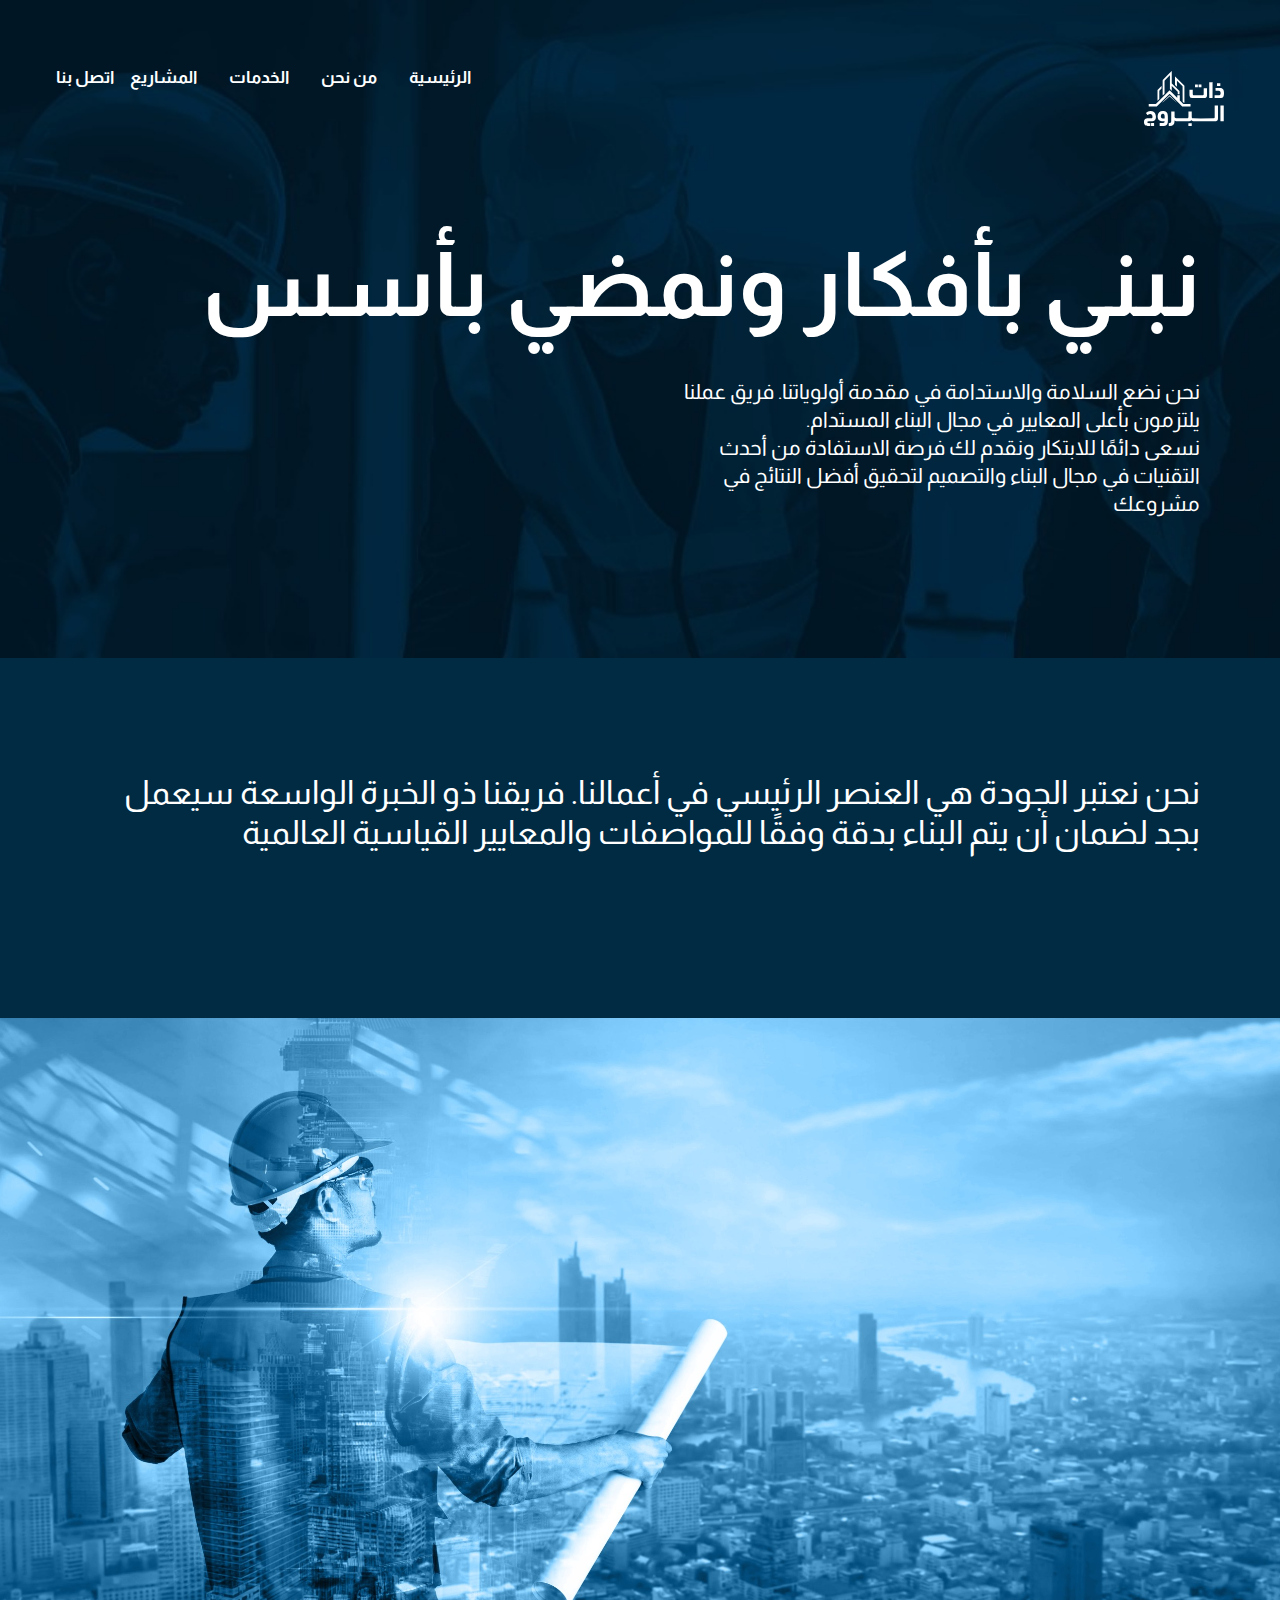
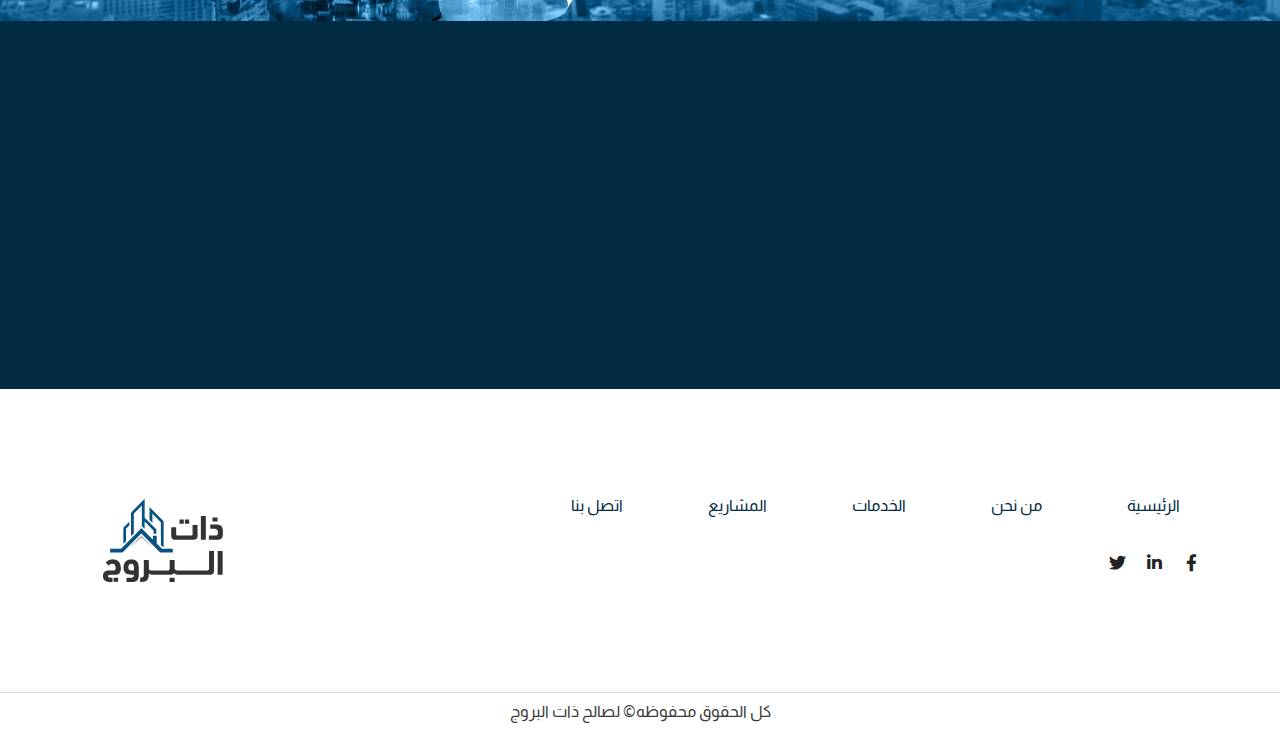
<file: about.html>
<!DOCTYPE html>
<html dir="rtl" lang="ar">

<head>
    <meta charset="UTF-8">
    <meta name="viewport" content="width=device-width, initial-scale=1">
    <link rel="profile" href="https://gmpg.org/xfn/11">

<!-- Favicons -->
<link href="ذات البروج (2).svg" rel="icon">
<link href="ذات البروج (2).svg" rel="apple-touch-icon">

    <link rel='stylesheet' id='google-fonts-1-css' href='https://fonts.googleapis.com/css?family=Roboto%3A100%2C100italic%2C200%2C200italic%2C300%2C300italic%2C400%2C400italic%2C500%2C500italic%2C600%2C600italic%2C700%2C700italic%2C800%2C800italic%2C900%2C900italic%7CRoboto+Slab%3A100%2C100italic%2C200%2C200italic%2C300%2C300italic%2C400%2C400italic%2C500%2C500italic%2C600%2C600italic%2C700%2C700italic%2C800%2C800italic%2C900%2C900italic%7COpen+Sans%3A100%2C100italic%2C200%2C200italic%2C300%2C300italic%2C400%2C400italic%2C500%2C500italic%2C600%2C600italic%2C700%2C700italic%2C800%2C800italic%2C900%2C900italic%7CAlmarai%3A100%2C100italic%2C200%2C200italic%2C300%2C300italic%2C400%2C400italic%2C500%2C500italic%2C600%2C600italic%2C700%2C700italic%2C800%2C800italic%2C900%2C900italic%7CTajawal%3A100%2C100italic%2C200%2C200italic%2C300%2C300italic%2C400%2C400italic%2C500%2C500italic%2C600%2C600italic%2C700%2C700italic%2C800%2C800italic%2C900%2C900italic&#038;display=auto&#038;ver=5.8.1'
        media='all' />

    <title>ذات البروج</title>
    <meta name='robots' content='max-image-preview:large' />
    <link rel="alternate" hreflang="ar" href="ar/" />
    <link rel="alternate" hreflang="en" href=".." />
    <link rel='dns-prefetch' href='//www.googletagmanager.com' />
    <link rel='dns-prefetch' href='//fonts.googleapis.com' />
    <link rel='dns-prefetch' href=' ' />
    <link rel="alternate" type="application/rss+xml" title="ذات البروج &laquo; الخلاصة" href="ar/feed/" />
    <link rel="alternate" type="application/rss+xml" title="ذات البروج &laquo; خلاصة التعليقات" href="ar/comments/feed/" />
    
  
    <!-- Vendor CSS Files -->
  <link href="assets/vendor/fontawesome-free/css/all.min.css" rel="stylesheet">
  <link href="assets/vendor/animate.css/animate.min.css" rel="stylesheet">
  <link href="assets/vendor/aos/aos.css" rel="stylesheet">
  <link href="assets/vendor/bootstrap/css/bootstrap.min.css" rel="stylesheet">
  <link href="assets/vendor/bootstrap-icons/bootstrap-icons.css" rel="stylesheet">
  <link href="assets/vendor/boxicons/css/boxicons.min.css" rel="stylesheet">
  <link href="assets/vendor/glightbox/css/glightbox.min.css" rel="stylesheet">
  <link href="assets/vendor/swiper/swiper-bundle.min.css" rel="stylesheet">


    <!-- Template Main CSS File -->
    <link href="main.css" rel="stylesheet">

        
    <script>
        window._wpemojiSettings = {
            "baseUrl": "https:\/\/s.w.org\/images\/core\/emoji\/14.0.0\/72x72\/",
            "ext": ".png",
            "svgUrl": "https:\/\/s.w.org\/images\/core\/emoji\/14.0.0\/svg\/",
            "svgExt": ".svg",
            "source": {
                "concatemoji": "https:\/\/www.algihaz.com\/wp-includes\/js\/wp-emoji-release.min.js?ver=6.3"
            }
        };
        /*! This file is auto-generated */
        ! function(i, n) {
            var o, s, e;

            function c(e) {
                try {
                    var t = {
                        supportTests: e,
                        timestamp: (new Date).valueOf()
                    };
                    sessionStorage.setItem(o, JSON.stringify(t))
                } catch (e) {}
            }

            function p(e, t, n) {
                e.clearRect(0, 0, e.canvas.width, e.canvas.height), e.fillText(t, 0, 0);
                var t = new Uint32Array(e.getImageData(0, 0, e.canvas.width, e.canvas.height).data),
                    r = (e.clearRect(0, 0, e.canvas.width, e.canvas.height), e.fillText(n, 0, 0), new Uint32Array(e.getImageData(0, 0, e.canvas.width, e.canvas.height).data));
                return t.every(function(e, t) {
                    return e === r[t]
                })
            }

            function u(e, t, n) {
                switch (t) {
                    case "flag":
                        return n(e, "\ud83c\udff3\ufe0f\u200d\u26a7\ufe0f", "\ud83c\udff3\ufe0f\u200b\u26a7\ufe0f") ? !1 : !n(e, "\ud83c\uddfa\ud83c\uddf3", "\ud83c\uddfa\u200b\ud83c\uddf3") && !n(e, "\ud83c\udff4\udb40\udc67\udb40\udc62\udb40\udc65\udb40\udc6e\udb40\udc67\udb40\udc7f", "\ud83c\udff4\u200b\udb40\udc67\u200b\udb40\udc62\u200b\udb40\udc65\u200b\udb40\udc6e\u200b\udb40\udc67\u200b\udb40\udc7f");
                    case "emoji":
                        return !n(e, "\ud83e\udef1\ud83c\udffb\u200d\ud83e\udef2\ud83c\udfff", "\ud83e\udef1\ud83c\udffb\u200b\ud83e\udef2\ud83c\udfff")
                }
                return !1
            }

            function f(e, t, n) {
                var r = "undefined" != typeof WorkerGlobalScope && self instanceof WorkerGlobalScope ? new OffscreenCanvas(300, 150) : i.createElement("canvas"),
                    a = r.getContext("2d", {
                        willReadFrequently: !0
                    }),
                    o = (a.textBaseline = "top", a.font = "600 32px Arial", {});
                return e.forEach(function(e) {
                    o[e] = t(a, e, n)
                }), o
            }

            function t(e) {
                var t = i.createElement("script");
                t.src = e, t.defer = !0, i.head.appendChild(t)
            }
            "undefined" != typeof Promise && (o = "wpEmojiSettingsSupports", s = ["flag", "emoji"], n.supports = {
                everything: !0,
                everythingExceptFlag: !0
            }, e = new Promise(function(e) {
                i.addEventListener("DOMContentLoaded", e, {
                    once: !0
                })
            }), new Promise(function(t) {
                var n = function() {
                    try {
                        var e = JSON.parse(sessionStorage.getItem(o));
                        if ("object" == typeof e && "number" == typeof e.timestamp && (new Date).valueOf() < e.timestamp + 604800 && "object" == typeof e.supportTests) return e.supportTests
                    } catch (e) {}
                    return null
                }();
                if (!n) {
                    if ("undefined" != typeof Worker && "undefined" != typeof OffscreenCanvas && "undefined" != typeof URL && URL.createObjectURL && "undefined" != typeof Blob) try {
                        var e = "postMessage(" + f.toString() + "(" + [JSON.stringify(s), u.toString(), p.toString()].join(",") + "));",
                            r = new Blob([e], {
                                type: "text/javascript"
                            }),
                            a = new Worker(URL.createObjectURL(r), {
                                name: "wpTestEmojiSupports"
                            });
                        return void(a.onmessage = function(e) {
                            c(n = e.data), a.terminate(), t(n)
                        })
                    } catch (e) {}
                    c(n = f(s, u, p))
                }
                t(n)
            }).then(function(e) {
                for (var t in e) n.supports[t] = e[t], n.supports.everything = n.supports.everything && n.supports[t], "flag" !== t && (n.supports.everythingExceptFlag = n.supports.everythingExceptFlag && n.supports[t]);
                n.supports.everythingExceptFlag = n.supports.everythingExceptFlag && !n.supports.flag, n.DOMReady = !1, n.readyCallback = function() {
                    n.DOMReady = !0
                }
            }).then(function() {
                return e
            }).then(function() {
                var e;
                n.supports.everything || (n.readyCallback(), (e = n.source || {}).concatemoji ? t(e.concatemoji) : e.wpemoji && e.twemoji && (t(e.twemoji), t(e.wpemoji)))
            }))
        }((window, document), window._wpemojiSettings);
    </script>
    <style>
        img.wp-smiley,
        img.emoji {
            display: inline !important;
            border: none !important;
            box-shadow: none !important;
            height: 1em !important;
            width: 1em !important;
            margin: 0 0.07em !important;
            vertical-align: -0.1em !important;
            background: none !important;
            padding: 0 !important;
        }
    </style>
    <link rel='stylesheet' id='astra-theme-css-rtl-css' href='wp-content/themes/astra/assets/css/minified/main.min-rtl.css' media='all' />
    <style id='astra-theme-css-inline-css'>
        html {
            font-size: 100%;
        }

        a,
        .page-title {
            color: #012a43;
        }

        a:hover,
        a:focus {
            color: #3a3a3a;
        }

        body,
        button,
        input,
        select,
        textarea,
        .ast-button,
        .ast-custom-button {
            font-family: 'Open Sans', sans-serif;
            font-weight: 400;
            font-size: 16px;
            font-size: 1rem;
        }

        blockquote {
            color: #000000;
        }

        .site-title {
            font-size: 35px;
            font-size: 2.1875rem;
            display: none;
        }

        header .custom-logo-link img {
            max-width: 80px;
        }

        .astra-logo-svg {
            width: 100px;
        }

        .astra-logo-svg:not(.sticky-custom-logo .astra-logo-svg, .transparent-custom-logo .astra-logo-svg, .advanced-header-logo .astra-logo-svg) {
            height: 50px;
        }

        .ast-archive-description .ast-archive-title {
            font-size: 40px;
            font-size: 2.5rem;
        }

        .site-header .site-description {
            font-size: 15px;
            font-size: 0.9375rem;
            display: none;
        }

        .entry-title {
            font-size: 30px;
            font-size: 1.875rem;
        }

        h1,
        .entry-content h1 {
            font-size: 40px;
            font-size: 2.5rem;
        }

        h2,
        .entry-content h2 {
            font-size: 30px;
            font-size: 1.875rem;
        }

        h3,
        .entry-content h3 {
            font-size: 25px;
            font-size: 1.5625rem;
        }

        h4,
        .entry-content h4 {
            font-size: 20px;
            font-size: 1.25rem;
        }

        h5,
        .entry-content h5 {
            font-size: 18px;
            font-size: 1.125rem;
        }

        h6,
        .entry-content h6 {
            font-size: 15px;
            font-size: 0.9375rem;
        }

        .ast-single-post .entry-title,
        .page-title {
            font-size: 30px;
            font-size: 1.875rem;
        }

        ::selection {
            background-color: #012a43;
            color: #ffffff;
        }

        body,
        h1,
        .entry-title a,
        .entry-content h1,
        h2,
        .entry-content h2,
        h3,
        .entry-content h3,
        h4,
        .entry-content h4,
        h5,
        .entry-content h5,
        h6,
        .entry-content h6 {
            color: #3a3a3a;
        }

        .tagcloud a:hover,
        .tagcloud a:focus,
        .tagcloud a.current-item {
            color: #ffffff;
            border-color: #012a43;
            background-color: #012a43;
        }

        input:focus,
        input[type="text"]:focus,
        input[type="email"]:focus,
        input[type="url"]:focus,
        input[type="password"]:focus,
        input[type="reset"]:focus,
        input[type="search"]:focus,
        textarea:focus {
            border-color: #012a43;
        }

        input[type="radio"]:checked,
        input[type=reset],
        input[type="checkbox"]:checked,
        input[type="checkbox"]:hover:checked,
        input[type="checkbox"]:focus:checked,
        input[type=range]::-webkit-slider-thumb {
            border-color: #012a43;
            background-color: #012a43;
            box-shadow: none;
        }

        .site-footer a:hover+.post-count,
        .site-footer a:focus+.post-count {
            background: #012a43;
            border-color: #012a43;
        }

        .single .nav-links .nav-previous,
        .single .nav-links .nav-next {
            color: #012a43;
        }

        .entry-meta,
        .entry-meta * {
            line-height: 1.45;
            color: #012a43;
        }

        .entry-meta a:hover,
        .entry-meta a:hover *,
        .entry-meta a:focus,
        .entry-meta a:focus *,
        .page-links>.page-link,
        .page-links .page-link:hover,
        .post-navigation a:hover {
            color: #3a3a3a;
        }

        .widget-title {
            font-size: 22px;
            font-size: 1.375rem;
            color: #3a3a3a;
        }

        #cat option,
        .secondary .calendar_wrap thead a,
        .secondary .calendar_wrap thead a:visited {
            color: #012a43;
        }

        .secondary .calendar_wrap #today,
        .ast-progress-val span {
            background: #012a43;
        }

        .secondary a:hover+.post-count,
        .secondary a:focus+.post-count {
            background: #012a43;
            border-color: #012a43;
        }

        .calendar_wrap #today>a {
            color: #ffffff;
        }

        .page-links .page-link,
        .single .post-navigation a {
            color: #012a43;
        }

        .ast-single-post .entry-content a,
        .ast-comment-content a:not(.ast-comment-edit-reply-wrap a) {
            text-decoration: underline;
        }

        .ast-single-post .wp-block-button .wp-block-button__link,
        .ast-single-post .elementor-button-wrapper .elementor-button,
        .ast-single-post .entry-content .uagb-tab a,
        .ast-single-post .entry-content .uagb-ifb-cta a,
        .ast-single-post .entry-content .wp-block-uagb-buttons a,
        .ast-single-post .entry-content .uabb-module-content a,
        .ast-single-post .entry-content .uagb-post-grid a,
        .ast-single-post .entry-content .uagb-timeline a,
        .ast-single-post .entry-content .uagb-toc__wrap a,
        .ast-single-post .entry-content .uagb-taxomony-box a,
        .ast-single-post .entry-content .woocommerce a {
            text-decoration: none;
        }

        .ast-logo-title-inline .site-logo-img {
            padding-right: 1em;
        }

        .site-logo-img img {
            transition: all 0.2s ;
        }

        .ast-page-builder-template .hentry {
            margin: 0;
        }

        .ast-page-builder-template .site-content>.ast-container {
            max-width: 100%;
            padding: 0;
        }

        .ast-page-builder-template .site-content #primary {
            padding: 0;
            margin: 0;
        }

        .ast-page-builder-template .no-results {
            text-align: center;
            margin: 4em auto;
        }

        .ast-page-builder-template .ast-pagination {
            padding: 2em;
        }

        .ast-page-builder-template .entry-header.ast-no-title.ast-no-thumbnail {
            margin-top: 0;
        }

        .ast-page-builder-template .entry-header.ast-header-without-markup {
            margin-top: 0;
            margin-bottom: 0;
        }

        .ast-page-builder-template .entry-header.ast-no-title.ast-no-meta {
            margin-bottom: 0;
        }

        .ast-page-builder-template.single .post-navigation {
            padding-bottom: 2em;
        }

        .ast-page-builder-template.single-post .site-content>.ast-container {
            max-width: 100%;
        }

        .ast-page-builder-template.single-post .site-content>.ast-container {
            max-width: 100%;
        }

        .ast-page-builder-template .entry-header {
            margin-top: 4em;
            margin-right: auto;
            margin-left: auto;
            padding-right: 20px;
            padding-left: 20px;
        }

        .ast-page-builder-template .ast-archive-description {
            margin-top: 4em;
            margin-right: auto;
            margin-left: auto;
            padding-right: 20px;
            padding-left: 20px;
        }

        .ast-page-builder-template.ast-no-sidebar .entry-content .alignwide {
            margin-right: 0;
            margin-left: 0;
        }

        .single.ast-page-builder-template .entry-header {
            padding-right: 20px;
            padding-left: 20px;
        }

        .ast-page-builder-template.ast-no-sidebar .entry-content .alignwide {
            margin-right: 0;
            margin-left: 0;
        }

        @media (max-width:921px) {
            #ast-desktop-header {
                display: none;
            }
        }

        @media (min-width:921px) {
            #ast-mobile-header {
                display: none;
            }
        }

        .wp-block-buttons.aligncenter {
            justify-content: center;
        }

        @media (min-width:1200px) {
            .wp-block-group .has-background {
                padding: 20px;
            }
        }

        @media (min-width:1200px) {
            .ast-no-sidebar.ast-separate-container .entry-content .wp-block-group.alignwide,
            .ast-no-sidebar.ast-separate-container .entry-content .wp-block-cover.alignwide {
                margin-left: -20px;
                margin-right: -20px;
                padding-left: 20px;
                padding-right: 20px;
            }
            .ast-no-sidebar.ast-separate-container .entry-content .wp-block-cover.alignfull,
            .ast-no-sidebar.ast-separate-container .entry-content .wp-block-group.alignfull {
                margin-left: -6.67em;
                margin-right: -6.67em;
                padding-left: 6.67em;
                padding-right: 6.67em;
            }
        }

        @media (min-width:1200px) {
            .wp-block-cover-image.alignwide .wp-block-cover__inner-container,
            .wp-block-cover.alignwide .wp-block-cover__inner-container,
            .wp-block-cover-image.alignfull .wp-block-cover__inner-container,
            .wp-block-cover.alignfull .wp-block-cover__inner-container {
                width: 100%;
            }
        }

        .ast-plain-container.ast-no-sidebar #primary {
            margin-top: 0;
            margin-bottom: 0;
        }

        @media (max-width:921px) {
            .ast-theme-transparent-header #primary,
            .ast-theme-transparent-header #secondary {
                padding: 0;
            }
        }

        .wp-block-columns {
            margin-bottom: unset;
        }

        .wp-block-image.size-full {
            margin: 2rem 0;
        }

        .wp-block-separator.has-background {
            padding: 0;
        }

        .wp-block-gallery {
            margin-bottom: 1.6em;
        }

        .wp-block-group {
            padding-top: 4em;
            padding-bottom: 4em;
        }

        .wp-block-group__inner-container .wp-block-columns:last-child,
        .wp-block-group__inner-container :last-child,
        .wp-block-table table {
            margin-bottom: 0;
        }

        .blocks-gallery-grid {
            width: 100%;
        }

        .wp-block-navigation-link__content {
            padding: 5px 0;
        }

        .wp-block-group .wp-block-group .has-text-align-center,
        .wp-block-group .wp-block-column .has-text-align-center {
            max-width: 100%;
        }

        .has-text-align-center {
            margin: 0 auto;
        }

        @media (min-width:1200px) {
            .wp-block-cover__inner-container,
            .alignwide .wp-block-group__inner-container,
            .alignfull .wp-block-group__inner-container {
                max-width: 1200px;
                margin: 0 auto;
            }
            .wp-block-group.alignnone,
            .wp-block-group.aligncenter,
            .wp-block-group.alignleft,
            .wp-block-group.alignright,
            .wp-block-group.alignwide,
            .wp-block-columns.alignwide {
                margin: 2rem 0 1rem 0;
            }
        }

        @media (max-width:1200px) {
            .wp-block-group {
                padding: 3em;
            }
            .wp-block-group .wp-block-group {
                padding: 1.5em;
            }
            .wp-block-columns,
            .wp-block-column {
                margin: 1rem 0;
            }
        }

        @media (min-width:921px) {
            .wp-block-columns .wp-block-group {
                padding: 2em;
            }
        }

        @media (max-width:544px) {
            .wp-block-cover-image .wp-block-cover__inner-container,
            .wp-block-cover .wp-block-cover__inner-container {
                width: unset;
            }
            .wp-block-cover,
            .wp-block-cover-image {
                padding: 2em 0;
            }
            .wp-block-group,
            .wp-block-cover {
                padding: 2em;
            }
            .wp-block-media-text__media img,
            .wp-block-media-text__media video {
                width: unset;
                max-width: 100%;
            }
            .wp-block-media-text.has-background .wp-block-media-text__content {
                padding: 1em;
            }
        }

        @media (max-width:921px) {
            .ast-plain-container.ast-no-sidebar #primary {
                padding: 0;
            }
        }

        @media (min-width:544px) {
            .entry-content .wp-block-media-text.has-media-on-the-right .wp-block-media-text__content {
                padding: 0 8% 0 0;
            }
            .entry-content .wp-block-media-text .wp-block-media-text__content {
                padding: 0 0 0 8%;
            }
            .ast-plain-container .site-content .entry-content .has-custom-content-position.is-position-bottom-left>*,
            .ast-plain-container .site-content .entry-content .has-custom-content-position.is-position-bottom-right>*,
            .ast-plain-container .site-content .entry-content .has-custom-content-position.is-position-top-left>*,
            .ast-plain-container .site-content .entry-content .has-custom-content-position.is-position-top-right>*,
            .ast-plain-container .site-content .entry-content .has-custom-content-position.is-position-center-right>*,
            .ast-plain-container .site-content .entry-content .has-custom-content-position.is-position-center-left>* {
                margin: 0;
            }
        }

        @media (max-width:544px) {
            .entry-content .wp-block-media-text .wp-block-media-text__content {
                padding: 8% 0;
            }
            .wp-block-media-text .wp-block-media-text__media img {
                width: auto;
                max-width: 100%;
            }
        }

        .wp-block-button.is-style-outline .wp-block-button__link {
            border-color: #012a43;
        }

        .wp-block-button.is-style-outline>.wp-block-button__link:not(.has-text-color),
        .wp-block-button.wp-block-button__link.is-style-outline:not(.has-text-color) {
            color: #012a43;
        }

        .wp-block-button.is-style-outline .wp-block-button__link:hover,
        .wp-block-button.is-style-outline .wp-block-button__link:focus {
            color: #ffffff !important;
            background-color: #3a3a3a;
            border-color: #3a3a3a;
        }

        .post-page-numbers.current .page-link,
        .ast-pagination .page-numbers.current {
            color: #ffffff;
            border-color: #012a43;
            background-color: #012a43;
            border-radius: 2px;
        }

        @media (min-width:544px) {
            .entry-content>.alignleft {
                margin-left: 20px;
            }
            .entry-content>.alignright {
                margin-right: 20px;
            }
        }

        h1.widget-title {
            font-weight: inherit;
        }

        h2.widget-title {
            font-weight: inherit;
        }

        h3.widget-title {
            font-weight: inherit;
        }

        @media (max-width:921px) {
            .ast-separate-container .ast-article-post,
            .ast-separate-container .ast-article-single {
                padding: 1.5em 2.14em;
            }
            .ast-separate-container #primary,
            .ast-separate-container #secondary {
                padding: 1.5em 0;
            }
            #primary,
            #secondary {
                padding: 1.5em 0;
                margin: 0;
            }
            .ast-left-sidebar #content>.ast-container {
                display: flex;
                flex-direction: column-reverse;
                width: 100%;
            }
            .ast-author-box img.avatar {
                margin: 20px 0 0 0;
            }
        }

        @media (min-width:922px) {
            .ast-separate-container.ast-right-sidebar #primary,
            .ast-separate-container.ast-left-sidebar #primary {
                border: 0;
            }
            .search-no-results.ast-separate-container #primary {
                margin-bottom: 4em;
            }
        }

        .wp-block-button .wp-block-button__link{
            color: #ffffff;
        }

        .wp-block-button .wp-block-button__link:hover,
        .wp-block-button .wp-block-button__link:focus {
            color: #ffffff;
            background-color: #3a3a3a;
            border-color: #3a3a3a;
        }

        .wp-block-button .wp-block-button__link {
            border-style: solid;
            border-color: #012a43;
            background-color: #012a43;
            color: #ffffff;
            font-family: inherit;
            font-weight: inherit;
            line-height: 1;
            border-radius: 2px;
            padding-top: 15px;
            padding-right: 30px;
            padding-bottom: 15px;
            padding-left: 30px;
        }

        @media (max-width:921px) {
            .wp-block-button .wp-block-button__link {
                padding-top: 14px;
                padding-right: 28px;
                padding-bottom: 14px;
                padding-left: 28px;
            }
        }

        @media (max-width:544px) {
            .wp-block-button .wp-block-button__link {
                padding-top: 12px;
                padding-right: 24px;
                padding-bottom: 12px;
                padding-left: 24px;
            }
        }

        .menu-toggle,
        button,
        .ast-button,
        .ast-custom-button,
        .button,
        input#submit,
        input[type="button"],
        input[type="submit"],
        input[type="reset"],
        form[CLASS*="wp-block-search__"].wp-block-search .wp-block-search__inside-wrapper .wp-block-search__button {
            border-style: solid;
            border-top-width: 0;
            border-right-width: 0;
            border-left-width: 0;
            border-bottom-width: 0;
            color: #ffffff;
            border-color: #012a43;
            background-color: #012a43;
            border-radius: 2px;
            padding-top: 15px;
            padding-right: 30px;
            padding-bottom: 15px;
            padding-left: 30px;
            font-family: inherit;
            font-weight: inherit;
            line-height: 1;
        }

        button:focus,
        .menu-toggle:hover,
        button:hover,
        .ast-button:hover,
        .ast-custom-button:hover .button:hover,
        .ast-custom-button:hover,
        input[type=reset]:hover,
        input[type=reset]:focus,
        input#submit:hover,
        input#submit:focus,
        input[type="button"]:hover,
        input[type="button"]:focus,
        input[type="submit"]:hover,
        input[type="submit"]:focus,
        form[CLASS*="wp-block-search__"].wp-block-search .wp-block-search__inside-wrapper .wp-block-search__button:hover,
        form[CLASS*="wp-block-search__"].wp-block-search .wp-block-search__inside-wrapper .wp-block-search__button:focus {
            color: #ffffff;
            background-color: #3a3a3a;
            border-color: #3a3a3a;
        }

        @media (min-width:544px) {
            .ast-container {
                max-width: 100%;
            }
        }

        @media (max-width:544px) {
            .ast-separate-container .ast-article-post,
            .ast-separate-container .ast-article-single,
            .ast-separate-container .comments-title,
            .ast-separate-container .ast-archive-description {
                padding: 1.5em 1em;
            }
            .ast-separate-container #content .ast-container {
                padding-left: 0.54em;
                padding-right: 0.54em;
            }
            .ast-separate-container .ast-comment-list li.depth-1 {
                padding: 1.5em 1em;
                margin-bottom: 1.5em;
            }
            .ast-separate-container .ast-comment-list .bypostauthor {
                padding: .5em;
            }
            .ast-search-menu-icon.ast-dropdown-active .search-field {
                width: 170px;
            }
            .menu-toggle,
            button,
            .ast-button,
            .button,
            input#submit,
            input[type="button"],
            input[type="submit"],
            input[type="reset"] {
                padding-top: 12px;
                padding-right: 24px;
                padding-bottom: 12px;
                padding-left: 24px;
            }
        }

        @media (max-width:921px) {
            .menu-toggle,
            button,
            .ast-button,
            .button,
            input#submit,
            input[type="button"],
            input[type="submit"],
            input[type="reset"] {
                padding-top: 14px;
                padding-right: 28px;
                padding-bottom: 14px;
                padding-left: 28px;
            }
            .ast-mobile-header-stack .main-header-bar .ast-search-menu-icon {
                display: inline-block;
            }
            .ast-header-break-point.ast-header-custom-item-outside .ast-mobile-header-stack .main-header-bar .ast-search-icon {
                margin: 0;
            }
            .ast-comment-avatar-wrap img {
                max-width: 2.5em;
            }
            .ast-separate-container .ast-comment-list li.depth-1 {
                padding: 1.5em 2.14em;
            }
            .ast-separate-container .comment-respond {
                padding: 2em 2.14em;
            }
            .ast-comment-meta {
                padding: 0 1.8888em 1.3333em;
            }
        }

        @media (max-width:921px) {
            .site-title {
                display: none;
            }
            .ast-archive-description .ast-archive-title {
                font-size: 40px;
            }
            .site-header .site-description {
                display: none;
            }
            .entry-title {
                font-size: 30px;
            }
            h1,
            .entry-content h1 {
                font-size: 30px;
            }
            h2,
            .entry-content h2 {
                font-size: 25px;
            }
            h3,
            .entry-content h3 {
                font-size: 20px;
            }
            .ast-single-post .entry-title,
            .page-title {
                font-size: 30px;
            }
        }

        @media (max-width:544px) {
            .site-title {
                display: none;
            }
            .ast-archive-description .ast-archive-title {
                font-size: 40px;
            }
            .site-header .site-description {
                display: none;
            }
            .entry-title {
                font-size: 30px;
            }
            h1,
            .entry-content h1 {
                font-size: 30px;
            }
            h2,
            .entry-content h2 {
                font-size: 25px;
            }
            h3,
            .entry-content h3 {
                font-size: 20px;
            }
            .ast-single-post .entry-title,
            .page-title {
                font-size: 30px;
            }
        }

        @media (max-width:921px) {
            html {
                font-size: 91.2%;
            }
        }

        @media (max-width:544px) {
            html {
                font-size: 91.2%;
            }
        }

        @media (min-width:922px) {
            .ast-container {
                max-width: 1240px;
            }
        }

        @media (min-width:922px) {
            .site-content .ast-container {
                display: flex;
            }
        }

        @media (max-width:921px) {
            .site-content .ast-container {
                flex-direction: column;
            }
        }

        @media (min-width:922px) {
            .main-header-menu .sub-menu .menu-item.ast-left-align-sub-menu:hover>.sub-menu,
            .main-header-menu .sub-menu .menu-item.ast-left-align-sub-menu.focus>.sub-menu {
                margin-left: -0px;
            }
        }

        .ast-theme-transparent-header [data-section="section-header-mobile-trigger"] .ast-button-wrap .ast-mobile-menu-trigger-minimal {
            background: transparent;
        }

        .wp-block-search {
            margin-bottom: 20px;
        }

        .wp-block-site-tagline {
            margin-top: 20px;
        }

        form.wp-block-search .wp-block-search__input,
        .wp-block-search.wp-block-search__button-inside .wp-block-search__inside-wrapper,
        .wp-block-search.wp-block-search__button-inside .wp-block-search__inside-wrapper {
            border-color: #eaeaea;
            background: #fafafa;
        }

        .wp-block-search.wp-block-search__button-inside .wp-block-search__inside-wrapper .wp-block-search__input:focus,
        .wp-block-loginout input:focus {
            outline: thin dotted;
        }

        .wp-block-loginout input:focus {
            border-color: transparent;
        }

        form.wp-block-search .wp-block-search__inside-wrapper .wp-block-search__input {
            padding: 12px;
        }

        form.wp-block-search .wp-block-search__button svg {
            fill: currentColor;
            width: 20px;
            height: 20px;
        }

        .wp-block-loginout p label {
            display: block;
        }

        .wp-block-loginout p:not(.login-remember):not(.login-submit) input {
            width: 100%;
        }

        .wp-block-loginout .login-remember input {
            width: 1.1rem;
            height: 1.1rem;
            margin: 0 5px 4px 0;
            vertical-align: middle;
        }

        .ast-theme-transparent-header #masthead .site-logo-img .transparent-custom-logo .astra-logo-svg {
            width: 100px;
        }

        .ast-theme-transparent-header #masthead .site-logo-img .transparent-custom-logo img {
            max-width: 100px;
        }

        @media (max-width:921px) {
            .ast-theme-transparent-header #masthead .site-logo-img .transparent-custom-logo .astra-logo-svg {
                width: 120px;
            }
            .ast-theme-transparent-header #masthead .site-logo-img .transparent-custom-logo img {
                max-width: 120px;
            }
        }

        @media (max-width:543px) {
            .ast-theme-transparent-header #masthead .site-logo-img .transparent-custom-logo .astra-logo-svg {
                width: 100px;
            }
            .ast-theme-transparent-header #masthead .site-logo-img .transparent-custom-logo img {
                max-width: 100px;
            }
        }

        @media (min-width:921px) {
            .ast-theme-transparent-header #masthead {
                position: absolute;
                left: 0;
                right: 0;
            }
            .ast-theme-transparent-header .main-header-bar,
            .ast-theme-transparent-header.ast-header-break-point .main-header-bar {
                background: none;
            }
            body.elementor-editor-active.ast-theme-transparent-header #masthead,
            .fl-builder-edit .ast-theme-transparent-header #masthead,
            body.vc_editor.ast-theme-transparent-header #masthead,
            body.brz-ed.ast-theme-transparent-header #masthead {
                z-index: 0;
            }
            .ast-header-break-point.ast-replace-site-logo-transparent.ast-theme-transparent-header .custom-mobile-logo-link {
                display: none;
            }
            .ast-header-break-point.ast-replace-site-logo-transparent.ast-theme-transparent-header .transparent-custom-logo {
                display: inline-block;
            }
            .ast-theme-transparent-header .ast-above-header,
            .ast-theme-transparent-header .ast-above-header.ast-above-header-bar {
                background-image: none;
                background-color: transparent;
            }
            .ast-theme-transparent-header .ast-below-header {
                background-image: none;
                background-color: transparent;
            }
        }

        @media (max-width:921px) {
            .ast-theme-transparent-header #masthead {
                position: absolute;
                left: 0;
                right: 0;
            }
            .ast-theme-transparent-header .main-header-bar,
            .ast-theme-transparent-header.ast-header-break-point .main-header-bar {
                background: none;
            }
            body.elementor-editor-active.ast-theme-transparent-header #masthead,
            .fl-builder-edit .ast-theme-transparent-header #masthead,
            body.vc_editor.ast-theme-transparent-header #masthead,
            body.brz-ed.ast-theme-transparent-header #masthead {
                z-index: 0;
            }
            .ast-header-break-point.ast-replace-site-logo-transparent.ast-theme-transparent-header .custom-mobile-logo-link {
                display: none;
            }
            .ast-header-break-point.ast-replace-site-logo-transparent.ast-theme-transparent-header .transparent-custom-logo {
                display: inline-block;
            }
            .ast-theme-transparent-header .ast-above-header,
            .ast-theme-transparent-header .ast-above-header.ast-above-header-bar {
                background-image: none;
                background-color: transparent;
            }
            .ast-theme-transparent-header .ast-below-header {
                background-image: none;
                background-color: transparent;
            }
        }

        .ast-theme-transparent-header #ast-desktop-header>[CLASS*="-header-wrap"]:nth-last-child(2)>[CLASS*="-header-bar"],
        .ast-theme-transparent-header.ast-header-break-point #ast-mobile-header>[CLASS*="-header-wrap"]:nth-last-child(2)>[CLASS*="-header-bar"] {
            border-bottom-width: 0;
            border-bottom-style: solid;
        }

        .ast-breadcrumbs .trail-browse,
        .ast-breadcrumbs .trail-items,
        .ast-breadcrumbs .trail-items li {
            display: inline-block;
            margin: 0;
            padding: 0;
            border: none;
            background: inherit;
            text-indent: 0;
        }

        .ast-breadcrumbs .trail-browse {
            font-size: inherit;
            font-style: inherit;
            font-weight: inherit;
            color: inherit;
        }

        .ast-breadcrumbs .trail-items {
            list-style: none;
        }

        .trail-items li::after {
            padding: 0 0.3em;
            content: "\00bb";
        }

        .trail-items li:last-of-type::after {
            display: none;
        }

        @media (max-width:921px) {
            .ast-builder-grid-row-container.ast-builder-grid-row-tablet-3-firstrow .ast-builder-grid-row>*:first-child,
            .ast-builder-grid-row-container.ast-builder-grid-row-tablet-3-lastrow .ast-builder-grid-row>*:last-child {
                grid-column: 1 / -1;
            }
        }

        @media (max-width:544px) {
            .ast-builder-grid-row-container.ast-builder-grid-row-mobile-3-firstrow .ast-builder-grid-row>*:first-child,
            .ast-builder-grid-row-container.ast-builder-grid-row-mobile-3-lastrow .ast-builder-grid-row>*:last-child {
                grid-column: 1 / -1;
            }
        }

        .ast-builder-layout-element[data-section="title_tagline"] {
            display: flex;
        }

        @media (max-width:921px) {
            .ast-header-break-point .ast-builder-layout-element[data-section="title_tagline"] {
                display: flex;
            }
        }

        @media (max-width:544px) {
            .ast-header-break-point .ast-builder-layout-element[data-section="title_tagline"] {
                display: flex;
            }
        }

        .ast-builder-menu-1 {
            font-family: inherit;
            font-weight: inherit;
        }

        .ast-builder-menu-1 .menu-item>.menu-link {
            font-size: 17px;
            font-size: 1.0625rem;
            color: #ffffff;
        }

        .ast-builder-menu-1 .menu-item>.ast-menu-toggle {
            color: #ffffff;
        }

        .ast-builder-menu-1 .menu-item:hover>.menu-link,
        .ast-builder-menu-1 .inline-on-mobile .menu-item:hover>.ast-menu-toggle {
            color: #ffffff;
        }

        .ast-builder-menu-1 .menu-item:hover>.ast-menu-toggle {
            color: #ffffff;
        }

        .ast-builder-menu-1 .menu-item.current-menu-item>.menu-link,
        .ast-builder-menu-1 .inline-on-mobile .menu-item.current-menu-item>.ast-menu-toggle,
        .ast-builder-menu-1 .current-menu-ancestor>.menu-link {
            color: #ffffff;
        }

        .ast-builder-menu-1 .menu-item.current-menu-item>.ast-menu-toggle {
            color: #ffffff;
        }

        .ast-builder-menu-1 .sub-menu,
        .ast-builder-menu-1 .inline-on-mobile .sub-menu {
            border-top-width: 2px;
            border-bottom-width: 0;
            border-right-width: 0;
            border-left-width: 0;
            border-color: #012a43;
            border-style: solid;
            border-radius: 0;
        }

        .ast-builder-menu-1 .main-header-menu>.menu-item>.sub-menu,
        .ast-builder-menu-1 .main-header-menu>.menu-item>.astra-full-megamenu-wrapper {
            margin-top: 0;
        }

        .ast-desktop .ast-builder-menu-1 .main-header-menu>.menu-item>.sub-menu:before,
        .ast-desktop .ast-builder-menu-1 .main-header-menu>.menu-item>.astra-full-megamenu-wrapper:before {
            height: calc( 0px + 5px);
        }

        .ast-desktop .ast-builder-menu-1 .menu-item .sub-menu .menu-link {
            border-style: none;
        }

        @media (max-width:921px) {
            .ast-header-break-point .ast-builder-menu-1 .menu-item.menu-item-has-children>.ast-menu-toggle {
                top: 0;
            }
            .ast-builder-menu-1 .menu-item-has-children>.menu-link:after {
                content: unset;
            }
        }

        @media (max-width:544px) {
            .ast-header-break-point .ast-builder-menu-1 .menu-item.menu-item-has-children>.ast-menu-toggle {
                top: 0;
            }
        }

        .ast-builder-menu-1 {
            display: flex;
        }

        @media (max-width:921px) {
            .ast-header-break-point .ast-builder-menu-1 {
                display: flex;
            }
        }

        @media (max-width:544px) {
            .ast-header-break-point .ast-builder-menu-1 {
                display: flex;
            }
        }

        .ast-desktop .ast-menu-hover-style-underline>.menu-item>.menu-link:before,
        .ast-desktop .ast-menu-hover-style-overline>.menu-item>.menu-link:before {
            content: "";
            position: absolute;
            width: 100%;
            right: 50%;
            height: 1px;
            background-color: transparent;
            transform: scale(0, 0) translate(-50%, 0);
            transition: transform .3s ease-in-out, color .0s ease-in-out;
        }

        .ast-desktop .ast-menu-hover-style-underline>.menu-item:hover>.menu-link:before,
        .ast-desktop .ast-menu-hover-style-overline>.menu-item:hover>.menu-link:before {
            width: calc(100% - 1.2em);
            background-color: currentColor;
            transform: scale(1, 1) translate(50%, 0);
        }

        .ast-desktop .ast-menu-hover-style-underline>.menu-item>.menu-link:before {
            bottom: 0;
        }

        .ast-desktop .ast-menu-hover-style-overline>.menu-item>.menu-link:before {
            top: 0;
        }

        .ast-desktop .ast-menu-hover-style-zoom>.menu-item>.menu-link:hover {
            transition: all .3s ease;
            transform: scale(1.2);
        }

        .site-below-footer-wrap {
            padding-top: 20px;
            padding-bottom: 20px;
        }

        .site-below-footer-wrap[data-section="section-below-footer-builder"] {
            background-color: #eeeeee;
            ;
            min-height: 80px;
        }

        .site-below-footer-wrap[data-section="section-below-footer-builder"] .ast-builder-grid-row {
            max-width: 1200px;
            margin-left: auto;
            margin-right: auto;
        }

        .site-below-footer-wrap[data-section="section-below-footer-builder"] .ast-builder-grid-row,
        .site-below-footer-wrap[data-section="section-below-footer-builder"] .site-footer-section {
            align-items: flex-start;
        }

        .site-below-footer-wrap[data-section="section-below-footer-builder"].ast-footer-row-inline .site-footer-section {
            display: flex;
            margin-bottom: 0;
        }

        .ast-builder-grid-row-full .ast-builder-grid-row {
            grid-template-columns: 1fr;
        }

        @media (max-width:921px) {
            .site-below-footer-wrap[data-section="section-below-footer-builder"].ast-footer-row-tablet-inline .site-footer-section {
                display: flex;
                margin-bottom: 0;
            }
            .site-below-footer-wrap[data-section="section-below-footer-builder"].ast-footer-row-tablet-stack .site-footer-section {
                display: block;
                margin-bottom: 10px;
            }
            .ast-builder-grid-row-container.ast-builder-grid-row-tablet-full .ast-builder-grid-row {
                grid-template-columns: 1fr;
            }
        }

        @media (max-width:544px) {
            .site-below-footer-wrap[data-section="section-below-footer-builder"].ast-footer-row-mobile-inline .site-footer-section {
                display: flex;
                margin-bottom: 0;
            }
            .site-below-footer-wrap[data-section="section-below-footer-builder"].ast-footer-row-mobile-stack .site-footer-section {
                display: block;
                margin-bottom: 10px;
            }
            .ast-builder-grid-row-container.ast-builder-grid-row-mobile-full .ast-builder-grid-row {
                grid-template-columns: 1fr;
            }
        }

        .site-below-footer-wrap[data-section="section-below-footer-builder"] {
            display: grid;
        }

        @media (max-width:921px) {
            .ast-header-break-point .site-below-footer-wrap[data-section="section-below-footer-builder"] {
                display: grid;
            }
        }

        @media (max-width:544px) {
            .ast-header-break-point .site-below-footer-wrap[data-section="section-below-footer-builder"] {
                display: grid;
            }
        }

        .ast-footer-copyright {
            text-align: center;
        }

        .ast-footer-copyright {
            color: #3a3a3a;
        }

        @media (max-width:921px) {
            .ast-footer-copyright {
                text-align: center;
            }
        }

        @media (max-width:544px) {
            .ast-footer-copyright {
                text-align: center;
            }
        }

        .ast-footer-copyright.ast-builder-layout-element {
            display: flex;
        }

        @media (max-width:921px) {
            .ast-header-break-point .ast-footer-copyright.ast-builder-layout-element {
                display: flex;
            }
        }

        @media (max-width:544px) {
            .ast-header-break-point .ast-footer-copyright.ast-builder-layout-element {
                display: flex;
            }
        }

        .elementor-widget-heading .elementor-heading-title {
            margin: 0;
        }

        .elementor-post.elementor-grid-item.hentry {
            margin-bottom: 0;
        }

        .woocommerce div.product .elementor-element.elementor-products-grid .related.products ul.products li.product,
        .elementor-element .elementor-wc-products .woocommerce[class*='columns-'] ul.products li.product {
            width: auto;
            margin: 0;
            float: none;
        }

        .elementor-toc__list-wrapper {
            margin: 0;
        }

        .ast-left-sidebar .elementor-section.elementor-section-stretched,
        .ast-right-sidebar .elementor-section.elementor-section-stretched {
            max-width: 100%;
            right: 0 !important;
        }

        .elementor-template-full-width .ast-container {
            display: block;
        }

        @media (max-width:544px) {
            .elementor-element .elementor-wc-products .woocommerce[class*="columns-"] ul.products li.product {
                width: auto;
                margin: 0;
            }
            .elementor-element .woocommerce .woocommerce-result-count {
                float: none;
            }
        }

        .ast-header-break-point .main-header-bar {
            border-bottom-width: 1px;
        }

        @media (min-width:922px) {
            .main-header-bar {
                border-bottom-width: 1px;
            }
        }

        .ast-safari-browser-less-than-11 .main-header-menu .menu-item,
        .ast-safari-browser-less-than-11 .main-header-bar .ast-masthead-custom-menu-items {
            display: block;
        }

        .main-header-menu .menu-item,
        #astra-footer-menu .menu-item,
        .main-header-bar .ast-masthead-custom-menu-items {
            -js-display: flex;
            display: flex;
            -webkit-box-pack: center;
            -webkit-justify-content: center;
            -moz-box-pack: center;
            -ms-flex-pack: center;
            justify-content: center;
            -webkit-box-orient: vertical;
            -webkit-box-direction: normal;
            -webkit-flex-direction: column;
            -moz-box-orient: vertical;
            -moz-box-direction: normal;
            -ms-flex-direction: column;
            flex-direction: column;
        }

        .main-header-menu>.menu-item>.menu-link,
        #astra-footer-menu>.menu-item>.menu-link{
            height: 100%;
            -webkit-box-align: center;
            -webkit-align-items: center;
            -moz-box-align: center;
            -ms-flex-align: center;
            align-items: center;
            -js-display: flex;
            display: flex;
        }

        .ast-header-break-point .main-navigation ul .menu-item .menu-link .icon-arrow:first-of-type svg {
            top: .2em;
            margin-top: 0px;
            margin-right: 0px;
            width: .65em;
            transform: translate(0, -2px) rotateZ(90deg);
        }

        .ast-mobile-popup-content .ast-submenu-expanded>.ast-menu-toggle {
            transform: rotateX(180deg);
        }

        .ast-mobile-header-content>*,
        .ast-desktop-header-content>* {
            padding: 10px 0;
            height: auto;
        }

        .ast-mobile-header-content>*:first-child,
        .ast-desktop-header-content>*:first-child {
            padding-top: 10px;
        }

        .ast-mobile-header-content>.ast-builder-menu,
        .ast-desktop-header-content>.ast-builder-menu {
            padding-top: 0;
        }

        .ast-mobile-header-content>*:last-child,
        .ast-desktop-header-content>*:last-child {
            padding-bottom: 0;
        }

        .ast-mobile-header-content .ast-search-menu-icon.ast-inline-search label,
        .ast-desktop-header-content .ast-search-menu-icon.ast-inline-search label {
            width: 100%;
        }

        .ast-desktop-header-content .main-header-bar-navigation .ast-submenu-expanded>.ast-menu-toggle::before {
            transform: rotateX(180deg);
        }

        #ast-desktop-header .ast-desktop-header-content,
        .ast-mobile-header-content .ast-search-icon,
        .ast-desktop-header-content .ast-search-icon,
        .ast-mobile-header-wrap .ast-mobile-header-content,
        .ast-main-header-nav-open.ast-popup-nav-open .ast-mobile-header-wrap .ast-mobile-header-content,
        .ast-main-header-nav-open.ast-popup-nav-open .ast-desktop-header-content {
            display: none;
        }

        .ast-main-header-nav-open.ast-header-break-point #ast-desktop-header .ast-desktop-header-content,
        .ast-main-header-nav-open.ast-header-break-point .ast-mobile-header-wrap .ast-mobile-header-content {
            display: block;
        }

        .ast-desktop .ast-desktop-header-content .astra-menu-animation-slide-up>.menu-item>.sub-menu,
        .ast-desktop .ast-desktop-header-content .astra-menu-animation-slide-up>.menu-item .menu-item>.sub-menu,
        .ast-desktop .ast-desktop-header-content .astra-menu-animation-slide-down>.menu-item>.sub-menu,
        .ast-desktop .ast-desktop-header-content .astra-menu-animation-slide-down>.menu-item .menu-item>.sub-menu,
        .ast-desktop .ast-desktop-header-content .astra-menu-animation-fade>.menu-item>.sub-menu,
        .ast-desktop .ast-desktop-header-content .astra-menu-animation-fade>.menu-item .menu-item>.sub-menu {
            opacity: 1;
            visibility: visible;
        }

        .ast-hfb-header.ast-default-menu-enable.ast-header-break-point .ast-mobile-header-wrap .ast-mobile-header-content .main-header-bar-navigation {
            width: unset;
            margin: unset;
        }

        .content-align-flex-end .main-header-bar-navigation .menu-item-has-children>.ast-menu-toggle,
        .ast-desktop-header-content.content-align-flex-end .main-header-bar-navigation .menu-item-has-children>.ast-menu-toggle {
            right: calc( 20px - 0.907em);
        }

        .ast-mobile-header-content .ast-search-menu-icon,
        .ast-mobile-header-content .ast-search-menu-icon.slide-search,
        .ast-desktop-header-content .ast-search-menu-icon,
        .ast-desktop-header-content .ast-search-menu-icon.slide-search {
            width: 100%;
            position: relative;
            display: block;
            left: auto;
            transform: none;
        }

        .ast-mobile-header-content .ast-search-menu-icon.slide-search .search-form,
        .ast-mobile-header-content .ast-search-menu-icon .search-form,
        .ast-desktop-header-content .ast-search-menu-icon.slide-search .search-form,
        .ast-desktop-header-content .ast-search-menu-icon .search-form {
            left: 0;
            visibility: visible;
            opacity: 1;
            position: relative;
            top: auto;
            transform: none;
            padding: 0;
            display: block;
            overflow: hidden;
        }

        .ast-mobile-header-content .ast-search-menu-icon.ast-inline-search .search-field,
        .ast-mobile-header-content .ast-search-menu-icon .search-field,
        .ast-desktop-header-content .ast-search-menu-icon.ast-inline-search .search-field,
        .ast-desktop-header-content .ast-search-menu-icon .search-field {
            width: 100%;
            padding-left: 5.5em;
        }

        .ast-mobile-header-content .ast-search-menu-icon .search-submit,
        .ast-desktop-header-content .ast-search-menu-icon .search-submit {
            display: block;
            position: absolute;
            height: 100%;
            top: 0;
            left: 0;
            padding: 0 1em;
            border-radius: 0;
        }

        .ast-hfb-header.ast-default-menu-enable.ast-header-break-point .ast-mobile-header-wrap .ast-mobile-header-content .main-header-bar-navigation ul .sub-menu .menu-link {
            padding-right: 30px;
        }

        .ast-hfb-header.ast-default-menu-enable.ast-header-break-point .ast-mobile-header-wrap .ast-mobile-header-content .main-header-bar-navigation .sub-menu .menu-item .menu-item .menu-link {
            padding-right: 40px;
        }

        .ast-mobile-popup-drawer.active .ast-mobile-popup-inner {
            background-color: #ffffff;
            ;
        }

        .ast-mobile-header-wrap .ast-mobile-header-content,
        .ast-desktop-header-content {
            background-color: #ffffff;
            ;
        }

        .ast-mobile-popup-content>*,
        .ast-mobile-header-content>*,
        .ast-desktop-popup-content>*,
        .ast-desktop-header-content>* {
            padding-top: 0;
            padding-bottom: 0;
        }

        .content-align-flex-start .ast-builder-layout-element {
            justify-content: flex-start;
        }

        .content-align-flex-start .main-header-menu {
            text-align: right;
        }

        .ast-mobile-popup-drawer.active .menu-toggle-close {
            color: #3a3a3a;
        }

        .ast-mobile-header-wrap .ast-primary-header-bar,
        .ast-primary-header-bar .site-primary-header-wrap {
            min-height: 70px;
        }

        .ast-desktop .ast-primary-header-bar .main-header-menu>.menu-item {
            line-height: 70px;
        }

        @media (max-width:921px) {
            #masthead .ast-mobile-header-wrap .ast-primary-header-bar,
            #masthead .ast-mobile-header-wrap .ast-below-header-bar {
                padding-left: 20px;
                padding-right: 20px;
            }
        }

        .ast-header-break-point .ast-primary-header-bar {
            border-bottom-width: 1px;
            border-bottom-color: #eaeaea;
            border-bottom-style: solid;
        }

        @media (min-width:922px) {
            .ast-primary-header-bar {
                border-bottom-width: 1px;
                border-bottom-color: #eaeaea;
                border-bottom-style: solid;
            }
        }

        .ast-primary-header-bar {
            background-color: #ffffff;
            ;
        }

        .ast-primary-header-bar {
            display: block;
        }

        @media (max-width:921px) {
            .ast-header-break-point .ast-primary-header-bar {
                display: grid;
            }
        }

        @media (max-width:544px) {
            .ast-header-break-point .ast-primary-header-bar {
                display: grid;
            }
        }

        [data-section="section-header-mobile-trigger"] .ast-button-wrap .ast-mobile-menu-trigger-minimal {
            color: #ffffff;
            border: none;
            background: transparent;
        }

        [data-section="section-header-mobile-trigger"] .ast-button-wrap .mobile-menu-toggle-icon .ast-mobile-svg {
            width: 35px;
            height: 35px;
            fill: #ffffff;
        }

        [data-section="section-header-mobile-trigger"] .ast-button-wrap .mobile-menu-wrap .mobile-menu {
            color: #ffffff;
        }

        .ast-builder-menu-mobile .main-navigation .menu-item>.menu-link {
            font-family: inherit;
            font-weight: inherit;
        }

        .ast-builder-menu-mobile .main-navigation .menu-item.menu-item-has-children>.ast-menu-toggle {
            top: 0;
        }

        .ast-builder-menu-mobile .main-navigation .menu-item-has-children>.menu-link:after {
            content: unset;
        }

        .ast-hfb-header .ast-builder-menu-mobile .main-header-menu,
        .ast-hfb-header .ast-builder-menu-mobile .main-navigation .menu-item .menu-link,
        .ast-hfb-header .ast-builder-menu-mobile .main-navigation .menu-item .sub-menu .menu-link {
            border-style: none;
        }

        .ast-builder-menu-mobile .main-navigation .menu-item.menu-item-has-children>.ast-menu-toggle {
            top: 0;
        }

        @media (max-width:921px) {
            .ast-builder-menu-mobile .main-navigation .menu-item.menu-item-has-children>.ast-menu-toggle {
                top: 0;
            }
            .ast-builder-menu-mobile .main-navigation .menu-item-has-children>.menu-link:after {
                content: unset;
            }
        }

        @media (max-width:544px) {
            .ast-builder-menu-mobile .main-navigation .menu-item.menu-item-has-children>.ast-menu-toggle {
                top: 0;
            }
        }

        .ast-builder-menu-mobile .main-navigation {
            display: block;
        }

        @media (max-width:921px) {
            .ast-header-break-point .ast-builder-menu-mobile .main-navigation {
                display: block;
            }
        }

        @media (max-width:544px) {
            .ast-header-break-point .ast-builder-menu-mobile .main-navigation {
                display: block;
            }
        }
    </style>
    <link rel='stylesheet' id='astra-google-fonts-css' href='https://fonts.googleapis.com/css?family=Open+Sans%3A400%2C&#038;display=fallback&#038;ver=3.6.9' media='all' />
    <link rel='stylesheet' id='wp-block-library-rtl-css' href='wp-includes/css/dist/block-library/style-rtl.min.css?ver=6.3' media='all' />
    <style id='classic-theme-styles-inline-css'>
        /*! This file is auto-generated */

        .wp-block-button__link {
            color: #fff;
            background-color: #32373c;
            border-radius: 9999px;
            box-shadow: none;
            text-decoration: none;
            padding: calc(.667em + 2px) calc(1.333em + 2px);
            font-size: 1.125em
        }

        .wp-block-file__button {
            background: #32373c;
            color: #fff;
            text-decoration: none
        }
    </style>
    <style id='global-styles-inline-css'>
        body {
            --wp--preset--color--black: #000000;
            --wp--preset--color--cyan-bluish-gray: #abb8c3;
            --wp--preset--color--white: #ffffff;
            --wp--preset--color--pale-pink: #f78da7;
            --wp--preset--color--vivid-red: #cf2e2e;
            --wp--preset--color--luminous-vivid-orange: #ff6900;
            --wp--preset--color--luminous-vivid-amber: #fcb900;
            --wp--preset--color--light-green-cyan: #7bdcb5;
            --wp--preset--color--vivid-green-cyan: #00d084;
            --wp--preset--color--pale-cyan-blue: #8ed1fc;
            --wp--preset--color--vivid-cyan-blue: #0693e3;
            --wp--preset--color--vivid-purple: #9b51e0;
            --wp--preset--gradient--vivid-cyan-blue-to-vivid-purple: linear-gradient(135deg, rgba(6, 147, 227, 1) 0%, rgb(155, 81, 224) 100%);
            --wp--preset--gradient--light-green-cyan-to-vivid-green-cyan: linear-gradient(135deg, rgb(122, 220, 180) 0%, rgb(0, 208, 130) 100%);
            --wp--preset--gradient--luminous-vivid-amber-to-luminous-vivid-orange: linear-gradient(135deg, rgba(252, 185, 0, 1) 0%, rgba(255, 105, 0, 1) 100%);
            --wp--preset--gradient--luminous-vivid-orange-to-vivid-red: linear-gradient(135deg, rgba(255, 105, 0, 1) 0%, rgb(207, 46, 46) 100%);
            --wp--preset--gradient--very-light-gray-to-cyan-bluish-gray: linear-gradient(135deg, rgb(238, 238, 238) 0%, rgb(169, 184, 195) 100%);
            --wp--preset--gradient--cool-to-warm-spectrum: linear-gradient(135deg, rgb(74, 234, 220) 0%, rgb(151, 120, 209) 20%, rgb(207, 42, 186) 40%, rgb(238, 44, 130) 60%, rgb(251, 105, 98) 80%, rgb(254, 248, 76) 100%);
            --wp--preset--gradient--blush-light-purple: linear-gradient(135deg, rgb(255, 206, 236) 0%, rgb(152, 150, 240) 100%);
            --wp--preset--gradient--blush-bordeaux: linear-gradient(135deg, rgb(254, 205, 165) 0%, rgb(254, 45, 45) 50%, rgb(107, 0, 62) 100%);
            --wp--preset--gradient--luminous-dusk: linear-gradient(135deg, rgb(255, 203, 112) 0%, rgb(199, 81, 192) 50%, rgb(65, 88, 208) 100%);
            --wp--preset--gradient--pale-ocean: linear-gradient(135deg, rgb(255, 245, 203) 0%, rgb(182, 227, 212) 50%, rgb(51, 167, 181) 100%);
            --wp--preset--gradient--electric-grass: linear-gradient(135deg, rgb(202, 248, 128) 0%, rgb(113, 206, 126) 100%);
            --wp--preset--gradient--midnight: linear-gradient(135deg, rgb(2, 3, 129) 0%, rgb(40, 116, 252) 100%);
            --wp--preset--font-size--small: 13px;
            --wp--preset--font-size--medium: 20px;
            --wp--preset--font-size--large: 36px;
            --wp--preset--font-size--x-large: 42px;
            --wp--preset--spacing--20: 0.44rem;
            --wp--preset--spacing--30: 0.67rem;
            --wp--preset--spacing--40: 1rem;
            --wp--preset--spacing--50: 1.5rem;
            --wp--preset--spacing--60: 2.25rem;
            --wp--preset--spacing--70: 3.38rem;
            --wp--preset--spacing--80: 5.06rem;
            --wp--preset--shadow--natural: 6px 6px 9px rgba(0, 0, 0, 0.2);
            --wp--preset--shadow--deep: 12px 12px 50px rgba(0, 0, 0, 0.4);
            --wp--preset--shadow--sharp: 6px 6px 0px rgba(0, 0, 0, 0.2);
            --wp--preset--shadow--outlined: 6px 6px 0px -3px rgba(255, 255, 255, 1), 6px 6px rgba(0, 0, 0, 1);
            --wp--preset--shadow--crisp: 6px 6px 0px rgba(0, 0, 0, 1);
        }

        :where(.is-layout-flex) {
            gap: 0.5em;
        }

        :where(.is-layout-grid) {
            gap: 0.5em;
        }

        body .is-layout-flow>.alignleft {
            float: left;
            margin-inline-start: 0;
            margin-inline-end: 2em;
        }

        body .is-layout-flow>.alignright {
            float: right;
            margin-inline-start: 2em;
            margin-inline-end: 0;
        }

        body .is-layout-flow>.aligncenter {
            margin-left: auto !important;
            margin-right: auto !important;
        }

        body .is-layout-constrained>.alignleft {
            float: left;
            margin-inline-start: 0;
            margin-inline-end: 2em;
        }

        body .is-layout-constrained>.alignright {
            float: right;
            margin-inline-start: 2em;
            margin-inline-end: 0;
        }

        body .is-layout-constrained>.aligncenter {
            margin-left: auto !important;
            margin-right: auto !important;
        }

        body .is-layout-constrained> :where(:not(.alignleft):not(.alignright):not(.alignfull)) {
            max-width: var(--wp--style--global--content-size);
            margin-left: auto !important;
            margin-right: auto !important;
        }

        body .is-layout-constrained>.alignwide {
            max-width: var(--wp--style--global--wide-size);
        }

        body .is-layout-flex {
            display: flex;
        }

        body .is-layout-flex {
            flex-wrap: wrap;
            align-items: center;
        }

        body .is-layout-flex>* {
            margin: 0;
        }

        body .is-layout-grid {
            display: grid;
        }

        body .is-layout-grid>* {
            margin: 0;
        }

        :where(.wp-block-columns.is-layout-flex) {
            gap: 2em;
        }

        :where(.wp-block-columns.is-layout-grid) {
            gap: 2em;
        }

        :where(.wp-block-post-template.is-layout-flex) {
            gap: 1.25em;
        }

        :where(.wp-block-post-template.is-layout-grid) {
            gap: 1.25em;
        }

        .has-black-color {
            color: var(--wp--preset--color--black) !important;
        }

        .has-cyan-bluish-gray-color {
            color: var(--wp--preset--color--cyan-bluish-gray) !important;
        }

        .has-white-color {
            color: var(--wp--preset--color--white) !important;
        }

        .has-pale-pink-color {
            color: var(--wp--preset--color--pale-pink) !important;
        }

        .has-vivid-red-color {
            color: var(--wp--preset--color--vivid-red) !important;
        }

        .has-luminous-vivid-orange-color {
            color: var(--wp--preset--color--luminous-vivid-orange) !important;
        }

        .has-luminous-vivid-amber-color {
            color: var(--wp--preset--color--luminous-vivid-amber) !important;
        }

        .has-light-green-cyan-color {
            color: var(--wp--preset--color--light-green-cyan) !important;
        }

        .has-vivid-green-cyan-color {
            color: var(--wp--preset--color--vivid-green-cyan) !important;
        }

        .has-pale-cyan-blue-color {
            color: var(--wp--preset--color--pale-cyan-blue) !important;
        }

        .has-vivid-cyan-blue-color {
            color: var(--wp--preset--color--vivid-cyan-blue) !important;
        }

        .has-vivid-purple-color {
            color: var(--wp--preset--color--vivid-purple) !important;
        }

        .has-black-background-color {
            background-color: var(--wp--preset--color--black) !important;
        }

        .has-cyan-bluish-gray-background-color {
            background-color: var(--wp--preset--color--cyan-bluish-gray) !important;
        }

        .has-white-background-color {
            background-color: var(--wp--preset--color--white) !important;
        }

        .has-pale-pink-background-color {
            background-color: var(--wp--preset--color--pale-pink) !important;
        }

        .has-vivid-red-background-color {
            background-color: var(--wp--preset--color--vivid-red) !important;
        }

        .has-luminous-vivid-orange-background-color {
            background-color: var(--wp--preset--color--luminous-vivid-orange) !important;
        }

        .has-luminous-vivid-amber-background-color {
            background-color: var(--wp--preset--color--luminous-vivid-amber) !important;
        }

        .has-light-green-cyan-background-color {
            background-color: var(--wp--preset--color--light-green-cyan) !important;
        }

        .has-vivid-green-cyan-background-color {
            background-color: var(--wp--preset--color--vivid-green-cyan) !important;
        }

        .has-pale-cyan-blue-background-color {
            background-color: var(--wp--preset--color--pale-cyan-blue) !important;
        }

        .has-vivid-cyan-blue-background-color {
            background-color: var(--wp--preset--color--vivid-cyan-blue) !important;
        }

        .has-vivid-purple-background-color {
            background-color: var(--wp--preset--color--vivid-purple) !important;
        }

        .has-black-border-color {
            border-color: var(--wp--preset--color--black) !important;
        }

        .has-cyan-bluish-gray-border-color {
            border-color: var(--wp--preset--color--cyan-bluish-gray) !important;
        }

        .has-white-border-color {
            border-color: var(--wp--preset--color--white) !important;
        }

        .has-pale-pink-border-color {
            border-color: var(--wp--preset--color--pale-pink) !important;
        }

        .has-vivid-red-border-color {
            border-color: var(--wp--preset--color--vivid-red) !important;
        }

        .has-luminous-vivid-orange-border-color {
            border-color: var(--wp--preset--color--luminous-vivid-orange) !important;
        }

        .has-luminous-vivid-amber-border-color {
            border-color: var(--wp--preset--color--luminous-vivid-amber) !important;
        }

        .has-light-green-cyan-border-color {
            border-color: var(--wp--preset--color--light-green-cyan) !important;
        }

        .has-vivid-green-cyan-border-color {
            border-color: var(--wp--preset--color--vivid-green-cyan) !important;
        }

        .has-pale-cyan-blue-border-color {
            border-color: var(--wp--preset--color--pale-cyan-blue) !important;
        }

        .has-vivid-cyan-blue-border-color {
            border-color: var(--wp--preset--color--vivid-cyan-blue) !important;
        }

        .has-vivid-purple-border-color {
            border-color: var(--wp--preset--color--vivid-purple) !important;
        }

        .has-vivid-cyan-blue-to-vivid-purple-gradient-background {
            background: var(--wp--preset--gradient--vivid-cyan-blue-to-vivid-purple) !important;
        }

        .has-light-green-cyan-to-vivid-green-cyan-gradient-background {
            background: var(--wp--preset--gradient--light-green-cyan-to-vivid-green-cyan) !important;
        }

        .has-luminous-vivid-amber-to-luminous-vivid-orange-gradient-background {
            background: var(--wp--preset--gradient--luminous-vivid-amber-to-luminous-vivid-orange) !important;
        }

        .has-luminous-vivid-orange-to-vivid-red-gradient-background {
            background: var(--wp--preset--gradient--luminous-vivid-orange-to-vivid-red) !important;
        }

        .has-very-light-gray-to-cyan-bluish-gray-gradient-background {
            background: var(--wp--preset--gradient--very-light-gray-to-cyan-bluish-gray) !important;
        }

        .has-cool-to-warm-spectrum-gradient-background {
            background: var(--wp--preset--gradient--cool-to-warm-spectrum) !important;
        }

        .has-blush-light-purple-gradient-background {
            background: var(--wp--preset--gradient--blush-light-purple) !important;
        }

        .has-blush-bordeaux-gradient-background {
            background: var(--wp--preset--gradient--blush-bordeaux) !important;
        }

        .has-luminous-dusk-gradient-background {
            background: var(--wp--preset--gradient--luminous-dusk) !important;
        }

        .has-pale-ocean-gradient-background {
            background: var(--wp--preset--gradient--pale-ocean) !important;
        }

        .has-electric-grass-gradient-background {
            background: var(--wp--preset--gradient--electric-grass) !important;
        }

        .has-midnight-gradient-background {
            background: var(--wp--preset--gradient--midnight) !important;
        }

        .has-small-font-size {
            font-size: var(--wp--preset--font-size--small) !important;
        }

        .has-medium-font-size {
            font-size: var(--wp--preset--font-size--medium) !important;
        }

        .has-large-font-size {
            font-size: var(--wp--preset--font-size--large) !important;
        }

        .has-x-large-font-size {
            font-size: var(--wp--preset--font-size--x-large) !important;
        }

        .wp-block-navigation a:where(:not(.wp-element-button)) {
            color: inherit;
        }

        :where(.wp-block-post-template.is-layout-flex) {
            gap: 1.25em;
        }

        :where(.wp-block-post-template.is-layout-grid) {
            gap: 1.25em;
        }

        :where(.wp-block-columns.is-layout-flex) {
            gap: 2em;
        }

        :where(.wp-block-columns.is-layout-grid) {
            gap: 2em;
        }

        .wp-block-pullquote {
            font-size: 1.5em;
            line-height: 1.6;
        }
    </style>
    <link rel='stylesheet' id='eae-css-css' href='wp-content/plugins/addon-elements-for-elementor-page-builder/assets/css/eae.min.css?ver=1.0' media='all' />
    <link rel='stylesheet' id='font-awesome-4-shim-css' href='wp-content/plugins/elementor/assets/lib/font-awesome/css/v4-shims.min.css?ver=1.0' media='all' />
    <link rel='stylesheet' id='font-awesome-5-all-css' href='wp-content/plugins/elementor/assets/lib/font-awesome/css/all.min.css?ver=1.0' media='all' />
    <link rel='stylesheet' id='vegas-css-css' href='wp-content/plugins/addon-elements-for-elementor-page-builder/assets/lib/vegas/vegas.min.css?ver=1.0' media='all' />
    <link rel='stylesheet' id='wp-disclaimer-popup-css' href='wp-content/plugins/disclaimer-popup/public/css/wp-disclaimer-popup-public.css?ver=1.0.3' media='all' />
    <link rel='stylesheet' id='wp-disclaimer-popup-gen-css' href='wp-content/plugins/disclaimer-popup/public/css/wp-disclaimer-popup-public.gen.css?ver=1.0.3' media='all' />
    <link rel='stylesheet' id='magnific-popup-css' href='wp-content/plugins/disclaimer-popup/public/css/magnific-popup.css?ver=1.0.3' media='all' />
    <link rel='stylesheet' id='wpml-legacy-horizontal-list-0-css' href='//algihaz.com/wp-content/plugins/sitepress-multilingual-cms/templates/language-switchers/legacy-list-horizontal/style.css?ver=1' media='all' />
    <link rel='stylesheet' id='wpml-menu-item-0-css' href='//algihaz.com/wp-content/plugins/sitepress-multilingual-cms/templates/language-switchers/menu-item/style.css?ver=1' media='all' />
    <style id='wpml-menu-item-0-inline-css'>
        @font-face {
            font-family: \'Almarai\'; src: url(\'https://fonts.gstatic.com/s/almarai/v5/tssoApxBaigK_hnnS_antnqWo4z1oXk.woff2\') format(\'woff2\'); font-weight: 300; font-style: normal; font-display: swap; } li#menu-item-wpml-ls-3-ar a.menu-link span.wpml-ls-native { font-family: "Almarai", sans-serif !important; }
    </style>
    <link rel='stylesheet' id='wpml-tm-admin-bar-css' href='wp-content/plugins/wpml-translation-management/res/css/admin-bar-style.css' media='all' />
    <link rel='stylesheet' id='ivory-search-styles-css' href='wp-content/plugins/add-search-to-menu/public/css/ivory-search.min.css' media='all' />
    <link rel='stylesheet' id='elementor-icons-css' href='wp-content/plugins/elementor/assets/lib/eicons/css/elementor-icons.min.css' media='all' />
    <link rel='stylesheet' id='elementor-frontend-css' href='wp-content/plugins/elementor/assets/css/frontend-rtl.min.css' media='all' />
    <style id='elementor-frontend-inline-css'>
        @font-face {
            font-family: eicons;
            src: url(wp-content/plugins/elementor/assets/lib/eicons/fonts/eicons.eot?5.10.0);
            src: url(wp-content/plugins/elementor/assets/lib/eicons/fonts/eicons.eot?5.10.0#iefix) format("embedded-opentype"), url(wp-content/plugins/elementor/assets/lib/eicons/fonts/eicons.woff2?5.10.0) format("woff2"), url(wp-content/plugins/elementor/assets/lib/eicons/fonts/eicons.woff?5.10.0) format("woff"), url(wp-content/plugins/elementor/assets/lib/eicons/fonts/eicons.ttf?5.10.0) format("truetype"), url(wp-content/plugins/elementor/assets/lib/eicons/fonts/eicons.svg?5.10.0#eicon) format("svg");
            font-weight: 400;
            font-style: normal
        }

        .elementor-kit-5 {
            --e-global-color-primary: #6EC1E4;
            --e-global-color-secondary: #54595F;
            --e-global-color-text: #7A7A7A;
            --e-global-color-accent: #61CE70;
            --e-global-typography-primary-font-family: "Roboto";
            --e-global-typography-primary-font-weight: 600;
            --e-global-typography-secondary-font-family: "Roboto Slab";
            --e-global-typography-secondary-font-weight: 400;
            --e-global-typography-text-font-family: "Roboto";
            --e-global-typography-text-font-weight: 400;
            --e-global-typography-accent-font-family: "Roboto";
            --e-global-typography-accent-font-weight: 500;
        }

        .elementor-section.elementor-section-boxed>.elementor-container {
            max-width: 1140px;
        }

        .elementor-widget:not(:last-child) {
            margin-bottom: 20px;
        }

        

        h1.entry-title {
            display: var(--page-title-display);
        }

        @media(max-width:1024px) {
            .elementor-section.elementor-section-boxed>.elementor-container {
                max-width: 1024px;
            }
        }

        @media(max-width:767px) {
            .elementor-section.elementor-section-boxed>.elementor-container {
                max-width: 767px;
            }
        }

        .elementor-widget-heading .elementor-heading-title {
            color: var( --e-global-color-primary);
            font-family: var( --e-global-typography-primary-font-family), Sans-serif;
            font-weight: var( --e-global-typography-primary-font-weight);
        }

        .elementor-widget-image .widget-image-caption {
            color: var( --e-global-color-text);
            font-family: var( --e-global-typography-text-font-family), Sans-serif;
            font-weight: var( --e-global-typography-text-font-weight);
        }

        .elementor-widget-text-editor {
            color: var( --e-global-color-text);
            font-family: var( --e-global-typography-text-font-family), Sans-serif;
            font-weight: var( --e-global-typography-text-font-weight);
        }

        .elementor-widget-text-editor.elementor-drop-cap-view-stacked .elementor-drop-cap {
            background-color: var( --e-global-color-primary);
        }

        .elementor-widget-text-editor.elementor-drop-cap-view-framed .elementor-drop-cap,
        .elementor-widget-text-editor.elementor-drop-cap-view-default .elementor-drop-cap {
            color: var( --e-global-color-primary);
            border-color: var( --e-global-color-primary);
        }

        .elementor-widget-button .elementor-button {
            font-family: var( --e-global-typography-accent-font-family), Sans-serif;
            font-weight: var( --e-global-typography-accent-font-weight);
            background-color: var( --e-global-color-accent);
        }

        .elementor-widget-divider {
            --divider-color: var( --e-global-color-secondary);
        }

        .elementor-widget-divider .elementor-divider__text {
            color: var( --e-global-color-secondary);
            font-family: var( --e-global-typography-secondary-font-family), Sans-serif;
            font-weight: var( --e-global-typography-secondary-font-weight);
        }

        .elementor-widget-divider.elementor-view-stacked .elementor-icon {
            background-color: var( --e-global-color-secondary);
        }

        .elementor-widget-divider.elementor-view-framed .elementor-icon,
        .elementor-widget-divider.elementor-view-default .elementor-icon {
            color: var( --e-global-color-secondary);
            border-color: var( --e-global-color-secondary);
        }

        .elementor-widget-divider.elementor-view-framed .elementor-icon,
        .elementor-widget-divider.elementor-view-default .elementor-icon svg {
            fill: var( --e-global-color-secondary);
        }

        .elementor-widget-image-box .elementor-image-box-title {
            color: var( --e-global-color-primary);
            font-family: var( --e-global-typography-primary-font-family), Sans-serif;
            font-weight: var( --e-global-typography-primary-font-weight);
        }

        .elementor-widget-image-box .elementor-image-box-description {
            color: var( --e-global-color-text);
            font-family: var( --e-global-typography-text-font-family), Sans-serif;
            font-weight: var( --e-global-typography-text-font-weight);
        }

        .elementor-widget-icon.elementor-view-stacked .elementor-icon {
            background-color: var( --e-global-color-primary);
        }

        .elementor-widget-icon.elementor-view-framed .elementor-icon,
        .elementor-widget-icon.elementor-view-default .elementor-icon {
            color: var( --e-global-color-primary);
            border-color: var( --e-global-color-primary);
        }

        .elementor-widget-icon.elementor-view-framed .elementor-icon,
        .elementor-widget-icon.elementor-view-default .elementor-icon svg {
            fill: var( --e-global-color-primary);
        }

        .elementor-widget-icon-box.elementor-view-stacked .elementor-icon {
            background-color: var( --e-global-color-primary);
        }

        .elementor-widget-icon-box.elementor-view-framed .elementor-icon,
        .elementor-widget-icon-box.elementor-view-default .elementor-icon {
            fill: var( --e-global-color-primary);
            color: var( --e-global-color-primary);
            border-color: var( --e-global-color-primary);
        }

        .elementor-widget-icon-box .elementor-icon-box-title {
            color: var( --e-global-color-primary);
        }

        .elementor-widget-icon-box .elementor-icon-box-title,
        .elementor-widget-icon-box .elementor-icon-box-title a {
            font-family: var( --e-global-typography-primary-font-family), Sans-serif;
            font-weight: var( --e-global-typography-primary-font-weight);
        }

        .elementor-widget-icon-box .elementor-icon-box-description {
            color: var( --e-global-color-text);
            font-family: var( --e-global-typography-text-font-family), Sans-serif;
            font-weight: var( --e-global-typography-text-font-weight);
        }

        .elementor-widget-star-rating .elementor-star-rating__title {
            color: var( --e-global-color-text);
            font-family: var( --e-global-typography-text-font-family), Sans-serif;
            font-weight: var( --e-global-typography-text-font-weight);
        }

        .elementor-widget-image-gallery .gallery-item .gallery-caption {
            font-family: var( --e-global-typography-accent-font-family), Sans-serif;
            font-weight: var( --e-global-typography-accent-font-weight);
        }

        .elementor-widget-icon-list .elementor-icon-list-item:not(:last-child):after {
            border-color: var( --e-global-color-text);
        }

        .elementor-widget-icon-list .elementor-icon-list-icon i {
            color: var( --e-global-color-primary);
        }

        .elementor-widget-icon-list .elementor-icon-list-icon svg {
            fill: var( --e-global-color-primary);
        }

        .elementor-widget-icon-list .elementor-icon-list-text {
            color: var( --e-global-color-secondary);
        }

        .elementor-widget-icon-list .elementor-icon-list-item>.elementor-icon-list-text,
        .elementor-widget-icon-list .elementor-icon-list-item>a {
            font-family: var( --e-global-typography-text-font-family), Sans-serif;
            font-weight: var( --e-global-typography-text-font-weight);
        }

        .elementor-widget-counter .elementor-counter-number-wrapper {
            color: var( --e-global-color-primary);
            font-family: var( --e-global-typography-primary-font-family), Sans-serif;
            font-weight: var( --e-global-typography-primary-font-weight);
        }

        .elementor-widget-counter .elementor-counter-title {
            color: var( --e-global-color-secondary);
            font-family: var( --e-global-typography-secondary-font-family), Sans-serif;
            font-weight: var( --e-global-typography-secondary-font-weight);
        }

        .elementor-widget-progress .elementor-progress-wrapper .elementor-progress-bar {
            background-color: var( --e-global-color-primary);
        }

        .elementor-widget-progress .elementor-title {
            color: var( --e-global-color-primary);
            font-family: var( --e-global-typography-text-font-family), Sans-serif;
            font-weight: var( --e-global-typography-text-font-weight);
        }

        .elementor-widget-testimonial .elementor-testimonial-content {
            color: var( --e-global-color-text);
            font-family: var( --e-global-typography-text-font-family), Sans-serif;
            font-weight: var( --e-global-typography-text-font-weight);
        }

        .elementor-widget-testimonial .elementor-testimonial-name {
            color: var( --e-global-color-primary);
            font-family: var( --e-global-typography-primary-font-family), Sans-serif;
            font-weight: var( --e-global-typography-primary-font-weight);
        }

        .elementor-widget-testimonial .elementor-testimonial-job {
            color: var( --e-global-color-secondary);
            font-family: var( --e-global-typography-secondary-font-family), Sans-serif;
            font-weight: var( --e-global-typography-secondary-font-weight);
        }

        .elementor-widget-tabs .elementor-tab-title,
        .elementor-widget-tabs .elementor-tab-title a {
            color: var( --e-global-color-primary);
        }

        .elementor-widget-tabs .elementor-tab-title.elementor-active,
        .elementor-widget-tabs .elementor-tab-title.elementor-active a {
            color: var( --e-global-color-accent);
        }

        .elementor-widget-tabs .elementor-tab-title {
            font-family: var( --e-global-typography-primary-font-family), Sans-serif;
            font-weight: var( --e-global-typography-primary-font-weight);
        }

        .elementor-widget-tabs .elementor-tab-content {
            color: var( --e-global-color-text);
            font-family: var( --e-global-typography-text-font-family), Sans-serif;
            font-weight: var( --e-global-typography-text-font-weight);
        }

        .elementor-widget-accordion .elementor-accordion-icon,
        .elementor-widget-accordion .elementor-accordion-title {
            color: var( --e-global-color-primary);
        }

        .elementor-widget-accordion .elementor-accordion-icon svg {
            fill: var( --e-global-color-primary);
        }

        .elementor-widget-accordion .elementor-active .elementor-accordion-icon,
        .elementor-widget-accordion .elementor-active .elementor-accordion-title {
            color: var( --e-global-color-accent);
        }

        .elementor-widget-accordion .elementor-active .elementor-accordion-icon svg {
            fill: var( --e-global-color-accent);
        }

        .elementor-widget-accordion .elementor-accordion-title {
            font-family: var( --e-global-typography-primary-font-family), Sans-serif;
            font-weight: var( --e-global-typography-primary-font-weight);
        }

        .elementor-widget-accordion .elementor-tab-content {
            color: var( --e-global-color-text);
            font-family: var( --e-global-typography-text-font-family), Sans-serif;
            font-weight: var( --e-global-typography-text-font-weight);
        }

        .elementor-widget-toggle .elementor-toggle-title,
        .elementor-widget-toggle .elementor-toggle-icon {
            color: var( --e-global-color-primary);
        }

        .elementor-widget-toggle .elementor-toggle-icon svg {
            fill: var( --e-global-color-primary);
        }

        .elementor-widget-toggle .elementor-tab-title.elementor-active a,
        .elementor-widget-toggle .elementor-tab-title.elementor-active .elementor-toggle-icon {
            color: var( --e-global-color-accent);
        }

        .elementor-widget-toggle .elementor-toggle-title {
            font-family: var( --e-global-typography-primary-font-family), Sans-serif;
            font-weight: var( --e-global-typography-primary-font-weight);
        }

        .elementor-widget-toggle .elementor-tab-content {
            color: var( --e-global-color-text);
            font-family: var( --e-global-typography-text-font-family), Sans-serif;
            font-weight: var( --e-global-typography-text-font-weight);
        }

        .elementor-widget-alert .elementor-alert-title {
            font-family: var( --e-global-typography-primary-font-family), Sans-serif;
            font-weight: var( --e-global-typography-primary-font-weight);
        }

        .elementor-widget-alert .elementor-alert-description {
            font-family: var( --e-global-typography-text-font-family), Sans-serif;
            font-weight: var( --e-global-typography-text-font-weight);
        }

        .elementor-widget-eae-timeline .eae-tl-item-title {
            color: var( --e-global-color-primary);
            font-family: var( --e-global-typography-primary-font-family), Sans-serif;
            font-weight: var( --e-global-typography-primary-font-weight);
        }

        .elementor-widget-eae-timeline .eae-tl-content {
            color: var( --e-global-color-text);
        }

        .elementor-widget-eae-timeline .eae-tl-item-content {
            font-family: var( --e-global-typography-text-font-family), Sans-serif;
            font-weight: var( --e-global-typography-text-font-weight);
        }

        .elementor-widget-eae-timeline .eae-tl-read-more a {
            color: var( --e-global-color-accent);
            font-family: var( --e-global-typography-accent-font-family), Sans-serif;
            font-weight: var( --e-global-typography-accent-font-weight);
        }

        .elementor-widget-eae-timeline .eae-tl-item-meta {
            color: var( --e-global-color-text);
        }

        .elementor-widget-eae-timeline .eae-tl-item-meta-inner {
            color: var( --e-global-color-text);
        }

        .elementor-widget-eae-timeline .eae-tl-item-meta,
        .elementor-widget-eae-timeline .eae-tl-item-meta-inner {
            font-family: var( --e-global-typography-text-font-family), Sans-serif;
            font-weight: var( --e-global-typography-text-font-weight);
        }

        .elementor-widget-eae-timeline .eae-timeline-item:hover .eae-tl-item-meta {
            color: var( --e-global-color-text);
        }

        .elementor-widget-eae-timeline .eae-timeline-item:hover .eae-tl-item-meta-inner {
            color: var( --e-global-color-text);
        }

        .elementor-widget-eae-timeline .eae-timeline-item:hover .eae-tl-item-meta,
        .elementor-widget-eae-timeline .eae-timeline-item:hover .eae-tl-item-meta-inner {
            font-family: var( --e-global-typography-text-font-family), Sans-serif;
            font-weight: var( --e-global-typography-text-font-weight);
        }

        .elementor-widget-eae-timeline .eae-tl-item-focused .eae-tl-item-meta {
            color: var( --e-global-color-text);
        }

        .elementor-widget-eae-timeline .eae-tl-item-focused .eae-tl-item-meta-inner {
            color: var( --e-global-color-text);
        }

        .elementor-widget-eae-timeline .eae-tl-item-focused .eae-tl-item-meta,
        .elementor-widget-eae-timeline .eae-tl-item-focused .eae-tl-item-meta-inner {
            font-family: var( --e-global-typography-text-font-family), Sans-serif;
            font-weight: var( --e-global-typography-text-font-weight);
        }

        .elementor-widget-eae-timeline .eae-timline-progress-bar {
            background: var( --e-global-color-primary);
        }

        .elementor-widget-eae-timeline .eae-timline-progress-bar .eae-pb-inner-line {
            background: var( --e-global-color-accent);
        }

        .elementor-widget-eae-timeline .eae-icon-item_icon.eae-icon-view-stacked {
            background-color: var( --e-global-color-primary);
        }

        .elementor-widget-eae-timeline .eae-icon-item_icon.eae-icon-view-framed {
            border-color: var( --e-global-color-primary);
        }

        .elementor-widget-eae-timeline .eae-icon-item_icon.eae-icon-view-framed i {
            color: var( --e-global-color-primary);
        }

        .elementor-widget-eae-timeline .eae-icon-item_icon.eae-icon-view-framed svg {
            fill: var( --e-global-color-primary);
        }

        .elementor-widget-eae-timeline .eae-icon-item_icon.eae-icon-view-default i {
            color: var( --e-global-color-primary);
        }

        .elementor-widget-eae-timeline .eae-icon-item_icon.eae-icon-view-default svg {
            fill: var( --e-global-color-primary);
        }

        .elementor-widget-eae-timeline .eae-tl-item-focused .eae-icon-item_icon.eae-icon-view-stacked {
            background-color: var( --e-global-color-primary);
        }

        .elementor-widget-eae-timeline .eae-tl-item-focused .eae-icon-item_icon.eae-icon-view-framed {
            border-color: var( --e-global-color-primary);
            background-color: var( --e-global-color-accent);
        }

        .elementor-widget-eae-timeline .eae-tl-item-focused .eae-icon-item_icon.eae-icon-view-framed i {
            color: var( --e-global-color-primary);
        }

        .elementor-widget-eae-timeline .eae-tl-item-focused .eae-icon-item_icon.eae-icon-view-framed svg {
            fill: var( --e-global-color-primary);
        }

        .elementor-widget-eae-timeline .eae-tl-item-focused .eae-icon-item_icon.eae-icon-view-default i {
            color: var( --e-global-color-primary);
            border-color: var( --e-global-color-primary);
        }

        .elementor-widget-eae-timeline .eae-tl-item-focused .eae-icon-item_icon.eae-icon-view-default svg {
            fill: var( --e-global-color-primary);
            border-color: var( --e-global-color-primary);
        }

        .elementor-widget-eae-timeline .eae-tl-item-focused .eae-icon-item_icon.eae-icon-view-stacked i {
            color: var( --e-global-color-accent);
        }

        .elementor-widget-eae-timeline .eae-tl-item-focused .eae-icon-item_icon.eae-icon-view-stacked svg {
            fill: var( --e-global-color-accent);
        }

        .elementor-widget-eae-info-circle .eae-ic-heading {
            color: var( --e-global-color-primary);
            font-family: var( --e-global-typography-primary-font-family), Sans-serif;
            font-weight: var( --e-global-typography-primary-font-weight);
        }

        .elementor-widget-eae-info-circle .eae-ic-description {
            color: var( --e-global-color-text);
            font-family: var( --e-global-typography-text-font-family), Sans-serif;
            font-weight: var( --e-global-typography-text-font-weight);
        }

        .elementor-widget-eae-info-circle .eae-icon-item_icon.eae-icon-view-stacked {
            background-color: var( --e-global-color-primary);
        }

        .elementor-widget-eae-info-circle .eae-icon-item_icon.eae-icon-view-framed {
            border-color: var( --e-global-color-primary);
        }

        .elementor-widget-eae-info-circle .eae-icon-item_icon.eae-icon-view-framed i {
            color: var( --e-global-color-primary);
        }

        .elementor-widget-eae-info-circle .eae-icon-item_icon.eae-icon-view-framed svg {
            fill: var( --e-global-color-primary);
        }

        .elementor-widget-eae-info-circle .eae-icon-item_icon.eae-icon-view-default i {
            color: var( --e-global-color-primary);
        }

        .elementor-widget-eae-info-circle .eae-icon-item_icon.eae-icon-view-default svg {
            fill: var( --e-global-color-primary);
        }

        .elementor-widget-eae-info-circle .eae-active .eae-icon-item_icon.eae-icon-view-stacked {
            background-color: var( --e-global-color-primary);
        }

        .elementor-widget-eae-info-circle .eae-active .eae-icon-item_icon.eae-icon-view-framed {
            border-color: var( --e-global-color-primary);
            background-color: var( --e-global-color-accent);
        }

        .elementor-widget-eae-info-circle .eae-active .eae-icon-item_icon.eae-icon-view-framed i {
            color: var( --e-global-color-primary);
        }

        .elementor-widget-eae-info-circle .eae-active .eae-icon-item_icon.eae-icon-view-framed svg {
            fill: var( --e-global-color-primary);
        }

        .elementor-widget-eae-info-circle .eae-active .eae-icon-item_icon.eae-icon-view-default i {
            color: var( --e-global-color-primary);
            border-color: var( --e-global-color-primary);
        }

        .elementor-widget-eae-info-circle .eae-active .eae-icon-item_icon.eae-icon-view-default svg {
            fill: var( --e-global-color-primary);
            border-color: var( --e-global-color-primary);
        }

        .elementor-widget-eae-info-circle .eae-active .eae-icon-item_icon.eae-icon-view-stacked i {
            color: var( --e-global-color-accent);
        }

        .elementor-widget-eae-info-circle .eae-active .eae-icon-item_icon.eae-icon-view-stacked svg {
            fill: var( --e-global-color-accent);
        }

        .elementor-widget-eae-comparisontable .eae-table-1.eae-ct-heading {
            color: var( --e-global-color-primary);
        }

        .elementor-widget-eae-comparisontable .eae-table-1.eae-ct-heading.active {
            color: var( --e-global-color-primary);
        }

        .elementor-widget-eae-comparisontable .eae-ct-plan.eae-table-1 .eae-ct-price-wrapper .eae-ct-original-price {
            color: var( --e-global-color-primary);
            text-decoration-color: var( --e-global-color-primary);
        }

        .elementor-widget-eae-comparisontable .eae-table-2.eae-ct-heading {
            color: var( --e-global-color-primary);
        }

        .elementor-widget-eae-comparisontable .eae-table-2.eae-ct-heading.active {
            color: var( --e-global-color-primary);
        }

        .elementor-widget-eae-comparisontable .eae-ct-plan.eae-table-2 .eae-ct-price-wrapper .eae-ct-original-price {
            color: var( --e-global-color-primary);
            text-decoration-color: var( --e-global-color-primary);
        }

        .elementor-widget-eae-comparisontable .eae-table-3.eae-ct-heading {
            color: var( --e-global-color-primary);
        }

        .elementor-widget-eae-comparisontable .eae-table-3.eae-ct-heading.active {
            color: var( --e-global-color-primary);
        }

        .elementor-widget-eae-comparisontable .eae-ct-plan.eae-table-3 .eae-ct-price-wrapper .eae-ct-original-price {
            color: var( --e-global-color-primary);
            text-decoration-color: var( --e-global-color-primary);
        }

        .elementor-widget-eae-comparisontable .eae-table-4.eae-ct-heading {
            color: var( --e-global-color-primary);
        }

        .elementor-widget-eae-comparisontable .eae-table-4.eae-ct-heading.active {
            color: var( --e-global-color-primary);
        }

        .elementor-widget-eae-comparisontable .eae-ct-plan.eae-table-4 .eae-ct-price-wrapper .eae-ct-original-price {
            color: var( --e-global-color-primary);
            text-decoration-color: var( --e-global-color-primary);
        }

        .elementor-widget-eae-comparisontable .eae-table-5.eae-ct-heading {
            color: var( --e-global-color-primary);
        }

        .elementor-widget-eae-comparisontable .eae-table-5.eae-ct-heading.active {
            color: var( --e-global-color-primary);
        }

        .elementor-widget-eae-comparisontable .eae-ct-plan.eae-table-5 .eae-ct-price-wrapper .eae-ct-original-price {
            color: var( --e-global-color-primary);
            text-decoration-color: var( --e-global-color-primary);
        }

        .elementor-widget-eae-comparisontable .eae-table-6.eae-ct-heading {
            color: var( --e-global-color-primary);
        }

        .elementor-widget-eae-comparisontable .eae-table-6.eae-ct-heading.active {
            color: var( --e-global-color-primary);
        }

        .elementor-widget-eae-comparisontable .eae-ct-plan.eae-table-6 .eae-ct-price-wrapper .eae-ct-original-price {
            color: var( --e-global-color-primary);
            text-decoration-color: var( --e-global-color-primary);
        }

        .elementor-widget-eae-comparisontable .eae-table-7.eae-ct-heading {
            color: var( --e-global-color-primary);
        }

        .elementor-widget-eae-comparisontable .eae-table-7.eae-ct-heading.active {
            color: var( --e-global-color-primary);
        }

        .elementor-widget-eae-comparisontable .eae-ct-plan.eae-table-7 .eae-ct-price-wrapper .eae-ct-original-price {
            color: var( --e-global-color-primary);
            text-decoration-color: var( --e-global-color-primary);
        }

        .elementor-widget-eae-comparisontable .eae-table-8.eae-ct-heading {
            color: var( --e-global-color-primary);
        }

        .elementor-widget-eae-comparisontable .eae-table-8.eae-ct-heading.active {
            color: var( --e-global-color-primary);
        }

        .elementor-widget-eae-comparisontable .eae-ct-plan.eae-table-8 .eae-ct-price-wrapper .eae-ct-original-price {
            color: var( --e-global-color-primary);
            text-decoration-color: var( --e-global-color-primary);
        }

        .elementor-widget-eae-comparisontable .eae-table-9.eae-ct-heading {
            color: var( --e-global-color-primary);
        }

        .elementor-widget-eae-comparisontable .eae-table-9.eae-ct-heading.active {
            color: var( --e-global-color-primary);
        }

        .elementor-widget-eae-comparisontable .eae-ct-plan.eae-table-9 .eae-ct-price-wrapper .eae-ct-original-price {
            color: var( --e-global-color-primary);
            text-decoration-color: var( --e-global-color-primary);
        }

        .elementor-widget-eae-comparisontable .eae-table-10.eae-ct-heading {
            color: var( --e-global-color-primary);
        }

        .elementor-widget-eae-comparisontable .eae-table-10.eae-ct-heading.active {
            color: var( --e-global-color-primary);
        }

        .elementor-widget-eae-comparisontable .eae-ct-plan.eae-table-10 .eae-ct-price-wrapper .eae-ct-original-price {
            color: var( --e-global-color-primary);
            text-decoration-color: var( --e-global-color-primary);
        }

        .elementor-widget-eae-comparisontable .eae-ct-feature {
            font-family: var( --e-global-typography-text-font-family), Sans-serif;
            font-weight: var( --e-global-typography-text-font-weight);
        }

        .elementor-widget-eae-comparisontable .eae-ct-header .eae-fbox-heading {
            background-color: var( --e-global-color-primary);
        }

        .elementor-widget-eae-comparisontable tbody tr .eae-ct-hide.eae-fbox-heading {
            background-color: var( --e-global-color-primary);
        }

        .elementor-widget-eae-comparisontable .eae-ct-header .eae-fbox-heading,
        .elementor-widget-eae-comparisontable tbody tr .eae-ct-hide.eae-fbox-heading {
            font-family: var( --e-global-typography-secondary-font-family), Sans-serif;
            font-weight: var( --e-global-typography-secondary-font-weight);
        }

        .elementor-widget-eae-comparisontable .eae-ct-feature .eae-icon {
            background-color: var( --e-global-color-secondary);
        }

        .elementor-widget-eae-comparisontable .eae-ct-feature .tooltip:hover .eae-icon {
            background-color: var( --e-global-color-primary);
        }

        .elementor-widget-eae-comparisontable .eae-ct-wrapper .tooltip .tooltiptext {
            background-color: var( --e-global-color-primary);
            font-family: var( --e-global-typography-secondary-font-family), Sans-serif;
            font-weight: var( --e-global-typography-secondary-font-weight);
        }

        .elementor-widget-eae-comparisontable .eae-ct-wrapper .tooltip .tooltiptext::before {
            border-top-color: var( --e-global-color-primary);
        }

        .elementor-widget-eae-comparisontable .eae-ct-heading {
            color: var( --e-global-color-primary);
            font-family: var( --e-global-typography-primary-font-family), Sans-serif;
            font-weight: var( --e-global-typography-primary-font-weight);
        }

        .elementor-widget-eae-comparisontable .eae-ct-txt {
            font-family: var( --e-global-typography-text-font-family), Sans-serif;
            font-weight: var( --e-global-typography-text-font-weight);
        }

        .elementor-widget-eae-comparisontable .eae-ct-wrapper .eae-ct-button-heading {
            background-color: var( --e-global-color-primary);
        }

        .elementor-widget-eae-comparisontable .eae-ct-wrapper .eae-button-heading {
            background-color: var( --e-global-color-primary);
        }

        .elementor-widget-eae-comparisontable {
            font-family: var( --e-global-typography-secondary-font-family), Sans-serif;
            font-weight: var( --e-global-typography-secondary-font-weight);
        }

        .elementor-widget-wts-ab-image .eae-slider-icon {
            color: var( --e-global-color-secondary);
        }

        .elementor-widget-wts-ab-image .eae-img-comp-slider svg {
            fill: var( --e-global-color-secondary);
        }

        .elementor-widget-wts-ab-image .eae-text-after,
        .elementor-widget-wts-ab-image .eae-text-before {
            font-family: var( --e-global-typography-primary-font-family), Sans-serif;
            font-weight: var( --e-global-typography-primary-font-weight);
        }

        .elementor-widget-wts-ab-image .eae-text-after {
            color: var( --e-global-color-primary);
        }

        .elementor-widget-wts-ab-image .eae-text-before {
            color: var( --e-global-color-primary);
        }

        .elementor-widget-wts-AnimatedText .eae-at-pre-text {
            color: var( --e-global-color-primary);
            font-family: var( --e-global-typography-primary-font-family), Sans-serif;
            font-weight: var( --e-global-typography-primary-font-weight);
        }

        .elementor-widget-wts-AnimatedText .eae-at-animation-text,
        .elementor-widget-wts-AnimatedText .eae-at-animation-text i {
            font-family: var( --e-global-typography-primary-font-family), Sans-serif;
            font-weight: var( --e-global-typography-primary-font-weight);
        }

        .elementor-widget-wts-AnimatedText .eae-at-animation-text {
            color: var( --e-global-color-accent);
        }

        .elementor-widget-wts-AnimatedText .eae-at-animation-text-wrapper::after {
            background-color: var( --e-global-color-primary);
        }

        .elementor-widget-wts-AnimatedText .eae-at-post-text {
            color: var( --e-global-color-primary);
            font-family: var( --e-global-typography-primary-font-family), Sans-serif;
            font-weight: var( --e-global-typography-primary-font-weight);
        }

        .elementor-widget-eae-dual-button .eae-button-1-wrapper {
            font-family: var( --e-global-typography-accent-font-family), Sans-serif;
            font-weight: var( --e-global-typography-accent-font-weight);
        }

        .elementor-widget-eae-dual-button .eae-button-2-wrapper {
            font-family: var( --e-global-typography-accent-font-family), Sans-serif;
            font-weight: var( --e-global-typography-accent-font-weight);
        }

        .elementor-widget-eae-dual-button .eae-button-separator-wrapper .eae-button-separator {
            font-family: var( --e-global-typography-text-font-family), Sans-serif;
            font-weight: var( --e-global-typography-text-font-weight);
            color: var( --e-global-color-secondary);
        }

        .elementor-widget-eae-dual-button .eae-button-separator-wrapper .eae-button-separator svg {
            fill: var( --e-global-color-secondary);
        }

        .eae-wrap- {
                {
                ID
            }
        }

        .mfp-title {
            color: var( --e-global-color-primary);
            font-family: var( --e-global-typography-primary-font-family), Sans-serif;
            font-weight: var( --e-global-typography-primary-font-weight);
        }

        .eae-wrap- {
                {
                ID
            }
        }

        .eae-modal-content {
            color: var( --e-global-color-text);
            font-family: var( --e-global-typography-text-font-family), Sans-serif;
            font-weight: var( --e-global-typography-text-font-weight);
        }

        .elementor-widget-wts-modal-popup .eae-popup-link {
            font-family: var( --e-global-typography-accent-font-family), Sans-serif;
            font-weight: var( --e-global-typography-accent-font-weight);
            background-color: var( --e-global-color-accent);
        }

        .elementor-widget-eae-progress-bar .eae-pb-bar-skill {
            color: var( --e-global-color-secondary);
            font-family: var( --e-global-typography-secondary-font-family), Sans-serif;
            font-weight: var( --e-global-typography-secondary-font-weight);
        }

        .elementor-widget-eae-progress-bar .eae-pb-bar-value {
            color: var( --e-global-color-secondary);
            font-family: var( --e-global-typography-secondary-font-family), Sans-serif;
            font-weight: var( --e-global-typography-secondary-font-weight);
        }

        .elementor-widget-wts-flipbox .front-icon-title {
            color: var( --e-global-color-primary);
            font-family: var( --e-global-typography-accent-font-family), Sans-serif;
            font-weight: var( --e-global-typography-accent-font-weight);
        }

        .elementor-widget-wts-flipbox .eae-flip-box-front p {
            color: var( --e-global-color-primary);
            font-family: var( --e-global-typography-accent-font-family), Sans-serif;
            font-weight: var( --e-global-typography-accent-font-weight);
        }

        .elementor-widget-wts-flipbox .eae-flip-box-front .icon-wrapper i {
            color: var( --e-global-color-primary);
        }

        .elementor-widget-wts-flipbox .eae-flip-box-front .icon-wrapper svg {
            fill: var( --e-global-color-primary);
        }

        .elementor-widget-wts-flipbox .eae-fb-icon-view-stacked {
            background-color: var( --e-global-color-primary);
        }

        .elementor-widget-wts-flipbox .back-icon-title {
            color: var( --e-global-color-primary);
            font-family: var( --e-global-typography-accent-font-family), Sans-serif;
            font-weight: var( --e-global-typography-accent-font-weight);
        }

        .elementor-widget-wts-flipbox .eae-flip-box-back p {
            color: var( --e-global-color-primary);
            font-family: var( --e-global-typography-accent-font-family), Sans-serif;
            font-weight: var( --e-global-typography-accent-font-weight);
        }

        .elementor-widget-wts-flipbox .eae-flip-box-back .icon-wrapper i {
            color: var( --e-global-color-primary);
        }

        .elementor-widget-wts-flipbox .eae-flip-box-back .icon-wrapper svg {
            fill: var( --e-global-color-primary);
        }

        .elementor-widget-wts-flipbox .eae-flip-box-back .eae-fb-icon-view-stacked {
            background-color: var( --e-global-color-primary);
        }

        .elementor-widget-wts-flipbox .eae-fb-button {
            font-family: var( --e-global-typography-accent-font-family), Sans-serif;
            font-weight: var( --e-global-typography-accent-font-weight);
            background-color: var( --e-global-color-accent);
        }

        .elementor-widget-wts-splittext .eae-st-split-text {
            color: var( --e-global-color-primary);
            font-family: var( --e-global-typography-primary-font-family), Sans-serif;
            font-weight: var( --e-global-typography-primary-font-weight);
        }

        .elementor-widget-wts-splittext .eae-st-rest-text {
            color: var( --e-global-color-secondary);
            font-family: var( --e-global-typography-primary-font-family), Sans-serif;
            font-weight: var( --e-global-typography-primary-font-weight);
        }

        .elementor-widget-wts-textseparator .eae-separator-title {
            color: var( --e-global-color-primary);
            font-family: var( --e-global-typography-primary-font-family), Sans-serif;
            font-weight: var( --e-global-typography-primary-font-weight);
        }

        .elementor-widget-wts-textseparator .eae-sep-lines {
            border-top-color: var( --e-global-color-primary);
        }

        .elementor-widget-wts-textseparator.eae-icon-view-default i {
            color: var( --e-global-color-primary);
        }

        .elementor-widget-wts-textseparator.eae-icon-view-default svg {
            fill: var( --e-global-color-primary);
        }

        .elementor-widget-wts-textseparator.eae-icon-view-stacked .eae-separator-icon-inner {
            background-color: var( --e-global-color-primary);
        }

        .elementor-widget-wts-textseparator.eae-icon-view-framed .eae-separator-icon-inner,
        .elementor-widget-wts-textseparator.eae-icon-view-framed .eae-separator-icon-inner i {
            color: var( --e-global-color-primary);
            border-color: var( --e-global-color-primary);
        }

        .elementor-widget-wts-textseparator.eae-icon-view-framed .eae-separator-icon-inner svg {
            fill: var( --e-global-color-primary);
        }

        .elementor-widget-wts-pricetable .eae-pt-heading {
            font-family: var( --e-global-typography-primary-font-family), Sans-serif;
            font-weight: var( --e-global-typography-primary-font-weight);
        }

        .elementor-widget-wts-pricetable .eae-pt-sub-heading {
            font-family: var( --e-global-typography-primary-font-family), Sans-serif;
            font-weight: var( --e-global-typography-primary-font-weight);
        }

        .elementor-widget-wts-pricetable .eae-pt-feature-list li {
            font-family: var( --e-global-typography-primary-font-family), Sans-serif;
            font-weight: var( --e-global-typography-primary-font-weight);
        }

        .elementor-widget-wts-pricetable .eae-pt-action-button {
            font-family: var( --e-global-typography-accent-font-family), Sans-serif;
            font-weight: var( --e-global-typography-accent-font-weight);
        }

        .elementor-widget-wts-postlist .eae-pl-title a {
            color: var( --e-global-color-primary);
            font-family: var( --e-global-typography-primary-font-family), Sans-serif;
            font-weight: var( --e-global-typography-primary-font-weight);
        }

        .elementor-widget-wts-postlist .eae-pl-content-box {
            color: var( --e-global-color-text);
            font-family: var( --e-global-typography-text-font-family), Sans-serif;
            font-weight: var( --e-global-typography-text-font-weight);
        }

        .elementor-widget-wts-postlist .eae-pl-readmore a {
            color: var( --e-global-color-text);
            font-family: var( --e-global-typography-text-font-family), Sans-serif;
            font-weight: var( --e-global-typography-text-font-weight);
            background-color: var( --e-global-color-primary);
        }

        .elementor-widget-wts-shape-separator svg {
            fill: var( --e-global-color-primary);
        }

        .elementor-widget-eae-filterableGallery .eae-overlay-caption {
            font-family: var( --e-global-typography-secondary-font-family), Sans-serif;
            font-weight: var( --e-global-typography-secondary-font-weight);
            color: var( --e-global-color-primary);
        }

        .elementor-widget-eae-filterableGallery.eae-icon-view-stacked .eae-overlay-icon {
            background-color: var( --e-global-color-primary);
        }

        .elementor-widget-eae-filterableGallery.eae-icon-view-framed .eae-overlay-icon,
        .elementor-widget-eae-filterableGallery.eae-icon-view-default .eae-overlay-icon {
            color: var( --e-global-color-primary);
            border-color: var( --e-global-color-primary);
        }

        .elementor-widget-eae-filterableGallery.eae-icon-view-framed .eae-overlay-icon svg,
        .elementor-widget-eae-filterableGallery.eae-icon-view-default .eae-overlay-icon svg {
            fill: var( --e-global-color-primary);
        }

        .elementor-widget-eae-filterableGallery .eae-filter-label {
            font-family: var( --e-global-typography-accent-font-family), Sans-serif;
            font-weight: var( --e-global-typography-accent-font-weight);
            background-color: var( --e-global-color-accent);
        }

        .elementor-widget-eae-filterableGallery .eae-filter-label.current {
            background-color: var( --e-global-color-primary);
        }

        .elementor-widget-eae-content-switcher .eae-cs-label-wrapper .eae-content-switch-button .eae-content-switch-label,
        .elementor-widget-eae-content-switcher .eae-content-switcher-wrapper .eae-cs-switch-wrapper .eae-content-switch-label .eae-cs-label {
            font-family: var( --e-global-typography-accent-font-family), Sans-serif;
            font-weight: var( --e-global-typography-accent-font-weight);
        }

        .elementor-widget-eae-content-switcher .eae-content-switcher-wrapper .eae-cs-switch-wrapper .eae-content-toggle-switcher:before {
            background-color: var( --e-global-color-accent);
            border-color: var( --e-global-color-accent);
        }

        .elementor-widget-eae-content-switcher .eae-content-switcher-wrapper .eae-cs-switch-wrapper .eae-content-toggle-switcher {
            background-color: var( --e-global-color-secondary);
            border-color: var( --e-global-color-secondary);
        }

        .elementor-widget-eae-content-switcher .eae-content-switcher-wrapper .eae-cs-content-section {
            font-family: var( --e-global-typography-primary-font-family), Sans-serif;
            font-weight: var( --e-global-typography-primary-font-weight);
        }

        .elementor-widget-eae-thumbgallery .eae-slide-heading {
            font-family: var( --e-global-typography-primary-font-family), Sans-serif;
            font-weight: var( --e-global-typography-primary-font-weight);
        }

        .elementor-widget-eae-thumbgallery .eae-slide-text {
            font-family: var( --e-global-typography-primary-font-family), Sans-serif;
            font-weight: var( --e-global-typography-primary-font-weight);
        }

        .elementor-widget-eae-thumbgallery .eae-slide-button .eae-slide-btn {
            font-family: var( --e-global-typography-primary-font-family), Sans-serif;
            font-weight: var( --e-global-typography-primary-font-weight);
        }

        .elementor-widget-eae-data-table .eae-table__column-text {
            font-family: var( --e-global-typography-primary-font-family), Sans-serif;
            font-weight: var( --e-global-typography-primary-font-weight);
        }

        .elementor-widget-eae-data-table .eae-table-body__text {
            font-family: var( --e-global-typography-primary-font-family), Sans-serif;
            font-weight: var( --e-global-typography-primary-font-weight);
        }

        .elementor-widget-eae-data-table .eae-table-search-field {
            font-family: var( --e-global-typography-secondary-font-family), Sans-serif;
            font-weight: var( --e-global-typography-secondary-font-weight);
        }

        .elementor-widget-wpml-language-switcher .wpml-elementor-ls .wpml-ls-item .wpml-ls-link,
        .elementor-widget-wpml-language-switcher .wpml-elementor-ls .wpml-ls-legacy-dropdown a {
            color: var( --e-global-color-text);
        }

        .elementor-widget-wpml-language-switcher .wpml-elementor-ls .wpml-ls-legacy-dropdown a:hover,
        .elementor-widget-wpml-language-switcher .wpml-elementor-ls .wpml-ls-legacy-dropdown a:focus,
        .elementor-widget-wpml-language-switcher .wpml-elementor-ls .wpml-ls-legacy-dropdown .wpml-ls-current-language:hover>a,
        .elementor-widget-wpml-language-switcher .wpml-elementor-ls .wpml-ls-item .wpml-ls-link:hover,
        .elementor-widget-wpml-language-switcher .wpml-elementor-ls .wpml-ls-item .wpml-ls-link.wpml-ls-link__active,
        .elementor-widget-wpml-language-switcher .wpml-elementor-ls .wpml-ls-item .wpml-ls-link.highlighted,
        .elementor-widget-wpml-language-switcher .wpml-elementor-ls .wpml-ls-item .wpml-ls-link:focus {
            color: var( --e-global-color-accent);
        }

        .elementor-widget-wpml-language-switcher .wpml-elementor-ls .wpml-ls-statics-post_translations {
            color: var( --e-global-color-text);
        }

        .elementor-widget-timeline-widget-addon .twae-wrapper .twae-data-container span.twae-title {
            color: var( --e-global-color-primary);
        }

        .elementor-widget-timeline-widget-addon .twae-horizontal span.twae-title {
            color: var( --e-global-color-primary);
        }

        .elementor-widget-timeline-widget-addon .twae-wrapper span.twae-label {
            color: var( --e-global-color-primary);
        }

        .elementor-widget-timeline-widget-addon .twae-wrapper .twae-description {
            color: var( --e-global-color-text);
        }

        .elementor-widget-timeline-widget-addon .twae-wrapper .twae-icon {
            background-color: var( --e-global-color-primary);
        }

        .elementor-widget-timeline-widget-addon .twae-horizontal .twae-story-info {
            border-color: var( --e-global-color-primary);
        }

        .elementor-widget-timeline-widget-addon .twae-horizontal .twae-story-info:before {
            border-bottom-color: var( --e-global-color-primary);
        }

        .elementor-widget-timeline-widget-addon .twae-wrapper .twae-data-container:after {
            border-right-color: var( --e-global-color-primary);
        }

        .elementor-widget-timeline-widget-addon .twae-wrapper .twae-right-aligned .twae-data-container {
            border-left-color: var( --e-global-color-primary);
        }

        body[data-elementor-device-mode=desktop] .elementor-widget-timeline-widget-addon .twae-wrapper .twae-left-aligned .twae-data-container,
        body[data-elementor-device-mode=tablet] .elementor-widget-timeline-widget-addon .twae-wrapper .twae-left-aligned .twae-data-container {
            border-right-color: var( --e-global-color-primary);
        }

        body[data-elementor-device-mode=mobile] .elementor-widget-timeline-widget-addon .twae-wrapper .twae-left-aligned .twae-data-container {
            border-left-color: var( --e-global-color-primary);
        }

        .elementor-widget-timeline-widget-addon .twae-wrapper span.twae-extra-label {
            color: var( --e-global-color-text);
        }

        .elementor-widget-text-path {
            font-family: var( --e-global-typography-text-font-family), Sans-serif;
            font-weight: var( --e-global-typography-text-font-weight);
        }

        .elementor-widget-theme-site-logo .widget-image-caption {
            color: var( --e-global-color-text);
            font-family: var( --e-global-typography-text-font-family), Sans-serif;
            font-weight: var( --e-global-typography-text-font-weight);
        }

        .elementor-widget-theme-site-title .elementor-heading-title {
            color: var( --e-global-color-primary);
            font-family: var( --e-global-typography-primary-font-family), Sans-serif;
            font-weight: var( --e-global-typography-primary-font-weight);
        }

        .elementor-widget-theme-page-title .elementor-heading-title {
            color: var( --e-global-color-primary);
            font-family: var( --e-global-typography-primary-font-family), Sans-serif;
            font-weight: var( --e-global-typography-primary-font-weight);
        }

        .elementor-widget-theme-post-title .elementor-heading-title {
            color: var( --e-global-color-primary);
            font-family: var( --e-global-typography-primary-font-family), Sans-serif;
            font-weight: var( --e-global-typography-primary-font-weight);
        }

        .elementor-widget-theme-post-excerpt .elementor-widget-container {
            color: var( --e-global-color-text);
            font-family: var( --e-global-typography-text-font-family), Sans-serif;
            font-weight: var( --e-global-typography-text-font-weight);
        }

        .elementor-widget-theme-post-content {
            color: var( --e-global-color-text);
            font-family: var( --e-global-typography-text-font-family), Sans-serif;
            font-weight: var( --e-global-typography-text-font-weight);
        }

        .elementor-widget-theme-post-featured-image .widget-image-caption {
            color: var( --e-global-color-text);
            font-family: var( --e-global-typography-text-font-family), Sans-serif;
            font-weight: var( --e-global-typography-text-font-weight);
        }

        .elementor-widget-theme-archive-title .elementor-heading-title {
            color: var( --e-global-color-primary);
            font-family: var( --e-global-typography-primary-font-family), Sans-serif;
            font-weight: var( --e-global-typography-primary-font-weight);
        }

        .elementor-widget-archive-posts .elementor-post__title,
        .elementor-widget-archive-posts .elementor-post__title a {
            color: var( --e-global-color-secondary);
            font-family: var( --e-global-typography-primary-font-family), Sans-serif;
            font-weight: var( --e-global-typography-primary-font-weight);
        }

        .elementor-widget-archive-posts .elementor-post__meta-data {
            font-family: var( --e-global-typography-secondary-font-family), Sans-serif;
            font-weight: var( --e-global-typography-secondary-font-weight);
        }

        .elementor-widget-archive-posts .elementor-post__excerpt p {
            font-family: var( --e-global-typography-text-font-family), Sans-serif;
            font-weight: var( --e-global-typography-text-font-weight);
        }

        .elementor-widget-archive-posts .elementor-post__read-more {
            color: var( --e-global-color-accent);
            font-family: var( --e-global-typography-accent-font-family), Sans-serif;
            font-weight: var( --e-global-typography-accent-font-weight);
        }

        .elementor-widget-archive-posts .elementor-post__card .elementor-post__badge {
            background-color: var( --e-global-color-accent);
            font-family: var( --e-global-typography-accent-font-family), Sans-serif;
            font-weight: var( --e-global-typography-accent-font-weight);
        }

        .elementor-widget-archive-posts .elementor-pagination {
            font-family: var( --e-global-typography-secondary-font-family), Sans-serif;
            font-weight: var( --e-global-typography-secondary-font-weight);
        }

        .elementor-widget-archive-posts .elementor-button {
            font-family: var( --e-global-typography-accent-font-family), Sans-serif;
            font-weight: var( --e-global-typography-accent-font-weight);
            background-color: var( --e-global-color-accent);
        }

        .elementor-widget-archive-posts .e-load-more-message {
            font-family: var( --e-global-typography-secondary-font-family), Sans-serif;
            font-weight: var( --e-global-typography-secondary-font-weight);
        }

        .elementor-widget-archive-posts .elementor-posts-nothing-found {
            color: var( --e-global-color-text);
            font-family: var( --e-global-typography-text-font-family), Sans-serif;
            font-weight: var( --e-global-typography-text-font-weight);
        }

        .elementor-widget-posts .elementor-post__title,
        .elementor-widget-posts .elementor-post__title a {
            color: var( --e-global-color-secondary);
            font-family: var( --e-global-typography-primary-font-family), Sans-serif;
            font-weight: var( --e-global-typography-primary-font-weight);
        }

        .elementor-widget-posts .elementor-post__meta-data {
            font-family: var( --e-global-typography-secondary-font-family), Sans-serif;
            font-weight: var( --e-global-typography-secondary-font-weight);
        }

        .elementor-widget-posts .elementor-post__excerpt p {
            font-family: var( --e-global-typography-text-font-family), Sans-serif;
            font-weight: var( --e-global-typography-text-font-weight);
        }

        .elementor-widget-posts .elementor-post__read-more {
            color: var( --e-global-color-accent);
            font-family: var( --e-global-typography-accent-font-family), Sans-serif;
            font-weight: var( --e-global-typography-accent-font-weight);
        }

        .elementor-widget-posts .elementor-post__card .elementor-post__badge {
            background-color: var( --e-global-color-accent);
            font-family: var( --e-global-typography-accent-font-family), Sans-serif;
            font-weight: var( --e-global-typography-accent-font-weight);
        }

        .elementor-widget-posts .elementor-pagination {
            font-family: var( --e-global-typography-secondary-font-family), Sans-serif;
            font-weight: var( --e-global-typography-secondary-font-weight);
        }

        .elementor-widget-posts .elementor-button {
            font-family: var( --e-global-typography-accent-font-family), Sans-serif;
            font-weight: var( --e-global-typography-accent-font-weight);
            background-color: var( --e-global-color-accent);
        }

        .elementor-widget-posts .e-load-more-message {
            font-family: var( --e-global-typography-secondary-font-family), Sans-serif;
            font-weight: var( --e-global-typography-secondary-font-weight);
        }

        .elementor-widget-portfolio a .elementor-portfolio-item__overlay {
            background-color: var( --e-global-color-accent);
        }

        .elementor-widget-portfolio .elementor-portfolio-item__title {
            font-family: var( --e-global-typography-primary-font-family), Sans-serif;
            font-weight: var( --e-global-typography-primary-font-weight);
        }

        .elementor-widget-portfolio .elementor-portfolio__filter {
            color: var( --e-global-color-text);
            font-family: var( --e-global-typography-primary-font-family), Sans-serif;
            font-weight: var( --e-global-typography-primary-font-weight);
        }

        .elementor-widget-portfolio .elementor-portfolio__filter.elementor-active {
            color: var( --e-global-color-primary);
        }

        .elementor-widget-gallery .elementor-gallery-item__title {
            font-family: var( --e-global-typography-primary-font-family), Sans-serif;
            font-weight: var( --e-global-typography-primary-font-weight);
        }

        .elementor-widget-gallery .elementor-gallery-item__description {
            font-family: var( --e-global-typography-text-font-family), Sans-serif;
            font-weight: var( --e-global-typography-text-font-weight);
        }

        .elementor-widget-gallery {
            --galleries-title-color-normal: var( --e-global-color-primary);
            --galleries-title-color-hover: var( --e-global-color-secondary);
            --galleries-pointer-bg-color-hover: var( --e-global-color-accent);
            --gallery-title-color-active: var( --e-global-color-secondary);
            --galleries-pointer-bg-color-active: var( --e-global-color-accent);
        }

        .elementor-widget-gallery .elementor-gallery-title {
            font-family: var( --e-global-typography-primary-font-family), Sans-serif;
            font-weight: var( --e-global-typography-primary-font-weight);
        }

        .elementor-widget-form .elementor-field-group>label,
        .elementor-widget-form .elementor-field-subgroup label {
            color: var( --e-global-color-text);
        }

        .elementor-widget-form .elementor-field-group>label {
            font-family: var( --e-global-typography-text-font-family), Sans-serif;
            font-weight: var( --e-global-typography-text-font-weight);
        }

        .elementor-widget-form .elementor-field-type-html {
            color: var( --e-global-color-text);
            font-family: var( --e-global-typography-text-font-family), Sans-serif;
            font-weight: var( --e-global-typography-text-font-weight);
        }

        .elementor-widget-form .elementor-field-group .elementor-field {
            color: var( --e-global-color-text);
        }

        .elementor-widget-form .elementor-field-group .elementor-field,
        .elementor-widget-form .elementor-field-subgroup label {
            font-family: var( --e-global-typography-text-font-family), Sans-serif;
            font-weight: var( --e-global-typography-text-font-weight);
        }

        .elementor-widget-form .elementor-button {
            font-family: var( --e-global-typography-accent-font-family), Sans-serif;
            font-weight: var( --e-global-typography-accent-font-weight);
        }

        .elementor-widget-form .e-form__buttons__wrapper__button-next {
            background-color: var( --e-global-color-accent);
        }

        .elementor-widget-form .elementor-button[type="submit"] {
            background-color: var( --e-global-color-accent);
        }

        .elementor-widget-form .e-form__buttons__wrapper__button-previous {
            background-color: var( --e-global-color-accent);
        }

        .elementor-widget-form .elementor-message {
            font-family: var( --e-global-typography-text-font-family), Sans-serif;
            font-weight: var( --e-global-typography-text-font-weight);
        }

        .elementor-widget-form .e-form__indicators__indicator,
        .elementor-widget-form .e-form__indicators__indicator__label {
            font-family: var( --e-global-typography-accent-font-family), Sans-serif;
            font-weight: var( --e-global-typography-accent-font-weight);
        }

        .elementor-widget-form {
            --e-form-steps-indicator-inactive-primary-color: var( --e-global-color-text);
            --e-form-steps-indicator-active-primary-color: var( --e-global-color-accent);
            --e-form-steps-indicator-completed-primary-color: var( --e-global-color-accent);
            --e-form-steps-indicator-progress-color: var( --e-global-color-accent);
            --e-form-steps-indicator-progress-background-color: var( --e-global-color-text);
            --e-form-steps-indicator-progress-meter-color: var( --e-global-color-text);
        }

        .elementor-widget-form .e-form__indicators__indicator__progress__meter {
            font-family: var( --e-global-typography-accent-font-family), Sans-serif;
            font-weight: var( --e-global-typography-accent-font-weight);
        }

        .elementor-widget-login .elementor-field-group>a {
            color: var( --e-global-color-text);
        }

        .elementor-widget-login .elementor-field-group>a:hover {
            color: var( --e-global-color-accent);
        }

        .elementor-widget-login .elementor-form-fields-wrapper label {
            color: var( --e-global-color-text);
            font-family: var( --e-global-typography-text-font-family), Sans-serif;
            font-weight: var( --e-global-typography-text-font-weight);
        }

        .elementor-widget-login .elementor-field-group .elementor-field {
            color: var( --e-global-color-text);
        }

        .elementor-widget-login .elementor-field-group .elementor-field,
        .elementor-widget-login .elementor-field-subgroup label {
            font-family: var( --e-global-typography-text-font-family), Sans-serif;
            font-weight: var( --e-global-typography-text-font-weight);
        }

        .elementor-widget-login .elementor-button {
            font-family: var( --e-global-typography-accent-font-family), Sans-serif;
            font-weight: var( --e-global-typography-accent-font-weight);
            background-color: var( --e-global-color-accent);
        }

        .elementor-widget-login .elementor-widget-container .elementor-login__logged-in-message {
            color: var( --e-global-color-text);
            font-family: var( --e-global-typography-text-font-family), Sans-serif;
            font-weight: var( --e-global-typography-text-font-weight);
        }

        .elementor-widget-slides .elementor-slide-heading {
            font-family: var( --e-global-typography-primary-font-family), Sans-serif;
            font-weight: var( --e-global-typography-primary-font-weight);
        }

        .elementor-widget-slides .elementor-slide-description {
            font-family: var( --e-global-typography-secondary-font-family), Sans-serif;
            font-weight: var( --e-global-typography-secondary-font-weight);
        }

        .elementor-widget-slides .elementor-slide-button {
            font-family: var( --e-global-typography-accent-font-family), Sans-serif;
            font-weight: var( --e-global-typography-accent-font-weight);
        }

        .elementor-widget-nav-menu .elementor-nav-menu .elementor-item {
            font-family: var( --e-global-typography-primary-font-family), Sans-serif;
            font-weight: var( --e-global-typography-primary-font-weight);
        }

        .elementor-widget-nav-menu .elementor-nav-menu--main .elementor-item {
            color: var( --e-global-color-text);
            fill: var( --e-global-color-text);
        }

        .elementor-widget-nav-menu .elementor-nav-menu--main .elementor-item:hover,
        .elementor-widget-nav-menu .elementor-nav-menu--main .elementor-item.elementor-item-active,
        .elementor-widget-nav-menu .elementor-nav-menu--main .elementor-item.highlighted,
        .elementor-widget-nav-menu .elementor-nav-menu--main .elementor-item:focus {
            color: var( --e-global-color-accent);
            fill: var( --e-global-color-accent);
        }

        .elementor-widget-nav-menu .elementor-nav-menu--main:not(.e--pointer-framed) .elementor-item:before,
        .elementor-widget-nav-menu .elementor-nav-menu--main:not(.e--pointer-framed) .elementor-item:after {
            background-color: var( --e-global-color-accent);
        }

        .elementor-widget-nav-menu .e--pointer-framed .elementor-item:before,
        .elementor-widget-nav-menu .e--pointer-framed .elementor-item:after {
            border-color: var( --e-global-color-accent);
        }

        .elementor-widget-nav-menu .elementor-nav-menu--dropdown .elementor-item,
        .elementor-widget-nav-menu .elementor-nav-menu--dropdown .elementor-sub-item {
            font-family: var( --e-global-typography-accent-font-family), Sans-serif;
            font-weight: var( --e-global-typography-accent-font-weight);
        }

        .elementor-widget-animated-headline .elementor-headline-dynamic-wrapper path {
            stroke: var( --e-global-color-accent);
        }

        .elementor-widget-animated-headline .elementor-headline-plain-text {
            color: var( --e-global-color-secondary);
        }

        .elementor-widget-animated-headline .elementor-headline {
            font-family: var( --e-global-typography-primary-font-family), Sans-serif;
            font-weight: var( --e-global-typography-primary-font-weight);
        }

        .elementor-widget-animated-headline {
            --dynamic-text-color: var( --e-global-color-secondary);
        }

        .elementor-widget-animated-headline .elementor-headline-dynamic-text {
            font-family: var( --e-global-typography-primary-font-family), Sans-serif;
            font-weight: var( --e-global-typography-primary-font-weight);
        }

        .elementor-widget-hotspot .widget-image-caption {
            font-family: var( --e-global-typography-text-font-family), Sans-serif;
            font-weight: var( --e-global-typography-text-font-weight);
        }

        .elementor-widget-hotspot {
            --hotspot-color: var( --e-global-color-primary);
            --hotspot-box-color: var( --e-global-color-secondary);
            --tooltip-color: var( --e-global-color-secondary);
        }

        .elementor-widget-hotspot .e-hotspot__label {
            font-family: var( --e-global-typography-primary-font-family), Sans-serif;
            font-weight: var( --e-global-typography-primary-font-weight);
        }

        .elementor-widget-hotspot .e-hotspot__tooltip {
            font-family: var( --e-global-typography-secondary-font-family), Sans-serif;
            font-weight: var( --e-global-typography-secondary-font-weight);
        }

        .elementor-widget-price-list .elementor-price-list-header {
            color: var( --e-global-color-primary);
            font-family: var( --e-global-typography-primary-font-family), Sans-serif;
            font-weight: var( --e-global-typography-primary-font-weight);
        }

        .elementor-widget-price-list .elementor-price-list-description {
            color: var( --e-global-color-text);
            font-family: var( --e-global-typography-text-font-family), Sans-serif;
            font-weight: var( --e-global-typography-text-font-weight);
        }

        .elementor-widget-price-list .elementor-price-list-separator {
            border-bottom-color: var( --e-global-color-secondary);
        }

        .elementor-widget-price-table {
            --e-price-table-header-background-color: var( --e-global-color-secondary);
        }

        .elementor-widget-price-table .elementor-price-table__heading {
            font-family: var( --e-global-typography-primary-font-family), Sans-serif;
            font-weight: var( --e-global-typography-primary-font-weight);
        }

        .elementor-widget-price-table .elementor-price-table__subheading {
            font-family: var( --e-global-typography-secondary-font-family), Sans-serif;
            font-weight: var( --e-global-typography-secondary-font-weight);
        }

        .elementor-widget-price-table .elementor-price-table .elementor-price-table__price {
            font-family: var( --e-global-typography-primary-font-family), Sans-serif;
            font-weight: var( --e-global-typography-primary-font-weight);
        }

        .elementor-widget-price-table .elementor-price-table__original-price {
            color: var( --e-global-color-secondary);
            font-family: var( --e-global-typography-primary-font-family), Sans-serif;
            font-weight: var( --e-global-typography-primary-font-weight);
        }

        .elementor-widget-price-table .elementor-price-table__period {
            color: var( --e-global-color-secondary);
            font-family: var( --e-global-typography-secondary-font-family), Sans-serif;
            font-weight: var( --e-global-typography-secondary-font-weight);
        }

        .elementor-widget-price-table .elementor-price-table__features-list {
            --e-price-table-features-list-color: var( --e-global-color-text);
        }

        .elementor-widget-price-table .elementor-price-table__features-list li {
            font-family: var( --e-global-typography-text-font-family), Sans-serif;
            font-weight: var( --e-global-typography-text-font-weight);
        }

        .elementor-widget-price-table .elementor-price-table__features-list li:before {
            border-top-color: var( --e-global-color-text);
        }

        .elementor-widget-price-table .elementor-price-table__button {
            font-family: var( --e-global-typography-accent-font-family), Sans-serif;
            font-weight: var( --e-global-typography-accent-font-weight);
            background-color: var( --e-global-color-accent);
        }

        .elementor-widget-price-table .elementor-price-table__additional_info {
            color: var( --e-global-color-text);
            font-family: var( --e-global-typography-text-font-family), Sans-serif;
            font-weight: var( --e-global-typography-text-font-weight);
        }

        .elementor-widget-price-table .elementor-price-table__ribbon-inner {
            background-color: var( --e-global-color-accent);
            font-family: var( --e-global-typography-accent-font-family), Sans-serif;
            font-weight: var( --e-global-typography-accent-font-weight);
        }

        .elementor-widget-flip-box .elementor-flip-box__front .elementor-flip-box__layer__title {
            font-family: var( --e-global-typography-primary-font-family), Sans-serif;
            font-weight: var( --e-global-typography-primary-font-weight);
        }

        .elementor-widget-flip-box .elementor-flip-box__front .elementor-flip-box__layer__description {
            font-family: var( --e-global-typography-text-font-family), Sans-serif;
            font-weight: var( --e-global-typography-text-font-weight);
        }

        .elementor-widget-flip-box .elementor-flip-box__back .elementor-flip-box__layer__title {
            font-family: var( --e-global-typography-primary-font-family), Sans-serif;
            font-weight: var( --e-global-typography-primary-font-weight);
        }

        .elementor-widget-flip-box .elementor-flip-box__back .elementor-flip-box__layer__description {
            font-family: var( --e-global-typography-text-font-family), Sans-serif;
            font-weight: var( --e-global-typography-text-font-weight);
        }

        .elementor-widget-flip-box .elementor-flip-box__button {
            font-family: var( --e-global-typography-accent-font-family), Sans-serif;
            font-weight: var( --e-global-typography-accent-font-weight);
        }

        .elementor-widget-call-to-action .elementor-cta__title {
            font-family: var( --e-global-typography-primary-font-family), Sans-serif;
            font-weight: var( --e-global-typography-primary-font-weight);
        }

        .elementor-widget-call-to-action .elementor-cta__description {
            font-family: var( --e-global-typography-text-font-family), Sans-serif;
            font-weight: var( --e-global-typography-text-font-weight);
        }

        .elementor-widget-call-to-action .elementor-cta__button {
            font-family: var( --e-global-typography-accent-font-family), Sans-serif;
            font-weight: var( --e-global-typography-accent-font-weight);
        }

        .elementor-widget-call-to-action .elementor-ribbon-inner {
            background-color: var( --e-global-color-accent);
            font-family: var( --e-global-typography-accent-font-family), Sans-serif;
            font-weight: var( --e-global-typography-accent-font-weight);
        }

        .elementor-widget-media-carousel .elementor-carousel-image-overlay {
            font-family: var( --e-global-typography-accent-font-family), Sans-serif;
            font-weight: var( --e-global-typography-accent-font-weight);
        }

        .elementor-widget-testimonial-carousel .elementor-testimonial__text {
            color: var( --e-global-color-text);
            font-family: var( --e-global-typography-text-font-family), Sans-serif;
            font-weight: var( --e-global-typography-text-font-weight);
        }

        .elementor-widget-testimonial-carousel .elementor-testimonial__name {
            color: var( --e-global-color-text);
            font-family: var( --e-global-typography-primary-font-family), Sans-serif;
            font-weight: var( --e-global-typography-primary-font-weight);
        }

        .elementor-widget-testimonial-carousel .elementor-testimonial__title {
            color: var( --e-global-color-primary);
            font-family: var( --e-global-typography-secondary-font-family), Sans-serif;
            font-weight: var( --e-global-typography-secondary-font-weight);
        }

        .elementor-widget-reviews .elementor-testimonial__header,
        .elementor-widget-reviews .elementor-testimonial__name {
            font-family: var( --e-global-typography-primary-font-family), Sans-serif;
            font-weight: var( --e-global-typography-primary-font-weight);
        }

        .elementor-widget-reviews .elementor-testimonial__text {
            font-family: var( --e-global-typography-text-font-family), Sans-serif;
            font-weight: var( --e-global-typography-text-font-weight);
        }

        .elementor-widget-table-of-contents {
            --header-color: var( --e-global-color-secondary);
            --item-text-color: var( --e-global-color-text);
            --item-text-hover-color: var( --e-global-color-accent);
            --marker-color: var( --e-global-color-text);
        }

        .elementor-widget-table-of-contents .elementor-toc__header,
        .elementor-widget-table-of-contents .elementor-toc__header-title {
            font-family: var( --e-global-typography-primary-font-family), Sans-serif;
            font-weight: var( --e-global-typography-primary-font-weight);
        }

        .elementor-widget-table-of-contents .elementor-toc__list-item {
            font-family: var( --e-global-typography-text-font-family), Sans-serif;
            font-weight: var( --e-global-typography-text-font-weight);
        }

        .elementor-widget-countdown .elementor-countdown-item {
            background-color: var( --e-global-color-primary);
        }

        .elementor-widget-countdown .elementor-countdown-digits {
            font-family: var( --e-global-typography-text-font-family), Sans-serif;
            font-weight: var( --e-global-typography-text-font-weight);
        }

        .elementor-widget-countdown .elementor-countdown-label {
            font-family: var( --e-global-typography-secondary-font-family), Sans-serif;
            font-weight: var( --e-global-typography-secondary-font-weight);
        }

        .elementor-widget-countdown .elementor-countdown-expire--message {
            color: var( --e-global-color-text);
            font-family: var( --e-global-typography-text-font-family), Sans-serif;
            font-weight: var( --e-global-typography-text-font-weight);
        }

        .elementor-widget-search-form input[type="search"].elementor-search-form__input {
            font-family: var( --e-global-typography-text-font-family), Sans-serif;
            font-weight: var( --e-global-typography-text-font-weight);
        }

        .elementor-widget-search-form .elementor-search-form__input,
        .elementor-widget-search-form .elementor-search-form__icon,
        .elementor-widget-search-form .elementor-lightbox .dialog-lightbox-close-button,
        .elementor-widget-search-form .elementor-lightbox .dialog-lightbox-close-button:hover,
        .elementor-widget-search-form.elementor-search-form--skin-full_screen input[type="search"].elementor-search-form__input {
            color: var( --e-global-color-text);
            fill: var( --e-global-color-text);
        }

        .elementor-widget-search-form .elementor-search-form__submit {
            font-family: var( --e-global-typography-text-font-family), Sans-serif;
            font-weight: var( --e-global-typography-text-font-weight);
            background-color: var( --e-global-color-secondary);
        }

        .elementor-widget-author-box .elementor-author-box__name {
            color: var( --e-global-color-secondary);
            font-family: var( --e-global-typography-primary-font-family), Sans-serif;
            font-weight: var( --e-global-typography-primary-font-weight);
        }

        .elementor-widget-author-box .elementor-author-box__bio {
            color: var( --e-global-color-text);
            font-family: var( --e-global-typography-text-font-family), Sans-serif;
            font-weight: var( --e-global-typography-text-font-weight);
        }

        .elementor-widget-author-box .elementor-author-box__button {
            color: var( --e-global-color-secondary);
            border-color: var( --e-global-color-secondary);
            font-family: var( --e-global-typography-accent-font-family), Sans-serif;
            font-weight: var( --e-global-typography-accent-font-weight);
        }

        .elementor-widget-author-box .elementor-author-box__button:hover {
            border-color: var( --e-global-color-secondary);
            color: var( --e-global-color-secondary);
        }

        .elementor-widget-post-navigation span.post-navigation__prev--label {
            color: var( --e-global-color-text);
        }

        .elementor-widget-post-navigation span.post-navigation__next--label {
            color: var( --e-global-color-text);
        }

        .elementor-widget-post-navigation span.post-navigation__prev--label,
        .elementor-widget-post-navigation span.post-navigation__next--label {
            font-family: var( --e-global-typography-secondary-font-family), Sans-serif;
            font-weight: var( --e-global-typography-secondary-font-weight);
        }

        .elementor-widget-post-navigation span.post-navigation__prev--title,
        .elementor-widget-post-navigation span.post-navigation__next--title {
            color: var( --e-global-color-secondary);
            font-family: var( --e-global-typography-secondary-font-family), Sans-serif;
            font-weight: var( --e-global-typography-secondary-font-weight);
        }

        .elementor-widget-post-info .elementor-icon-list-item:not(:last-child):after {
            border-color: var( --e-global-color-text);
        }

        .elementor-widget-post-info .elementor-icon-list-icon i {
            color: var( --e-global-color-primary);
        }

        .elementor-widget-post-info .elementor-icon-list-icon svg {
            fill: var( --e-global-color-primary);
        }

        .elementor-widget-post-info .elementor-icon-list-text,
        .elementor-widget-post-info .elementor-icon-list-text a {
            color: var( --e-global-color-secondary);
        }

        .elementor-widget-post-info .elementor-icon-list-item {
            font-family: var( --e-global-typography-text-font-family), Sans-serif;
            font-weight: var( --e-global-typography-text-font-weight);
        }

        .elementor-widget-sitemap .elementor-sitemap-title {
            color: var( --e-global-color-primary);
            font-family: var( --e-global-typography-primary-font-family), Sans-serif;
            font-weight: var( --e-global-typography-primary-font-weight);
        }

        .elementor-widget-sitemap .elementor-sitemap-item,
        .elementor-widget-sitemap span.elementor-sitemap-list,
        .elementor-widget-sitemap .elementor-sitemap-item a {
            color: var( --e-global-color-text);
            font-family: var( --e-global-typography-text-font-family), Sans-serif;
            font-weight: var( --e-global-typography-text-font-weight);
        }

        .elementor-widget-sitemap .elementor-sitemap-item {
            color: var( --e-global-color-text);
        }

        .elementor-widget-blockquote .elementor-blockquote__content {
            color: var( --e-global-color-text);
        }

        .elementor-widget-blockquote .elementor-blockquote__author {
            color: var( --e-global-color-secondary);
        }

        .elementor-widget-lottie {
            --caption-color: var( --e-global-color-text);
        }

        .elementor-widget-lottie .e-lottie__caption {
            font-family: var( --e-global-typography-text-font-family), Sans-serif;
            font-weight: var( --e-global-typography-text-font-weight);
        }

        .elementor-widget-video-playlist .e-tabs-header .e-tabs-title {
            color: var( --e-global-color-text);
        }

        .elementor-widget-video-playlist .e-tabs-header .e-tabs-videos-count {
            color: var( --e-global-color-text);
        }

        .elementor-widget-video-playlist .e-tabs-header .e-tabs-header-right-side i {
            color: var( --e-global-color-text);
        }

        .elementor-widget-video-playlist .e-tabs-header .e-tabs-header-right-side svg {
            fill: var( --e-global-color-text);
        }

        .elementor-widget-video-playlist .e-tab-title .e-tab-title-text {
            color: var( --e-global-color-text);
            font-family: var( --e-global-typography-text-font-family), Sans-serif;
            font-weight: var( --e-global-typography-text-font-weight);
        }

        .elementor-widget-video-playlist .e-tab-title .e-tab-title-text a {
            color: var( --e-global-color-text);
        }

        .elementor-widget-video-playlist .e-tab-title .e-tab-duration {
            color: var( --e-global-color-text);
        }

        .elementor-widget-video-playlist .e-tabs-items-wrapper .e-tab-title:where( .e-active, :hover) .e-tab-title-text {
            color: var( --e-global-color-text);
            font-family: var( --e-global-typography-text-font-family), Sans-serif;
            font-weight: var( --e-global-typography-text-font-weight);
        }

        .elementor-widget-video-playlist .e-tabs-items-wrapper .e-tab-title:where( .e-active, :hover) .e-tab-title-text a {
            color: var( --e-global-color-text);
        }

        .elementor-widget-video-playlist .e-tabs-items-wrapper .e-tab-title:where( .e-active, :hover) .e-tab-duration {
            color: var( --e-global-color-text);
        }

        .elementor-widget-video-playlist .e-tabs-items-wrapper .e-section-title {
            color: var( --e-global-color-text);
        }

        .elementor-widget-video-playlist .e-tabs-inner-tabs .e-inner-tabs-wrapper .e-inner-tab-title a {
            font-family: var( --e-global-typography-text-font-family), Sans-serif;
            font-weight: var( --e-global-typography-text-font-weight);
        }

        .elementor-widget-video-playlist .e-tabs-inner-tabs .e-inner-tabs-content-wrapper .e-inner-tab-content .e-inner-tab-text {
            font-family: var( --e-global-typography-text-font-family), Sans-serif;
            font-weight: var( --e-global-typography-text-font-weight);
        }

        .elementor-widget-video-playlist .e-tabs-inner-tabs .e-inner-tabs-content-wrapper .e-inner-tab-content button {
            color: var( --e-global-color-text);
            font-family: var( --e-global-typography-accent-font-family), Sans-serif;
            font-weight: var( --e-global-typography-accent-font-weight);
        }

        .elementor-widget-video-playlist .e-tabs-inner-tabs .e-inner-tabs-content-wrapper .e-inner-tab-content button:hover {
            color: var( --e-global-color-text);
        }

        .elementor-widget-paypal-button .elementor-button {
            font-family: var( --e-global-typography-accent-font-family), Sans-serif;
            font-weight: var( --e-global-typography-accent-font-weight);
            background-color: var( --e-global-color-accent);
        }

        .elementor-widget-paypal-button .elementor-message {
            font-family: var( --e-global-typography-text-font-family), Sans-serif;
            font-weight: var( --e-global-typography-text-font-weight);
        }

        .elementor-7031 .elementor-element.elementor-element-ab242e7>.elementor-container {
            min-height: 400px;
        }

        .elementor-7031 .elementor-element.elementor-element-ab242e7:not(.elementor-motion-effects-element-type-background),
        .elementor-7031 .elementor-element.elementor-element-ab242e7>.elementor-motion-effects-container>.elementor-motion-effects-layer {
            background: url("wp-content/uploads/2021/10/Algihaz-Website-Banner_Proof-03.00_00_00_00.Still001.jpg") 50% 50%;
            background-size: cover;
        }

        .elementor-7031 .elementor-element.elementor-element-ab242e7>.elementor-background-overlay {
            background-color: #7F7FFF;
            opacity: 0.1;
            transition: background 0.3s, border-radius 0.3s, opacity 0.3s;
        }

        .elementor-7031 .elementor-element.elementor-element-ab242e7,
        .elementor-7031 .elementor-element.elementor-element-ab242e7>.elementor-background-overlay {
            border-radius: 0px 0px 0px 0px;
        }

        .elementor-7031 .elementor-element.elementor-element-ab242e7 {
            transition: background 0.3s, border 0.3s, border-radius 0.3s, box-shadow 0.3s;
        }

        .elementor-7031 .elementor-element.elementor-element-8c0d687 {
            margin-top: 100px;
            margin-bottom: 0px;
        }

        .elementor-7031 .elementor-element.elementor-element-69260c4 {
            text-align: right;
        }

        .elementor-7031 .elementor-element.elementor-element-69260c4 .elementor-heading-title {
            color: #FFFFFF;
            font-family: "ntaqat", Sans-serif;
            font-size: 90px;
            font-weight: 600;
        }

        .elementor-7031 .elementor-element.elementor-element-69c9e1a {
            color: #FFFFFF;
            font-family: "URW DIN", Sans-serif;
            font-size: 21px;
            font-weight: 400;
            line-height: 28px;
        }

        .elementor-7031 .elementor-element.elementor-element-69c9e1a>.elementor-widget-container {
            padding: 0px 0px 0px 7px;
        }

        .elementor-7031 .elementor-element.elementor-element-4fb91de {
            color: #FFFFFF;
            font-family: "ntaqat", Sans-serif;
            font-size: 21px;
            font-weight: 400;
            line-height: 28px;
        }

        .elementor-7031 .elementor-element.elementor-element-4fb91de>.elementor-widget-container {
            padding: 0px 0px 0px 7px;
        }

        .elementor-7031 .elementor-element.elementor-element-11845d8:not(.elementor-motion-effects-element-type-background),
        .elementor-7031 .elementor-element.elementor-element-11845d8>.elementor-motion-effects-container>.elementor-motion-effects-layer {
            background-color: #012a43;
        }

        .elementor-7031 .elementor-element.elementor-element-11845d8 {
            transition: background 0.3s, border 0.3s, border-radius 0.3s, box-shadow 0.3s;
            padding: 95px 0px 0px 0px;
        }

        .elementor-7031 .elementor-element.elementor-element-11845d8>.elementor-background-overlay {
            transition: background 0.3s, border-radius 0.3s, opacity 0.3s;
        }

        .elementor-7031 .elementor-element.elementor-element-5d3e43e {
            padding: 0px 0px 10px 0px;
        }

        .elementor-7031 .elementor-element.elementor-element-ff8af95 {
            color: #FFFFFF;
            font-family: "ntaqat", Sans-serif;
            font-size: 33px;
            font-weight: 400;
            line-height: 40px;
        }
        .elementor-7031 .elementor-element.elementor-element-ff8af95 button[type=submit]{
            background: green;
            border: 0;
            padding: 13px 50px;
            color: white;
            transition: 0.4s;
            border-radius: 10px;
        }
        .elementor-7031 .elementor-element.elementor-element-ff8af95 button[type=submit]:hover{
            background-color: red;
        }

        .elementor-7031 .elementor-element.elementor-element-ff8af95>.elementor-widget-container {
            margin: 0px 0px -20px 0px;
        }

        .elementor-7031 .elementor-element.elementor-element-29dc952:not(.elementor-motion-effects-element-type-background)>.elementor-widget-wrap,
        .elementor-7031 .elementor-element.elementor-element-29dc952>.elementor-widget-wrap>.elementor-motion-effects-container>.elementor-motion-effects-layer {
            background-color: #012a43;
        }

        .elementor-7031 .elementor-element.elementor-element-29dc952>.elementor-element-populated {
            transition: background 0.3s, border 0.3s, border-radius 0.3s, box-shadow 0.3s;
            margin: 0px 10px 0px 0px;
            padding: 54px 54px 54px 0px;
        }

        .elementor-7031 .elementor-element.elementor-element-29dc952>.elementor-element-populated>.elementor-background-overlay {
            transition: background 0.3s, border-radius 0.3s, opacity 0.3s;
        }

        .elementor-7031 .elementor-element.elementor-element-006f13b {
            color: #FFFFFF;
            font-family: "ntaqat", Sans-serif;
            font-size: 21px;
            font-weight: 700;
            line-height: 26px;
        }

        .elementor-7031 .elementor-element.elementor-element-006f13b>.elementor-widget-container {
            margin: 0px 0px -25px 0px;
        }

        .elementor-7031 .elementor-element.elementor-element-f47469c {
            color: #FFFFFF;
            font-family: "ntaqat", Sans-serif;
            font-size: 21px;
            font-weight: 300;
            line-height: 26px;
        }

        .elementor-7031 .elementor-element.elementor-element-f47469c>.elementor-widget-container {
            margin: 0px 0px 0px 0px;
        }

        .elementor-7031 .elementor-element.elementor-element-3560249 .elementor-button {
            font-family: "URW DIN", Sans-serif;
            font-size: 14px;
            font-weight: 700;
            text-transform: uppercase;
            line-height: 19px;
            fill: #FFFFFF;
            color: #FFFFFF;
            background-color: #61CE7000;
            padding: 0px 0px 0px 0px;
        }

        .elementor-7031 .elementor-element.elementor-element-3560249 .elementor-button:hover,
        .elementor-7031 .elementor-element.elementor-element-3560249 .elementor-button:focus {
            color: #BBB8C8C4;
        }

        .elementor-7031 .elementor-element.elementor-element-3560249 .elementor-button:hover svg,
        .elementor-7031 .elementor-element.elementor-element-3560249 .elementor-button:focus svg {
            fill: #BBB8C8C4;
        }

        .elementor-7031 .elementor-element.elementor-element-32f12f9:not(.elementor-motion-effects-element-type-background)>.elementor-widget-wrap,
        .elementor-7031 .elementor-element.elementor-element-32f12f9>.elementor-widget-wrap>.elementor-motion-effects-container>.elementor-motion-effects-layer {
            background-color: #012a43;
        }

        .elementor-7031 .elementor-element.elementor-element-32f12f9>.elementor-element-populated {
            transition: background 0.3s, border 0.3s, border-radius 0.3s, box-shadow 0.3s;
            margin: 0px 0px 0px 10px;
        }

        .elementor-7031 .elementor-element.elementor-element-32f12f9>.elementor-element-populated>.elementor-background-overlay {
            transition: background 0.3s, border-radius 0.3s, opacity 0.3s;
        }

        .elementor-7031 .elementor-element.elementor-element-55988cc {
            text-align: center;
        }

        .elementor-7031 .elementor-element.elementor-element-b7a2fd8:not(.elementor-motion-effects-element-type-background)>.elementor-widget-wrap,
        .elementor-7031 .elementor-element.elementor-element-b7a2fd8>.elementor-widget-wrap>.elementor-motion-effects-container>.elementor-motion-effects-layer {
            background-image: url("https://algihaz.com/wp-content/uploads/2021/10/new-bg-1.png");
            background-position: center center;
            background-repeat: no-repeat;
            background-size: cover;
        }

        .elementor-7031 .elementor-element.elementor-element-b7a2fd8>.elementor-element-populated {
            transition: background 0.3s, border 0.3s, border-radius 0.3s, box-shadow 0.3s;
            margin: 0px 10px 0px 0px;
            padding: 57px 79px 57px 79px;
        }

        .elementor-7031 .elementor-element.elementor-element-b7a2fd8>.elementor-element-populated>.elementor-background-overlay {
            transition: background 0.3s, border-radius 0.3s, opacity 0.3s;
        }

        .elementor-7031 .elementor-element.elementor-element-6967038 {
            color: #FFFFFF;
            font-family: "ntaqat", Sans-serif;
            font-size: 21px;
            font-weight: 400;
            line-height: 26px;
        }

        .elementor-7031 .elementor-element.elementor-element-6967038>.elementor-widget-container {
            margin: 0px 0px -25px 0px;
        }

        .elementor-7031 .elementor-element.elementor-element-1767247 .elementor-button {
            font-family: "ntaqat", Sans-serif;
            font-size: 15px;
            font-weight: 700;
            text-transform: uppercase;
            line-height: 20px;
            background-color: #61CE7000;
            padding: 0px 0px 0px 0px;
        }

        .elementor-7031 .elementor-element.elementor-element-1767247 .elementor-button:hover,
        .elementor-7031 .elementor-element.elementor-element-1767247 .elementor-button:focus {
            color: #E9E9E9C4;
        }

        .elementor-7031 .elementor-element.elementor-element-1767247 .elementor-button:hover svg,
        .elementor-7031 .elementor-element.elementor-element-1767247 .elementor-button:focus svg {
            fill: #E9E9E9C4;
        }

        .elementor-7031 .elementor-element.elementor-element-59ef689 {
            padding: 20px 0px 50px 0px;
        }

        .elementor-7031 .elementor-element.elementor-element-61393e2 {
            color: #FFFFFF;
            font-family: "ntaqat", Sans-serif;
            font-size: 21px;
            font-weight: 400;
            line-height: 28px;
        }

        .elementor-7031 .elementor-element.elementor-element-61393e2>.elementor-widget-container {
            margin: 0px 0px -30px 0px;
        }

        .elementor-7031 .elementor-element.elementor-element-6690117 .elementor-button .elementor-align-icon-right {
            margin-left: 10px;
        }

        .elementor-7031 .elementor-element.elementor-element-6690117 .elementor-button .elementor-align-icon-left {
            margin-right: 10px;
        }

        .elementor-7031 .elementor-element.elementor-element-6690117 .elementor-button {
            font-family: "ntaqat", Sans-serif;
            font-size: 14px;
            font-weight: 700;
            text-transform: uppercase;
            fill: #FFFFFF;
            color: #FFFFFF;
            background-color: #61CE7000;
            padding: 0px 0px 0px 0px;
        }

        .elementor-7031 .elementor-element.elementor-element-6690117 .elementor-button:hover,
        .elementor-7031 .elementor-element.elementor-element-6690117 .elementor-button:focus {
            color: #BBB8C8C4;
        }

        .elementor-7031 .elementor-element.elementor-element-6690117 .elementor-button:hover svg,
        .elementor-7031 .elementor-element.elementor-element-6690117 .elementor-button:focus svg {
            fill: #BBB8C8C4;
        }

        .elementor-7031 .elementor-element.elementor-element-6690117>.elementor-widget-container {
            margin: 0px 0px 0px 0px;
            padding: 0px 0px 0px 0px;
        }

        .elementor-7031 .elementor-element.elementor-element-1c9975c:not(.elementor-motion-effects-element-type-background),
        .elementor-7031 .elementor-element.elementor-element-1c9975c>.elementor-motion-effects-container>.elementor-motion-effects-layer {
            background-image: url("https://algihaz.com/wp-content/uploads/2021/10/agh-home-zone-bg.png");
            background-position: bottom center;
            background-repeat: no-repeat;
            background-size: cover;
        }

        .elementor-7031 .elementor-element.elementor-element-1c9975c {
            transition: background 0.3s, border 0.3s, border-radius 0.3s, box-shadow 0.3s;
            margin-top: 0px;
            margin-bottom: 0px;
            padding: 50px 0px 0px 0px;
        }

        .elementor-7031 .elementor-element.elementor-element-1c9975c>.elementor-background-overlay {
            transition: background 0.3s, border-radius 0.3s, opacity 0.3s;
        }

        .elementor-7031 .elementor-element.elementor-element-1375340 {
            padding: 0px 0px 98px 0px;
        }

        .elementor-7031 .elementor-element.elementor-element-942af91 .elementor-heading-title {
            color: #FFFFFF;
            font-family: "ntaqat", Sans-serif;
            font-size: 90px;
            font-weight: 400;
        }

        .elementor-7031 .elementor-element.elementor-element-4a77965 {
            color: #FFFFFF;
            font-family: "ntaqat", Sans-serif;
            font-size: 21px;
            font-weight: 400;
        }

        .elementor-7031 .elementor-element.elementor-element-4a77965>.elementor-widget-container {
            margin: 0px 0px -30px 0px;
        }

        .elementor-7031 .elementor-element.elementor-element-8efd690 .elementor-button {
            font-family: "URW DIN", Sans-serif;
            font-size: 18px;
            font-weight: 700;
            text-transform: uppercase;
            background-color: #61CE7000;
            padding: 0px 0px 0px 0px;
        }

        .elementor-7031 .elementor-element.elementor-element-20d8abe .elementor-button .elementor-align-icon-right {
            margin-left: 10px;
        }

        .elementor-7031 .elementor-element.elementor-element-20d8abe .elementor-button .elementor-align-icon-left {
            margin-right: 10px;
        }

        .elementor-7031 .elementor-element.elementor-element-20d8abe .elementor-button {
            font-family: "URW DIN", Sans-serif;
            font-size: 14px;
            font-weight: 700;
            text-transform: uppercase;
            fill: #FFFFFF;
            color: #FFFFFF;
            background-color: #61CE7000;
            padding: 0px 0px 0px 0px;
        }

        .elementor-7031 .elementor-element.elementor-element-20d8abe .elementor-button:hover,
        .elementor-7031 .elementor-element.elementor-element-20d8abe .elementor-button:focus {
            color: #FFFFFFC4;
        }

        .elementor-7031 .elementor-element.elementor-element-20d8abe .elementor-button:hover svg,
        .elementor-7031 .elementor-element.elementor-element-20d8abe .elementor-button:focus svg {
            fill: #FFFFFFC4;
        }

        .elementor-7031 .elementor-element.elementor-element-20d8abe>.elementor-widget-container {
            margin: 0px 0px 0px 0px;
            padding: 0px 0px 0px 0px;
        }

        .elementor-7031 .elementor-element.elementor-element-0415b4f {
            margin-top: 0px;
            margin-bottom: 10px;
        }

        .elementor-7031 .elementor-element.elementor-element-74d4533>.elementor-element-populated {
            margin: 0px 5px 0px 5px;
            padding: 41px 0px 0px 0px;
        }

        .elementor-7031 .elementor-element.elementor-element-031b11f {
            color: #FFFFFF;
            font-family: "ntaqat", Sans-serif;
            font-size: 30px;
            font-weight: 400;
            line-height: 28px;
        }

        .elementor-7031 .elementor-element.elementor-element-90eee88:not(.elementor-motion-effects-element-type-background)>.elementor-widget-wrap,
        .elementor-7031 .elementor-element.elementor-element-90eee88>.elementor-widget-wrap>.elementor-motion-effects-container>.elementor-motion-effects-layer {
            background-image: url("https://algihaz.com/wp-content/uploads/2021/10/Infrastructure.jpg");
            background-position: center center;
            background-repeat: no-repeat;
            background-size: cover;
        }

        .elementor-7031 .elementor-element.elementor-element-90eee88:hover>.elementor-element-populated>.elementor-background-overlay {
            background-color: #000000;
            opacity: 0.8;
        }

        .elementor-7031 .elementor-element.elementor-element-90eee88>.elementor-element-populated {
            transition: background 0.3s, border 0.3s, border-radius 0.3s, box-shadow 0.3s;
            margin: 0px 5px 0px 5px;
            padding: 41px 46px 0px 46px;
        }

        .elementor-7031 .elementor-element.elementor-element-90eee88>.elementor-element-populated>.elementor-background-overlay {
            transition: background 0.6s, border-radius 0.3s, opacity 0.6s;
        }

        .elementor-7031 .elementor-element.elementor-element-ba16a1e .elementor-button .elementor-align-icon-right {
            margin-left: 20px;
        }

        .elementor-7031 .elementor-element.elementor-element-ba16a1e .elementor-button .elementor-align-icon-left {
            margin-right: 20px;
        }

        .elementor-7031 .elementor-element.elementor-element-ba16a1e .elementor-button {
            font-family: "ntaqat", Sans-serif;
            font-size: 30px;
            font-weight: 300;
            line-height: 40px;
            fill: #FFFFFF;
            color: #FFFFFF;
            background-color: #61CE7000;
            padding: 0px 0px 0px 0px;
        }

        .elementor-7031 .elementor-element.elementor-element-ba16a1e .elementor-button:hover,
        .elementor-7031 .elementor-element.elementor-element-ba16a1e .elementor-button:focus {
            color: #FFFFFFC7;
        }

        .elementor-7031 .elementor-element.elementor-element-ba16a1e .elementor-button:hover svg,
        .elementor-7031 .elementor-element.elementor-element-ba16a1e .elementor-button:focus svg {
            fill: #FFFFFFC7;
        }

        .elementor-7031 .elementor-element.elementor-element-05002ae:not(.elementor-motion-effects-element-type-background)>.elementor-widget-wrap,
        .elementor-7031 .elementor-element.elementor-element-05002ae>.elementor-widget-wrap>.elementor-motion-effects-container>.elementor-motion-effects-layer {
            background-image: url("https://algihaz.com/wp-content/uploads/2021/10/Energy-Renewables.jpg");
            background-position: center center;
            background-repeat: no-repeat;
            background-size: cover;
        }

        .elementor-7031 .elementor-element.elementor-element-05002ae:hover>.elementor-element-populated>.elementor-background-overlay {
            background-color: #000000;
            opacity: 0.8;
        }

        .elementor-7031 .elementor-element.elementor-element-05002ae>.elementor-element-populated {
            transition: background 0.3s, border 0.3s, border-radius 0.3s, box-shadow 0.3s;
            margin: 0px 5px 0px 5px;
            padding: 41px 46px 0px 46px;
        }

        .elementor-7031 .elementor-element.elementor-element-05002ae>.elementor-element-populated>.elementor-background-overlay {
            transition: background 0.6s, border-radius 0.3s, opacity 0.6s;
        }

        .elementor-7031 .elementor-element.elementor-element-7d02763 .elementor-button .elementor-align-icon-right {
            margin-left: 20px;
        }

        .elementor-7031 .elementor-element.elementor-element-7d02763 .elementor-button .elementor-align-icon-left {
            margin-right: 20px;
        }

        .elementor-7031 .elementor-element.elementor-element-7d02763 .elementor-button {
            font-family: "URW DIN", Sans-serif;
            font-size: 30px;
            font-weight: 300;
            line-height: 40px;
            fill: #FFFFFF;
            color: #FFFFFF;
            background-color: #61CE7000;
            padding: 0px 0px 0px 0px;
        }

        .elementor-7031 .elementor-element.elementor-element-7d02763 .elementor-button:hover,
        .elementor-7031 .elementor-element.elementor-element-7d02763 .elementor-button:focus {
            color: #FFFFFFC7;
        }

        .elementor-7031 .elementor-element.elementor-element-7d02763 .elementor-button:hover svg,
        .elementor-7031 .elementor-element.elementor-element-7d02763 .elementor-button:focus svg {
            fill: #FFFFFFC7;
        }

        .elementor-7031 .elementor-element.elementor-element-cd52523 {
            margin-top: 0px;
            margin-bottom: 10px;
        }

        .elementor-7031 .elementor-element.elementor-element-7a025e3:not(.elementor-motion-effects-element-type-background)>.elementor-widget-wrap,
        .elementor-7031 .elementor-element.elementor-element-7a025e3>.elementor-widget-wrap>.elementor-motion-effects-container>.elementor-motion-effects-layer {
            background-image: url("https://algihaz.com/wp-content/uploads/2021/10/healthcare12.jpg");
            background-position: center center;
            background-repeat: no-repeat;
            background-size: cover;
        }

        .elementor-7031 .elementor-element.elementor-element-7a025e3>.elementor-element-populated>.elementor-background-overlay {
            background-color: #6D6FE4;
            opacity: 0.3;
        }

        .elementor-7031 .elementor-element.elementor-element-7a025e3:hover>.elementor-element-populated>.elementor-background-overlay {
            background-color: #000000;
            opacity: 0.8;
        }

        .elementor-7031 .elementor-element.elementor-element-7a025e3>.elementor-element-populated {
            transition: background 0.3s, border 0.3s, border-radius 0.3s, box-shadow 0.3s;
            margin: 0px 5px 0px 5px;
            padding: 41px 46px 0px 46px;
        }

        .elementor-7031 .elementor-element.elementor-element-7a025e3>.elementor-element-populated>.elementor-background-overlay {
            transition: background 0.6s, border-radius 0.3s, opacity 0.6s;
        }

        .elementor-7031 .elementor-element.elementor-element-f3f207c .elementor-button .elementor-align-icon-right {
            margin-left: 20px;
        }

        .elementor-7031 .elementor-element.elementor-element-f3f207c .elementor-button .elementor-align-icon-left {
            margin-right: 20px;
        }

        .elementor-7031 .elementor-element.elementor-element-f3f207c .elementor-button {
            font-family: "URW DIN", Sans-serif;
            font-size: 30px;
            font-weight: 300;
            line-height: 40px;
            fill: #FFFFFF;
            color: #FFFFFF;
            background-color: #61CE7000;
            padding: 0px 0px 0px 0px;
        }

        .elementor-7031 .elementor-element.elementor-element-f3f207c .elementor-button:hover,
        .elementor-7031 .elementor-element.elementor-element-f3f207c .elementor-button:focus {
            color: #FFFFFFC7;
        }

        .elementor-7031 .elementor-element.elementor-element-f3f207c .elementor-button:hover svg,
        .elementor-7031 .elementor-element.elementor-element-f3f207c .elementor-button:focus svg {
            fill: #FFFFFFC7;
        }

        .elementor-7031 .elementor-element.elementor-element-3b8e97c:not(.elementor-motion-effects-element-type-background)>.elementor-widget-wrap,
        .elementor-7031 .elementor-element.elementor-element-3b8e97c>.elementor-widget-wrap>.elementor-motion-effects-container>.elementor-motion-effects-layer {
            background-image: url("https://algihaz.com/wp-content/uploads/2021/10/Advance-Technology.jpg");
            background-position: center center;
            background-repeat: no-repeat;
            background-size: cover;
        }

        .elementor-7031 .elementor-element.elementor-element-3b8e97c:hover>.elementor-element-populated>.elementor-background-overlay {
            background-color: #000000;
            opacity: 0.8;
        }

        .elementor-7031 .elementor-element.elementor-element-3b8e97c>.elementor-element-populated {
            transition: background 0.3s, border 0.3s, border-radius 0.3s, box-shadow 0.3s;
            margin: 0px 5px 0px 5px;
            padding: 41px 46px 0px 46px;
        }

        .elementor-7031 .elementor-element.elementor-element-3b8e97c>.elementor-element-populated>.elementor-background-overlay {
            transition: background 0.6s, border-radius 0.3s, opacity 0.6s;
        }

        .elementor-7031 .elementor-element.elementor-element-211c354 .elementor-button .elementor-align-icon-right {
            margin-left: 20px;
        }

        .elementor-7031 .elementor-element.elementor-element-211c354 .elementor-button .elementor-align-icon-left {
            margin-right: 20px;
        }

        .elementor-7031 .elementor-element.elementor-element-211c354 .elementor-button {
            font-family: "URW DIN", Sans-serif;
            font-size: 30px;
            font-weight: 300;
            line-height: 40px;
            fill: #FFFFFF;
            color: #FFFFFF;
            background-color: #61CE7000;
            padding: 0px 0px 0px 0px;
        }

        .elementor-7031 .elementor-element.elementor-element-211c354 .elementor-button:hover,
        .elementor-7031 .elementor-element.elementor-element-211c354 .elementor-button:focus {
            color: #FFFFFFC7;
        }

        .elementor-7031 .elementor-element.elementor-element-211c354 .elementor-button:hover svg,
        .elementor-7031 .elementor-element.elementor-element-211c354 .elementor-button:focus svg {
            fill: #FFFFFFC7;
        }

        .elementor-7031 .elementor-element.elementor-element-805d651>.elementor-element-populated {
            transition: background 0.3s, border 0.3s, border-radius 0.3s, box-shadow 0.3s;
            margin: 0px 5px 0px 5px;
            padding: 41px 0px 0px 0px;
        }

        .elementor-7031 .elementor-element.elementor-element-805d651>.elementor-element-populated>.elementor-background-overlay {
            transition: background 0.3s, border-radius 0.3s, opacity 0.3s;
        }

        .elementor-7031 .elementor-element.elementor-element-d3c9dda {
            margin-top: 0px;
            margin-bottom: -10px;
        }

        .elementor-7031 .elementor-element.elementor-element-65e8329>.elementor-element-populated {
            margin: 0px 5px 0px 5px;
            padding: 41px 0px 0px 0px;
        }

        .elementor-7031 .elementor-element.elementor-element-9fe57f4:not(.elementor-motion-effects-element-type-background)>.elementor-widget-wrap,
        .elementor-7031 .elementor-element.elementor-element-9fe57f4>.elementor-widget-wrap>.elementor-motion-effects-container>.elementor-motion-effects-layer {
            background-image: url("https://algihaz.com/wp-content/uploads/2021/10/Experiential.jpg");
            background-position: center center;
            background-repeat: no-repeat;
            background-size: cover;
        }

        .elementor-7031 .elementor-element.elementor-element-9fe57f4>.elementor-element-populated>.elementor-background-overlay {
            background-color: #6D6FE4;
            opacity: 0.3;
        }

        .elementor-7031 .elementor-element.elementor-element-9fe57f4:hover>.elementor-element-populated>.elementor-background-overlay {
            background-color: #000000;
            opacity: 0.8;
        }

        .elementor-7031 .elementor-element.elementor-element-9fe57f4>.elementor-element-populated {
            transition: background 0.3s, border 0.3s, border-radius 0.3s, box-shadow 0.3s;
            margin: 0px 5px 0px 5px;
            padding: 41px 46px 0px 46px;
        }

        .elementor-7031 .elementor-element.elementor-element-9fe57f4>.elementor-element-populated>.elementor-background-overlay {
            transition: background 0.6s, border-radius 0.3s, opacity 0.6s;
        }

        .elementor-7031 .elementor-element.elementor-element-957cf09 .elementor-button .elementor-align-icon-right {
            margin-left: 20px;
        }

        .elementor-7031 .elementor-element.elementor-element-957cf09 .elementor-button .elementor-align-icon-left {
            margin-right: 20px;
        }

        .elementor-7031 .elementor-element.elementor-element-957cf09 .elementor-button {
            font-family: "URW DIN", Sans-serif;
            font-size: 30px;
            font-weight: 300;
            line-height: 40px;
            fill: #FFFFFF;
            color: #FFFFFF;
            background-color: #61CE7000;
            padding: 0px 0px 0px 0px;
        }

        .elementor-7031 .elementor-element.elementor-element-957cf09 .elementor-button:hover,
        .elementor-7031 .elementor-element.elementor-element-957cf09 .elementor-button:focus {
            color: #FFFFFFC7;
        }

        .elementor-7031 .elementor-element.elementor-element-957cf09 .elementor-button:hover svg,
        .elementor-7031 .elementor-element.elementor-element-957cf09 .elementor-button:focus svg {
            fill: #FFFFFFC7;
        }

        .elementor-7031 .elementor-element.elementor-element-d572339:not(.elementor-motion-effects-element-type-background)>.elementor-widget-wrap,
        .elementor-7031 .elementor-element.elementor-element-d572339>.elementor-widget-wrap>.elementor-motion-effects-container>.elementor-motion-effects-layer {
            background-image: url("https://algihaz.com/wp-content/uploads/2021/10/Real-Estate1.jpg");
            background-position: center center;
            background-repeat: no-repeat;
            background-size: cover;
        }

        .elementor-7031 .elementor-element.elementor-element-d572339:hover>.elementor-element-populated>.elementor-background-overlay {
            background-color: #000000;
            opacity: 0.8;
        }

        .elementor-7031 .elementor-element.elementor-element-d572339>.elementor-element-populated {
            transition: background 0.3s, border 0.3s, border-radius 0.3s, box-shadow 0.3s;
            margin: 0px 5px 0px 5px;
            padding: 41px 46px 0px 46px;
        }

        .elementor-7031 .elementor-element.elementor-element-d572339>.elementor-element-populated>.elementor-background-overlay {
            transition: background 0.6s, border-radius 0.3s, opacity 0.6s;
        }

        .elementor-7031 .elementor-element.elementor-element-349fa78 .elementor-button .elementor-align-icon-right {
            margin-left: 20px;
        }

        .elementor-7031 .elementor-element.elementor-element-349fa78 .elementor-button .elementor-align-icon-left {
            margin-right: 20px;
        }

        .elementor-7031 .elementor-element.elementor-element-349fa78 .elementor-button {
            font-family: "URW DIN", Sans-serif;
            font-size: 30px;
            font-weight: 300;
            line-height: 40px;
            fill: #FFFFFF;
            color: #FFFFFF;
            background-color: #61CE7000;
            padding: 0px 0px 0px 0px;
        }

        .elementor-7031 .elementor-element.elementor-element-349fa78 .elementor-button:hover,
        .elementor-7031 .elementor-element.elementor-element-349fa78 .elementor-button:focus {
            color: #FFFFFFC7;
        }

        .elementor-7031 .elementor-element.elementor-element-349fa78 .elementor-button:hover svg,
        .elementor-7031 .elementor-element.elementor-element-349fa78 .elementor-button:focus svg {
            fill: #FFFFFFC7;
        }

        .elementor-7031 .elementor-element.elementor-element-13d58a3 {
            padding: 70px 0px 70px 0px;
        }

        .elementor-7031 .elementor-element.elementor-element-2893116 {
            color: #1D1D1D;
            font-family: "ntaqat", Sans-serif;
            font-size: 16px;
            font-weight: 500;
        }

        .elementor-bc-flex-widget .elementor-7031 .elementor-element.elementor-element-016538b.elementor-column .elementor-widget-wrap {
            align-items: center;
        }

        .elementor-7031 .elementor-element.elementor-element-016538b.elementor-column.elementor-element[data-element_type="column"]>.elementor-widget-wrap.elementor-element-populated {
            align-content: center;
            align-items: center;
        }

        .elementor-7031 .elementor-element.elementor-element-016538b>.elementor-widget-wrap>.elementor-widget:not(.elementor-widget__width-auto):not(.elementor-widget__width-initial):not(:last-child):not(.elementor-absolute) {
            margin-bottom: 0px;
        }

        .elementor-7031 .elementor-element.elementor-element-016538b>.elementor-element-populated {
            border-style: solid;
            border-width: 1px 1px 1px 1px;
            border-color: #012a43;
            transition: background 0.3s, border 0.3s, border-radius 0.3s, box-shadow 0.3s;
            margin: 10px 10px 10px 10px;
        }

        .elementor-7031 .elementor-element.elementor-element-016538b:hover>.elementor-element-populated {
            border-style: solid;
            border-width: 1px 1px 1px 1px;
        }

        .elementor-7031 .elementor-element.elementor-element-016538b>.elementor-element-populated>.elementor-background-overlay {
            transition: background 0.3s, border-radius 0.3s, opacity 0.3s;
        }

        .elementor-7031 .elementor-element.elementor-element-7d07d1b .elementor-counter-number-wrapper {
            color: #012a43;
            font-family: "URW DIN", Sans-serif;
            font-size: 69px;
            font-weight: 800;
            line-height: 70px;
        }

        .elementor-7031 .elementor-element.elementor-element-7d07d1b .elementor-counter-title {
            color: #012a43;
            font-family: "URW DIN", Sans-serif;
            font-size: 69px;
            font-weight: 800;
            line-height: 70px;
        }

        .elementor-7031 .elementor-element.elementor-element-f6b7d68 {
            text-align: center;
            color: #FFFFFF;
            font-family: "ntaqat", Sans-serif;
            font-size: 28px;
            font-weight: 500;
            text-transform: uppercase;
            line-height: 37px;
        }

        .elementor-7031 .elementor-element.elementor-element-f6b7d68>.elementor-widget-container {
            margin: 0px 0px -24px 0px;
        }

        .elementor-bc-flex-widget .elementor-7031 .elementor-element.elementor-element-c184818.elementor-column .elementor-widget-wrap {
            align-items: center;
        }

        .elementor-7031 .elementor-element.elementor-element-c184818.elementor-column.elementor-element[data-element_type="column"]>.elementor-widget-wrap.elementor-element-populated {
            align-content: center;
            align-items: center;
        }

        .elementor-7031 .elementor-element.elementor-element-c184818>.elementor-widget-wrap>.elementor-widget:not(.elementor-widget__width-auto):not(.elementor-widget__width-initial):not(:last-child):not(.elementor-absolute) {
            margin-bottom: 0px;
        }

        .elementor-7031 .elementor-element.elementor-element-c184818>.elementor-element-populated {
            border-style: solid;
            border-width: 1px 1px 1px 1px;
            border-color: #012a43;
            transition: background 0.3s, border 0.3s, border-radius 0.3s, box-shadow 0.3s;
            margin: 10px 10px 10px 10px;
        }

        .elementor-7031 .elementor-element.elementor-element-c184818:hover>.elementor-element-populated {
            border-style: solid;
            border-width: 1px 1px 1px 1px;
        }

        .elementor-7031 .elementor-element.elementor-element-c184818>.elementor-element-populated>.elementor-background-overlay {
            transition: background 0.3s, border-radius 0.3s, opacity 0.3s;
        }

        .elementor-7031 .elementor-element.elementor-element-c116567 .elementor-counter-number-wrapper {
            color: #012a43;
            font-family: "URW DIN", Sans-serif;
            font-size: 69px;
            font-weight: 800;
            line-height: 80px;
        }

        .elementor-7031 .elementor-element.elementor-element-c116567 .elementor-counter-title {
            color: #012a43;
            font-family: "URW DIN", Sans-serif;
            font-size: 28px;
            font-weight: 500;
            text-transform: uppercase;
            line-height: 37px;
        }

        .elementor-7031 .elementor-element.elementor-element-c116567>.elementor-widget-container {
            margin: 0px 0px 0px 0px;
        }

        .elementor-7031 .elementor-element.elementor-element-8d79e32 .elementor-spacer-inner {
            height: 58px;
        }

        .elementor-bc-flex-widget .elementor-7031 .elementor-element.elementor-element-9054674.elementor-column .elementor-widget-wrap {
            align-items: center;
        }

        .elementor-7031 .elementor-element.elementor-element-9054674.elementor-column.elementor-element[data-element_type="column"]>.elementor-widget-wrap.elementor-element-populated {
            align-content: center;
            align-items: center;
        }

        .elementor-7031 .elementor-element.elementor-element-9054674>.elementor-widget-wrap>.elementor-widget:not(.elementor-widget__width-auto):not(.elementor-widget__width-initial):not(:last-child):not(.elementor-absolute) {
            margin-bottom: 0px;
        }

        .elementor-7031 .elementor-element.elementor-element-9054674>.elementor-element-populated {
            border-style: solid;
            border-width: 1px 1px 1px 1px;
            border-color: #012a43;
            transition: background 0.3s, border 0.3s, border-radius 0.3s, box-shadow 0.3s;
            margin: 10px 10px 10px 10px;
        }

        .elementor-7031 .elementor-element.elementor-element-9054674:hover>.elementor-element-populated {
            border-style: solid;
            border-width: 1px 1px 1px 1px;
        }

        .elementor-7031 .elementor-element.elementor-element-9054674>.elementor-element-populated>.elementor-background-overlay {
            transition: background 0.3s, border-radius 0.3s, opacity 0.3s;
        }

        .elementor-7031 .elementor-element.elementor-element-670c99c .elementor-counter-number-wrapper {
            color: #012a43;
            font-family: "URW DIN", Sans-serif;
            font-size: 69px;
            font-weight: 800;
            line-height: 70px;
        }

        .elementor-7031 .elementor-element.elementor-element-670c99c .elementor-counter-title {
            color: #012a43;
            font-family: "URW DIN", Sans-serif;
            font-size: 28px;
            font-weight: 500;
            text-transform: uppercase;
            line-height: 37px;
        }

        .elementor-7031 .elementor-element.elementor-element-670c99c>.elementor-widget-container {
            margin: -20px 0px 0px 0px;
        }

        .elementor-bc-flex-widget .elementor-7031 .elementor-element.elementor-element-f6157d5.elementor-column .elementor-widget-wrap {
            align-items: center;
        }

        .elementor-7031 .elementor-element.elementor-element-f6157d5.elementor-column.elementor-element[data-element_type="column"]>.elementor-widget-wrap.elementor-element-populated {
            align-content: center;
            align-items: center;
        }

        .elementor-7031 .elementor-element.elementor-element-f6157d5>.elementor-widget-wrap>.elementor-widget:not(.elementor-widget__width-auto):not(.elementor-widget__width-initial):not(:last-child):not(.elementor-absolute) {
            margin-bottom: 0px;
        }

        .elementor-7031 .elementor-element.elementor-element-f6157d5>.elementor-element-populated {
            border-style: solid;
            border-width: 1px 1px 1px 1px;
            border-color: #012a43;
            transition: background 0.3s, border 0.3s, border-radius 0.3s, box-shadow 0.3s;
            margin: 10px 10px 10px 10px;
        }

        .elementor-7031 .elementor-element.elementor-element-f6157d5:hover>.elementor-element-populated {
            border-style: solid;
            border-width: 1px 1px 1px 1px;
        }

        .elementor-7031 .elementor-element.elementor-element-f6157d5>.elementor-element-populated>.elementor-background-overlay {
            transition: background 0.3s, border-radius 0.3s, opacity 0.3s;
        }

        .elementor-7031 .elementor-element.elementor-element-2d3ad0a {
            text-align: center;
        }

        .elementor-7031 .elementor-element.elementor-element-2d3ad0a .elementor-heading-title {
            color: #012a43;
            font-family: "URW DIN", Sans-serif;
            font-size: 99px;
            font-weight: 800;
        }

        .elementor-7031 .elementor-element.elementor-element-f775345 {
            text-align: center;
            color: #012a43;
            font-family: "URW DIN", Sans-serif;
            font-size: 28px;
            font-weight: 500;
            text-transform: uppercase;
            line-height: 37px;
        }

        .elementor-7031 .elementor-element.elementor-element-f775345>.elementor-widget-container {
            margin: 0px 0px -24px 0px;
        }

        .elementor-bc-flex-widget .elementor-7031 .elementor-element.elementor-element-de1df00.elementor-column .elementor-widget-wrap {
            align-items: center;
        }

        .elementor-7031 .elementor-element.elementor-element-de1df00.elementor-column.elementor-element[data-element_type="column"]>.elementor-widget-wrap.elementor-element-populated {
            align-content: center;
            align-items: center;
        }

        .elementor-7031 .elementor-element.elementor-element-de1df00>.elementor-widget-wrap>.elementor-widget:not(.elementor-widget__width-auto):not(.elementor-widget__width-initial):not(:last-child):not(.elementor-absolute) {
            margin-bottom: 0px;
        }

        .elementor-7031 .elementor-element.elementor-element-de1df00>.elementor-element-populated {
            border-style: solid;
            border-width: 1px 1px 1px 1px;
            border-color: #012a43;
            transition: background 0.3s, border 0.3s, border-radius 0.3s, box-shadow 0.3s;
            margin: 10px 10px 10px 10px;
        }

        .elementor-7031 .elementor-element.elementor-element-de1df00:hover>.elementor-element-populated {
            border-style: solid;
            border-width: 1px 1px 1px 1px;
        }

        .elementor-7031 .elementor-element.elementor-element-de1df00>.elementor-element-populated>.elementor-background-overlay {
            transition: background 0.3s, border-radius 0.3s, opacity 0.3s;
        }

        .elementor-7031 .elementor-element.elementor-element-fac06eb {
            text-align: center;
        }

        .elementor-7031 .elementor-element.elementor-element-fac06eb .elementor-heading-title {
            color: #012a43;
            font-family: "URW DIN", Sans-serif;
            font-size: 99px;
            font-weight: 800;
        }

        .elementor-7031 .elementor-element.elementor-element-bbf3949 {
            text-align: center;
            color: #012a43;
            font-family: "URW DIN", Sans-serif;
            font-size: 28px;
            font-weight: 500;
            text-transform: uppercase;
            line-height: 37px;
        }

        .elementor-7031 .elementor-element.elementor-element-bbf3949>.elementor-widget-container {
            margin: 0px 0px -24px 0px;
        }

        .elementor-bc-flex-widget .elementor-7031 .elementor-element.elementor-element-d9109f3.elementor-column .elementor-widget-wrap {
            align-items: center;
        }

        .elementor-7031 .elementor-element.elementor-element-d9109f3.elementor-column.elementor-element[data-element_type="column"]>.elementor-widget-wrap.elementor-element-populated {
            align-content: center;
            align-items: center;
        }

        .elementor-7031 .elementor-element.elementor-element-d9109f3>.elementor-widget-wrap>.elementor-widget:not(.elementor-widget__width-auto):not(.elementor-widget__width-initial):not(:last-child):not(.elementor-absolute) {
            margin-bottom: 0px;
        }

        .elementor-7031 .elementor-element.elementor-element-d9109f3>.elementor-element-populated {
            border-style: solid;
            border-width: 1px 1px 1px 1px;
            border-color: #012a43;
            transition: background 0.3s, border 0.3s, border-radius 0.3s, box-shadow 0.3s;
            margin: 10px 10px 10px 10px;
        }

        .elementor-7031 .elementor-element.elementor-element-d9109f3>.elementor-element-populated>.elementor-background-overlay {
            transition: background 0.3s, border-radius 0.3s, opacity 0.3s;
        }

        .elementor-7031 .elementor-element.elementor-element-1cbd72f {
            text-align: center;
            color: #012a43;
            font-family: "URW DIN", Sans-serif;
            font-size: 28px;
            font-weight: 500;
            text-transform: uppercase;
            line-height: 37px;
        }

        .elementor-7031 .elementor-element.elementor-element-9a97c67 {
            text-align: center;
        }

        .elementor-7031 .elementor-element.elementor-element-9a97c67 .elementor-heading-title {
            color: #012a43;
            font-family: "URW DIN", Sans-serif;
            font-size: 99px;
            font-weight: 800;
            line-height: 0px;
        }

        .elementor-7031 .elementor-element.elementor-element-6bfcbc4 {
            text-align: center;
            color: #012a43;
            font-family: "URW DIN", Sans-serif;
            font-size: 28px;
            font-weight: 500;
            text-transform: uppercase;
            line-height: 37px;
        }

        .elementor-7031 .elementor-element.elementor-element-6bfcbc4>.elementor-widget-container {
            margin: 0px 0px -24px 0px;
        }

        .elementor-7031 .elementor-element.elementor-element-524c99c {
            padding: 0px 0px 50px 0px;
        }

        .elementor-7031 .elementor-element.elementor-element-46df0f7 {
            color: #AFAFAF;
            font-family: "URW DIN", Sans-serif;
            font-size: 16px;
            font-weight: 500;
            letter-spacing: 2px;
        }

        .elementor-7031 .elementor-element.elementor-element-75160b1 {
            color: #012a43;
            font-family: "URW DIN", Sans-serif;
            font-size: 33px;
            font-weight: 400;
            line-height: 40px;
        }

        .elementor-7031 .elementor-element.elementor-element-75160b1>.elementor-widget-container {
            margin: 0px 0px -45px 0px;
        }

        .elementor-7031 .elementor-element.elementor-element-4272c07 {
            color: #1D1D1D;
            font-family: "Open Sans", Sans-serif;
            font-size: 21px;
            font-weight: 400;
            line-height: 28px;
        }

        .elementor-7031 .elementor-element.elementor-element-4272c07>.elementor-widget-container {
            margin: 0px 0px -25px 0px;
        }

        .elementor-7031 .elementor-element.elementor-element-d07617c {
            color: #1D1D1D;
            font-family: "Open Sans", Sans-serif;
            font-size: 21px;
            font-weight: 400;
            line-height: 28px;
        }

        .elementor-7031 .elementor-element.elementor-element-d07617c>.elementor-widget-container {
            margin: -10px 0px -25px 0px;
        }

        .elementor-7031 .elementor-element.elementor-element-50bb79c {
            color: #1D1D1D;
            font-family: "Open Sans", Sans-serif;
            font-size: 21px;
            font-weight: 400;
            line-height: 28px;
        }

        .elementor-7031 .elementor-element.elementor-element-50bb79c>.elementor-widget-container {
            margin: -10px 0px 0px 0px;
        }

        .elementor-7031 .elementor-element.elementor-element-1d4c4fa>.elementor-container {
            min-height: 831px;
        }

        .elementor-7031 .elementor-element.elementor-element-1d4c4fa:not(.elementor-motion-effects-element-type-background),
        .elementor-7031 .elementor-element.elementor-element-1d4c4fa>.elementor-motion-effects-container>.elementor-motion-effects-layer {
            background: url("https://algihaz.com/wp-content/uploads/2021/10/Algihaz-Website-Footer_Proof-03.00_00_00_00.Still002.jpg") 50% 50%;
            background-size: cover;
        }

        .elementor-7031 .elementor-element.elementor-element-1d4c4fa>.elementor-background-overlay {
            opacity: 0.8;
            transition: background 0.3s, border-radius 0.3s, opacity 0.3s;
        }

        .elementor-7031 .elementor-element.elementor-element-1d4c4fa {
            transition: background 0.3s, border 0.3s, border-radius 0.3s, box-shadow 0.3s;
            padding: 50px 0px 0px 0px;
        }

        .elementor-7031 .elementor-element.elementor-element-d1acc2a {
            color: #FFFFFF;
            font-family: "Almarai", Sans-serif;
            font-size: 16px;
            font-weight: 500;
        }

        .elementor-7031 .elementor-element.elementor-element-d4b5207 {
            color: #FFFFFF;
            font-family: "Tajawal", Sans-serif;
            font-size: 33px;
            font-weight: 400;
            line-height: 40px;
        }

        .elementor-7031 .elementor-element.elementor-element-d4b5207>.elementor-widget-container {
            margin: 0px 0px -45px 0px;
        }

        .elementor-7031 .elementor-element.elementor-element-2600644 {
            color: #FFFFFF;
            font-family: "ntaqat", Sans-serif;
            font-size: 21px;
            font-weight: 400;
            line-height: 28px;
        }

        .elementor-7031 .elementor-element.elementor-element-2600644>.elementor-widget-container {
            margin: 0px 0px -25px 0px;
        }

        .elementor-7031 .elementor-element.elementor-element-827ce6e {
            color: #FFFFFF;
            font-family: "ntaqat", Sans-serif;
            font-size: 21px;
            font-weight: 400;
            line-height: 28px;
        }

        .elementor-7031 .elementor-element.elementor-element-827ce6e>.elementor-widget-container {
            margin: -10px 0px -25px 0px;
        }

        .elementor-7031 .elementor-element.elementor-element-6a7cfd9 {
            color: #FFFFFF;
            font-family: "ntaqat", Sans-serif;
            font-size: 21px;
            font-weight: 400;
            line-height: 28px;
        }

        .elementor-7031 .elementor-element.elementor-element-6a7cfd9>.elementor-widget-container {
            margin: -10px 0px 0px 0px;
        }

        .elementor-7031 .elementor-element.elementor-element-5a4c440:hover>.elementor-element-populated>.elementor-background-overlay {
            background-color: #FFFFFF;
            opacity: 0.3;
        }

        .elementor-7031 .elementor-element.elementor-element-5a4c440>.elementor-element-populated {
            border-style: solid;
            border-width: 1px 1px 1px 1px;
            border-color: #FFFFFF;
            transition: background 0.3s, border 0.3s, border-radius 0.3s, box-shadow 0.3s;
            margin: 5px 5px 5px 5px;
            padding: 41px 35px 41px 35px;
        }

        .elementor-7031 .elementor-element.elementor-element-5a4c440>.elementor-element-populated>.elementor-background-overlay {
            transition: background 0.5s, border-radius 0.3s, opacity 0.5s;
        }

        .elementor-7031 .elementor-element.elementor-element-ea38d70 .elementor-heading-title {
            color: #FFFFFF;
            font-family: "ntaqat", Sans-serif;
            font-size: 36px;
            font-weight: 400;
            line-height: 40px;
            text-shadow: 0px 0px 10px rgba(0, 0, 0, 0.3);
        }

        .elementor-7031 .elementor-element.elementor-element-0473236 .elementor-button .elementor-align-icon-right {
            margin-left: 20px;
        }

        .elementor-7031 .elementor-element.elementor-element-0473236 .elementor-button .elementor-align-icon-left {
            margin-right: 20px;
        }

        .elementor-7031 .elementor-element.elementor-element-0473236 .elementor-button {
            font-family: "URW DIN", Sans-serif;
            font-size: 18px;
            font-weight: 700;
            text-transform: uppercase;
            fill: #FFFFFF;
            color: #FFFFFF;
            background-color: #61CE7000;
            padding: 0px 0px 0px 0px;
        }

        .elementor-7031 .elementor-element.elementor-element-0473236 .elementor-button:hover,
        .elementor-7031 .elementor-element.elementor-element-0473236 .elementor-button:focus {
            color: #FFFFFFC4;
        }

        .elementor-7031 .elementor-element.elementor-element-0473236 .elementor-button:hover svg,
        .elementor-7031 .elementor-element.elementor-element-0473236 .elementor-button:focus svg {
            fill: #FFFFFFC4;
        }

        body:not(.rtl) .elementor-7031 .elementor-element.elementor-element-0473236 {
            left: 37px;
        }

        body.rtl .elementor-7031 .elementor-element.elementor-element-0473236 {
            right: 37px;
        }

        .elementor-7031 .elementor-element.elementor-element-0473236 {
            bottom: 50px;
        }

        .elementor-7031 .elementor-element.elementor-element-0d8fa5c:hover>.elementor-element-populated>.elementor-background-overlay {
            background-color: #FFFFFF;
            opacity: 0.3;
        }

        .elementor-7031 .elementor-element.elementor-element-0d8fa5c>.elementor-element-populated {
            border-style: solid;
            border-width: 1px 1px 1px 1px;
            border-color: #FFFFFF;
            transition: background 0.3s, border 0.3s, border-radius 0.3s, box-shadow 0.3s;
            margin: 5px 5px 5px 5px;
            padding: 41px 35px 41px 35px;
        }

        .elementor-7031 .elementor-element.elementor-element-0d8fa5c>.elementor-element-populated>.elementor-background-overlay {
            transition: background 0.5s, border-radius 0.3s, opacity 0.5s;
        }

        .elementor-7031 .elementor-element.elementor-element-5ec52ca .elementor-heading-title {
            color: #FFFFFF;
            font-family: "URW DIN", Sans-serif;
            font-size: 36px;
            font-weight: 400;
            line-height: 40px;
            text-shadow: 0px 0px 10px rgba(0, 0, 0, 0.3);
        }

        .elementor-7031 .elementor-element.elementor-element-ab837bf .elementor-button .elementor-align-icon-right {
            margin-left: 20px;
        }

        .elementor-7031 .elementor-element.elementor-element-ab837bf .elementor-button .elementor-align-icon-left {
            margin-right: 20px;
        }

        .elementor-7031 .elementor-element.elementor-element-ab837bf .elementor-button {
            font-family: "URW DIN", Sans-serif;
            font-size: 18px;
            font-weight: 700;
            text-transform: uppercase;
            fill: #FFFFFF;
            color: #FFFFFF;
            background-color: #61CE7000;
            padding: 0px 0px 0px 0px;
        }

        .elementor-7031 .elementor-element.elementor-element-ab837bf .elementor-button:hover,
        .elementor-7031 .elementor-element.elementor-element-ab837bf .elementor-button:focus {
            color: #FFFFFFC4;
        }

        .elementor-7031 .elementor-element.elementor-element-ab837bf .elementor-button:hover svg,
        .elementor-7031 .elementor-element.elementor-element-ab837bf .elementor-button:focus svg {
            fill: #FFFFFFC4;
        }

        body:not(.rtl) .elementor-7031 .elementor-element.elementor-element-ab837bf {
            left: 37px;
        }

        body.rtl .elementor-7031 .elementor-element.elementor-element-ab837bf {
            right: 37px;
        }

        .elementor-7031 .elementor-element.elementor-element-ab837bf {
            bottom: 50px;
        }

        .elementor-7031 .elementor-element.elementor-element-88a042f>.elementor-element-populated>.elementor-background-overlay {
            opacity: 0.5;
        }

        .elementor-7031 .elementor-element.elementor-element-88a042f:hover>.elementor-element-populated>.elementor-background-overlay {
            background-color: #FFFFFF;
            opacity: 0.3;
        }

        .elementor-7031 .elementor-element.elementor-element-88a042f>.elementor-element-populated {
            border-style: solid;
            border-width: 1px 1px 1px 1px;
            border-color: #FFFFFF;
            transition: background 0.3s, border 0.3s, border-radius 0.3s, box-shadow 0.3s;
            margin: 5px 5px 5px 5px;
            padding: 41px 35px 41px 35px;
        }

        .elementor-7031 .elementor-element.elementor-element-88a042f>.elementor-element-populated>.elementor-background-overlay {
            transition: background 0.5s, border-radius 0.3s, opacity 0.5s;
        }

        .elementor-7031 .elementor-element.elementor-element-6fa33a9 .elementor-heading-title {
            color: #FFFFFF;
            font-family: "URW DIN", Sans-serif;
            font-size: 36px;
            font-weight: 400;
            line-height: 40px;
            text-shadow: 0px 0px 10px rgba(0, 0, 0, 0.3);
        }

        .elementor-7031 .elementor-element.elementor-element-20666f8 .elementor-button .elementor-align-icon-right {
            margin-left: 20px;
        }

        .elementor-7031 .elementor-element.elementor-element-20666f8 .elementor-button .elementor-align-icon-left {
            margin-right: 20px;
        }

        .elementor-7031 .elementor-element.elementor-element-20666f8 .elementor-button {
            font-family: "URW DIN", Sans-serif;
            font-size: 18px;
            font-weight: 700;
            text-transform: uppercase;
            fill: #FFFFFF;
            color: #FFFFFF;
            background-color: #61CE7000;
            padding: 0px 0px 0px 0px;
        }

        .elementor-7031 .elementor-element.elementor-element-20666f8 .elementor-button:hover,
        .elementor-7031 .elementor-element.elementor-element-20666f8 .elementor-button:focus {
            color: #FFFFFFC4;
        }

        .elementor-7031 .elementor-element.elementor-element-20666f8 .elementor-button:hover svg,
        .elementor-7031 .elementor-element.elementor-element-20666f8 .elementor-button:focus svg {
            fill: #FFFFFFC4;
        }

        .elementor-7031 .elementor-element.elementor-element-20666f8>.elementor-widget-container {
            padding: 0px 0px 0px 0px;
        }

        body:not(.rtl) .elementor-7031 .elementor-element.elementor-element-20666f8 {
            left: 37px;
        }

        body.rtl .elementor-7031 .elementor-element.elementor-element-20666f8 {
            right: 37px;
        }

        .elementor-7031 .elementor-element.elementor-element-20666f8 {
            bottom: 50px;
        }

        @media(min-width:768px) {
            .elementor-7031 .elementor-element.elementor-element-29dc952 {
                width: 27%;
            }
            .elementor-7031 .elementor-element.elementor-element-32f12f9 {
                width: 25%;
            }
            .elementor-7031 .elementor-element.elementor-element-b7a2fd8 {
                width: 47.664%;
            }
        }

        @media(max-width:1024px) {
            .elementor-7031 .elementor-element.elementor-element-ab242e7>.elementor-container {
                min-height: 650px;
            }
            .elementor-7031 .elementor-element.elementor-element-8c0d687 {
                margin-top: 100px;
                margin-bottom: 0px;
            }
            .elementor-7031 .elementor-element.elementor-element-69260c4 .elementor-heading-title {
                font-size: 60px;
            }
            .elementor-7031 .elementor-element.elementor-element-11845d8 {
                padding: 20px 0px 0px 0px;
            }
            .elementor-7031 .elementor-element.elementor-element-5d3e43e {
                padding: 0px 0px 20px 0px;
            }
            .elementor-7031 .elementor-element.elementor-element-ff8af95 {
                font-size: 28px;
            }
            .elementor-7031 .elementor-element.elementor-element-ff8af95>.elementor-widget-container {
                margin: 0px 0px -35px 0px;
            }
            .elementor-7031 .elementor-element.elementor-element-29dc952>.elementor-element-populated {
                padding: 20px 20px 20px 20px;
            }
            .elementor-7031 .elementor-element.elementor-element-006f13b {
                font-size: 18px;
            }
            .elementor-7031 .elementor-element.elementor-element-f47469c {
                font-size: 18px;
            }
            .elementor-7031 .elementor-element.elementor-element-b7a2fd8>.elementor-element-populated {
                padding: 20px 20px 20px 20px;
            }
            .elementor-7031 .elementor-element.elementor-element-6967038 {
                font-size: 18px;
            }
            .elementor-7031 .elementor-element.elementor-element-59ef689 {
                padding: 20px 0px 20px 0px;
            }
            .elementor-7031 .elementor-element.elementor-element-1c9975c {
                padding: 50px 0px 0px 0px;
            }
            .elementor-7031 .elementor-element.elementor-element-1375340 {
                padding: 0px 0px 40px 0px;
            }
            .elementor-7031 .elementor-element.elementor-element-942af91 .elementor-heading-title {
                font-size: 60px;
            }
            .elementor-7031 .elementor-element.elementor-element-0415b4f {
                margin-top: 0px;
                margin-bottom: 5px;
            }
            .elementor-7031 .elementor-element.elementor-element-74d4533>.elementor-element-populated {
                margin: 0px 0px 0px 0px;
            }
            .elementor-7031 .elementor-element.elementor-element-031b11f {
                font-size: 20px;
            }
            .elementor-7031 .elementor-element.elementor-element-90eee88>.elementor-element-populated {
                margin: 0px 0px 0px 0px;
                padding: 41px 35px 0px 35px;
            }
            .elementor-7031 .elementor-element.elementor-element-ba16a1e .elementor-button {
                font-size: 20px;
            }
            .elementor-7031 .elementor-element.elementor-element-05002ae>.elementor-element-populated {
                margin: 0px 0px 0px 5px;
                padding: 41px 35px 0px 35px;
            }
            .elementor-7031 .elementor-element.elementor-element-7d02763 .elementor-button {
                font-size: 20px;
            }
            .elementor-7031 .elementor-element.elementor-element-cd52523 {
                margin-top: 0px;
                margin-bottom: 5px;
            }
            .elementor-7031 .elementor-element.elementor-element-7a025e3>.elementor-element-populated {
                margin: 0px 0px 0px 0px;
            }
            .elementor-7031 .elementor-element.elementor-element-f3f207c .elementor-button {
                font-size: 20px;
            }
            .elementor-7031 .elementor-element.elementor-element-3b8e97c>.elementor-element-populated {
                margin: 0px 0px 0px 0px;
            }
            .elementor-7031 .elementor-element.elementor-element-211c354 .elementor-button {
                font-size: 20px;
            }
            .elementor-7031 .elementor-element.elementor-element-9fe57f4>.elementor-element-populated {
                margin: 0px 0px 0px 5px;
            }
            .elementor-7031 .elementor-element.elementor-element-957cf09 .elementor-button {
                font-size: 20px;
            }
            .elementor-7031 .elementor-element.elementor-element-d572339>.elementor-element-populated {
                margin: 0px 0px 0px 5px;
            }
            .elementor-7031 .elementor-element.elementor-element-349fa78 .elementor-button {
                font-size: 20px;
            }
            .elementor-7031 .elementor-element.elementor-element-13d58a3 {
                padding: 0px 0px 20px 0px;
            }
            .elementor-7031 .elementor-element.elementor-element-016538b>.elementor-element-populated {
                margin: 5px 5px 5px 5px;
            }
            .elementor-7031 .elementor-element.elementor-element-7d07d1b .elementor-counter-number-wrapper {
                font-size: 50px;
            }
            .elementor-7031 .elementor-element.elementor-element-7d07d1b .elementor-counter-title {
                font-size: 50px;
            }
            .elementor-7031 .elementor-element.elementor-element-f6b7d68 {
                font-size: 20px;
                line-height: 28px;
            }
            .elementor-7031 .elementor-element.elementor-element-c184818>.elementor-element-populated {
                margin: 5px 5px 5px 5px;
            }
            .elementor-7031 .elementor-element.elementor-element-c116567 .elementor-counter-number-wrapper {
                font-size: 50px;
                line-height: 50px;
            }
            .elementor-7031 .elementor-element.elementor-element-c116567 .elementor-counter-title {
                font-size: 20px;
            }
            .elementor-7031 .elementor-element.elementor-element-8d79e32 .elementor-spacer-inner {
                height: 21px;
            }
            .elementor-7031 .elementor-element.elementor-element-9054674>.elementor-element-populated {
                margin: 5px 5px 5px 5px;
            }
            .elementor-7031 .elementor-element.elementor-element-670c99c .elementor-counter-number-wrapper {
                font-size: 50px;
                line-height: 50px;
            }
            .elementor-7031 .elementor-element.elementor-element-670c99c .elementor-counter-title {
                font-size: 20px;
                line-height: 28px;
            }
            .elementor-7031 .elementor-element.elementor-element-670c99c>.elementor-widget-container {
                margin: 0px 0px 0px 0px;
            }
            .elementor-7031 .elementor-element.elementor-element-f6157d5>.elementor-element-populated {
                margin: 5px 5px 5px 5px;
            }
            .elementor-7031 .elementor-element.elementor-element-2d3ad0a .elementor-heading-title {
                font-size: 70px;
            }
            .elementor-7031 .elementor-element.elementor-element-f775345 {
                font-size: 20px;
            }
            .elementor-7031 .elementor-element.elementor-element-de1df00>.elementor-element-populated {
                margin: 5px 5px 5px 5px;
            }
            .elementor-7031 .elementor-element.elementor-element-fac06eb .elementor-heading-title {
                font-size: 70px;
            }
            .elementor-7031 .elementor-element.elementor-element-bbf3949 {
                font-size: 20px;
            }
            .elementor-7031 .elementor-element.elementor-element-1cbd72f {
                font-size: 20px;
                line-height: 28px;
            }
            .elementor-7031 .elementor-element.elementor-element-9a97c67 .elementor-heading-title {
                font-size: 70px;
            }
            .elementor-7031 .elementor-element.elementor-element-524c99c {
                padding: 0px 0px 20px 0px;
            }
            .elementor-7031 .elementor-element.elementor-element-75160b1 {
                font-size: 28px;
            }
            .elementor-7031 .elementor-element.elementor-element-4272c07 {
                font-size: 18px;
            }
            .elementor-7031 .elementor-element.elementor-element-d07617c {
                font-size: 18px;
            }
            .elementor-7031 .elementor-element.elementor-element-50bb79c {
                font-size: 18px;
            }
            .elementor-7031 .elementor-element.elementor-element-50bb79c>.elementor-widget-container {
                margin: -10px 0px -25px 0px;
            }
            .elementor-7031 .elementor-element.elementor-element-1d4c4fa {
                padding: 20px 0px 0px 0px;
            }
            .elementor-7031 .elementor-element.elementor-element-d4b5207 {
                font-size: 28px;
            }
            .elementor-7031 .elementor-element.elementor-element-2600644 {
                font-size: 18px;
            }
            .elementor-7031 .elementor-element.elementor-element-827ce6e {
                font-size: 18px;
            }
            .elementor-7031 .elementor-element.elementor-element-6a7cfd9 {
                font-size: 18px;
            }
            .elementor-7031 .elementor-element.elementor-element-6a7cfd9>.elementor-widget-container {
                margin: -10px 0px -25px 0px;
            }
            .elementor-7031 .elementor-element.elementor-element-ea38d70 .elementor-heading-title {
                font-size: 24px;
                line-height: 30px;
            }
            .elementor-7031 .elementor-element.elementor-element-5ec52ca .elementor-heading-title {
                font-size: 24px;
                line-height: 30px;
            }
            .elementor-7031 .elementor-element.elementor-element-6fa33a9 .elementor-heading-title {
                font-size: 24px;
                line-height: 30px;
            }
        }

        @media(max-width:767px) {
            .elementor-7031 .elementor-element.elementor-element-ab242e7>.elementor-container {
                min-height: 560px;
            }
            .elementor-7031 .elementor-element.elementor-element-8c0d687 {
                margin-top: 130px;
                margin-bottom: 0px;
            }
            .elementor-7031 .elementor-element.elementor-element-69260c4 .elementor-heading-title {
                font-size: 45px;
            }
            .elementor-7031 .elementor-element.elementor-element-69c9e1a {
                font-size: 18px;
            }
            .elementor-7031 .elementor-element.elementor-element-4fb91de {
                font-size: 18px;
            }
            .elementor-7031 .elementor-element.elementor-element-11845d8 {
                padding: 20px 0px 0px 0px;
            }
            .elementor-7031 .elementor-element.elementor-element-5d3e43e {
                padding: 0px 0px 20px 0px;
            }
            .elementor-7031 .elementor-element.elementor-element-ff8af95 {
                font-size: 22px;
            }
            .elementor-7031 .elementor-element.elementor-element-29dc952>.elementor-element-populated {
                margin: 0px 0px 10px 0px;
            }
            .elementor-7031 .elementor-element.elementor-element-32f12f9>.elementor-element-populated {
                margin: 0px 0px 0px 0px;
            }
            .elementor-7031 .elementor-element.elementor-element-b7a2fd8>.elementor-element-populated {
                margin: 0px 0px 0px 0px;
                padding: 80px 20px 80px 20px;
            }
            .elementor-7031 .elementor-element.elementor-element-59ef689 {
                padding: 20px 0px 20px 0px;
            }
            .elementor-7031 .elementor-element.elementor-element-61393e2 {
                font-size: 18px;
            }
            .elementor-7031 .elementor-element.elementor-element-1c9975c {
                padding: 50px 0px 0px 0px;
            }
            .elementor-7031 .elementor-element.elementor-element-1375340 {
                padding: 0px 0px 50px 0px;
            }
            .elementor-7031 .elementor-element.elementor-element-942af91 .elementor-heading-title {
                font-size: 45px;
            }
            .elementor-7031 .elementor-element.elementor-element-0415b4f {
                margin-top: 0px;
                margin-bottom: 10px;
            }
            .elementor-7031 .elementor-element.elementor-element-74d4533>.elementor-element-populated {
                margin: 0px 0px 10px 0px;
            }
            .elementor-7031 .elementor-element.elementor-element-031b11f {
                text-align: center;
                font-size: 18px;
            }
            .elementor-7031 .elementor-element.elementor-element-90eee88>.elementor-element-populated {
                margin: 5px 0px 5px 0px;
            }
            .elementor-7031 .elementor-element.elementor-element-05002ae>.elementor-element-populated {
                margin: 5px 0px 0px 0px;
            }
            .elementor-7031 .elementor-element.elementor-element-cd52523 {
                margin-top: 0px;
                margin-bottom: 10px;
            }
            .elementor-7031 .elementor-element.elementor-element-7a025e3>.elementor-element-populated {
                margin: 0px 0px 5px 0px;
            }
            .elementor-7031 .elementor-element.elementor-element-3b8e97c>.elementor-element-populated {
                margin: 0px 0px 5px 0px;
            }
            .elementor-7031 .elementor-element.elementor-element-d3c9dda {
                margin-top: 0px;
                margin-bottom: -10px;
            }
            .elementor-7031 .elementor-element.elementor-element-9fe57f4>.elementor-element-populated {
                margin: 5px 0px 0px 0px;
            }
            .elementor-7031 .elementor-element.elementor-element-d572339>.elementor-element-populated {
                margin: 5px 0px 5px 0px;
            }
            .elementor-7031 .elementor-element.elementor-element-13d58a3 {
                padding: 0px 0px 0px 0px;
            }
            .elementor-7031 .elementor-element.elementor-element-016538b>.elementor-element-populated {
                margin: 5px 5px 5px 5px;
            }
            .elementor-7031 .elementor-element.elementor-element-7d07d1b .elementor-counter-number-wrapper {
                font-size: 65px;
                line-height: 65px;
            }
            .elementor-7031 .elementor-element.elementor-element-7d07d1b .elementor-counter-title {
                font-size: 65px;
                line-height: 65px;
            }
            .elementor-7031 .elementor-element.elementor-element-7d07d1b>.elementor-widget-container {
                margin: 0px 0px 15px 0px;
            }
            .elementor-7031 .elementor-element.elementor-element-c116567 .elementor-counter-number-wrapper {
                font-size: 75px;
                line-height: 75px;
            }
            .elementor-7031 .elementor-element.elementor-element-c116567 .elementor-counter-title {
                line-height: 28px;
            }
            .elementor-7031 .elementor-element.elementor-element-c116567>.elementor-widget-container {
                margin: 0px 0px 0px 0px;
            }
            .elementor-7031 .elementor-element.elementor-element-670c99c .elementor-counter-number-wrapper {
                font-size: 75px;
                line-height: 75px;
            }
            .elementor-7031 .elementor-element.elementor-element-670c99c>.elementor-widget-container {
                margin: 0px 0px 0px 0px;
            }
            .elementor-7031 .elementor-element.elementor-element-75160b1 {
                font-size: 22px;
                line-height: 30px;
            }
            .elementor-7031 .elementor-element.elementor-element-4272c07>.elementor-widget-container {
                margin: 10px 0px -25px 0px;
            }
            .elementor-7031 .elementor-element.elementor-element-d07617c>.elementor-widget-container {
                margin: 0px 0px -25px 0px;
            }
            .elementor-7031 .elementor-element.elementor-element-50bb79c>.elementor-widget-container {
                margin: 0px 0px 0px 0px;
            }
            .elementor-7031 .elementor-element.elementor-element-1d4c4fa {
                padding: 0px 0px 0px 0px;
            }
            .elementor-7031 .elementor-element.elementor-element-d1acc2a>.elementor-widget-container {
                margin: 0px 0px -15px 0px;
            }
            .elementor-7031 .elementor-element.elementor-element-d4b5207 {
                font-size: 22px;
                line-height: 30px;
            }
            .elementor-7031 .elementor-element.elementor-element-2600644>.elementor-widget-container {
                margin: 10px 0px -25px 0px;
            }
            .elementor-7031 .elementor-element.elementor-element-827ce6e>.elementor-widget-container {
                margin: 0px 0px -25px 0px;
            }
            .elementor-7031 .elementor-element.elementor-element-6a7cfd9>.elementor-widget-container {
                margin: 0px 0px 0px 0px;
            }
        }

        /* Start custom CSS for section, class: .elementor-element-1d4c4fa */

        .about-footer-bg-container {
            display: none;
        }

        /* End custom CSS */

        /* Start Custom Fonts CSS */

        @font-face {
            font-family: 'URW DIN';
            font-style: normal;
            font-weight: normal;
            font-display: auto;
            src: url('https://algihaz.com/wp-content/uploads/2021/09/URWDIN-Demi.ttf') format('truetype');
        }

        /* End Custom Fonts CSS */

        .elementor-7096 .elementor-element.elementor-element-150fb46 {
            padding: 30px 0px 30px 0px;
        }

        .elementor-bc-flex-widget .elementor-7096 .elementor-element.elementor-element-11752a3.elementor-column .elementor-widget-wrap {
            align-items: flex-start;
        }

        .elementor-7096 .elementor-element.elementor-element-11752a3.elementor-column.elementor-element[data-element_type="column"]>.elementor-widget-wrap.elementor-element-populated {
            align-content: flex-start;
            align-items: flex-start;
        }

        .elementor-7096 .elementor-element.elementor-element-dea4f38 {
            text-align: right;
        }

        .elementor-7096 .elementor-element.elementor-element-dea4f38 img {
            width: 100%;
        }

        .elementor-7096 .elementor-element.elementor-element-79fa7d1 .elementor-nav-menu .elementor-item {
            font-family: "URW DIN", Sans-serif;
            font-size: 17px;
            font-weight: 300;
        }

        .elementor-7096 .elementor-element.elementor-element-79fa7d1 .elementor-nav-menu--main .elementor-item {
            color: #000000;
            fill: #000000;
            padding-left: 1px;
            padding-right: 1px;
        }

        .elementor-7096 .elementor-element.elementor-element-79fa7d1 .elementor-nav-menu--main .elementor-item:hover,
        .elementor-7096 .elementor-element.elementor-element-79fa7d1 .elementor-nav-menu--main .elementor-item.elementor-item-active,
        .elementor-7096 .elementor-element.elementor-element-79fa7d1 .elementor-nav-menu--main .elementor-item.highlighted,
        .elementor-7096 .elementor-element.elementor-element-79fa7d1 .elementor-nav-menu--main .elementor-item:focus {
            color: #012a43;
            fill: #012a43;
        }

        .elementor-7096 .elementor-element.elementor-element-79fa7d1 .elementor-nav-menu--main .elementor-item.elementor-item-active {
            color: #000000C4;
        }

        body:not(.rtl) .elementor-7096 .elementor-element.elementor-element-79fa7d1 .elementor-nav-menu--layout-horizontal .elementor-nav-menu>li:not(:last-child) {
            margin-right: 45px;
        }

        body.rtl .elementor-7096 .elementor-element.elementor-element-79fa7d1 .elementor-nav-menu--layout-horizontal .elementor-nav-menu>li:not(:last-child) {
            margin-left: 45px;
        }

        .elementor-7096 .elementor-element.elementor-element-79fa7d1 .elementor-nav-menu--main:not(.elementor-nav-menu--layout-horizontal) .elementor-nav-menu>li:not(:last-child) {
            margin-bottom: 45px;
        }

        .elementor-7096 .elementor-element.elementor-element-79fa7d1>.elementor-widget-container {
            margin: -16px 0px 10px 0px;
            border-radius: 0px 0px 0px 0px;
        }

        .elementor-7096 .elementor-element.elementor-element-1df43e1 {
            --grid-template-columns: repeat(0, auto);
            --icon-size: 17px;
            --grid-column-gap: 20px;
            --grid-row-gap: 0px;
        }

        .elementor-7096 .elementor-element.elementor-element-1df43e1 .elementor-widget-container {
            text-align: right;
        }

        .elementor-7096 .elementor-element.elementor-element-1df43e1 .elementor-social-icon {
            background-color: #FFFFFF00;
            --icon-padding: 0em;
        }

        .elementor-7096 .elementor-element.elementor-element-1df43e1 .elementor-social-icon i {
            color: #222221;
        }

        .elementor-7096 .elementor-element.elementor-element-1df43e1 .elementor-social-icon svg {
            fill: #222221;
        }

        .elementor-7096 .elementor-element.elementor-element-1df43e1>.elementor-widget-container {
            margin: -5px 0px 0px -6px;
        }

        .elementor-7096 .elementor-element.elementor-element-1a5f6c3 .elementor-heading-title {
            color: #000000;
            font-family: "Almarai", Sans-serif;
            font-size: 17px;
            font-weight: 300;
        }

        .elementor-7096 .elementor-element.elementor-element-1a5f6c3>.elementor-widget-container {
            margin: 20px 0px 0px 0px;
        }

        .elementor-7096 .elementor-element.elementor-element-fc5602c {
            text-align: left;
        }

        .elementor-7096 .elementor-element.elementor-element-fc5602c img {
            width: 40%;
        }

        @media(min-width:768px) {
            .elementor-7096 .elementor-element.elementor-element-11752a3 {
                width: 68.424%;
            }
            .elementor-7096 .elementor-element.elementor-element-e1d78b5 {
                width: 29.57%;
            }
        }

        @media(max-width:1024px) {
            .elementor-7096 .elementor-element.elementor-element-150fb46 {
                padding: 50px 0px 50px 0px;
            }
        }

        @media(max-width:767px) {
            .elementor-7096 .elementor-element.elementor-element-150fb46 {
                padding: 20px 0px 20px 0px;
            }
            .elementor-7096 .elementor-element.elementor-element-dea4f38 {
                text-align: center;
            }
            .elementor-7096 .elementor-element.elementor-element-dea4f38 img {
                width: 100%;
            }
            .elementor-7096 .elementor-element.elementor-element-dea4f38>.elementor-widget-container {
                margin: 0px 0px 020px 0px;
            }
            .elementor-7096 .elementor-element.elementor-element-79fa7d1 .elementor-nav-menu .elementor-item {
                font-size: 17px;
            }
            .elementor-7096 .elementor-element.elementor-element-79fa7d1 .elementor-nav-menu--main .elementor-item {
                padding-left: 0px;
                padding-right: 0px;
            }
            body:not(.rtl) .elementor-7096 .elementor-element.elementor-element-79fa7d1 .elementor-nav-menu--layout-horizontal .elementor-nav-menu>li:not(:last-child) {
                margin-right: 27px;
            }
            body.rtl .elementor-7096 .elementor-element.elementor-element-79fa7d1 .elementor-nav-menu--layout-horizontal .elementor-nav-menu>li:not(:last-child) {
                margin-left: 27px;
            }
            .elementor-7096 .elementor-element.elementor-element-79fa7d1 .elementor-nav-menu--main:not(.elementor-nav-menu--layout-horizontal) .elementor-nav-menu>li:not(:last-child) {
                margin-bottom: 27px;
            }
            .elementor-7096 .elementor-element.elementor-element-1df43e1 .elementor-widget-container {
                text-align: center;
            }
            .elementor-7096 .elementor-element.elementor-element-1df43e1>.elementor-widget-container {
                margin: 0px 0px 0px 0px;
            }
            .elementor-7096 .elementor-element.elementor-element-1a5f6c3 {
                text-align: center;
            }
            .elementor-7096 .elementor-element.elementor-element-fc5602c {
                text-align: center;
            }
        }

        /* Start Custom Fonts CSS */

        @font-face {
            font-family: 'URW DIN';
            font-style: normal;
            font-weight: normal;
            font-display: auto;
            src: url('wp-content/uploads/2021/09/URWDIN-Demi.ttf') format('truetype');
        }

        /* End Custom Fonts CSS */
    </style>
    <link rel='stylesheet' id='elementor-pro-css' href='wp-content/plugins/elementor-pro/assets/css/frontend-rtl.min.css?ver=3.4.1' media='all' />
    <link rel='stylesheet' id='pojo-a11y-css' href='wp-content/plugins/pojo-accessibility/assets/css/style.min.css?ver=1.0.0' media='all' />
    <link rel='stylesheet' id='algihaz-holding-theme-css-css' href='wp-content/themes/algihaz-holding/style.css?ver=1.0.0' media='all' />
    <link rel='stylesheet' id='google-fonts-1-css' href='https://fonts.googleapis.com/css?family=Roboto%3A100%2C100italic%2C200%2C200italic%2C300%2C300italic%2C400%2C400italic%2C500%2C500italic%2C600%2C600italic%2C700%2C700italic%2C800%2C800italic%2C900%2C900italic%7CRoboto+Slab%3A100%2C100italic%2C200%2C200italic%2C300%2C300italic%2C400%2C400italic%2C500%2C500italic%2C600%2C600italic%2C700%2C700italic%2C800%2C800italic%2C900%2C900italic%7COpen+Sans%3A100%2C100italic%2C200%2C200italic%2C300%2C300italic%2C400%2C400italic%2C500%2C500italic%2C600%2C600italic%2C700%2C700italic%2C800%2C800italic%2C900%2C900italic%7CAlmarai%3A100%2C100italic%2C200%2C200italic%2C300%2C300italic%2C400%2C400italic%2C500%2C500italic%2C600%2C600italic%2C700%2C700italic%2C800%2C800italic%2C900%2C900italic%7CTajawal%3A100%2C100italic%2C200%2C200italic%2C300%2C300italic%2C400%2C400italic%2C500%2C500italic%2C600%2C600italic%2C700%2C700italic%2C800%2C800italic%2C900%2C900italic&#038;display=auto&#038;ver=6.3'
        media='all' />
    <link rel='stylesheet' id='elementor-icons-shared-0-css' href='wp-content/plugins/elementor/assets/lib/font-awesome/css/fontawesome.min.css?ver=5.15.3' media='all' />
    <link rel='stylesheet' id='elementor-icons-fa-solid-css' href='wp-content/plugins/elementor/assets/lib/font-awesome/css/solid.min.css?ver=5.15.3' media='all' />
    <link rel='stylesheet' id='elementor-icons-fa-brands-css' href='wp-content/plugins/elementor/assets/lib/font-awesome/css/brands.min.css?ver=5.15.3' media='all' />
    <!--[if IE]>
<script src='wp-content/themes/astra/assets/js/minified/flexibility.min.js?ver=3.6.9' id='astra-flexibility-js'></script>
<script id="astra-flexibility-js-after">
flexibility(document.documentElement);
</script>
<![endif]-->
    <script src='wp-includes/js/jquery/jquery.min.js?ver=3.7.0' id='jquery-core-js'></script>
    <script src='wp-includes/js/jquery/jquery-migrate.min.js?ver=3.4.1' id='jquery-migrate-js'></script>
    <script src='wp-content/plugins/disclaimer-popup/public/js/wp-disclaimer-popup-public.js?ver=1.0.3' id='wp-disclaimer-popup-js'></script>
    <script src='https://www.googletagmanager.com/gtag/js?id=G-TL014XFNRD&#038;ver=6.3' id='wk-analytics-script-js'></script>
    <script id="wk-analytics-script-js-after">
        function shouldTrack() {
            var trackLoggedIn = false;
            var loggedIn = false;
            if (!loggedIn) {
                return true;
            } else if (trackLoggedIn) {
                return true;
            }
            return false;
        }

        function hasWKGoogleAnalyticsCookie() {
            return (new RegExp('wp_wk_ga_untrack_' + document.location.hostname)).test(document.cookie);
        }
        if (!hasWKGoogleAnalyticsCookie() && shouldTrack()) {
            //Google Analytics
            window.dataLayer = window.dataLayer || [];

            function gtag() {
                dataLayer.push(arguments);
            }
            gtag('js', new Date());
            gtag('config', 'G-TL014XFNRD', {
                'anonymize_ip': true
            });
        }
    </script>
    <link rel="https://api.w.org/" href="wp-json/" />
    <link rel="alternate" type="application/json" href="wp-json/wp/v2/pages/7031" />
    <link rel="EditURI" type="application/rsd+xml" title="RSD" href="xmlrpc.php?rsd" />
    <meta name="generator" content="WordPress 6.3" />
    <link rel="canonical" href="ar/" />
    <link rel='shortlink' href='ar/' />
    <link rel="alternate" type="application/json+oembed" href="wp-json/oembed/1.0/embed?url=https%3A%2F%2Fwww.algihaz.com%2Far%2F" />
    <link rel="alternate" type="text/xml+oembed" href="wp-json/oembed/1.0/embed?url=https%3A%2F%2Fwww.algihaz.com%2Far%2F&#038;format=xml" />
    <meta name="generator" content="WPML ver:4.3.16 stt:5,1;" />
    <style type="text/css">
        @font-face {
            font-family: "ntaqat";
            font-display: auto;
            font-fallback: ;
            font-weight: 100;
            src: url(https://algihaz.com/wp-content/uploads/2021/10/ntaqat.woff2) format('woff2'), url(https://algihaz.com/wp-content/uploads/2021/10/ntaqat.woff) format('woff');
        }
    </style>
    <style type="text/css">
        #pojo-a11y-toolbar .pojo-a11y-toolbar-toggle a {
            background-color: #4054b2;
            color: #ffffff;
        }

        #pojo-a11y-toolbar .pojo-a11y-toolbar-overlay,
        #pojo-a11y-toolbar .pojo-a11y-toolbar-overlay ul.pojo-a11y-toolbar-items.pojo-a11y-links {
            border-color: #4054b2;
        }

        body.pojo-a11y-focusable a:focus {
            outline-style: solid !important;
            outline-width: 1px !important;
            outline-color: #FF0000 !important;
        }

        #pojo-a11y-toolbar {
            top: 100px !important;
        }

        #pojo-a11y-toolbar .pojo-a11y-toolbar-overlay {
            background-color: #ffffff;
        }

        #pojo-a11y-toolbar .pojo-a11y-toolbar-overlay ul.pojo-a11y-toolbar-items li.pojo-a11y-toolbar-item a,
        #pojo-a11y-toolbar .pojo-a11y-toolbar-overlay p.pojo-a11y-toolbar-title {
            color: #333333;
        }

        #pojo-a11y-toolbar .pojo-a11y-toolbar-overlay ul.pojo-a11y-toolbar-items li.pojo-a11y-toolbar-item a.active {
            background-color: #4054b2;
            color: #ffffff;
        }

        @media (max-width: 767px) {
            #pojo-a11y-toolbar {
                top: 50px !important;
            }
        }
    </style>
    <link rel="icon" href="wp-content/uploads/2021/10/cropped-AGH-fav-32x32.png" sizes="32x32" />
    <link rel="icon" href="wp-content/uploads/2021/10/cropped-AGH-fav-192x192.png" sizes="192x192" />
    <link rel="apple-touch-icon" href="wp-content/uploads/2021/10/cropped-AGH-fav-180x180.png" />
    <meta name="msapplication-TileImage" content="wp-content/uploads/2021/10/cropped-AGH-fav-270x270.png" />
    <style id="wp-custom-css">
        /* .about-play-icon{
	transform: rotate(0deg);
	transition: all 0.5s;
	-webkit-transition: all 0.5s; 
	-moz-transition: all 0.5s; 			-ms-transition: all 0.5s;
}
.about-play-icon:hover{
	transform: rotate(360deg);
	transition: all 0.5s;
	-webkit-transition: all 0.5s; 
	-moz-transition: all 0.5s; 			-ms-transition: all 0.5s;
} */

        /*
 * font family for AR home page only
 * */

        [dir='rtl'] .home-last-sec .elementor-widget-container,
        [dir='rtl'] .home-last-sec .elementor-widget-container p,
        [dir='rtl'] .home-last-sec h2,
        [dir='rtl'] .home-last-sec a {
            /* 	font-family: "Tajawal", sans-serif !important; */
            font-family: "Almarai", sans-serif !important;
        }

        /*end font family for AR home page*/

        /*
	Custom RTL css.
*/

        @font-face {
            font-family: 'ntaqat';
            src: url('/wp-content/uploads/2021/10/ntaqat.woff2') format('woff2'), url('/wp-content/uploads/2021/10/ntaqat.woff') format('woff');
            font-weight: 300;
            font-style: normal;
            font-display: swap;
        }

        [dir='rtl'] .nav-right li.html.custom {
            text-align: left !important;
        }

        body,
        protfolio.html_nav .elementor-nav-menu li.wpml-ls-item.wpml-ls-first-item a {
            /*     font-family: "ntaqat", sans-serif !important; */
            font-family: "Almarai", sans-serif !important;
        }

        [dir='rtl'] h1,
        [dir='rtl'] h2,
        [dir='rtl'] h3,
        [dir='rtl'] h4,
        [dir='rtl'] h5,
        [dir='rtl'] h6,
        .ast-builder-menu-1 .menu-item.wpml-ls-first-item>.menu-link,
        [dir='rtl'] .elementor-tab-title {
            /* 	font-family: 'ntaqat' !important;  */
            font-family: "Almarai", sans-serif !important;
        }

        [dir='rtl'] a,
        [dir='rtl'] p,
        [dir='rtl'] ul,
        [dir='rtl'] li,
        [dir='rtl'] .ast-builder-menu-1 .menu-item>.menu-link,
        [dir='rtl'] .elementor-counter-title,
        [dir='rtl'] .elementor-counter-number-wrapper,
        [dir='rtl'] .elementor-widget-container {
            /* 	font-family: 'ntaqat', sans-serif !important; */
            font-family: "Almarai", sans-serif !important;
        }

        [dir='rtl'] .wpml-ls-legacy-list-horizontal a {
            margin-right: 10px !important;
            margin-left: 0px !important;
        }

        [dir='rtl'] .new_col_cls .elementor-widget-wrap.elementor-element-populated::after {
            right: unset;
            left: 15px;
        }

        [dir='rtl'] #txt_Id_year .elementor-widget-container .elementor-heading-title::after,
        .last_year_timeline .elementor-widget-container .elementor-heading-title::before {
            right: unset !important;
            left: -4px;
        }

        .footer-mod-btn.elementor-absolute {
            padding: 0 !important;
        }

        [dir='rtl'] .txt_year_timeline .elementor-widget-container .elementor-heading-title {
            font-family: "URW DIN", Sans-serif !important;
        }

        [dir='rtl'] .elementor-portfolio-item__title {
            text-align: right;
        }

        [dir='rtl'] .port-portfolio .elementor-portfolio-item__title:after {
            margin-left: 0px;
            margin-right: 15px;
            margin-top: 5px;
            transform: rotate(180deg);
        }

        [dir='rtl'] .owl-carousel.owl-theme.owl-loaded.owl-drag {
            direction: ltr;
        }

        .elementor-location-footer .wpml-ls-menu-item {
            display: none;
        }

        protfolio.html_nav .elementor-widget-image {
            text-align: left !important;
        }

        .elementor-location-header.top-sticky-header protfolio.html_nav .elementor-widget-image img {
            width: 70%;
            vertical-align: inherit;
        }

        .elementor-location-header.top-sticky-header protfolio.html_nav .elementor-widget-image img,
        .elementor-location-header protfolio.html_nav .elementor-widget-image img,
        .site-header.top-sticky-header,
        .site-header,
        .elementor-location-header.top-sticky-header,
        .elementor-location-header,
        .elementor-location-header.top-sticky-header .elementor-column-gap-default,
        .elementor-location-header .elementor-column-gap-default,
        .site-header.top-sticky-header img,
        .site-header img {
            transition: all 0.7s;
            -webkit-transition: all 0.7s;
            -moz-transition: all 0.7s;
            -ms-transition: all 0.7s;
        }

        .site-header.top-sticky-header img {
            height: 50px !important;
        }

        .elementor-location-header.top-sticky-header .elementor-column-gap-default {
            min-height: 120px !important;
        }

        .margin-top-section {
            margin-top: 250px;
        }

        .elementor-location-header.top-sticky-header,
        .elementor-location-header {
            position: fixed !important;
            width: 100%;
            top: 0;
            left: 0;
            /* 	padding-top: 15px !important;
	padding-bottom: 5px; */
            background-color: #fff !important;
            z-index: 999;
        }

        .site-header.top-sticky-header {
            position: fixed !important;
            width: 100%;
            top: 0;
            left: 0;
            padding-top: 15px !important;
            padding-bottom: 5px;
            background-color: #012a43 !important;
        }

        .elementor-1378 .elementor-element.elementor-element-b8d5b6c:not(.elementor-motion-effects-element-type-background) {
            background-color: #FFF !important;
        }

        .ast-builder-menu-1 .menu-item>.menu-link {
            font-weight: 700;
            font-family: var( --e-global-typography-text-font-family), Sans-serif !important;
        }

        .img_year_about .elementor-widget-wrap.elementor-element-populated .elementor-widget.elementor-widget-image .elementor-widget-container::after {
            content: "";
            width: 20px;
            height: 20px;
            border-radius: 50%;
            position: absolute;
            background-color: #012a43;
            right: -4px;
            top: 1%;
            z-index: 10;
        }

        .overflow-hidden-sec {
            overflow: hidden;
        }

        .img_year_about {
            position: relative;
        }

        .img_year_about .elementor-widget-wrap.elementor-element-populated::after {
            content: "";
            width: 2px;
            height: 130%;
            position: absolute;
            background-color: #012a43;
            right: 15px;
            top: -20%;
            z-index: 9;
        }

        .btn_icon_timeline .elementor-widget-container .elementor-button-wrapper .elementor-button-link .elementor-button-content-wrapper .elementor-button-icon svg {
            width: 10px;
        }

        .last_year_timeline,
        .new_col_cls,
        #txt_Id_year {
            position: relative;
        }

        #txt_Id_year .elementor-widget-container .elementor-heading-title::after {
            content: "";
            width: 20px;
            height: 20px;
            border-radius: 50%;
            position: absolute;
            background-color: #f2f2f2;
            right: -4px;
            top: 5%;
            z-index: 9;
        }

        #last_cls_border .elementor-widget-wrap.elementor-element-populated::after {
            height: 100%;
        }

        .new_col_cls .elementor-widget-wrap.elementor-element-populated::after {
            content: "";
            width: 2px;
            height: 140%;
            position: absolute;
            background-color: #f2f2f2;
            right: 15px;
            top: 20%;
            z-index: 9;
        }

        #tct_2019 .elementor-widget-container .elementor-heading-title::after {
            height: 330% !important;
        }

        #tct_2021 .elementor-widget-container .elementor-heading-title::after {
            height: 310% !important;
        }

        .last_year_timeline .elementor-widget-container .elementor-heading-title::before {
            content: "";
            width: 20px;
            height: 20px;
            border-radius: 50%;
            position: absolute;
            background-color: #f2f2f2;
            right: -4px;
            top: 5%;
            z-index: 9;
        }

        .txt_year_timeline .elementor-widget-container .elementor-heading-title {
            line-height: 130px;
        }

        .elementor-arrows-position-outside.infra_addon_cls .elementor-swiper-button-next i:before,
        .elementor-arrows-position-outside.infra_addon_cls .elementor-swiper-button-prev {
            filter: brightness(0) saturate(100%) invert(0%) sepia(0%) saturate(26%) hue-rotate(185deg) brightness(86%) contrast(100%);
        }

        .page-id-6212 .site-header {
            background-color: #FFF !important;
            padding-bottom: 20px;
        }

        .has_img_txt_top .elementor-widget-wrap .elementor-element.logo_portfolio_single .elementor-widget-container {
            max-width: 570px;
            margin: auto 0 0 auto;
        }

        .has_img_txt_top .elementor-widget-wrap .elementor-element.logo_portfolio_single .elementor-widget-container img {
            margin-left: 30px;
        }

        [dir='rtl'] .has_img_txt_top .elementor-widget-wrap .elementor-element.elementor-widget-heading {
            margin: auto auto 0 0 !important;
        }

        [dir='rtl'] .has_img_txt_top .elementor-widget-wrap .elementor-element.elementor-widget-heading h2 {
            text-align: right !important;
        }

        .has_img_txt_top .elementor-widget-wrap .elementor-element.elementor-widget-heading {
            width: 100%;
            height: 100%;
            max-width: 570px;
            margin: auto 0 0 auto;
            display: flex;
            align-items: center;
        }

        .has_img_txt_top .elementor-widget-wrap .elementor-element.elementor-widget-heading .elementor-widget-container .elementor-heading-title {
            margin-left: 30px;
        }

        .twae-wrapper .twae-data-container {
            background-color: #b4ada3 !important;
        }

        .twae-wrapper .twae-data-container span.twae-title {
            color: #012a43 !important;
        }

        .twae-wrapper .twae-description {
            color: #000 !important;
        }

        #fetch_timelines .slider-nav.thumb-image .slick-slide {
            margin-left: 20px;
        }

        #fetch_timelines .slick-next.slick-arrow {
            display: inline-block !important;
            background-image: url("https://algihaz.digitalpoin8.com/wp-content/uploads/2021/10/arrow-white-down.svg") !important;
            width: 40px;
            height: 40px;
            background-size: 24px;
            bottom: 13px;
            right: unset;
            left: 10px;
            padding: 0px;
            background-color: #012a43;
        }

        #fetch_timelines .slick-prev.slick-arrow {
            display: inline-block !important;
            background-image: url("https://algihaz.digitalpoin8.com/wp-content/uploads/2021/10/arrow-white-up.svg") !important;
            width: 40px;
            height: 40px;
            padding: 0px;
            background-size: 24px;
            top: 13px;
            right: unset;
            left: 10px;
            background-color: #012a43;
        }

        .learn-more-btn .elementor-widget-container .elementor-button-wrapper .elementor-button {
            visibility: hidden;
            position: absolute;
        }

        .learn-more-btn .elementor-widget-container .elementor-button-wrapper .elementor-button.elementor-button-link {
            visibility: visible !important;
            position: unset !important;
        }

        .page-id-3 .site-content {
            padding-top: 7%;
        }

        .page-id-3 .site-header,
        .page-id-1866 .site-header,
        .page-id-2272 .site-header,
        .page-id-2293 .site-header,
        .page-id-7038 .site-header,
        .page-id-7116 .site-header,
        .page-id-7118 .site-header {
            background-color: #012a43 !important;
            padding-bottom: 20px;
        }

        #fetch_timelines .slider-for .slick-track .slider-banner-image {
            height: 380px !important;
            overflow-y: auto;
            margin-top: -30px;
        }

        .news-search-section {
            margin-top: 150px;
        }

        .cs-second-heading {
            margin-top: -10px !important
        }

        #fetch_timelines .slick-track {
            max-height: 380px !important;
            height: 380px !important;
        }

        .about-slider .swiper-slide-inner p {
            margin-bottom: 20px !important;
        }

        .news-first-main-content p {
            margin-bottom: 25px;
        }

        .news-first-main-content p:last-child {
            margin-bottom: 0px !important;
        }

        .about-slider .swiper-slide-inner img {
            max-height: 270px;
        }

        #fetch_timelines .banner-slider .slider.slider-for h2:nth-child(1) {
            margin-top: 0px !important;
        }

        #fetch_timelines .slider-for .slick-track ::-webkit-scrollbar {
            display: block !important;
        }

        .swiper-container-horizontal>.swiper-pagination-bullets .swiper-pagination-bullet {
            margin: 0 6px !important;
        }

        /* .typewriter {
  min-width: 100%;
  display: flex;
  align-items: center;
}

.typewriter h1 {
  color: #fff;
  font-size: 90px;
  font-weight: 600;
  width: 0;
  max-width: max-content;
  overflow: hidden; 
  border-right: .0em solid #464545;
  white-space: nowrap;
  margin: 0;
}

.typing-erase {
  animation: 
    6s typing-erase 1s steps(50, end) infinite,
    blink-caret 1s step-end infinite;
}

@keyframes typing-erase {
  0% { width: 0 }
  80% { width: 100% }
  90%, 100% { width: 0 }
}
@keyframes blink-caret {
  from, to { border-color: transparent }
  50% { border-color: gray }
}  */

        .num-count-locations .elementor-counter-number-wrapper {
            margin-bottom: 21px;
        }

        .growth_num_counter .elementor-counter {
            display: flex;
            justify-content: center;
            margin-bottom: 20px;
            align-items: center;
        }

        .growth_num_counter .elementor-counter-number-wrapper {
            margin-right: 10px;
        }

        .anim-col .elementor-background-overlay {
            transition: background 1s, border-radius 0.3s, opacity 0.6s !important;
        }

        .anim-col .elementor-element {
            opacity: 1;
            margin-top: 0px;
            transition: 0.6s;
            -webkit-transition: 0.6s;
            -moz-transition: 0.6s;
            -ms-transition: 0.6s;
        }

        .anim-col .elementor-widget-wrap {
            background-size: 100% !important;
            transition: all 1.5s;
            -webkit-transition: all 1.5s;
            -moz-transition: all 1.5s;
            -ms-transition: all 1.5s;
        }

        .anim-col .elementor-widget-wrap:hover {
            background-size: 115% !important;
            transition: all 1.5s;
            -webkit-transition: all 1.5s;
            -moz-transition: all 1.5s;
            -ms-transition: all 1.5s;
        }

        .anim-col:hover .elementor-button-link {
            opacity: 0.8;
            margin-top: 0px;
            transition: 0.6s;
            -webkit-transition: 0.6s;
            -moz-transition: 0.6s;
            -ms-transition: 0.6s;
        }

        .anim-col:hover .elementor-element {
            opacity: 1;
            margin-top: 0px;
            transition: 0.6s;
            -webkit-transition: 0.6s;
            -moz-transition: 0.6s;
            -ms-transition: 0.6s;
        }

        /* .anim-col .elementor-button-content-wrapper{
	display: block;
} */

        .anim-col .elementor-button-content-wrapper .elementor-button-icon {
            float: right;
        }

        .anim-col .elementor-button-content-wrapper .elementor-button-icon i {
            display: flex;
            align-items: flex-end;
        }

        /* .anim-col .elementor-button-content-wrapper .elementor-button-text{
	width: 85%;
} */

        .anim-col .elementor-element .fa-chevron-right:before {
            content: url('/wp-content/uploads/2021/09/portfilio-right-arr.svg');
            /* 	vertical-align: middle; */
            margin-top: -5px;
        }

        .hm-tiles-col-white .elementor-element .fa-chevron-right:before {
            content: url('/wp-content/uploads/2021/09/portfilio-right-arr.svg');
        }

        [dir='rtl'] .hm-tiles-col-white .elementor-element .fa-chevron-right {
            transform: rotate(180deg);
        }

        [dir='rtl'] protfolio.html_nav .elementor-widget-image a {
            margin-left: 0px;
            margin-right: -26px;
            text-align: right;
        }

        protfolio.html_nav .elementor-widget-image a {
            margin-left: -13px;
        }

        .post-featured-img-thumb {
            height: 350px !important;
            object-fit: cover;
            width: 100% !important;
            margin-left: 15px;
        }

        .elementor-widget-posts .elementor-post h3 {
            display: -webkit-box;
            -webkit-box-orient: vertical;
            -webkit-line-clamp: 2;
            overflow: hidden;
        }

        .news-featured-meta {
            font-weight: 600;
            line-height: 26px;
            color: #012a43;
            font-size: 16px;
            text-transform: uppercase;
            letter-spacing: 2px;
        }

        .metadivider {
            margin: 0 10px;
        }

        .news-featured-title h3 {
            font-size: 44px;
            line-height: 44px;
            margin-top: 10px;
            font-family: 'URW DIN';
        }

        .news-featured-expert p {
            font-size: 21px;
            line-height: 28px;
            color: #fff;
            font-family: 'Open Sans';
        }

        .news-featured-title a {
            color: #fff;
        }

        #fetch_timelines .slider-nav .slick-slide h1 {
            color: #012a43 !important;
        }

        #fetch_timelines .slider-nav .slick-slide.slick-current h1 {
            color: #fff !important;
        }

        #fetch_timelines .slider-nav.thumb-image .slick-slide,
        #fetch_timelines .slick-vertical .slick-slide:focus {
            border-right: 2px solid #012a43 !important;
        }

        .news-featured-meta a,
        .news-featured-meta a:hover {
            color: #012a43;
        }

        .about-last-listings .elementor-icon-list-item {
            align-items: flex-start !important;
        }

        .about-last-listings .elementor-icon-list-icon {
            margin-top: 5px;
        }

        .news-featured-sub-post {
            display: -webkit-box;
            display: -ms-flexbox;
            display: flex;
        }

        .news-featured-img-wrap {
            width: 50%;
        }

        .news-featured-content-wrap {
            width: 50%;
            padding-left: 50px;
        }

        .single-news .elementor-image-carousel .swiper-slide-image {
            height: 650px;
            object-fit: cover;
            object-position: top;
        }

        .cs-learn-more-wrap {
            position: absolute;
            bottom: 0;
        }

        .cs-learn-more-wrap a {
            color: #012a43;
            font-size: 14px;
            font-weight: bold;
            text-transform: uppercase;
            display: flex;
            align-items: center;
            font-family: 'URW DIN';
        }

        .cs-learn-more-wrap a:hover {
            opacity: 0.7;
        }

        .cs-learn-more-wrap a:after {
            content: url('/wp-content/uploads/2021/09/learn-rit-arr.png');
            vertical-align: middle;
            margin-left: 3px;
            height: 22px;
        }

        [dir='rtl'] .cs-learn-more-wrap a:after {
            margin-right: 3px;
            margin-top: 4px;
            transform: rotate(180deg);
        }

        .cs-list-wrap li.cs-list-item {
            position: relative;
            /* 	padding-left: 30px; */
        }

        /* .cs-list-wrap li.cs-list-item:before{
	content: url('/dev/algihaz/wp-content/uploads/2021/09/news-right-arr.svg');
	position: absolute;
    left: 0;
	
} */

        .cs-list-wrap {
            list-style: none !important;
            padding: 0 !important;
            margin: 0 !important;
            display: block;
        }

        [dir='rtl'] .cs-list-wrap li.cs-list-item {
            border-left: 0px solid #C7C1BA;
            border-right: 2px solid #C7C1BA;
            margin-right: 0%;
            margin-left: 2%;
            padding-left: 0px;
            padding-right: 10px;
        }

        .cs-list-wrap li.cs-list-item {
            display: inline-block;
            margin-right: 2%;
            margin-bottom: 30px;
            max-width: 30.333%;
            width: 30.333%;
            vertical-align: text-top;
            min-height: 130px;
            border-left: 2px solid #C7C1BA;
            padding-left: 10px;
        }

        .case-studies-main-wrap {
            padding-top: 30px;
            margin-left: 0px;
        }

        .cs-title {
            font-family: 'URW DIN';
            font-size: 21px !important;
            line-height: 24px !important;
            margin-bottom: 10px !important;
        }

        #reverse_quote_section_col_1 {
            order: 2;
        }

        #reverse_quote_section_col_2 .elementor-widget-wrap {
            justify-content: flex-end;
        }

        .quote-section .elementor-widget-wrap .elementor-widget-container:before {
            content: url('/wp-content/uploads/2021/09/quote.png');
            position: absolute;
            top: -115px;
            left: -100px;
        }

        [dir='rtl'] .quote-section .elementor-widget-wrap .elementor-widget-container:before {
            left: unset;
            right: -100px;
        }

        .quote-section.exper-quote-section .elementor-widget-wrap .elementor-widget-container:before {
            top: -72px;
        }

        .quote-section .elementor-widget-wrap .elementor-widget-container {
            max-width: 378px;
        }

        #news_search_form input.search-submit {
            display: none;
        }

        #news_search_form input.search-field:focus {
            outline: none !important;
        }

        #news_search_form form.search-form,
        #news_search_form form.search-form>label {
            display: flex;
            width: 100%;
        }

        #news_search_form input.search-field {
            background-color: transparent;
            border-left: none;
            border-right: none;
            border-top: none;
            border-bottom: 1px solid #707070;
            width: 100%;
        }

        #news_search_form button.search-submit {
            padding: 0;
            background-color: transparent;
            color: #012a43;
            font-size: 30px;
            vertical-align: middle;
            width: 15%;
            float: right;
            margin-right: 0px;
            margin-left: -50px;
        }

        [dir='rtl'] #news_search_form button.search-submit {
            margin-right: -50px;
            margin-left: 0px;
        }

        .news-all-filter-grid ul li:first-child a,
        .news-newsfilter-grid ul li:nth-child(2) a,
        .news-csfilter-grid ul li:last-child a,
        .news-filter-grid ul li a:hover {
            border-bottom: 2px solid #7f7fff;
        }

        .page-numbers.prev,
        .page-numbers.next {
            position: relative;
        }

        .page-numbers.prev:before {
            content: url('/wp-content/uploads/2021/09/Path-149.svg');
            position: absolute;
            left: -30px;
        }

        [dir='rtl'] .page-numbers.prev:before {
            content: url('/wp-content/uploads/2021/09/arrow-right-1.svg');
            position: absolute;
            left: 0px;
            top: 0;
        }

        .elementor-post__text {
            padding: 0 2px;
        }

        .page-numbers.next:after {
            content: url('/wp-content/uploads/2021/09/arrow-right-1.svg');
            position: absolute;
            right: -30px;
        }

        [dir='rtl'] .page-numbers.next:after {
            content: url('/wp-content/uploads/2021/09/Path-149.svg');
            position: absolute;
            right: 0px;
        }

        .elementor-post__title {
            opacity: 1;
            transition: 0.5s;
            -webkit-transition: 0.5s;
            -moz-transition: 0.5s;
        }

        .elementor-post__title:hover {
            opacity: 0.7;
            transition: 0.5s;
            -webkit-transition: 0.5s;
            -moz-transition: 0.5s;
        }

        .news-filter-grid ul li a {
            border-bottom: 2px solid #f7f8f9;
        }

        .elementor-post__text .elementor-post__meta-data {
            margin-bottom: 6px !important;
        }

        .contact-image img {
            min-height: 773px;
            object-fit: cover;
        }

        .content-hero-content {
            margin-top: -540px;
        }

        .news-grid .elementor-post__text {
            display: flex;
            flex-wrap: wrap;
        }

        .news-grid .elementor-post__text .elementor-post__title {
            order: 2;
        }

        .news-first-main-content ul {
            margin: 0;
            display: block;
            width: 100%;
        }

        .news-first-main-content ul li {
            display: flex;
            max-width: 31.33%;
            position: relative;
            float: left;
            margin-right: 2%;
        }

        .news-first-main-content.news-first-main-content-2 ul {
            padding-left: 0px;
        }

        .news-first-main-content.news-first-main-content-2 ul li {
            display: flex;
            max-width: 100%;
            position: relative;
            margin-bottom: 15px;
            float: none;
            margin-right: 0%;
        }

        .news-first-main-content.news-first-main-content-2 ul li span {
            border-bottom: 2px solid #C7C1BA;
            padding-bottom: 7px;
        }

        .news-first-main-content ul li:before {
            display: none;
            content: url('/wp-content/uploads/2021/09/news-right-arr.svg');
            float: left;
            margin-right: 10px;
        }

        .port-details-heading {
            max-width: 390px;
        }

        #prot_hero_slider .swiper-container-horizontal>.swiper-pagination-bullets {
            bottom: 15px;
            left: 0;
            background-color: rgb(255 255 255 / 50%);
            width: max-content;
            right: 0;
            margin: 0 auto;
            padding: 0 10px 2px;
            border-radius: 50px;
        }

        .contact-main-content a {
            color: #fff;
            text-decoration: none !important;
        }

        a {
            text-decoration: none !important;
        }

        protfolio.html_nav .elementor-nav-menu li {
            margin: 0 20px;
        }

        protfolio.html_nav .elementor-nav-menu li a {
            padding: 7px 0px !important;
        }

        protfolio.html_nav .elementor-nav-menu li a:after {
            bottom: -2px;
        }

        protfolio.html_nav .elementor-nav-menu li.current-page-ancestor a {
            border-bottom: 2px solid #7F7FFF;
        }

        protfolio.html_nav .elementor-widget-nav-menu .elementor-widget-container {
            margin-top: -46px !important;
        }

        .portfolio-read-more {
            margin-left: 16px;
            margin-top: 1px;
        }

        [dir='rtl'] protfolio.html_nav .elementor-menu-toggle {
            margin: 0 auto 0 0 !important;
        }

        protfolio.html_nav .elementor-menu-toggle {
            margin: 0 0 0 auto !important;
            z-index: 99;
            font-size: 30px;
        }

        protfolio.html_nav .elementor-nav-menu--dropdown {
            position: absolute;
            width: 137%;
            margin-top: -24px;
            background-color: #012a43;
            left: -37%;
            padding-left: 0px;
            padding-top: 50px;
            padding-bottom: 50px;
        }

        protfolio.html_nav .elementor-nav-menu--dropdown a {
            color: #fff !important;
            border-bottom: 1px solid #eaeaea29;
        }

        protfolio.html_nav .elementor-menu-toggle.elementor-active i {
            color: #fff !important;
        }

        .learn-more-btn .elementor-button-icon {
            color: #7172FF;
        }

        .learn-more-btn:hover {
            opacity: 0.7;
        }

        .cats-hero-listing {
            /* 	max-width: 80%; */
            position: relative;
            margin-top: -215px;
            background-color: transparent !important;
        }

        .cats-hero-listing:before {
            content: '';
            position: absolute;
            top: 0;
            left: 0;
            width: 85%;
            height: 100%;
            background-color: rgb(11 10 35 / 80%);
        }

        .tilemline-wrapping .elementor-widget-wrap {
            padding-top: 0 !important;
            padding-bottom: 0 !important;
        }

        /******portfolio column css******/

        .portfo-col-wrap {
            min-height: 360px;
            padding: 10px;
        }

        .portfo-col-wrap .elementor-widget-wrap,
        .portfo-col-wrap .elementor-widget-wrap:hover,
        .port-portfolio .elementor-portfolio-item .elementor-portfolio-item__title:hover,
        .port-portfolio .elementor-portfolio-item .elementor-portfolio-item__title,
        .learn-more-btn:hover,
        .learn-more-btn {
            transition: 0.5s;
            -webkit-transition: 0.5s;
            -moz-transition: 0.5s;
            -o-transition: 0.5s;
        }

        .portfo-col-wrap .elementor-widget-wrap:hover {
            background-color: #012a43 !important;
        }

        .portfo-col-wrap .elementor-widget-wrap {
            padding: 49px 69px 49px 93px !important;
        }

        .portfo-col-wrap .elementor-widget-wrap .elementor-heading-title {
            color: #012a43;
        }

        .portfo-col-wrap .elementor-widget-wrap .elementor-widget-container {
            color: #1D1D1D;
        }

        .portfo-col-wrap .elementor-widget-wrap .elementor-button {
            color: #012a43;
            text-transform: uppercase;
        }

        .portfo-col-wrap .elementor-widget-wrap .elementor-button .fas {
            color: #7172ff !important;
        }

        .portfo-col-wrap .elementor-widget-wrap:hover .elementor-heading-title {
            color: #fff;
        }

        .portfo-col-wrap .elementor-widget-wrap:hover .elementor-widget-container {
            color: #fff;
        }

        .portfo-col-wrap .elementor-widget-wrap:hover .elementor-button {
            color: #fff;
        }

        /*********************/

        .port-portfolio-sec {
            margin-top: -135px;
        }

        .port-portfolio .elementor-portfolio-item img {
            height: 100% !important;
            width: 100%;
            position: relative !important;
            top: unset !important;
            left: unset !important;
            -webkit-transform: unset !important;
            -ms-transform: unset !important;
            transform: unset !important;
            transition: all 0.6s;
            -webkit-transition: all 0.6s;
            -ms-transition: all 0.6s;
            -moz-transition: all 0.6s;
        }

        .port-portfolio .elementor-portfolio-item__overlay {
            padding: 25px !important;
        }

        .port-portfolio .elementor-portfolio-item__title {
            margin-bottom: 0 !important;
        }

        .port-portfolio .elementor-portfolio-item:hover img {
            height: 120% !important;
            width: 120%;
            transition: all 0.6s;
            -webkit-transition: all 0.6s;
            -ms-transition: all 0.6s;
            -moz-transition: all 0.6s;
        }

        .port-portfolio .elementor-portfolio-item:hover .elementor-portfolio-item__title {
            opacity: 0.7;
        }

        .port-portfolio .elementor-portfolio-item .elementor-post__thumbnail__link:before {
            content: '';
            position: absolute;
            height: 100%;
            width: 100%;
            top: 0;
            left: 0;
            background-color: rgba(0, 0, 0, 0.7);
            opacity: 0;
            transition: all 0.6s ease-in-out;
            -webkit-transition: all 0.6s ease-in-out;
            -ms-transition: all 0.6s ease-in-out;
            -moz-transition: all 0.6s ease-in-out;
            z-index: 1;
        }

        .port-portfolio .elementor-portfolio-item:hover .elementor-post__thumbnail__link:before {
            opacity: 1;
            transition: all 0.6s ease-in-out;
            -webkit-transition: all 0.6s ease-in-out;
            -ms-transition: all 0.6s ease-in-out;
            -moz-transition: all 0.6s ease-in-out;
        }

        .port-portfolio .elementor-portfolio-item__overlay {
            z-index: 2;
        }

        .port-portfolio .elementor-portfolio-item__overlay {
            background-image: linear-gradient(180deg, transparent 40%, rgba(0, 0, 0, 0.5) 100%);
            opacity: 1 !important;
            justify-content: flex-end !important;
            text-align: left !important;
        }

        /* .port-portfolio .elementor-portfolio-item__title{
	display: flex; 
	align-items: center;
	position: relative;
} */

        .port-portfolio .elementor-portfolio-item .elementor-portfolio-item__title:hover {
            opacity: 0.7;
        }

        .port-portfolio .elementor-portfolio-item__title:after {
            content: url('/wp-content/uploads/2021/09/portfilio-right-arr.svg');
            margin-left: 15px;
            position: absolute;
        }

        .portfolio-land-tiles .elementor-widget-container {
            min-height: 326px;
            display: flex !important;
            justify-content: center !important;
            align-items: center !important;
        }

        .portfolio-tabs {
            /* 	max-width: 783px; */
        }

        .portfolio-tabs a {
            text-decoration: none !important;
        }

        .portfolio-tabs a {
            position: relative;
            border-bottom: 2px solid transparent;
        }

        .portfolio-tabs a:hover:after {
            content: '';
            position: absolute;
            bottom: 0;
            height: 2px;
            width: auto;
            background-color: red;
        }

        .adv-tech-col {
            padding-left: 20px;
            border-left: 2px solid #B4ADA3;
        }

        [dir='rtl'] .adv-tech-col {
            padding-left: 0px;
            border-left: 0px solid #B4ADA3;
            padding-right: 20px;
            border-right: 2px solid #B4ADA3;
        }

        .portfolio-tabs a:hover,
        .portfolio-tabs .portfolio-tabs-a a {
            border-bottom: 2px solid #8587E2;
        }

        .portfolio-land-tiles .elementor-image-box-title {
            color: #012a43;
            transition: 0.5s;
            -webkit-transition: 0.5s;
            -moz-transition: 0.5s;
            -o-transition: 0.5s;
        }

        .portfolio-land-tiles:hover .elementor-image-box-title {
            color: #fff;
            transition: 0.5s;
            -webkit-transition: 0.5s;
            -moz-transition: 0.5s;
            -o-transition: 0.5s;
        }

        .portfolio-land-tiles .elementor-image-box-description {
            color: #1D1D1D;
            transition: 0.5s;
            -webkit-transition: 0.5s;
            -moz-transition: 0.5s;
            -o-transition: 0.5s;
        }

        .portfolio-land-tiles:hover .elementor-image-box-description {
            color: #fff;
            transition: 0.5s;
            -webkit-transition: 0.5s;
            -moz-transition: 0.5s;
            -o-transition: 0.5s;
        }

        .portfolio-land-tiles .portfo-learn-more {
            font-size: 14px !important;
            line-height: 19px;
            display: flex;
            margin-top: 37px;
            font-family: 'URW DIN' !important;
            text-decoration: none !important;
            color: #012a43;
            text-transform: uppercase;
            align-items: center;
        }

        .portfolio-land-tiles:hover .portfo-learn-more {
            color: #fff;
        }

        .portfolio-land-tiles .portfo-learn-more i {
            font-size: 18px;
            margin-left: 2px;
            color: #7172FF;
        }

        .slick-slide.slick-active:hover {
            cursor: pointer;
        }

        .ast-desktop .ast-menu-hover-style-underline>.menu-item>.menu-link::before,
        .ast-desktop .ast-menu-hover-style-overline>.menu-item>.menu-link::before {
            height: 2px !important;
        }

        #footer-menu .lang-switcher {
            display: none !important;
        }

        #footer-menu .elementor-nav-menu>.menu-item>.menu-link:after,
        #footer-menu.elementor-nav-menu>.menu-item>.menu-link:after {
            content: "";
            position: absolute;
            width: 100%;
            right: 50%;
            height: 1px;
            background-color: #000;
            transform: scale(0, 0) translate(-50%, 0);
            transition: transform .3s ease-in-out, color .0s ease-in-out;
        }

        #footer-menu .elementor-nav-menu>.menu-item>.menu-link:after {
            bottom: 0;
        }

        #footer-menu .elementor-nav-menu>.menu-item:hover>.menu-link:after,
        .#footer-menu .elementor-nav-menu>.menu-item:hover>.menu-link:after {
            width: calc(100% - 1.2em);
            background-color: currentColor;
            transform: scale(1, 1) translate(50%, 0);
        }

        #home_hero {
            position: relative;
        }

        .ast-desktop .ast-primary-header-bar .main-header-menu>.menu-item {
            line-height: 45px !important;
        }

        .ast-builder-menu-1 .menu-item.current-page-ancestor>.menu-link:after,
        .ast-builder-menu-1 .menu-item.current-menu-item>.menu-link:after {
            content: "";
            position: absolute;
            width: 100%;
            right: 0%;
            left: 0;
            height: 2px;
            bottom: 5px;
            background-color: #fff;
        }

        .elementor-button-content-wrapper {
            align-items: center;
        }

        .main-navigation .lang-switcher .menu-link {
            font-size: 13px !important;
        }

        .main-navigation .menu-link {
            font-size: 17px !important;
            font-family: 'URW DIN' !important;
            padding: 0;
        }

        .hm-tiles-col.hm-num-bg-col .elementor-widget-wrap.elementor-element-populated {
            background-color: #012a43;
        }

        .hm-tiles-col .elementor-counter-title,
        .hm-tiles-col .elementor-counter-number-wrapper,
        .hm-tiles-col .elementor-widget-container p {
            color: #fff !important;
        }

        .elementor-button .elementor-align-icon-right {
            margin-top: 0px;
        }

        .other-page-hero-before:before {
            content: '';
            position: absolute;
            background-color: rgb(32 23 84 / 80%);
            left: 0;
            height: 100%;
            width: 49.7%;
            opacity: 1;
            z-index: 1;
        }

        #home_hero:before {
            display: none;
            content: '';
            position: absolute;
            background-color: rgb(32 23 84 / 80%);
            left: 0;
            height: 100%;
            width: 37%;
            opacity: 1;
            z-index: 1;
        }

        #home_hero.contact-hero-section:before {
            width: 45%;
        }

        .single-portfolio-hero-banner {
            position: relative;
        }

        .single-portfolio-hero-banner .elementor-container {
            z-index: 2;
        }

        .single-portfolio-hero-banner:before {
            content: '';
            position: absolute;
            background-color: #012a43;
            left: 0;
            height: 100%;
            width: 50%;
            opacity: 1;
            z-index: 1;
        }

        [dir='rtl'] .single-portfolio-hero-banner:before {
            left: unset;
            right: 0;
        }

        .hero-content-wrap {
            z-index: 2;
        }

        .ast-desktop .ast-primary-header-bar .main-header-menu>.menu-item {
            line-height: 52px;
        }

        .site-header-section {
            align-items: flex-start;
        }

        .site-header {
            padding-top: 55px;
        }

        .hero-main-content {
            max-width: 550px;
        }

        .hm-tiles-col {
            min-height: 335px;
        }

        .hm-tiles-col .elementor-button-link {
            text-align: left;
        }

        .growth-nums {
            display: flex;
            justify-content: center;
            align-items: center;
            min-height: 110px;
        }

        .hm-tiles-col {
            background-color: #fff;
            transition: 0.5s;
            -webkit-transition: 0.5s;
            -moz-transition: 0.5s;
        }

        /* .hm-tiles-col:hover{
	background-color: #012a43;
	border: 1px solid #fff !important;
	transition: 0.5s;
	-webkit-transition: 0.5s; 
	-moz-transition: 0.5s;
} */

        .hm-tiles-col .elementor-heading-title,
        .hm-tiles-col .elementor-widget-text-editor {
            transition: 0.5s;
            -webkit-transition: 0.5s;
            -moz-transition: 0.5s;
        }

        /* .hm-tiles-col:hover .elementor-heading-title, .hm-tiles-col:hover .elementor-widget-text-editor{
	color: #fff !important;
	transition: 0.5s;
	-webkit-transition: 0.5s; 
	-moz-transition: 0.5s;
} */

        .hm-tiles-col.hm-tiles-col-white,
        .hm-tiles-col.hm-tiles-col-trans {
            background-color: transparent !important;
        }

        .hm-tiles-col.hm-tiles-col-white:hover,
        .hm-tiles-col.hm-tiles-col-trans:hover {
            border: none !important;
            background-color: transparent !important;
        }

        .ast-desktop .ast-primary-header-bar .main-header-menu>.menu-item {
            margin: 0 1em;
        }

        .ast-desktop .ast-primary-header-bar .main-header-menu>.menu-item:last-child {
            margin: 0 0 0 1em;
        }

        .ast-desktop .ast-menu-hover-style-underline>.menu-item:hover>.menu-link:before,
        .ast-desktop .ast-menu-hover-style-overline>.menu-item:hover>.menu-link:before {
            width: calc(100% - 0em) !important;
        }

        .ast-desktop .ast-menu-hover-style-underline>.menu-item>.menu-link:before {
            bottom: 5px;
        }

        .testimonial-col {
            position: relative;
        }

        .testimonial-col:before {
            content: url('/wp-content/uploads/2021/09/quotes0mark.png');
            position: absolute;
            top: -35px;
            left: -95px;
        }

        [dir='rtl'] .btn_icon_timeline .elementor-button-icon {
            transform: rotate(180deg);
        }

        [dir='rtl'] .testimonial-col:before {
            left: unset;
            right: -95px;
        }

        .about-footer-bg-container .elementor-container {
            max-width: 1180px;
        }

        .company-tabs .elementor-tabs-content-wrapper {
            padding: 50px 0;
        }

        .company-tabs.elementor-widget-tabs .elementor-tab-content {
            padding: 20px 0 !important;
        }

        .company-tabs.elementor-widget-tabs.elementor-tabs-view-horizontal .elementor-tab-desktop-title {
            display: inline-block;
        }

        .company-tabs.elementor-widget-tabs .elementor-tab-desktop-title {
            padding: 10px 0px !important;
            margin: 0 25px !important;
        }

        .company-tabs.elementor-widget-tabs .elementor-tab-desktop-title.elementor-active {
            border-bottom: 2px solid #8587E2 !important;
        }

        .company-tabs.elementor-widget-tabs .elementor-tab-desktop-title:first-child {
            margin-left: 0 !important;
        }

        #next-page-btn a {
            content: url('/wp-content/uploads/2021/09/right-arrow.svg');
            position: absolute;
            right: 0px;
            width: auto;
            top: 40%;
            margin-top: 230px;
        }

        .company-tabs .elementor-tab-content {
            -webkit-animation: fadein 2s;
            /* Safari, Chrome and Opera > 12.1 */
            -moz-animation: fadein 2s;
            /* Firefox < 16 */
            -ms-animation: fadein 2s;
            /* Internet Explorer */
            -o-animation: fadein 2s;
            /* Opera < 12.1 */
            animation: fadein 2s;
        }

        #next-page-btn {
            right: 10px;
        }

        .about-last-listings {
            padding: 10px 0px 0px 0px;
            margin-right: 70px;
        }

        .search-results #home_hero:before {
            width: 40%;
        }

        .search-results .elementor-post__text {
            display: flex;
            flex-direction: column;
            flex-wrap: wrap;
        }

        .search-results .elementor-post__title {
            order: 2;
            margin: 0;
            color: #012a43;
            font-family: "URW DIN", Sans-serif;
            font-size: 26px;
            font-weight: 400;
            line-height: 36px;
        }

        .search-results .elementor-post__title a {
            color: #012a43;
        }

        .search-results .elementor-post__meta-data {
            color: #8587E2;
            font-family: "URW DIN", Sans-serif;
            font-size: 16px;
            font-weight: 300;
            text-transform: uppercase;
            line-height: 21px;
            letter-spacing: 2px;
        }

        #fetch_timelines .banner-slider .slider.slider-for h2 {
            font-size: 24px;
            line-height: 28px;
            font-family: 'URW DIN' !important;
            color: #000000;
            font-weight: bold;
            margin-bottom: 10px;
        }

        #fetch_timelines .banner-slider .slider.slider-for p {
            margin-bottom: 15px;
        }

        #fetch_timelines .banner-slider .slider.slider-for li {
            margin-bottom: 10px;
            padding-left: 0px;
        }

        #fetch_timelines .banner-slider .slider.slider-for li,
        #fetch_timelines {
            font-size: 21px;
            font-family: 'Open Sans';
            line-height: 28px;
            color: #000000;
            position: relative;
        }

        #fetch_timelines .banner-slider .slider.slider-for li:before {
            display: none;
            content: '\f192';
            font-family: "Font Awesome 5 Free";
            float: left;
            font-size: 12px;
            margin-right: 15px;
            position: absolute;
            left: 0;
        }

        .valuse-icons-list {
            list-style: none !important;
            margin: 0 !important;
        }

        .valuse-icons-item {
            position: relative;
            margin-bottom: 40px;
            padding-left: 110px;
        }

        [dir='rtl'] .valuse-icons-item {
            position: relative;
            margin-bottom: 40px;
            padding-left: 0px;
            padding-right: 110px;
        }

        [dir='rtl'] .valuse-icons-item:before {
            left: unset;
            right: 0;
        }

        .valuse-icons-item:before {
            filter: invert(100%) sepia(97%) saturate(5238%) hue-rotate( 227deg) brightness(92%) contrast(98%);
            content: '';
            position: absolute;
            left: 0;
            width: 80px;
            height: 80px;
            background-size: contain;
            background-position: center;
            background-repeat: no-repeat;
        }

        .valuse-icons-item.item-integrity:before {
            background-image: url('wp-content/uploads/2021/11/reviews.svg');
        }

        .valuse-icons-item.item-teamwork:before {
            background-image: url('wp-content/uploads/2021/11/hands.svg');
        }

        .valuse-icons-item.item-respect:before {
            background-image: url('wp-content/uploads/2021/11/sharing.svg');
        }

        .valuse-icons-item.item-transparency:before {
            background-image: url('wp-content/uploads/2021/11/Meeting.svg');
        }

        .valuse-icons-item.item-solution:before {
            background-image: url('wp-content/uploads/2021/11/idea.svg');
        }

        .about-slider ul {
            list-style: none !important;
            margin-left: 0 !important;
            display: block;
        }

        .about-slider .swiper-slide-inner {
            padding: 0;
        }

        .about-slider .elementor-slides-wrapper {
            margin: 0 !important;
            width: 100% !important;
        }

        .elementor-arrows-position-outside .elementor-swiper-button-prev {
            left: -70px !important;
        }

        .elementor-arrows-position-outside .elementor-swiper-button-next {
            right: -70px !important;
        }

        .about-slider ul.second-list li {
            width: 100%;
        }

        .about-slider ul li {
            /* 	display: inline-block;
	width: 33.333%;
	float: left;
	min-height: 90px;
	position: relative;
	padding-left: 25px;
	padding-right: 20px;
	font-family: 'URW DIN'; */
            display: inline-block;
            width: 30.333%;
            float: left;
            min-height: 30px;
            position: relative;
            padding-left: 0;
            padding-right: 0;
            padding-top: 15px;
            font-family: 'URW DIN';
            border-top: 1px solid #fff;
            margin-right: 15px;
            margin-bottom: 15px;
        }

        .about-slider ul li:nth-child(1),
        .about-slider ul li:nth-child(2),
        .about-slider ul li:nth-child(3) {
            border-top: 0px solid #fff;
        }

        .about-slider span {
            font-size: 25px;
            font-weight: bold;
            font-family: 'URW DIN';
        }

        .about-slider ul li:before {
            display: none;
            content: url('/wp-content/uploads/2021/09/portfilio-right-arr.svg');
            /* 	content: '\f192';
	font-family: "Font Awesome 5 Free"; */
            float: left;
            font-size: 12px;
            margin-right: 15px;
            position: absolute;
            left: 0;
        }

        .about-slider ul li:last-child {
            float: none;
        }

        .elementor-swiper-button.swiper-button-disabled {
            opacity: 0;
        }

        .elementor-arrows-position-outside .elementor-swiper-button-next i:before {
            content: url('/wp-content/uploads/2021/10/small-arrow-r.svg');
            /* 	content: "\f107";
	font-family: "Font Awesome 5 Free"; 
	font-weight: 300; */
        }

        .elementor-arrows-position-outside .elementor-swiper-button-prev {
            content: url('/wp-content/uploads/2021/10/small-arrow-l.svg');
        }

        #news-single-slider .owl-carousel .owl-item img {
            max-height: 619px;
            object-fit: cover;
        }

        @media (max-width: 1250px) {
            .about-slider .elementor-slides-wrapper {
                padding-left: 60px;
                padding-right: 60px;
            }
            .elementor-arrows-position-outside .elementor-swiper-button-prev {
                left: 0px !important;
            }
            .elementor-arrows-position-outside .elementor-swiper-button-next {
                right: 0px !important;
            }
        }

        @media (min-width: 981px) {
            #menu-item-wpml-ls-3-ar {
                margin-left: 7em !important;
            }
            [dir='rtl'] #menu-item-wpml-ls-3-ar {
                margin-left: 0em !important;
                margin-right: 7em !important;
            }
            .lang-switcher {
                margin-left: 60px !important;
            }
            .ast-desktop .ast-primary-header-bar .main-header-menu>.menu-item.wpml-ls-item,
            protfolio.html_nav .elementor-nav-menu li.wpml-ls-item a {
                line-height: 30px !important;
                font-size: 12px !important;
            }
            protfolio.html_nav .elementor-nav-menu li.wpml-ls-item.wpml-ls-last-item {
                margin: 0 5px;
            }
            protfolio.html_nav .elementor-nav-menu li.wpml-ls-item.wpml-ls-first-item {
                margin-left: 7em;
                margin-right: 5px;
            }
            [dir='rtl'] protfolio.html_nav .elementor-nav-menu li.wpml-ls-item.wpml-ls-first-item {
                margin-left: 5px;
                margin-right: 7em;
            }
            .ast-desktop .ast-primary-header-bar .main-header-menu>.menu-item.wpml-ls-item a {
                font-size: 12px !important;
            }
            .ast-desktop .ast-primary-header-bar .main-header-menu>.menu-item.wpml-ls-item.wpml-ls-last-item {
                margin-left: 0px;
                padding-left: 0px;
                padding-top: 0;
                padding-bottom: 0;
            }
            .ast-desktop .ast-primary-header-bar .main-header-menu>.menu-item.wpml-ls-item.wpml-ls-last-item a {
                border-left: 0px solid #fff;
                padding-left: 5px;
            }
            [dir='rtl'] .ast-desktop .ast-primary-header-bar .main-header-menu>.menu-item.wpml-ls-item.wpml-ls-last-item a {
                border-left: 0px solid #fff;
                padding-left: 0px;
                border-right: 0px solid #fff;
                padding-right: 5px;
            }
            .ast-desktop .ast-primary-header-bar .main-header-menu>.menu-item.wpml-ls-item.wpml-ls-first-item {
                margin: 0 !important;
            }
            .ast-desktop .ast-primary-header-bar .main-header-menu>.menu-item.wpml-ls-item.wpml-ls-first-item a {
                margin-right: 5px;
            }
            [dir='rtl'] .ast-desktop .ast-primary-header-bar .main-header-menu>.menu-item.wpml-ls-item.wpml-ls-first-item a {
                margin-right: 0px;
                margin-left: 5px;
            }
            .ast-desktop .ast-primary-header-bar .main-header-menu>.menu-item.wpml-ls-item.wpml-ls-item:hover a:before {
                bottom: 7px;
            }
            protfolio.html_nav .elementor-nav-menu li.wpml-ls-current-language a,
            protfolio.html_nav .elementor-nav-menu li.wpml-ls-item a {
                padding-bottom: 0 !important;
            }
            protfolio.html_nav .elementor-nav-menu li.wpml-ls-current-language a:after {
                background-color: #7f7fff !important;
                height: 2px !important;
                width: calc(100% - 0px) !important;
                opacity: 1;
            }
            .ast-desktop .ast-primary-header-bar .main-header-menu>.menu-item.wpml-ls-item.wpml-ls-current-language a:before {
                height: 2px !important;
                width: calc(100% - 0px) !important;
                bottom: 7px;
                background-color: currentColor;
                transform: scale(1, 1) translate(60%, 0);
            }
        }

        @media (min-width: 1575px) and (max-width: 1930px) {
            #home_hero:before {
                width: 42% !important;
            }
        }

        @media (min-width: 1100px) {
            .hm-tiles-col .elementor-widget-wrap.elementor-element-populated {
                padding: 25px 10px 10px;
            }
        }

        @media (max-width: 1100px) and (min-width: 981px) {
            .contact-hero-col-2 {
                display: block !important;
                width: 50% !important;
            }
            .contact-hero-col-1 {
                width: 50% !important;
            }
        }

        @media (max-width: 1100px) {
            .cats-hero-listing:before {
                width: 92%;
            }
            .typewriter h1 {
                font-size: 70px;
            }
            .news-grid .elementor-post__text {
                flex-direction: column;
            }
            .contact-hero-col-1 {
                min-height: 700px !important;
            }
        }

        @media (max-width: 1024px) {
            .margin-top-section {
                margin-top: 140px;
            }
            #fetch_timelines .slick-next.slick-arrow,
            #fetch_timelines .slick-prev.slick-arrow {
                display: none !important;
            }
            .news-search-section {
                margin-top: 178px;
            }
            .quote-section .elementor-widget-wrap .elementor-widget-container:before {
                left: -40px;
            }
            #news-single-slider .owl-carousel .owl-item img {
                max-height: 555px;
            }
        }

        @media (max-width: 1024px) and (min-width: 981px) {
            .growth_num_counter .elementor-widget-container {
                margin: 0px 0px 0px 0px !important;
            }
            .growth_num_counter .elementor-counter {
                margin-bottom: 10px;
            }
            .num-count-locations .elementor-counter-number-wrapper {
                margin-bottom: 17px;
            }
            .num-count-locations .elementor-widget-container {
                margin: 0px 0px 0px 0px !important;
            }
            .num-count-locations.num-count-partner .elementor-widget-container {
                /* 		margin: 74px 0px 0px 0px !important; */
            }
            .num-count-locations.num-count-partner .elementor-counter-number-wrapper {
                margin-bottom: 20px !important;
            }
            .num-count-locations.num-count-partner .elementor-counter-number-wrapper {}
        }

        @media (min-width: 768px) and (max-width: 980px) {
            .hm-tiles-col {
                min-height: 250px;
            }
        }

        @media (max-width: 980px) and (min-width: 768px) {
            /* 	#home_hero:before{
		width: 52%;
	} */
            #home_hero.contact-hero-section:before {
                width: 55%;
            }
        }

        @media (max-width: 930px) {
            .news-search-section {
                margin-top: 0px;
                padding-top: 143px;
            }
        }

        @media (max-width: 980px) {
            [dir='rtl'] protfolio.html_nav .elementor-widget-image a {
                margin-right: 0px;
            }
            protfolio.html_nav .elementor-widget-image a {
                margin-left: 0px;
            }
            section,
            .container {
                overflow: hidden !important;
            }
            contact.html-hero-oversection {
                overflow: visible !important;
            }
            .news-search-section {
                margin-top: 143px;
            }
            .other-page-hero-before:before {
                width: 100%;
            }
            .num-count-locations.num-count-partner .elementor-counter-number-wrapper {
                margin-bottom: 14px;
            }
            .num-count-locations .elementor-counter-number-wrapper {
                margin-bottom: 11px;
            }
            .growth_num_counter .elementor-counter {
                margin-bottom: 5px;
            }
            .typewriter h1 {
                font-size: 50px;
            }
            #news-single-slider .owl-carousel .owl-item img {
                max-height: 410px;
            }
            .about-slider ul li {
                width: 50%;
            }
            .news-featured-content-wrap {
                padding-left: 30px;
            }
            .news-featured-title h3 {
                font-size: 30px;
                line-height: 36px;
            }
            .news-featured-meta a,
            .news-featured-meta a:hover,
            .news-featured-meta {
                color: #fff;
            }
            .cs-title {
                font-size: 18px !important;
            }
            .quote-section .elementor-widget-wrap {
                background-position: top 96px left 20px;
            }
            .featured-meta li a span {
                color: #fff !important;
            }
            .news-first-main-content.news-first-main-content-2 ul {
                padding-left: 22px;
            }
            protfolio.html_nav .elementor-nav-menu li a {
                padding: 15px 0px !important;
            }
            .portfo-col-wrap .elementor-widget-wrap {
                padding: 30px !important;
            }
            .portfo-col-wrap {
                min-height: 315px;
            }
            .ast-mobile-header-wrap .ast-button-wrap .menu-toggle.main-header-menu-toggle {
                padding-right: 0 !important;
                margin-right: -2px !important;
            }
            .hero-main-content {
                max-width: 600px;
            }
            #home_hero:before {
                width: 100%;
            }
            .testimonial-col:before {
                top: -35px;
                left: 0px;
            }
            #ast-hf-mobile-menu {
                background-color: #012a43;
            }
            .main-navigation .menu-link {
                color: #fff;
            }
            .site-header {
                padding-top: 20px;
            }
            .ast-mobile-header-content {
                position: absolute;
                width: 100vw;
                height: 100vh;
                top: 0;
                margin: 0;
                padding: 150px 20px 20px !important;
                z-index: 99;
                background-color: #012a43 !important;
                padding-top: 150px;
            }
            .ast-mobile-header-content ul li {
                padding: 0 !important;
                margin: 0 !important;
            }
            .ast-mobile-header-content ul li a {
                border-bottom: 1px solid rgb(183 183 183 / 23%) !important;
                width: auto !important;
            }
            #ast-mobile-header .ast-primary-header-bar {
                z-index: 999;
            }
            .ast-header-break-point .main-navigation ul .menu-item .menu-link {
                padding: 0;
                margin: 0;
                width: auto;
            }
        }

        @media (max-width: 767px) {
            .margin-top-section {
                margin-top: 100px;
            }
            .new_col_cls .elementor-widget-wrap.elementor-element-populated::after,
            #txt_Id_year .elementor-widget-container .elementor-heading-title::after,
            .last_year_timeline .elementor-widget-container .elementor-heading-title::before {
                content: unset !important;
            }
            .w_100_mobl {
                width: 100% !important;
            }
            .has_img_txt_top .elementor-widget-wrap .elementor-element.elementor-widget-heading {
                justify-content: center;
            }
            .has_img_txt_top .elementor-widget-wrap .elementor-element.elementor-widget-heading .elementor-widget-container .elementor-heading-title {
                margin-left: 0px;
                font-size: 25px;
                line-height: 25px;
            }
            .has_img_txt_top .elementor-widget-wrap .elementor-element.logo_portfolio_single .elementor-widget-container img {
                margin-left: 0px;
                width: 120px;
            }
            .has_img_txt_top .elementor-widget-wrap .elementor-element.logo_portfolio_single {
                margin-bottom: 0px;
                text-align: center;
            }
            .adv-tech-col {
                margin-bottom: 25px;
            }
            .post-featured-img-thumb {
                margin-left: 0;
            }
            .quote-section .elementor-widget-wrap .elementor-widget-container:before {
                content: '';
                background-image: url('/wp-content/uploads/2021/09/quote.png');
                width: 100px;
                height: 100px;
                background-position: center;
                background-size: contain;
                background-repeat: no-repeat;
                position: absolute;
                top: -65px;
                left: -45px;
            }
            .valuse-icons-item {
                padding-left: 55px;
            }
            [dir='rtl'] .valuse-icons-item {
                padding-left: 0px;
                padding-right: 55px;
            }
            .valuse-icons-item:before {
                width: 40px;
                height: 40px;
            }
            .about-slider ul li {
                width: 100%;
                min-height: 30px;
                margin-bottom: 10px;
            }
            .about-slider .elementor-slides-wrapper {
                padding-left: 30px;
                padding-right: 30px;
            }
            .elementor-arrows-position-outside .elementor-swiper-button-prev {
                left: -10px !important;
            }
            .elementor-arrows-position-outside .elementor-swiper-button-next {
                right: -10px !important;
            }
            .news-featured-meta {
                font-size: 14px;
                line-height: 20px;
            }
            .news-featured-img-wrap {
                margin-bottom: 30px;
            }
            .news-featured-sub-post {
                flex-direction: column;
                padding: 40px 0 0px;
            }
            .news-featured-title h3 {
                font-size: 24px;
                line-height: 30px;
            }
            .news-featured-img-wrap,
            .news-featured-content-wrap {
                width: 100%;
                padding-left: 0;
            }
            .single-news .elementor-image-carousel .swiper-slide-image {
                height: 470px;
                object-position: center;
            }
            #next-page-btn a {
                margin-top: 320px;
            }
            .cs-title {
                font-size: 18px !important;
            }
            .cs-list-wrap li.cs-list-item {
                width: 100%;
                max-width: 100%;
            }
            .quote-section .elementor-widget-wrap {
                background-position: top 75px left 20px;
            }
            .elementor-post__text {
                padding: 0 3px;
            }
            .news-filtermargin-wrap {
                background-color: #EFF1F380;
                margin-bottom: 20px;
            }
            .news-filter-grid {
                margin-top: 0px;
            }
            .news-grid .elementor-post__text {
                flex-direction: column;
            }
            .contact-hero-col-1 {
                min-height: 700px !important;
            }
            .news-first-main-content ul li {
                max-width: 100%;
                margin-bottom: 15px;
            }
            .news-first-main-content.news-first-main-content-2 ul {
                padding-left: 15px;
            }
            #home_hero.contact-hero-section:before {
                width: 100%;
            }
            .single-portfolio-hero-banner:before {
                width: 100%;
            }
            protfolio.html_nav .elementor-nav-menu--dropdown {
                width: 200%;
                left: -100%;
                padding-left: 0;
            }
            protfolio.html_nav .elementor-widget-nav-menu .elementor-widget-container {
                margin-top: -39px !important;
            }
            .cats-hero-listing {
                margin-top: -120px;
            }
            .cats-hero-listing:before {
                width: 100%;
                background-color: rgb(11 10 35 / 100%);
            }
            .top-space-blrb .elementor-icon-box-wrapper {
                display: block;
            }
            .top-space-blrb .elementor-icon-box-wrapper .elementor-icon-box-icon {
                display: inline-block;
                float: left;
            }
            .top-space-blrb .elementor-icon-box-wrapper .elementor-icon-box-content {
                display: inline-block;
                float: left;
                width: 80%;
                margin-left: 15px;
            }
            .port-portfolio-sec {
                margin-top: -220px;
            }
            .testimonial-col:before {
                top: -35px;
                left: 0px;
            }
            #next-page-btn {
                right: 0;
            }
            .company-tabs .elementor-tabs-content-wrapper {
                padding: 0;
            }
            .company-tabs .elementor-tab-content {
                padding: 30px 0px !important;
            }
            .company-tabs .elementor-tab-mobile-title {
                display: none;
            }
            .company-tabs .elementor-tabs-wrapper {
                display: block;
            }
            .hm-tiles-col-trans-1 {
                min-height: 1px;
            }
            #menu-1-79fa7d1 {
                margin: auto !important;
            }
            .footer-mob-logo .elementor-widget-container {
                text-align: center !important;
            }
            #footer-menu ul.elementor-nav-menu li:nth-last-child(2) {
                margin-right: 0 !important;
            }
        }

        @media (max-width: 500px) {
            .typewriter h1 {
                font-size: 28px;
            }
            .post-featured-img-thumb {
                height: 270px !important;
            }
            #news-single-slider .owl-carousel .owl-item img {
                max-height: 250px;
            }
            protfolio.html_nav .elementor-widget-image a {
                margin-left: 0;
            }
        }

        @media (max-width: 375px) {
            #news-single-slider .owl-carousel .owl-item img {
                max-height: 200px;
            }
        }

        @keyframes fadein {
            from {
                opacity: 0;
            }
            to {
                opacity: 1;
            }
        }

        /* Firefox < 16 */

        @-moz-keyframes fadein {
            from {
                opacity: 0;
            }
            to {
                opacity: 1;
            }
        }

        /* Safari, Chrome and Opera > 12.1 */

        @-webkit-keyframes fadein {
            from {
                opacity: 0;
            }
            to {
                opacity: 1;
            }
        }

        /* Internet Explorer */

        @-ms-keyframes fadein {
            from {
                opacity: 0;
            }
            to {
                opacity: 1;
            }
        }

        /* The typing effect 
@keyframes typing {
  from { width: 0 }
  to { width: 100% }
}*/

        /* The typewriter cursor effect 
@keyframes blink-caret {
  from, to { border-color: transparent }
  50% { border-color: orange; }
}*/
    </style>
</head>

<body itemtype='https://schema.org/WebPage' itemscope='itemscope' class="rtl home page-template-default page page-id-7031 wp-custom-logo astra ast-single-post ast-inherit-site-logo-transparent ast-theme-transparent-header ast-hfb-header ast-header-break-point ast-page-builder-template ast-no-sidebar astra-3.6.9 elementor-default elementor-kit-5 elementor-page elementor-page-7031">
    <div class="hfeed site" id="page">
        <header class="site-header header-main-layout-1 ast-primary-menu-enabled ast-logo-title-inline ast-hide-custom-menu-mobile ast-builder-menu-toggle-icon ast-mobile-header-inline" id="masthead" itemtype="https://schema.org/WPHeader" itemscope="itemscope"
        itemid="#masthead">
        <div id="ast-desktop-header" data-toggle-type="dropdown">
            <div class="ast-main-header-wrap main-header-bar-wrap ">
                <div class="ast-primary-header-bar ast-primary-header main-header-bar site-header-focus-item" data-section="section-primary-header-builder">
                    <div class="site-primary-header-wrap ast-builder-grid-row-container site-header-focus-item ast-container" data-section="section-primary-header-builder">
                        <div class="ast-builder-grid-row ast-builder-grid-row-has-sides ast-builder-grid-row-no-center">
                            <div class="site-header-primary-section-left site-header-section ast-flex site-header-section-left">
                                <div class="ast-builder-layout-element ast-flex site-header-focus-item" data-section="title_tagline">
                                    <div class="site-branding ast-site-identity" itemtype="https://schema.org/Organization" itemscope="itemscope">
                                        <span class="site-logo-img"><a href=" " class="custom-logo-link" rel="home" aria-current="page"><img src="Header logo (W).svg" class="custom-logo" alt="ذات البروج" decoding="async" height="50" width="100" /></a></span>                                            </div>
                                    <!-- .site-branding -->
                                </div>
                            </div>
                            <div class="site-header-primary-section-right site-header-section ast-flex ast-grid-right-section">
                                <div class="ast-builder-menu-1 ast-builder-menu ast-flex ast-builder-menu-1-focus-item ast-builder-layout-element site-header-focus-item" data-section="section-hb-menu-1">
                                    <div class="ast-main-header-bar-alignment">
                                        <div class="main-header-bar-navigation">
                                            <nav class="ast-flex-grow-1 navigation-accessibility site-header-focus-item" id="site-navigation" aria-label="Site Navigation" itemtype="https://schema.org/SiteNavigationElement" itemscope="itemscope">
                                                <div class="main-navigation ast-inline-flex">
                                                    <ul id="ast-hf-menu-1" class="main-header-menu ast-nav-menu ast-flex  submenu-with-border ast-menu-hover-style-underline  stack-on-mobile">
                                                        <li id="menu-item-8210" class="menu-item menu-item-type-post_type menu-item-object-page menu-item-8210"><a href="index.html" class="menu-link">الرئيسية</a></li>
                                                        <li id="menu-item-8210" class="menu-item menu-item-type-post_type menu-item-object-page menu-item-8210"><a href="about.html" class="menu-link">من نحن</a></li>
                                                        <li id="menu-item-8213" class="custom-portfolio menu-item menu-item-type-post_type menu-item-object-page menu-item-8213"><a href="services.html" class="menu-link">الخدمات</a></li>
                                                        <li id="menu-item-8215" class="custom-news menu-item menu-item-type-post_type menu-item-object-page menu-item-8215"><a href="protfolio.html" class="menu-link">المشاريع</a></li>
                                                        <li id="menu-item-8218" class="menu-item menu-item-type-post_type menu-item-object-page menu-item-8218"><a href="contact.html" class="menu-link">اتصل بنا</a></li>
                                                     </ul>
                                                </div>
                                            </nav>
                                        </div>
                                    </div>
                                </div>
                            </div>
                        </div>
                    </div>
                </div>
            </div>
            <div class="ast-desktop-header-content content-align-flex-start ">
            </div>
        </div>
        <!-- Main Header Bar Wrap -->
        <div id="ast-mobile-header" class="ast-mobile-header-wrap " data-type="dropdown">
            <div class="ast-main-header-wrap main-header-bar-wrap">
                <div class="ast-primary-header-bar ast-primary-header main-header-bar site-primary-header-wrap site-header-focus-item ast-builder-grid-row-layout-default ast-builder-grid-row-tablet-layout-default ast-builder-grid-row-mobile-layout-default" data-section="section-transparent-header">
                    <div class="ast-builder-grid-row ast-builder-grid-row-has-sides ast-builder-grid-row-no-center">
                        <div class="site-header-primary-section-left site-header-section ast-flex site-header-section-left">
                            <div class="ast-builder-layout-element ast-flex site-header-focus-item" data-section="title_tagline">
                                <div class="site-branding ast-site-identity" itemtype="https://schema.org/Organization" itemscope="itemscope">
                                    <span class="site-logo-img" ><a href=" " class="custom-logo-link" rel="home" aria-current="page"><img src="Header logo (W).svg" class="custom-logo " alt="ذات البروج" decoding="async" height="50" width="100" /></a></span>   </div>
                                <!-- .site-branding -->
                            </div>
                        </div>
                        <div class="site-header-primary-section-right site-header-section ast-flex ast-grid-right-section">
                            <div class="ast-builder-layout-element ast-flex site-header-focus-item" data-section="section-header-mobile-trigger">
                                <div class="ast-button-wrap">
                                    <button type="button" class="menu-toggle main-header-menu-toggle ast-mobile-menu-trigger-minimal" aria-expanded="false">
                <span class="screen-reader-text">Main Menu</span>
                <span class="mobile-menu-toggle-icon">
                    <span class="ahfb-svg-iconset ast-inline-flex svg-baseline"><svg class='ast-mobile-svg ast-menu2-svg' fill='currentColor' version='1.1' xmlns='http://www.w3.org/2000/svg' width='24' height='28' viewBox='0 0 24 28'><path d='M24 21v2c0 0.547-0.453 1-1 1h-22c-0.547 0-1-0.453-1-1v-2c0-0.547 0.453-1 1-1h22c0.547 0 1 0.453 1 1zM24 13v2c0 0.547-0.453 1-1 1h-22c-0.547 0-1-0.453-1-1v-2c0-0.547 0.453-1 1-1h22c0.547 0 1 0.453 1 1zM24 5v2c0 0.547-0.453 1-1 1h-22c-0.547 0-1-0.453-1-1v-2c0-0.547 0.453-1 1-1h22c0.547 0 1 0.453 1 1z'></path></svg></span><span class="ahfb-svg-iconset ast-inline-flex svg-baseline"><svg class='ast-mobile-svg ast-close-svg' fill='currentColor' version='1.1' xmlns='http://www.w3.org/2000/svg' width='24' height='24' viewBox='0 0 24 24'><path d='M5.293 6.707l5.293 5.293-5.293 5.293c-0.391 0.391-0.391 1.024 0 1.414s1.024 0.391 1.414 0l5.293-5.293 5.293 5.293c0.391 0.391 1.024 0.391 1.414 0s0.391-1.024 0-1.414l-5.293-5.293 5.293-5.293c0.391-0.391 0.391-1.024 0-1.414s-1.024-0.391-1.414 0l-5.293 5.293-5.293-5.293c-0.391-0.391-1.024-0.391-1.414 0s-0.391 1.024 0 1.414z'></path></svg></span>					</span>
                                </button>
                                </div>
                            </div>
                        </div>
                    </div>
                </div>
            </div>
            <div class="ast-mobile-header-content content-align-flex-start ">
                <div class="ast-builder-menu-mobile ast-builder-menu ast-builder-menu-mobile-focus-item ast-builder-layout-element site-header-focus-item" data-section="section-header-mobile-menu">
                    <div class="ast-main-header-bar-alignment">
                        <div class="main-header-bar-navigation">
                            <nav class="ast-flex-grow-1 navigation-accessibility site-header-focus-item" id="site-navigation" aria-label="Site Navigation" itemtype="https://schema.org/SiteNavigationElement" itemscope="itemscope">
                                <div class="main-navigation">
                                    <ul id="ast-hf-mobile-menu" class="main-header-menu ast-nav-menu ast-flex  submenu-with-border astra-menu-animation-fade  stack-on-mobile">
                                        <li id="menu-item-8210" class="menu-item menu-item-type-post_type menu-item-object-page menu-item-8210"><a href="index.html" class="menu-link">الرئيسية</a></li>           
                                        <li id="menu-item-8210" class="menu-item menu-item-type-post_type menu-item-object-page menu-item-8210"><a href="about.html" class="menu-link">من نحن</a></li>
                                        <li id="menu-item-8213" class="custom-portfolio menu-item menu-item-type-post_type menu-item-object-page menu-item-8213"><a href="services.html" class="menu-link">الخدمات</a></li>
                                        <li id="menu-item-8215" class="custom-news menu-item menu-item-type-post_type menu-item-object-page menu-item-8215"><a href="protfolio.html" class="menu-link">المشاريع</a></li>
                                        <li id="menu-item-8218" class="menu-item menu-item-type-post_type menu-item-object-page menu-item-8218"><a href="contact.html" class="menu-link">اتصل بنا</a></li>
                                    </ul>
                                </div>
                            </nav>
                        </div>
                    </div>
                </div>
            </div>
        </div>
        </header>                  
            <div data-elementor-type="wp-page" data-elementor-id="7031" class="elementor elementor-7031 elementor-19" data-elementor-settings="[]">
                <div class="elementor-section-wrap">
                    <section class="has_eae_slider elementor-section elementor-top-section elementor-element elementor-element-ab242e7 elementor-section-full_width elementor-section-height-min-height elementor-section-stretched elementor-section-height-default elementor-section-items-middle"
                        data-id="ab242e7" data-element_type="section" id="home_hero" style="background-image: url('Background/one.jpg');">
                       <div class="elementor-container elementor-column-gap-default">
                            <div class="has_eae_slider elementor-column elementor-col-100 elementor-top-column elementor-element elementor-element-f091bc8" data-id="f091bc8" data-element_type="column">
                                <div class="elementor-widget-wrap elementor-element-populated">
                                    <section class="has_eae_slider elementor-section elementor-inner-section elementor-element elementor-element-8c0d687 hero-content-wrap elementor-section-boxed elementor-section-height-default elementor-section-height-default" data-id="8c0d687" data-element_type="section">
                                        <div class="elementor-container elementor-column-gap-default">
                                            <div class="has_eae_slider elementor-column elementor-col-100 elementor-inner-column elementor-element elementor-element-5e33ccc" data-id="5e33ccc" data-element_type="column">
                                                <div class="elementor-widget-wrap elementor-element-populated">
                                                    <div class="elementor-element elementor-element-69260c4 typewriter elementor-invisible elementor-widget elementor-widget-heading" data-id="69260c4" data-element_type="widget" data-settings="{&quot;_animation&quot;:&quot;fadeInRight&quot;}" data-widget_type="heading.default">
                                                        <div class="elementor-widget-container">
                                                            <h1 class="elementor-heading-title elementor-size-default">نبني بأفكار ونمضي بأسس </h1>
                                                        </div>
                                                    </div>
                                                    
                                                    <div class="elementor-element elementor-element-4fb91de hero-main-content elementor-invisible elementor-widget elementor-widget-text-editor" data-id="4fb91de" data-element_type="widget" data-settings="{&quot;_animation&quot;:&quot;fadeInUp&quot;,&quot;_animation_delay&quot;:200}"
                                                        data-widget_type="text-editor.default">
                                                        <div class="elementor-widget-container" ><br>
                                                            نحن نضع السلامة والاستدامة في مقدمة أولوياتنا.  فريق  عملنا يلتزمون بأعلى المعايير في مجال البناء المستدام.<br>نسعى دائمًا للابتكار ونقدم لك فرصة الاستفادة من أحدث التقنيات في مجال البناء والتصميم لتحقيق أفضل النتائج في مشروعك</div>
                                                    </div>
                                                </div>
                                            </div>
                                        </div>
                                    </section>
                                </div>
                            </div>
                        </div>
                    </section>


            <section class="has_eae_slider elementor-section elementor-top-section elementor-element elementor-element-11845d8 elementor-section-full_width elementor-section-stretched elementor-section-height-default elementor-section-height-default" data-id="11845d8"
            data-element_type="section" data-settings="{&quot;stretch_section&quot;:&quot;section-stretched&quot;,&quot;background_background&quot;:&quot;classic&quot;}">
            <div class="elementor-container elementor-column-gap-default">
                <div class="has_eae_slider elementor-column elementor-col-100 elementor-top-column elementor-element elementor-element-bc31a96" data-id="bc31a96" data-element_type="column">
                    <div class="elementor-widget-wrap elementor-element-populated">
                        <section class="has_eae_slider elementor-section elementor-inner-section elementor-element elementor-element-5d3e43e elementor-section-boxed elementor-section-height-default elementor-section-height-default" data-id="5d3e43e" data-element_type="section">
                            <div class="elementor-container elementor-column-gap-default">
                                <div class="has_eae_slider elementor-column elementor-col-100 elementor-inner-column elementor-element elementor-element-2bf9844" data-id="2bf9844" data-element_type="column">
                                    <div class="elementor-widget-wrap elementor-element-populated">
                                        <div class="elementor-element elementor-element-ff8af95 elementor-invisible elementor-widget elementor-widget-text-editor" data-id="ff8af95" data-element_type="widget" data-settings="{&quot;_animation&quot;:&quot;fadeIn&quot;,&quot;_animation_delay&quot;:100}"
                                            data-widget_type="text-editor.default">
                                            <div class="elementor-widget-container">
                                                <p>نحن نعتبر الجودة هي العنصر الرئيسي في أعمالنا. فريقنا ذو الخبرة الواسعة سيعمل بجد لضمان أن يتم البناء بدقة وفقًا للمواصفات والمعايير القياسية العالمية
                                                </p>
                                            </div>
                                        </div>
                                    </div>
                                </div>
                            </div>
                        </section>



                    



                        <section class="has_eae_slider elementor-section elementor-inner-section elementor-element elementor-element-59ef689 elementor-section-boxed elementor-section-height-default elementor-section-height-default" data-id="59ef689" data-element_type="section">
                            <div class="elementor-container elementor-column-gap-default">
                                <div class="has_eae_slider elementor-column elementor-col-100 elementor-inner-column elementor-element elementor-element-874b160" data-id="874b160" data-element_type="column">
                                    <div class="elementor-widget-wrap elementor-element-populated">
                                        <div class="elementor-element elementor-element-61393e2 elementor-invisible elementor-widget elementor-widget-text-editor" data-id="61393e2" data-element_type="widget" data-settings="{&quot;_animation&quot;:&quot;fadeInUp&quot;,&quot;_animation_delay&quot;:200}"
                                            data-widget_type="text-editor.default">
                                            <div class="elementor-widget-container">
                                                <p>
                                                </p>
                                            </div>
                                        </div>
                                        
                                    </div>
                                </div>
                            </div>
                        </section>
                    </div>
                </div>
            </div>
        </section>






  <!-- ======= Featured Services Section ======= -->
  <section id="featured-services" class="featured-services">
    <div class="container" data-aos="fade-up">

        <div class="col-md-6">
      <div class="row">
        <div class="col-md-12 ">
          <div class="icon-box" data-aos="fade-up" data-aos-delay="100" >
            <h4 class="title"><a href="">رؤيتنا</a></h4>
            <p class="description">انطلقت ذات البروج عام 1996 برؤية واضحة وبهدف الوصول إلى الريادة، وأن نكون ركنًا من أركان المقاولات على الصعيد المحلي والعالمي وتحقيق التكامل مع المشاريع الحكومية والخاصّة</p>
          </div>
        </div>

      </div>
      <br><br>
      <div class="row">
        
        <div class="col-md-6 " style="margin-bottom: 50px;">
          <div class="icon-box" data-aos="fade-up" data-aos-delay="200">
            <h4 class="title"><a href="">قيمنا</a></h4>
            <p class="description">الالتزام والاحترافية  - جودة المخرجات  - المرونة والشفافية</p><br>
          </div>
        </div>
       
        <div class="col-md-6 ">
          <div class="icon-box" data-aos="fade-up" data-aos-delay="300">
            <h4 class="title"><a href="">سياسة الجودة</a></h4>
            <p class="description">لضمان تحقيق رؤية وقيم الشركة تعمل ذات البروج واضعة نصب عينيهاسياسة واهداف الجودة</p>
          </div>
        </div>

      </div>
    </div>
    </div>
  </section><!-- End Featured Services Section -->






    <section class="has_eae_slider elementor-section elementor-top-section elementor-element elementor-element-11845d8 elementor-section-full_width elementor-section-stretched elementor-section-height-default elementor-section-height-default" data-id="11845d8"
    data-element_type="section" data-settings="{&quot;stretch_section&quot;:&quot;section-stretched&quot;,&quot;background_background&quot;:&quot;classic&quot;}">
    <div class="elementor-container elementor-column-gap-default">
        <div class="has_eae_slider elementor-column elementor-col-100 elementor-top-column elementor-element elementor-element-bc31a96" data-id="bc31a96" data-element_type="column">
            <div class="elementor-widget-wrap elementor-element-populated">
                <section class="has_eae_slider elementor-section elementor-inner-section elementor-element elementor-element-5d3e43e elementor-section-boxed elementor-section-height-default elementor-section-height-default" data-id="5d3e43e" data-element_type="section">
                    <div class="elementor-container elementor-column-gap-default">
                        <div class="has_eae_slider elementor-column elementor-col-100 elementor-inner-column elementor-element elementor-element-2bf9844" data-id="2bf9844" data-element_type="column">
                            <div class="elementor-widget-wrap elementor-element-populated">
                                <div class="elementor-element elementor-element-ff8af95 elementor-invisible elementor-widget elementor-widget-text-editor" data-id="ff8af95" data-element_type="widget" data-settings="{&quot;_animation&quot;:&quot;fadeIn&quot;,&quot;_animation_delay&quot;:100}"
                                    data-widget_type="text-editor.default">
                                    <div class="elementor-widget-container">
                                        <h3 style="color: white;text-align: center; margin-top: 25px;">تعرف علينا اكثر من هنا</h3><br>
                                        <div class="text-center"><button type="submit"><a href="https://drive.google.com/drive/folders/1--RMEjg1EizZeOWmhgIUxROf-QZEXtx6" style="color: white;">تحميل</a></button></div>
                                    </div>
                                </div>
                            </div>
                        </div>
                    </div>
                </section>



            



                <section class="has_eae_slider elementor-section elementor-inner-section elementor-element elementor-element-59ef689 elementor-section-boxed elementor-section-height-default elementor-section-height-default" data-id="59ef689" data-element_type="section">
                    <div class="elementor-container elementor-column-gap-default">
                        <div class="has_eae_slider elementor-column elementor-col-100 elementor-inner-column elementor-element elementor-element-874b160" data-id="874b160" data-element_type="column">
                            <div class="elementor-widget-wrap elementor-element-populated">
                                <div class="elementor-element elementor-element-61393e2 elementor-invisible elementor-widget elementor-widget-text-editor" data-id="61393e2" data-element_type="widget" data-settings="{&quot;_animation&quot;:&quot;fadeInUp&quot;,&quot;_animation_delay&quot;:200}"
                                    data-widget_type="text-editor.default">
                                    <div class="elementor-widget-container">
                                        <p>
                                        </p>
                                    </div>
                                </div>
                                
                            </div>
                        </div>
                    </div>
                </section>
            </div>
        </div>
    </div>
</section>

<div data-elementor-type="footer" data-elementor-id="7096" class="elementor elementor-7096 elementor-272 elementor-location-footer" data-elementor-settings="[]">
    <div class="elementor-section-wrap">
        <section class="has_eae_slider elementor-section elementor-top-section elementor-element elementor-element-150fb46 elementor-section-full_width elementor-section-stretched elementor-section-height-default elementor-section-height-default" data-id="150fb46"
            data-element_type="section" id="footer_ar" data-settings="{&quot;stretch_section&quot;:&quot;section-stretched&quot;}">
            <div class="elementor-container elementor-column-gap-default">
                <div class="has_eae_slider elementor-column elementor-col-100 elementor-top-column elementor-element elementor-element-55b23c2" data-id="55b23c2" data-element_type="column">
                    <div class="elementor-widget-wrap elementor-element-populated">
                        <section class="has_eae_slider elementor-section elementor-inner-section elementor-element elementor-element-5f8fc43 elementor-section-boxed elementor-section-height-default elementor-section-height-default" data-id="5f8fc43" data-element_type="section">
                            <div class="elementor-container elementor-column-gap-default">
                                <div class="has_eae_slider elementor-column elementor-col-50 elementor-inner-column elementor-element elementor-element-11752a3" data-id="11752a3" data-element_type="column">
                                    <div class="elementor-widget-wrap elementor-element-populated">
                                        <div class="elementor-element elementor-element-dea4f38 elementor-hidden-desktop elementor-hidden-tablet footer-mob-logo elementor-widget elementor-widget-image" data-id="dea4f38" data-element_type="widget" data-widget_type="image.default">
                                            <div class="elementor-widget-container">
                                                <a href="ar/">
                    <img src="Footer logo (C).svg" class="attachment-large size-medium" alt="footer-logo" loading="lazy" height="50" width="100" />								</a>
                                            </div>
                                        </div>
                                        <div class="elementor-element elementor-element-79fa7d1 elementor-nav-menu__align-right elementor-nav-menu--dropdown-none elementor-widget elementor-widget-nav-menu" data-id="79fa7d1" data-element_type="widget" id="footer-menu" data-settings="{&quot;layout&quot;:&quot;horizontal&quot;,&quot;submenu_icon&quot;:{&quot;value&quot;:&quot;&lt;i class=\&quot;fas fa-caret-down\&quot;&gt;&lt;\/i&gt;&quot;,&quot;library&quot;:&quot;fa-solid&quot;}}"
                                            data-widget_type="nav-menu.default">
                                            <div class="elementor-widget-container">
                                                <nav migration_allowed="1" migrated="0" role="navigation" class="elementor-nav-menu--main elementor-nav-menu__container elementor-nav-menu--layout-horizontal e--pointer-none">
                                                    <ul id="menu-1-79fa7d1" class="elementor-nav-menu">
                                                        <li id="menu-item-8210" class="menu-item menu-item-type-post_type menu-item-object-page menu-item-8210"><a href="index.html" class="menu-link">الرئيسية</a></li>
                                                        <li id="menu-item-8210" class="menu-item menu-item-type-post_type menu-item-object-page menu-item-8210"><a href="about.html" class="menu-link">من نحن</a></li>
                                                    <li id="menu-item-8213" class="custom-portfolio menu-item menu-item-type-post_type menu-item-object-page menu-item-8213"><a href="services.html" class="menu-link">الخدمات</a></li>
                                                    <li id="menu-item-8215" class="custom-news menu-item menu-item-type-post_type menu-item-object-page menu-item-8215"><a href="protfolio.html" class="menu-link">المشاريع</a></li>
                                                    <li id="menu-item-8218" class="menu-item menu-item-type-post_type menu-item-object-page menu-item-8218"><a href="contact.html" class="menu-link">اتصل بنا</a></li>
                                                 </ul>
                                                </nav>
                                                <div class="elementor-menu-toggle" role="button" tabindex="0" aria-label="Menu Toggle" aria-expanded="false">
                                                    <i aria-hidden="true" role="presentation" class="eicon-menu-bar"></i> <span class="elementor-screen-only">Menu</span>
                                                </div>
                                                <nav class="elementor-nav-menu--dropdown elementor-nav-menu__container" role="navigation" aria-hidden="true">
                                                    <ul id="menu-2-79fa7d1" class="elementor-nav-menu">
                                                        <li id="menu-item-8210" class="menu-item menu-item-type-post_type menu-item-object-page menu-item-8210"><a href="index.html" class="menu-link">الرئيسية</a></li>
                                                        <li id="menu-item-8210" class="menu-item menu-item-type-post_type menu-item-object-page menu-item-8210"><a href="about.html" class="menu-link">من نحن</a></li>
                                                        <li id="menu-item-8213" class="custom-portfolio menu-item menu-item-type-post_type menu-item-object-page menu-item-8213"><a href="services.html" class="menu-link">الخدمات</a></li>
                                                        <li id="menu-item-8215" class="custom-news menu-item menu-item-type-post_type menu-item-object-page menu-item-8215"><a href="protfolio.html" class="menu-link">المشاريع</a></li>
                                                        <li id="menu-item-8218" class="menu-item menu-item-type-post_type menu-item-object-page menu-item-8218"><a href="contact.html" class="menu-link">اتصل بنا</a></li>
                                                     </ul>
                                                </nav>
                                            </div>
                                        </div>
                                        <div class="elementor-element elementor-element-1df43e1 e-grid-align-right e-grid-align-mobile-center elementor-shape-rounded elementor-grid-0 elementor-widget elementor-widget-social-icons" data-id="1df43e1" data-element_type="widget" data-widget_type="social-icons.default">
                                            <div class="elementor-widget-container">
                                                <div class="elementor-social-icons-wrapper elementor-grid">
                                                    <span class="elementor-grid-item">
            <a class="elementor-icon elementor-social-icon elementor-social-icon-facebook-f elementor-animation-grow elementor-repeater-item-71c0fbc" href=" " target="_blank">
                <span class="elementor-screen-only">Facebook-f</span>
                                                    <i class="fab fa-facebook-f"></i> </a>
                                                    </span>
                                                    <span class="elementor-grid-item">
            <a class="elementor-icon elementor-social-icon elementor-social-icon-linkedin-in elementor-animation-grow elementor-repeater-item-89c116d" href=" " target="_blank">
                <span class="elementor-screen-only">Linkedin-in</span>
                                                    <i class="fab fa-linkedin-in"></i> </a>
                                                    </span>
                                                    <span class="elementor-grid-item">
            <a class="elementor-icon elementor-social-icon elementor-social-icon-twitter elementor-animation-grow elementor-repeater-item-744f0a3" href=" " target="_blank">
                <span class="elementor-screen-only">Twitter</span>
                                                    <i class="fab fa-twitter"></i> </a>
                                                    </span>
                                                </div>
                                            </div>
                                        </div>
                                        
                                    </div>
                                </div>
                                <div class="has_eae_slider elementor-column elementor-col-50 elementor-inner-column elementor-element elementor-element-e1d78b5" data-id="e1d78b5" data-element_type="column">
                                    <div class="elementor-widget-wrap elementor-element-populated">
                                        <div class="elementor-element elementor-element-fc5602c elementor-hidden-mobile elementor-widget elementor-widget-image" data-id="fc5602c" data-element_type="widget" data-widget_type="image.default">
                                            <div class="elementor-widget-container">
                                                <a href="ar/">
                    <img src="Footer logo (C).svg" class="attachment-small size-small" alt="footer-logo" loading="lazy" height="50" width="100" />								</a>
                                            </div>
                                        </div>
                                    </div>
                                </div>
                            </div>
                        </section>
                    </div>
                </div>
            </div>
        </section>
        <div>
            
            <p style="text-align: center; border-top: 1px solid #ddd ;padding-top: 4px;">كل الحقوق محفوظه&copy;  لصالح ذات البروج</p>
        </div>
    </div>
</div>
</div>
<!-- #page -->

<a href="#" class="scroll-top d-flex align-items-center justify-content-center"><i class="bi bi-arrow-up-short"></i></a>


        <script>
            jQuery('#wpdp-close').click(function($) {
                Cookies.set('wp-disclamer-popup', 'allow', {
                    expires: 1
                });
            });
        </script>
</div>

<style id="elementor-post-5402">
.elementor-5402 .elementor-element.elementor-element-09b054c:not(.elementor-motion-effects-element-type-background),
.elementor-5402 .elementor-element.elementor-element-09b054c>.elementor-motion-effects-container>.elementor-motion-effects-layer {
    background-color: #F2F1EF00;
}

.elementor-5402 .elementor-element.elementor-element-09b054c {
    transition: background 0.3s, border 0.3s, border-radius 0.3s, box-shadow 0.3s;
    padding: 00px 00px 00px 00px;
}

.elementor-5402 .elementor-element.elementor-element-09b054c>.elementor-background-overlay {
    transition: background 0.3s, border-radius 0.3s, opacity 0.3s;
}

.elementor-5402 .elementor-element.elementor-element-d1ac090 .elementor-heading-title {
    color: #012a43;
    font-family: "Roboto", Sans-serif;
    font-size: 36px;
    font-weight: 600;
}

.elementor-5402 .elementor-element.elementor-element-a0775e9:not(.elementor-motion-effects-element-type-background),
.elementor-5402 .elementor-element.elementor-element-a0775e9>.elementor-motion-effects-container>.elementor-motion-effects-layer {
    background-color: #F2F1EF00;
}

.elementor-5402 .elementor-element.elementor-element-a0775e9 {
    transition: background 0.3s, border 0.3s, border-radius 0.3s, box-shadow 0.3s;
}

.elementor-5402 .elementor-element.elementor-element-a0775e9>.elementor-background-overlay {
    transition: background 0.3s, border-radius 0.3s, opacity 0.3s;
}

.elementor-5402 .elementor-element.elementor-element-1f2a97b .elementor-heading-title {
    color: #012a43;
    font-family: "Roboto", Sans-serif;
    font-size: 25px;
    font-weight: 600;
}

.elementor-5402 .elementor-element.elementor-element-1f2a97b>.elementor-widget-container {
    margin: 0px 0px 15px 0px;
    padding: 0px 0px 0px 0px;
}

.elementor-5402 .elementor-element.elementor-element-3dbd4da:not(.elementor-motion-effects-element-type-background),
.elementor-5402 .elementor-element.elementor-element-3dbd4da>.elementor-motion-effects-container>.elementor-motion-effects-layer {
    background-color: #F2F1EF00;
}

.elementor-5402 .elementor-element.elementor-element-3dbd4da {
    transition: background 0.3s, border 0.3s, border-radius 0.3s, box-shadow 0.3s;
    padding: 0px 0px 0px 0px;
}

.elementor-5402 .elementor-element.elementor-element-3dbd4da>.elementor-background-overlay {
    transition: background 0.3s, border-radius 0.3s, opacity 0.3s;
}

.elementor-5402 .elementor-element.elementor-element-2b7471e {
    column-gap: 0px;
    color: #000000;
    font-family: "Roboto", Sans-serif;
    font-size: 21px;
    font-weight: 400;
}

.elementor-5402 .elementor-element.elementor-element-2b7471e>.elementor-widget-container {
    padding: 0px 0px 0px 0px;
}

#elementor-popup-modal-5402 .dialog-message {
    width: 100vw;
    height: auto;
    padding: 30px 30px 30px 30px;
}

#elementor-popup-modal-5402 {
    justify-content: center;
    align-items: center;
    pointer-events: all;
    background-color: rgba(0, 0, 0, .8);
}

#elementor-popup-modal-5402 .dialog-close-button {
    display: flex;
}

#elementor-popup-modal-5402 .dialog-widget-content {
    background-color: #F2F1EF;
    box-shadow: 2px 8px 23px 3px rgba(0, 0, 0, 0.2);
}
</style>

<style id="elementor-post-5428">
.elementor-5428 .elementor-element.elementor-element-8019b90:not(.elementor-motion-effects-element-type-background),
.elementor-5428 .elementor-element.elementor-element-8019b90>.elementor-motion-effects-container>.elementor-motion-effects-layer {
    background-color: #F2F1EF00;
}

.elementor-5428 .elementor-element.elementor-element-8019b90 {
    transition: background 0.3s, border 0.3s, border-radius 0.3s, box-shadow 0.3s;
}

.elementor-5428 .elementor-element.elementor-element-8019b90>.elementor-background-overlay {
    transition: background 0.3s, border-radius 0.3s, opacity 0.3s;
}

.elementor-5428 .elementor-element.elementor-element-edfe0fb .elementor-heading-title {
    color: #1F1654;
    font-family: "Roboto", Sans-serif;
    font-size: 36px;
    font-weight: 600;
}

.elementor-5428 .elementor-element.elementor-element-edfe0fb>.elementor-widget-container {
    padding: 30px 30px 0px 30px;
}

.elementor-5428 .elementor-element.elementor-element-f25e813:not(.elementor-motion-effects-element-type-background),
.elementor-5428 .elementor-element.elementor-element-f25e813>.elementor-motion-effects-container>.elementor-motion-effects-layer {
    background-color: #F2F1EF00;
}

.elementor-5428 .elementor-element.elementor-element-f25e813 {
    transition: background 0.3s, border 0.3s, border-radius 0.3s, box-shadow 0.3s;
}

.elementor-5428 .elementor-element.elementor-element-f25e813>.elementor-background-overlay {
    transition: background 0.3s, border-radius 0.3s, opacity 0.3s;
}

.elementor-5428 .elementor-element.elementor-element-e33f6b2 {
    color: #000000;
    font-family: "Roboto", Sans-serif;
    font-size: 21px;
    font-weight: 400;
}

.elementor-5428 .elementor-element.elementor-element-e33f6b2>.elementor-widget-container {
    padding: 0px 30px 30px 30px;
}

#elementor-popup-modal-5428 .dialog-message {
    width: 100vw;
    height: auto;
}

#elementor-popup-modal-5428 {
    justify-content: center;
    align-items: center;
    pointer-events: all;
    background-color: rgba(0, 0, 0, .8);
}

#elementor-popup-modal-5428 .dialog-close-button {
    display: flex;
}

#elementor-popup-modal-5428 .dialog-widget-content {
    background-color: #F2F1EF;
    box-shadow: 2px 8px 23px 3px rgba(0, 0, 0, 0.2);
}
</style>

<style id="elementor-post-5437">
.elementor-5437 .elementor-element.elementor-element-a106c6d .elementor-heading-title {
    color: #1F1654;
    font-family: "Roboto", Sans-serif;
    font-size: 36px;
    font-weight: 600;
}

.elementor-5437 .elementor-element.elementor-element-a106c6d>.elementor-widget-container {
    padding: 30px 0px 0px 0px;
}

.elementor-5437 .elementor-element.elementor-element-620123d {
    margin-top: 0px;
    margin-bottom: 0px;
    padding: 0px 0px 0px 0px;
}

.elementor-bc-flex-widget .elementor-5437 .elementor-element.elementor-element-f65db2c.elementor-column .elementor-widget-wrap {
    align-items: center;
}

.elementor-5437 .elementor-element.elementor-element-f65db2c.elementor-column.elementor-element[data-element_type="column"]>.elementor-widget-wrap.elementor-element-populated {
    align-content: center;
    align-items: center;
}

.elementor-5437 .elementor-element.elementor-element-f65db2c.elementor-column>.elementor-widget-wrap {
    justify-content: center;
}

.elementor-5437 .elementor-element.elementor-element-f65db2c>.elementor-widget-wrap>.elementor-widget:not(.elementor-widget__width-auto):not(.elementor-widget__width-initial):not(:last-child):not(.elementor-absolute) {
    margin-bottom: 0px;
}

.elementor-5437 .elementor-element.elementor-element-9cbed4a {
    text-align: left;
    color: #000000;
    font-family: "Roboto", Sans-serif;
    font-size: 21px;
    font-weight: 400;
}

.elementor-5437 .elementor-element.elementor-element-9cbed4a>.elementor-widget-container {
    padding: 0px 0px 0px 0px;
}

.elementor-5437 .elementor-element.elementor-element-5266aaa .elementor-heading-title {
    color: #1F1654;
}

.elementor-5437 .elementor-element.elementor-element-5266aaa>.elementor-widget-container {
    padding: 0px 0px 0px 0px;
}

.elementor-5437 .elementor-element.elementor-element-7d97b56 {
    color: #000000;
    font-family: "Roboto", Sans-serif;
    font-size: 21px;
    font-weight: 400;
}

.elementor-5437 .elementor-element.elementor-element-7d97b56>.elementor-widget-container {
    padding: 0px 0px 30px 0px;
}

#elementor-popup-modal-5437 .dialog-message {
    width: 100vw;
    height: auto;
    padding: 30px 30px 30px 30px;
}

#elementor-popup-modal-5437 {
    justify-content: center;
    align-items: center;
    pointer-events: all;
    background-color: rgba(0, 0, 0, .8);
}

#elementor-popup-modal-5437 .dialog-close-button {
    display: flex;
}

#elementor-popup-modal-5437 .dialog-widget-content {
    background-color: #F2F1EF;
    box-shadow: 2px 8px 23px 3px rgba(0, 0, 0, 0.2);
}

@media(max-width:1024px) {
    .elementor-5437 .elementor-element.elementor-element-620123d {
        padding: 0px 0px 0px 0px;
    }
}

@media(max-width:767px) {
    .elementor-5437 .elementor-element.elementor-element-620123d {
        padding: 0px 0px 0px 0px;
    }
    .elementor-5437 .elementor-element.elementor-element-f65db2c>.elementor-element-populated {
        padding: 0px 0px 0px 0px;
    }
    .elementor-5437 .elementor-element.elementor-element-db6d7fb {
        width: 100%;
    }
}

@media(min-width:768px) {
    .elementor-5437 .elementor-element.elementor-element-db6d7fb {
        width: 72.778%;
    }
    .elementor-5437 .elementor-element.elementor-element-ae14c73 {
        width: 27.002%;
    }
}

@media(max-width:1024px) and (min-width:768px) {
    .elementor-5437 .elementor-element.elementor-element-db6d7fb {
        width: 100%;
    }
    .elementor-5437 .elementor-element.elementor-element-ae14c73 {
        width: 100%;
    }
}
</style>

<link rel='stylesheet' id='e-animations-css' href='wp-content/plugins/elementor/assets/lib/animations/animations.min.css?ver=3.4.7' media='all' />
<script id='astra-theme-js-js-extra'>
var astra = {
    "break_point": "921",
    "isRtl": "1"
};
</script>
<script src='wp-content/themes/astra/assets/js/minified/frontend.min.js?ver=3.6.9' id='astra-theme-js-js'></script>
<script id='eae-main-js-extra'>
var eae = {
    "ajaxurl": "https:\/\/www.algihaz.com\/wp-admin\/admin-ajax.php",
    "current_url": "aHR0cHM6Ly93d3cuYWxnaWhhei5jb20vYXIv",
    "breakpoints": {
        "xs": 0,
        "sm": 480,
        "md": 768,
        "lg": 1025,
        "xl": 1440,
        "xxl": 1600
    }
};
var eae_editor = {
    "plugin_url": "https:\/\/www.algihaz.com\/wp-content\/plugins\/addon-elements-for-elementor-page-builder\/"
};
</script>
<script src='wp-content/plugins/addon-elements-for-elementor-page-builder/assets/js/eae.min.js?ver=1.0' id='eae-main-js'></script>
<script src='wp-content/plugins/elementor/assets/lib/font-awesome/js/v4-shims.min.js?ver=1.0' id='font-awesome-4-shim-js'></script>
<script src='wp-content/plugins/addon-elements-for-elementor-page-builder/assets/js/animated-main.min.js?ver=1.0' id='animated-main-js'></script>
<script src='wp-content/plugins/addon-elements-for-elementor-page-builder/assets/js/particles.min.js?ver=1.0' id='eae-particles-js'></script>
<script src='wp-content/plugins/addon-elements-for-elementor-page-builder/assets/lib/magnific.min.js?ver=1.9' id='wts-magnific-js'></script>
<script src='wp-content/plugins/addon-elements-for-elementor-page-builder/assets/lib/vegas/vegas.min.js?ver=2.4.0' id='vegas-js'></script>
<script src='wp-content/plugins/disclaimer-popup/public/js/jquery.magnific-popup.min.js?ver=1.0.3' id='magnific-popup-js'></script>
<script src='wp-content/plugins/disclaimer-popup/public/js/js.cookie.js?ver=1.0.3' id='js-cookie-js'></script>
<script id='pojo-a11y-js-extra'>
var PojoA11yOptions = {
    "focusable": "",
    "remove_link_target": "",
    "add_role_links": "",
    "enable_save": "",
    "save_expiration": ""
};
</script>
<script src='wp-content/plugins/pojo-accessibility/assets/js/app.min.js?ver=1.0.0' id='pojo-a11y-js'></script>
<script src='wp-content/themes/algihaz-holding/js/custom-main.js?ver=1.0' id='custom-main-js-js'></script>
<script id='ivory-search-scripts-js-extra'>
var IvorySearchVars = {
    "is_analytics_enabled": "1"
};
</script>
<script src='wp-content/plugins/add-search-to-menu/public/js/ivory-search.min.js?ver=4.7' id='ivory-search-scripts-js'></script>
<script src='wp-content/plugins/elementor/assets/lib/jquery-numerator/jquery-numerator.min.js?ver=0.2.1' id='jquery-numerator-js'></script>
<script src='wp-content/plugins/elementor-pro/assets/lib/smartmenus/jquery.smartmenus.min.js?ver=1.0.1' id='smartmenus-js'></script>
<script src='wp-content/plugins/elementor-pro/assets/js/webpack-pro.runtime.min.js?ver=3.4.1' id='elementor-pro-webpack-runtime-js'></script>
<script src='wp-content/plugins/elementor/assets/js/webpack.runtime.min.js?ver=3.4.7' id='elementor-webpack-runtime-js'></script>
<script src='wp-content/plugins/elementor/assets/js/frontend-modules.min.js?ver=3.4.7' id='elementor-frontend-modules-js'></script>
<script id="elementor-pro-frontend-js-before">
var ElementorProFrontendConfig = {
    "ajaxurl": "https:\/\/www.algihaz.com\/wp-admin\/admin-ajax.php",
    "nonce": "d7c1a2644f",
    "urls": {
        "assets": "https:\/\/www.algihaz.com\/wp-content\/plugins\/elementor-pro\/assets\/",
        "rest": "https:\/\/www.algihaz.com\/wp-json\/"
    },
    "i18n": {
        "toc_no_headings_found": "No headings were found on this page."
    },
    "shareButtonsNetworks": {
        "facebook": {
            "title": "Facebook",
            "has_counter": true
        },
        "twitter": {
            "title": "Twitter"
        },
        "google": {
            "title": "Google+",
            "has_counter": true
        },
        "linkedin": {
            "title": "LinkedIn",
            "has_counter": true
        },
        "pinterest": {
            "title": "Pinterest",
            "has_counter": true
        },
        "reddit": {
            "title": "Reddit",
            "has_counter": true
        },
        "vk": {
            "title": "VK",
            "has_counter": true
        },
        "odnoklassniki": {
            "title": "OK",
            "has_counter": true
        },
        "tumblr": {
            "title": "Tumblr"
        },
        "digg": {
            "title": "Digg"
        },
        "skype": {
            "title": "Skype"
        },
        "stumbleupon": {
            "title": "StumbleUpon",
            "has_counter": true
        },
        "mix": {
            "title": "Mix"
        },
        "telegram": {
            "title": "Telegram"
        },
        "pocket": {
            "title": "Pocket",
            "has_counter": true
        },
        "xing": {
            "title": "XING",
            "has_counter": true
        },
        "whatsapp": {
            "title": "WhatsApp"
        },
        "email": {
            "title": "Email"
        },
        "print": {
            "title": "Print"
        }
    },
    "facebook_sdk": {
        "lang": "ar",
        "app_id": ""
    },
    "lottie": {
        "defaultAnimationUrl": "https:\/\/www.algihaz.com\/wp-content\/plugins\/elementor-pro\/modules\/lottie\/assets\/animations\/default.json"
    }
};
</script>
<script src='wp-content/plugins/elementor-pro/assets/js/frontend.min.js?ver=3.4.1' id='elementor-pro-frontend-js'></script>
<script src='wp-content/plugins/elementor/assets/lib/waypoints/waypoints.min.js?ver=4.0.2' id='elementor-waypoints-js'></script>
<script src='wp-includes/js/jquery/ui/core.min.js?ver=1.13.2' id='jquery-ui-core-js'></script>
<script src='wp-content/plugins/elementor/assets/lib/swiper/swiper.min.js?ver=5.3.6' id='swiper-js'></script>
<script src='wp-content/plugins/elementor/assets/lib/share-link/share-link.min.js?ver=3.4.7' id='share-link-js'></script>
<script src='wp-content/plugins/elementor/assets/lib/dialog/dialog.min.js?ver=4.8.1' id='elementor-dialog-js'></script>
<script id="elementor-frontend-js-before">
var elementorFrontendConfig = {
    "environmentMode": {
        "edit": false,
        "wpPreview": false,
        "isScriptDebug": false
    },
    "i18n": {
        "shareOnFacebook": "\u0634\u0627\u0631\u0643 \u0639\u0644\u0649 \u0641\u064a\u0633\u0628\u0648\u0643",
        "shareOnTwitter": "\u0634\u0627\u0631\u0643 \u0639\u0644\u0649 \u062a\u0648\u064a\u062a\u0631",
        "pinIt": "\u062b\u0628\u062a\u0647\u0627 ",
        "download": "\u062a\u062d\u0645\u064a\u0644",
        "downloadImage": "\u062a\u0646\u0632\u064a\u0644 \u0627\u0644\u0635\u0648\u0631\u0629",
        "fullscreen": "\u0639\u0631\u0636 \u0634\u0627\u0634\u0629 \u0643\u0627\u0645\u0644\u0629",
        "zoom": "\u062a\u0643\u0628\u064a\u0631",
        "share": "\u0645\u0634\u0627\u0631\u0643\u0629",
        "playVideo": "\u062a\u0634\u063a\u064a\u0644 \u0627\u0644\u0641\u064a\u062f\u064a\u0648",
        "previous": "\u0627\u0644\u0633\u0627\u0628\u0642",
        "next": "\u0627\u0644\u062a\u0627\u0644\u064a",
        "close": "\u0625\u063a\u0644\u0627\u0642"
    },
    "is_rtl": true,
    "breakpoints": {
        "xs": 0,
        "sm": 480,
        "md": 768,
        "lg": 1025,
        "xl": 1440,
        "xxl": 1600
    },
    "responsive": {
        "breakpoints": {
            "mobile": {
                "label": "\u0627\u0644\u0647\u0627\u062a\u0641 \u0627\u0644\u0645\u062d\u0645\u0648\u0644",
                "value": 767,
                "default_value": 767,
                "direction": "max",
                "is_enabled": true
            },
            "mobile_extra": {
                "label": "\u0647\u0627\u062a\u0641 \u0645\u062d\u0645\u0648\u0644 - \u0623\u0641\u0642\u064a",
                "value": 880,
                "default_value": 880,
                "direction": "max",
                "is_enabled": false
            },
            "tablet": {
                "label": "\u0627\u0644\u0623\u062c\u0647\u0632\u0629 \u0627\u0644\u0644\u0648\u062d\u064a\u0629",
                "value": 1024,
                "default_value": 1024,
                "direction": "max",
                "is_enabled": true
            },
            "tablet_extra": {
                "label": "\u062c\u0647\u0627\u0632 \u0644\u0648\u062d\u064a -\u0623\u0641\u0642\u064a",
                "value": 1200,
                "default_value": 1200,
                "direction": "max",
                "is_enabled": false
            },
            "laptop": {
                "label": "\u062d\u0627\u0633\u0648\u0628 \u0645\u062d\u0645\u0648\u0644",
                "value": 1366,
                "default_value": 1366,
                "direction": "max",
                "is_enabled": false
            },
            "widescreen": {
                "label": "\u0627\u0644\u0634\u0627\u0634\u0629 \u0627\u0644\u0639\u0631\u064a\u0636\u0629",
                "value": 2400,
                "default_value": 2400,
                "direction": "min",
                "is_enabled": false
            }
        }
    },
    "version": "3.4.7",
    "is_static": false,
    "experimentalFeatures": {
        "e_dom_optimization": true,
        "a11y_improvements": true,
        "e_import_export": true,
        "additional_custom_breakpoints": true,
        "landing-pages": true,
        "elements-color-picker": true,
        "admin-top-bar": true,
        "form-submissions": true
    },
    "urls": {
        "assets": "https:\/\/www.algihaz.com\/wp-content\/plugins\/elementor\/assets\/"
    },
    "settings": {
        "page": [],
        "editorPreferences": []
    },
    "kit": {
        "active_breakpoints": ["viewport_mobile", "viewport_tablet"],
        "global_image_lightbox": "yes",
        "lightbox_enable_counter": "yes",
        "lightbox_enable_fullscreen": "yes",
        "lightbox_enable_zoom": "yes",
        "lightbox_enable_share": "yes",
        "lightbox_title_src": "title",
        "lightbox_description_src": "description"
    },
    "post": {
        "id": 7031,
        "title": "ALGIHAZ%20HOLDING",
        "excerpt": "",
        "featuredImage": false
    }
};
</script>
<script src='wp-content/plugins/elementor/assets/js/frontend.min.js' id='elementor-frontend-js'></script>
<script src='wp-content/plugins/elementor-pro/assets/js/preloaded-elements-handlers.min.js' id='pro-preloaded-elements-handlers-js'></script>
<script src='wp-content/plugins/elementor/assets/js/preloaded-modules.min.js' id='preloaded-modules-js'></script>
<script src='wp-content/plugins/elementor-pro/assets/lib/sticky/jquery.sticky.min.js' id='e-sticky-js'></script>


 <!-- Vendor JS Files -->
 <script src="assets/vendor/purecounter/purecounter_vanilla.js"></script>
 <script src="assets/vendor/aos/aos.js"></script>
 <script src="assets/vendor/bootstrap/js/bootstrap.bundle.min.js"></script>
 <script src="assets/vendor/glightbox/js/glightbox.min.js"></script>
 <script src="assets/vendor/swiper/swiper-bundle.min.js"></script>
 <script src="assets/vendor/php-email-form/validate.js"></script>

<!-- Template Main JS File -->
<script src="main.js"></script>




<script>
/(trident|msie)/i.test(navigator.userAgent) && document.getElementById && window.addEventListener && window.addEventListener("hashchange", function() {
    var t, e = location.hash.substring(1);
    /^[A-z0-9_-]+$/.test(e) && (t = document.getElementById(e)) && (/^(?:a|select|input|button|textarea)$/i.test(t.tagName) || (t.tabIndex = -1), t.focus())
}, !1);
</script>

<script>
jQuery(document).ready(function($) {
    if ($("body").hasClass("single-portfolio")) {
        $("nav ul.elementor-nav-menu li.custom-portfolio").removeClass("current-page-ancestor").addClass("current-page-ancestor");
    }

    if ($("body").hasClass("single-news")) {
        $("nav ul.elementor-nav-menu li.custom-news").removeClass("current-page-ancestor").addClass("current-page-ancestor");
    }

    if ($('.elementor-section .logo_portfolio_single img')[0]) {
        $('.has_img_txt_top .elementor-widget-wrap.elementor-element-populated .elementor-element.elementor-widget-heading').css('display', 'none');
    }
});

//Disable right click script
jQuery(document).ready(function() {
    jQuery(function() {
        jQuery(this).bind("contextmenu", function(event) {
            event.preventDefault();
            alert('Right click is disabled in this site')
        });
    });

});

document.addEventListener("keydown", function(event) {
    if (event.ctrlKey) {
        event.preventDefault();
    }
});
</script>

<style>
.elementor-posts-container article.news_categories-case-studies .elementor-post-date {
    display: none;
}
</style>
<link rel="stylesheet" type="text/css" href="wp-content/themes/algihaz-holding/css/rtl.css" />
</body>

</html>
</file>
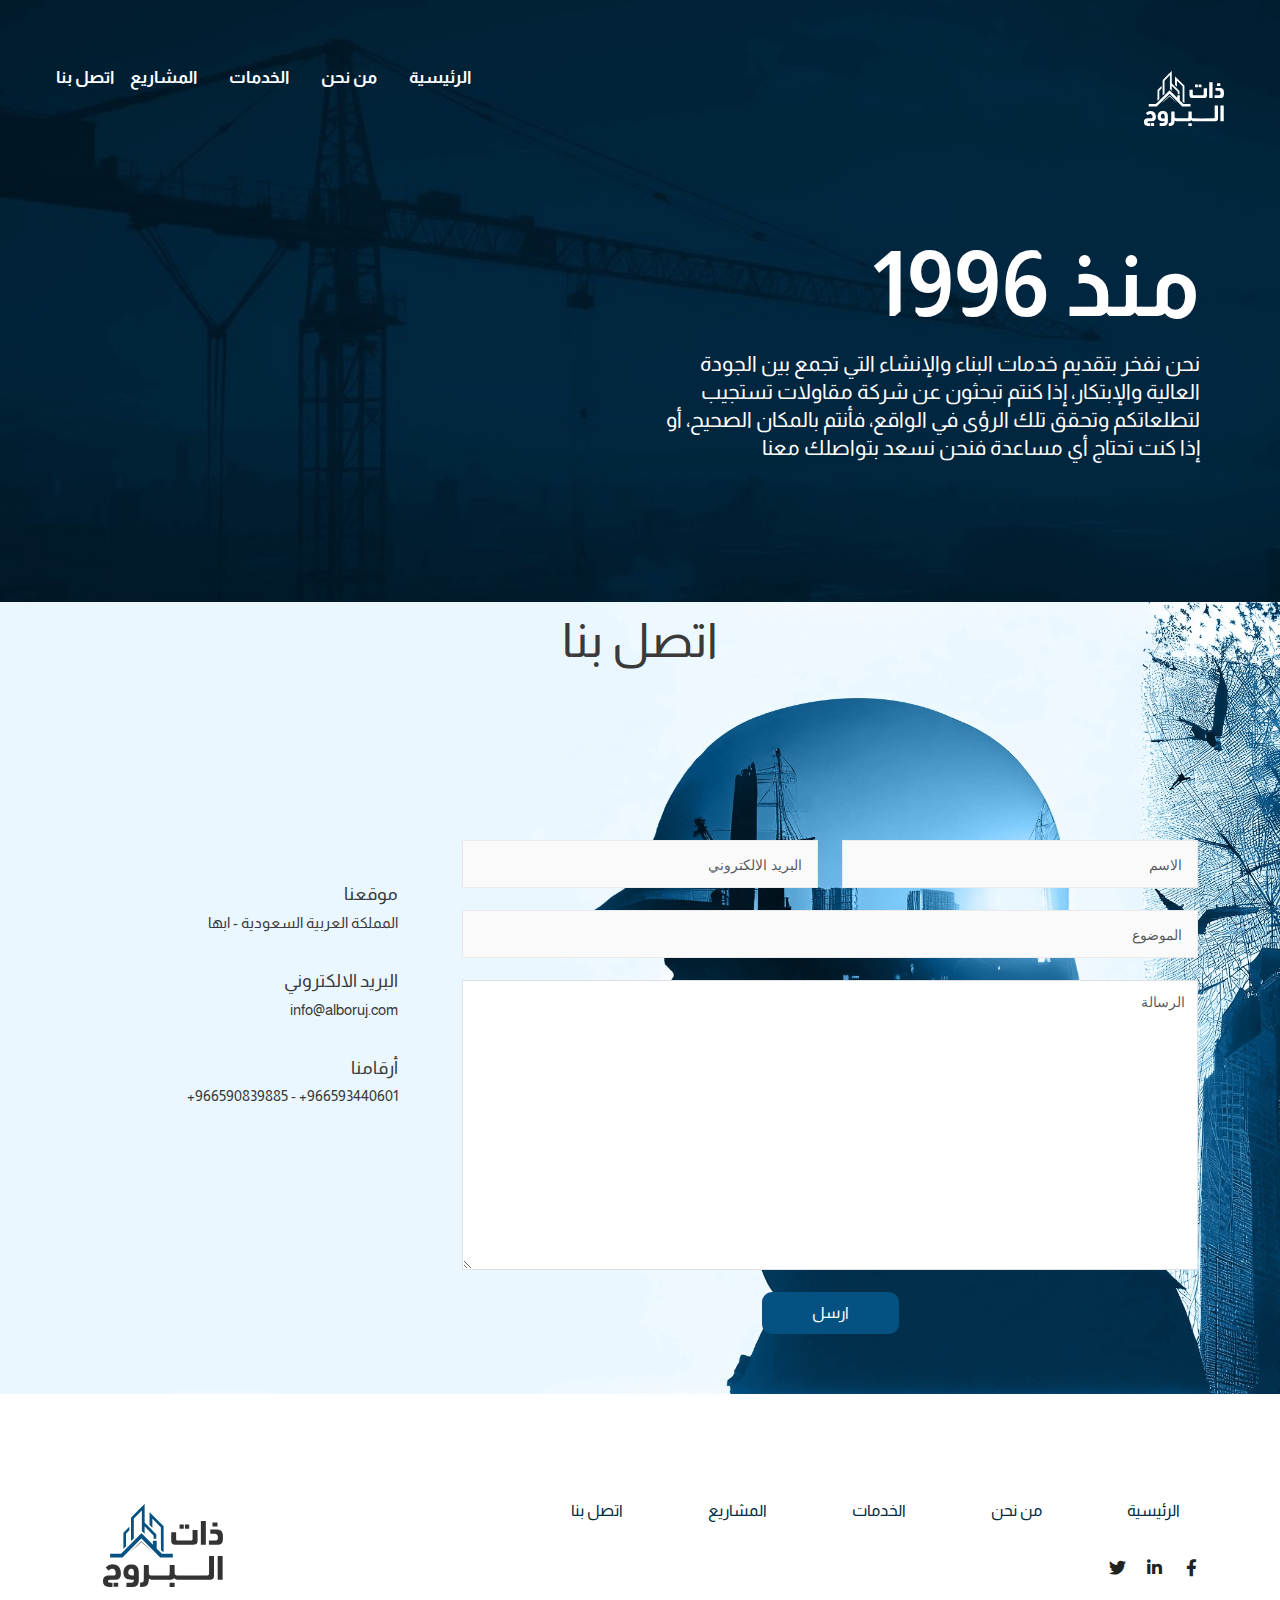
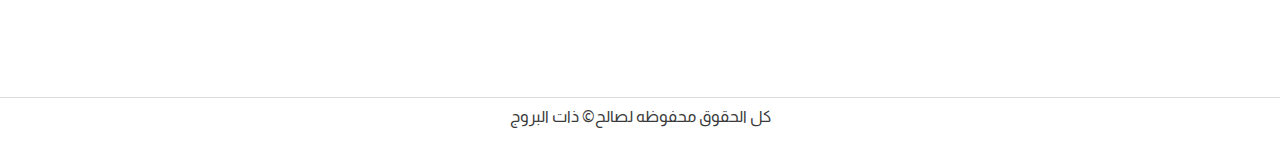
<file: contact.html>
<!DOCTYPE html>
<html dir="rtl" lang="ar">

<head>
    <meta charset="UTF-8">
    <meta name="viewport" content="width=device-width, initial-scale=1">
    <link rel="profile" href="https://gmpg.org/xfn/11">

<!-- Favicons -->
<link href="ذات البروج (2).svg" rel="icon">
<link href="ذات البروج (2).svg" rel="apple-touch-icon">

    <link rel='stylesheet' id='google-fonts-1-css' href='https://fonts.googleapis.com/css?family=Roboto%3A100%2C100italic%2C200%2C200italic%2C300%2C300italic%2C400%2C400italic%2C500%2C500italic%2C600%2C600italic%2C700%2C700italic%2C800%2C800italic%2C900%2C900italic%7CRoboto+Slab%3A100%2C100italic%2C200%2C200italic%2C300%2C300italic%2C400%2C400italic%2C500%2C500italic%2C600%2C600italic%2C700%2C700italic%2C800%2C800italic%2C900%2C900italic%7COpen+Sans%3A100%2C100italic%2C200%2C200italic%2C300%2C300italic%2C400%2C400italic%2C500%2C500italic%2C600%2C600italic%2C700%2C700italic%2C800%2C800italic%2C900%2C900italic%7CAlmarai%3A100%2C100italic%2C200%2C200italic%2C300%2C300italic%2C400%2C400italic%2C500%2C500italic%2C600%2C600italic%2C700%2C700italic%2C800%2C800italic%2C900%2C900italic%7CTajawal%3A100%2C100italic%2C200%2C200italic%2C300%2C300italic%2C400%2C400italic%2C500%2C500italic%2C600%2C600italic%2C700%2C700italic%2C800%2C800italic%2C900%2C900italic&#038;display=auto&#038;ver=5.8.1'
        media='all' />

    <title>ذات البروج</title>
    <meta name='robots' content='max-image-preview:large' />
    <link rel="alternate" hreflang="ar" href="ar/" />
    <link rel="alternate" hreflang="en" href=".." />
    <link rel='dns-prefetch' href='//www.googletagmanager.com' />
    <link rel='dns-prefetch' href='//fonts.googleapis.com' />
    <link rel='dns-prefetch' href=' ' />
    <link rel="alternate" type="application/rss+xml" title="ذات البروج &laquo; الخلاصة" href="ar/feed/" />
    <link rel="alternate" type="application/rss+xml" title="ذات البروج &laquo; خلاصة التعليقات" href="ar/comments/feed/" />
    
  
    <!-- Vendor CSS Files -->
    <link href="vendor/bootstrap/css/bootstrap.min.css" rel="stylesheet">
    <link href="vendor/bootstrap-icons/bootstrap-icons.css" rel="stylesheet">
    <link href="vendor/aos/aos.css" rel="stylesheet">
    <link href="vendor/glightbox/css/glightbox.min.css" rel="stylesheet">
    <link href="vendor/swiper/swiper-bundle.min.css" rel="stylesheet">


    <!-- Template Main CSS File -->
    <link href="main.css" rel="stylesheet">

        
    <script>
        window._wpemojiSettings = {
            "baseUrl": "https:\/\/s.w.org\/images\/core\/emoji\/14.0.0\/72x72\/",
            "ext": ".png",
            "svgUrl": "https:\/\/s.w.org\/images\/core\/emoji\/14.0.0\/svg\/",
            "svgExt": ".svg",
            "source": {
                "concatemoji": "https:\/\/www.algihaz.com\/wp-includes\/js\/wp-emoji-release.min.js?ver=6.3"
            }
        };
        /*! This file is auto-generated */
        ! function(i, n) {
            var o, s, e;

            function c(e) {
                try {
                    var t = {
                        supportTests: e,
                        timestamp: (new Date).valueOf()
                    };
                    sessionStorage.setItem(o, JSON.stringify(t))
                } catch (e) {}
            }

            function p(e, t, n) {
                e.clearRect(0, 0, e.canvas.width, e.canvas.height), e.fillText(t, 0, 0);
                var t = new Uint32Array(e.getImageData(0, 0, e.canvas.width, e.canvas.height).data),
                    r = (e.clearRect(0, 0, e.canvas.width, e.canvas.height), e.fillText(n, 0, 0), new Uint32Array(e.getImageData(0, 0, e.canvas.width, e.canvas.height).data));
                return t.every(function(e, t) {
                    return e === r[t]
                })
            }

            function u(e, t, n) {
                switch (t) {
                    case "flag":
                        return n(e, "\ud83c\udff3\ufe0f\u200d\u26a7\ufe0f", "\ud83c\udff3\ufe0f\u200b\u26a7\ufe0f") ? !1 : !n(e, "\ud83c\uddfa\ud83c\uddf3", "\ud83c\uddfa\u200b\ud83c\uddf3") && !n(e, "\ud83c\udff4\udb40\udc67\udb40\udc62\udb40\udc65\udb40\udc6e\udb40\udc67\udb40\udc7f", "\ud83c\udff4\u200b\udb40\udc67\u200b\udb40\udc62\u200b\udb40\udc65\u200b\udb40\udc6e\u200b\udb40\udc67\u200b\udb40\udc7f");
                    case "emoji":
                        return !n(e, "\ud83e\udef1\ud83c\udffb\u200d\ud83e\udef2\ud83c\udfff", "\ud83e\udef1\ud83c\udffb\u200b\ud83e\udef2\ud83c\udfff")
                }
                return !1
            }

            function f(e, t, n) {
                var r = "undefined" != typeof WorkerGlobalScope && self instanceof WorkerGlobalScope ? new OffscreenCanvas(300, 150) : i.createElement("canvas"),
                    a = r.getContext("2d", {
                        willReadFrequently: !0
                    }),
                    o = (a.textBaseline = "top", a.font = "600 32px Arial", {});
                return e.forEach(function(e) {
                    o[e] = t(a, e, n)
                }), o
            }

            function t(e) {
                var t = i.createElement("script");
                t.src = e, t.defer = !0, i.head.appendChild(t)
            }
            "undefined" != typeof Promise && (o = "wpEmojiSettingsSupports", s = ["flag", "emoji"], n.supports = {
                everything: !0,
                everythingExceptFlag: !0
            }, e = new Promise(function(e) {
                i.addEventListener("DOMContentLoaded", e, {
                    once: !0
                })
            }), new Promise(function(t) {
                var n = function() {
                    try {
                        var e = JSON.parse(sessionStorage.getItem(o));
                        if ("object" == typeof e && "number" == typeof e.timestamp && (new Date).valueOf() < e.timestamp + 604800 && "object" == typeof e.supportTests) return e.supportTests
                    } catch (e) {}
                    return null
                }();
                if (!n) {
                    if ("undefined" != typeof Worker && "undefined" != typeof OffscreenCanvas && "undefined" != typeof URL && URL.createObjectURL && "undefined" != typeof Blob) try {
                        var e = "postMessage(" + f.toString() + "(" + [JSON.stringify(s), u.toString(), p.toString()].join(",") + "));",
                            r = new Blob([e], {
                                type: "text/javascript"
                            }),
                            a = new Worker(URL.createObjectURL(r), {
                                name: "wpTestEmojiSupports"
                            });
                        return void(a.onmessage = function(e) {
                            c(n = e.data), a.terminate(), t(n)
                        })
                    } catch (e) {}
                    c(n = f(s, u, p))
                }
                t(n)
            }).then(function(e) {
                for (var t in e) n.supports[t] = e[t], n.supports.everything = n.supports.everything && n.supports[t], "flag" !== t && (n.supports.everythingExceptFlag = n.supports.everythingExceptFlag && n.supports[t]);
                n.supports.everythingExceptFlag = n.supports.everythingExceptFlag && !n.supports.flag, n.DOMReady = !1, n.readyCallback = function() {
                    n.DOMReady = !0
                }
            }).then(function() {
                return e
            }).then(function() {
                var e;
                n.supports.everything || (n.readyCallback(), (e = n.source || {}).concatemoji ? t(e.concatemoji) : e.wpemoji && e.twemoji && (t(e.twemoji), t(e.wpemoji)))
            }))
        }((window, document), window._wpemojiSettings);
    </script>
    <style>
        img.wp-smiley,
        img.emoji {
            display: inline !important;
            border: none !important;
            box-shadow: none !important;
            height: 1em !important;
            width: 1em !important;
            margin: 0 0.07em !important;
            vertical-align: -0.1em !important;
            background: none !important;
            padding: 0 !important;
        }
    </style>
    <link rel='stylesheet' id='astra-theme-css-rtl-css' href='wp-content/themes/astra/assets/css/minified/main.min-rtl.css' media='all' />
    <style id='astra-theme-css-inline-css'>
        html {
            font-size: 100%;
        }

        a,
        .page-title {
            color: #012a43;
        }

        a:hover,
        a:focus {
            color: #3a3a3a;
        }

        body,
        button,
        input,
        select,
        textarea,
        .ast-button,
        .ast-custom-button {
            font-family: 'Open Sans', sans-serif;
            font-weight: 400;
            font-size: 16px;
            font-size: 1rem;
        }

        blockquote {
            color: #000000;
        }

        .site-title {
            font-size: 35px;
            font-size: 2.1875rem;
            display: none;
        }

        header .custom-logo-link img {
            max-width: 80px;
        }

        .astra-logo-svg {
            width: 100px;
        }

        .astra-logo-svg:not(.sticky-custom-logo .astra-logo-svg, .transparent-custom-logo .astra-logo-svg, .advanced-header-logo .astra-logo-svg) {
            height: 50px;
        }

        .ast-archive-description .ast-archive-title {
            font-size: 40px;
            font-size: 2.5rem;
        }

        .site-header .site-description {
            font-size: 15px;
            font-size: 0.9375rem;
            display: none;
        }

        .entry-title {
            font-size: 30px;
            font-size: 1.875rem;
        }

        h1,
        .entry-content h1 {
            font-size: 40px;
            font-size: 2.5rem;
        }

        h2,
        .entry-content h2 {
            font-size: 30px;
            font-size: 1.875rem;
        }

        h3,
        .entry-content h3 {
            font-size: 25px;
            font-size: 1.5625rem;
        }

        h4,
        .entry-content h4 {
            font-size: 20px;
            font-size: 1.25rem;
        }

        h5,
        .entry-content h5 {
            font-size: 18px;
            font-size: 1.125rem;
        }

        h6,
        .entry-content h6 {
            font-size: 15px;
            font-size: 0.9375rem;
        }

        .ast-single-post .entry-title,
        .page-title {
            font-size: 30px;
            font-size: 1.875rem;
        }

        ::selection {
            background-color: #012a43;
            color: #ffffff;
        }

        body,
        h1,
        .entry-title a,
        .entry-content h1,
        h2,
        .entry-content h2,
        h3,
        .entry-content h3,
        h4,
        .entry-content h4,
        h5,
        .entry-content h5,
        h6,
        .entry-content h6 {
            color: #3a3a3a;
        }

        .tagcloud a:hover,
        .tagcloud a:focus,
        .tagcloud a.current-item {
            color: #ffffff;
            border-color: #012a43;
            background-color: #012a43;
        }

        input:focus,
        input[type="text"]:focus,
        input[type="email"]:focus,
        input[type="url"]:focus,
        input[type="password"]:focus,
        input[type="reset"]:focus,
        input[type="search"]:focus,
        textarea:focus {
            border-color: #012a43;
        }

        input[type="radio"]:checked,
        input[type=reset],
        input[type="checkbox"]:checked,
        input[type="checkbox"]:hover:checked,
        input[type="checkbox"]:focus:checked,
        input[type=range]::-webkit-slider-thumb {
            border-color: #012a43;
            background-color: #012a43;
            box-shadow: none;
        }

        .site-footer a:hover+.post-count,
        .site-footer a:focus+.post-count {
            background: #012a43;
            border-color: #012a43;
        }

        .single .nav-links .nav-previous,
        .single .nav-links .nav-next {
            color: #012a43;
        }

        .entry-meta,
        .entry-meta * {
            line-height: 1.45;
            color: #012a43;
        }

        .entry-meta a:hover,
        .entry-meta a:hover *,
        .entry-meta a:focus,
        .entry-meta a:focus *,
        .page-links>.page-link,
        .page-links .page-link:hover,
        .post-navigation a:hover {
            color: #3a3a3a;
        }

        .widget-title {
            font-size: 22px;
            font-size: 1.375rem;
            color: #3a3a3a;
        }

        #cat option,
        .secondary .calendar_wrap thead a,
        .secondary .calendar_wrap thead a:visited {
            color: #012a43;
        }

        .secondary .calendar_wrap #today,
        .ast-progress-val span {
            background: #012a43;
        }

        .secondary a:hover+.post-count,
        .secondary a:focus+.post-count {
            background: #012a43;
            border-color: #012a43;
        }

        .calendar_wrap #today>a {
            color: #ffffff;
        }

        .page-links .page-link,
        .single .post-navigation a {
            color: #012a43;
        }

        .ast-single-post .entry-content a,
        .ast-comment-content a:not(.ast-comment-edit-reply-wrap a) {
            text-decoration: underline;
        }

        .ast-single-post .wp-block-button .wp-block-button__link,
        .ast-single-post .elementor-button-wrapper .elementor-button,
        .ast-single-post .entry-content .uagb-tab a,
        .ast-single-post .entry-content .uagb-ifb-cta a,
        .ast-single-post .entry-content .wp-block-uagb-buttons a,
        .ast-single-post .entry-content .uabb-module-content a,
        .ast-single-post .entry-content .uagb-post-grid a,
        .ast-single-post .entry-content .uagb-timeline a,
        .ast-single-post .entry-content .uagb-toc__wrap a,
        .ast-single-post .entry-content .uagb-taxomony-box a,
        .ast-single-post .entry-content .woocommerce a {
            text-decoration: none;
        }

        .ast-logo-title-inline .site-logo-img {
            padding-right: 1em;
        }

        .site-logo-img img {
            transition: all 0.2s ;
        }

        .ast-page-builder-template .hentry {
            margin: 0;
        }

        .ast-page-builder-template .site-content>.ast-container {
            max-width: 100%;
            padding: 0;
        }

        .ast-page-builder-template .site-content #primary {
            padding: 0;
            margin: 0;
        }

        .ast-page-builder-template .no-results {
            text-align: center;
            margin: 4em auto;
        }

        .ast-page-builder-template .ast-pagination {
            padding: 2em;
        }

        .ast-page-builder-template .entry-header.ast-no-title.ast-no-thumbnail {
            margin-top: 0;
        }

        .ast-page-builder-template .entry-header.ast-header-without-markup {
            margin-top: 0;
            margin-bottom: 0;
        }

        .ast-page-builder-template .entry-header.ast-no-title.ast-no-meta {
            margin-bottom: 0;
        }

        .ast-page-builder-template.single .post-navigation {
            padding-bottom: 2em;
        }

        .ast-page-builder-template.single-post .site-content>.ast-container {
            max-width: 100%;
        }

        .ast-page-builder-template.single-post .site-content>.ast-container {
            max-width: 100%;
        }

        .ast-page-builder-template .entry-header {
            margin-top: 4em;
            margin-right: auto;
            margin-left: auto;
            padding-right: 20px;
            padding-left: 20px;
        }

        .ast-page-builder-template .ast-archive-description {
            margin-top: 4em;
            margin-right: auto;
            margin-left: auto;
            padding-right: 20px;
            padding-left: 20px;
        }

        .ast-page-builder-template.ast-no-sidebar .entry-content .alignwide {
            margin-right: 0;
            margin-left: 0;
        }

        .single.ast-page-builder-template .entry-header {
            padding-right: 20px;
            padding-left: 20px;
        }

        .ast-page-builder-template.ast-no-sidebar .entry-content .alignwide {
            margin-right: 0;
            margin-left: 0;
        }

        @media (max-width:921px) {
            #ast-desktop-header {
                display: none;
            }
        }

        @media (min-width:921px) {
            #ast-mobile-header {
                display: none;
            }
        }

        .wp-block-buttons.aligncenter {
            justify-content: center;
        }

        @media (min-width:1200px) {
            .wp-block-group .has-background {
                padding: 20px;
            }
        }

        @media (min-width:1200px) {
            .ast-no-sidebar.ast-separate-container .entry-content .wp-block-group.alignwide,
            .ast-no-sidebar.ast-separate-container .entry-content .wp-block-cover.alignwide {
                margin-left: -20px;
                margin-right: -20px;
                padding-left: 20px;
                padding-right: 20px;
            }
            .ast-no-sidebar.ast-separate-container .entry-content .wp-block-cover.alignfull,
            .ast-no-sidebar.ast-separate-container .entry-content .wp-block-group.alignfull {
                margin-left: -6.67em;
                margin-right: -6.67em;
                padding-left: 6.67em;
                padding-right: 6.67em;
            }
        }

        @media (min-width:1200px) {
            .wp-block-cover-image.alignwide .wp-block-cover__inner-container,
            .wp-block-cover.alignwide .wp-block-cover__inner-container,
            .wp-block-cover-image.alignfull .wp-block-cover__inner-container,
            .wp-block-cover.alignfull .wp-block-cover__inner-container {
                width: 100%;
            }
        }

        .ast-plain-container.ast-no-sidebar #primary {
            margin-top: 0;
            margin-bottom: 0;
        }

        @media (max-width:921px) {
            .ast-theme-transparent-header #primary,
            .ast-theme-transparent-header #secondary {
                padding: 0;
            }
        }

        .wp-block-columns {
            margin-bottom: unset;
        }

        .wp-block-image.size-full {
            margin: 2rem 0;
        }

        .wp-block-separator.has-background {
            padding: 0;
        }

        .wp-block-gallery {
            margin-bottom: 1.6em;
        }

        .wp-block-group {
            padding-top: 4em;
            padding-bottom: 4em;
        }

        .wp-block-group__inner-container .wp-block-columns:last-child,
        .wp-block-group__inner-container :last-child,
        .wp-block-table table {
            margin-bottom: 0;
        }

        .blocks-gallery-grid {
            width: 100%;
        }

        .wp-block-navigation-link__content {
            padding: 5px 0;
        }

        .wp-block-group .wp-block-group .has-text-align-center,
        .wp-block-group .wp-block-column .has-text-align-center {
            max-width: 100%;
        }

        .has-text-align-center {
            margin: 0 auto;
        }

        @media (min-width:1200px) {
            .wp-block-cover__inner-container,
            .alignwide .wp-block-group__inner-container,
            .alignfull .wp-block-group__inner-container {
                max-width: 1200px;
                margin: 0 auto;
            }
            .wp-block-group.alignnone,
            .wp-block-group.aligncenter,
            .wp-block-group.alignleft,
            .wp-block-group.alignright,
            .wp-block-group.alignwide,
            .wp-block-columns.alignwide {
                margin: 2rem 0 1rem 0;
            }
        }

        @media (max-width:1200px) {
            .wp-block-group {
                padding: 3em;
            }
            .wp-block-group .wp-block-group {
                padding: 1.5em;
            }
            .wp-block-columns,
            .wp-block-column {
                margin: 1rem 0;
            }
        }

        @media (min-width:921px) {
            .wp-block-columns .wp-block-group {
                padding: 2em;
            }
        }

        @media (max-width:544px) {
            .wp-block-cover-image .wp-block-cover__inner-container,
            .wp-block-cover .wp-block-cover__inner-container {
                width: unset;
            }
            .wp-block-cover,
            .wp-block-cover-image {
                padding: 2em 0;
            }
            .wp-block-group,
            .wp-block-cover {
                padding: 2em;
            }
            .wp-block-media-text__media img,
            .wp-block-media-text__media video {
                width: unset;
                max-width: 100%;
            }
            .wp-block-media-text.has-background .wp-block-media-text__content {
                padding: 1em;
            }
        }

        @media (max-width:921px) {
            .ast-plain-container.ast-no-sidebar #primary {
                padding: 0;
            }
        }

        @media (min-width:544px) {
            .entry-content .wp-block-media-text.has-media-on-the-right .wp-block-media-text__content {
                padding: 0 8% 0 0;
            }
            .entry-content .wp-block-media-text .wp-block-media-text__content {
                padding: 0 0 0 8%;
            }
            .ast-plain-container .site-content .entry-content .has-custom-content-position.is-position-bottom-left>*,
            .ast-plain-container .site-content .entry-content .has-custom-content-position.is-position-bottom-right>*,
            .ast-plain-container .site-content .entry-content .has-custom-content-position.is-position-top-left>*,
            .ast-plain-container .site-content .entry-content .has-custom-content-position.is-position-top-right>*,
            .ast-plain-container .site-content .entry-content .has-custom-content-position.is-position-center-right>*,
            .ast-plain-container .site-content .entry-content .has-custom-content-position.is-position-center-left>* {
                margin: 0;
            }
        }

        @media (max-width:544px) {
            .entry-content .wp-block-media-text .wp-block-media-text__content {
                padding: 8% 0;
            }
            .wp-block-media-text .wp-block-media-text__media img {
                width: auto;
                max-width: 100%;
            }
        }

        .wp-block-button.is-style-outline .wp-block-button__link {
            border-color: #012a43;
        }

        .wp-block-button.is-style-outline>.wp-block-button__link:not(.has-text-color),
        .wp-block-button.wp-block-button__link.is-style-outline:not(.has-text-color) {
            color: #012a43;
        }

        .wp-block-button.is-style-outline .wp-block-button__link:hover,
        .wp-block-button.is-style-outline .wp-block-button__link:focus {
            color: #ffffff !important;
            background-color: #3a3a3a;
            border-color: #3a3a3a;
        }

        .post-page-numbers.current .page-link,
        .ast-pagination .page-numbers.current {
            color: #ffffff;
            border-color: #012a43;
            background-color: #012a43;
            border-radius: 2px;
        }

        @media (min-width:544px) {
            .entry-content>.alignleft {
                margin-left: 20px;
            }
            .entry-content>.alignright {
                margin-right: 20px;
            }
        }

        h1.widget-title {
            font-weight: inherit;
        }

        h2.widget-title {
            font-weight: inherit;
        }

        h3.widget-title {
            font-weight: inherit;
        }

        @media (max-width:921px) {
            .ast-separate-container .ast-article-post,
            .ast-separate-container .ast-article-single {
                padding: 1.5em 2.14em;
            }
            .ast-separate-container #primary,
            .ast-separate-container #secondary {
                padding: 1.5em 0;
            }
            #primary,
            #secondary {
                padding: 1.5em 0;
                margin: 0;
            }
            .ast-left-sidebar #content>.ast-container {
                display: flex;
                flex-direction: column-reverse;
                width: 100%;
            }
            .ast-author-box img.avatar {
                margin: 20px 0 0 0;
            }
        }

        @media (min-width:922px) {
            .ast-separate-container.ast-right-sidebar #primary,
            .ast-separate-container.ast-left-sidebar #primary {
                border: 0;
            }
            .search-no-results.ast-separate-container #primary {
                margin-bottom: 4em;
            }
        }

        .wp-block-button .wp-block-button__link{
            color: #ffffff;
        }

        .wp-block-button .wp-block-button__link:hover,
        .wp-block-button .wp-block-button__link:focus {
            color: #ffffff;
            background-color: #3a3a3a;
            border-color: #3a3a3a;
        }

        .wp-block-button .wp-block-button__link {
            border-style: solid;
            border-color: #012a43;
            background-color: #012a43;
            color: #ffffff;
            font-family: inherit;
            font-weight: inherit;
            line-height: 1;
            border-radius: 2px;
            padding-top: 15px;
            padding-right: 30px;
            padding-bottom: 15px;
            padding-left: 30px;
        }

        @media (max-width:921px) {
            .wp-block-button .wp-block-button__link {
                padding-top: 14px;
                padding-right: 28px;
                padding-bottom: 14px;
                padding-left: 28px;
            }
        }

        @media (max-width:544px) {
            .wp-block-button .wp-block-button__link {
                padding-top: 12px;
                padding-right: 24px;
                padding-bottom: 12px;
                padding-left: 24px;
            }
        }

        .menu-toggle,
        button,
        .ast-button,
        .ast-custom-button,
        .button,
        input#submit,
        input[type="button"],
        input[type="submit"],
        input[type="reset"],
        form[CLASS*="wp-block-search__"].wp-block-search .wp-block-search__inside-wrapper .wp-block-search__button {
            border-style: solid;
            border-top-width: 0;
            border-right-width: 0;
            border-left-width: 0;
            border-bottom-width: 0;
            color: #ffffff;
            border-color: #012a43;
            background-color: #012a43;
            border-radius: 2px;
            padding-top: 15px;
            padding-right: 30px;
            padding-bottom: 15px;
            padding-left: 30px;
            font-family: inherit;
            font-weight: inherit;
            line-height: 1;
        }

        button:focus,
        .menu-toggle:hover,
        button:hover,
        .ast-button:hover,
        .ast-custom-button:hover .button:hover,
        .ast-custom-button:hover,
        input[type=reset]:hover,
        input[type=reset]:focus,
        input#submit:hover,
        input#submit:focus,
        input[type="button"]:hover,
        input[type="button"]:focus,
        input[type="submit"]:hover,
        input[type="submit"]:focus,
        form[CLASS*="wp-block-search__"].wp-block-search .wp-block-search__inside-wrapper .wp-block-search__button:hover,
        form[CLASS*="wp-block-search__"].wp-block-search .wp-block-search__inside-wrapper .wp-block-search__button:focus {
            color: #ffffff;
            background-color: #3a3a3a;
            border-color: #3a3a3a;
        }

        @media (min-width:544px) {
            .ast-container {
                max-width: 100%;
            }
        }

        @media (max-width:544px) {
            .ast-separate-container .ast-article-post,
            .ast-separate-container .ast-article-single,
            .ast-separate-container .comments-title,
            .ast-separate-container .ast-archive-description {
                padding: 1.5em 1em;
            }
            .ast-separate-container #content .ast-container {
                padding-left: 0.54em;
                padding-right: 0.54em;
            }
            .ast-separate-container .ast-comment-list li.depth-1 {
                padding: 1.5em 1em;
                margin-bottom: 1.5em;
            }
            .ast-separate-container .ast-comment-list .bypostauthor {
                padding: .5em;
            }
            .ast-search-menu-icon.ast-dropdown-active .search-field {
                width: 170px;
            }
            .menu-toggle,
            button,
            .ast-button,
            .button,
            input#submit,
            input[type="button"],
            input[type="submit"],
            input[type="reset"] {
                padding-top: 12px;
                padding-right: 24px;
                padding-bottom: 12px;
                padding-left: 24px;
            }
        }

        @media (max-width:921px) {
            .menu-toggle,
            button,
            .ast-button,
            .button,
            input#submit,
            input[type="button"],
            input[type="submit"],
            input[type="reset"] {
                padding-top: 14px;
                padding-right: 28px;
                padding-bottom: 14px;
                padding-left: 28px;
            }
            .ast-mobile-header-stack .main-header-bar .ast-search-menu-icon {
                display: inline-block;
            }
            .ast-header-break-point.ast-header-custom-item-outside .ast-mobile-header-stack .main-header-bar .ast-search-icon {
                margin: 0;
            }
            .ast-comment-avatar-wrap img {
                max-width: 2.5em;
            }
            .ast-separate-container .ast-comment-list li.depth-1 {
                padding: 1.5em 2.14em;
            }
            .ast-separate-container .comment-respond {
                padding: 2em 2.14em;
            }
            .ast-comment-meta {
                padding: 0 1.8888em 1.3333em;
            }
        }

        @media (max-width:921px) {
            .site-title {
                display: none;
            }
            .ast-archive-description .ast-archive-title {
                font-size: 40px;
            }
            .site-header .site-description {
                display: none;
            }
            .entry-title {
                font-size: 30px;
            }
            h1,
            .entry-content h1 {
                font-size: 30px;
            }
            h2,
            .entry-content h2 {
                font-size: 25px;
            }
            h3,
            .entry-content h3 {
                font-size: 20px;
            }
            .ast-single-post .entry-title,
            .page-title {
                font-size: 30px;
            }
        }

        @media (max-width:544px) {
            .site-title {
                display: none;
            }
            .ast-archive-description .ast-archive-title {
                font-size: 40px;
            }
            .site-header .site-description {
                display: none;
            }
            .entry-title {
                font-size: 30px;
            }
            h1,
            .entry-content h1 {
                font-size: 30px;
            }
            h2,
            .entry-content h2 {
                font-size: 25px;
            }
            h3,
            .entry-content h3 {
                font-size: 20px;
            }
            .ast-single-post .entry-title,
            .page-title {
                font-size: 30px;
            }
        }

        @media (max-width:921px) {
            html {
                font-size: 91.2%;
            }
        }

        @media (max-width:544px) {
            html {
                font-size: 91.2%;
            }
        }

        @media (min-width:922px) {
            .ast-container {
                max-width: 1240px;
            }
        }

        @media (min-width:922px) {
            .site-content .ast-container {
                display: flex;
            }
        }

        @media (max-width:921px) {
            .site-content .ast-container {
                flex-direction: column;
            }
        }

        @media (min-width:922px) {
            .main-header-menu .sub-menu .menu-item.ast-left-align-sub-menu:hover>.sub-menu,
            .main-header-menu .sub-menu .menu-item.ast-left-align-sub-menu.focus>.sub-menu {
                margin-left: -0px;
            }
        }

        .ast-theme-transparent-header [data-section="section-header-mobile-trigger"] .ast-button-wrap .ast-mobile-menu-trigger-minimal {
            background: transparent;
        }

        .wp-block-search {
            margin-bottom: 20px;
        }

        .wp-block-site-tagline {
            margin-top: 20px;
        }

        form.wp-block-search .wp-block-search__input,
        .wp-block-search.wp-block-search__button-inside .wp-block-search__inside-wrapper,
        .wp-block-search.wp-block-search__button-inside .wp-block-search__inside-wrapper {
            border-color: #eaeaea;
            background: #fafafa;
        }

        .wp-block-search.wp-block-search__button-inside .wp-block-search__inside-wrapper .wp-block-search__input:focus,
        .wp-block-loginout input:focus {
            outline: thin dotted;
        }

        .wp-block-loginout input:focus {
            border-color: transparent;
        }

        form.wp-block-search .wp-block-search__inside-wrapper .wp-block-search__input {
            padding: 12px;
        }

        form.wp-block-search .wp-block-search__button svg {
            fill: currentColor;
            width: 20px;
            height: 20px;
        }

        .wp-block-loginout p label {
            display: block;
        }

        .wp-block-loginout p:not(.login-remember):not(.login-submit) input {
            width: 100%;
        }

        .wp-block-loginout .login-remember input {
            width: 1.1rem;
            height: 1.1rem;
            margin: 0 5px 4px 0;
            vertical-align: middle;
        }

        .ast-theme-transparent-header #masthead .site-logo-img .transparent-custom-logo .astra-logo-svg {
            width: 100px;
        }

        .ast-theme-transparent-header #masthead .site-logo-img .transparent-custom-logo img {
            max-width: 100px;
        }

        @media (max-width:921px) {
            .ast-theme-transparent-header #masthead .site-logo-img .transparent-custom-logo .astra-logo-svg {
                width: 120px;
            }
            .ast-theme-transparent-header #masthead .site-logo-img .transparent-custom-logo img {
                max-width: 120px;
            }
        }

        @media (max-width:543px) {
            .ast-theme-transparent-header #masthead .site-logo-img .transparent-custom-logo .astra-logo-svg {
                width: 100px;
            }
            .ast-theme-transparent-header #masthead .site-logo-img .transparent-custom-logo img {
                max-width: 100px;
            }
        }

        @media (min-width:921px) {
            .ast-theme-transparent-header #masthead {
                position: absolute;
                left: 0;
                right: 0;
            }
            .ast-theme-transparent-header .main-header-bar,
            .ast-theme-transparent-header.ast-header-break-point .main-header-bar {
                background: none;
            }
            body.elementor-editor-active.ast-theme-transparent-header #masthead,
            .fl-builder-edit .ast-theme-transparent-header #masthead,
            body.vc_editor.ast-theme-transparent-header #masthead,
            body.brz-ed.ast-theme-transparent-header #masthead {
                z-index: 0;
            }
            .ast-header-break-point.ast-replace-site-logo-transparent.ast-theme-transparent-header .custom-mobile-logo-link {
                display: none;
            }
            .ast-header-break-point.ast-replace-site-logo-transparent.ast-theme-transparent-header .transparent-custom-logo {
                display: inline-block;
            }
            .ast-theme-transparent-header .ast-above-header,
            .ast-theme-transparent-header .ast-above-header.ast-above-header-bar {
                background-image: none;
                background-color: transparent;
            }
            .ast-theme-transparent-header .ast-below-header {
                background-image: none;
                background-color: transparent;
            }
        }

        @media (max-width:921px) {
            .ast-theme-transparent-header #masthead {
                position: absolute;
                left: 0;
                right: 0;
            }
            .ast-theme-transparent-header .main-header-bar,
            .ast-theme-transparent-header.ast-header-break-point .main-header-bar {
                background: none;
            }
            body.elementor-editor-active.ast-theme-transparent-header #masthead,
            .fl-builder-edit .ast-theme-transparent-header #masthead,
            body.vc_editor.ast-theme-transparent-header #masthead,
            body.brz-ed.ast-theme-transparent-header #masthead {
                z-index: 0;
            }
            .ast-header-break-point.ast-replace-site-logo-transparent.ast-theme-transparent-header .custom-mobile-logo-link {
                display: none;
            }
            .ast-header-break-point.ast-replace-site-logo-transparent.ast-theme-transparent-header .transparent-custom-logo {
                display: inline-block;
            }
            .ast-theme-transparent-header .ast-above-header,
            .ast-theme-transparent-header .ast-above-header.ast-above-header-bar {
                background-image: none;
                background-color: transparent;
            }
            .ast-theme-transparent-header .ast-below-header {
                background-image: none;
                background-color: transparent;
            }
        }

        .ast-theme-transparent-header #ast-desktop-header>[CLASS*="-header-wrap"]:nth-last-child(2)>[CLASS*="-header-bar"],
        .ast-theme-transparent-header.ast-header-break-point #ast-mobile-header>[CLASS*="-header-wrap"]:nth-last-child(2)>[CLASS*="-header-bar"] {
            border-bottom-width: 0;
            border-bottom-style: solid;
        }

        .ast-breadcrumbs .trail-browse,
        .ast-breadcrumbs .trail-items,
        .ast-breadcrumbs .trail-items li {
            display: inline-block;
            margin: 0;
            padding: 0;
            border: none;
            background: inherit;
            text-indent: 0;
        }

        .ast-breadcrumbs .trail-browse {
            font-size: inherit;
            font-style: inherit;
            font-weight: inherit;
            color: inherit;
        }

        .ast-breadcrumbs .trail-items {
            list-style: none;
        }

        .trail-items li::after {
            padding: 0 0.3em;
            content: "\00bb";
        }

        .trail-items li:last-of-type::after {
            display: none;
        }

        @media (max-width:921px) {
            .ast-builder-grid-row-container.ast-builder-grid-row-tablet-3-firstrow .ast-builder-grid-row>*:first-child,
            .ast-builder-grid-row-container.ast-builder-grid-row-tablet-3-lastrow .ast-builder-grid-row>*:last-child {
                grid-column: 1 / -1;
            }
        }

        @media (max-width:544px) {
            .ast-builder-grid-row-container.ast-builder-grid-row-mobile-3-firstrow .ast-builder-grid-row>*:first-child,
            .ast-builder-grid-row-container.ast-builder-grid-row-mobile-3-lastrow .ast-builder-grid-row>*:last-child {
                grid-column: 1 / -1;
            }
        }

        .ast-builder-layout-element[data-section="title_tagline"] {
            display: flex;
        }

        @media (max-width:921px) {
            .ast-header-break-point .ast-builder-layout-element[data-section="title_tagline"] {
                display: flex;
            }
        }

        @media (max-width:544px) {
            .ast-header-break-point .ast-builder-layout-element[data-section="title_tagline"] {
                display: flex;
            }
        }

        .ast-builder-menu-1 {
            font-family: inherit;
            font-weight: inherit;
        }

        .ast-builder-menu-1 .menu-item>.menu-link {
            font-size: 17px;
            font-size: 1.0625rem;
            color: #ffffff;
        }

        .ast-builder-menu-1 .menu-item>.ast-menu-toggle {
            color: #ffffff;
        }

        .ast-builder-menu-1 .menu-item:hover>.menu-link,
        .ast-builder-menu-1 .inline-on-mobile .menu-item:hover>.ast-menu-toggle {
            color: #ffffff;
        }

        .ast-builder-menu-1 .menu-item:hover>.ast-menu-toggle {
            color: #ffffff;
        }

        .ast-builder-menu-1 .menu-item.current-menu-item>.menu-link,
        .ast-builder-menu-1 .inline-on-mobile .menu-item.current-menu-item>.ast-menu-toggle,
        .ast-builder-menu-1 .current-menu-ancestor>.menu-link {
            color: #ffffff;
        }

        .ast-builder-menu-1 .menu-item.current-menu-item>.ast-menu-toggle {
            color: #ffffff;
        }

        .ast-builder-menu-1 .sub-menu,
        .ast-builder-menu-1 .inline-on-mobile .sub-menu {
            border-top-width: 2px;
            border-bottom-width: 0;
            border-right-width: 0;
            border-left-width: 0;
            border-color: #012a43;
            border-style: solid;
            border-radius: 0;
        }

        .ast-builder-menu-1 .main-header-menu>.menu-item>.sub-menu,
        .ast-builder-menu-1 .main-header-menu>.menu-item>.astra-full-megamenu-wrapper {
            margin-top: 0;
        }

        .ast-desktop .ast-builder-menu-1 .main-header-menu>.menu-item>.sub-menu:before,
        .ast-desktop .ast-builder-menu-1 .main-header-menu>.menu-item>.astra-full-megamenu-wrapper:before {
            height: calc( 0px + 5px);
        }

        .ast-desktop .ast-builder-menu-1 .menu-item .sub-menu .menu-link {
            border-style: none;
        }

        @media (max-width:921px) {
            .ast-header-break-point .ast-builder-menu-1 .menu-item.menu-item-has-children>.ast-menu-toggle {
                top: 0;
            }
            .ast-builder-menu-1 .menu-item-has-children>.menu-link:after {
                content: unset;
            }
        }

        @media (max-width:544px) {
            .ast-header-break-point .ast-builder-menu-1 .menu-item.menu-item-has-children>.ast-menu-toggle {
                top: 0;
            }
        }

        .ast-builder-menu-1 {
            display: flex;
        }

        @media (max-width:921px) {
            .ast-header-break-point .ast-builder-menu-1 {
                display: flex;
            }
        }

        @media (max-width:544px) {
            .ast-header-break-point .ast-builder-menu-1 {
                display: flex;
            }
        }

        .ast-desktop .ast-menu-hover-style-underline>.menu-item>.menu-link:before,
        .ast-desktop .ast-menu-hover-style-overline>.menu-item>.menu-link:before {
            content: "";
            position: absolute;
            width: 100%;
            right: 50%;
            height: 1px;
            background-color: transparent;
            transform: scale(0, 0) translate(-50%, 0);
            transition: transform .3s ease-in-out, color .0s ease-in-out;
        }

        .ast-desktop .ast-menu-hover-style-underline>.menu-item:hover>.menu-link:before,
        .ast-desktop .ast-menu-hover-style-overline>.menu-item:hover>.menu-link:before {
            width: calc(100% - 1.2em);
            background-color: currentColor;
            transform: scale(1, 1) translate(50%, 0);
        }

        .ast-desktop .ast-menu-hover-style-underline>.menu-item>.menu-link:before {
            bottom: 0;
        }

        .ast-desktop .ast-menu-hover-style-overline>.menu-item>.menu-link:before {
            top: 0;
        }

        .ast-desktop .ast-menu-hover-style-zoom>.menu-item>.menu-link:hover {
            transition: all .3s ease;
            transform: scale(1.2);
        }

        .site-below-footer-wrap {
            padding-top: 20px;
            padding-bottom: 20px;
        }

        .site-below-footer-wrap[data-section="section-below-footer-builder"] {
            background-color: #eeeeee;
            ;
            min-height: 80px;
        }

        .site-below-footer-wrap[data-section="section-below-footer-builder"] .ast-builder-grid-row {
            max-width: 1200px;
            margin-left: auto;
            margin-right: auto;
        }

        .site-below-footer-wrap[data-section="section-below-footer-builder"] .ast-builder-grid-row,
        .site-below-footer-wrap[data-section="section-below-footer-builder"] .site-footer-section {
            align-items: flex-start;
        }

        .site-below-footer-wrap[data-section="section-below-footer-builder"].ast-footer-row-inline .site-footer-section {
            display: flex;
            margin-bottom: 0;
        }

        .ast-builder-grid-row-full .ast-builder-grid-row {
            grid-template-columns: 1fr;
        }

        @media (max-width:921px) {
            .site-below-footer-wrap[data-section="section-below-footer-builder"].ast-footer-row-tablet-inline .site-footer-section {
                display: flex;
                margin-bottom: 0;
            }
            .site-below-footer-wrap[data-section="section-below-footer-builder"].ast-footer-row-tablet-stack .site-footer-section {
                display: block;
                margin-bottom: 10px;
            }
            .ast-builder-grid-row-container.ast-builder-grid-row-tablet-full .ast-builder-grid-row {
                grid-template-columns: 1fr;
            }
        }

        @media (max-width:544px) {
            .site-below-footer-wrap[data-section="section-below-footer-builder"].ast-footer-row-mobile-inline .site-footer-section {
                display: flex;
                margin-bottom: 0;
            }
            .site-below-footer-wrap[data-section="section-below-footer-builder"].ast-footer-row-mobile-stack .site-footer-section {
                display: block;
                margin-bottom: 10px;
            }
            .ast-builder-grid-row-container.ast-builder-grid-row-mobile-full .ast-builder-grid-row {
                grid-template-columns: 1fr;
            }
        }

        .site-below-footer-wrap[data-section="section-below-footer-builder"] {
            display: grid;
        }

        @media (max-width:921px) {
            .ast-header-break-point .site-below-footer-wrap[data-section="section-below-footer-builder"] {
                display: grid;
            }
        }

        @media (max-width:544px) {
            .ast-header-break-point .site-below-footer-wrap[data-section="section-below-footer-builder"] {
                display: grid;
            }
        }

        .ast-footer-copyright {
            text-align: center;
        }

        .ast-footer-copyright {
            color: #3a3a3a;
        }

        @media (max-width:921px) {
            .ast-footer-copyright {
                text-align: center;
            }
        }

        @media (max-width:544px) {
            .ast-footer-copyright {
                text-align: center;
            }
        }

        .ast-footer-copyright.ast-builder-layout-element {
            display: flex;
        }

        @media (max-width:921px) {
            .ast-header-break-point .ast-footer-copyright.ast-builder-layout-element {
                display: flex;
            }
        }

        @media (max-width:544px) {
            .ast-header-break-point .ast-footer-copyright.ast-builder-layout-element {
                display: flex;
            }
        }

        .elementor-widget-heading .elementor-heading-title {
            margin: 0;
        }

        .elementor-post.elementor-grid-item.hentry {
            margin-bottom: 0;
        }

        .woocommerce div.product .elementor-element.elementor-products-grid .related.products ul.products li.product,
        .elementor-element .elementor-wc-products .woocommerce[class*='columns-'] ul.products li.product {
            width: auto;
            margin: 0;
            float: none;
        }

        .elementor-toc__list-wrapper {
            margin: 0;
        }

        .ast-left-sidebar .elementor-section.elementor-section-stretched,
        .ast-right-sidebar .elementor-section.elementor-section-stretched {
            max-width: 100%;
            right: 0 !important;
        }

        .elementor-template-full-width .ast-container {
            display: block;
        }

        @media (max-width:544px) {
            .elementor-element .elementor-wc-products .woocommerce[class*="columns-"] ul.products li.product {
                width: auto;
                margin: 0;
            }
            .elementor-element .woocommerce .woocommerce-result-count {
                float: none;
            }
        }

        .ast-header-break-point .main-header-bar {
            border-bottom-width: 1px;
        }

        @media (min-width:922px) {
            .main-header-bar {
                border-bottom-width: 1px;
            }
        }

        .ast-safari-browser-less-than-11 .main-header-menu .menu-item,
        .ast-safari-browser-less-than-11 .main-header-bar .ast-masthead-custom-menu-items {
            display: block;
        }

        .main-header-menu .menu-item,
        #astra-footer-menu .menu-item,
        .main-header-bar .ast-masthead-custom-menu-items {
            -js-display: flex;
            display: flex;
            -webkit-box-pack: center;
            -webkit-justify-content: center;
            -moz-box-pack: center;
            -ms-flex-pack: center;
            justify-content: center;
            -webkit-box-orient: vertical;
            -webkit-box-direction: normal;
            -webkit-flex-direction: column;
            -moz-box-orient: vertical;
            -moz-box-direction: normal;
            -ms-flex-direction: column;
            flex-direction: column;
        }

        .main-header-menu>.menu-item>.menu-link,
        #astra-footer-menu>.menu-item>.menu-link{
            height: 100%;
            -webkit-box-align: center;
            -webkit-align-items: center;
            -moz-box-align: center;
            -ms-flex-align: center;
            align-items: center;
            -js-display: flex;
            display: flex;
        }

        .ast-header-break-point .main-navigation ul .menu-item .menu-link .icon-arrow:first-of-type svg {
            top: .2em;
            margin-top: 0px;
            margin-right: 0px;
            width: .65em;
            transform: translate(0, -2px) rotateZ(90deg);
        }

        .ast-mobile-popup-content .ast-submenu-expanded>.ast-menu-toggle {
            transform: rotateX(180deg);
        }

        .ast-mobile-header-content>*,
        .ast-desktop-header-content>* {
            padding: 10px 0;
            height: auto;
        }

        .ast-mobile-header-content>*:first-child,
        .ast-desktop-header-content>*:first-child {
            padding-top: 10px;
        }

        .ast-mobile-header-content>.ast-builder-menu,
        .ast-desktop-header-content>.ast-builder-menu {
            padding-top: 0;
        }

        .ast-mobile-header-content>*:last-child,
        .ast-desktop-header-content>*:last-child {
            padding-bottom: 0;
        }

        .ast-mobile-header-content .ast-search-menu-icon.ast-inline-search label,
        .ast-desktop-header-content .ast-search-menu-icon.ast-inline-search label {
            width: 100%;
        }

        .ast-desktop-header-content .main-header-bar-navigation .ast-submenu-expanded>.ast-menu-toggle::before {
            transform: rotateX(180deg);
        }

        #ast-desktop-header .ast-desktop-header-content,
        .ast-mobile-header-content .ast-search-icon,
        .ast-desktop-header-content .ast-search-icon,
        .ast-mobile-header-wrap .ast-mobile-header-content,
        .ast-main-header-nav-open.ast-popup-nav-open .ast-mobile-header-wrap .ast-mobile-header-content,
        .ast-main-header-nav-open.ast-popup-nav-open .ast-desktop-header-content {
            display: none;
        }

        .ast-main-header-nav-open.ast-header-break-point #ast-desktop-header .ast-desktop-header-content,
        .ast-main-header-nav-open.ast-header-break-point .ast-mobile-header-wrap .ast-mobile-header-content {
            display: block;
        }

        .ast-desktop .ast-desktop-header-content .astra-menu-animation-slide-up>.menu-item>.sub-menu,
        .ast-desktop .ast-desktop-header-content .astra-menu-animation-slide-up>.menu-item .menu-item>.sub-menu,
        .ast-desktop .ast-desktop-header-content .astra-menu-animation-slide-down>.menu-item>.sub-menu,
        .ast-desktop .ast-desktop-header-content .astra-menu-animation-slide-down>.menu-item .menu-item>.sub-menu,
        .ast-desktop .ast-desktop-header-content .astra-menu-animation-fade>.menu-item>.sub-menu,
        .ast-desktop .ast-desktop-header-content .astra-menu-animation-fade>.menu-item .menu-item>.sub-menu {
            opacity: 1;
            visibility: visible;
        }

        .ast-hfb-header.ast-default-menu-enable.ast-header-break-point .ast-mobile-header-wrap .ast-mobile-header-content .main-header-bar-navigation {
            width: unset;
            margin: unset;
        }

        .content-align-flex-end .main-header-bar-navigation .menu-item-has-children>.ast-menu-toggle,
        .ast-desktop-header-content.content-align-flex-end .main-header-bar-navigation .menu-item-has-children>.ast-menu-toggle {
            right: calc( 20px - 0.907em);
        }

        .ast-mobile-header-content .ast-search-menu-icon,
        .ast-mobile-header-content .ast-search-menu-icon.slide-search,
        .ast-desktop-header-content .ast-search-menu-icon,
        .ast-desktop-header-content .ast-search-menu-icon.slide-search {
            width: 100%;
            position: relative;
            display: block;
            left: auto;
            transform: none;
        }

        .ast-mobile-header-content .ast-search-menu-icon.slide-search .search-form,
        .ast-mobile-header-content .ast-search-menu-icon .search-form,
        .ast-desktop-header-content .ast-search-menu-icon.slide-search .search-form,
        .ast-desktop-header-content .ast-search-menu-icon .search-form {
            left: 0;
            visibility: visible;
            opacity: 1;
            position: relative;
            top: auto;
            transform: none;
            padding: 0;
            display: block;
            overflow: hidden;
        }

        .ast-mobile-header-content .ast-search-menu-icon.ast-inline-search .search-field,
        .ast-mobile-header-content .ast-search-menu-icon .search-field,
        .ast-desktop-header-content .ast-search-menu-icon.ast-inline-search .search-field,
        .ast-desktop-header-content .ast-search-menu-icon .search-field {
            width: 100%;
            padding-left: 5.5em;
        }

        .ast-mobile-header-content .ast-search-menu-icon .search-submit,
        .ast-desktop-header-content .ast-search-menu-icon .search-submit {
            display: block;
            position: absolute;
            height: 100%;
            top: 0;
            left: 0;
            padding: 0 1em;
            border-radius: 0;
        }

        .ast-hfb-header.ast-default-menu-enable.ast-header-break-point .ast-mobile-header-wrap .ast-mobile-header-content .main-header-bar-navigation ul .sub-menu .menu-link {
            padding-right: 30px;
        }

        .ast-hfb-header.ast-default-menu-enable.ast-header-break-point .ast-mobile-header-wrap .ast-mobile-header-content .main-header-bar-navigation .sub-menu .menu-item .menu-item .menu-link {
            padding-right: 40px;
        }

        .ast-mobile-popup-drawer.active .ast-mobile-popup-inner {
            background-color: #ffffff;
            ;
        }

        .ast-mobile-header-wrap .ast-mobile-header-content,
        .ast-desktop-header-content {
            background-color: #ffffff;
            ;
        }

        .ast-mobile-popup-content>*,
        .ast-mobile-header-content>*,
        .ast-desktop-popup-content>*,
        .ast-desktop-header-content>* {
            padding-top: 0;
            padding-bottom: 0;
        }

        .content-align-flex-start .ast-builder-layout-element {
            justify-content: flex-start;
        }

        .content-align-flex-start .main-header-menu {
            text-align: right;
        }

        .ast-mobile-popup-drawer.active .menu-toggle-close {
            color: #3a3a3a;
        }

        .ast-mobile-header-wrap .ast-primary-header-bar,
        .ast-primary-header-bar .site-primary-header-wrap {
            min-height: 70px;
        }

        .ast-desktop .ast-primary-header-bar .main-header-menu>.menu-item {
            line-height: 70px;
        }

        @media (max-width:921px) {
            #masthead .ast-mobile-header-wrap .ast-primary-header-bar,
            #masthead .ast-mobile-header-wrap .ast-below-header-bar {
                padding-left: 20px;
                padding-right: 20px;
            }
        }

        .ast-header-break-point .ast-primary-header-bar {
            border-bottom-width: 1px;
            border-bottom-color: #eaeaea;
            border-bottom-style: solid;
        }

        @media (min-width:922px) {
            .ast-primary-header-bar {
                border-bottom-width: 1px;
                border-bottom-color: #eaeaea;
                border-bottom-style: solid;
            }
        }

        .ast-primary-header-bar {
            background-color: #ffffff;
            ;
        }

        .ast-primary-header-bar {
            display: block;
        }

        @media (max-width:921px) {
            .ast-header-break-point .ast-primary-header-bar {
                display: grid;
            }
        }

        @media (max-width:544px) {
            .ast-header-break-point .ast-primary-header-bar {
                display: grid;
            }
        }

        [data-section="section-header-mobile-trigger"] .ast-button-wrap .ast-mobile-menu-trigger-minimal {
            color: #ffffff;
            border: none;
            background: transparent;
        }

        [data-section="section-header-mobile-trigger"] .ast-button-wrap .mobile-menu-toggle-icon .ast-mobile-svg {
            width: 35px;
            height: 35px;
            fill: #ffffff;
        }

        [data-section="section-header-mobile-trigger"] .ast-button-wrap .mobile-menu-wrap .mobile-menu {
            color: #ffffff;
        }

        .ast-builder-menu-mobile .main-navigation .menu-item>.menu-link {
            font-family: inherit;
            font-weight: inherit;
        }

        .ast-builder-menu-mobile .main-navigation .menu-item.menu-item-has-children>.ast-menu-toggle {
            top: 0;
        }

        .ast-builder-menu-mobile .main-navigation .menu-item-has-children>.menu-link:after {
            content: unset;
        }

        .ast-hfb-header .ast-builder-menu-mobile .main-header-menu,
        .ast-hfb-header .ast-builder-menu-mobile .main-navigation .menu-item .menu-link,
        .ast-hfb-header .ast-builder-menu-mobile .main-navigation .menu-item .sub-menu .menu-link {
            border-style: none;
        }

        .ast-builder-menu-mobile .main-navigation .menu-item.menu-item-has-children>.ast-menu-toggle {
            top: 0;
        }

        @media (max-width:921px) {
            .ast-builder-menu-mobile .main-navigation .menu-item.menu-item-has-children>.ast-menu-toggle {
                top: 0;
            }
            .ast-builder-menu-mobile .main-navigation .menu-item-has-children>.menu-link:after {
                content: unset;
            }
        }

        @media (max-width:544px) {
            .ast-builder-menu-mobile .main-navigation .menu-item.menu-item-has-children>.ast-menu-toggle {
                top: 0;
            }
        }

        .ast-builder-menu-mobile .main-navigation {
            display: block;
        }

        @media (max-width:921px) {
            .ast-header-break-point .ast-builder-menu-mobile .main-navigation {
                display: block;
            }
        }

        @media (max-width:544px) {
            .ast-header-break-point .ast-builder-menu-mobile .main-navigation {
                display: block;
            }
        }
    </style>
    <link rel='stylesheet' id='astra-google-fonts-css' href='https://fonts.googleapis.com/css?family=Open+Sans%3A400%2C&#038;display=fallback&#038;ver=3.6.9' media='all' />
    <link rel='stylesheet' id='wp-block-library-rtl-css' href='wp-includes/css/dist/block-library/style-rtl.min.css?ver=6.3' media='all' />
    <style id='classic-theme-styles-inline-css'>
        /*! This file is auto-generated */

        .wp-block-button__link {
            color: #fff;
            background-color: #32373c;
            border-radius: 9999px;
            box-shadow: none;
            text-decoration: none;
            padding: calc(.667em + 2px) calc(1.333em + 2px);
            font-size: 1.125em
        }

        .wp-block-file__button {
            background: #32373c;
            color: #fff;
            text-decoration: none
        }
    </style>
    <style id='global-styles-inline-css'>
        body {
            --wp--preset--color--black: #000000;
            --wp--preset--color--cyan-bluish-gray: #abb8c3;
            --wp--preset--color--white: #ffffff;
            --wp--preset--color--pale-pink: #f78da7;
            --wp--preset--color--vivid-red: #cf2e2e;
            --wp--preset--color--luminous-vivid-orange: #ff6900;
            --wp--preset--color--luminous-vivid-amber: #fcb900;
            --wp--preset--color--light-green-cyan: #7bdcb5;
            --wp--preset--color--vivid-green-cyan: #00d084;
            --wp--preset--color--pale-cyan-blue: #8ed1fc;
            --wp--preset--color--vivid-cyan-blue: #0693e3;
            --wp--preset--color--vivid-purple: #9b51e0;
            --wp--preset--gradient--vivid-cyan-blue-to-vivid-purple: linear-gradient(135deg, rgba(6, 147, 227, 1) 0%, rgb(155, 81, 224) 100%);
            --wp--preset--gradient--light-green-cyan-to-vivid-green-cyan: linear-gradient(135deg, rgb(122, 220, 180) 0%, rgb(0, 208, 130) 100%);
            --wp--preset--gradient--luminous-vivid-amber-to-luminous-vivid-orange: linear-gradient(135deg, rgba(252, 185, 0, 1) 0%, rgba(255, 105, 0, 1) 100%);
            --wp--preset--gradient--luminous-vivid-orange-to-vivid-red: linear-gradient(135deg, rgba(255, 105, 0, 1) 0%, rgb(207, 46, 46) 100%);
            --wp--preset--gradient--very-light-gray-to-cyan-bluish-gray: linear-gradient(135deg, rgb(238, 238, 238) 0%, rgb(169, 184, 195) 100%);
            --wp--preset--gradient--cool-to-warm-spectrum: linear-gradient(135deg, rgb(74, 234, 220) 0%, rgb(151, 120, 209) 20%, rgb(207, 42, 186) 40%, rgb(238, 44, 130) 60%, rgb(251, 105, 98) 80%, rgb(254, 248, 76) 100%);
            --wp--preset--gradient--blush-light-purple: linear-gradient(135deg, rgb(255, 206, 236) 0%, rgb(152, 150, 240) 100%);
            --wp--preset--gradient--blush-bordeaux: linear-gradient(135deg, rgb(254, 205, 165) 0%, rgb(254, 45, 45) 50%, rgb(107, 0, 62) 100%);
            --wp--preset--gradient--luminous-dusk: linear-gradient(135deg, rgb(255, 203, 112) 0%, rgb(199, 81, 192) 50%, rgb(65, 88, 208) 100%);
            --wp--preset--gradient--pale-ocean: linear-gradient(135deg, rgb(255, 245, 203) 0%, rgb(182, 227, 212) 50%, rgb(51, 167, 181) 100%);
            --wp--preset--gradient--electric-grass: linear-gradient(135deg, rgb(202, 248, 128) 0%, rgb(113, 206, 126) 100%);
            --wp--preset--gradient--midnight: linear-gradient(135deg, rgb(2, 3, 129) 0%, rgb(40, 116, 252) 100%);
            --wp--preset--font-size--small: 13px;
            --wp--preset--font-size--medium: 20px;
            --wp--preset--font-size--large: 36px;
            --wp--preset--font-size--x-large: 42px;
            --wp--preset--spacing--20: 0.44rem;
            --wp--preset--spacing--30: 0.67rem;
            --wp--preset--spacing--40: 1rem;
            --wp--preset--spacing--50: 1.5rem;
            --wp--preset--spacing--60: 2.25rem;
            --wp--preset--spacing--70: 3.38rem;
            --wp--preset--spacing--80: 5.06rem;
            --wp--preset--shadow--natural: 6px 6px 9px rgba(0, 0, 0, 0.2);
            --wp--preset--shadow--deep: 12px 12px 50px rgba(0, 0, 0, 0.4);
            --wp--preset--shadow--sharp: 6px 6px 0px rgba(0, 0, 0, 0.2);
            --wp--preset--shadow--outlined: 6px 6px 0px -3px rgba(255, 255, 255, 1), 6px 6px rgba(0, 0, 0, 1);
            --wp--preset--shadow--crisp: 6px 6px 0px rgba(0, 0, 0, 1);
        }

        :where(.is-layout-flex) {
            gap: 0.5em;
        }

        :where(.is-layout-grid) {
            gap: 0.5em;
        }

        body .is-layout-flow>.alignleft {
            float: left;
            margin-inline-start: 0;
            margin-inline-end: 2em;
        }

        body .is-layout-flow>.alignright {
            float: right;
            margin-inline-start: 2em;
            margin-inline-end: 0;
        }

        body .is-layout-flow>.aligncenter {
            margin-left: auto !important;
            margin-right: auto !important;
        }

        body .is-layout-constrained>.alignleft {
            float: left;
            margin-inline-start: 0;
            margin-inline-end: 2em;
        }

        body .is-layout-constrained>.alignright {
            float: right;
            margin-inline-start: 2em;
            margin-inline-end: 0;
        }

        body .is-layout-constrained>.aligncenter {
            margin-left: auto !important;
            margin-right: auto !important;
        }

        body .is-layout-constrained> :where(:not(.alignleft):not(.alignright):not(.alignfull)) {
            max-width: var(--wp--style--global--content-size);
            margin-left: auto !important;
            margin-right: auto !important;
        }

        body .is-layout-constrained>.alignwide {
            max-width: var(--wp--style--global--wide-size);
        }

        body .is-layout-flex {
            display: flex;
        }

        body .is-layout-flex {
            flex-wrap: wrap;
            align-items: center;
        }

        body .is-layout-flex>* {
            margin: 0;
        }

        body .is-layout-grid {
            display: grid;
        }

        body .is-layout-grid>* {
            margin: 0;
        }

        :where(.wp-block-columns.is-layout-flex) {
            gap: 2em;
        }

        :where(.wp-block-columns.is-layout-grid) {
            gap: 2em;
        }

        :where(.wp-block-post-template.is-layout-flex) {
            gap: 1.25em;
        }

        :where(.wp-block-post-template.is-layout-grid) {
            gap: 1.25em;
        }

        .has-black-color {
            color: var(--wp--preset--color--black) !important;
        }

        .has-cyan-bluish-gray-color {
            color: var(--wp--preset--color--cyan-bluish-gray) !important;
        }

        .has-white-color {
            color: var(--wp--preset--color--white) !important;
        }

        .has-pale-pink-color {
            color: var(--wp--preset--color--pale-pink) !important;
        }

        .has-vivid-red-color {
            color: var(--wp--preset--color--vivid-red) !important;
        }

        .has-luminous-vivid-orange-color {
            color: var(--wp--preset--color--luminous-vivid-orange) !important;
        }

        .has-luminous-vivid-amber-color {
            color: var(--wp--preset--color--luminous-vivid-amber) !important;
        }

        .has-light-green-cyan-color {
            color: var(--wp--preset--color--light-green-cyan) !important;
        }

        .has-vivid-green-cyan-color {
            color: var(--wp--preset--color--vivid-green-cyan) !important;
        }

        .has-pale-cyan-blue-color {
            color: var(--wp--preset--color--pale-cyan-blue) !important;
        }

        .has-vivid-cyan-blue-color {
            color: var(--wp--preset--color--vivid-cyan-blue) !important;
        }

        .has-vivid-purple-color {
            color: var(--wp--preset--color--vivid-purple) !important;
        }

        .has-black-background-color {
            background-color: var(--wp--preset--color--black) !important;
        }

        .has-cyan-bluish-gray-background-color {
            background-color: var(--wp--preset--color--cyan-bluish-gray) !important;
        }

        .has-white-background-color {
            background-color: var(--wp--preset--color--white) !important;
        }

        .has-pale-pink-background-color {
            background-color: var(--wp--preset--color--pale-pink) !important;
        }

        .has-vivid-red-background-color {
            background-color: var(--wp--preset--color--vivid-red) !important;
        }

        .has-luminous-vivid-orange-background-color {
            background-color: var(--wp--preset--color--luminous-vivid-orange) !important;
        }

        .has-luminous-vivid-amber-background-color {
            background-color: var(--wp--preset--color--luminous-vivid-amber) !important;
        }

        .has-light-green-cyan-background-color {
            background-color: var(--wp--preset--color--light-green-cyan) !important;
        }

        .has-vivid-green-cyan-background-color {
            background-color: var(--wp--preset--color--vivid-green-cyan) !important;
        }

        .has-pale-cyan-blue-background-color {
            background-color: var(--wp--preset--color--pale-cyan-blue) !important;
        }

        .has-vivid-cyan-blue-background-color {
            background-color: var(--wp--preset--color--vivid-cyan-blue) !important;
        }

        .has-vivid-purple-background-color {
            background-color: var(--wp--preset--color--vivid-purple) !important;
        }

        .has-black-border-color {
            border-color: var(--wp--preset--color--black) !important;
        }

        .has-cyan-bluish-gray-border-color {
            border-color: var(--wp--preset--color--cyan-bluish-gray) !important;
        }

        .has-white-border-color {
            border-color: var(--wp--preset--color--white) !important;
        }

        .has-pale-pink-border-color {
            border-color: var(--wp--preset--color--pale-pink) !important;
        }

        .has-vivid-red-border-color {
            border-color: var(--wp--preset--color--vivid-red) !important;
        }

        .has-luminous-vivid-orange-border-color {
            border-color: var(--wp--preset--color--luminous-vivid-orange) !important;
        }

        .has-luminous-vivid-amber-border-color {
            border-color: var(--wp--preset--color--luminous-vivid-amber) !important;
        }

        .has-light-green-cyan-border-color {
            border-color: var(--wp--preset--color--light-green-cyan) !important;
        }

        .has-vivid-green-cyan-border-color {
            border-color: var(--wp--preset--color--vivid-green-cyan) !important;
        }

        .has-pale-cyan-blue-border-color {
            border-color: var(--wp--preset--color--pale-cyan-blue) !important;
        }

        .has-vivid-cyan-blue-border-color {
            border-color: var(--wp--preset--color--vivid-cyan-blue) !important;
        }

        .has-vivid-purple-border-color {
            border-color: var(--wp--preset--color--vivid-purple) !important;
        }

        .has-vivid-cyan-blue-to-vivid-purple-gradient-background {
            background: var(--wp--preset--gradient--vivid-cyan-blue-to-vivid-purple) !important;
        }

        .has-light-green-cyan-to-vivid-green-cyan-gradient-background {
            background: var(--wp--preset--gradient--light-green-cyan-to-vivid-green-cyan) !important;
        }

        .has-luminous-vivid-amber-to-luminous-vivid-orange-gradient-background {
            background: var(--wp--preset--gradient--luminous-vivid-amber-to-luminous-vivid-orange) !important;
        }

        .has-luminous-vivid-orange-to-vivid-red-gradient-background {
            background: var(--wp--preset--gradient--luminous-vivid-orange-to-vivid-red) !important;
        }

        .has-very-light-gray-to-cyan-bluish-gray-gradient-background {
            background: var(--wp--preset--gradient--very-light-gray-to-cyan-bluish-gray) !important;
        }

        .has-cool-to-warm-spectrum-gradient-background {
            background: var(--wp--preset--gradient--cool-to-warm-spectrum) !important;
        }

        .has-blush-light-purple-gradient-background {
            background: var(--wp--preset--gradient--blush-light-purple) !important;
        }

        .has-blush-bordeaux-gradient-background {
            background: var(--wp--preset--gradient--blush-bordeaux) !important;
        }

        .has-luminous-dusk-gradient-background {
            background: var(--wp--preset--gradient--luminous-dusk) !important;
        }

        .has-pale-ocean-gradient-background {
            background: var(--wp--preset--gradient--pale-ocean) !important;
        }

        .has-electric-grass-gradient-background {
            background: var(--wp--preset--gradient--electric-grass) !important;
        }

        .has-midnight-gradient-background {
            background: var(--wp--preset--gradient--midnight) !important;
        }

        .has-small-font-size {
            font-size: var(--wp--preset--font-size--small) !important;
        }

        .has-medium-font-size {
            font-size: var(--wp--preset--font-size--medium) !important;
        }

        .has-large-font-size {
            font-size: var(--wp--preset--font-size--large) !important;
        }

        .has-x-large-font-size {
            font-size: var(--wp--preset--font-size--x-large) !important;
        }

        .wp-block-navigation a:where(:not(.wp-element-button)) {
            color: inherit;
        }

        :where(.wp-block-post-template.is-layout-flex) {
            gap: 1.25em;
        }

        :where(.wp-block-post-template.is-layout-grid) {
            gap: 1.25em;
        }

        :where(.wp-block-columns.is-layout-flex) {
            gap: 2em;
        }

        :where(.wp-block-columns.is-layout-grid) {
            gap: 2em;
        }

        .wp-block-pullquote {
            font-size: 1.5em;
            line-height: 1.6;
        }
    </style>
    <link rel='stylesheet' id='eae-css-css' href='wp-content/plugins/addon-elements-for-elementor-page-builder/assets/css/eae.min.css?ver=1.0' media='all' />
    <link rel='stylesheet' id='font-awesome-4-shim-css' href='wp-content/plugins/elementor/assets/lib/font-awesome/css/v4-shims.min.css?ver=1.0' media='all' />
    <link rel='stylesheet' id='font-awesome-5-all-css' href='wp-content/plugins/elementor/assets/lib/font-awesome/css/all.min.css?ver=1.0' media='all' />
    <link rel='stylesheet' id='vegas-css-css' href='wp-content/plugins/addon-elements-for-elementor-page-builder/assets/lib/vegas/vegas.min.css?ver=1.0' media='all' />
    <link rel='stylesheet' id='wp-disclaimer-popup-css' href='wp-content/plugins/disclaimer-popup/public/css/wp-disclaimer-popup-public.css?ver=1.0.3' media='all' />
    <link rel='stylesheet' id='wp-disclaimer-popup-gen-css' href='wp-content/plugins/disclaimer-popup/public/css/wp-disclaimer-popup-public.gen.css?ver=1.0.3' media='all' />
    <link rel='stylesheet' id='magnific-popup-css' href='wp-content/plugins/disclaimer-popup/public/css/magnific-popup.css?ver=1.0.3' media='all' />
    <link rel='stylesheet' id='wpml-legacy-horizontal-list-0-css' href='//algihaz.com/wp-content/plugins/sitepress-multilingual-cms/templates/language-switchers/legacy-list-horizontal/style.css?ver=1' media='all' />
    <link rel='stylesheet' id='wpml-menu-item-0-css' href='//algihaz.com/wp-content/plugins/sitepress-multilingual-cms/templates/language-switchers/menu-item/style.css?ver=1' media='all' />
    <style id='wpml-menu-item-0-inline-css'>
        @font-face {
            font-family: \'Almarai\'; src: url(\'https://fonts.gstatic.com/s/almarai/v5/tssoApxBaigK_hnnS_antnqWo4z1oXk.woff2\') format(\'woff2\'); font-weight: 300; font-style: normal; font-display: swap; } li#menu-item-wpml-ls-3-ar a.menu-link span.wpml-ls-native { font-family: "Almarai", sans-serif !important; }
    </style>
    <link rel='stylesheet' id='wpml-tm-admin-bar-css' href='wp-content/plugins/wpml-translation-management/res/css/admin-bar-style.css' media='all' />
    <link rel='stylesheet' id='ivory-search-styles-css' href='wp-content/plugins/add-search-to-menu/public/css/ivory-search.min.css' media='all' />
    <link rel='stylesheet' id='elementor-icons-css' href='wp-content/plugins/elementor/assets/lib/eicons/css/elementor-icons.min.css' media='all' />
    <link rel='stylesheet' id='elementor-frontend-css' href='wp-content/plugins/elementor/assets/css/frontend-rtl.min.css' media='all' />
    <style id='elementor-frontend-inline-css'>
        @font-face {
            font-family: eicons;
            src: url(wp-content/plugins/elementor/assets/lib/eicons/fonts/eicons.eot?5.10.0);
            src: url(wp-content/plugins/elementor/assets/lib/eicons/fonts/eicons.eot?5.10.0#iefix) format("embedded-opentype"), url(wp-content/plugins/elementor/assets/lib/eicons/fonts/eicons.woff2?5.10.0) format("woff2"), url(wp-content/plugins/elementor/assets/lib/eicons/fonts/eicons.woff?5.10.0) format("woff"), url(wp-content/plugins/elementor/assets/lib/eicons/fonts/eicons.ttf?5.10.0) format("truetype"), url(wp-content/plugins/elementor/assets/lib/eicons/fonts/eicons.svg?5.10.0#eicon) format("svg");
            font-weight: 400;
            font-style: normal
        }

        .elementor-kit-5 {
            --e-global-color-primary: #6EC1E4;
            --e-global-color-secondary: #54595F;
            --e-global-color-text: #7A7A7A;
            --e-global-color-accent: #61CE70;
            --e-global-typography-primary-font-family: "Roboto";
            --e-global-typography-primary-font-weight: 600;
            --e-global-typography-secondary-font-family: "Roboto Slab";
            --e-global-typography-secondary-font-weight: 400;
            --e-global-typography-text-font-family: "Roboto";
            --e-global-typography-text-font-weight: 400;
            --e-global-typography-accent-font-family: "Roboto";
            --e-global-typography-accent-font-weight: 500;
        }

        .elementor-section.elementor-section-boxed>.elementor-container {
            max-width: 1140px;
        }

        .elementor-widget:not(:last-child) {
            margin-bottom: 20px;
        }

        

        h1.entry-title {
            display: var(--page-title-display);
        }

        @media(max-width:1024px) {
            .elementor-section.elementor-section-boxed>.elementor-container {
                max-width: 1024px;
            }
        }

        @media(max-width:767px) {
            .elementor-section.elementor-section-boxed>.elementor-container {
                max-width: 767px;
            }
        }

        .elementor-widget-heading .elementor-heading-title {
            color: var( --e-global-color-primary);
            font-family: var( --e-global-typography-primary-font-family), Sans-serif;
            font-weight: var( --e-global-typography-primary-font-weight);
        }

        .elementor-widget-image .widget-image-caption {
            color: var( --e-global-color-text);
            font-family: var( --e-global-typography-text-font-family), Sans-serif;
            font-weight: var( --e-global-typography-text-font-weight);
        }

        .elementor-widget-text-editor {
            color: var( --e-global-color-text);
            font-family: var( --e-global-typography-text-font-family), Sans-serif;
            font-weight: var( --e-global-typography-text-font-weight);
        }

        .elementor-widget-text-editor.elementor-drop-cap-view-stacked .elementor-drop-cap {
            background-color: var( --e-global-color-primary);
        }

        .elementor-widget-text-editor.elementor-drop-cap-view-framed .elementor-drop-cap,
        .elementor-widget-text-editor.elementor-drop-cap-view-default .elementor-drop-cap {
            color: var( --e-global-color-primary);
            border-color: var( --e-global-color-primary);
        }

        .elementor-widget-button .elementor-button {
            font-family: var( --e-global-typography-accent-font-family), Sans-serif;
            font-weight: var( --e-global-typography-accent-font-weight);
            background-color: var( --e-global-color-accent);
        }

        .elementor-widget-divider {
            --divider-color: var( --e-global-color-secondary);
        }

        .elementor-widget-divider .elementor-divider__text {
            color: var( --e-global-color-secondary);
            font-family: var( --e-global-typography-secondary-font-family), Sans-serif;
            font-weight: var( --e-global-typography-secondary-font-weight);
        }

        .elementor-widget-divider.elementor-view-stacked .elementor-icon {
            background-color: var( --e-global-color-secondary);
        }

        .elementor-widget-divider.elementor-view-framed .elementor-icon,
        .elementor-widget-divider.elementor-view-default .elementor-icon {
            color: var( --e-global-color-secondary);
            border-color: var( --e-global-color-secondary);
        }

        .elementor-widget-divider.elementor-view-framed .elementor-icon,
        .elementor-widget-divider.elementor-view-default .elementor-icon svg {
            fill: var( --e-global-color-secondary);
        }

        .elementor-widget-image-box .elementor-image-box-title {
            color: var( --e-global-color-primary);
            font-family: var( --e-global-typography-primary-font-family), Sans-serif;
            font-weight: var( --e-global-typography-primary-font-weight);
        }

        .elementor-widget-image-box .elementor-image-box-description {
            color: var( --e-global-color-text);
            font-family: var( --e-global-typography-text-font-family), Sans-serif;
            font-weight: var( --e-global-typography-text-font-weight);
        }

        .elementor-widget-icon.elementor-view-stacked .elementor-icon {
            background-color: var( --e-global-color-primary);
        }

        .elementor-widget-icon.elementor-view-framed .elementor-icon,
        .elementor-widget-icon.elementor-view-default .elementor-icon {
            color: var( --e-global-color-primary);
            border-color: var( --e-global-color-primary);
        }

        .elementor-widget-icon.elementor-view-framed .elementor-icon,
        .elementor-widget-icon.elementor-view-default .elementor-icon svg {
            fill: var( --e-global-color-primary);
        }

        .elementor-widget-icon-box.elementor-view-stacked .elementor-icon {
            background-color: var( --e-global-color-primary);
        }

        .elementor-widget-icon-box.elementor-view-framed .elementor-icon,
        .elementor-widget-icon-box.elementor-view-default .elementor-icon {
            fill: var( --e-global-color-primary);
            color: var( --e-global-color-primary);
            border-color: var( --e-global-color-primary);
        }

        .elementor-widget-icon-box .elementor-icon-box-title {
            color: var( --e-global-color-primary);
        }

        .elementor-widget-icon-box .elementor-icon-box-title,
        .elementor-widget-icon-box .elementor-icon-box-title a {
            font-family: var( --e-global-typography-primary-font-family), Sans-serif;
            font-weight: var( --e-global-typography-primary-font-weight);
        }

        .elementor-widget-icon-box .elementor-icon-box-description {
            color: var( --e-global-color-text);
            font-family: var( --e-global-typography-text-font-family), Sans-serif;
            font-weight: var( --e-global-typography-text-font-weight);
        }

        .elementor-widget-star-rating .elementor-star-rating__title {
            color: var( --e-global-color-text);
            font-family: var( --e-global-typography-text-font-family), Sans-serif;
            font-weight: var( --e-global-typography-text-font-weight);
        }

        .elementor-widget-image-gallery .gallery-item .gallery-caption {
            font-family: var( --e-global-typography-accent-font-family), Sans-serif;
            font-weight: var( --e-global-typography-accent-font-weight);
        }

        .elementor-widget-icon-list .elementor-icon-list-item:not(:last-child):after {
            border-color: var( --e-global-color-text);
        }

        .elementor-widget-icon-list .elementor-icon-list-icon i {
            color: var( --e-global-color-primary);
        }

        .elementor-widget-icon-list .elementor-icon-list-icon svg {
            fill: var( --e-global-color-primary);
        }

        .elementor-widget-icon-list .elementor-icon-list-text {
            color: var( --e-global-color-secondary);
        }

        .elementor-widget-icon-list .elementor-icon-list-item>.elementor-icon-list-text,
        .elementor-widget-icon-list .elementor-icon-list-item>a {
            font-family: var( --e-global-typography-text-font-family), Sans-serif;
            font-weight: var( --e-global-typography-text-font-weight);
        }

        .elementor-widget-counter .elementor-counter-number-wrapper {
            color: var( --e-global-color-primary);
            font-family: var( --e-global-typography-primary-font-family), Sans-serif;
            font-weight: var( --e-global-typography-primary-font-weight);
        }

        .elementor-widget-counter .elementor-counter-title {
            color: var( --e-global-color-secondary);
            font-family: var( --e-global-typography-secondary-font-family), Sans-serif;
            font-weight: var( --e-global-typography-secondary-font-weight);
        }

        .elementor-widget-progress .elementor-progress-wrapper .elementor-progress-bar {
            background-color: var( --e-global-color-primary);
        }

        .elementor-widget-progress .elementor-title {
            color: var( --e-global-color-primary);
            font-family: var( --e-global-typography-text-font-family), Sans-serif;
            font-weight: var( --e-global-typography-text-font-weight);
        }

        .elementor-widget-testimonial .elementor-testimonial-content {
            color: var( --e-global-color-text);
            font-family: var( --e-global-typography-text-font-family), Sans-serif;
            font-weight: var( --e-global-typography-text-font-weight);
        }

        .elementor-widget-testimonial .elementor-testimonial-name {
            color: var( --e-global-color-primary);
            font-family: var( --e-global-typography-primary-font-family), Sans-serif;
            font-weight: var( --e-global-typography-primary-font-weight);
        }

        .elementor-widget-testimonial .elementor-testimonial-job {
            color: var( --e-global-color-secondary);
            font-family: var( --e-global-typography-secondary-font-family), Sans-serif;
            font-weight: var( --e-global-typography-secondary-font-weight);
        }

        .elementor-widget-tabs .elementor-tab-title,
        .elementor-widget-tabs .elementor-tab-title a {
            color: var( --e-global-color-primary);
        }

        .elementor-widget-tabs .elementor-tab-title.elementor-active,
        .elementor-widget-tabs .elementor-tab-title.elementor-active a {
            color: var( --e-global-color-accent);
        }

        .elementor-widget-tabs .elementor-tab-title {
            font-family: var( --e-global-typography-primary-font-family), Sans-serif;
            font-weight: var( --e-global-typography-primary-font-weight);
        }

        .elementor-widget-tabs .elementor-tab-content {
            color: var( --e-global-color-text);
            font-family: var( --e-global-typography-text-font-family), Sans-serif;
            font-weight: var( --e-global-typography-text-font-weight);
        }

        .elementor-widget-accordion .elementor-accordion-icon,
        .elementor-widget-accordion .elementor-accordion-title {
            color: var( --e-global-color-primary);
        }

        .elementor-widget-accordion .elementor-accordion-icon svg {
            fill: var( --e-global-color-primary);
        }

        .elementor-widget-accordion .elementor-active .elementor-accordion-icon,
        .elementor-widget-accordion .elementor-active .elementor-accordion-title {
            color: var( --e-global-color-accent);
        }

        .elementor-widget-accordion .elementor-active .elementor-accordion-icon svg {
            fill: var( --e-global-color-accent);
        }

        .elementor-widget-accordion .elementor-accordion-title {
            font-family: var( --e-global-typography-primary-font-family), Sans-serif;
            font-weight: var( --e-global-typography-primary-font-weight);
        }

        .elementor-widget-accordion .elementor-tab-content {
            color: var( --e-global-color-text);
            font-family: var( --e-global-typography-text-font-family), Sans-serif;
            font-weight: var( --e-global-typography-text-font-weight);
        }

        .elementor-widget-toggle .elementor-toggle-title,
        .elementor-widget-toggle .elementor-toggle-icon {
            color: var( --e-global-color-primary);
        }

        .elementor-widget-toggle .elementor-toggle-icon svg {
            fill: var( --e-global-color-primary);
        }

        .elementor-widget-toggle .elementor-tab-title.elementor-active a,
        .elementor-widget-toggle .elementor-tab-title.elementor-active .elementor-toggle-icon {
            color: var( --e-global-color-accent);
        }

        .elementor-widget-toggle .elementor-toggle-title {
            font-family: var( --e-global-typography-primary-font-family), Sans-serif;
            font-weight: var( --e-global-typography-primary-font-weight);
        }

        .elementor-widget-toggle .elementor-tab-content {
            color: var( --e-global-color-text);
            font-family: var( --e-global-typography-text-font-family), Sans-serif;
            font-weight: var( --e-global-typography-text-font-weight);
        }

        .elementor-widget-alert .elementor-alert-title {
            font-family: var( --e-global-typography-primary-font-family), Sans-serif;
            font-weight: var( --e-global-typography-primary-font-weight);
        }

        .elementor-widget-alert .elementor-alert-description {
            font-family: var( --e-global-typography-text-font-family), Sans-serif;
            font-weight: var( --e-global-typography-text-font-weight);
        }

        .elementor-widget-eae-timeline .eae-tl-item-title {
            color: var( --e-global-color-primary);
            font-family: var( --e-global-typography-primary-font-family), Sans-serif;
            font-weight: var( --e-global-typography-primary-font-weight);
        }

        .elementor-widget-eae-timeline .eae-tl-content {
            color: var( --e-global-color-text);
        }

        .elementor-widget-eae-timeline .eae-tl-item-content {
            font-family: var( --e-global-typography-text-font-family), Sans-serif;
            font-weight: var( --e-global-typography-text-font-weight);
        }

        .elementor-widget-eae-timeline .eae-tl-read-more a {
            color: var( --e-global-color-accent);
            font-family: var( --e-global-typography-accent-font-family), Sans-serif;
            font-weight: var( --e-global-typography-accent-font-weight);
        }

        .elementor-widget-eae-timeline .eae-tl-item-meta {
            color: var( --e-global-color-text);
        }

        .elementor-widget-eae-timeline .eae-tl-item-meta-inner {
            color: var( --e-global-color-text);
        }

        .elementor-widget-eae-timeline .eae-tl-item-meta,
        .elementor-widget-eae-timeline .eae-tl-item-meta-inner {
            font-family: var( --e-global-typography-text-font-family), Sans-serif;
            font-weight: var( --e-global-typography-text-font-weight);
        }

        .elementor-widget-eae-timeline .eae-timeline-item:hover .eae-tl-item-meta {
            color: var( --e-global-color-text);
        }

        .elementor-widget-eae-timeline .eae-timeline-item:hover .eae-tl-item-meta-inner {
            color: var( --e-global-color-text);
        }

        .elementor-widget-eae-timeline .eae-timeline-item:hover .eae-tl-item-meta,
        .elementor-widget-eae-timeline .eae-timeline-item:hover .eae-tl-item-meta-inner {
            font-family: var( --e-global-typography-text-font-family), Sans-serif;
            font-weight: var( --e-global-typography-text-font-weight);
        }

        .elementor-widget-eae-timeline .eae-tl-item-focused .eae-tl-item-meta {
            color: var( --e-global-color-text);
        }

        .elementor-widget-eae-timeline .eae-tl-item-focused .eae-tl-item-meta-inner {
            color: var( --e-global-color-text);
        }

        .elementor-widget-eae-timeline .eae-tl-item-focused .eae-tl-item-meta,
        .elementor-widget-eae-timeline .eae-tl-item-focused .eae-tl-item-meta-inner {
            font-family: var( --e-global-typography-text-font-family), Sans-serif;
            font-weight: var( --e-global-typography-text-font-weight);
        }

        .elementor-widget-eae-timeline .eae-timline-progress-bar {
            background: var( --e-global-color-primary);
        }

        .elementor-widget-eae-timeline .eae-timline-progress-bar .eae-pb-inner-line {
            background: var( --e-global-color-accent);
        }

        .elementor-widget-eae-timeline .eae-icon-item_icon.eae-icon-view-stacked {
            background-color: var( --e-global-color-primary);
        }

        .elementor-widget-eae-timeline .eae-icon-item_icon.eae-icon-view-framed {
            border-color: var( --e-global-color-primary);
        }

        .elementor-widget-eae-timeline .eae-icon-item_icon.eae-icon-view-framed i {
            color: var( --e-global-color-primary);
        }

        .elementor-widget-eae-timeline .eae-icon-item_icon.eae-icon-view-framed svg {
            fill: var( --e-global-color-primary);
        }

        .elementor-widget-eae-timeline .eae-icon-item_icon.eae-icon-view-default i {
            color: var( --e-global-color-primary);
        }

        .elementor-widget-eae-timeline .eae-icon-item_icon.eae-icon-view-default svg {
            fill: var( --e-global-color-primary);
        }

        .elementor-widget-eae-timeline .eae-tl-item-focused .eae-icon-item_icon.eae-icon-view-stacked {
            background-color: var( --e-global-color-primary);
        }

        .elementor-widget-eae-timeline .eae-tl-item-focused .eae-icon-item_icon.eae-icon-view-framed {
            border-color: var( --e-global-color-primary);
            background-color: var( --e-global-color-accent);
        }

        .elementor-widget-eae-timeline .eae-tl-item-focused .eae-icon-item_icon.eae-icon-view-framed i {
            color: var( --e-global-color-primary);
        }

        .elementor-widget-eae-timeline .eae-tl-item-focused .eae-icon-item_icon.eae-icon-view-framed svg {
            fill: var( --e-global-color-primary);
        }

        .elementor-widget-eae-timeline .eae-tl-item-focused .eae-icon-item_icon.eae-icon-view-default i {
            color: var( --e-global-color-primary);
            border-color: var( --e-global-color-primary);
        }

        .elementor-widget-eae-timeline .eae-tl-item-focused .eae-icon-item_icon.eae-icon-view-default svg {
            fill: var( --e-global-color-primary);
            border-color: var( --e-global-color-primary);
        }

        .elementor-widget-eae-timeline .eae-tl-item-focused .eae-icon-item_icon.eae-icon-view-stacked i {
            color: var( --e-global-color-accent);
        }

        .elementor-widget-eae-timeline .eae-tl-item-focused .eae-icon-item_icon.eae-icon-view-stacked svg {
            fill: var( --e-global-color-accent);
        }

        .elementor-widget-eae-info-circle .eae-ic-heading {
            color: var( --e-global-color-primary);
            font-family: var( --e-global-typography-primary-font-family), Sans-serif;
            font-weight: var( --e-global-typography-primary-font-weight);
        }

        .elementor-widget-eae-info-circle .eae-ic-description {
            color: var( --e-global-color-text);
            font-family: var( --e-global-typography-text-font-family), Sans-serif;
            font-weight: var( --e-global-typography-text-font-weight);
        }

        .elementor-widget-eae-info-circle .eae-icon-item_icon.eae-icon-view-stacked {
            background-color: var( --e-global-color-primary);
        }

        .elementor-widget-eae-info-circle .eae-icon-item_icon.eae-icon-view-framed {
            border-color: var( --e-global-color-primary);
        }

        .elementor-widget-eae-info-circle .eae-icon-item_icon.eae-icon-view-framed i {
            color: var( --e-global-color-primary);
        }

        .elementor-widget-eae-info-circle .eae-icon-item_icon.eae-icon-view-framed svg {
            fill: var( --e-global-color-primary);
        }

        .elementor-widget-eae-info-circle .eae-icon-item_icon.eae-icon-view-default i {
            color: var( --e-global-color-primary);
        }

        .elementor-widget-eae-info-circle .eae-icon-item_icon.eae-icon-view-default svg {
            fill: var( --e-global-color-primary);
        }

        .elementor-widget-eae-info-circle .eae-active .eae-icon-item_icon.eae-icon-view-stacked {
            background-color: var( --e-global-color-primary);
        }

        .elementor-widget-eae-info-circle .eae-active .eae-icon-item_icon.eae-icon-view-framed {
            border-color: var( --e-global-color-primary);
            background-color: var( --e-global-color-accent);
        }

        .elementor-widget-eae-info-circle .eae-active .eae-icon-item_icon.eae-icon-view-framed i {
            color: var( --e-global-color-primary);
        }

        .elementor-widget-eae-info-circle .eae-active .eae-icon-item_icon.eae-icon-view-framed svg {
            fill: var( --e-global-color-primary);
        }

        .elementor-widget-eae-info-circle .eae-active .eae-icon-item_icon.eae-icon-view-default i {
            color: var( --e-global-color-primary);
            border-color: var( --e-global-color-primary);
        }

        .elementor-widget-eae-info-circle .eae-active .eae-icon-item_icon.eae-icon-view-default svg {
            fill: var( --e-global-color-primary);
            border-color: var( --e-global-color-primary);
        }

        .elementor-widget-eae-info-circle .eae-active .eae-icon-item_icon.eae-icon-view-stacked i {
            color: var( --e-global-color-accent);
        }

        .elementor-widget-eae-info-circle .eae-active .eae-icon-item_icon.eae-icon-view-stacked svg {
            fill: var( --e-global-color-accent);
        }

        .elementor-widget-eae-comparisontable .eae-table-1.eae-ct-heading {
            color: var( --e-global-color-primary);
        }

        .elementor-widget-eae-comparisontable .eae-table-1.eae-ct-heading.active {
            color: var( --e-global-color-primary);
        }

        .elementor-widget-eae-comparisontable .eae-ct-plan.eae-table-1 .eae-ct-price-wrapper .eae-ct-original-price {
            color: var( --e-global-color-primary);
            text-decoration-color: var( --e-global-color-primary);
        }

        .elementor-widget-eae-comparisontable .eae-table-2.eae-ct-heading {
            color: var( --e-global-color-primary);
        }

        .elementor-widget-eae-comparisontable .eae-table-2.eae-ct-heading.active {
            color: var( --e-global-color-primary);
        }

        .elementor-widget-eae-comparisontable .eae-ct-plan.eae-table-2 .eae-ct-price-wrapper .eae-ct-original-price {
            color: var( --e-global-color-primary);
            text-decoration-color: var( --e-global-color-primary);
        }

        .elementor-widget-eae-comparisontable .eae-table-3.eae-ct-heading {
            color: var( --e-global-color-primary);
        }

        .elementor-widget-eae-comparisontable .eae-table-3.eae-ct-heading.active {
            color: var( --e-global-color-primary);
        }

        .elementor-widget-eae-comparisontable .eae-ct-plan.eae-table-3 .eae-ct-price-wrapper .eae-ct-original-price {
            color: var( --e-global-color-primary);
            text-decoration-color: var( --e-global-color-primary);
        }

        .elementor-widget-eae-comparisontable .eae-table-4.eae-ct-heading {
            color: var( --e-global-color-primary);
        }

        .elementor-widget-eae-comparisontable .eae-table-4.eae-ct-heading.active {
            color: var( --e-global-color-primary);
        }

        .elementor-widget-eae-comparisontable .eae-ct-plan.eae-table-4 .eae-ct-price-wrapper .eae-ct-original-price {
            color: var( --e-global-color-primary);
            text-decoration-color: var( --e-global-color-primary);
        }

        .elementor-widget-eae-comparisontable .eae-table-5.eae-ct-heading {
            color: var( --e-global-color-primary);
        }

        .elementor-widget-eae-comparisontable .eae-table-5.eae-ct-heading.active {
            color: var( --e-global-color-primary);
        }

        .elementor-widget-eae-comparisontable .eae-ct-plan.eae-table-5 .eae-ct-price-wrapper .eae-ct-original-price {
            color: var( --e-global-color-primary);
            text-decoration-color: var( --e-global-color-primary);
        }

        .elementor-widget-eae-comparisontable .eae-table-6.eae-ct-heading {
            color: var( --e-global-color-primary);
        }

        .elementor-widget-eae-comparisontable .eae-table-6.eae-ct-heading.active {
            color: var( --e-global-color-primary);
        }

        .elementor-widget-eae-comparisontable .eae-ct-plan.eae-table-6 .eae-ct-price-wrapper .eae-ct-original-price {
            color: var( --e-global-color-primary);
            text-decoration-color: var( --e-global-color-primary);
        }

        .elementor-widget-eae-comparisontable .eae-table-7.eae-ct-heading {
            color: var( --e-global-color-primary);
        }

        .elementor-widget-eae-comparisontable .eae-table-7.eae-ct-heading.active {
            color: var( --e-global-color-primary);
        }

        .elementor-widget-eae-comparisontable .eae-ct-plan.eae-table-7 .eae-ct-price-wrapper .eae-ct-original-price {
            color: var( --e-global-color-primary);
            text-decoration-color: var( --e-global-color-primary);
        }

        .elementor-widget-eae-comparisontable .eae-table-8.eae-ct-heading {
            color: var( --e-global-color-primary);
        }

        .elementor-widget-eae-comparisontable .eae-table-8.eae-ct-heading.active {
            color: var( --e-global-color-primary);
        }

        .elementor-widget-eae-comparisontable .eae-ct-plan.eae-table-8 .eae-ct-price-wrapper .eae-ct-original-price {
            color: var( --e-global-color-primary);
            text-decoration-color: var( --e-global-color-primary);
        }

        .elementor-widget-eae-comparisontable .eae-table-9.eae-ct-heading {
            color: var( --e-global-color-primary);
        }

        .elementor-widget-eae-comparisontable .eae-table-9.eae-ct-heading.active {
            color: var( --e-global-color-primary);
        }

        .elementor-widget-eae-comparisontable .eae-ct-plan.eae-table-9 .eae-ct-price-wrapper .eae-ct-original-price {
            color: var( --e-global-color-primary);
            text-decoration-color: var( --e-global-color-primary);
        }

        .elementor-widget-eae-comparisontable .eae-table-10.eae-ct-heading {
            color: var( --e-global-color-primary);
        }

        .elementor-widget-eae-comparisontable .eae-table-10.eae-ct-heading.active {
            color: var( --e-global-color-primary);
        }

        .elementor-widget-eae-comparisontable .eae-ct-plan.eae-table-10 .eae-ct-price-wrapper .eae-ct-original-price {
            color: var( --e-global-color-primary);
            text-decoration-color: var( --e-global-color-primary);
        }

        .elementor-widget-eae-comparisontable .eae-ct-feature {
            font-family: var( --e-global-typography-text-font-family), Sans-serif;
            font-weight: var( --e-global-typography-text-font-weight);
        }

        .elementor-widget-eae-comparisontable .eae-ct-header .eae-fbox-heading {
            background-color: var( --e-global-color-primary);
        }

        .elementor-widget-eae-comparisontable tbody tr .eae-ct-hide.eae-fbox-heading {
            background-color: var( --e-global-color-primary);
        }

        .elementor-widget-eae-comparisontable .eae-ct-header .eae-fbox-heading,
        .elementor-widget-eae-comparisontable tbody tr .eae-ct-hide.eae-fbox-heading {
            font-family: var( --e-global-typography-secondary-font-family), Sans-serif;
            font-weight: var( --e-global-typography-secondary-font-weight);
        }

        .elementor-widget-eae-comparisontable .eae-ct-feature .eae-icon {
            background-color: var( --e-global-color-secondary);
        }

        .elementor-widget-eae-comparisontable .eae-ct-feature .tooltip:hover .eae-icon {
            background-color: var( --e-global-color-primary);
        }

        .elementor-widget-eae-comparisontable .eae-ct-wrapper .tooltip .tooltiptext {
            background-color: var( --e-global-color-primary);
            font-family: var( --e-global-typography-secondary-font-family), Sans-serif;
            font-weight: var( --e-global-typography-secondary-font-weight);
        }

        .elementor-widget-eae-comparisontable .eae-ct-wrapper .tooltip .tooltiptext::before {
            border-top-color: var( --e-global-color-primary);
        }

        .elementor-widget-eae-comparisontable .eae-ct-heading {
            color: var( --e-global-color-primary);
            font-family: var( --e-global-typography-primary-font-family), Sans-serif;
            font-weight: var( --e-global-typography-primary-font-weight);
        }

        .elementor-widget-eae-comparisontable .eae-ct-txt {
            font-family: var( --e-global-typography-text-font-family), Sans-serif;
            font-weight: var( --e-global-typography-text-font-weight);
        }

        .elementor-widget-eae-comparisontable .eae-ct-wrapper .eae-ct-button-heading {
            background-color: var( --e-global-color-primary);
        }

        .elementor-widget-eae-comparisontable .eae-ct-wrapper .eae-button-heading {
            background-color: var( --e-global-color-primary);
        }

        .elementor-widget-eae-comparisontable {
            font-family: var( --e-global-typography-secondary-font-family), Sans-serif;
            font-weight: var( --e-global-typography-secondary-font-weight);
        }

        .elementor-widget-wts-ab-image .eae-slider-icon {
            color: var( --e-global-color-secondary);
        }

        .elementor-widget-wts-ab-image .eae-img-comp-slider svg {
            fill: var( --e-global-color-secondary);
        }

        .elementor-widget-wts-ab-image .eae-text-after,
        .elementor-widget-wts-ab-image .eae-text-before {
            font-family: var( --e-global-typography-primary-font-family), Sans-serif;
            font-weight: var( --e-global-typography-primary-font-weight);
        }

        .elementor-widget-wts-ab-image .eae-text-after {
            color: var( --e-global-color-primary);
        }

        .elementor-widget-wts-ab-image .eae-text-before {
            color: var( --e-global-color-primary);
        }

        .elementor-widget-wts-AnimatedText .eae-at-pre-text {
            color: var( --e-global-color-primary);
            font-family: var( --e-global-typography-primary-font-family), Sans-serif;
            font-weight: var( --e-global-typography-primary-font-weight);
        }

        .elementor-widget-wts-AnimatedText .eae-at-animation-text,
        .elementor-widget-wts-AnimatedText .eae-at-animation-text i {
            font-family: var( --e-global-typography-primary-font-family), Sans-serif;
            font-weight: var( --e-global-typography-primary-font-weight);
        }

        .elementor-widget-wts-AnimatedText .eae-at-animation-text {
            color: var( --e-global-color-accent);
        }

        .elementor-widget-wts-AnimatedText .eae-at-animation-text-wrapper::after {
            background-color: var( --e-global-color-primary);
        }

        .elementor-widget-wts-AnimatedText .eae-at-post-text {
            color: var( --e-global-color-primary);
            font-family: var( --e-global-typography-primary-font-family), Sans-serif;
            font-weight: var( --e-global-typography-primary-font-weight);
        }

        .elementor-widget-eae-dual-button .eae-button-1-wrapper {
            font-family: var( --e-global-typography-accent-font-family), Sans-serif;
            font-weight: var( --e-global-typography-accent-font-weight);
        }

        .elementor-widget-eae-dual-button .eae-button-2-wrapper {
            font-family: var( --e-global-typography-accent-font-family), Sans-serif;
            font-weight: var( --e-global-typography-accent-font-weight);
        }

        .elementor-widget-eae-dual-button .eae-button-separator-wrapper .eae-button-separator {
            font-family: var( --e-global-typography-text-font-family), Sans-serif;
            font-weight: var( --e-global-typography-text-font-weight);
            color: var( --e-global-color-secondary);
        }

        .elementor-widget-eae-dual-button .eae-button-separator-wrapper .eae-button-separator svg {
            fill: var( --e-global-color-secondary);
        }

        .eae-wrap- {
                {
                ID
            }
        }

        .mfp-title {
            color: var( --e-global-color-primary);
            font-family: var( --e-global-typography-primary-font-family), Sans-serif;
            font-weight: var( --e-global-typography-primary-font-weight);
        }

        .eae-wrap- {
                {
                ID
            }
        }

        .eae-modal-content {
            color: var( --e-global-color-text);
            font-family: var( --e-global-typography-text-font-family), Sans-serif;
            font-weight: var( --e-global-typography-text-font-weight);
        }

        .elementor-widget-wts-modal-popup .eae-popup-link {
            font-family: var( --e-global-typography-accent-font-family), Sans-serif;
            font-weight: var( --e-global-typography-accent-font-weight);
            background-color: var( --e-global-color-accent);
        }

        .elementor-widget-eae-progress-bar .eae-pb-bar-skill {
            color: var( --e-global-color-secondary);
            font-family: var( --e-global-typography-secondary-font-family), Sans-serif;
            font-weight: var( --e-global-typography-secondary-font-weight);
        }

        .elementor-widget-eae-progress-bar .eae-pb-bar-value {
            color: var( --e-global-color-secondary);
            font-family: var( --e-global-typography-secondary-font-family), Sans-serif;
            font-weight: var( --e-global-typography-secondary-font-weight);
        }

        .elementor-widget-wts-flipbox .front-icon-title {
            color: var( --e-global-color-primary);
            font-family: var( --e-global-typography-accent-font-family), Sans-serif;
            font-weight: var( --e-global-typography-accent-font-weight);
        }

        .elementor-widget-wts-flipbox .eae-flip-box-front p {
            color: var( --e-global-color-primary);
            font-family: var( --e-global-typography-accent-font-family), Sans-serif;
            font-weight: var( --e-global-typography-accent-font-weight);
        }

        .elementor-widget-wts-flipbox .eae-flip-box-front .icon-wrapper i {
            color: var( --e-global-color-primary);
        }

        .elementor-widget-wts-flipbox .eae-flip-box-front .icon-wrapper svg {
            fill: var( --e-global-color-primary);
        }

        .elementor-widget-wts-flipbox .eae-fb-icon-view-stacked {
            background-color: var( --e-global-color-primary);
        }

        .elementor-widget-wts-flipbox .back-icon-title {
            color: var( --e-global-color-primary);
            font-family: var( --e-global-typography-accent-font-family), Sans-serif;
            font-weight: var( --e-global-typography-accent-font-weight);
        }

        .elementor-widget-wts-flipbox .eae-flip-box-back p {
            color: var( --e-global-color-primary);
            font-family: var( --e-global-typography-accent-font-family), Sans-serif;
            font-weight: var( --e-global-typography-accent-font-weight);
        }

        .elementor-widget-wts-flipbox .eae-flip-box-back .icon-wrapper i {
            color: var( --e-global-color-primary);
        }

        .elementor-widget-wts-flipbox .eae-flip-box-back .icon-wrapper svg {
            fill: var( --e-global-color-primary);
        }

        .elementor-widget-wts-flipbox .eae-flip-box-back .eae-fb-icon-view-stacked {
            background-color: var( --e-global-color-primary);
        }

        .elementor-widget-wts-flipbox .eae-fb-button {
            font-family: var( --e-global-typography-accent-font-family), Sans-serif;
            font-weight: var( --e-global-typography-accent-font-weight);
            background-color: var( --e-global-color-accent);
        }

        .elementor-widget-wts-splittext .eae-st-split-text {
            color: var( --e-global-color-primary);
            font-family: var( --e-global-typography-primary-font-family), Sans-serif;
            font-weight: var( --e-global-typography-primary-font-weight);
        }

        .elementor-widget-wts-splittext .eae-st-rest-text {
            color: var( --e-global-color-secondary);
            font-family: var( --e-global-typography-primary-font-family), Sans-serif;
            font-weight: var( --e-global-typography-primary-font-weight);
        }

        .elementor-widget-wts-textseparator .eae-separator-title {
            color: var( --e-global-color-primary);
            font-family: var( --e-global-typography-primary-font-family), Sans-serif;
            font-weight: var( --e-global-typography-primary-font-weight);
        }

        .elementor-widget-wts-textseparator .eae-sep-lines {
            border-top-color: var( --e-global-color-primary);
        }

        .elementor-widget-wts-textseparator.eae-icon-view-default i {
            color: var( --e-global-color-primary);
        }

        .elementor-widget-wts-textseparator.eae-icon-view-default svg {
            fill: var( --e-global-color-primary);
        }

        .elementor-widget-wts-textseparator.eae-icon-view-stacked .eae-separator-icon-inner {
            background-color: var( --e-global-color-primary);
        }

        .elementor-widget-wts-textseparator.eae-icon-view-framed .eae-separator-icon-inner,
        .elementor-widget-wts-textseparator.eae-icon-view-framed .eae-separator-icon-inner i {
            color: var( --e-global-color-primary);
            border-color: var( --e-global-color-primary);
        }

        .elementor-widget-wts-textseparator.eae-icon-view-framed .eae-separator-icon-inner svg {
            fill: var( --e-global-color-primary);
        }

        .elementor-widget-wts-pricetable .eae-pt-heading {
            font-family: var( --e-global-typography-primary-font-family), Sans-serif;
            font-weight: var( --e-global-typography-primary-font-weight);
        }

        .elementor-widget-wts-pricetable .eae-pt-sub-heading {
            font-family: var( --e-global-typography-primary-font-family), Sans-serif;
            font-weight: var( --e-global-typography-primary-font-weight);
        }

        .elementor-widget-wts-pricetable .eae-pt-feature-list li {
            font-family: var( --e-global-typography-primary-font-family), Sans-serif;
            font-weight: var( --e-global-typography-primary-font-weight);
        }

        .elementor-widget-wts-pricetable .eae-pt-action-button {
            font-family: var( --e-global-typography-accent-font-family), Sans-serif;
            font-weight: var( --e-global-typography-accent-font-weight);
        }

        .elementor-widget-wts-postlist .eae-pl-title a {
            color: var( --e-global-color-primary);
            font-family: var( --e-global-typography-primary-font-family), Sans-serif;
            font-weight: var( --e-global-typography-primary-font-weight);
        }

        .elementor-widget-wts-postlist .eae-pl-content-box {
            color: var( --e-global-color-text);
            font-family: var( --e-global-typography-text-font-family), Sans-serif;
            font-weight: var( --e-global-typography-text-font-weight);
        }

        .elementor-widget-wts-postlist .eae-pl-readmore a {
            color: var( --e-global-color-text);
            font-family: var( --e-global-typography-text-font-family), Sans-serif;
            font-weight: var( --e-global-typography-text-font-weight);
            background-color: var( --e-global-color-primary);
        }

        .elementor-widget-wts-shape-separator svg {
            fill: var( --e-global-color-primary);
        }

        .elementor-widget-eae-filterableGallery .eae-overlay-caption {
            font-family: var( --e-global-typography-secondary-font-family), Sans-serif;
            font-weight: var( --e-global-typography-secondary-font-weight);
            color: var( --e-global-color-primary);
        }

        .elementor-widget-eae-filterableGallery.eae-icon-view-stacked .eae-overlay-icon {
            background-color: var( --e-global-color-primary);
        }

        .elementor-widget-eae-filterableGallery.eae-icon-view-framed .eae-overlay-icon,
        .elementor-widget-eae-filterableGallery.eae-icon-view-default .eae-overlay-icon {
            color: var( --e-global-color-primary);
            border-color: var( --e-global-color-primary);
        }

        .elementor-widget-eae-filterableGallery.eae-icon-view-framed .eae-overlay-icon svg,
        .elementor-widget-eae-filterableGallery.eae-icon-view-default .eae-overlay-icon svg {
            fill: var( --e-global-color-primary);
        }

        .elementor-widget-eae-filterableGallery .eae-filter-label {
            font-family: var( --e-global-typography-accent-font-family), Sans-serif;
            font-weight: var( --e-global-typography-accent-font-weight);
            background-color: var( --e-global-color-accent);
        }

        .elementor-widget-eae-filterableGallery .eae-filter-label.current {
            background-color: var( --e-global-color-primary);
        }

        .elementor-widget-eae-content-switcher .eae-cs-label-wrapper .eae-content-switch-button .eae-content-switch-label,
        .elementor-widget-eae-content-switcher .eae-content-switcher-wrapper .eae-cs-switch-wrapper .eae-content-switch-label .eae-cs-label {
            font-family: var( --e-global-typography-accent-font-family), Sans-serif;
            font-weight: var( --e-global-typography-accent-font-weight);
        }

        .elementor-widget-eae-content-switcher .eae-content-switcher-wrapper .eae-cs-switch-wrapper .eae-content-toggle-switcher:before {
            background-color: var( --e-global-color-accent);
            border-color: var( --e-global-color-accent);
        }

        .elementor-widget-eae-content-switcher .eae-content-switcher-wrapper .eae-cs-switch-wrapper .eae-content-toggle-switcher {
            background-color: var( --e-global-color-secondary);
            border-color: var( --e-global-color-secondary);
        }

        .elementor-widget-eae-content-switcher .eae-content-switcher-wrapper .eae-cs-content-section {
            font-family: var( --e-global-typography-primary-font-family), Sans-serif;
            font-weight: var( --e-global-typography-primary-font-weight);
        }

        .elementor-widget-eae-thumbgallery .eae-slide-heading {
            font-family: var( --e-global-typography-primary-font-family), Sans-serif;
            font-weight: var( --e-global-typography-primary-font-weight);
        }

        .elementor-widget-eae-thumbgallery .eae-slide-text {
            font-family: var( --e-global-typography-primary-font-family), Sans-serif;
            font-weight: var( --e-global-typography-primary-font-weight);
        }

        .elementor-widget-eae-thumbgallery .eae-slide-button .eae-slide-btn {
            font-family: var( --e-global-typography-primary-font-family), Sans-serif;
            font-weight: var( --e-global-typography-primary-font-weight);
        }

        .elementor-widget-eae-data-table .eae-table__column-text {
            font-family: var( --e-global-typography-primary-font-family), Sans-serif;
            font-weight: var( --e-global-typography-primary-font-weight);
        }

        .elementor-widget-eae-data-table .eae-table-body__text {
            font-family: var( --e-global-typography-primary-font-family), Sans-serif;
            font-weight: var( --e-global-typography-primary-font-weight);
        }

        .elementor-widget-eae-data-table .eae-table-search-field {
            font-family: var( --e-global-typography-secondary-font-family), Sans-serif;
            font-weight: var( --e-global-typography-secondary-font-weight);
        }

        .elementor-widget-wpml-language-switcher .wpml-elementor-ls .wpml-ls-item .wpml-ls-link,
        .elementor-widget-wpml-language-switcher .wpml-elementor-ls .wpml-ls-legacy-dropdown a {
            color: var( --e-global-color-text);
        }

        .elementor-widget-wpml-language-switcher .wpml-elementor-ls .wpml-ls-legacy-dropdown a:hover,
        .elementor-widget-wpml-language-switcher .wpml-elementor-ls .wpml-ls-legacy-dropdown a:focus,
        .elementor-widget-wpml-language-switcher .wpml-elementor-ls .wpml-ls-legacy-dropdown .wpml-ls-current-language:hover>a,
        .elementor-widget-wpml-language-switcher .wpml-elementor-ls .wpml-ls-item .wpml-ls-link:hover,
        .elementor-widget-wpml-language-switcher .wpml-elementor-ls .wpml-ls-item .wpml-ls-link.wpml-ls-link__active,
        .elementor-widget-wpml-language-switcher .wpml-elementor-ls .wpml-ls-item .wpml-ls-link.highlighted,
        .elementor-widget-wpml-language-switcher .wpml-elementor-ls .wpml-ls-item .wpml-ls-link:focus {
            color: var( --e-global-color-accent);
        }

        .elementor-widget-wpml-language-switcher .wpml-elementor-ls .wpml-ls-statics-post_translations {
            color: var( --e-global-color-text);
        }

        .elementor-widget-timeline-widget-addon .twae-wrapper .twae-data-container span.twae-title {
            color: var( --e-global-color-primary);
        }

        .elementor-widget-timeline-widget-addon .twae-horizontal span.twae-title {
            color: var( --e-global-color-primary);
        }

        .elementor-widget-timeline-widget-addon .twae-wrapper span.twae-label {
            color: var( --e-global-color-primary);
        }

        .elementor-widget-timeline-widget-addon .twae-wrapper .twae-description {
            color: var( --e-global-color-text);
        }

        .elementor-widget-timeline-widget-addon .twae-wrapper .twae-icon {
            background-color: var( --e-global-color-primary);
        }

        .elementor-widget-timeline-widget-addon .twae-horizontal .twae-story-info {
            border-color: var( --e-global-color-primary);
        }

        .elementor-widget-timeline-widget-addon .twae-horizontal .twae-story-info:before {
            border-bottom-color: var( --e-global-color-primary);
        }

        .elementor-widget-timeline-widget-addon .twae-wrapper .twae-data-container:after {
            border-right-color: var( --e-global-color-primary);
        }

        .elementor-widget-timeline-widget-addon .twae-wrapper .twae-right-aligned .twae-data-container {
            border-left-color: var( --e-global-color-primary);
        }

        body[data-elementor-device-mode=desktop] .elementor-widget-timeline-widget-addon .twae-wrapper .twae-left-aligned .twae-data-container,
        body[data-elementor-device-mode=tablet] .elementor-widget-timeline-widget-addon .twae-wrapper .twae-left-aligned .twae-data-container {
            border-right-color: var( --e-global-color-primary);
        }

        body[data-elementor-device-mode=mobile] .elementor-widget-timeline-widget-addon .twae-wrapper .twae-left-aligned .twae-data-container {
            border-left-color: var( --e-global-color-primary);
        }

        .elementor-widget-timeline-widget-addon .twae-wrapper span.twae-extra-label {
            color: var( --e-global-color-text);
        }

        .elementor-widget-text-path {
            font-family: var( --e-global-typography-text-font-family), Sans-serif;
            font-weight: var( --e-global-typography-text-font-weight);
        }

        .elementor-widget-theme-site-logo .widget-image-caption {
            color: var( --e-global-color-text);
            font-family: var( --e-global-typography-text-font-family), Sans-serif;
            font-weight: var( --e-global-typography-text-font-weight);
        }

        .elementor-widget-theme-site-title .elementor-heading-title {
            color: var( --e-global-color-primary);
            font-family: var( --e-global-typography-primary-font-family), Sans-serif;
            font-weight: var( --e-global-typography-primary-font-weight);
        }

        .elementor-widget-theme-page-title .elementor-heading-title {
            color: var( --e-global-color-primary);
            font-family: var( --e-global-typography-primary-font-family), Sans-serif;
            font-weight: var( --e-global-typography-primary-font-weight);
        }

        .elementor-widget-theme-post-title .elementor-heading-title {
            color: var( --e-global-color-primary);
            font-family: var( --e-global-typography-primary-font-family), Sans-serif;
            font-weight: var( --e-global-typography-primary-font-weight);
        }

        .elementor-widget-theme-post-excerpt .elementor-widget-container {
            color: var( --e-global-color-text);
            font-family: var( --e-global-typography-text-font-family), Sans-serif;
            font-weight: var( --e-global-typography-text-font-weight);
        }

        .elementor-widget-theme-post-content {
            color: var( --e-global-color-text);
            font-family: var( --e-global-typography-text-font-family), Sans-serif;
            font-weight: var( --e-global-typography-text-font-weight);
        }

        .elementor-widget-theme-post-featured-image .widget-image-caption {
            color: var( --e-global-color-text);
            font-family: var( --e-global-typography-text-font-family), Sans-serif;
            font-weight: var( --e-global-typography-text-font-weight);
        }

        .elementor-widget-theme-archive-title .elementor-heading-title {
            color: var( --e-global-color-primary);
            font-family: var( --e-global-typography-primary-font-family), Sans-serif;
            font-weight: var( --e-global-typography-primary-font-weight);
        }

        .elementor-widget-archive-posts .elementor-post__title,
        .elementor-widget-archive-posts .elementor-post__title a {
            color: var( --e-global-color-secondary);
            font-family: var( --e-global-typography-primary-font-family), Sans-serif;
            font-weight: var( --e-global-typography-primary-font-weight);
        }

        .elementor-widget-archive-posts .elementor-post__meta-data {
            font-family: var( --e-global-typography-secondary-font-family), Sans-serif;
            font-weight: var( --e-global-typography-secondary-font-weight);
        }

        .elementor-widget-archive-posts .elementor-post__excerpt p {
            font-family: var( --e-global-typography-text-font-family), Sans-serif;
            font-weight: var( --e-global-typography-text-font-weight);
        }

        .elementor-widget-archive-posts .elementor-post__read-more {
            color: var( --e-global-color-accent);
            font-family: var( --e-global-typography-accent-font-family), Sans-serif;
            font-weight: var( --e-global-typography-accent-font-weight);
        }

        .elementor-widget-archive-posts .elementor-post__card .elementor-post__badge {
            background-color: var( --e-global-color-accent);
            font-family: var( --e-global-typography-accent-font-family), Sans-serif;
            font-weight: var( --e-global-typography-accent-font-weight);
        }

        .elementor-widget-archive-posts .elementor-pagination {
            font-family: var( --e-global-typography-secondary-font-family), Sans-serif;
            font-weight: var( --e-global-typography-secondary-font-weight);
        }

        .elementor-widget-archive-posts .elementor-button {
            font-family: var( --e-global-typography-accent-font-family), Sans-serif;
            font-weight: var( --e-global-typography-accent-font-weight);
            background-color: var( --e-global-color-accent);
        }

        .elementor-widget-archive-posts .e-load-more-message {
            font-family: var( --e-global-typography-secondary-font-family), Sans-serif;
            font-weight: var( --e-global-typography-secondary-font-weight);
        }

        .elementor-widget-archive-posts .elementor-posts-nothing-found {
            color: var( --e-global-color-text);
            font-family: var( --e-global-typography-text-font-family), Sans-serif;
            font-weight: var( --e-global-typography-text-font-weight);
        }

        .elementor-widget-posts .elementor-post__title,
        .elementor-widget-posts .elementor-post__title a {
            color: var( --e-global-color-secondary);
            font-family: var( --e-global-typography-primary-font-family), Sans-serif;
            font-weight: var( --e-global-typography-primary-font-weight);
        }

        .elementor-widget-posts .elementor-post__meta-data {
            font-family: var( --e-global-typography-secondary-font-family), Sans-serif;
            font-weight: var( --e-global-typography-secondary-font-weight);
        }

        .elementor-widget-posts .elementor-post__excerpt p {
            font-family: var( --e-global-typography-text-font-family), Sans-serif;
            font-weight: var( --e-global-typography-text-font-weight);
        }

        .elementor-widget-posts .elementor-post__read-more {
            color: var( --e-global-color-accent);
            font-family: var( --e-global-typography-accent-font-family), Sans-serif;
            font-weight: var( --e-global-typography-accent-font-weight);
        }

        .elementor-widget-posts .elementor-post__card .elementor-post__badge {
            background-color: var( --e-global-color-accent);
            font-family: var( --e-global-typography-accent-font-family), Sans-serif;
            font-weight: var( --e-global-typography-accent-font-weight);
        }

        .elementor-widget-posts .elementor-pagination {
            font-family: var( --e-global-typography-secondary-font-family), Sans-serif;
            font-weight: var( --e-global-typography-secondary-font-weight);
        }

        .elementor-widget-posts .elementor-button {
            font-family: var( --e-global-typography-accent-font-family), Sans-serif;
            font-weight: var( --e-global-typography-accent-font-weight);
            background-color: var( --e-global-color-accent);
        }

        .elementor-widget-posts .e-load-more-message {
            font-family: var( --e-global-typography-secondary-font-family), Sans-serif;
            font-weight: var( --e-global-typography-secondary-font-weight);
        }

        .elementor-widget-portfolio a .elementor-portfolio-item__overlay {
            background-color: var( --e-global-color-accent);
        }

        .elementor-widget-portfolio .elementor-portfolio-item__title {
            font-family: var( --e-global-typography-primary-font-family), Sans-serif;
            font-weight: var( --e-global-typography-primary-font-weight);
        }

        .elementor-widget-portfolio .elementor-portfolio__filter {
            color: var( --e-global-color-text);
            font-family: var( --e-global-typography-primary-font-family), Sans-serif;
            font-weight: var( --e-global-typography-primary-font-weight);
        }

        .elementor-widget-portfolio .elementor-portfolio__filter.elementor-active {
            color: var( --e-global-color-primary);
        }

        .elementor-widget-gallery .elementor-gallery-item__title {
            font-family: var( --e-global-typography-primary-font-family), Sans-serif;
            font-weight: var( --e-global-typography-primary-font-weight);
        }

        .elementor-widget-gallery .elementor-gallery-item__description {
            font-family: var( --e-global-typography-text-font-family), Sans-serif;
            font-weight: var( --e-global-typography-text-font-weight);
        }

        .elementor-widget-gallery {
            --galleries-title-color-normal: var( --e-global-color-primary);
            --galleries-title-color-hover: var( --e-global-color-secondary);
            --galleries-pointer-bg-color-hover: var( --e-global-color-accent);
            --gallery-title-color-active: var( --e-global-color-secondary);
            --galleries-pointer-bg-color-active: var( --e-global-color-accent);
        }

        .elementor-widget-gallery .elementor-gallery-title {
            font-family: var( --e-global-typography-primary-font-family), Sans-serif;
            font-weight: var( --e-global-typography-primary-font-weight);
        }

        .elementor-widget-form .elementor-field-group>label,
        .elementor-widget-form .elementor-field-subgroup label {
            color: var( --e-global-color-text);
        }

        .elementor-widget-form .elementor-field-group>label {
            font-family: var( --e-global-typography-text-font-family), Sans-serif;
            font-weight: var( --e-global-typography-text-font-weight);
        }

        .elementor-widget-form .elementor-field-type-html {
            color: var( --e-global-color-text);
            font-family: var( --e-global-typography-text-font-family), Sans-serif;
            font-weight: var( --e-global-typography-text-font-weight);
        }

        .elementor-widget-form .elementor-field-group .elementor-field {
            color: var( --e-global-color-text);
        }

        .elementor-widget-form .elementor-field-group .elementor-field,
        .elementor-widget-form .elementor-field-subgroup label {
            font-family: var( --e-global-typography-text-font-family), Sans-serif;
            font-weight: var( --e-global-typography-text-font-weight);
        }

        .elementor-widget-form .elementor-button {
            font-family: var( --e-global-typography-accent-font-family), Sans-serif;
            font-weight: var( --e-global-typography-accent-font-weight);
        }

        .elementor-widget-form .e-form__buttons__wrapper__button-next {
            background-color: var( --e-global-color-accent);
        }

        .elementor-widget-form .elementor-button[type="submit"] {
            background-color: var( --e-global-color-accent);
        }

        .elementor-widget-form .e-form__buttons__wrapper__button-previous {
            background-color: var( --e-global-color-accent);
        }

        .elementor-widget-form .elementor-message {
            font-family: var( --e-global-typography-text-font-family), Sans-serif;
            font-weight: var( --e-global-typography-text-font-weight);
        }

        .elementor-widget-form .e-form__indicators__indicator,
        .elementor-widget-form .e-form__indicators__indicator__label {
            font-family: var( --e-global-typography-accent-font-family), Sans-serif;
            font-weight: var( --e-global-typography-accent-font-weight);
        }

        .elementor-widget-form {
            --e-form-steps-indicator-inactive-primary-color: var( --e-global-color-text);
            --e-form-steps-indicator-active-primary-color: var( --e-global-color-accent);
            --e-form-steps-indicator-completed-primary-color: var( --e-global-color-accent);
            --e-form-steps-indicator-progress-color: var( --e-global-color-accent);
            --e-form-steps-indicator-progress-background-color: var( --e-global-color-text);
            --e-form-steps-indicator-progress-meter-color: var( --e-global-color-text);
        }

        .elementor-widget-form .e-form__indicators__indicator__progress__meter {
            font-family: var( --e-global-typography-accent-font-family), Sans-serif;
            font-weight: var( --e-global-typography-accent-font-weight);
        }

        .elementor-widget-login .elementor-field-group>a {
            color: var( --e-global-color-text);
        }

        .elementor-widget-login .elementor-field-group>a:hover {
            color: var( --e-global-color-accent);
        }

        .elementor-widget-login .elementor-form-fields-wrapper label {
            color: var( --e-global-color-text);
            font-family: var( --e-global-typography-text-font-family), Sans-serif;
            font-weight: var( --e-global-typography-text-font-weight);
        }

        .elementor-widget-login .elementor-field-group .elementor-field {
            color: var( --e-global-color-text);
        }

        .elementor-widget-login .elementor-field-group .elementor-field,
        .elementor-widget-login .elementor-field-subgroup label {
            font-family: var( --e-global-typography-text-font-family), Sans-serif;
            font-weight: var( --e-global-typography-text-font-weight);
        }

        .elementor-widget-login .elementor-button {
            font-family: var( --e-global-typography-accent-font-family), Sans-serif;
            font-weight: var( --e-global-typography-accent-font-weight);
            background-color: var( --e-global-color-accent);
        }

        .elementor-widget-login .elementor-widget-container .elementor-login__logged-in-message {
            color: var( --e-global-color-text);
            font-family: var( --e-global-typography-text-font-family), Sans-serif;
            font-weight: var( --e-global-typography-text-font-weight);
        }

        .elementor-widget-slides .elementor-slide-heading {
            font-family: var( --e-global-typography-primary-font-family), Sans-serif;
            font-weight: var( --e-global-typography-primary-font-weight);
        }

        .elementor-widget-slides .elementor-slide-description {
            font-family: var( --e-global-typography-secondary-font-family), Sans-serif;
            font-weight: var( --e-global-typography-secondary-font-weight);
        }

        .elementor-widget-slides .elementor-slide-button {
            font-family: var( --e-global-typography-accent-font-family), Sans-serif;
            font-weight: var( --e-global-typography-accent-font-weight);
        }

        .elementor-widget-nav-menu .elementor-nav-menu .elementor-item {
            font-family: var( --e-global-typography-primary-font-family), Sans-serif;
            font-weight: var( --e-global-typography-primary-font-weight);
        }

        .elementor-widget-nav-menu .elementor-nav-menu--main .elementor-item {
            color: var( --e-global-color-text);
            fill: var( --e-global-color-text);
        }

        .elementor-widget-nav-menu .elementor-nav-menu--main .elementor-item:hover,
        .elementor-widget-nav-menu .elementor-nav-menu--main .elementor-item.elementor-item-active,
        .elementor-widget-nav-menu .elementor-nav-menu--main .elementor-item.highlighted,
        .elementor-widget-nav-menu .elementor-nav-menu--main .elementor-item:focus {
            color: var( --e-global-color-accent);
            fill: var( --e-global-color-accent);
        }

        .elementor-widget-nav-menu .elementor-nav-menu--main:not(.e--pointer-framed) .elementor-item:before,
        .elementor-widget-nav-menu .elementor-nav-menu--main:not(.e--pointer-framed) .elementor-item:after {
            background-color: var( --e-global-color-accent);
        }

        .elementor-widget-nav-menu .e--pointer-framed .elementor-item:before,
        .elementor-widget-nav-menu .e--pointer-framed .elementor-item:after {
            border-color: var( --e-global-color-accent);
        }

        .elementor-widget-nav-menu .elementor-nav-menu--dropdown .elementor-item,
        .elementor-widget-nav-menu .elementor-nav-menu--dropdown .elementor-sub-item {
            font-family: var( --e-global-typography-accent-font-family), Sans-serif;
            font-weight: var( --e-global-typography-accent-font-weight);
        }

        .elementor-widget-animated-headline .elementor-headline-dynamic-wrapper path {
            stroke: var( --e-global-color-accent);
        }

        .elementor-widget-animated-headline .elementor-headline-plain-text {
            color: var( --e-global-color-secondary);
        }

        .elementor-widget-animated-headline .elementor-headline {
            font-family: var( --e-global-typography-primary-font-family), Sans-serif;
            font-weight: var( --e-global-typography-primary-font-weight);
        }

        .elementor-widget-animated-headline {
            --dynamic-text-color: var( --e-global-color-secondary);
        }

        .elementor-widget-animated-headline .elementor-headline-dynamic-text {
            font-family: var( --e-global-typography-primary-font-family), Sans-serif;
            font-weight: var( --e-global-typography-primary-font-weight);
        }

        .elementor-widget-hotspot .widget-image-caption {
            font-family: var( --e-global-typography-text-font-family), Sans-serif;
            font-weight: var( --e-global-typography-text-font-weight);
        }

        .elementor-widget-hotspot {
            --hotspot-color: var( --e-global-color-primary);
            --hotspot-box-color: var( --e-global-color-secondary);
            --tooltip-color: var( --e-global-color-secondary);
        }

        .elementor-widget-hotspot .e-hotspot__label {
            font-family: var( --e-global-typography-primary-font-family), Sans-serif;
            font-weight: var( --e-global-typography-primary-font-weight);
        }

        .elementor-widget-hotspot .e-hotspot__tooltip {
            font-family: var( --e-global-typography-secondary-font-family), Sans-serif;
            font-weight: var( --e-global-typography-secondary-font-weight);
        }

        .elementor-widget-price-list .elementor-price-list-header {
            color: var( --e-global-color-primary);
            font-family: var( --e-global-typography-primary-font-family), Sans-serif;
            font-weight: var( --e-global-typography-primary-font-weight);
        }

        .elementor-widget-price-list .elementor-price-list-description {
            color: var( --e-global-color-text);
            font-family: var( --e-global-typography-text-font-family), Sans-serif;
            font-weight: var( --e-global-typography-text-font-weight);
        }

        .elementor-widget-price-list .elementor-price-list-separator {
            border-bottom-color: var( --e-global-color-secondary);
        }

        .elementor-widget-price-table {
            --e-price-table-header-background-color: var( --e-global-color-secondary);
        }

        .elementor-widget-price-table .elementor-price-table__heading {
            font-family: var( --e-global-typography-primary-font-family), Sans-serif;
            font-weight: var( --e-global-typography-primary-font-weight);
        }

        .elementor-widget-price-table .elementor-price-table__subheading {
            font-family: var( --e-global-typography-secondary-font-family), Sans-serif;
            font-weight: var( --e-global-typography-secondary-font-weight);
        }

        .elementor-widget-price-table .elementor-price-table .elementor-price-table__price {
            font-family: var( --e-global-typography-primary-font-family), Sans-serif;
            font-weight: var( --e-global-typography-primary-font-weight);
        }

        .elementor-widget-price-table .elementor-price-table__original-price {
            color: var( --e-global-color-secondary);
            font-family: var( --e-global-typography-primary-font-family), Sans-serif;
            font-weight: var( --e-global-typography-primary-font-weight);
        }

        .elementor-widget-price-table .elementor-price-table__period {
            color: var( --e-global-color-secondary);
            font-family: var( --e-global-typography-secondary-font-family), Sans-serif;
            font-weight: var( --e-global-typography-secondary-font-weight);
        }

        .elementor-widget-price-table .elementor-price-table__features-list {
            --e-price-table-features-list-color: var( --e-global-color-text);
        }

        .elementor-widget-price-table .elementor-price-table__features-list li {
            font-family: var( --e-global-typography-text-font-family), Sans-serif;
            font-weight: var( --e-global-typography-text-font-weight);
        }

        .elementor-widget-price-table .elementor-price-table__features-list li:before {
            border-top-color: var( --e-global-color-text);
        }

        .elementor-widget-price-table .elementor-price-table__button {
            font-family: var( --e-global-typography-accent-font-family), Sans-serif;
            font-weight: var( --e-global-typography-accent-font-weight);
            background-color: var( --e-global-color-accent);
        }

        .elementor-widget-price-table .elementor-price-table__additional_info {
            color: var( --e-global-color-text);
            font-family: var( --e-global-typography-text-font-family), Sans-serif;
            font-weight: var( --e-global-typography-text-font-weight);
        }

        .elementor-widget-price-table .elementor-price-table__ribbon-inner {
            background-color: var( --e-global-color-accent);
            font-family: var( --e-global-typography-accent-font-family), Sans-serif;
            font-weight: var( --e-global-typography-accent-font-weight);
        }

        .elementor-widget-flip-box .elementor-flip-box__front .elementor-flip-box__layer__title {
            font-family: var( --e-global-typography-primary-font-family), Sans-serif;
            font-weight: var( --e-global-typography-primary-font-weight);
        }

        .elementor-widget-flip-box .elementor-flip-box__front .elementor-flip-box__layer__description {
            font-family: var( --e-global-typography-text-font-family), Sans-serif;
            font-weight: var( --e-global-typography-text-font-weight);
        }

        .elementor-widget-flip-box .elementor-flip-box__back .elementor-flip-box__layer__title {
            font-family: var( --e-global-typography-primary-font-family), Sans-serif;
            font-weight: var( --e-global-typography-primary-font-weight);
        }

        .elementor-widget-flip-box .elementor-flip-box__back .elementor-flip-box__layer__description {
            font-family: var( --e-global-typography-text-font-family), Sans-serif;
            font-weight: var( --e-global-typography-text-font-weight);
        }

        .elementor-widget-flip-box .elementor-flip-box__button {
            font-family: var( --e-global-typography-accent-font-family), Sans-serif;
            font-weight: var( --e-global-typography-accent-font-weight);
        }

        .elementor-widget-call-to-action .elementor-cta__title {
            font-family: var( --e-global-typography-primary-font-family), Sans-serif;
            font-weight: var( --e-global-typography-primary-font-weight);
        }

        .elementor-widget-call-to-action .elementor-cta__description {
            font-family: var( --e-global-typography-text-font-family), Sans-serif;
            font-weight: var( --e-global-typography-text-font-weight);
        }

        .elementor-widget-call-to-action .elementor-cta__button {
            font-family: var( --e-global-typography-accent-font-family), Sans-serif;
            font-weight: var( --e-global-typography-accent-font-weight);
        }

        .elementor-widget-call-to-action .elementor-ribbon-inner {
            background-color: var( --e-global-color-accent);
            font-family: var( --e-global-typography-accent-font-family), Sans-serif;
            font-weight: var( --e-global-typography-accent-font-weight);
        }

        .elementor-widget-media-carousel .elementor-carousel-image-overlay {
            font-family: var( --e-global-typography-accent-font-family), Sans-serif;
            font-weight: var( --e-global-typography-accent-font-weight);
        }

        .elementor-widget-testimonial-carousel .elementor-testimonial__text {
            color: var( --e-global-color-text);
            font-family: var( --e-global-typography-text-font-family), Sans-serif;
            font-weight: var( --e-global-typography-text-font-weight);
        }

        .elementor-widget-testimonial-carousel .elementor-testimonial__name {
            color: var( --e-global-color-text);
            font-family: var( --e-global-typography-primary-font-family), Sans-serif;
            font-weight: var( --e-global-typography-primary-font-weight);
        }

        .elementor-widget-testimonial-carousel .elementor-testimonial__title {
            color: var( --e-global-color-primary);
            font-family: var( --e-global-typography-secondary-font-family), Sans-serif;
            font-weight: var( --e-global-typography-secondary-font-weight);
        }

        .elementor-widget-reviews .elementor-testimonial__header,
        .elementor-widget-reviews .elementor-testimonial__name {
            font-family: var( --e-global-typography-primary-font-family), Sans-serif;
            font-weight: var( --e-global-typography-primary-font-weight);
        }

        .elementor-widget-reviews .elementor-testimonial__text {
            font-family: var( --e-global-typography-text-font-family), Sans-serif;
            font-weight: var( --e-global-typography-text-font-weight);
        }

        .elementor-widget-table-of-contents {
            --header-color: var( --e-global-color-secondary);
            --item-text-color: var( --e-global-color-text);
            --item-text-hover-color: var( --e-global-color-accent);
            --marker-color: var( --e-global-color-text);
        }

        .elementor-widget-table-of-contents .elementor-toc__header,
        .elementor-widget-table-of-contents .elementor-toc__header-title {
            font-family: var( --e-global-typography-primary-font-family), Sans-serif;
            font-weight: var( --e-global-typography-primary-font-weight);
        }

        .elementor-widget-table-of-contents .elementor-toc__list-item {
            font-family: var( --e-global-typography-text-font-family), Sans-serif;
            font-weight: var( --e-global-typography-text-font-weight);
        }

        .elementor-widget-countdown .elementor-countdown-item {
            background-color: var( --e-global-color-primary);
        }

        .elementor-widget-countdown .elementor-countdown-digits {
            font-family: var( --e-global-typography-text-font-family), Sans-serif;
            font-weight: var( --e-global-typography-text-font-weight);
        }

        .elementor-widget-countdown .elementor-countdown-label {
            font-family: var( --e-global-typography-secondary-font-family), Sans-serif;
            font-weight: var( --e-global-typography-secondary-font-weight);
        }

        .elementor-widget-countdown .elementor-countdown-expire--message {
            color: var( --e-global-color-text);
            font-family: var( --e-global-typography-text-font-family), Sans-serif;
            font-weight: var( --e-global-typography-text-font-weight);
        }

        .elementor-widget-search-form input[type="search"].elementor-search-form__input {
            font-family: var( --e-global-typography-text-font-family), Sans-serif;
            font-weight: var( --e-global-typography-text-font-weight);
        }

        .elementor-widget-search-form .elementor-search-form__input,
        .elementor-widget-search-form .elementor-search-form__icon,
        .elementor-widget-search-form .elementor-lightbox .dialog-lightbox-close-button,
        .elementor-widget-search-form .elementor-lightbox .dialog-lightbox-close-button:hover,
        .elementor-widget-search-form.elementor-search-form--skin-full_screen input[type="search"].elementor-search-form__input {
            color: var( --e-global-color-text);
            fill: var( --e-global-color-text);
        }

        .elementor-widget-search-form .elementor-search-form__submit {
            font-family: var( --e-global-typography-text-font-family), Sans-serif;
            font-weight: var( --e-global-typography-text-font-weight);
            background-color: var( --e-global-color-secondary);
        }

        .elementor-widget-author-box .elementor-author-box__name {
            color: var( --e-global-color-secondary);
            font-family: var( --e-global-typography-primary-font-family), Sans-serif;
            font-weight: var( --e-global-typography-primary-font-weight);
        }

        .elementor-widget-author-box .elementor-author-box__bio {
            color: var( --e-global-color-text);
            font-family: var( --e-global-typography-text-font-family), Sans-serif;
            font-weight: var( --e-global-typography-text-font-weight);
        }

        .elementor-widget-author-box .elementor-author-box__button {
            color: var( --e-global-color-secondary);
            border-color: var( --e-global-color-secondary);
            font-family: var( --e-global-typography-accent-font-family), Sans-serif;
            font-weight: var( --e-global-typography-accent-font-weight);
        }

        .elementor-widget-author-box .elementor-author-box__button:hover {
            border-color: var( --e-global-color-secondary);
            color: var( --e-global-color-secondary);
        }

        .elementor-widget-post-navigation span.post-navigation__prev--label {
            color: var( --e-global-color-text);
        }

        .elementor-widget-post-navigation span.post-navigation__next--label {
            color: var( --e-global-color-text);
        }

        .elementor-widget-post-navigation span.post-navigation__prev--label,
        .elementor-widget-post-navigation span.post-navigation__next--label {
            font-family: var( --e-global-typography-secondary-font-family), Sans-serif;
            font-weight: var( --e-global-typography-secondary-font-weight);
        }

        .elementor-widget-post-navigation span.post-navigation__prev--title,
        .elementor-widget-post-navigation span.post-navigation__next--title {
            color: var( --e-global-color-secondary);
            font-family: var( --e-global-typography-secondary-font-family), Sans-serif;
            font-weight: var( --e-global-typography-secondary-font-weight);
        }

        .elementor-widget-post-info .elementor-icon-list-item:not(:last-child):after {
            border-color: var( --e-global-color-text);
        }

        .elementor-widget-post-info .elementor-icon-list-icon i {
            color: var( --e-global-color-primary);
        }

        .elementor-widget-post-info .elementor-icon-list-icon svg {
            fill: var( --e-global-color-primary);
        }

        .elementor-widget-post-info .elementor-icon-list-text,
        .elementor-widget-post-info .elementor-icon-list-text a {
            color: var( --e-global-color-secondary);
        }

        .elementor-widget-post-info .elementor-icon-list-item {
            font-family: var( --e-global-typography-text-font-family), Sans-serif;
            font-weight: var( --e-global-typography-text-font-weight);
        }

        .elementor-widget-sitemap .elementor-sitemap-title {
            color: var( --e-global-color-primary);
            font-family: var( --e-global-typography-primary-font-family), Sans-serif;
            font-weight: var( --e-global-typography-primary-font-weight);
        }

        .elementor-widget-sitemap .elementor-sitemap-item,
        .elementor-widget-sitemap span.elementor-sitemap-list,
        .elementor-widget-sitemap .elementor-sitemap-item a {
            color: var( --e-global-color-text);
            font-family: var( --e-global-typography-text-font-family), Sans-serif;
            font-weight: var( --e-global-typography-text-font-weight);
        }

        .elementor-widget-sitemap .elementor-sitemap-item {
            color: var( --e-global-color-text);
        }

        .elementor-widget-blockquote .elementor-blockquote__content {
            color: var( --e-global-color-text);
        }

        .elementor-widget-blockquote .elementor-blockquote__author {
            color: var( --e-global-color-secondary);
        }

        .elementor-widget-lottie {
            --caption-color: var( --e-global-color-text);
        }

        .elementor-widget-lottie .e-lottie__caption {
            font-family: var( --e-global-typography-text-font-family), Sans-serif;
            font-weight: var( --e-global-typography-text-font-weight);
        }

        .elementor-widget-video-playlist .e-tabs-header .e-tabs-title {
            color: var( --e-global-color-text);
        }

        .elementor-widget-video-playlist .e-tabs-header .e-tabs-videos-count {
            color: var( --e-global-color-text);
        }

        .elementor-widget-video-playlist .e-tabs-header .e-tabs-header-right-side i {
            color: var( --e-global-color-text);
        }

        .elementor-widget-video-playlist .e-tabs-header .e-tabs-header-right-side svg {
            fill: var( --e-global-color-text);
        }

        .elementor-widget-video-playlist .e-tab-title .e-tab-title-text {
            color: var( --e-global-color-text);
            font-family: var( --e-global-typography-text-font-family), Sans-serif;
            font-weight: var( --e-global-typography-text-font-weight);
        }

        .elementor-widget-video-playlist .e-tab-title .e-tab-title-text a {
            color: var( --e-global-color-text);
        }

        .elementor-widget-video-playlist .e-tab-title .e-tab-duration {
            color: var( --e-global-color-text);
        }

        .elementor-widget-video-playlist .e-tabs-items-wrapper .e-tab-title:where( .e-active, :hover) .e-tab-title-text {
            color: var( --e-global-color-text);
            font-family: var( --e-global-typography-text-font-family), Sans-serif;
            font-weight: var( --e-global-typography-text-font-weight);
        }

        .elementor-widget-video-playlist .e-tabs-items-wrapper .e-tab-title:where( .e-active, :hover) .e-tab-title-text a {
            color: var( --e-global-color-text);
        }

        .elementor-widget-video-playlist .e-tabs-items-wrapper .e-tab-title:where( .e-active, :hover) .e-tab-duration {
            color: var( --e-global-color-text);
        }

        .elementor-widget-video-playlist .e-tabs-items-wrapper .e-section-title {
            color: var( --e-global-color-text);
        }

        .elementor-widget-video-playlist .e-tabs-inner-tabs .e-inner-tabs-wrapper .e-inner-tab-title a {
            font-family: var( --e-global-typography-text-font-family), Sans-serif;
            font-weight: var( --e-global-typography-text-font-weight);
        }

        .elementor-widget-video-playlist .e-tabs-inner-tabs .e-inner-tabs-content-wrapper .e-inner-tab-content .e-inner-tab-text {
            font-family: var( --e-global-typography-text-font-family), Sans-serif;
            font-weight: var( --e-global-typography-text-font-weight);
        }

        .elementor-widget-video-playlist .e-tabs-inner-tabs .e-inner-tabs-content-wrapper .e-inner-tab-content button {
            color: var( --e-global-color-text);
            font-family: var( --e-global-typography-accent-font-family), Sans-serif;
            font-weight: var( --e-global-typography-accent-font-weight);
        }

        .elementor-widget-video-playlist .e-tabs-inner-tabs .e-inner-tabs-content-wrapper .e-inner-tab-content button:hover {
            color: var( --e-global-color-text);
        }

        .elementor-widget-paypal-button .elementor-button {
            font-family: var( --e-global-typography-accent-font-family), Sans-serif;
            font-weight: var( --e-global-typography-accent-font-weight);
            background-color: var( --e-global-color-accent);
        }

        .elementor-widget-paypal-button .elementor-message {
            font-family: var( --e-global-typography-text-font-family), Sans-serif;
            font-weight: var( --e-global-typography-text-font-weight);
        }

        .elementor-7031 .elementor-element.elementor-element-ab242e7>.elementor-container {
            min-height: 400px;
        }

        .elementor-7031 .elementor-element.elementor-element-ab242e7:not(.elementor-motion-effects-element-type-background),
        .elementor-7031 .elementor-element.elementor-element-ab242e7>.elementor-motion-effects-container>.elementor-motion-effects-layer {
            background: url("wp-content/uploads/2021/10/Algihaz-Website-Banner_Proof-03.00_00_00_00.Still001.jpg") 50% 50%;
            background-size: cover;
        }

        .elementor-7031 .elementor-element.elementor-element-ab242e7>.elementor-background-overlay {
            background-color: #7F7FFF;
            opacity: 0.1;
            transition: background 0.3s, border-radius 0.3s, opacity 0.3s;
        }

        .elementor-7031 .elementor-element.elementor-element-ab242e7,
        .elementor-7031 .elementor-element.elementor-element-ab242e7>.elementor-background-overlay {
            border-radius: 0px 0px 0px 0px;
        }

        .elementor-7031 .elementor-element.elementor-element-ab242e7 {
            transition: background 0.3s, border 0.3s, border-radius 0.3s, box-shadow 0.3s;
        }

        .elementor-7031 .elementor-element.elementor-element-8c0d687 {
            margin-top: 100px;
            margin-bottom: 0px;
        }

        .elementor-7031 .elementor-element.elementor-element-69260c4 {
            text-align: right;
        }

        .elementor-7031 .elementor-element.elementor-element-69260c4 .elementor-heading-title {
            color: #FFFFFF;
            font-family: "ntaqat", Sans-serif;
            font-size: 90px;
            font-weight: 600;
        }

        .elementor-7031 .elementor-element.elementor-element-69c9e1a {
            color: #FFFFFF;
            font-family: "URW DIN", Sans-serif;
            font-size: 21px;
            font-weight: 400;
            line-height: 28px;
        }

        .elementor-7031 .elementor-element.elementor-element-69c9e1a>.elementor-widget-container {
            padding: 0px 0px 0px 7px;
        }

        .elementor-7031 .elementor-element.elementor-element-4fb91de {
            color: #FFFFFF;
            font-family: "ntaqat", Sans-serif;
            font-size: 21px;
            font-weight: 400;
            line-height: 28px;
        }

        .elementor-7031 .elementor-element.elementor-element-4fb91de>.elementor-widget-container {
            padding: 0px 0px 0px 7px;
        }

        .elementor-7031 .elementor-element.elementor-element-11845d8:not(.elementor-motion-effects-element-type-background),
        .elementor-7031 .elementor-element.elementor-element-11845d8>.elementor-motion-effects-container>.elementor-motion-effects-layer {
            background-color: #012a43;
        }

        .elementor-7031 .elementor-element.elementor-element-11845d8 {
            transition: background 0.3s, border 0.3s, border-radius 0.3s, box-shadow 0.3s;
            padding: 95px 0px 0px 0px;
        }

        .elementor-7031 .elementor-element.elementor-element-11845d8>.elementor-background-overlay {
            transition: background 0.3s, border-radius 0.3s, opacity 0.3s;
        }

        .elementor-7031 .elementor-element.elementor-element-5d3e43e {
            padding: 0px 0px 10px 0px;
        }

        .elementor-7031 .elementor-element.elementor-element-ff8af95 {
            color: #FFFFFF;
            font-family: "ntaqat", Sans-serif;
            font-size: 33px;
            font-weight: 400;
            line-height: 40px;
        }

        .elementor-7031 .elementor-element.elementor-element-ff8af95>.elementor-widget-container {
            margin: 0px 0px -20px 0px;
        }

        .elementor-7031 .elementor-element.elementor-element-29dc952:not(.elementor-motion-effects-element-type-background)>.elementor-widget-wrap,
        .elementor-7031 .elementor-element.elementor-element-29dc952>.elementor-widget-wrap>.elementor-motion-effects-container>.elementor-motion-effects-layer {
            background-color: #3B2E79;
        }

        .elementor-7031 .elementor-element.elementor-element-29dc952>.elementor-element-populated {
            transition: background 0.3s, border 0.3s, border-radius 0.3s, box-shadow 0.3s;
            margin: 0px 10px 0px 0px;
            padding: 54px 54px 54px 0px;
        }

        .elementor-7031 .elementor-element.elementor-element-29dc952>.elementor-element-populated>.elementor-background-overlay {
            transition: background 0.3s, border-radius 0.3s, opacity 0.3s;
        }

        .elementor-7031 .elementor-element.elementor-element-006f13b {
            color: #FFFFFF;
            font-family: "ntaqat", Sans-serif;
            font-size: 21px;
            font-weight: 700;
            line-height: 26px;
        }

        .elementor-7031 .elementor-element.elementor-element-006f13b>.elementor-widget-container {
            margin: 0px 0px -25px 0px;
        }

        .elementor-7031 .elementor-element.elementor-element-f47469c {
            color: #FFFFFF;
            font-family: "ntaqat", Sans-serif;
            font-size: 21px;
            font-weight: 300;
            line-height: 26px;
        }

        .elementor-7031 .elementor-element.elementor-element-f47469c>.elementor-widget-container {
            margin: 0px 0px 0px 0px;
        }

        .elementor-7031 .elementor-element.elementor-element-3560249 .elementor-button {
            font-family: "URW DIN", Sans-serif;
            font-size: 14px;
            font-weight: 700;
            text-transform: uppercase;
            line-height: 19px;
            fill: #FFFFFF;
            color: #FFFFFF;
            background-color: #61CE7000;
            padding: 0px 0px 0px 0px;
        }

        .elementor-7031 .elementor-element.elementor-element-3560249 .elementor-button:hover,
        .elementor-7031 .elementor-element.elementor-element-3560249 .elementor-button:focus {
            color: #BBB8C8C4;
        }

        .elementor-7031 .elementor-element.elementor-element-3560249 .elementor-button:hover svg,
        .elementor-7031 .elementor-element.elementor-element-3560249 .elementor-button:focus svg {
            fill: #BBB8C8C4;
        }

        .elementor-7031 .elementor-element.elementor-element-32f12f9:not(.elementor-motion-effects-element-type-background)>.elementor-widget-wrap,
        .elementor-7031 .elementor-element.elementor-element-32f12f9>.elementor-widget-wrap>.elementor-motion-effects-container>.elementor-motion-effects-layer {
            background-color: #3B2E79;
        }

        .elementor-7031 .elementor-element.elementor-element-32f12f9>.elementor-element-populated {
            transition: background 0.3s, border 0.3s, border-radius 0.3s, box-shadow 0.3s;
            margin: 0px 0px 0px 10px;
        }

        .elementor-7031 .elementor-element.elementor-element-32f12f9>.elementor-element-populated>.elementor-background-overlay {
            transition: background 0.3s, border-radius 0.3s, opacity 0.3s;
        }

        .elementor-7031 .elementor-element.elementor-element-55988cc {
            text-align: center;
        }

        .elementor-7031 .elementor-element.elementor-element-b7a2fd8:not(.elementor-motion-effects-element-type-background)>.elementor-widget-wrap,
        .elementor-7031 .elementor-element.elementor-element-b7a2fd8>.elementor-widget-wrap>.elementor-motion-effects-container>.elementor-motion-effects-layer {
            background-image: url("https://algihaz.com/wp-content/uploads/2021/10/new-bg-1.png");
            background-position: center center;
            background-repeat: no-repeat;
            background-size: cover;
        }

        .elementor-7031 .elementor-element.elementor-element-b7a2fd8>.elementor-element-populated {
            transition: background 0.3s, border 0.3s, border-radius 0.3s, box-shadow 0.3s;
            margin: 0px 10px 0px 0px;
            padding: 57px 79px 57px 79px;
        }

        .elementor-7031 .elementor-element.elementor-element-b7a2fd8>.elementor-element-populated>.elementor-background-overlay {
            transition: background 0.3s, border-radius 0.3s, opacity 0.3s;
        }

        .elementor-7031 .elementor-element.elementor-element-6967038 {
            color: #FFFFFF;
            font-family: "ntaqat", Sans-serif;
            font-size: 21px;
            font-weight: 400;
            line-height: 26px;
        }

        .elementor-7031 .elementor-element.elementor-element-6967038>.elementor-widget-container {
            margin: 0px 0px -25px 0px;
        }

        .elementor-7031 .elementor-element.elementor-element-1767247 .elementor-button {
            font-family: "ntaqat", Sans-serif;
            font-size: 15px;
            font-weight: 700;
            text-transform: uppercase;
            line-height: 20px;
            background-color: #61CE7000;
            padding: 0px 0px 0px 0px;
        }

        .elementor-7031 .elementor-element.elementor-element-1767247 .elementor-button:hover,
        .elementor-7031 .elementor-element.elementor-element-1767247 .elementor-button:focus {
            color: #E9E9E9C4;
        }

        .elementor-7031 .elementor-element.elementor-element-1767247 .elementor-button:hover svg,
        .elementor-7031 .elementor-element.elementor-element-1767247 .elementor-button:focus svg {
            fill: #E9E9E9C4;
        }

        .elementor-7031 .elementor-element.elementor-element-59ef689 {
            padding: 20px 0px 50px 0px;
        }

        .elementor-7031 .elementor-element.elementor-element-61393e2 {
            color: #FFFFFF;
            font-family: "ntaqat", Sans-serif;
            font-size: 21px;
            font-weight: 400;
            line-height: 28px;
        }

        .elementor-7031 .elementor-element.elementor-element-61393e2>.elementor-widget-container {
            margin: 0px 0px -30px 0px;
        }

        .elementor-7031 .elementor-element.elementor-element-6690117 .elementor-button .elementor-align-icon-right {
            margin-left: 10px;
        }

        .elementor-7031 .elementor-element.elementor-element-6690117 .elementor-button .elementor-align-icon-left {
            margin-right: 10px;
        }

        .elementor-7031 .elementor-element.elementor-element-6690117 .elementor-button {
            font-family: "ntaqat", Sans-serif;
            font-size: 14px;
            font-weight: 700;
            text-transform: uppercase;
            fill: #FFFFFF;
            color: #FFFFFF;
            background-color: #61CE7000;
            padding: 0px 0px 0px 0px;
        }

        .elementor-7031 .elementor-element.elementor-element-6690117 .elementor-button:hover,
        .elementor-7031 .elementor-element.elementor-element-6690117 .elementor-button:focus {
            color: #BBB8C8C4;
        }

        .elementor-7031 .elementor-element.elementor-element-6690117 .elementor-button:hover svg,
        .elementor-7031 .elementor-element.elementor-element-6690117 .elementor-button:focus svg {
            fill: #BBB8C8C4;
        }

        .elementor-7031 .elementor-element.elementor-element-6690117>.elementor-widget-container {
            margin: 0px 0px 0px 0px;
            padding: 0px 0px 0px 0px;
        }

        .elementor-7031 .elementor-element.elementor-element-1c9975c:not(.elementor-motion-effects-element-type-background),
        .elementor-7031 .elementor-element.elementor-element-1c9975c>.elementor-motion-effects-container>.elementor-motion-effects-layer {
            background-image: url("https://algihaz.com/wp-content/uploads/2021/10/agh-home-zone-bg.png");
            background-position: bottom center;
            background-repeat: no-repeat;
            background-size: cover;
        }

        .elementor-7031 .elementor-element.elementor-element-1c9975c {
            transition: background 0.3s, border 0.3s, border-radius 0.3s, box-shadow 0.3s;
            margin-top: 0px;
            margin-bottom: 0px;
            padding: 50px 0px 0px 0px;
        }

        .elementor-7031 .elementor-element.elementor-element-1c9975c>.elementor-background-overlay {
            transition: background 0.3s, border-radius 0.3s, opacity 0.3s;
        }

        .elementor-7031 .elementor-element.elementor-element-1375340 {
            padding: 0px 0px 98px 0px;
        }

        .elementor-7031 .elementor-element.elementor-element-942af91 .elementor-heading-title {
            color: #FFFFFF;
            font-family: "ntaqat", Sans-serif;
            font-size: 90px;
            font-weight: 400;
        }

        .elementor-7031 .elementor-element.elementor-element-4a77965 {
            color: #FFFFFF;
            font-family: "ntaqat", Sans-serif;
            font-size: 21px;
            font-weight: 400;
        }

        .elementor-7031 .elementor-element.elementor-element-4a77965>.elementor-widget-container {
            margin: 0px 0px -30px 0px;
        }

        .elementor-7031 .elementor-element.elementor-element-8efd690 .elementor-button {
            font-family: "URW DIN", Sans-serif;
            font-size: 18px;
            font-weight: 700;
            text-transform: uppercase;
            background-color: #61CE7000;
            padding: 0px 0px 0px 0px;
        }

        .elementor-7031 .elementor-element.elementor-element-20d8abe .elementor-button .elementor-align-icon-right {
            margin-left: 10px;
        }

        .elementor-7031 .elementor-element.elementor-element-20d8abe .elementor-button .elementor-align-icon-left {
            margin-right: 10px;
        }

        .elementor-7031 .elementor-element.elementor-element-20d8abe .elementor-button {
            font-family: "URW DIN", Sans-serif;
            font-size: 14px;
            font-weight: 700;
            text-transform: uppercase;
            fill: #FFFFFF;
            color: #FFFFFF;
            background-color: #61CE7000;
            padding: 0px 0px 0px 0px;
        }

        .elementor-7031 .elementor-element.elementor-element-20d8abe .elementor-button:hover,
        .elementor-7031 .elementor-element.elementor-element-20d8abe .elementor-button:focus {
            color: #FFFFFFC4;
        }

        .elementor-7031 .elementor-element.elementor-element-20d8abe .elementor-button:hover svg,
        .elementor-7031 .elementor-element.elementor-element-20d8abe .elementor-button:focus svg {
            fill: #FFFFFFC4;
        }

        .elementor-7031 .elementor-element.elementor-element-20d8abe>.elementor-widget-container {
            margin: 0px 0px 0px 0px;
            padding: 0px 0px 0px 0px;
        }

        .elementor-7031 .elementor-element.elementor-element-0415b4f {
            margin-top: 0px;
            margin-bottom: 10px;
        }

        .elementor-7031 .elementor-element.elementor-element-74d4533>.elementor-element-populated {
            margin: 0px 5px 0px 5px;
            padding: 41px 0px 0px 0px;
        }

        .elementor-7031 .elementor-element.elementor-element-031b11f {
            color: #FFFFFF;
            font-family: "ntaqat", Sans-serif;
            font-size: 30px;
            font-weight: 400;
            line-height: 28px;
        }

        .elementor-7031 .elementor-element.elementor-element-90eee88:not(.elementor-motion-effects-element-type-background)>.elementor-widget-wrap,
        .elementor-7031 .elementor-element.elementor-element-90eee88>.elementor-widget-wrap>.elementor-motion-effects-container>.elementor-motion-effects-layer {
            background-image: url("https://algihaz.com/wp-content/uploads/2021/10/Infrastructure.jpg");
            background-position: center center;
            background-repeat: no-repeat;
            background-size: cover;
        }

        .elementor-7031 .elementor-element.elementor-element-90eee88:hover>.elementor-element-populated>.elementor-background-overlay {
            background-color: #000000;
            opacity: 0.8;
        }

        .elementor-7031 .elementor-element.elementor-element-90eee88>.elementor-element-populated {
            transition: background 0.3s, border 0.3s, border-radius 0.3s, box-shadow 0.3s;
            margin: 0px 5px 0px 5px;
            padding: 41px 46px 0px 46px;
        }

        .elementor-7031 .elementor-element.elementor-element-90eee88>.elementor-element-populated>.elementor-background-overlay {
            transition: background 0.6s, border-radius 0.3s, opacity 0.6s;
        }

        .elementor-7031 .elementor-element.elementor-element-ba16a1e .elementor-button .elementor-align-icon-right {
            margin-left: 20px;
        }

        .elementor-7031 .elementor-element.elementor-element-ba16a1e .elementor-button .elementor-align-icon-left {
            margin-right: 20px;
        }

        .elementor-7031 .elementor-element.elementor-element-ba16a1e .elementor-button {
            font-family: "ntaqat", Sans-serif;
            font-size: 30px;
            font-weight: 300;
            line-height: 40px;
            fill: #FFFFFF;
            color: #FFFFFF;
            background-color: #61CE7000;
            padding: 0px 0px 0px 0px;
        }

        .elementor-7031 .elementor-element.elementor-element-ba16a1e .elementor-button:hover,
        .elementor-7031 .elementor-element.elementor-element-ba16a1e .elementor-button:focus {
            color: #FFFFFFC7;
        }

        .elementor-7031 .elementor-element.elementor-element-ba16a1e .elementor-button:hover svg,
        .elementor-7031 .elementor-element.elementor-element-ba16a1e .elementor-button:focus svg {
            fill: #FFFFFFC7;
        }

        .elementor-7031 .elementor-element.elementor-element-05002ae:not(.elementor-motion-effects-element-type-background)>.elementor-widget-wrap,
        .elementor-7031 .elementor-element.elementor-element-05002ae>.elementor-widget-wrap>.elementor-motion-effects-container>.elementor-motion-effects-layer {
            background-image: url("https://algihaz.com/wp-content/uploads/2021/10/Energy-Renewables.jpg");
            background-position: center center;
            background-repeat: no-repeat;
            background-size: cover;
        }

        .elementor-7031 .elementor-element.elementor-element-05002ae:hover>.elementor-element-populated>.elementor-background-overlay {
            background-color: #000000;
            opacity: 0.8;
        }

        .elementor-7031 .elementor-element.elementor-element-05002ae>.elementor-element-populated {
            transition: background 0.3s, border 0.3s, border-radius 0.3s, box-shadow 0.3s;
            margin: 0px 5px 0px 5px;
            padding: 41px 46px 0px 46px;
        }

        .elementor-7031 .elementor-element.elementor-element-05002ae>.elementor-element-populated>.elementor-background-overlay {
            transition: background 0.6s, border-radius 0.3s, opacity 0.6s;
        }

        .elementor-7031 .elementor-element.elementor-element-7d02763 .elementor-button .elementor-align-icon-right {
            margin-left: 20px;
        }

        .elementor-7031 .elementor-element.elementor-element-7d02763 .elementor-button .elementor-align-icon-left {
            margin-right: 20px;
        }

        .elementor-7031 .elementor-element.elementor-element-7d02763 .elementor-button {
            font-family: "URW DIN", Sans-serif;
            font-size: 30px;
            font-weight: 300;
            line-height: 40px;
            fill: #FFFFFF;
            color: #FFFFFF;
            background-color: #61CE7000;
            padding: 0px 0px 0px 0px;
        }

        .elementor-7031 .elementor-element.elementor-element-7d02763 .elementor-button:hover,
        .elementor-7031 .elementor-element.elementor-element-7d02763 .elementor-button:focus {
            color: #FFFFFFC7;
        }

        .elementor-7031 .elementor-element.elementor-element-7d02763 .elementor-button:hover svg,
        .elementor-7031 .elementor-element.elementor-element-7d02763 .elementor-button:focus svg {
            fill: #FFFFFFC7;
        }

        .elementor-7031 .elementor-element.elementor-element-cd52523 {
            margin-top: 0px;
            margin-bottom: 10px;
        }

        .elementor-7031 .elementor-element.elementor-element-7a025e3:not(.elementor-motion-effects-element-type-background)>.elementor-widget-wrap,
        .elementor-7031 .elementor-element.elementor-element-7a025e3>.elementor-widget-wrap>.elementor-motion-effects-container>.elementor-motion-effects-layer {
            background-image: url("https://algihaz.com/wp-content/uploads/2021/10/healthcare12.jpg");
            background-position: center center;
            background-repeat: no-repeat;
            background-size: cover;
        }

        .elementor-7031 .elementor-element.elementor-element-7a025e3>.elementor-element-populated>.elementor-background-overlay {
            background-color: #6D6FE4;
            opacity: 0.3;
        }

        .elementor-7031 .elementor-element.elementor-element-7a025e3:hover>.elementor-element-populated>.elementor-background-overlay {
            background-color: #000000;
            opacity: 0.8;
        }

        .elementor-7031 .elementor-element.elementor-element-7a025e3>.elementor-element-populated {
            transition: background 0.3s, border 0.3s, border-radius 0.3s, box-shadow 0.3s;
            margin: 0px 5px 0px 5px;
            padding: 41px 46px 0px 46px;
        }

        .elementor-7031 .elementor-element.elementor-element-7a025e3>.elementor-element-populated>.elementor-background-overlay {
            transition: background 0.6s, border-radius 0.3s, opacity 0.6s;
        }

        .elementor-7031 .elementor-element.elementor-element-f3f207c .elementor-button .elementor-align-icon-right {
            margin-left: 20px;
        }

        .elementor-7031 .elementor-element.elementor-element-f3f207c .elementor-button .elementor-align-icon-left {
            margin-right: 20px;
        }

        .elementor-7031 .elementor-element.elementor-element-f3f207c .elementor-button {
            font-family: "URW DIN", Sans-serif;
            font-size: 30px;
            font-weight: 300;
            line-height: 40px;
            fill: #FFFFFF;
            color: #FFFFFF;
            background-color: #61CE7000;
            padding: 0px 0px 0px 0px;
        }

        .elementor-7031 .elementor-element.elementor-element-f3f207c .elementor-button:hover,
        .elementor-7031 .elementor-element.elementor-element-f3f207c .elementor-button:focus {
            color: #FFFFFFC7;
        }

        .elementor-7031 .elementor-element.elementor-element-f3f207c .elementor-button:hover svg,
        .elementor-7031 .elementor-element.elementor-element-f3f207c .elementor-button:focus svg {
            fill: #FFFFFFC7;
        }

        .elementor-7031 .elementor-element.elementor-element-3b8e97c:not(.elementor-motion-effects-element-type-background)>.elementor-widget-wrap,
        .elementor-7031 .elementor-element.elementor-element-3b8e97c>.elementor-widget-wrap>.elementor-motion-effects-container>.elementor-motion-effects-layer {
            background-image: url("https://algihaz.com/wp-content/uploads/2021/10/Advance-Technology.jpg");
            background-position: center center;
            background-repeat: no-repeat;
            background-size: cover;
        }

        .elementor-7031 .elementor-element.elementor-element-3b8e97c:hover>.elementor-element-populated>.elementor-background-overlay {
            background-color: #000000;
            opacity: 0.8;
        }

        .elementor-7031 .elementor-element.elementor-element-3b8e97c>.elementor-element-populated {
            transition: background 0.3s, border 0.3s, border-radius 0.3s, box-shadow 0.3s;
            margin: 0px 5px 0px 5px;
            padding: 41px 46px 0px 46px;
        }

        .elementor-7031 .elementor-element.elementor-element-3b8e97c>.elementor-element-populated>.elementor-background-overlay {
            transition: background 0.6s, border-radius 0.3s, opacity 0.6s;
        }

        .elementor-7031 .elementor-element.elementor-element-211c354 .elementor-button .elementor-align-icon-right {
            margin-left: 20px;
        }

        .elementor-7031 .elementor-element.elementor-element-211c354 .elementor-button .elementor-align-icon-left {
            margin-right: 20px;
        }

        .elementor-7031 .elementor-element.elementor-element-211c354 .elementor-button {
            font-family: "URW DIN", Sans-serif;
            font-size: 30px;
            font-weight: 300;
            line-height: 40px;
            fill: #FFFFFF;
            color: #FFFFFF;
            background-color: #61CE7000;
            padding: 0px 0px 0px 0px;
        }

        .elementor-7031 .elementor-element.elementor-element-211c354 .elementor-button:hover,
        .elementor-7031 .elementor-element.elementor-element-211c354 .elementor-button:focus {
            color: #FFFFFFC7;
        }

        .elementor-7031 .elementor-element.elementor-element-211c354 .elementor-button:hover svg,
        .elementor-7031 .elementor-element.elementor-element-211c354 .elementor-button:focus svg {
            fill: #FFFFFFC7;
        }

        .elementor-7031 .elementor-element.elementor-element-805d651>.elementor-element-populated {
            transition: background 0.3s, border 0.3s, border-radius 0.3s, box-shadow 0.3s;
            margin: 0px 5px 0px 5px;
            padding: 41px 0px 0px 0px;
        }

        .elementor-7031 .elementor-element.elementor-element-805d651>.elementor-element-populated>.elementor-background-overlay {
            transition: background 0.3s, border-radius 0.3s, opacity 0.3s;
        }

        .elementor-7031 .elementor-element.elementor-element-d3c9dda {
            margin-top: 0px;
            margin-bottom: -10px;
        }

        .elementor-7031 .elementor-element.elementor-element-65e8329>.elementor-element-populated {
            margin: 0px 5px 0px 5px;
            padding: 41px 0px 0px 0px;
        }

        .elementor-7031 .elementor-element.elementor-element-9fe57f4:not(.elementor-motion-effects-element-type-background)>.elementor-widget-wrap,
        .elementor-7031 .elementor-element.elementor-element-9fe57f4>.elementor-widget-wrap>.elementor-motion-effects-container>.elementor-motion-effects-layer {
            background-image: url("https://algihaz.com/wp-content/uploads/2021/10/Experiential.jpg");
            background-position: center center;
            background-repeat: no-repeat;
            background-size: cover;
        }

        .elementor-7031 .elementor-element.elementor-element-9fe57f4>.elementor-element-populated>.elementor-background-overlay {
            background-color: #6D6FE4;
            opacity: 0.3;
        }

        .elementor-7031 .elementor-element.elementor-element-9fe57f4:hover>.elementor-element-populated>.elementor-background-overlay {
            background-color: #000000;
            opacity: 0.8;
        }

        .elementor-7031 .elementor-element.elementor-element-9fe57f4>.elementor-element-populated {
            transition: background 0.3s, border 0.3s, border-radius 0.3s, box-shadow 0.3s;
            margin: 0px 5px 0px 5px;
            padding: 41px 46px 0px 46px;
        }

        .elementor-7031 .elementor-element.elementor-element-9fe57f4>.elementor-element-populated>.elementor-background-overlay {
            transition: background 0.6s, border-radius 0.3s, opacity 0.6s;
        }

        .elementor-7031 .elementor-element.elementor-element-957cf09 .elementor-button .elementor-align-icon-right {
            margin-left: 20px;
        }

        .elementor-7031 .elementor-element.elementor-element-957cf09 .elementor-button .elementor-align-icon-left {
            margin-right: 20px;
        }

        .elementor-7031 .elementor-element.elementor-element-957cf09 .elementor-button {
            font-family: "URW DIN", Sans-serif;
            font-size: 30px;
            font-weight: 300;
            line-height: 40px;
            fill: #FFFFFF;
            color: #FFFFFF;
            background-color: #61CE7000;
            padding: 0px 0px 0px 0px;
        }

        .elementor-7031 .elementor-element.elementor-element-957cf09 .elementor-button:hover,
        .elementor-7031 .elementor-element.elementor-element-957cf09 .elementor-button:focus {
            color: #FFFFFFC7;
        }

        .elementor-7031 .elementor-element.elementor-element-957cf09 .elementor-button:hover svg,
        .elementor-7031 .elementor-element.elementor-element-957cf09 .elementor-button:focus svg {
            fill: #FFFFFFC7;
        }

        .elementor-7031 .elementor-element.elementor-element-d572339:not(.elementor-motion-effects-element-type-background)>.elementor-widget-wrap,
        .elementor-7031 .elementor-element.elementor-element-d572339>.elementor-widget-wrap>.elementor-motion-effects-container>.elementor-motion-effects-layer {
            background-image: url("https://algihaz.com/wp-content/uploads/2021/10/Real-Estate1.jpg");
            background-position: center center;
            background-repeat: no-repeat;
            background-size: cover;
        }

        .elementor-7031 .elementor-element.elementor-element-d572339:hover>.elementor-element-populated>.elementor-background-overlay {
            background-color: #000000;
            opacity: 0.8;
        }

        .elementor-7031 .elementor-element.elementor-element-d572339>.elementor-element-populated {
            transition: background 0.3s, border 0.3s, border-radius 0.3s, box-shadow 0.3s;
            margin: 0px 5px 0px 5px;
            padding: 41px 46px 0px 46px;
        }

        .elementor-7031 .elementor-element.elementor-element-d572339>.elementor-element-populated>.elementor-background-overlay {
            transition: background 0.6s, border-radius 0.3s, opacity 0.6s;
        }

        .elementor-7031 .elementor-element.elementor-element-349fa78 .elementor-button .elementor-align-icon-right {
            margin-left: 20px;
        }

        .elementor-7031 .elementor-element.elementor-element-349fa78 .elementor-button .elementor-align-icon-left {
            margin-right: 20px;
        }

        .elementor-7031 .elementor-element.elementor-element-349fa78 .elementor-button {
            font-family: "URW DIN", Sans-serif;
            font-size: 30px;
            font-weight: 300;
            line-height: 40px;
            fill: #FFFFFF;
            color: #FFFFFF;
            background-color: #61CE7000;
            padding: 0px 0px 0px 0px;
        }

        .elementor-7031 .elementor-element.elementor-element-349fa78 .elementor-button:hover,
        .elementor-7031 .elementor-element.elementor-element-349fa78 .elementor-button:focus {
            color: #FFFFFFC7;
        }

        .elementor-7031 .elementor-element.elementor-element-349fa78 .elementor-button:hover svg,
        .elementor-7031 .elementor-element.elementor-element-349fa78 .elementor-button:focus svg {
            fill: #FFFFFFC7;
        }

        .elementor-7031 .elementor-element.elementor-element-13d58a3 {
            padding: 70px 0px 70px 0px;
        }

        .elementor-7031 .elementor-element.elementor-element-2893116 {
            color: #1D1D1D;
            font-family: "ntaqat", Sans-serif;
            font-size: 16px;
            font-weight: 500;
        }

        .elementor-bc-flex-widget .elementor-7031 .elementor-element.elementor-element-016538b.elementor-column .elementor-widget-wrap {
            align-items: center;
        }

        .elementor-7031 .elementor-element.elementor-element-016538b.elementor-column.elementor-element[data-element_type="column"]>.elementor-widget-wrap.elementor-element-populated {
            align-content: center;
            align-items: center;
        }

        .elementor-7031 .elementor-element.elementor-element-016538b>.elementor-widget-wrap>.elementor-widget:not(.elementor-widget__width-auto):not(.elementor-widget__width-initial):not(:last-child):not(.elementor-absolute) {
            margin-bottom: 0px;
        }

        .elementor-7031 .elementor-element.elementor-element-016538b>.elementor-element-populated {
            border-style: solid;
            border-width: 1px 1px 1px 1px;
            border-color: #012a43;
            transition: background 0.3s, border 0.3s, border-radius 0.3s, box-shadow 0.3s;
            margin: 10px 10px 10px 10px;
        }

        .elementor-7031 .elementor-element.elementor-element-016538b:hover>.elementor-element-populated {
            border-style: solid;
            border-width: 1px 1px 1px 1px;
        }

        .elementor-7031 .elementor-element.elementor-element-016538b>.elementor-element-populated>.elementor-background-overlay {
            transition: background 0.3s, border-radius 0.3s, opacity 0.3s;
        }

        .elementor-7031 .elementor-element.elementor-element-7d07d1b .elementor-counter-number-wrapper {
            color: #012a43;
            font-family: "URW DIN", Sans-serif;
            font-size: 69px;
            font-weight: 800;
            line-height: 70px;
        }

        .elementor-7031 .elementor-element.elementor-element-7d07d1b .elementor-counter-title {
            color: #012a43;
            font-family: "URW DIN", Sans-serif;
            font-size: 69px;
            font-weight: 800;
            line-height: 70px;
        }

        .elementor-7031 .elementor-element.elementor-element-f6b7d68 {
            text-align: center;
            color: #FFFFFF;
            font-family: "ntaqat", Sans-serif;
            font-size: 28px;
            font-weight: 500;
            text-transform: uppercase;
            line-height: 37px;
        }

        .elementor-7031 .elementor-element.elementor-element-f6b7d68>.elementor-widget-container {
            margin: 0px 0px -24px 0px;
        }

        .elementor-bc-flex-widget .elementor-7031 .elementor-element.elementor-element-c184818.elementor-column .elementor-widget-wrap {
            align-items: center;
        }

        .elementor-7031 .elementor-element.elementor-element-c184818.elementor-column.elementor-element[data-element_type="column"]>.elementor-widget-wrap.elementor-element-populated {
            align-content: center;
            align-items: center;
        }

        .elementor-7031 .elementor-element.elementor-element-c184818>.elementor-widget-wrap>.elementor-widget:not(.elementor-widget__width-auto):not(.elementor-widget__width-initial):not(:last-child):not(.elementor-absolute) {
            margin-bottom: 0px;
        }

        .elementor-7031 .elementor-element.elementor-element-c184818>.elementor-element-populated {
            border-style: solid;
            border-width: 1px 1px 1px 1px;
            border-color: #012a43;
            transition: background 0.3s, border 0.3s, border-radius 0.3s, box-shadow 0.3s;
            margin: 10px 10px 10px 10px;
        }

        .elementor-7031 .elementor-element.elementor-element-c184818:hover>.elementor-element-populated {
            border-style: solid;
            border-width: 1px 1px 1px 1px;
        }

        .elementor-7031 .elementor-element.elementor-element-c184818>.elementor-element-populated>.elementor-background-overlay {
            transition: background 0.3s, border-radius 0.3s, opacity 0.3s;
        }

        .elementor-7031 .elementor-element.elementor-element-c116567 .elementor-counter-number-wrapper {
            color: #012a43;
            font-family: "URW DIN", Sans-serif;
            font-size: 69px;
            font-weight: 800;
            line-height: 80px;
        }

        .elementor-7031 .elementor-element.elementor-element-c116567 .elementor-counter-title {
            color: #012a43;
            font-family: "URW DIN", Sans-serif;
            font-size: 28px;
            font-weight: 500;
            text-transform: uppercase;
            line-height: 37px;
        }

        .elementor-7031 .elementor-element.elementor-element-c116567>.elementor-widget-container {
            margin: 0px 0px 0px 0px;
        }

        .elementor-7031 .elementor-element.elementor-element-8d79e32 .elementor-spacer-inner {
            height: 58px;
        }

        .elementor-bc-flex-widget .elementor-7031 .elementor-element.elementor-element-9054674.elementor-column .elementor-widget-wrap {
            align-items: center;
        }

        .elementor-7031 .elementor-element.elementor-element-9054674.elementor-column.elementor-element[data-element_type="column"]>.elementor-widget-wrap.elementor-element-populated {
            align-content: center;
            align-items: center;
        }

        .elementor-7031 .elementor-element.elementor-element-9054674>.elementor-widget-wrap>.elementor-widget:not(.elementor-widget__width-auto):not(.elementor-widget__width-initial):not(:last-child):not(.elementor-absolute) {
            margin-bottom: 0px;
        }

        .elementor-7031 .elementor-element.elementor-element-9054674>.elementor-element-populated {
            border-style: solid;
            border-width: 1px 1px 1px 1px;
            border-color: #012a43;
            transition: background 0.3s, border 0.3s, border-radius 0.3s, box-shadow 0.3s;
            margin: 10px 10px 10px 10px;
        }

        .elementor-7031 .elementor-element.elementor-element-9054674:hover>.elementor-element-populated {
            border-style: solid;
            border-width: 1px 1px 1px 1px;
        }

        .elementor-7031 .elementor-element.elementor-element-9054674>.elementor-element-populated>.elementor-background-overlay {
            transition: background 0.3s, border-radius 0.3s, opacity 0.3s;
        }

        .elementor-7031 .elementor-element.elementor-element-670c99c .elementor-counter-number-wrapper {
            color: #012a43;
            font-family: "URW DIN", Sans-serif;
            font-size: 69px;
            font-weight: 800;
            line-height: 70px;
        }

        .elementor-7031 .elementor-element.elementor-element-670c99c .elementor-counter-title {
            color: #012a43;
            font-family: "URW DIN", Sans-serif;
            font-size: 28px;
            font-weight: 500;
            text-transform: uppercase;
            line-height: 37px;
        }

        .elementor-7031 .elementor-element.elementor-element-670c99c>.elementor-widget-container {
            margin: -20px 0px 0px 0px;
        }

        .elementor-bc-flex-widget .elementor-7031 .elementor-element.elementor-element-f6157d5.elementor-column .elementor-widget-wrap {
            align-items: center;
        }

        .elementor-7031 .elementor-element.elementor-element-f6157d5.elementor-column.elementor-element[data-element_type="column"]>.elementor-widget-wrap.elementor-element-populated {
            align-content: center;
            align-items: center;
        }

        .elementor-7031 .elementor-element.elementor-element-f6157d5>.elementor-widget-wrap>.elementor-widget:not(.elementor-widget__width-auto):not(.elementor-widget__width-initial):not(:last-child):not(.elementor-absolute) {
            margin-bottom: 0px;
        }

        .elementor-7031 .elementor-element.elementor-element-f6157d5>.elementor-element-populated {
            border-style: solid;
            border-width: 1px 1px 1px 1px;
            border-color: #012a43;
            transition: background 0.3s, border 0.3s, border-radius 0.3s, box-shadow 0.3s;
            margin: 10px 10px 10px 10px;
        }

        .elementor-7031 .elementor-element.elementor-element-f6157d5:hover>.elementor-element-populated {
            border-style: solid;
            border-width: 1px 1px 1px 1px;
        }

        .elementor-7031 .elementor-element.elementor-element-f6157d5>.elementor-element-populated>.elementor-background-overlay {
            transition: background 0.3s, border-radius 0.3s, opacity 0.3s;
        }

        .elementor-7031 .elementor-element.elementor-element-2d3ad0a {
            text-align: center;
        }

        .elementor-7031 .elementor-element.elementor-element-2d3ad0a .elementor-heading-title {
            color: #012a43;
            font-family: "URW DIN", Sans-serif;
            font-size: 99px;
            font-weight: 800;
        }

        .elementor-7031 .elementor-element.elementor-element-f775345 {
            text-align: center;
            color: #012a43;
            font-family: "URW DIN", Sans-serif;
            font-size: 28px;
            font-weight: 500;
            text-transform: uppercase;
            line-height: 37px;
        }

        .elementor-7031 .elementor-element.elementor-element-f775345>.elementor-widget-container {
            margin: 0px 0px -24px 0px;
        }

        .elementor-bc-flex-widget .elementor-7031 .elementor-element.elementor-element-de1df00.elementor-column .elementor-widget-wrap {
            align-items: center;
        }

        .elementor-7031 .elementor-element.elementor-element-de1df00.elementor-column.elementor-element[data-element_type="column"]>.elementor-widget-wrap.elementor-element-populated {
            align-content: center;
            align-items: center;
        }

        .elementor-7031 .elementor-element.elementor-element-de1df00>.elementor-widget-wrap>.elementor-widget:not(.elementor-widget__width-auto):not(.elementor-widget__width-initial):not(:last-child):not(.elementor-absolute) {
            margin-bottom: 0px;
        }

        .elementor-7031 .elementor-element.elementor-element-de1df00>.elementor-element-populated {
            border-style: solid;
            border-width: 1px 1px 1px 1px;
            border-color: #012a43;
            transition: background 0.3s, border 0.3s, border-radius 0.3s, box-shadow 0.3s;
            margin: 10px 10px 10px 10px;
        }

        .elementor-7031 .elementor-element.elementor-element-de1df00:hover>.elementor-element-populated {
            border-style: solid;
            border-width: 1px 1px 1px 1px;
        }

        .elementor-7031 .elementor-element.elementor-element-de1df00>.elementor-element-populated>.elementor-background-overlay {
            transition: background 0.3s, border-radius 0.3s, opacity 0.3s;
        }

        .elementor-7031 .elementor-element.elementor-element-fac06eb {
            text-align: center;
        }

        .elementor-7031 .elementor-element.elementor-element-fac06eb .elementor-heading-title {
            color: #012a43;
            font-family: "URW DIN", Sans-serif;
            font-size: 99px;
            font-weight: 800;
        }

        .elementor-7031 .elementor-element.elementor-element-bbf3949 {
            text-align: center;
            color: #012a43;
            font-family: "URW DIN", Sans-serif;
            font-size: 28px;
            font-weight: 500;
            text-transform: uppercase;
            line-height: 37px;
        }

        .elementor-7031 .elementor-element.elementor-element-bbf3949>.elementor-widget-container {
            margin: 0px 0px -24px 0px;
        }

        .elementor-bc-flex-widget .elementor-7031 .elementor-element.elementor-element-d9109f3.elementor-column .elementor-widget-wrap {
            align-items: center;
        }

        .elementor-7031 .elementor-element.elementor-element-d9109f3.elementor-column.elementor-element[data-element_type="column"]>.elementor-widget-wrap.elementor-element-populated {
            align-content: center;
            align-items: center;
        }

        .elementor-7031 .elementor-element.elementor-element-d9109f3>.elementor-widget-wrap>.elementor-widget:not(.elementor-widget__width-auto):not(.elementor-widget__width-initial):not(:last-child):not(.elementor-absolute) {
            margin-bottom: 0px;
        }

        .elementor-7031 .elementor-element.elementor-element-d9109f3>.elementor-element-populated {
            border-style: solid;
            border-width: 1px 1px 1px 1px;
            border-color: #012a43;
            transition: background 0.3s, border 0.3s, border-radius 0.3s, box-shadow 0.3s;
            margin: 10px 10px 10px 10px;
        }

        .elementor-7031 .elementor-element.elementor-element-d9109f3>.elementor-element-populated>.elementor-background-overlay {
            transition: background 0.3s, border-radius 0.3s, opacity 0.3s;
        }

        .elementor-7031 .elementor-element.elementor-element-1cbd72f {
            text-align: center;
            color: #012a43;
            font-family: "URW DIN", Sans-serif;
            font-size: 28px;
            font-weight: 500;
            text-transform: uppercase;
            line-height: 37px;
        }

        .elementor-7031 .elementor-element.elementor-element-9a97c67 {
            text-align: center;
        }

        .elementor-7031 .elementor-element.elementor-element-9a97c67 .elementor-heading-title {
            color: #012a43;
            font-family: "URW DIN", Sans-serif;
            font-size: 99px;
            font-weight: 800;
            line-height: 0px;
        }

        .elementor-7031 .elementor-element.elementor-element-6bfcbc4 {
            text-align: center;
            color: #012a43;
            font-family: "URW DIN", Sans-serif;
            font-size: 28px;
            font-weight: 500;
            text-transform: uppercase;
            line-height: 37px;
        }

        .elementor-7031 .elementor-element.elementor-element-6bfcbc4>.elementor-widget-container {
            margin: 0px 0px -24px 0px;
        }

        .elementor-7031 .elementor-element.elementor-element-524c99c {
            padding: 0px 0px 50px 0px;
        }

        .elementor-7031 .elementor-element.elementor-element-46df0f7 {
            color: #AFAFAF;
            font-family: "URW DIN", Sans-serif;
            font-size: 16px;
            font-weight: 500;
            letter-spacing: 2px;
        }

        .elementor-7031 .elementor-element.elementor-element-75160b1 {
            color: #012a43;
            font-family: "URW DIN", Sans-serif;
            font-size: 33px;
            font-weight: 400;
            line-height: 40px;
        }

        .elementor-7031 .elementor-element.elementor-element-75160b1>.elementor-widget-container {
            margin: 0px 0px -45px 0px;
        }

        .elementor-7031 .elementor-element.elementor-element-4272c07 {
            color: #1D1D1D;
            font-family: "Open Sans", Sans-serif;
            font-size: 21px;
            font-weight: 400;
            line-height: 28px;
        }

        .elementor-7031 .elementor-element.elementor-element-4272c07>.elementor-widget-container {
            margin: 0px 0px -25px 0px;
        }

        .elementor-7031 .elementor-element.elementor-element-d07617c {
            color: #1D1D1D;
            font-family: "Open Sans", Sans-serif;
            font-size: 21px;
            font-weight: 400;
            line-height: 28px;
        }

        .elementor-7031 .elementor-element.elementor-element-d07617c>.elementor-widget-container {
            margin: -10px 0px -25px 0px;
        }

        .elementor-7031 .elementor-element.elementor-element-50bb79c {
            color: #1D1D1D;
            font-family: "Open Sans", Sans-serif;
            font-size: 21px;
            font-weight: 400;
            line-height: 28px;
        }

        .elementor-7031 .elementor-element.elementor-element-50bb79c>.elementor-widget-container {
            margin: -10px 0px 0px 0px;
        }

        .elementor-7031 .elementor-element.elementor-element-1d4c4fa>.elementor-container {
            min-height: 831px;
        }

        .elementor-7031 .elementor-element.elementor-element-1d4c4fa:not(.elementor-motion-effects-element-type-background),
        .elementor-7031 .elementor-element.elementor-element-1d4c4fa>.elementor-motion-effects-container>.elementor-motion-effects-layer {
            background: url("https://algihaz.com/wp-content/uploads/2021/10/Algihaz-Website-Footer_Proof-03.00_00_00_00.Still002.jpg") 50% 50%;
            background-size: cover;
        }

        .elementor-7031 .elementor-element.elementor-element-1d4c4fa>.elementor-background-overlay {
            opacity: 0.8;
            transition: background 0.3s, border-radius 0.3s, opacity 0.3s;
        }

        .elementor-7031 .elementor-element.elementor-element-1d4c4fa {
            transition: background 0.3s, border 0.3s, border-radius 0.3s, box-shadow 0.3s;
            padding: 50px 0px 0px 0px;
        }

        .elementor-7031 .elementor-element.elementor-element-d1acc2a {
            color: #FFFFFF;
            font-family: "Almarai", Sans-serif;
            font-size: 16px;
            font-weight: 500;
        }

        .elementor-7031 .elementor-element.elementor-element-d4b5207 {
            color: #FFFFFF;
            font-family: "Tajawal", Sans-serif;
            font-size: 33px;
            font-weight: 400;
            line-height: 40px;
        }

        .elementor-7031 .elementor-element.elementor-element-d4b5207>.elementor-widget-container {
            margin: 0px 0px -45px 0px;
        }

        .elementor-7031 .elementor-element.elementor-element-2600644 {
            color: #FFFFFF;
            font-family: "ntaqat", Sans-serif;
            font-size: 21px;
            font-weight: 400;
            line-height: 28px;
        }

        .elementor-7031 .elementor-element.elementor-element-2600644>.elementor-widget-container {
            margin: 0px 0px -25px 0px;
        }

        .elementor-7031 .elementor-element.elementor-element-827ce6e {
            color: #FFFFFF;
            font-family: "ntaqat", Sans-serif;
            font-size: 21px;
            font-weight: 400;
            line-height: 28px;
        }

        .elementor-7031 .elementor-element.elementor-element-827ce6e>.elementor-widget-container {
            margin: -10px 0px -25px 0px;
        }

        .elementor-7031 .elementor-element.elementor-element-6a7cfd9 {
            color: #FFFFFF;
            font-family: "ntaqat", Sans-serif;
            font-size: 21px;
            font-weight: 400;
            line-height: 28px;
        }

        .elementor-7031 .elementor-element.elementor-element-6a7cfd9>.elementor-widget-container {
            margin: -10px 0px 0px 0px;
        }

        .elementor-7031 .elementor-element.elementor-element-5a4c440:hover>.elementor-element-populated>.elementor-background-overlay {
            background-color: #FFFFFF;
            opacity: 0.3;
        }

        .elementor-7031 .elementor-element.elementor-element-5a4c440>.elementor-element-populated {
            border-style: solid;
            border-width: 1px 1px 1px 1px;
            border-color: #FFFFFF;
            transition: background 0.3s, border 0.3s, border-radius 0.3s, box-shadow 0.3s;
            margin: 5px 5px 5px 5px;
            padding: 41px 35px 41px 35px;
        }

        .elementor-7031 .elementor-element.elementor-element-5a4c440>.elementor-element-populated>.elementor-background-overlay {
            transition: background 0.5s, border-radius 0.3s, opacity 0.5s;
        }

        .elementor-7031 .elementor-element.elementor-element-ea38d70 .elementor-heading-title {
            color: #FFFFFF;
            font-family: "ntaqat", Sans-serif;
            font-size: 36px;
            font-weight: 400;
            line-height: 40px;
            text-shadow: 0px 0px 10px rgba(0, 0, 0, 0.3);
        }

        .elementor-7031 .elementor-element.elementor-element-0473236 .elementor-button .elementor-align-icon-right {
            margin-left: 20px;
        }

        .elementor-7031 .elementor-element.elementor-element-0473236 .elementor-button .elementor-align-icon-left {
            margin-right: 20px;
        }

        .elementor-7031 .elementor-element.elementor-element-0473236 .elementor-button {
            font-family: "URW DIN", Sans-serif;
            font-size: 18px;
            font-weight: 700;
            text-transform: uppercase;
            fill: #FFFFFF;
            color: #FFFFFF;
            background-color: #61CE7000;
            padding: 0px 0px 0px 0px;
        }

        .elementor-7031 .elementor-element.elementor-element-0473236 .elementor-button:hover,
        .elementor-7031 .elementor-element.elementor-element-0473236 .elementor-button:focus {
            color: #FFFFFFC4;
        }

        .elementor-7031 .elementor-element.elementor-element-0473236 .elementor-button:hover svg,
        .elementor-7031 .elementor-element.elementor-element-0473236 .elementor-button:focus svg {
            fill: #FFFFFFC4;
        }

        body:not(.rtl) .elementor-7031 .elementor-element.elementor-element-0473236 {
            left: 37px;
        }

        body.rtl .elementor-7031 .elementor-element.elementor-element-0473236 {
            right: 37px;
        }

        .elementor-7031 .elementor-element.elementor-element-0473236 {
            bottom: 50px;
        }

        .elementor-7031 .elementor-element.elementor-element-0d8fa5c:hover>.elementor-element-populated>.elementor-background-overlay {
            background-color: #FFFFFF;
            opacity: 0.3;
        }

        .elementor-7031 .elementor-element.elementor-element-0d8fa5c>.elementor-element-populated {
            border-style: solid;
            border-width: 1px 1px 1px 1px;
            border-color: #FFFFFF;
            transition: background 0.3s, border 0.3s, border-radius 0.3s, box-shadow 0.3s;
            margin: 5px 5px 5px 5px;
            padding: 41px 35px 41px 35px;
        }

        .elementor-7031 .elementor-element.elementor-element-0d8fa5c>.elementor-element-populated>.elementor-background-overlay {
            transition: background 0.5s, border-radius 0.3s, opacity 0.5s;
        }

        .elementor-7031 .elementor-element.elementor-element-5ec52ca .elementor-heading-title {
            color: #FFFFFF;
            font-family: "URW DIN", Sans-serif;
            font-size: 36px;
            font-weight: 400;
            line-height: 40px;
            text-shadow: 0px 0px 10px rgba(0, 0, 0, 0.3);
        }

        .elementor-7031 .elementor-element.elementor-element-ab837bf .elementor-button .elementor-align-icon-right {
            margin-left: 20px;
        }

        .elementor-7031 .elementor-element.elementor-element-ab837bf .elementor-button .elementor-align-icon-left {
            margin-right: 20px;
        }

        .elementor-7031 .elementor-element.elementor-element-ab837bf .elementor-button {
            font-family: "URW DIN", Sans-serif;
            font-size: 18px;
            font-weight: 700;
            text-transform: uppercase;
            fill: #FFFFFF;
            color: #FFFFFF;
            background-color: #61CE7000;
            padding: 0px 0px 0px 0px;
        }

        .elementor-7031 .elementor-element.elementor-element-ab837bf .elementor-button:hover,
        .elementor-7031 .elementor-element.elementor-element-ab837bf .elementor-button:focus {
            color: #FFFFFFC4;
        }

        .elementor-7031 .elementor-element.elementor-element-ab837bf .elementor-button:hover svg,
        .elementor-7031 .elementor-element.elementor-element-ab837bf .elementor-button:focus svg {
            fill: #FFFFFFC4;
        }

        body:not(.rtl) .elementor-7031 .elementor-element.elementor-element-ab837bf {
            left: 37px;
        }

        body.rtl .elementor-7031 .elementor-element.elementor-element-ab837bf {
            right: 37px;
        }

        .elementor-7031 .elementor-element.elementor-element-ab837bf {
            bottom: 50px;
        }

        .elementor-7031 .elementor-element.elementor-element-88a042f>.elementor-element-populated>.elementor-background-overlay {
            opacity: 0.5;
        }

        .elementor-7031 .elementor-element.elementor-element-88a042f:hover>.elementor-element-populated>.elementor-background-overlay {
            background-color: #FFFFFF;
            opacity: 0.3;
        }

        .elementor-7031 .elementor-element.elementor-element-88a042f>.elementor-element-populated {
            border-style: solid;
            border-width: 1px 1px 1px 1px;
            border-color: #FFFFFF;
            transition: background 0.3s, border 0.3s, border-radius 0.3s, box-shadow 0.3s;
            margin: 5px 5px 5px 5px;
            padding: 41px 35px 41px 35px;
        }

        .elementor-7031 .elementor-element.elementor-element-88a042f>.elementor-element-populated>.elementor-background-overlay {
            transition: background 0.5s, border-radius 0.3s, opacity 0.5s;
        }

        .elementor-7031 .elementor-element.elementor-element-6fa33a9 .elementor-heading-title {
            color: #FFFFFF;
            font-family: "URW DIN", Sans-serif;
            font-size: 36px;
            font-weight: 400;
            line-height: 40px;
            text-shadow: 0px 0px 10px rgba(0, 0, 0, 0.3);
        }

        .elementor-7031 .elementor-element.elementor-element-20666f8 .elementor-button .elementor-align-icon-right {
            margin-left: 20px;
        }

        .elementor-7031 .elementor-element.elementor-element-20666f8 .elementor-button .elementor-align-icon-left {
            margin-right: 20px;
        }

        .elementor-7031 .elementor-element.elementor-element-20666f8 .elementor-button {
            font-family: "URW DIN", Sans-serif;
            font-size: 18px;
            font-weight: 700;
            text-transform: uppercase;
            fill: #FFFFFF;
            color: #FFFFFF;
            background-color: #61CE7000;
            padding: 0px 0px 0px 0px;
        }

        .elementor-7031 .elementor-element.elementor-element-20666f8 .elementor-button:hover,
        .elementor-7031 .elementor-element.elementor-element-20666f8 .elementor-button:focus {
            color: #FFFFFFC4;
        }

        .elementor-7031 .elementor-element.elementor-element-20666f8 .elementor-button:hover svg,
        .elementor-7031 .elementor-element.elementor-element-20666f8 .elementor-button:focus svg {
            fill: #FFFFFFC4;
        }

        .elementor-7031 .elementor-element.elementor-element-20666f8>.elementor-widget-container {
            padding: 0px 0px 0px 0px;
        }

        body:not(.rtl) .elementor-7031 .elementor-element.elementor-element-20666f8 {
            left: 37px;
        }

        body.rtl .elementor-7031 .elementor-element.elementor-element-20666f8 {
            right: 37px;
        }

        .elementor-7031 .elementor-element.elementor-element-20666f8 {
            bottom: 50px;
        }

        @media(min-width:768px) {
            .elementor-7031 .elementor-element.elementor-element-29dc952 {
                width: 27%;
            }
            .elementor-7031 .elementor-element.elementor-element-32f12f9 {
                width: 25%;
            }
            .elementor-7031 .elementor-element.elementor-element-b7a2fd8 {
                width: 47.664%;
            }
        }

        @media(max-width:1024px) {
            .elementor-7031 .elementor-element.elementor-element-ab242e7>.elementor-container {
                min-height: 650px;
            }
            .elementor-7031 .elementor-element.elementor-element-8c0d687 {
                margin-top: 100px;
                margin-bottom: 0px;
            }
            .elementor-7031 .elementor-element.elementor-element-69260c4 .elementor-heading-title {
                font-size: 60px;
            }
            .elementor-7031 .elementor-element.elementor-element-11845d8 {
                padding: 20px 0px 0px 0px;
            }
            .elementor-7031 .elementor-element.elementor-element-5d3e43e {
                padding: 0px 0px 20px 0px;
            }
            .elementor-7031 .elementor-element.elementor-element-ff8af95 {
                font-size: 28px;
            }
            .elementor-7031 .elementor-element.elementor-element-ff8af95>.elementor-widget-container {
                margin: 0px 0px -35px 0px;
            }
            .elementor-7031 .elementor-element.elementor-element-29dc952>.elementor-element-populated {
                padding: 20px 20px 20px 20px;
            }
            .elementor-7031 .elementor-element.elementor-element-006f13b {
                font-size: 18px;
            }
            .elementor-7031 .elementor-element.elementor-element-f47469c {
                font-size: 18px;
            }
            .elementor-7031 .elementor-element.elementor-element-b7a2fd8>.elementor-element-populated {
                padding: 20px 20px 20px 20px;
            }
            .elementor-7031 .elementor-element.elementor-element-6967038 {
                font-size: 18px;
            }
            .elementor-7031 .elementor-element.elementor-element-59ef689 {
                padding: 20px 0px 20px 0px;
            }
            .elementor-7031 .elementor-element.elementor-element-1c9975c {
                padding: 50px 0px 0px 0px;
            }
            .elementor-7031 .elementor-element.elementor-element-1375340 {
                padding: 0px 0px 40px 0px;
            }
            .elementor-7031 .elementor-element.elementor-element-942af91 .elementor-heading-title {
                font-size: 60px;
            }
            .elementor-7031 .elementor-element.elementor-element-0415b4f {
                margin-top: 0px;
                margin-bottom: 5px;
            }
            .elementor-7031 .elementor-element.elementor-element-74d4533>.elementor-element-populated {
                margin: 0px 0px 0px 0px;
            }
            .elementor-7031 .elementor-element.elementor-element-031b11f {
                font-size: 20px;
            }
            .elementor-7031 .elementor-element.elementor-element-90eee88>.elementor-element-populated {
                margin: 0px 0px 0px 0px;
                padding: 41px 35px 0px 35px;
            }
            .elementor-7031 .elementor-element.elementor-element-ba16a1e .elementor-button {
                font-size: 20px;
            }
            .elementor-7031 .elementor-element.elementor-element-05002ae>.elementor-element-populated {
                margin: 0px 0px 0px 5px;
                padding: 41px 35px 0px 35px;
            }
            .elementor-7031 .elementor-element.elementor-element-7d02763 .elementor-button {
                font-size: 20px;
            }
            .elementor-7031 .elementor-element.elementor-element-cd52523 {
                margin-top: 0px;
                margin-bottom: 5px;
            }
            .elementor-7031 .elementor-element.elementor-element-7a025e3>.elementor-element-populated {
                margin: 0px 0px 0px 0px;
            }
            .elementor-7031 .elementor-element.elementor-element-f3f207c .elementor-button {
                font-size: 20px;
            }
            .elementor-7031 .elementor-element.elementor-element-3b8e97c>.elementor-element-populated {
                margin: 0px 0px 0px 0px;
            }
            .elementor-7031 .elementor-element.elementor-element-211c354 .elementor-button {
                font-size: 20px;
            }
            .elementor-7031 .elementor-element.elementor-element-9fe57f4>.elementor-element-populated {
                margin: 0px 0px 0px 5px;
            }
            .elementor-7031 .elementor-element.elementor-element-957cf09 .elementor-button {
                font-size: 20px;
            }
            .elementor-7031 .elementor-element.elementor-element-d572339>.elementor-element-populated {
                margin: 0px 0px 0px 5px;
            }
            .elementor-7031 .elementor-element.elementor-element-349fa78 .elementor-button {
                font-size: 20px;
            }
            .elementor-7031 .elementor-element.elementor-element-13d58a3 {
                padding: 0px 0px 20px 0px;
            }
            .elementor-7031 .elementor-element.elementor-element-016538b>.elementor-element-populated {
                margin: 5px 5px 5px 5px;
            }
            .elementor-7031 .elementor-element.elementor-element-7d07d1b .elementor-counter-number-wrapper {
                font-size: 50px;
            }
            .elementor-7031 .elementor-element.elementor-element-7d07d1b .elementor-counter-title {
                font-size: 50px;
            }
            .elementor-7031 .elementor-element.elementor-element-f6b7d68 {
                font-size: 20px;
                line-height: 28px;
            }
            .elementor-7031 .elementor-element.elementor-element-c184818>.elementor-element-populated {
                margin: 5px 5px 5px 5px;
            }
            .elementor-7031 .elementor-element.elementor-element-c116567 .elementor-counter-number-wrapper {
                font-size: 50px;
                line-height: 50px;
            }
            .elementor-7031 .elementor-element.elementor-element-c116567 .elementor-counter-title {
                font-size: 20px;
            }
            .elementor-7031 .elementor-element.elementor-element-8d79e32 .elementor-spacer-inner {
                height: 21px;
            }
            .elementor-7031 .elementor-element.elementor-element-9054674>.elementor-element-populated {
                margin: 5px 5px 5px 5px;
            }
            .elementor-7031 .elementor-element.elementor-element-670c99c .elementor-counter-number-wrapper {
                font-size: 50px;
                line-height: 50px;
            }
            .elementor-7031 .elementor-element.elementor-element-670c99c .elementor-counter-title {
                font-size: 20px;
                line-height: 28px;
            }
            .elementor-7031 .elementor-element.elementor-element-670c99c>.elementor-widget-container {
                margin: 0px 0px 0px 0px;
            }
            .elementor-7031 .elementor-element.elementor-element-f6157d5>.elementor-element-populated {
                margin: 5px 5px 5px 5px;
            }
            .elementor-7031 .elementor-element.elementor-element-2d3ad0a .elementor-heading-title {
                font-size: 70px;
            }
            .elementor-7031 .elementor-element.elementor-element-f775345 {
                font-size: 20px;
            }
            .elementor-7031 .elementor-element.elementor-element-de1df00>.elementor-element-populated {
                margin: 5px 5px 5px 5px;
            }
            .elementor-7031 .elementor-element.elementor-element-fac06eb .elementor-heading-title {
                font-size: 70px;
            }
            .elementor-7031 .elementor-element.elementor-element-bbf3949 {
                font-size: 20px;
            }
            .elementor-7031 .elementor-element.elementor-element-1cbd72f {
                font-size: 20px;
                line-height: 28px;
            }
            .elementor-7031 .elementor-element.elementor-element-9a97c67 .elementor-heading-title {
                font-size: 70px;
            }
            .elementor-7031 .elementor-element.elementor-element-524c99c {
                padding: 0px 0px 20px 0px;
            }
            .elementor-7031 .elementor-element.elementor-element-75160b1 {
                font-size: 28px;
            }
            .elementor-7031 .elementor-element.elementor-element-4272c07 {
                font-size: 18px;
            }
            .elementor-7031 .elementor-element.elementor-element-d07617c {
                font-size: 18px;
            }
            .elementor-7031 .elementor-element.elementor-element-50bb79c {
                font-size: 18px;
            }
            .elementor-7031 .elementor-element.elementor-element-50bb79c>.elementor-widget-container {
                margin: -10px 0px -25px 0px;
            }
            .elementor-7031 .elementor-element.elementor-element-1d4c4fa {
                padding: 20px 0px 0px 0px;
            }
            .elementor-7031 .elementor-element.elementor-element-d4b5207 {
                font-size: 28px;
            }
            .elementor-7031 .elementor-element.elementor-element-2600644 {
                font-size: 18px;
            }
            .elementor-7031 .elementor-element.elementor-element-827ce6e {
                font-size: 18px;
            }
            .elementor-7031 .elementor-element.elementor-element-6a7cfd9 {
                font-size: 18px;
            }
            .elementor-7031 .elementor-element.elementor-element-6a7cfd9>.elementor-widget-container {
                margin: -10px 0px -25px 0px;
            }
            .elementor-7031 .elementor-element.elementor-element-ea38d70 .elementor-heading-title {
                font-size: 24px;
                line-height: 30px;
            }
            .elementor-7031 .elementor-element.elementor-element-5ec52ca .elementor-heading-title {
                font-size: 24px;
                line-height: 30px;
            }
            .elementor-7031 .elementor-element.elementor-element-6fa33a9 .elementor-heading-title {
                font-size: 24px;
                line-height: 30px;
            }
        }

        @media(max-width:767px) {
            .elementor-7031 .elementor-element.elementor-element-ab242e7>.elementor-container {
                min-height: 560px;
            }
            .elementor-7031 .elementor-element.elementor-element-8c0d687 {
                margin-top: 130px;
                margin-bottom: 0px;
            }
            .elementor-7031 .elementor-element.elementor-element-69260c4 .elementor-heading-title {
                font-size: 45px;
            }
            .elementor-7031 .elementor-element.elementor-element-69c9e1a {
                font-size: 18px;
            }
            .elementor-7031 .elementor-element.elementor-element-4fb91de {
                font-size: 18px;
            }
            .elementor-7031 .elementor-element.elementor-element-11845d8 {
                padding: 20px 0px 0px 0px;
            }
            .elementor-7031 .elementor-element.elementor-element-5d3e43e {
                padding: 0px 0px 20px 0px;
            }
            .elementor-7031 .elementor-element.elementor-element-ff8af95 {
                font-size: 22px;
            }
            .elementor-7031 .elementor-element.elementor-element-29dc952>.elementor-element-populated {
                margin: 0px 0px 10px 0px;
            }
            .elementor-7031 .elementor-element.elementor-element-32f12f9>.elementor-element-populated {
                margin: 0px 0px 0px 0px;
            }
            .elementor-7031 .elementor-element.elementor-element-b7a2fd8>.elementor-element-populated {
                margin: 0px 0px 0px 0px;
                padding: 80px 20px 80px 20px;
            }
            .elementor-7031 .elementor-element.elementor-element-59ef689 {
                padding: 20px 0px 20px 0px;
            }
            .elementor-7031 .elementor-element.elementor-element-61393e2 {
                font-size: 18px;
            }
            .elementor-7031 .elementor-element.elementor-element-1c9975c {
                padding: 50px 0px 0px 0px;
            }
            .elementor-7031 .elementor-element.elementor-element-1375340 {
                padding: 0px 0px 50px 0px;
            }
            .elementor-7031 .elementor-element.elementor-element-942af91 .elementor-heading-title {
                font-size: 45px;
            }
            .elementor-7031 .elementor-element.elementor-element-0415b4f {
                margin-top: 0px;
                margin-bottom: 10px;
            }
            .elementor-7031 .elementor-element.elementor-element-74d4533>.elementor-element-populated {
                margin: 0px 0px 10px 0px;
            }
            .elementor-7031 .elementor-element.elementor-element-031b11f {
                text-align: center;
                font-size: 18px;
            }
            .elementor-7031 .elementor-element.elementor-element-90eee88>.elementor-element-populated {
                margin: 5px 0px 5px 0px;
            }
            .elementor-7031 .elementor-element.elementor-element-05002ae>.elementor-element-populated {
                margin: 5px 0px 0px 0px;
            }
            .elementor-7031 .elementor-element.elementor-element-cd52523 {
                margin-top: 0px;
                margin-bottom: 10px;
            }
            .elementor-7031 .elementor-element.elementor-element-7a025e3>.elementor-element-populated {
                margin: 0px 0px 5px 0px;
            }
            .elementor-7031 .elementor-element.elementor-element-3b8e97c>.elementor-element-populated {
                margin: 0px 0px 5px 0px;
            }
            .elementor-7031 .elementor-element.elementor-element-d3c9dda {
                margin-top: 0px;
                margin-bottom: -10px;
            }
            .elementor-7031 .elementor-element.elementor-element-9fe57f4>.elementor-element-populated {
                margin: 5px 0px 0px 0px;
            }
            .elementor-7031 .elementor-element.elementor-element-d572339>.elementor-element-populated {
                margin: 5px 0px 5px 0px;
            }
            .elementor-7031 .elementor-element.elementor-element-13d58a3 {
                padding: 0px 0px 0px 0px;
            }
            .elementor-7031 .elementor-element.elementor-element-016538b>.elementor-element-populated {
                margin: 5px 5px 5px 5px;
            }
            .elementor-7031 .elementor-element.elementor-element-7d07d1b .elementor-counter-number-wrapper {
                font-size: 65px;
                line-height: 65px;
            }
            .elementor-7031 .elementor-element.elementor-element-7d07d1b .elementor-counter-title {
                font-size: 65px;
                line-height: 65px;
            }
            .elementor-7031 .elementor-element.elementor-element-7d07d1b>.elementor-widget-container {
                margin: 0px 0px 15px 0px;
            }
            .elementor-7031 .elementor-element.elementor-element-c116567 .elementor-counter-number-wrapper {
                font-size: 75px;
                line-height: 75px;
            }
            .elementor-7031 .elementor-element.elementor-element-c116567 .elementor-counter-title {
                line-height: 28px;
            }
            .elementor-7031 .elementor-element.elementor-element-c116567>.elementor-widget-container {
                margin: 0px 0px 0px 0px;
            }
            .elementor-7031 .elementor-element.elementor-element-670c99c .elementor-counter-number-wrapper {
                font-size: 75px;
                line-height: 75px;
            }
            .elementor-7031 .elementor-element.elementor-element-670c99c>.elementor-widget-container {
                margin: 0px 0px 0px 0px;
            }
            .elementor-7031 .elementor-element.elementor-element-75160b1 {
                font-size: 22px;
                line-height: 30px;
            }
            .elementor-7031 .elementor-element.elementor-element-4272c07>.elementor-widget-container {
                margin: 10px 0px -25px 0px;
            }
            .elementor-7031 .elementor-element.elementor-element-d07617c>.elementor-widget-container {
                margin: 0px 0px -25px 0px;
            }
            .elementor-7031 .elementor-element.elementor-element-50bb79c>.elementor-widget-container {
                margin: 0px 0px 0px 0px;
            }
            .elementor-7031 .elementor-element.elementor-element-1d4c4fa {
                padding: 0px 0px 0px 0px;
            }
            .elementor-7031 .elementor-element.elementor-element-d1acc2a>.elementor-widget-container {
                margin: 0px 0px -15px 0px;
            }
            .elementor-7031 .elementor-element.elementor-element-d4b5207 {
                font-size: 22px;
                line-height: 30px;
            }
            .elementor-7031 .elementor-element.elementor-element-2600644>.elementor-widget-container {
                margin: 10px 0px -25px 0px;
            }
            .elementor-7031 .elementor-element.elementor-element-827ce6e>.elementor-widget-container {
                margin: 0px 0px -25px 0px;
            }
            .elementor-7031 .elementor-element.elementor-element-6a7cfd9>.elementor-widget-container {
                margin: 0px 0px 0px 0px;
            }
        }

        /* Start custom CSS for section, class: .elementor-element-1d4c4fa */

        .about-footer-bg-container {
            display: none;
        }

        /* End custom CSS */

        /* Start Custom Fonts CSS */

        @font-face {
            font-family: 'URW DIN';
            font-style: normal;
            font-weight: normal;
            font-display: auto;
            src: url('https://algihaz.com/wp-content/uploads/2021/09/URWDIN-Demi.ttf') format('truetype');
        }

        /* End Custom Fonts CSS */

        .elementor-7096 .elementor-element.elementor-element-150fb46 {
            padding: 30px 0px 30px 0px;
        }

        .elementor-bc-flex-widget .elementor-7096 .elementor-element.elementor-element-11752a3.elementor-column .elementor-widget-wrap {
            align-items: flex-start;
        }

        .elementor-7096 .elementor-element.elementor-element-11752a3.elementor-column.elementor-element[data-element_type="column"]>.elementor-widget-wrap.elementor-element-populated {
            align-content: flex-start;
            align-items: flex-start;
        }

        .elementor-7096 .elementor-element.elementor-element-dea4f38 {
            text-align: right;
        }

        .elementor-7096 .elementor-element.elementor-element-dea4f38 img {
            width: 100%;
        }

        .elementor-7096 .elementor-element.elementor-element-79fa7d1 .elementor-nav-menu .elementor-item {
            font-family: "URW DIN", Sans-serif;
            font-size: 17px;
            font-weight: 300;
        }

        .elementor-7096 .elementor-element.elementor-element-79fa7d1 .elementor-nav-menu--main .elementor-item {
            color: #000000;
            fill: #000000;
            padding-left: 1px;
            padding-right: 1px;
        }

        .elementor-7096 .elementor-element.elementor-element-79fa7d1 .elementor-nav-menu--main .elementor-item:hover,
        .elementor-7096 .elementor-element.elementor-element-79fa7d1 .elementor-nav-menu--main .elementor-item.elementor-item-active,
        .elementor-7096 .elementor-element.elementor-element-79fa7d1 .elementor-nav-menu--main .elementor-item.highlighted,
        .elementor-7096 .elementor-element.elementor-element-79fa7d1 .elementor-nav-menu--main .elementor-item:focus {
            color: #012a43;
            fill: #012a43;
        }

        .elementor-7096 .elementor-element.elementor-element-79fa7d1 .elementor-nav-menu--main .elementor-item.elementor-item-active {
            color: #000000C4;
        }

        body:not(.rtl) .elementor-7096 .elementor-element.elementor-element-79fa7d1 .elementor-nav-menu--layout-horizontal .elementor-nav-menu>li:not(:last-child) {
            margin-right: 45px;
        }

        body.rtl .elementor-7096 .elementor-element.elementor-element-79fa7d1 .elementor-nav-menu--layout-horizontal .elementor-nav-menu>li:not(:last-child) {
            margin-left: 45px;
        }

        .elementor-7096 .elementor-element.elementor-element-79fa7d1 .elementor-nav-menu--main:not(.elementor-nav-menu--layout-horizontal) .elementor-nav-menu>li:not(:last-child) {
            margin-bottom: 45px;
        }

        .elementor-7096 .elementor-element.elementor-element-79fa7d1>.elementor-widget-container {
            margin: -16px 0px 10px 0px;
            border-radius: 0px 0px 0px 0px;
        }

        .elementor-7096 .elementor-element.elementor-element-1df43e1 {
            --grid-template-columns: repeat(0, auto);
            --icon-size: 17px;
            --grid-column-gap: 20px;
            --grid-row-gap: 0px;
        }

        .elementor-7096 .elementor-element.elementor-element-1df43e1 .elementor-widget-container {
            text-align: right;
        }

        .elementor-7096 .elementor-element.elementor-element-1df43e1 .elementor-social-icon {
            background-color: #FFFFFF00;
            --icon-padding: 0em;
        }

        .elementor-7096 .elementor-element.elementor-element-1df43e1 .elementor-social-icon i {
            color: #222221;
        }

        .elementor-7096 .elementor-element.elementor-element-1df43e1 .elementor-social-icon svg {
            fill: #222221;
        }

        .elementor-7096 .elementor-element.elementor-element-1df43e1>.elementor-widget-container {
            margin: -5px 0px 0px -6px;
        }

        .elementor-7096 .elementor-element.elementor-element-1a5f6c3 .elementor-heading-title {
            color: #000000;
            font-family: "Almarai", Sans-serif;
            font-size: 17px;
            font-weight: 300;
        }

        .elementor-7096 .elementor-element.elementor-element-1a5f6c3>.elementor-widget-container {
            margin: 20px 0px 0px 0px;
        }

        .elementor-7096 .elementor-element.elementor-element-fc5602c {
            text-align: left;
        }

        .elementor-7096 .elementor-element.elementor-element-fc5602c img {
            width: 40%;
        }

        @media(min-width:768px) {
            .elementor-7096 .elementor-element.elementor-element-11752a3 {
                width: 68.424%;
            }
            .elementor-7096 .elementor-element.elementor-element-e1d78b5 {
                width: 29.57%;
            }
        }

        @media(max-width:1024px) {
            .elementor-7096 .elementor-element.elementor-element-150fb46 {
                padding: 50px 0px 50px 0px;
            }
        }

        @media(max-width:767px) {
            .elementor-7096 .elementor-element.elementor-element-150fb46 {
                padding: 20px 0px 20px 0px;
            }
            .elementor-7096 .elementor-element.elementor-element-dea4f38 {
                text-align: center;
            }
            .elementor-7096 .elementor-element.elementor-element-dea4f38 img {
                width: 100%;
            }
            .elementor-7096 .elementor-element.elementor-element-dea4f38>.elementor-widget-container {
                margin: 0px 0px 020px 0px;
            }
            .elementor-7096 .elementor-element.elementor-element-79fa7d1 .elementor-nav-menu .elementor-item {
                font-size: 17px;
            }
            .elementor-7096 .elementor-element.elementor-element-79fa7d1 .elementor-nav-menu--main .elementor-item {
                padding-left: 0px;
                padding-right: 0px;
            }
            body:not(.rtl) .elementor-7096 .elementor-element.elementor-element-79fa7d1 .elementor-nav-menu--layout-horizontal .elementor-nav-menu>li:not(:last-child) {
                margin-right: 27px;
            }
            body.rtl .elementor-7096 .elementor-element.elementor-element-79fa7d1 .elementor-nav-menu--layout-horizontal .elementor-nav-menu>li:not(:last-child) {
                margin-left: 27px;
            }
            .elementor-7096 .elementor-element.elementor-element-79fa7d1 .elementor-nav-menu--main:not(.elementor-nav-menu--layout-horizontal) .elementor-nav-menu>li:not(:last-child) {
                margin-bottom: 27px;
            }
            .elementor-7096 .elementor-element.elementor-element-1df43e1 .elementor-widget-container {
                text-align: center;
            }
            .elementor-7096 .elementor-element.elementor-element-1df43e1>.elementor-widget-container {
                margin: 0px 0px 0px 0px;
            }
            .elementor-7096 .elementor-element.elementor-element-1a5f6c3 {
                text-align: center;
            }
            .elementor-7096 .elementor-element.elementor-element-fc5602c {
                text-align: center;
            }
        }

        /* Start Custom Fonts CSS */

        @font-face {
            font-family: 'URW DIN';
            font-style: normal;
            font-weight: normal;
            font-display: auto;
            src: url('wp-content/uploads/2021/09/URWDIN-Demi.ttf') format('truetype');
        }

        /* End Custom Fonts CSS */
    </style>
    <link rel='stylesheet' id='elementor-pro-css' href='wp-content/plugins/elementor-pro/assets/css/frontend-rtl.min.css?ver=3.4.1' media='all' />
    <link rel='stylesheet' id='pojo-a11y-css' href='wp-content/plugins/pojo-accessibility/assets/css/style.min.css?ver=1.0.0' media='all' />
    <link rel='stylesheet' id='algihaz-holding-theme-css-css' href='wp-content/themes/algihaz-holding/style.css?ver=1.0.0' media='all' />
    <link rel='stylesheet' id='google-fonts-1-css' href='https://fonts.googleapis.com/css?family=Roboto%3A100%2C100italic%2C200%2C200italic%2C300%2C300italic%2C400%2C400italic%2C500%2C500italic%2C600%2C600italic%2C700%2C700italic%2C800%2C800italic%2C900%2C900italic%7CRoboto+Slab%3A100%2C100italic%2C200%2C200italic%2C300%2C300italic%2C400%2C400italic%2C500%2C500italic%2C600%2C600italic%2C700%2C700italic%2C800%2C800italic%2C900%2C900italic%7COpen+Sans%3A100%2C100italic%2C200%2C200italic%2C300%2C300italic%2C400%2C400italic%2C500%2C500italic%2C600%2C600italic%2C700%2C700italic%2C800%2C800italic%2C900%2C900italic%7CAlmarai%3A100%2C100italic%2C200%2C200italic%2C300%2C300italic%2C400%2C400italic%2C500%2C500italic%2C600%2C600italic%2C700%2C700italic%2C800%2C800italic%2C900%2C900italic%7CTajawal%3A100%2C100italic%2C200%2C200italic%2C300%2C300italic%2C400%2C400italic%2C500%2C500italic%2C600%2C600italic%2C700%2C700italic%2C800%2C800italic%2C900%2C900italic&#038;display=auto&#038;ver=6.3'
        media='all' />
    <link rel='stylesheet' id='elementor-icons-shared-0-css' href='wp-content/plugins/elementor/assets/lib/font-awesome/css/fontawesome.min.css?ver=5.15.3' media='all' />
    <link rel='stylesheet' id='elementor-icons-fa-solid-css' href='wp-content/plugins/elementor/assets/lib/font-awesome/css/solid.min.css?ver=5.15.3' media='all' />
    <link rel='stylesheet' id='elementor-icons-fa-brands-css' href='wp-content/plugins/elementor/assets/lib/font-awesome/css/brands.min.css?ver=5.15.3' media='all' />
    <!--[if IE]>
<script src='wp-content/themes/astra/assets/js/minified/flexibility.min.js?ver=3.6.9' id='astra-flexibility-js'></script>
<script id="astra-flexibility-js-after">
flexibility(document.documentElement);
</script>
<![endif]-->
    <script src='wp-includes/js/jquery/jquery.min.js?ver=3.7.0' id='jquery-core-js'></script>
    <script src='wp-includes/js/jquery/jquery-migrate.min.js?ver=3.4.1' id='jquery-migrate-js'></script>
    <script src='wp-content/plugins/disclaimer-popup/public/js/wp-disclaimer-popup-public.js?ver=1.0.3' id='wp-disclaimer-popup-js'></script>
    <script src='https://www.googletagmanager.com/gtag/js?id=G-TL014XFNRD&#038;ver=6.3' id='wk-analytics-script-js'></script>
    <script id="wk-analytics-script-js-after">
        function shouldTrack() {
            var trackLoggedIn = false;
            var loggedIn = false;
            if (!loggedIn) {
                return true;
            } else if (trackLoggedIn) {
                return true;
            }
            return false;
        }

        function hasWKGoogleAnalyticsCookie() {
            return (new RegExp('wp_wk_ga_untrack_' + document.location.hostname)).test(document.cookie);
        }
        if (!hasWKGoogleAnalyticsCookie() && shouldTrack()) {
            //Google Analytics
            window.dataLayer = window.dataLayer || [];

            function gtag() {
                dataLayer.push(arguments);
            }
            gtag('js', new Date());
            gtag('config', 'G-TL014XFNRD', {
                'anonymize_ip': true
            });
        }
    </script>
    <link rel="https://api.w.org/" href="wp-json/" />
    <link rel="alternate" type="application/json" href="wp-json/wp/v2/pages/7031" />
    <link rel="EditURI" type="application/rsd+xml" title="RSD" href="xmlrpc.php?rsd" />
    <meta name="generator" content="WordPress 6.3" />
    <link rel="canonical" href="ar/" />
    <link rel='shortlink' href='ar/' />
    <link rel="alternate" type="application/json+oembed" href="wp-json/oembed/1.0/embed?url=https%3A%2F%2Fwww.algihaz.com%2Far%2F" />
    <link rel="alternate" type="text/xml+oembed" href="wp-json/oembed/1.0/embed?url=https%3A%2F%2Fwww.algihaz.com%2Far%2F&#038;format=xml" />
    <meta name="generator" content="WPML ver:4.3.16 stt:5,1;" />
    <style type="text/css">
        @font-face {
            font-family: "ntaqat";
            font-display: auto;
            font-fallback: ;
            font-weight: 100;
            src: url(https://algihaz.com/wp-content/uploads/2021/10/ntaqat.woff2) format('woff2'), url(https://algihaz.com/wp-content/uploads/2021/10/ntaqat.woff) format('woff');
        }
    </style>
    <style type="text/css">
        #pojo-a11y-toolbar .pojo-a11y-toolbar-toggle a {
            background-color: #4054b2;
            color: #ffffff;
        }

        #pojo-a11y-toolbar .pojo-a11y-toolbar-overlay,
        #pojo-a11y-toolbar .pojo-a11y-toolbar-overlay ul.pojo-a11y-toolbar-items.pojo-a11y-links {
            border-color: #4054b2;
        }

        body.pojo-a11y-focusable a:focus {
            outline-style: solid !important;
            outline-width: 1px !important;
            outline-color: #FF0000 !important;
        }

        #pojo-a11y-toolbar {
            top: 100px !important;
        }

        #pojo-a11y-toolbar .pojo-a11y-toolbar-overlay {
            background-color: #ffffff;
        }

        #pojo-a11y-toolbar .pojo-a11y-toolbar-overlay ul.pojo-a11y-toolbar-items li.pojo-a11y-toolbar-item a,
        #pojo-a11y-toolbar .pojo-a11y-toolbar-overlay p.pojo-a11y-toolbar-title {
            color: #333333;
        }

        #pojo-a11y-toolbar .pojo-a11y-toolbar-overlay ul.pojo-a11y-toolbar-items li.pojo-a11y-toolbar-item a.active {
            background-color: #4054b2;
            color: #ffffff;
        }

        @media (max-width: 767px) {
            #pojo-a11y-toolbar {
                top: 50px !important;
            }
        }
    </style>
    <link rel="icon" href="wp-content/uploads/2021/10/cropped-AGH-fav-32x32.png" sizes="32x32" />
    <link rel="icon" href="wp-content/uploads/2021/10/cropped-AGH-fav-192x192.png" sizes="192x192" />
    <link rel="apple-touch-icon" href="wp-content/uploads/2021/10/cropped-AGH-fav-180x180.png" />
    <meta name="msapplication-TileImage" content="wp-content/uploads/2021/10/cropped-AGH-fav-270x270.png" />
    <style id="wp-custom-css">
        /* .about-play-icon{
	transform: rotate(0deg);
	transition: all 0.5s;
	-webkit-transition: all 0.5s; 
	-moz-transition: all 0.5s; 			-ms-transition: all 0.5s;
}
.about-play-icon:hover{
	transform: rotate(360deg);
	transition: all 0.5s;
	-webkit-transition: all 0.5s; 
	-moz-transition: all 0.5s; 			-ms-transition: all 0.5s;
} */

        /*
 * font family for AR home page only
 * */

        [dir='rtl'] .home-last-sec .elementor-widget-container,
        [dir='rtl'] .home-last-sec .elementor-widget-container p,
        [dir='rtl'] .home-last-sec h2,
        [dir='rtl'] .home-last-sec a {
            /* 	font-family: "Tajawal", sans-serif !important; */
            font-family: "Almarai", sans-serif !important;
        }

        /*end font family for AR home page*/

        /*
	Custom RTL css.
*/

        @font-face {
            font-family: 'ntaqat';
            src: url('/wp-content/uploads/2021/10/ntaqat.woff2') format('woff2'), url('/wp-content/uploads/2021/10/ntaqat.woff') format('woff');
            font-weight: 300;
            font-style: normal;
            font-display: swap;
        }

        [dir='rtl'] .nav-right li.html.custom {
            text-align: left !important;
        }

        body,
        protfolio.html_nav .elementor-nav-menu li.wpml-ls-item.wpml-ls-first-item a {
            /*     font-family: "ntaqat", sans-serif !important; */
            font-family: "Almarai", sans-serif !important;
        }

        [dir='rtl'] h1,
        [dir='rtl'] h2,
        [dir='rtl'] h3,
        [dir='rtl'] h4,
        [dir='rtl'] h5,
        [dir='rtl'] h6,
        .ast-builder-menu-1 .menu-item.wpml-ls-first-item>.menu-link,
        [dir='rtl'] .elementor-tab-title {
            /* 	font-family: 'ntaqat' !important;  */
            font-family: "Almarai", sans-serif !important;
        }

        [dir='rtl'] a,
        [dir='rtl'] p,
        [dir='rtl'] ul,
        [dir='rtl'] li,
        [dir='rtl'] .ast-builder-menu-1 .menu-item>.menu-link,
        [dir='rtl'] .elementor-counter-title,
        [dir='rtl'] .elementor-counter-number-wrapper,
        [dir='rtl'] .elementor-widget-container {
            /* 	font-family: 'ntaqat', sans-serif !important; */
            font-family: "Almarai", sans-serif !important;
        }

        [dir='rtl'] .wpml-ls-legacy-list-horizontal a {
            margin-right: 10px !important;
            margin-left: 0px !important;
        }

        [dir='rtl'] .new_col_cls .elementor-widget-wrap.elementor-element-populated::after {
            right: unset;
            left: 15px;
        }

        [dir='rtl'] #txt_Id_year .elementor-widget-container .elementor-heading-title::after,
        .last_year_timeline .elementor-widget-container .elementor-heading-title::before {
            right: unset !important;
            left: -4px;
        }

        .footer-mod-btn.elementor-absolute {
            padding: 0 !important;
        }

        [dir='rtl'] .txt_year_timeline .elementor-widget-container .elementor-heading-title {
            font-family: "URW DIN", Sans-serif !important;
        }

        [dir='rtl'] .elementor-portfolio-item__title {
            text-align: right;
        }

        [dir='rtl'] .port-portfolio .elementor-portfolio-item__title:after {
            margin-left: 0px;
            margin-right: 15px;
            margin-top: 5px;
            transform: rotate(180deg);
        }

        [dir='rtl'] .owl-carousel.owl-theme.owl-loaded.owl-drag {
            direction: ltr;
        }

        .elementor-location-footer .wpml-ls-menu-item {
            display: none;
        }

        protfolio.html_nav .elementor-widget-image {
            text-align: left !important;
        }

        .elementor-location-header.top-sticky-header protfolio.html_nav .elementor-widget-image img {
            width: 70%;
            vertical-align: inherit;
        }

        .elementor-location-header.top-sticky-header protfolio.html_nav .elementor-widget-image img,
        .elementor-location-header protfolio.html_nav .elementor-widget-image img,
        .site-header.top-sticky-header,
        .site-header,
        .elementor-location-header.top-sticky-header,
        .elementor-location-header,
        .elementor-location-header.top-sticky-header .elementor-column-gap-default,
        .elementor-location-header .elementor-column-gap-default,
        .site-header.top-sticky-header img,
        .site-header img {
            transition: all 0.7s;
            -webkit-transition: all 0.7s;
            -moz-transition: all 0.7s;
            -ms-transition: all 0.7s;
        }

        .site-header.top-sticky-header img {
            height: 50px !important;
        }

        .elementor-location-header.top-sticky-header .elementor-column-gap-default {
            min-height: 120px !important;
        }

        .margin-top-section {
            margin-top: 250px;
        }

        .elementor-location-header.top-sticky-header,
        .elementor-location-header {
            position: fixed !important;
            width: 100%;
            top: 0;
            left: 0;
            /* 	padding-top: 15px !important;
	padding-bottom: 5px; */
            background-color: #fff !important;
            z-index: 999;
        }

        .site-header.top-sticky-header {
            position: fixed !important;
            width: 100%;
            top: 0;
            left: 0;
            padding-top: 15px !important;
            padding-bottom: 5px;
            background-color: #012a43 !important;
        }

        .elementor-1378 .elementor-element.elementor-element-b8d5b6c:not(.elementor-motion-effects-element-type-background) {
            background-color: #FFF !important;
        }

        .ast-builder-menu-1 .menu-item>.menu-link {
            font-weight: 700;
            font-family: var( --e-global-typography-text-font-family), Sans-serif !important;
        }

        .img_year_about .elementor-widget-wrap.elementor-element-populated .elementor-widget.elementor-widget-image .elementor-widget-container::after {
            content: "";
            width: 20px;
            height: 20px;
            border-radius: 50%;
            position: absolute;
            background-color: #012a43;
            right: -4px;
            top: 1%;
            z-index: 10;
        }

        .overflow-hidden-sec {
            overflow: hidden;
        }

        .img_year_about {
            position: relative;
        }

        .img_year_about .elementor-widget-wrap.elementor-element-populated::after {
            content: "";
            width: 2px;
            height: 130%;
            position: absolute;
            background-color: #012a43;
            right: 15px;
            top: -20%;
            z-index: 9;
        }

        .btn_icon_timeline .elementor-widget-container .elementor-button-wrapper .elementor-button-link .elementor-button-content-wrapper .elementor-button-icon svg {
            width: 10px;
        }

        .last_year_timeline,
        .new_col_cls,
        #txt_Id_year {
            position: relative;
        }

        #txt_Id_year .elementor-widget-container .elementor-heading-title::after {
            content: "";
            width: 20px;
            height: 20px;
            border-radius: 50%;
            position: absolute;
            background-color: #f2f2f2;
            right: -4px;
            top: 5%;
            z-index: 9;
        }

        #last_cls_border .elementor-widget-wrap.elementor-element-populated::after {
            height: 100%;
        }

        .new_col_cls .elementor-widget-wrap.elementor-element-populated::after {
            content: "";
            width: 2px;
            height: 140%;
            position: absolute;
            background-color: #f2f2f2;
            right: 15px;
            top: 20%;
            z-index: 9;
        }

        #tct_2019 .elementor-widget-container .elementor-heading-title::after {
            height: 330% !important;
        }

        #tct_2021 .elementor-widget-container .elementor-heading-title::after {
            height: 310% !important;
        }

        .last_year_timeline .elementor-widget-container .elementor-heading-title::before {
            content: "";
            width: 20px;
            height: 20px;
            border-radius: 50%;
            position: absolute;
            background-color: #f2f2f2;
            right: -4px;
            top: 5%;
            z-index: 9;
        }

        .txt_year_timeline .elementor-widget-container .elementor-heading-title {
            line-height: 130px;
        }

        .elementor-arrows-position-outside.infra_addon_cls .elementor-swiper-button-next i:before,
        .elementor-arrows-position-outside.infra_addon_cls .elementor-swiper-button-prev {
            filter: brightness(0) saturate(100%) invert(0%) sepia(0%) saturate(26%) hue-rotate(185deg) brightness(86%) contrast(100%);
        }

        .page-id-6212 .site-header {
            background-color: #FFF !important;
            padding-bottom: 20px;
        }

        .has_img_txt_top .elementor-widget-wrap .elementor-element.logo_portfolio_single .elementor-widget-container {
            max-width: 570px;
            margin: auto 0 0 auto;
        }

        .has_img_txt_top .elementor-widget-wrap .elementor-element.logo_portfolio_single .elementor-widget-container img {
            margin-left: 30px;
        }

        [dir='rtl'] .has_img_txt_top .elementor-widget-wrap .elementor-element.elementor-widget-heading {
            margin: auto auto 0 0 !important;
        }

        [dir='rtl'] .has_img_txt_top .elementor-widget-wrap .elementor-element.elementor-widget-heading h2 {
            text-align: right !important;
        }

        .has_img_txt_top .elementor-widget-wrap .elementor-element.elementor-widget-heading {
            width: 100%;
            height: 100%;
            max-width: 570px;
            margin: auto 0 0 auto;
            display: flex;
            align-items: center;
        }

        .has_img_txt_top .elementor-widget-wrap .elementor-element.elementor-widget-heading .elementor-widget-container .elementor-heading-title {
            margin-left: 30px;
        }

        .twae-wrapper .twae-data-container {
            background-color: #b4ada3 !important;
        }

        .twae-wrapper .twae-data-container span.twae-title {
            color: #211754 !important;
        }

        .twae-wrapper .twae-description {
            color: #000 !important;
        }

        #fetch_timelines .slider-nav.thumb-image .slick-slide {
            margin-left: 20px;
        }

        #fetch_timelines .slick-next.slick-arrow {
            display: inline-block !important;
            background-image: url("https://algihaz.digitalpoin8.com/wp-content/uploads/2021/10/arrow-white-down.svg") !important;
            width: 40px;
            height: 40px;
            background-size: 24px;
            bottom: 13px;
            right: unset;
            left: 10px;
            padding: 0px;
            background-color: #201754;
        }

        #fetch_timelines .slick-prev.slick-arrow {
            display: inline-block !important;
            background-image: url("https://algihaz.digitalpoin8.com/wp-content/uploads/2021/10/arrow-white-up.svg") !important;
            width: 40px;
            height: 40px;
            padding: 0px;
            background-size: 24px;
            top: 13px;
            right: unset;
            left: 10px;
            background-color: #201754;
        }

        .learn-more-btn .elementor-widget-container .elementor-button-wrapper .elementor-button {
            visibility: hidden;
            position: absolute;
        }

        .learn-more-btn .elementor-widget-container .elementor-button-wrapper .elementor-button.elementor-button-link {
            visibility: visible !important;
            position: unset !important;
        }

        .page-id-3 .site-content {
            padding-top: 7%;
        }

        .page-id-3 .site-header,
        .page-id-1866 .site-header,
        .page-id-2272 .site-header,
        .page-id-2293 .site-header,
        .page-id-7038 .site-header,
        .page-id-7116 .site-header,
        .page-id-7118 .site-header {
            background-color: #201754 !important;
            padding-bottom: 20px;
        }

        #fetch_timelines .slider-for .slick-track .slider-banner-image {
            height: 380px !important;
            overflow-y: auto;
            margin-top: -30px;
        }

        .news-search-section {
            margin-top: 150px;
        }

        .cs-second-heading {
            margin-top: -10px !important
        }

        #fetch_timelines .slick-track {
            max-height: 380px !important;
            height: 380px !important;
        }

        .about-slider .swiper-slide-inner p {
            margin-bottom: 20px !important;
        }

        .news-first-main-content p {
            margin-bottom: 25px;
        }

        .news-first-main-content p:last-child {
            margin-bottom: 0px !important;
        }

        .about-slider .swiper-slide-inner img {
            max-height: 270px;
        }

        #fetch_timelines .banner-slider .slider.slider-for h2:nth-child(1) {
            margin-top: 0px !important;
        }

        #fetch_timelines .slider-for .slick-track ::-webkit-scrollbar {
            display: block !important;
        }

        .swiper-container-horizontal>.swiper-pagination-bullets .swiper-pagination-bullet {
            margin: 0 6px !important;
        }

        /* .typewriter {
  min-width: 100%;
  display: flex;
  align-items: center;
}

.typewriter h1 {
  color: #fff;
  font-size: 90px;
  font-weight: 600;
  width: 0;
  max-width: max-content;
  overflow: hidden; 
  border-right: .0em solid #464545;
  white-space: nowrap;
  margin: 0;
}

.typing-erase {
  animation: 
    6s typing-erase 1s steps(50, end) infinite,
    blink-caret 1s step-end infinite;
}

@keyframes typing-erase {
  0% { width: 0 }
  80% { width: 100% }
  90%, 100% { width: 0 }
}
@keyframes blink-caret {
  from, to { border-color: transparent }
  50% { border-color: gray }
}  */

        .num-count-locations .elementor-counter-number-wrapper {
            margin-bottom: 21px;
        }

        .growth_num_counter .elementor-counter {
            display: flex;
            justify-content: center;
            margin-bottom: 20px;
            align-items: center;
        }

        .growth_num_counter .elementor-counter-number-wrapper {
            margin-right: 10px;
        }

        .anim-col .elementor-background-overlay {
            transition: background 1s, border-radius 0.3s, opacity 0.6s !important;
        }

        .anim-col .elementor-element {
            opacity: 1;
            margin-top: 0px;
            transition: 0.6s;
            -webkit-transition: 0.6s;
            -moz-transition: 0.6s;
            -ms-transition: 0.6s;
        }

        .anim-col .elementor-widget-wrap {
            background-size: 100% !important;
            transition: all 1.5s;
            -webkit-transition: all 1.5s;
            -moz-transition: all 1.5s;
            -ms-transition: all 1.5s;
        }

        .anim-col .elementor-widget-wrap:hover {
            background-size: 115% !important;
            transition: all 1.5s;
            -webkit-transition: all 1.5s;
            -moz-transition: all 1.5s;
            -ms-transition: all 1.5s;
        }

        .anim-col:hover .elementor-button-link {
            opacity: 0.8;
            margin-top: 0px;
            transition: 0.6s;
            -webkit-transition: 0.6s;
            -moz-transition: 0.6s;
            -ms-transition: 0.6s;
        }

        .anim-col:hover .elementor-element {
            opacity: 1;
            margin-top: 0px;
            transition: 0.6s;
            -webkit-transition: 0.6s;
            -moz-transition: 0.6s;
            -ms-transition: 0.6s;
        }

        /* .anim-col .elementor-button-content-wrapper{
	display: block;
} */

        .anim-col .elementor-button-content-wrapper .elementor-button-icon {
            float: right;
        }

        .anim-col .elementor-button-content-wrapper .elementor-button-icon i {
            display: flex;
            align-items: flex-end;
        }

        /* .anim-col .elementor-button-content-wrapper .elementor-button-text{
	width: 85%;
} */

        .anim-col .elementor-element .fa-chevron-right:before {
            content: url('/wp-content/uploads/2021/09/portfilio-right-arr.svg');
            /* 	vertical-align: middle; */
            margin-top: -5px;
        }

        .hm-tiles-col-white .elementor-element .fa-chevron-right:before {
            content: url('/wp-content/uploads/2021/09/portfilio-right-arr.svg');
        }

        [dir='rtl'] .hm-tiles-col-white .elementor-element .fa-chevron-right {
            transform: rotate(180deg);
        }

        [dir='rtl'] protfolio.html_nav .elementor-widget-image a {
            margin-left: 0px;
            margin-right: -26px;
            text-align: right;
        }

        protfolio.html_nav .elementor-widget-image a {
            margin-left: -13px;
        }

        .post-featured-img-thumb {
            height: 350px !important;
            object-fit: cover;
            width: 100% !important;
            margin-left: 15px;
        }

        .elementor-widget-posts .elementor-post h3 {
            display: -webkit-box;
            -webkit-box-orient: vertical;
            -webkit-line-clamp: 2;
            overflow: hidden;
        }

        .news-featured-meta {
            font-weight: 600;
            line-height: 26px;
            color: #201754;
            font-size: 16px;
            text-transform: uppercase;
            letter-spacing: 2px;
        }

        .metadivider {
            margin: 0 10px;
        }

        .news-featured-title h3 {
            font-size: 44px;
            line-height: 44px;
            margin-top: 10px;
            font-family: 'URW DIN';
        }

        .news-featured-expert p {
            font-size: 21px;
            line-height: 28px;
            color: #fff;
            font-family: 'Open Sans';
        }

        .news-featured-title a {
            color: #fff;
        }

        #fetch_timelines .slider-nav .slick-slide h1 {
            color: #201754 !important;
        }

        #fetch_timelines .slider-nav .slick-slide.slick-current h1 {
            color: #fff !important;
        }

        #fetch_timelines .slider-nav.thumb-image .slick-slide,
        #fetch_timelines .slick-vertical .slick-slide:focus {
            border-right: 2px solid #201754 !important;
        }

        .news-featured-meta a,
        .news-featured-meta a:hover {
            color: #201754;
        }

        .about-last-listings .elementor-icon-list-item {
            align-items: flex-start !important;
        }

        .about-last-listings .elementor-icon-list-icon {
            margin-top: 5px;
        }

        .news-featured-sub-post {
            display: -webkit-box;
            display: -ms-flexbox;
            display: flex;
        }

        .news-featured-img-wrap {
            width: 50%;
        }

        .news-featured-content-wrap {
            width: 50%;
            padding-left: 50px;
        }

        .single-news .elementor-image-carousel .swiper-slide-image {
            height: 650px;
            object-fit: cover;
            object-position: top;
        }

        .cs-learn-more-wrap {
            position: absolute;
            bottom: 0;
        }

        .cs-learn-more-wrap a {
            color: #201754;
            font-size: 14px;
            font-weight: bold;
            text-transform: uppercase;
            display: flex;
            align-items: center;
            font-family: 'URW DIN';
        }

        .cs-learn-more-wrap a:hover {
            opacity: 0.7;
        }

        .cs-learn-more-wrap a:after {
            content: url('/wp-content/uploads/2021/09/learn-rit-arr.png');
            vertical-align: middle;
            margin-left: 3px;
            height: 22px;
        }

        [dir='rtl'] .cs-learn-more-wrap a:after {
            margin-right: 3px;
            margin-top: 4px;
            transform: rotate(180deg);
        }

        .cs-list-wrap li.cs-list-item {
            position: relative;
            /* 	padding-left: 30px; */
        }

        /* .cs-list-wrap li.cs-list-item:before{
	content: url('/dev/algihaz/wp-content/uploads/2021/09/news-right-arr.svg');
	position: absolute;
    left: 0;
	
} */

        .cs-list-wrap {
            list-style: none !important;
            padding: 0 !important;
            margin: 0 !important;
            display: block;
        }

        [dir='rtl'] .cs-list-wrap li.cs-list-item {
            border-left: 0px solid #C7C1BA;
            border-right: 2px solid #C7C1BA;
            margin-right: 0%;
            margin-left: 2%;
            padding-left: 0px;
            padding-right: 10px;
        }

        .cs-list-wrap li.cs-list-item {
            display: inline-block;
            margin-right: 2%;
            margin-bottom: 30px;
            max-width: 30.333%;
            width: 30.333%;
            vertical-align: text-top;
            min-height: 130px;
            border-left: 2px solid #C7C1BA;
            padding-left: 10px;
        }

        .case-studies-main-wrap {
            padding-top: 30px;
            margin-left: 0px;
        }

        .cs-title {
            font-family: 'URW DIN';
            font-size: 21px !important;
            line-height: 24px !important;
            margin-bottom: 10px !important;
        }

        #reverse_quote_section_col_1 {
            order: 2;
        }

        #reverse_quote_section_col_2 .elementor-widget-wrap {
            justify-content: flex-end;
        }

        .quote-section .elementor-widget-wrap .elementor-widget-container:before {
            content: url('/wp-content/uploads/2021/09/quote.png');
            position: absolute;
            top: -115px;
            left: -100px;
        }

        [dir='rtl'] .quote-section .elementor-widget-wrap .elementor-widget-container:before {
            left: unset;
            right: -100px;
        }

        .quote-section.exper-quote-section .elementor-widget-wrap .elementor-widget-container:before {
            top: -72px;
        }

        .quote-section .elementor-widget-wrap .elementor-widget-container {
            max-width: 378px;
        }

        #news_search_form input.search-submit {
            display: none;
        }

        #news_search_form input.search-field:focus {
            outline: none !important;
        }

        #news_search_form form.search-form,
        #news_search_form form.search-form>label {
            display: flex;
            width: 100%;
        }

        #news_search_form input.search-field {
            background-color: transparent;
            border-left: none;
            border-right: none;
            border-top: none;
            border-bottom: 1px solid #707070;
            width: 100%;
        }

        #news_search_form button.search-submit {
            padding: 0;
            background-color: transparent;
            color: #201754;
            font-size: 30px;
            vertical-align: middle;
            width: 15%;
            float: right;
            margin-right: 0px;
            margin-left: -50px;
        }

        [dir='rtl'] #news_search_form button.search-submit {
            margin-right: -50px;
            margin-left: 0px;
        }

        .news-all-filter-grid ul li:first-child a,
        .news-newsfilter-grid ul li:nth-child(2) a,
        .news-csfilter-grid ul li:last-child a,
        .news-filter-grid ul li a:hover {
            border-bottom: 2px solid #7f7fff;
        }

        .page-numbers.prev,
        .page-numbers.next {
            position: relative;
        }

        .page-numbers.prev:before {
            content: url('/wp-content/uploads/2021/09/Path-149.svg');
            position: absolute;
            left: -30px;
        }

        [dir='rtl'] .page-numbers.prev:before {
            content: url('/wp-content/uploads/2021/09/arrow-right-1.svg');
            position: absolute;
            left: 0px;
            top: 0;
        }

        .elementor-post__text {
            padding: 0 2px;
        }

        .page-numbers.next:after {
            content: url('/wp-content/uploads/2021/09/arrow-right-1.svg');
            position: absolute;
            right: -30px;
        }

        [dir='rtl'] .page-numbers.next:after {
            content: url('/wp-content/uploads/2021/09/Path-149.svg');
            position: absolute;
            right: 0px;
        }

        .elementor-post__title {
            opacity: 1;
            transition: 0.5s;
            -webkit-transition: 0.5s;
            -moz-transition: 0.5s;
        }

        .elementor-post__title:hover {
            opacity: 0.7;
            transition: 0.5s;
            -webkit-transition: 0.5s;
            -moz-transition: 0.5s;
        }

        .news-filter-grid ul li a {
            border-bottom: 2px solid #f7f8f9;
        }

        .elementor-post__text .elementor-post__meta-data {
            margin-bottom: 6px !important;
        }

        .contact-image img {
            min-height: 773px;
            object-fit: cover;
        }

        .content-hero-content {
            margin-top: -540px;
        }

        .news-grid .elementor-post__text {
            display: flex;
            flex-wrap: wrap;
        }

        .news-grid .elementor-post__text .elementor-post__title {
            order: 2;
        }

        .news-first-main-content ul {
            margin: 0;
            display: block;
            width: 100%;
        }

        .news-first-main-content ul li {
            display: flex;
            max-width: 31.33%;
            position: relative;
            float: left;
            margin-right: 2%;
        }

        .news-first-main-content.news-first-main-content-2 ul {
            padding-left: 0px;
        }

        .news-first-main-content.news-first-main-content-2 ul li {
            display: flex;
            max-width: 100%;
            position: relative;
            margin-bottom: 15px;
            float: none;
            margin-right: 0%;
        }

        .news-first-main-content.news-first-main-content-2 ul li span {
            border-bottom: 2px solid #C7C1BA;
            padding-bottom: 7px;
        }

        .news-first-main-content ul li:before {
            display: none;
            content: url('/wp-content/uploads/2021/09/news-right-arr.svg');
            float: left;
            margin-right: 10px;
        }

        .port-details-heading {
            max-width: 390px;
        }

        #prot_hero_slider .swiper-container-horizontal>.swiper-pagination-bullets {
            bottom: 15px;
            left: 0;
            background-color: rgb(255 255 255 / 50%);
            width: max-content;
            right: 0;
            margin: 0 auto;
            padding: 0 10px 2px;
            border-radius: 50px;
        }

        .contact-main-content a {
            color: #fff;
            text-decoration: none !important;
        }

        a {
            text-decoration: none !important;
        }

        protfolio.html_nav .elementor-nav-menu li {
            margin: 0 20px;
        }

        protfolio.html_nav .elementor-nav-menu li a {
            padding: 7px 0px !important;
        }

        protfolio.html_nav .elementor-nav-menu li a:after {
            bottom: -2px;
        }

        protfolio.html_nav .elementor-nav-menu li.current-page-ancestor a {
            border-bottom: 2px solid #7F7FFF;
        }

        protfolio.html_nav .elementor-widget-nav-menu .elementor-widget-container {
            margin-top: -46px !important;
        }

        .portfolio-read-more {
            margin-left: 16px;
            margin-top: 1px;
        }

        [dir='rtl'] protfolio.html_nav .elementor-menu-toggle {
            margin: 0 auto 0 0 !important;
        }

        protfolio.html_nav .elementor-menu-toggle {
            margin: 0 0 0 auto !important;
            z-index: 99;
            font-size: 30px;
        }

        protfolio.html_nav .elementor-nav-menu--dropdown {
            position: absolute;
            width: 137%;
            margin-top: -24px;
            background-color: #201754;
            left: -37%;
            padding-left: 0px;
            padding-top: 50px;
            padding-bottom: 50px;
        }

        protfolio.html_nav .elementor-nav-menu--dropdown a {
            color: #fff !important;
            border-bottom: 1px solid #eaeaea29;
        }

        protfolio.html_nav .elementor-menu-toggle.elementor-active i {
            color: #fff !important;
        }

        .learn-more-btn .elementor-button-icon {
            color: #7172FF;
        }

        .learn-more-btn:hover {
            opacity: 0.7;
        }

        .cats-hero-listing {
            /* 	max-width: 80%; */
            position: relative;
            margin-top: -215px;
            background-color: transparent !important;
        }

        .cats-hero-listing:before {
            content: '';
            position: absolute;
            top: 0;
            left: 0;
            width: 85%;
            height: 100%;
            background-color: rgb(11 10 35 / 80%);
        }

        .tilemline-wrapping .elementor-widget-wrap {
            padding-top: 0 !important;
            padding-bottom: 0 !important;
        }

        /******portfolio column css******/

        .portfo-col-wrap {
            min-height: 360px;
            padding: 10px;
        }

        .portfo-col-wrap .elementor-widget-wrap,
        .portfo-col-wrap .elementor-widget-wrap:hover,
        .port-portfolio .elementor-portfolio-item .elementor-portfolio-item__title:hover,
        .port-portfolio .elementor-portfolio-item .elementor-portfolio-item__title,
        .learn-more-btn:hover,
        .learn-more-btn {
            transition: 0.5s;
            -webkit-transition: 0.5s;
            -moz-transition: 0.5s;
            -o-transition: 0.5s;
        }

        .portfo-col-wrap .elementor-widget-wrap:hover {
            background-color: #012a43 !important;
        }

        .portfo-col-wrap .elementor-widget-wrap {
            padding: 49px 69px 49px 93px !important;
        }

        .portfo-col-wrap .elementor-widget-wrap .elementor-heading-title {
            color: #012a43;
        }

        .portfo-col-wrap .elementor-widget-wrap .elementor-widget-container {
            color: #1D1D1D;
        }

        .portfo-col-wrap .elementor-widget-wrap .elementor-button {
            color: #012a43;
            text-transform: uppercase;
        }

        .portfo-col-wrap .elementor-widget-wrap .elementor-button .fas {
            color: #7172ff !important;
        }

        .portfo-col-wrap .elementor-widget-wrap:hover .elementor-heading-title {
            color: #fff;
        }

        .portfo-col-wrap .elementor-widget-wrap:hover .elementor-widget-container {
            color: #fff;
        }

        .portfo-col-wrap .elementor-widget-wrap:hover .elementor-button {
            color: #fff;
        }

        /*********************/

        .port-portfolio-sec {
            margin-top: -135px;
        }

        .port-portfolio .elementor-portfolio-item img {
            height: 100% !important;
            width: 100%;
            position: relative !important;
            top: unset !important;
            left: unset !important;
            -webkit-transform: unset !important;
            -ms-transform: unset !important;
            transform: unset !important;
            transition: all 0.6s;
            -webkit-transition: all 0.6s;
            -ms-transition: all 0.6s;
            -moz-transition: all 0.6s;
        }

        .port-portfolio .elementor-portfolio-item__overlay {
            padding: 25px !important;
        }

        .port-portfolio .elementor-portfolio-item__title {
            margin-bottom: 0 !important;
        }

        .port-portfolio .elementor-portfolio-item:hover img {
            height: 120% !important;
            width: 120%;
            transition: all 0.6s;
            -webkit-transition: all 0.6s;
            -ms-transition: all 0.6s;
            -moz-transition: all 0.6s;
        }

        .port-portfolio .elementor-portfolio-item:hover .elementor-portfolio-item__title {
            opacity: 0.7;
        }

        .port-portfolio .elementor-portfolio-item .elementor-post__thumbnail__link:before {
            content: '';
            position: absolute;
            height: 100%;
            width: 100%;
            top: 0;
            left: 0;
            background-color: rgba(0, 0, 0, 0.7);
            opacity: 0;
            transition: all 0.6s ease-in-out;
            -webkit-transition: all 0.6s ease-in-out;
            -ms-transition: all 0.6s ease-in-out;
            -moz-transition: all 0.6s ease-in-out;
            z-index: 1;
        }

        .port-portfolio .elementor-portfolio-item:hover .elementor-post__thumbnail__link:before {
            opacity: 1;
            transition: all 0.6s ease-in-out;
            -webkit-transition: all 0.6s ease-in-out;
            -ms-transition: all 0.6s ease-in-out;
            -moz-transition: all 0.6s ease-in-out;
        }

        .port-portfolio .elementor-portfolio-item__overlay {
            z-index: 2;
        }

        .port-portfolio .elementor-portfolio-item__overlay {
            background-image: linear-gradient(180deg, transparent 40%, rgba(0, 0, 0, 0.5) 100%);
            opacity: 1 !important;
            justify-content: flex-end !important;
            text-align: left !important;
        }

        /* .port-portfolio .elementor-portfolio-item__title{
	display: flex; 
	align-items: center;
	position: relative;
} */

        .port-portfolio .elementor-portfolio-item .elementor-portfolio-item__title:hover {
            opacity: 0.7;
        }

        .port-portfolio .elementor-portfolio-item__title:after {
            content: url('/wp-content/uploads/2021/09/portfilio-right-arr.svg');
            margin-left: 15px;
            position: absolute;
        }

        .portfolio-land-tiles .elementor-widget-container {
            min-height: 326px;
            display: flex !important;
            justify-content: center !important;
            align-items: center !important;
        }

        .portfolio-tabs {
            /* 	max-width: 783px; */
        }

        .portfolio-tabs a {
            text-decoration: none !important;
        }

        .portfolio-tabs a {
            position: relative;
            border-bottom: 2px solid transparent;
        }

        .portfolio-tabs a:hover:after {
            content: '';
            position: absolute;
            bottom: 0;
            height: 2px;
            width: auto;
            background-color: red;
        }

        .adv-tech-col {
            padding-left: 20px;
            border-left: 2px solid #B4ADA3;
        }

        [dir='rtl'] .adv-tech-col {
            padding-left: 0px;
            border-left: 0px solid #B4ADA3;
            padding-right: 20px;
            border-right: 2px solid #B4ADA3;
        }

        .portfolio-tabs a:hover,
        .portfolio-tabs .portfolio-tabs-a a {
            border-bottom: 2px solid #8587E2;
        }

        .portfolio-land-tiles .elementor-image-box-title {
            color: #012a43;
            transition: 0.5s;
            -webkit-transition: 0.5s;
            -moz-transition: 0.5s;
            -o-transition: 0.5s;
        }

        .portfolio-land-tiles:hover .elementor-image-box-title {
            color: #fff;
            transition: 0.5s;
            -webkit-transition: 0.5s;
            -moz-transition: 0.5s;
            -o-transition: 0.5s;
        }

        .portfolio-land-tiles .elementor-image-box-description {
            color: #1D1D1D;
            transition: 0.5s;
            -webkit-transition: 0.5s;
            -moz-transition: 0.5s;
            -o-transition: 0.5s;
        }

        .portfolio-land-tiles:hover .elementor-image-box-description {
            color: #fff;
            transition: 0.5s;
            -webkit-transition: 0.5s;
            -moz-transition: 0.5s;
            -o-transition: 0.5s;
        }

        .portfolio-land-tiles .portfo-learn-more {
            font-size: 14px !important;
            line-height: 19px;
            display: flex;
            margin-top: 37px;
            font-family: 'URW DIN' !important;
            text-decoration: none !important;
            color: #012a43;
            text-transform: uppercase;
            align-items: center;
        }

        .portfolio-land-tiles:hover .portfo-learn-more {
            color: #fff;
        }

        .portfolio-land-tiles .portfo-learn-more i {
            font-size: 18px;
            margin-left: 2px;
            color: #7172FF;
        }

        .slick-slide.slick-active:hover {
            cursor: pointer;
        }

        .ast-desktop .ast-menu-hover-style-underline>.menu-item>.menu-link::before,
        .ast-desktop .ast-menu-hover-style-overline>.menu-item>.menu-link::before {
            height: 2px !important;
        }

        #footer-menu .lang-switcher {
            display: none !important;
        }

        #footer-menu .elementor-nav-menu>.menu-item>.menu-link:after,
        #footer-menu.elementor-nav-menu>.menu-item>.menu-link:after {
            content: "";
            position: absolute;
            width: 100%;
            right: 50%;
            height: 1px;
            background-color: #000;
            transform: scale(0, 0) translate(-50%, 0);
            transition: transform .3s ease-in-out, color .0s ease-in-out;
        }

        #footer-menu .elementor-nav-menu>.menu-item>.menu-link:after {
            bottom: 0;
        }

        #footer-menu .elementor-nav-menu>.menu-item:hover>.menu-link:after,
        .#footer-menu .elementor-nav-menu>.menu-item:hover>.menu-link:after {
            width: calc(100% - 1.2em);
            background-color: currentColor;
            transform: scale(1, 1) translate(50%, 0);
        }

        #home_hero {
            position: relative;
        }

        .ast-desktop .ast-primary-header-bar .main-header-menu>.menu-item {
            line-height: 45px !important;
        }

        .ast-builder-menu-1 .menu-item.current-page-ancestor>.menu-link:after,
        .ast-builder-menu-1 .menu-item.current-menu-item>.menu-link:after {
            content: "";
            position: absolute;
            width: 100%;
            right: 0%;
            left: 0;
            height: 2px;
            bottom: 5px;
            background-color: #fff;
        }

        .elementor-button-content-wrapper {
            align-items: center;
        }

        .main-navigation .lang-switcher .menu-link {
            font-size: 13px !important;
        }

        .main-navigation .menu-link {
            font-size: 17px !important;
            font-family: 'URW DIN' !important;
            padding: 0;
        }

        .hm-tiles-col.hm-num-bg-col .elementor-widget-wrap.elementor-element-populated {
            background-color: #012a43;
        }

        .hm-tiles-col .elementor-counter-title,
        .hm-tiles-col .elementor-counter-number-wrapper,
        .hm-tiles-col .elementor-widget-container p {
            color: #fff !important;
        }

        .elementor-button .elementor-align-icon-right {
            margin-top: 0px;
        }

        .other-page-hero-before:before {
            content: '';
            position: absolute;
            background-color: rgb(32 23 84 / 80%);
            left: 0;
            height: 100%;
            width: 49.7%;
            opacity: 1;
            z-index: 1;
        }

        #home_hero:before {
            display: none;
            content: '';
            position: absolute;
            background-color: rgb(32 23 84 / 80%);
            left: 0;
            height: 100%;
            width: 37%;
            opacity: 1;
            z-index: 1;
        }

        #home_hero.contact-hero-section:before {
            width: 45%;
        }

        .single-portfolio-hero-banner {
            position: relative;
        }

        .single-portfolio-hero-banner .elementor-container {
            z-index: 2;
        }

        .single-portfolio-hero-banner:before {
            content: '';
            position: absolute;
            background-color: #012a43;
            left: 0;
            height: 100%;
            width: 50%;
            opacity: 1;
            z-index: 1;
        }

        [dir='rtl'] .single-portfolio-hero-banner:before {
            left: unset;
            right: 0;
        }

        .hero-content-wrap {
            z-index: 2;
        }

        .ast-desktop .ast-primary-header-bar .main-header-menu>.menu-item {
            line-height: 52px;
        }

        .site-header-section {
            align-items: flex-start;
        }

        .site-header {
            padding-top: 55px;
        }

        .hero-main-content {
            max-width: 550px;
        }

        .hm-tiles-col {
            min-height: 335px;
        }

        .hm-tiles-col .elementor-button-link {
            text-align: left;
        }

        .growth-nums {
            display: flex;
            justify-content: center;
            align-items: center;
            min-height: 110px;
        }

        .hm-tiles-col {
            background-color: #fff;
            transition: 0.5s;
            -webkit-transition: 0.5s;
            -moz-transition: 0.5s;
        }

        /* .hm-tiles-col:hover{
	background-color: #012a43;
	border: 1px solid #fff !important;
	transition: 0.5s;
	-webkit-transition: 0.5s; 
	-moz-transition: 0.5s;
} */

        .hm-tiles-col .elementor-heading-title,
        .hm-tiles-col .elementor-widget-text-editor {
            transition: 0.5s;
            -webkit-transition: 0.5s;
            -moz-transition: 0.5s;
        }

        /* .hm-tiles-col:hover .elementor-heading-title, .hm-tiles-col:hover .elementor-widget-text-editor{
	color: #fff !important;
	transition: 0.5s;
	-webkit-transition: 0.5s; 
	-moz-transition: 0.5s;
} */

        .hm-tiles-col.hm-tiles-col-white,
        .hm-tiles-col.hm-tiles-col-trans {
            background-color: transparent !important;
        }

        .hm-tiles-col.hm-tiles-col-white:hover,
        .hm-tiles-col.hm-tiles-col-trans:hover {
            border: none !important;
            background-color: transparent !important;
        }

        .ast-desktop .ast-primary-header-bar .main-header-menu>.menu-item {
            margin: 0 1em;
        }

        .ast-desktop .ast-primary-header-bar .main-header-menu>.menu-item:last-child {
            margin: 0 0 0 1em;
        }

        .ast-desktop .ast-menu-hover-style-underline>.menu-item:hover>.menu-link:before,
        .ast-desktop .ast-menu-hover-style-overline>.menu-item:hover>.menu-link:before {
            width: calc(100% - 0em) !important;
        }

        .ast-desktop .ast-menu-hover-style-underline>.menu-item>.menu-link:before {
            bottom: 5px;
        }

        .testimonial-col {
            position: relative;
        }

        .testimonial-col:before {
            content: url('/wp-content/uploads/2021/09/quotes0mark.png');
            position: absolute;
            top: -35px;
            left: -95px;
        }

        [dir='rtl'] .btn_icon_timeline .elementor-button-icon {
            transform: rotate(180deg);
        }

        [dir='rtl'] .testimonial-col:before {
            left: unset;
            right: -95px;
        }

        .about-footer-bg-container .elementor-container {
            max-width: 1180px;
        }

        .company-tabs .elementor-tabs-content-wrapper {
            padding: 50px 0;
        }

        .company-tabs.elementor-widget-tabs .elementor-tab-content {
            padding: 20px 0 !important;
        }

        .company-tabs.elementor-widget-tabs.elementor-tabs-view-horizontal .elementor-tab-desktop-title {
            display: inline-block;
        }

        .company-tabs.elementor-widget-tabs .elementor-tab-desktop-title {
            padding: 10px 0px !important;
            margin: 0 25px !important;
        }

        .company-tabs.elementor-widget-tabs .elementor-tab-desktop-title.elementor-active {
            border-bottom: 2px solid #8587E2 !important;
        }

        .company-tabs.elementor-widget-tabs .elementor-tab-desktop-title:first-child {
            margin-left: 0 !important;
        }

        #next-page-btn a {
            content: url('/wp-content/uploads/2021/09/right-arrow.svg');
            position: absolute;
            right: 0px;
            width: auto;
            top: 40%;
            margin-top: 230px;
        }

        .company-tabs .elementor-tab-content {
            -webkit-animation: fadein 2s;
            /* Safari, Chrome and Opera > 12.1 */
            -moz-animation: fadein 2s;
            /* Firefox < 16 */
            -ms-animation: fadein 2s;
            /* Internet Explorer */
            -o-animation: fadein 2s;
            /* Opera < 12.1 */
            animation: fadein 2s;
        }

        #next-page-btn {
            right: 10px;
        }

        .about-last-listings {
            padding: 10px 0px 0px 0px;
            margin-right: 70px;
        }

        .search-results #home_hero:before {
            width: 40%;
        }

        .search-results .elementor-post__text {
            display: flex;
            flex-direction: column;
            flex-wrap: wrap;
        }

        .search-results .elementor-post__title {
            order: 2;
            margin: 0;
            color: #012a43;
            font-family: "URW DIN", Sans-serif;
            font-size: 26px;
            font-weight: 400;
            line-height: 36px;
        }

        .search-results .elementor-post__title a {
            color: #012a43;
        }

        .search-results .elementor-post__meta-data {
            color: #8587E2;
            font-family: "URW DIN", Sans-serif;
            font-size: 16px;
            font-weight: 300;
            text-transform: uppercase;
            line-height: 21px;
            letter-spacing: 2px;
        }

        #fetch_timelines .banner-slider .slider.slider-for h2 {
            font-size: 24px;
            line-height: 28px;
            font-family: 'URW DIN' !important;
            color: #000000;
            font-weight: bold;
            margin-bottom: 10px;
        }

        #fetch_timelines .banner-slider .slider.slider-for p {
            margin-bottom: 15px;
        }

        #fetch_timelines .banner-slider .slider.slider-for li {
            margin-bottom: 10px;
            padding-left: 0px;
        }

        #fetch_timelines .banner-slider .slider.slider-for li,
        #fetch_timelines {
            font-size: 21px;
            font-family: 'Open Sans';
            line-height: 28px;
            color: #000000;
            position: relative;
        }

        #fetch_timelines .banner-slider .slider.slider-for li:before {
            display: none;
            content: '\f192';
            font-family: "Font Awesome 5 Free";
            float: left;
            font-size: 12px;
            margin-right: 15px;
            position: absolute;
            left: 0;
        }

        .valuse-icons-list {
            list-style: none !important;
            margin: 0 !important;
        }

        .valuse-icons-item {
            position: relative;
            margin-bottom: 40px;
            padding-left: 110px;
        }

        [dir='rtl'] .valuse-icons-item {
            position: relative;
            margin-bottom: 40px;
            padding-left: 0px;
            padding-right: 110px;
        }

        [dir='rtl'] .valuse-icons-item:before {
            left: unset;
            right: 0;
        }

        .valuse-icons-item:before {
            filter: invert(100%) sepia(97%) saturate(5238%) hue-rotate( 227deg) brightness(92%) contrast(98%);
            content: '';
            position: absolute;
            left: 0;
            width: 80px;
            height: 80px;
            background-size: contain;
            background-position: center;
            background-repeat: no-repeat;
        }

        .valuse-icons-item.item-integrity:before {
            background-image: url('wp-content/uploads/2021/11/reviews.svg');
        }

        .valuse-icons-item.item-teamwork:before {
            background-image: url('wp-content/uploads/2021/11/hands.svg');
        }

        .valuse-icons-item.item-respect:before {
            background-image: url('wp-content/uploads/2021/11/sharing.svg');
        }

        .valuse-icons-item.item-transparency:before {
            background-image: url('wp-content/uploads/2021/11/Meeting.svg');
        }

        .valuse-icons-item.item-solution:before {
            background-image: url('wp-content/uploads/2021/11/idea.svg');
        }

        .about-slider ul {
            list-style: none !important;
            margin-left: 0 !important;
            display: block;
        }

        .about-slider .swiper-slide-inner {
            padding: 0;
        }

        .about-slider .elementor-slides-wrapper {
            margin: 0 !important;
            width: 100% !important;
        }

        .elementor-arrows-position-outside .elementor-swiper-button-prev {
            left: -70px !important;
        }

        .elementor-arrows-position-outside .elementor-swiper-button-next {
            right: -70px !important;
        }

        .about-slider ul.second-list li {
            width: 100%;
        }

        .about-slider ul li {
            /* 	display: inline-block;
	width: 33.333%;
	float: left;
	min-height: 90px;
	position: relative;
	padding-left: 25px;
	padding-right: 20px;
	font-family: 'URW DIN'; */
            display: inline-block;
            width: 30.333%;
            float: left;
            min-height: 30px;
            position: relative;
            padding-left: 0;
            padding-right: 0;
            padding-top: 15px;
            font-family: 'URW DIN';
            border-top: 1px solid #fff;
            margin-right: 15px;
            margin-bottom: 15px;
        }

        .about-slider ul li:nth-child(1),
        .about-slider ul li:nth-child(2),
        .about-slider ul li:nth-child(3) {
            border-top: 0px solid #fff;
        }

        .about-slider span {
            font-size: 25px;
            font-weight: bold;
            font-family: 'URW DIN';
        }

        .about-slider ul li:before {
            display: none;
            content: url('/wp-content/uploads/2021/09/portfilio-right-arr.svg');
            /* 	content: '\f192';
	font-family: "Font Awesome 5 Free"; */
            float: left;
            font-size: 12px;
            margin-right: 15px;
            position: absolute;
            left: 0;
        }

        .about-slider ul li:last-child {
            float: none;
        }

        .elementor-swiper-button.swiper-button-disabled {
            opacity: 0;
        }

        .elementor-arrows-position-outside .elementor-swiper-button-next i:before {
            content: url('/wp-content/uploads/2021/10/small-arrow-r.svg');
            /* 	content: "\f107";
	font-family: "Font Awesome 5 Free"; 
	font-weight: 300; */
        }

        .elementor-arrows-position-outside .elementor-swiper-button-prev {
            content: url('/wp-content/uploads/2021/10/small-arrow-l.svg');
        }

        #news-single-slider .owl-carousel .owl-item img {
            max-height: 619px;
            object-fit: cover;
        }

        @media (max-width: 1250px) {
            .about-slider .elementor-slides-wrapper {
                padding-left: 60px;
                padding-right: 60px;
            }
            .elementor-arrows-position-outside .elementor-swiper-button-prev {
                left: 0px !important;
            }
            .elementor-arrows-position-outside .elementor-swiper-button-next {
                right: 0px !important;
            }
        }

        @media (min-width: 981px) {
            #menu-item-wpml-ls-3-ar {
                margin-left: 7em !important;
            }
            [dir='rtl'] #menu-item-wpml-ls-3-ar {
                margin-left: 0em !important;
                margin-right: 7em !important;
            }
            .lang-switcher {
                margin-left: 60px !important;
            }
            .ast-desktop .ast-primary-header-bar .main-header-menu>.menu-item.wpml-ls-item,
            protfolio.html_nav .elementor-nav-menu li.wpml-ls-item a {
                line-height: 30px !important;
                font-size: 12px !important;
            }
            protfolio.html_nav .elementor-nav-menu li.wpml-ls-item.wpml-ls-last-item {
                margin: 0 5px;
            }
            protfolio.html_nav .elementor-nav-menu li.wpml-ls-item.wpml-ls-first-item {
                margin-left: 7em;
                margin-right: 5px;
            }
            [dir='rtl'] protfolio.html_nav .elementor-nav-menu li.wpml-ls-item.wpml-ls-first-item {
                margin-left: 5px;
                margin-right: 7em;
            }
            .ast-desktop .ast-primary-header-bar .main-header-menu>.menu-item.wpml-ls-item a {
                font-size: 12px !important;
            }
            .ast-desktop .ast-primary-header-bar .main-header-menu>.menu-item.wpml-ls-item.wpml-ls-last-item {
                margin-left: 0px;
                padding-left: 0px;
                padding-top: 0;
                padding-bottom: 0;
            }
            .ast-desktop .ast-primary-header-bar .main-header-menu>.menu-item.wpml-ls-item.wpml-ls-last-item a {
                border-left: 0px solid #fff;
                padding-left: 5px;
            }
            [dir='rtl'] .ast-desktop .ast-primary-header-bar .main-header-menu>.menu-item.wpml-ls-item.wpml-ls-last-item a {
                border-left: 0px solid #fff;
                padding-left: 0px;
                border-right: 0px solid #fff;
                padding-right: 5px;
            }
            .ast-desktop .ast-primary-header-bar .main-header-menu>.menu-item.wpml-ls-item.wpml-ls-first-item {
                margin: 0 !important;
            }
            .ast-desktop .ast-primary-header-bar .main-header-menu>.menu-item.wpml-ls-item.wpml-ls-first-item a {
                margin-right: 5px;
            }
            [dir='rtl'] .ast-desktop .ast-primary-header-bar .main-header-menu>.menu-item.wpml-ls-item.wpml-ls-first-item a {
                margin-right: 0px;
                margin-left: 5px;
            }
            .ast-desktop .ast-primary-header-bar .main-header-menu>.menu-item.wpml-ls-item.wpml-ls-item:hover a:before {
                bottom: 7px;
            }
            protfolio.html_nav .elementor-nav-menu li.wpml-ls-current-language a,
            protfolio.html_nav .elementor-nav-menu li.wpml-ls-item a {
                padding-bottom: 0 !important;
            }
            protfolio.html_nav .elementor-nav-menu li.wpml-ls-current-language a:after {
                background-color: #7f7fff !important;
                height: 2px !important;
                width: calc(100% - 0px) !important;
                opacity: 1;
            }
            .ast-desktop .ast-primary-header-bar .main-header-menu>.menu-item.wpml-ls-item.wpml-ls-current-language a:before {
                height: 2px !important;
                width: calc(100% - 0px) !important;
                bottom: 7px;
                background-color: currentColor;
                transform: scale(1, 1) translate(60%, 0);
            }
        }

        @media (min-width: 1575px) and (max-width: 1930px) {
            #home_hero:before {
                width: 42% !important;
            }
        }

        @media (min-width: 1100px) {
            .hm-tiles-col .elementor-widget-wrap.elementor-element-populated {
                padding: 25px 10px 10px;
            }
        }

        @media (max-width: 1100px) and (min-width: 981px) {
            .contact-hero-col-2 {
                display: block !important;
                width: 50% !important;
            }
            .contact-hero-col-1 {
                width: 50% !important;
            }
        }

        @media (max-width: 1100px) {
            .cats-hero-listing:before {
                width: 92%;
            }
            .typewriter h1 {
                font-size: 70px;
            }
            .news-grid .elementor-post__text {
                flex-direction: column;
            }
            .contact-hero-col-1 {
                min-height: 700px !important;
            }
        }

        @media (max-width: 1024px) {
            .margin-top-section {
                margin-top: 140px;
            }
            #fetch_timelines .slick-next.slick-arrow,
            #fetch_timelines .slick-prev.slick-arrow {
                display: none !important;
            }
            .news-search-section {
                margin-top: 178px;
            }
            .quote-section .elementor-widget-wrap .elementor-widget-container:before {
                left: -40px;
            }
            #news-single-slider .owl-carousel .owl-item img {
                max-height: 555px;
            }
        }

        @media (max-width: 1024px) and (min-width: 981px) {
            .growth_num_counter .elementor-widget-container {
                margin: 0px 0px 0px 0px !important;
            }
            .growth_num_counter .elementor-counter {
                margin-bottom: 10px;
            }
            .num-count-locations .elementor-counter-number-wrapper {
                margin-bottom: 17px;
            }
            .num-count-locations .elementor-widget-container {
                margin: 0px 0px 0px 0px !important;
            }
            .num-count-locations.num-count-partner .elementor-widget-container {
                /* 		margin: 74px 0px 0px 0px !important; */
            }
            .num-count-locations.num-count-partner .elementor-counter-number-wrapper {
                margin-bottom: 20px !important;
            }
            .num-count-locations.num-count-partner .elementor-counter-number-wrapper {}
        }

        @media (min-width: 768px) and (max-width: 980px) {
            .hm-tiles-col {
                min-height: 250px;
            }
        }

        @media (max-width: 980px) and (min-width: 768px) {
            /* 	#home_hero:before{
		width: 52%;
	} */
            #home_hero.contact-hero-section:before {
                width: 55%;
            }
        }

        @media (max-width: 930px) {
            .news-search-section {
                margin-top: 0px;
                padding-top: 143px;
            }
        }

        @media (max-width: 980px) {
            [dir='rtl'] protfolio.html_nav .elementor-widget-image a {
                margin-right: 0px;
            }
            protfolio.html_nav .elementor-widget-image a {
                margin-left: 0px;
            }
            section,
            .container {
                overflow: hidden !important;
            }
            contact.html-hero-oversection {
                overflow: visible !important;
            }
            .news-search-section {
                margin-top: 143px;
            }
            .other-page-hero-before:before {
                width: 100%;
            }
            .num-count-locations.num-count-partner .elementor-counter-number-wrapper {
                margin-bottom: 14px;
            }
            .num-count-locations .elementor-counter-number-wrapper {
                margin-bottom: 11px;
            }
            .growth_num_counter .elementor-counter {
                margin-bottom: 5px;
            }
            .typewriter h1 {
                font-size: 50px;
            }
            #news-single-slider .owl-carousel .owl-item img {
                max-height: 410px;
            }
            .about-slider ul li {
                width: 50%;
            }
            .news-featured-content-wrap {
                padding-left: 30px;
            }
            .news-featured-title h3 {
                font-size: 30px;
                line-height: 36px;
            }
            .news-featured-meta a,
            .news-featured-meta a:hover,
            .news-featured-meta {
                color: #fff;
            }
            .cs-title {
                font-size: 18px !important;
            }
            .quote-section .elementor-widget-wrap {
                background-position: top 96px left 20px;
            }
            .featured-meta li a span {
                color: #fff !important;
            }
            .news-first-main-content.news-first-main-content-2 ul {
                padding-left: 22px;
            }
            protfolio.html_nav .elementor-nav-menu li a {
                padding: 15px 0px !important;
            }
            .portfo-col-wrap .elementor-widget-wrap {
                padding: 30px !important;
            }
            .portfo-col-wrap {
                min-height: 315px;
            }
            .ast-mobile-header-wrap .ast-button-wrap .menu-toggle.main-header-menu-toggle {
                padding-right: 0 !important;
                margin-right: -2px !important;
            }
            .hero-main-content {
                max-width: 600px;
            }
            #home_hero:before {
                width: 100%;
            }
            .testimonial-col:before {
                top: -35px;
                left: 0px;
            }
            #ast-hf-mobile-menu {
                background-color: #012a43;
            }
            .main-navigation .menu-link {
                color: #fff;
            }
            .site-header {
                padding-top: 20px;
            }
            .ast-mobile-header-content {
                position: absolute;
                width: 100vw;
                height: 100vh;
                top: 0;
                margin: 0;
                padding: 150px 20px 20px !important;
                z-index: 99;
                background-color: #012a43 !important;
                padding-top: 150px;
            }
            .ast-mobile-header-content ul li {
                padding: 0 !important;
                margin: 0 !important;
            }
            .ast-mobile-header-content ul li a {
                border-bottom: 1px solid rgb(183 183 183 / 23%) !important;
                width: auto !important;
            }
            #ast-mobile-header .ast-primary-header-bar {
                z-index: 999;
            }
            .ast-header-break-point .main-navigation ul .menu-item .menu-link {
                padding: 0;
                margin: 0;
                width: auto;
            }
        }

        @media (max-width: 767px) {
            .margin-top-section {
                margin-top: 100px;
            }
            .new_col_cls .elementor-widget-wrap.elementor-element-populated::after,
            #txt_Id_year .elementor-widget-container .elementor-heading-title::after,
            .last_year_timeline .elementor-widget-container .elementor-heading-title::before {
                content: unset !important;
            }
            .w_100_mobl {
                width: 100% !important;
            }
            .has_img_txt_top .elementor-widget-wrap .elementor-element.elementor-widget-heading {
                justify-content: center;
            }
            .has_img_txt_top .elementor-widget-wrap .elementor-element.elementor-widget-heading .elementor-widget-container .elementor-heading-title {
                margin-left: 0px;
                font-size: 25px;
                line-height: 25px;
            }
            .has_img_txt_top .elementor-widget-wrap .elementor-element.logo_portfolio_single .elementor-widget-container img {
                margin-left: 0px;
                width: 120px;
            }
            .has_img_txt_top .elementor-widget-wrap .elementor-element.logo_portfolio_single {
                margin-bottom: 0px;
                text-align: center;
            }
            .adv-tech-col {
                margin-bottom: 25px;
            }
            .post-featured-img-thumb {
                margin-left: 0;
            }
            .quote-section .elementor-widget-wrap .elementor-widget-container:before {
                content: '';
                background-image: url('/wp-content/uploads/2021/09/quote.png');
                width: 100px;
                height: 100px;
                background-position: center;
                background-size: contain;
                background-repeat: no-repeat;
                position: absolute;
                top: -65px;
                left: -45px;
            }
            .valuse-icons-item {
                padding-left: 55px;
            }
            [dir='rtl'] .valuse-icons-item {
                padding-left: 0px;
                padding-right: 55px;
            }
            .valuse-icons-item:before {
                width: 40px;
                height: 40px;
            }
            .about-slider ul li {
                width: 100%;
                min-height: 30px;
                margin-bottom: 10px;
            }
            .about-slider .elementor-slides-wrapper {
                padding-left: 30px;
                padding-right: 30px;
            }
            .elementor-arrows-position-outside .elementor-swiper-button-prev {
                left: -10px !important;
            }
            .elementor-arrows-position-outside .elementor-swiper-button-next {
                right: -10px !important;
            }
            .news-featured-meta {
                font-size: 14px;
                line-height: 20px;
            }
            .news-featured-img-wrap {
                margin-bottom: 30px;
            }
            .news-featured-sub-post {
                flex-direction: column;
                padding: 40px 0 0px;
            }
            .news-featured-title h3 {
                font-size: 24px;
                line-height: 30px;
            }
            .news-featured-img-wrap,
            .news-featured-content-wrap {
                width: 100%;
                padding-left: 0;
            }
            .single-news .elementor-image-carousel .swiper-slide-image {
                height: 470px;
                object-position: center;
            }
            #next-page-btn a {
                margin-top: 320px;
            }
            .cs-title {
                font-size: 18px !important;
            }
            .cs-list-wrap li.cs-list-item {
                width: 100%;
                max-width: 100%;
            }
            .quote-section .elementor-widget-wrap {
                background-position: top 75px left 20px;
            }
            .elementor-post__text {
                padding: 0 3px;
            }
            .news-filtermargin-wrap {
                background-color: #EFF1F380;
                margin-bottom: 20px;
            }
            .news-filter-grid {
                margin-top: 0px;
            }
            .news-grid .elementor-post__text {
                flex-direction: column;
            }
            .contact-hero-col-1 {
                min-height: 700px !important;
            }
            .news-first-main-content ul li {
                max-width: 100%;
                margin-bottom: 15px;
            }
            .news-first-main-content.news-first-main-content-2 ul {
                padding-left: 15px;
            }
            #home_hero.contact-hero-section:before {
                width: 100%;
            }
            .single-portfolio-hero-banner:before {
                width: 100%;
            }
            protfolio.html_nav .elementor-nav-menu--dropdown {
                width: 200%;
                left: -100%;
                padding-left: 0;
            }
            protfolio.html_nav .elementor-widget-nav-menu .elementor-widget-container {
                margin-top: -39px !important;
            }
            .cats-hero-listing {
                margin-top: -120px;
            }
            .cats-hero-listing:before {
                width: 100%;
                background-color: rgb(11 10 35 / 100%);
            }
            .top-space-blrb .elementor-icon-box-wrapper {
                display: block;
            }
            .top-space-blrb .elementor-icon-box-wrapper .elementor-icon-box-icon {
                display: inline-block;
                float: left;
            }
            .top-space-blrb .elementor-icon-box-wrapper .elementor-icon-box-content {
                display: inline-block;
                float: left;
                width: 80%;
                margin-left: 15px;
            }
            .port-portfolio-sec {
                margin-top: -220px;
            }
            .testimonial-col:before {
                top: -35px;
                left: 0px;
            }
            #next-page-btn {
                right: 0;
            }
            .company-tabs .elementor-tabs-content-wrapper {
                padding: 0;
            }
            .company-tabs .elementor-tab-content {
                padding: 30px 0px !important;
            }
            .company-tabs .elementor-tab-mobile-title {
                display: none;
            }
            .company-tabs .elementor-tabs-wrapper {
                display: block;
            }
            .hm-tiles-col-trans-1 {
                min-height: 1px;
            }
            #menu-1-79fa7d1 {
                margin: auto !important;
            }
            .footer-mob-logo .elementor-widget-container {
                text-align: center !important;
            }
            #footer-menu ul.elementor-nav-menu li:nth-last-child(2) {
                margin-right: 0 !important;
            }
        }

        @media (max-width: 500px) {
            .typewriter h1 {
                font-size: 28px;
            }
            .post-featured-img-thumb {
                height: 270px !important;
            }
            #news-single-slider .owl-carousel .owl-item img {
                max-height: 250px;
            }
            protfolio.html_nav .elementor-widget-image a {
                margin-left: 0;
            }
        }

        @media (max-width: 375px) {
            #news-single-slider .owl-carousel .owl-item img {
                max-height: 200px;
            }
        }

        @keyframes fadein {
            from {
                opacity: 0;
            }
            to {
                opacity: 1;
            }
        }

        /* Firefox < 16 */

        @-moz-keyframes fadein {
            from {
                opacity: 0;
            }
            to {
                opacity: 1;
            }
        }

        /* Safari, Chrome and Opera > 12.1 */

        @-webkit-keyframes fadein {
            from {
                opacity: 0;
            }
            to {
                opacity: 1;
            }
        }

        /* Internet Explorer */

        @-ms-keyframes fadein {
            from {
                opacity: 0;
            }
            to {
                opacity: 1;
            }
        }

        /* The typing effect 
@keyframes typing {
  from { width: 0 }
  to { width: 100% }
}*/

        /* The typewriter cursor effect 
@keyframes blink-caret {
  from, to { border-color: transparent }
  50% { border-color: orange; }
}*/
    </style>
</head>

<body itemtype='https://schema.org/WebPage' itemscope='itemscope' class="rtl home page-template-default page page-id-7031 wp-custom-logo astra ast-single-post ast-inherit-site-logo-transparent ast-theme-transparent-header ast-hfb-header ast-header-break-point ast-page-builder-template ast-no-sidebar astra-3.6.9 elementor-default elementor-kit-5 elementor-page elementor-page-7031">
    <div class="hfeed site" id="page">
       <header class="site-header header-main-layout-1 ast-primary-menu-enabled ast-logo-title-inline ast-hide-custom-menu-mobile ast-builder-menu-toggle-icon ast-mobile-header-inline" id="masthead" itemtype="https://schema.org/WPHeader" itemscope="itemscope"
            itemid="#masthead">
            <div id="ast-desktop-header" data-toggle-type="dropdown">
                <div class="ast-main-header-wrap main-header-bar-wrap ">
                    <div class="ast-primary-header-bar ast-primary-header main-header-bar site-header-focus-item" data-section="section-primary-header-builder">
                        <div class="site-primary-header-wrap ast-builder-grid-row-container site-header-focus-item ast-container" data-section="section-primary-header-builder">
                            <div class="ast-builder-grid-row ast-builder-grid-row-has-sides ast-builder-grid-row-no-center">
                                <div class="site-header-primary-section-left site-header-section ast-flex site-header-section-left">
                                    <div class="ast-builder-layout-element ast-flex site-header-focus-item" data-section="title_tagline">
                                        <div class="site-branding ast-site-identity" itemtype="https://schema.org/Organization" itemscope="itemscope">
                                            <span class="site-logo-img"><a href=" " class="custom-logo-link" rel="home" aria-current="page"><img src="Header logo (W).svg" class="custom-logo" alt="ذات البروج" decoding="async" height="50" width="100" /></a></span>                                            </div>
                                        <!-- .site-branding -->
                                    </div>
                                </div>
                                <div class="site-header-primary-section-right site-header-section ast-flex ast-grid-right-section">
                                    <div class="ast-builder-menu-1 ast-builder-menu ast-flex ast-builder-menu-1-focus-item ast-builder-layout-element site-header-focus-item" data-section="section-hb-menu-1">
                                        <div class="ast-main-header-bar-alignment">
                                            <div class="main-header-bar-navigation">
                                                <nav class="ast-flex-grow-1 navigation-accessibility site-header-focus-item" id="site-navigation" aria-label="Site Navigation" itemtype="https://schema.org/SiteNavigationElement" itemscope="itemscope">
                                                    <div class="main-navigation ast-inline-flex">
                                                        <ul id="ast-hf-menu-1" class="main-header-menu ast-nav-menu ast-flex  submenu-with-border ast-menu-hover-style-underline  stack-on-mobile">
                                                            <li id="menu-item-8210" class="menu-item menu-item-type-post_type menu-item-object-page menu-item-8210"><a href="index.html" class="menu-link">الرئيسية</a></li>
                                                            <li id="menu-item-8210" class="menu-item menu-item-type-post_type menu-item-object-page menu-item-8210"><a href="about.html" class="menu-link">من نحن</a></li>
                                                            <li id="menu-item-8213" class="custom-portfolio menu-item menu-item-type-post_type menu-item-object-page menu-item-8213"><a href="services.html" class="menu-link">الخدمات</a></li>
                                                            <li id="menu-item-8215" class="custom-news menu-item menu-item-type-post_type menu-item-object-page menu-item-8215"><a href="protfolio.html" class="menu-link">المشاريع</a></li>
                                                            <li id="menu-item-8218" class="menu-item menu-item-type-post_type menu-item-object-page menu-item-8218"><a href="contact.html" class="menu-link">اتصل بنا</a></li>
                                                         </ul>
                                                    </div>
                                                </nav>
                                            </div>
                                        </div>
                                    </div>
                                </div>
                            </div>
                        </div>
                    </div>
                </div>
                <div class="ast-desktop-header-content content-align-flex-start ">
                </div>
            </div>
            <!-- Main Header Bar Wrap -->
            <div id="ast-mobile-header" class="ast-mobile-header-wrap " data-type="dropdown">
                <div class="ast-main-header-wrap main-header-bar-wrap">
                    <div class="ast-primary-header-bar ast-primary-header main-header-bar site-primary-header-wrap site-header-focus-item ast-builder-grid-row-layout-default ast-builder-grid-row-tablet-layout-default ast-builder-grid-row-mobile-layout-default" data-section="section-transparent-header">
                        <div class="ast-builder-grid-row ast-builder-grid-row-has-sides ast-builder-grid-row-no-center">
                            <div class="site-header-primary-section-left site-header-section ast-flex site-header-section-left">
                                <div class="ast-builder-layout-element ast-flex site-header-focus-item" data-section="title_tagline">
                                    <div class="site-branding ast-site-identity" itemtype="https://schema.org/Organization" itemscope="itemscope">
                                        <span class="site-logo-img" style="margin-top: 2px;"><a href=" " class="custom-logo-link" rel="home" aria-current="page"><img src="Header logo (W).svg" class="custom-logo " alt="ذات البروج" decoding="async" height="50" width="100" /></a></span>   </div>
                                    <!-- .site-branding -->
                                </div>
                            </div>
                            <div class="site-header-primary-section-right site-header-section ast-flex ast-grid-right-section">
                                <div class="ast-builder-layout-element ast-flex site-header-focus-item" data-section="section-header-mobile-trigger">
                                    <div class="ast-button-wrap">
                                        <button type="button" class="menu-toggle main-header-menu-toggle ast-mobile-menu-trigger-minimal" aria-expanded="false">
					<span class="screen-reader-text">Main Menu</span>
					<span class="mobile-menu-toggle-icon">
						<span class="ahfb-svg-iconset ast-inline-flex svg-baseline"><svg class='ast-mobile-svg ast-menu2-svg' fill='currentColor' version='1.1' xmlns='http://www.w3.org/2000/svg' width='24' height='28' viewBox='0 0 24 28'><path d='M24 21v2c0 0.547-0.453 1-1 1h-22c-0.547 0-1-0.453-1-1v-2c0-0.547 0.453-1 1-1h22c0.547 0 1 0.453 1 1zM24 13v2c0 0.547-0.453 1-1 1h-22c-0.547 0-1-0.453-1-1v-2c0-0.547 0.453-1 1-1h22c0.547 0 1 0.453 1 1zM24 5v2c0 0.547-0.453 1-1 1h-22c-0.547 0-1-0.453-1-1v-2c0-0.547 0.453-1 1-1h22c0.547 0 1 0.453 1 1z'></path></svg></span><span class="ahfb-svg-iconset ast-inline-flex svg-baseline"><svg class='ast-mobile-svg ast-close-svg' fill='currentColor' version='1.1' xmlns='http://www.w3.org/2000/svg' width='24' height='24' viewBox='0 0 24 24'><path d='M5.293 6.707l5.293 5.293-5.293 5.293c-0.391 0.391-0.391 1.024 0 1.414s1.024 0.391 1.414 0l5.293-5.293 5.293 5.293c0.391 0.391 1.024 0.391 1.414 0s0.391-1.024 0-1.414l-5.293-5.293 5.293-5.293c0.391-0.391 0.391-1.024 0-1.414s-1.024-0.391-1.414 0l-5.293 5.293-5.293-5.293c-0.391-0.391-1.024-0.391-1.414 0s-0.391 1.024 0 1.414z'></path></svg></span>					</span>
									</button>
                                    </div>
                                </div>
                            </div>
                        </div>
                    </div>
                </div>
                <div class="ast-mobile-header-content content-align-flex-start ">
                    <div class="ast-builder-menu-mobile ast-builder-menu ast-builder-menu-mobile-focus-item ast-builder-layout-element site-header-focus-item" data-section="section-header-mobile-menu">
                        <div class="ast-main-header-bar-alignment">
                            <div class="main-header-bar-navigation">
                                <nav class="ast-flex-grow-1 navigation-accessibility site-header-focus-item" id="site-navigation" aria-label="Site Navigation" itemtype="https://schema.org/SiteNavigationElement" itemscope="itemscope">
                                    <div class="main-navigation">
                                        <ul id="ast-hf-mobile-menu" class="main-header-menu ast-nav-menu ast-flex  submenu-with-border astra-menu-animation-fade  stack-on-mobile">
                                            <li id="menu-item-8210" class="menu-item menu-item-type-post_type menu-item-object-page menu-item-8210"><a href="index.html" class="menu-link">الرئيسية</a></li>           
                                            <li id="menu-item-8210" class="menu-item menu-item-type-post_type menu-item-object-page menu-item-8210"><a href="about.html" class="menu-link">من نحن</a></li>
                                            <li id="menu-item-8213" class="custom-portfolio menu-item menu-item-type-post_type menu-item-object-page menu-item-8213"><a href="services.html" class="menu-link">الخدمات</a></li>
                                            <li id="menu-item-8215" class="custom-news menu-item menu-item-type-post_type menu-item-object-page menu-item-8215"><a href="protfolio.html" class="menu-link">المشاريع</a></li>
                                            <li id="menu-item-8218" class="menu-item menu-item-type-post_type menu-item-object-page menu-item-8218"><a href="contact.html" class="menu-link">اتصل بنا</a></li>
                                        </ul>
                                    </div>
                                </nav>
                            </div>
                        </div>
                    </div>
                </div>
            </div>
            </header>


            
            <div data-elementor-type="wp-page" data-elementor-id="7031" class="elementor elementor-7031 elementor-19" data-elementor-settings="[]">
                <div class="elementor-section-wrap">
                    <section  class="has_eae_slider elementor-section elementor-top-section elementor-element elementor-element-ab242e7 elementor-section-full_width elementor-section-height-min-height elementor-section-stretched elementor-section-height-default elementor-section-items-middle"
                        data-id="ab242e7" data-element_type="section" id="home_hero" style="background-image: url('Background/two.jpg');">
                       <div class="elementor-container elementor-column-gap-default">
                            <div class="has_eae_slider elementor-column elementor-col-100 elementor-top-column elementor-element elementor-element-f091bc8" data-id="f091bc8" data-element_type="column">
                                <div class="elementor-widget-wrap elementor-element-populated">
                                    <section class="has_eae_slider elementor-section elementor-inner-section elementor-element elementor-element-8c0d687 hero-content-wrap elementor-section-boxed elementor-section-height-default elementor-section-height-default" data-id="8c0d687" data-element_type="section">
                                        <div class="elementor-container elementor-column-gap-default">
                                            <div class="has_eae_slider elementor-column elementor-col-100 elementor-inner-column elementor-element elementor-element-5e33ccc" data-id="5e33ccc" data-element_type="column">
                                                <div class="elementor-widget-wrap elementor-element-populated">
                                                    <div class="elementor-element elementor-element-69260c4 typewriter elementor-invisible elementor-widget elementor-widget-heading" data-id="69260c4" data-element_type="widget" data-settings="{&quot;_animation&quot;:&quot;fadeInRight&quot;}" data-widget_type="heading.default">
                                                        <div class="elementor-widget-container">
                                                            <h1 class="elementor-heading-title elementor-size-default">منذ 1996</h1>
                                                        </div>
                                                    </div>
                                                    
                                                    <div class="elementor-element elementor-element-4fb91de hero-main-content elementor-invisible elementor-widget elementor-widget-text-editor" data-id="4fb91de" data-element_type="widget" data-settings="{&quot;_animation&quot;:&quot;fadeInUp&quot;,&quot;_animation_delay&quot;:200}"
                                                        data-widget_type="text-editor.default">
                                                        <div class="elementor-widget-container">
                                                            نحن نفخر بتقديم خدمات البناء والإنشاء التي تجمع بين الجودة العالية والإبتكار، إذا كنتم تبحثون عن شركة مقاولات تستجيب لتطلعاتكم وتحقق تلك الرؤى في الواقع، فأنتم بالمكان الصحيح، أو إذا كنت تحتاج أي مساعدة فنحن نسعد بتواصلك معنا</div>
                                                    </div>
                                                </div>
                                            </div>
                                        </div>
                                    </section>
                                </div>
                            </div>
                        </div>
                    </section>

        


       <!-- ======= On Focus Section ======= -->
    <section id="onfocus" class="onfocus">
        <div class="container-fluid p-0" data-aos="fade-up">
            <div class="section-header">
                <h2>اتصل بنا </h2>
              </div>

              
      <!-- ======= Contact Section ======= -->
      <section id="contact" class="contact">
        
  
        <div class="container">
  
          <div class="row mt-5">

            <div class="col-lg-8 mt-5 mt-lg-0">
  
                <form action="contact.php" method="post" role="form" class="php-email-form">
                  <div class="row">
                    <div class="col-md-6 form-group">
                      <input type="text" name="name" class="form-control" id="name" placeholder="الاسم" required>
                    </div>
                    <div class="col-md-6 form-group mt-3 mt-md-0">
                      <input type="email" class="form-control" name="email" id="email" placeholder="البريد الالكتروني" required>
                    </div>
                  </div>
                  <div class="form-group mt-3">
                    <input type="text" class="form-control" name="subject" id="subject" placeholder="الموضوع" required>
                  </div>
                  <div class="form-group mt-3">
                    <textarea class="form-control" name="message" rows="5" placeholder="الرسالة" required></textarea>
                  </div>
                  <div class="my-3">
                    <div class="loading">جاري التحميل</div>
                    <div class="error-message"></div>
                    <div class="sent-message">رسالتك وصلت شكرا لك</div>
                  </div>
                  <div class="text-center"><button type="submit">ارسل</button></div>
                </form>
    
              </div>
  
            <div class="col-lg-4">
              <div class="info">
                <div class="address">
                 
                  <h5>موقعنا</h5>
                  <p>المملكة العربية السعودية  - ابها
                </div>
  
                <div class="email">
               
                  <h5>البريد الالكتروني</h5>
                  <p>info@alboruj.com</p>
                </div>
  
                <div class="phone">
                  
                  <h5>أرقامنا</h5>
                  <p>966593440601+  - 966590839885+</p>
                </div>
  
              </div>
  
            </div>
  
          
  
          </div>
  
        </div>
      </section><!-- End Contact Section -->
          
            

    </section>
           
           <!-- End On Focus Section -->


<div data-elementor-type="footer" data-elementor-id="7096" class="elementor elementor-7096 elementor-272 elementor-location-footer" data-elementor-settings="[]">
    <div class="elementor-section-wrap">
        <section class="has_eae_slider elementor-section elementor-top-section elementor-element elementor-element-150fb46 elementor-section-full_width elementor-section-stretched elementor-section-height-default elementor-section-height-default" data-id="150fb46"
            data-element_type="section" id="footer_ar" data-settings="{&quot;stretch_section&quot;:&quot;section-stretched&quot;}">
            <div class="elementor-container elementor-column-gap-default">
                <div class="has_eae_slider elementor-column elementor-col-100 elementor-top-column elementor-element elementor-element-55b23c2" data-id="55b23c2" data-element_type="column">
                    <div class="elementor-widget-wrap elementor-element-populated">
                        <section class="has_eae_slider elementor-section elementor-inner-section elementor-element elementor-element-5f8fc43 elementor-section-boxed elementor-section-height-default elementor-section-height-default" data-id="5f8fc43" data-element_type="section">
                            <div class="elementor-container elementor-column-gap-default">
                                <div class="has_eae_slider elementor-column elementor-col-50 elementor-inner-column elementor-element elementor-element-11752a3" data-id="11752a3" data-element_type="column">
                                    <div class="elementor-widget-wrap elementor-element-populated">
                                        <div class="elementor-element elementor-element-dea4f38 elementor-hidden-desktop elementor-hidden-tablet footer-mob-logo elementor-widget elementor-widget-image" data-id="dea4f38" data-element_type="widget" data-widget_type="image.default">
                                            <div class="elementor-widget-container">
                                                <a href="ar/">
                    <img src="Footer logo (C).svg" class="attachment-large size-medium" alt="footer-logo" loading="lazy" height="50" width="100" />								</a>
                                            </div>
                                        </div>
                                        <div class="elementor-element elementor-element-79fa7d1 elementor-nav-menu__align-right elementor-nav-menu--dropdown-none elementor-widget elementor-widget-nav-menu" data-id="79fa7d1" data-element_type="widget" id="footer-menu" data-settings="{&quot;layout&quot;:&quot;horizontal&quot;,&quot;submenu_icon&quot;:{&quot;value&quot;:&quot;&lt;i class=\&quot;fas fa-caret-down\&quot;&gt;&lt;\/i&gt;&quot;,&quot;library&quot;:&quot;fa-solid&quot;}}"
                                            data-widget_type="nav-menu.default">
                                            <div class="elementor-widget-container">
                                                <nav migration_allowed="1" migrated="0" role="navigation" class="elementor-nav-menu--main elementor-nav-menu__container elementor-nav-menu--layout-horizontal e--pointer-none">
                                                    <ul id="menu-1-79fa7d1" class="elementor-nav-menu">
                                                        <li id="menu-item-8210" class="menu-item menu-item-type-post_type menu-item-object-page menu-item-8210"><a href="index.html" class="menu-link">الرئيسية</a></li>
                                                        <li id="menu-item-8210" class="menu-item menu-item-type-post_type menu-item-object-page menu-item-8210"><a href="about.html" class="menu-link">من نحن</a></li>
                                                    <li id="menu-item-8213" class="custom-portfolio menu-item menu-item-type-post_type menu-item-object-page menu-item-8213"><a href="services.html" class="menu-link">الخدمات</a></li>
                                                    <li id="menu-item-8215" class="custom-news menu-item menu-item-type-post_type menu-item-object-page menu-item-8215"><a href="protfolio.html" class="menu-link">المشاريع</a></li>
                                                    <li id="menu-item-8218" class="menu-item menu-item-type-post_type menu-item-object-page menu-item-8218"><a href="contact.html" class="menu-link">اتصل بنا</a></li>
                                                 </ul>
                                                </nav>
                                                <div class="elementor-menu-toggle" role="button" tabindex="0" aria-label="Menu Toggle" aria-expanded="false">
                                                    <i aria-hidden="true" role="presentation" class="eicon-menu-bar"></i> <span class="elementor-screen-only">Menu</span>
                                                </div>
                                                <nav class="elementor-nav-menu--dropdown elementor-nav-menu__container" role="navigation" aria-hidden="true">
                                                    <ul id="menu-2-79fa7d1" class="elementor-nav-menu">
                                                        <li id="menu-item-8210" class="menu-item menu-item-type-post_type menu-item-object-page menu-item-8210"><a href="index.html" class="menu-link">الرئيسية</a></li>
                                                        <li id="menu-item-8210" class="menu-item menu-item-type-post_type menu-item-object-page menu-item-8210"><a href="about.html" class="menu-link">من نحن</a></li>
                                                        <li id="menu-item-8213" class="custom-portfolio menu-item menu-item-type-post_type menu-item-object-page menu-item-8213"><a href="services.html" class="menu-link">الخدمات</a></li>
                                                        <li id="menu-item-8215" class="custom-news menu-item menu-item-type-post_type menu-item-object-page menu-item-8215"><a href="protfolio.html" class="menu-link">المشاريع</a></li>
                                                        <li id="menu-item-8218" class="menu-item menu-item-type-post_type menu-item-object-page menu-item-8218"><a href="contact.html" class="menu-link">اتصل بنا</a></li>
                                                     </ul>
                                                </nav>
                                            </div>
                                        </div>
                                        <div class="elementor-element elementor-element-1df43e1 e-grid-align-right e-grid-align-mobile-center elementor-shape-rounded elementor-grid-0 elementor-widget elementor-widget-social-icons" data-id="1df43e1" data-element_type="widget" data-widget_type="social-icons.default">
                                            <div class="elementor-widget-container">
                                                <div class="elementor-social-icons-wrapper elementor-grid">
                                                    <span class="elementor-grid-item">
            <a class="elementor-icon elementor-social-icon elementor-social-icon-facebook-f elementor-animation-grow elementor-repeater-item-71c0fbc" href=" " target="_blank">
                <span class="elementor-screen-only">Facebook-f</span>
                                                    <i class="fab fa-facebook-f"></i> </a>
                                                    </span>
                                                    <span class="elementor-grid-item">
            <a class="elementor-icon elementor-social-icon elementor-social-icon-linkedin-in elementor-animation-grow elementor-repeater-item-89c116d" href=" " target="_blank">
                <span class="elementor-screen-only">Linkedin-in</span>
                                                    <i class="fab fa-linkedin-in"></i> </a>
                                                    </span>
                                                    <span class="elementor-grid-item">
            <a class="elementor-icon elementor-social-icon elementor-social-icon-twitter elementor-animation-grow elementor-repeater-item-744f0a3" href=" " target="_blank">
                <span class="elementor-screen-only">Twitter</span>
                                                    <i class="fab fa-twitter"></i> </a>
                                                    </span>
                                                </div>
                                            </div>
                                        </div>
                                        
                                    </div>
                                </div>
                                <div class="has_eae_slider elementor-column elementor-col-50 elementor-inner-column elementor-element elementor-element-e1d78b5" data-id="e1d78b5" data-element_type="column">
                                    <div class="elementor-widget-wrap elementor-element-populated">
                                        <div class="elementor-element elementor-element-fc5602c elementor-hidden-mobile elementor-widget elementor-widget-image" data-id="fc5602c" data-element_type="widget" data-widget_type="image.default">
                                            <div class="elementor-widget-container">
                                                <a href="">
                    <img src="Footer logo (C).svg" class="attachment-small size-small" alt="footer-logo" loading="lazy" height="94.119" width="195.87" />	</a>
                                            </div>
                                        </div>
                                    </div>
                                </div>
                            </div>
                        </section>
                    </div>
                </div>
            </div>
        </section>
        <div>
           
            <p style="text-align: center; border-top: 1px solid #ddd ;padding-top: 4px;">كل الحقوق محفوظه لصالح&copy;  ذات البروج</p>
        </div>
    </div>
</div>
</div>
<!-- #page -->

<a href="#" class="scroll-top d-flex align-items-center justify-content-center"><i class="bi bi-arrow-up-short"></i></a>


        <script>
            jQuery('#wpdp-close').click(function($) {
                Cookies.set('wp-disclamer-popup', 'allow', {
                    expires: 1
                });
            });
        </script>
</div>

<style id="elementor-post-5402">
.elementor-5402 .elementor-element.elementor-element-09b054c:not(.elementor-motion-effects-element-type-background),
.elementor-5402 .elementor-element.elementor-element-09b054c>.elementor-motion-effects-container>.elementor-motion-effects-layer {
    background-color: #F2F1EF00;
}

.elementor-5402 .elementor-element.elementor-element-09b054c {
    transition: background 0.3s, border 0.3s, border-radius 0.3s, box-shadow 0.3s;
    padding: 00px 00px 00px 00px;
}

.elementor-5402 .elementor-element.elementor-element-09b054c>.elementor-background-overlay {
    transition: background 0.3s, border-radius 0.3s, opacity 0.3s;
}

.elementor-5402 .elementor-element.elementor-element-d1ac090 .elementor-heading-title {
    color: #012a43;
    font-family: "Roboto", Sans-serif;
    font-size: 36px;
    font-weight: 600;
}

.elementor-5402 .elementor-element.elementor-element-a0775e9:not(.elementor-motion-effects-element-type-background),
.elementor-5402 .elementor-element.elementor-element-a0775e9>.elementor-motion-effects-container>.elementor-motion-effects-layer {
    background-color: #F2F1EF00;
}

.elementor-5402 .elementor-element.elementor-element-a0775e9 {
    transition: background 0.3s, border 0.3s, border-radius 0.3s, box-shadow 0.3s;
}

.elementor-5402 .elementor-element.elementor-element-a0775e9>.elementor-background-overlay {
    transition: background 0.3s, border-radius 0.3s, opacity 0.3s;
}

.elementor-5402 .elementor-element.elementor-element-1f2a97b .elementor-heading-title {
    color: #012a43;
    font-family: "Roboto", Sans-serif;
    font-size: 25px;
    font-weight: 600;
}

.elementor-5402 .elementor-element.elementor-element-1f2a97b>.elementor-widget-container {
    margin: 0px 0px 15px 0px;
    padding: 0px 0px 0px 0px;
}

.elementor-5402 .elementor-element.elementor-element-3dbd4da:not(.elementor-motion-effects-element-type-background),
.elementor-5402 .elementor-element.elementor-element-3dbd4da>.elementor-motion-effects-container>.elementor-motion-effects-layer {
    background-color: #F2F1EF00;
}

.elementor-5402 .elementor-element.elementor-element-3dbd4da {
    transition: background 0.3s, border 0.3s, border-radius 0.3s, box-shadow 0.3s;
    padding: 0px 0px 0px 0px;
}

.elementor-5402 .elementor-element.elementor-element-3dbd4da>.elementor-background-overlay {
    transition: background 0.3s, border-radius 0.3s, opacity 0.3s;
}

.elementor-5402 .elementor-element.elementor-element-2b7471e {
    column-gap: 0px;
    color: #000000;
    font-family: "Roboto", Sans-serif;
    font-size: 21px;
    font-weight: 400;
}

.elementor-5402 .elementor-element.elementor-element-2b7471e>.elementor-widget-container {
    padding: 0px 0px 0px 0px;
}

#elementor-popup-modal-5402 .dialog-message {
    width: 100vw;
    height: auto;
    padding: 30px 30px 30px 30px;
}

#elementor-popup-modal-5402 {
    justify-content: center;
    align-items: center;
    pointer-events: all;
    background-color: rgba(0, 0, 0, .8);
}

#elementor-popup-modal-5402 .dialog-close-button {
    display: flex;
}

#elementor-popup-modal-5402 .dialog-widget-content {
    background-color: #F2F1EF;
    box-shadow: 2px 8px 23px 3px rgba(0, 0, 0, 0.2);
}
</style>

<style id="elementor-post-5428">
.elementor-5428 .elementor-element.elementor-element-8019b90:not(.elementor-motion-effects-element-type-background),
.elementor-5428 .elementor-element.elementor-element-8019b90>.elementor-motion-effects-container>.elementor-motion-effects-layer {
    background-color: #F2F1EF00;
}

.elementor-5428 .elementor-element.elementor-element-8019b90 {
    transition: background 0.3s, border 0.3s, border-radius 0.3s, box-shadow 0.3s;
}

.elementor-5428 .elementor-element.elementor-element-8019b90>.elementor-background-overlay {
    transition: background 0.3s, border-radius 0.3s, opacity 0.3s;
}

.elementor-5428 .elementor-element.elementor-element-edfe0fb .elementor-heading-title {
    color: #1F1654;
    font-family: "Roboto", Sans-serif;
    font-size: 36px;
    font-weight: 600;
}

.elementor-5428 .elementor-element.elementor-element-edfe0fb>.elementor-widget-container {
    padding: 30px 30px 0px 30px;
}

.elementor-5428 .elementor-element.elementor-element-f25e813:not(.elementor-motion-effects-element-type-background),
.elementor-5428 .elementor-element.elementor-element-f25e813>.elementor-motion-effects-container>.elementor-motion-effects-layer {
    background-color: #F2F1EF00;
}

.elementor-5428 .elementor-element.elementor-element-f25e813 {
    transition: background 0.3s, border 0.3s, border-radius 0.3s, box-shadow 0.3s;
}

.elementor-5428 .elementor-element.elementor-element-f25e813>.elementor-background-overlay {
    transition: background 0.3s, border-radius 0.3s, opacity 0.3s;
}

.elementor-5428 .elementor-element.elementor-element-e33f6b2 {
    color: #000000;
    font-family: "Roboto", Sans-serif;
    font-size: 21px;
    font-weight: 400;
}

.elementor-5428 .elementor-element.elementor-element-e33f6b2>.elementor-widget-container {
    padding: 0px 30px 30px 30px;
}

#elementor-popup-modal-5428 .dialog-message {
    width: 100vw;
    height: auto;
}

#elementor-popup-modal-5428 {
    justify-content: center;
    align-items: center;
    pointer-events: all;
    background-color: rgba(0, 0, 0, .8);
}

#elementor-popup-modal-5428 .dialog-close-button {
    display: flex;
}

#elementor-popup-modal-5428 .dialog-widget-content {
    background-color: #F2F1EF;
    box-shadow: 2px 8px 23px 3px rgba(0, 0, 0, 0.2);
}
</style>

<style id="elementor-post-5437">
.elementor-5437 .elementor-element.elementor-element-a106c6d .elementor-heading-title {
    color: #1F1654;
    font-family: "Roboto", Sans-serif;
    font-size: 36px;
    font-weight: 600;
}

.elementor-5437 .elementor-element.elementor-element-a106c6d>.elementor-widget-container {
    padding: 30px 0px 0px 0px;
}

.elementor-5437 .elementor-element.elementor-element-620123d {
    margin-top: 0px;
    margin-bottom: 0px;
    padding: 0px 0px 0px 0px;
}

.elementor-bc-flex-widget .elementor-5437 .elementor-element.elementor-element-f65db2c.elementor-column .elementor-widget-wrap {
    align-items: center;
}

.elementor-5437 .elementor-element.elementor-element-f65db2c.elementor-column.elementor-element[data-element_type="column"]>.elementor-widget-wrap.elementor-element-populated {
    align-content: center;
    align-items: center;
}

.elementor-5437 .elementor-element.elementor-element-f65db2c.elementor-column>.elementor-widget-wrap {
    justify-content: center;
}

.elementor-5437 .elementor-element.elementor-element-f65db2c>.elementor-widget-wrap>.elementor-widget:not(.elementor-widget__width-auto):not(.elementor-widget__width-initial):not(:last-child):not(.elementor-absolute) {
    margin-bottom: 0px;
}

.elementor-5437 .elementor-element.elementor-element-9cbed4a {
    text-align: left;
    color: #000000;
    font-family: "Roboto", Sans-serif;
    font-size: 21px;
    font-weight: 400;
}

.elementor-5437 .elementor-element.elementor-element-9cbed4a>.elementor-widget-container {
    padding: 0px 0px 0px 0px;
}

.elementor-5437 .elementor-element.elementor-element-5266aaa .elementor-heading-title {
    color: #1F1654;
}

.elementor-5437 .elementor-element.elementor-element-5266aaa>.elementor-widget-container {
    padding: 0px 0px 0px 0px;
}

.elementor-5437 .elementor-element.elementor-element-7d97b56 {
    color: #000000;
    font-family: "Roboto", Sans-serif;
    font-size: 21px;
    font-weight: 400;
}

.elementor-5437 .elementor-element.elementor-element-7d97b56>.elementor-widget-container {
    padding: 0px 0px 30px 0px;
}

#elementor-popup-modal-5437 .dialog-message {
    width: 100vw;
    height: auto;
    padding: 30px 30px 30px 30px;
}

#elementor-popup-modal-5437 {
    justify-content: center;
    align-items: center;
    pointer-events: all;
    background-color: rgba(0, 0, 0, .8);
}

#elementor-popup-modal-5437 .dialog-close-button {
    display: flex;
}

#elementor-popup-modal-5437 .dialog-widget-content {
    background-color: #F2F1EF;
    box-shadow: 2px 8px 23px 3px rgba(0, 0, 0, 0.2);
}

@media(max-width:1024px) {
    .elementor-5437 .elementor-element.elementor-element-620123d {
        padding: 0px 0px 0px 0px;
    }
}

@media(max-width:767px) {
    .elementor-5437 .elementor-element.elementor-element-620123d {
        padding: 0px 0px 0px 0px;
    }
    .elementor-5437 .elementor-element.elementor-element-f65db2c>.elementor-element-populated {
        padding: 0px 0px 0px 0px;
    }
    .elementor-5437 .elementor-element.elementor-element-db6d7fb {
        width: 100%;
    }
}

@media(min-width:768px) {
    .elementor-5437 .elementor-element.elementor-element-db6d7fb {
        width: 72.778%;
    }
    .elementor-5437 .elementor-element.elementor-element-ae14c73 {
        width: 27.002%;
    }
}

@media(max-width:1024px) and (min-width:768px) {
    .elementor-5437 .elementor-element.elementor-element-db6d7fb {
        width: 100%;
    }
    .elementor-5437 .elementor-element.elementor-element-ae14c73 {
        width: 100%;
    }
}
</style>

<link rel='stylesheet' id='e-animations-css' href='wp-content/plugins/elementor/assets/lib/animations/animations.min.css?ver=3.4.7' media='all' />
<script id='astra-theme-js-js-extra'>
var astra = {
    "break_point": "921",
    "isRtl": "1"
};
</script>
<script src='wp-content/themes/astra/assets/js/minified/frontend.min.js?ver=3.6.9' id='astra-theme-js-js'></script>
<script id='eae-main-js-extra'>
var eae = {
    "ajaxurl": "https:\/\/www.algihaz.com\/wp-admin\/admin-ajax.php",
    "current_url": "aHR0cHM6Ly93d3cuYWxnaWhhei5jb20vYXIv",
    "breakpoints": {
        "xs": 0,
        "sm": 480,
        "md": 768,
        "lg": 1025,
        "xl": 1440,
        "xxl": 1600
    }
};
var eae_editor = {
    "plugin_url": "https:\/\/www.algihaz.com\/wp-content\/plugins\/addon-elements-for-elementor-page-builder\/"
};
</script>
<script src='wp-content/plugins/addon-elements-for-elementor-page-builder/assets/js/eae.min.js?ver=1.0' id='eae-main-js'></script>
<script src='wp-content/plugins/elementor/assets/lib/font-awesome/js/v4-shims.min.js?ver=1.0' id='font-awesome-4-shim-js'></script>
<script src='wp-content/plugins/addon-elements-for-elementor-page-builder/assets/js/animated-main.min.js?ver=1.0' id='animated-main-js'></script>
<script src='wp-content/plugins/addon-elements-for-elementor-page-builder/assets/js/particles.min.js?ver=1.0' id='eae-particles-js'></script>
<script src='wp-content/plugins/addon-elements-for-elementor-page-builder/assets/lib/magnific.min.js?ver=1.9' id='wts-magnific-js'></script>
<script src='wp-content/plugins/addon-elements-for-elementor-page-builder/assets/lib/vegas/vegas.min.js?ver=2.4.0' id='vegas-js'></script>
<script src='wp-content/plugins/disclaimer-popup/public/js/jquery.magnific-popup.min.js?ver=1.0.3' id='magnific-popup-js'></script>
<script src='wp-content/plugins/disclaimer-popup/public/js/js.cookie.js?ver=1.0.3' id='js-cookie-js'></script>
<script id='pojo-a11y-js-extra'>
var PojoA11yOptions = {
    "focusable": "",
    "remove_link_target": "",
    "add_role_links": "",
    "enable_save": "",
    "save_expiration": ""
};
</script>
<script src='wp-content/plugins/pojo-accessibility/assets/js/app.min.js?ver=1.0.0' id='pojo-a11y-js'></script>
<script src='wp-content/themes/algihaz-holding/js/custom-main.js?ver=1.0' id='custom-main-js-js'></script>
<script id='ivory-search-scripts-js-extra'>
var IvorySearchVars = {
    "is_analytics_enabled": "1"
};
</script>
<script src='wp-content/plugins/add-search-to-menu/public/js/ivory-search.min.js?ver=4.7' id='ivory-search-scripts-js'></script>
<script src='wp-content/plugins/elementor/assets/lib/jquery-numerator/jquery-numerator.min.js?ver=0.2.1' id='jquery-numerator-js'></script>
<script src='wp-content/plugins/elementor-pro/assets/lib/smartmenus/jquery.smartmenus.min.js?ver=1.0.1' id='smartmenus-js'></script>
<script src='wp-content/plugins/elementor-pro/assets/js/webpack-pro.runtime.min.js?ver=3.4.1' id='elementor-pro-webpack-runtime-js'></script>
<script src='wp-content/plugins/elementor/assets/js/webpack.runtime.min.js?ver=3.4.7' id='elementor-webpack-runtime-js'></script>
<script src='wp-content/plugins/elementor/assets/js/frontend-modules.min.js?ver=3.4.7' id='elementor-frontend-modules-js'></script>
<script id="elementor-pro-frontend-js-before">
var ElementorProFrontendConfig = {
    "ajaxurl": "https:\/\/www.algihaz.com\/wp-admin\/admin-ajax.php",
    "nonce": "d7c1a2644f",
    "urls": {
        "assets": "https:\/\/www.algihaz.com\/wp-content\/plugins\/elementor-pro\/assets\/",
        "rest": "https:\/\/www.algihaz.com\/wp-json\/"
    },
    "i18n": {
        "toc_no_headings_found": "No headings were found on this page."
    },
    "shareButtonsNetworks": {
        "facebook": {
            "title": "Facebook",
            "has_counter": true
        },
        "twitter": {
            "title": "Twitter"
        },
        "google": {
            "title": "Google+",
            "has_counter": true
        },
        "linkedin": {
            "title": "LinkedIn",
            "has_counter": true
        },
        "pinterest": {
            "title": "Pinterest",
            "has_counter": true
        },
        "reddit": {
            "title": "Reddit",
            "has_counter": true
        },
        "vk": {
            "title": "VK",
            "has_counter": true
        },
        "odnoklassniki": {
            "title": "OK",
            "has_counter": true
        },
        "tumblr": {
            "title": "Tumblr"
        },
        "digg": {
            "title": "Digg"
        },
        "skype": {
            "title": "Skype"
        },
        "stumbleupon": {
            "title": "StumbleUpon",
            "has_counter": true
        },
        "mix": {
            "title": "Mix"
        },
        "telegram": {
            "title": "Telegram"
        },
        "pocket": {
            "title": "Pocket",
            "has_counter": true
        },
        "xing": {
            "title": "XING",
            "has_counter": true
        },
        "whatsapp": {
            "title": "WhatsApp"
        },
        "email": {
            "title": "Email"
        },
        "print": {
            "title": "Print"
        }
    },
    "facebook_sdk": {
        "lang": "ar",
        "app_id": ""
    },
    "lottie": {
        "defaultAnimationUrl": "https:\/\/www.algihaz.com\/wp-content\/plugins\/elementor-pro\/modules\/lottie\/assets\/animations\/default.json"
    }
};
</script>
<script src='wp-content/plugins/elementor-pro/assets/js/frontend.min.js?ver=3.4.1' id='elementor-pro-frontend-js'></script>
<script src='wp-content/plugins/elementor/assets/lib/waypoints/waypoints.min.js?ver=4.0.2' id='elementor-waypoints-js'></script>
<script src='wp-includes/js/jquery/ui/core.min.js?ver=1.13.2' id='jquery-ui-core-js'></script>
<script src='wp-content/plugins/elementor/assets/lib/swiper/swiper.min.js?ver=5.3.6' id='swiper-js'></script>
<script src='wp-content/plugins/elementor/assets/lib/share-link/share-link.min.js?ver=3.4.7' id='share-link-js'></script>
<script src='wp-content/plugins/elementor/assets/lib/dialog/dialog.min.js?ver=4.8.1' id='elementor-dialog-js'></script>
<script id="elementor-frontend-js-before">
var elementorFrontendConfig = {
    "environmentMode": {
        "edit": false,
        "wpPreview": false,
        "isScriptDebug": false
    },
    "i18n": {
        "shareOnFacebook": "\u0634\u0627\u0631\u0643 \u0639\u0644\u0649 \u0641\u064a\u0633\u0628\u0648\u0643",
        "shareOnTwitter": "\u0634\u0627\u0631\u0643 \u0639\u0644\u0649 \u062a\u0648\u064a\u062a\u0631",
        "pinIt": "\u062b\u0628\u062a\u0647\u0627 ",
        "download": "\u062a\u062d\u0645\u064a\u0644",
        "downloadImage": "\u062a\u0646\u0632\u064a\u0644 \u0627\u0644\u0635\u0648\u0631\u0629",
        "fullscreen": "\u0639\u0631\u0636 \u0634\u0627\u0634\u0629 \u0643\u0627\u0645\u0644\u0629",
        "zoom": "\u062a\u0643\u0628\u064a\u0631",
        "share": "\u0645\u0634\u0627\u0631\u0643\u0629",
        "playVideo": "\u062a\u0634\u063a\u064a\u0644 \u0627\u0644\u0641\u064a\u062f\u064a\u0648",
        "previous": "\u0627\u0644\u0633\u0627\u0628\u0642",
        "next": "\u0627\u0644\u062a\u0627\u0644\u064a",
        "close": "\u0625\u063a\u0644\u0627\u0642"
    },
    "is_rtl": true,
    "breakpoints": {
        "xs": 0,
        "sm": 480,
        "md": 768,
        "lg": 1025,
        "xl": 1440,
        "xxl": 1600
    },
    "responsive": {
        "breakpoints": {
            "mobile": {
                "label": "\u0627\u0644\u0647\u0627\u062a\u0641 \u0627\u0644\u0645\u062d\u0645\u0648\u0644",
                "value": 767,
                "default_value": 767,
                "direction": "max",
                "is_enabled": true
            },
            "mobile_extra": {
                "label": "\u0647\u0627\u062a\u0641 \u0645\u062d\u0645\u0648\u0644 - \u0623\u0641\u0642\u064a",
                "value": 880,
                "default_value": 880,
                "direction": "max",
                "is_enabled": false
            },
            "tablet": {
                "label": "\u0627\u0644\u0623\u062c\u0647\u0632\u0629 \u0627\u0644\u0644\u0648\u062d\u064a\u0629",
                "value": 1024,
                "default_value": 1024,
                "direction": "max",
                "is_enabled": true
            },
            "tablet_extra": {
                "label": "\u062c\u0647\u0627\u0632 \u0644\u0648\u062d\u064a -\u0623\u0641\u0642\u064a",
                "value": 1200,
                "default_value": 1200,
                "direction": "max",
                "is_enabled": false
            },
            "laptop": {
                "label": "\u062d\u0627\u0633\u0648\u0628 \u0645\u062d\u0645\u0648\u0644",
                "value": 1366,
                "default_value": 1366,
                "direction": "max",
                "is_enabled": false
            },
            "widescreen": {
                "label": "\u0627\u0644\u0634\u0627\u0634\u0629 \u0627\u0644\u0639\u0631\u064a\u0636\u0629",
                "value": 2400,
                "default_value": 2400,
                "direction": "min",
                "is_enabled": false
            }
        }
    },
    "version": "3.4.7",
    "is_static": false,
    "experimentalFeatures": {
        "e_dom_optimization": true,
        "a11y_improvements": true,
        "e_import_export": true,
        "additional_custom_breakpoints": true,
        "landing-pages": true,
        "elements-color-picker": true,
        "admin-top-bar": true,
        "form-submissions": true
    },
    "urls": {
        "assets": "https:\/\/www.algihaz.com\/wp-content\/plugins\/elementor\/assets\/"
    },
    "settings": {
        "page": [],
        "editorPreferences": []
    },
    "kit": {
        "active_breakpoints": ["viewport_mobile", "viewport_tablet"],
        "global_image_lightbox": "yes",
        "lightbox_enable_counter": "yes",
        "lightbox_enable_fullscreen": "yes",
        "lightbox_enable_zoom": "yes",
        "lightbox_enable_share": "yes",
        "lightbox_title_src": "title",
        "lightbox_description_src": "description"
    },
    "post": {
        "id": 7031,
        "title": "ALGIHAZ%20HOLDING",
        "excerpt": "",
        "featuredImage": false
    }
};
</script>
<script src='wp-content/plugins/elementor/assets/js/frontend.min.js' id='elementor-frontend-js'></script>
<script src='wp-content/plugins/elementor-pro/assets/js/preloaded-elements-handlers.min.js' id='pro-preloaded-elements-handlers-js'></script>
<script src='wp-content/plugins/elementor/assets/js/preloaded-modules.min.js' id='preloaded-modules-js'></script>
<script src='wp-content/plugins/elementor-pro/assets/lib/sticky/jquery.sticky.min.js' id='e-sticky-js'></script>



<!-- Vendor JS Files -->
<script src="vendor/bootstrap/js/bootstrap.bundle.min.js"></script>
<script src="vendor/aos/aos.js"></script>
<script src="vendor/glightbox/js/glightbox.min.js"></script>
<script src="vendor/isotope-layout/isotope.pkgd.min.js"></script>
<script src="vendor/swiper/swiper-bundle.min.js"></script>
<script src="vendor/php-email-form/validate.js"></script>

<!-- Template Main JS File -->
<script src="main.js"></script>




<script>
/(trident|msie)/i.test(navigator.userAgent) && document.getElementById && window.addEventListener && window.addEventListener("hashchange", function() {
    var t, e = location.hash.substring(1);
    /^[A-z0-9_-]+$/.test(e) && (t = document.getElementById(e)) && (/^(?:a|select|input|button|textarea)$/i.test(t.tagName) || (t.tabIndex = -1), t.focus())
}, !1);
</script>

<script>
jQuery(document).ready(function($) {
    if ($("body").hasClass("single-portfolio")) {
        $("nav ul.elementor-nav-menu li.custom-portfolio").removeClass("current-page-ancestor").addClass("current-page-ancestor");
    }

    if ($("body").hasClass("single-news")) {
        $("nav ul.elementor-nav-menu li.custom-news").removeClass("current-page-ancestor").addClass("current-page-ancestor");
    }

    if ($('.elementor-section .logo_portfolio_single img')[0]) {
        $('.has_img_txt_top .elementor-widget-wrap.elementor-element-populated .elementor-element.elementor-widget-heading').css('display', 'none');
    }
});

//Disable right click script
jQuery(document).ready(function() {
    jQuery(function() {
        jQuery(this).bind("contextmenu", function(event) {
            event.preventDefault();
            alert('Right click is disabled in this site')
        });
    });

});

document.addEventListener("keydown", function(event) {
    if (event.ctrlKey) {
        event.preventDefault();
    }
});
</script>

<style>
.elementor-posts-container article.news_categories-case-studies .elementor-post-date {
    display: none;
}
</style>
<link rel="stylesheet" type="text/css" href="wp-content/themes/algihaz-holding/css/rtl.css" />
</body>

</html>
</file>
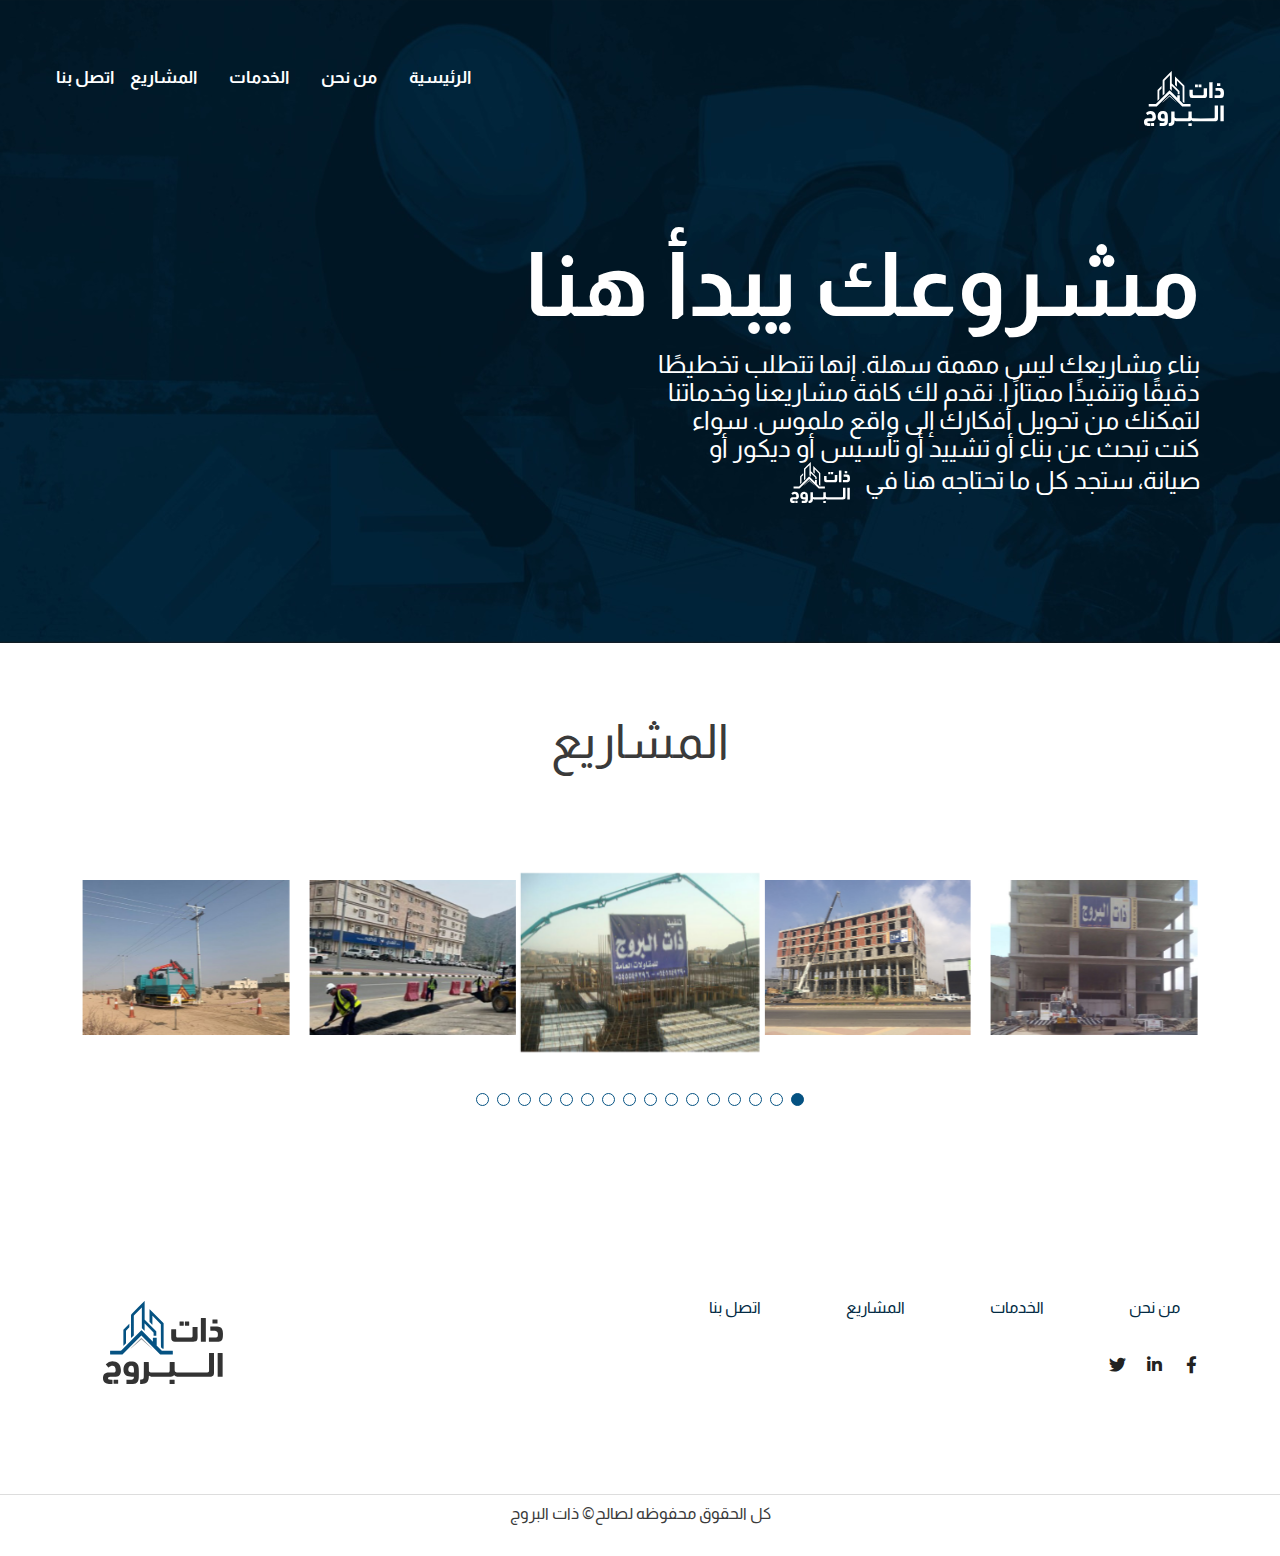
<file: protfolio.html>
<!DOCTYPE html>
<html dir="rtl" lang="ar">

<head>
    <meta charset="UTF-8">
    <meta name="viewport" content="width=device-width, initial-scale=1">
    <link rel="profile" href="https://gmpg.org/xfn/11">
<!-- Favicons -->
<link href="ذات البروج (2).svg" rel="icon">
<link href="ذات البروج (2).svg" rel="apple-touch-icon">


    <link rel='stylesheet' id='google-fonts-1-css' href='https://fonts.googleapis.com/css?family=Roboto%3A100%2C100italic%2C200%2C200italic%2C300%2C300italic%2C400%2C400italic%2C500%2C500italic%2C600%2C600italic%2C700%2C700italic%2C800%2C800italic%2C900%2C900italic%7CRoboto+Slab%3A100%2C100italic%2C200%2C200italic%2C300%2C300italic%2C400%2C400italic%2C500%2C500italic%2C600%2C600italic%2C700%2C700italic%2C800%2C800italic%2C900%2C900italic%7COpen+Sans%3A100%2C100italic%2C200%2C200italic%2C300%2C300italic%2C400%2C400italic%2C500%2C500italic%2C600%2C600italic%2C700%2C700italic%2C800%2C800italic%2C900%2C900italic%7CAlmarai%3A100%2C100italic%2C200%2C200italic%2C300%2C300italic%2C400%2C400italic%2C500%2C500italic%2C600%2C600italic%2C700%2C700italic%2C800%2C800italic%2C900%2C900italic%7CTajawal%3A100%2C100italic%2C200%2C200italic%2C300%2C300italic%2C400%2C400italic%2C500%2C500italic%2C600%2C600italic%2C700%2C700italic%2C800%2C800italic%2C900%2C900italic&#038;display=auto&#038;ver=5.8.1'
        media='all' />

    <title>ذات البروج</title>
    <meta name='robots' content='max-image-preview:large' />
    <link rel="alternate" hreflang="ar" href="ar/" />
    <link rel="alternate" hreflang="en" href=".." />
    <link rel='dns-prefetch' href='//www.googletagmanager.com' />
    <link rel='dns-prefetch' href='//fonts.googleapis.com' />
    <link rel='dns-prefetch' href=' ' />
    <link rel="alternate" type="application/rss+xml" title="ذات البروج &laquo; الخلاصة" href="ar/feed/" />
    <link rel="alternate" type="application/rss+xml" title="ذات البروج &laquo; خلاصة التعليقات" href="ar/comments/feed/" />
   
        <!-- Vendor CSS Files -->
        <link href="assets/vendor/fontawesome-free/css/all.min.css" rel="stylesheet">
        <link href="assets/vendor/animate.css/animate.min.css" rel="stylesheet">
        <link href="assets/vendor/aos/aos.css" rel="stylesheet">
        <link href="assets/vendor/bootstrap/css/bootstrap.min.css" rel="stylesheet">
        <link href="assets/vendor/bootstrap-icons/bootstrap-icons.css" rel="stylesheet">
        <link href="assets/vendor/boxicons/css/boxicons.min.css" rel="stylesheet">
        <link href="assets/vendor/glightbox/css/glightbox.min.css" rel="stylesheet">
        <link href="assets/vendor/swiper/swiper-bundle.min.css" rel="stylesheet">
      
    <!-- Template Main CSS File -->
    <link href="main.css" rel="stylesheet">

        
    <script>
        window._wpemojiSettings = {
            "baseUrl": "https:\/\/s.w.org\/images\/core\/emoji\/14.0.0\/72x72\/",
            "ext": ".png",
            "svgUrl": "https:\/\/s.w.org\/images\/core\/emoji\/14.0.0\/svg\/",
            "svgExt": ".svg",
            "source": {
                "concatemoji": "https:\/\/www.algihaz.com\/wp-includes\/js\/wp-emoji-release.min.js?ver=6.3"
            }
        };
        /*! This file is auto-generated */
        ! function(i, n) {
            var o, s, e;

            function c(e) {
                try {
                    var t = {
                        supportTests: e,
                        timestamp: (new Date).valueOf()
                    };
                    sessionStorage.setItem(o, JSON.stringify(t))
                } catch (e) {}
            }

            function p(e, t, n) {
                e.clearRect(0, 0, e.canvas.width, e.canvas.height), e.fillText(t, 0, 0);
                var t = new Uint32Array(e.getImageData(0, 0, e.canvas.width, e.canvas.height).data),
                    r = (e.clearRect(0, 0, e.canvas.width, e.canvas.height), e.fillText(n, 0, 0), new Uint32Array(e.getImageData(0, 0, e.canvas.width, e.canvas.height).data));
                return t.every(function(e, t) {
                    return e === r[t]
                })
            }

            function u(e, t, n) {
                switch (t) {
                    case "flag":
                        return n(e, "\ud83c\udff3\ufe0f\u200d\u26a7\ufe0f", "\ud83c\udff3\ufe0f\u200b\u26a7\ufe0f") ? !1 : !n(e, "\ud83c\uddfa\ud83c\uddf3", "\ud83c\uddfa\u200b\ud83c\uddf3") && !n(e, "\ud83c\udff4\udb40\udc67\udb40\udc62\udb40\udc65\udb40\udc6e\udb40\udc67\udb40\udc7f", "\ud83c\udff4\u200b\udb40\udc67\u200b\udb40\udc62\u200b\udb40\udc65\u200b\udb40\udc6e\u200b\udb40\udc67\u200b\udb40\udc7f");
                    case "emoji":
                        return !n(e, "\ud83e\udef1\ud83c\udffb\u200d\ud83e\udef2\ud83c\udfff", "\ud83e\udef1\ud83c\udffb\u200b\ud83e\udef2\ud83c\udfff")
                }
                return !1
            }

            function f(e, t, n) {
                var r = "undefined" != typeof WorkerGlobalScope && self instanceof WorkerGlobalScope ? new OffscreenCanvas(300, 150) : i.createElement("canvas"),
                    a = r.getContext("2d", {
                        willReadFrequently: !0
                    }),
                    o = (a.textBaseline = "top", a.font = "600 32px Arial", {});
                return e.forEach(function(e) {
                    o[e] = t(a, e, n)
                }), o
            }

            function t(e) {
                var t = i.createElement("script");
                t.src = e, t.defer = !0, i.head.appendChild(t)
            }
            "undefined" != typeof Promise && (o = "wpEmojiSettingsSupports", s = ["flag", "emoji"], n.supports = {
                everything: !0,
                everythingExceptFlag: !0
            }, e = new Promise(function(e) {
                i.addEventListener("DOMContentLoaded", e, {
                    once: !0
                })
            }), new Promise(function(t) {
                var n = function() {
                    try {
                        var e = JSON.parse(sessionStorage.getItem(o));
                        if ("object" == typeof e && "number" == typeof e.timestamp && (new Date).valueOf() < e.timestamp + 604800 && "object" == typeof e.supportTests) return e.supportTests
                    } catch (e) {}
                    return null
                }();
                if (!n) {
                    if ("undefined" != typeof Worker && "undefined" != typeof OffscreenCanvas && "undefined" != typeof URL && URL.createObjectURL && "undefined" != typeof Blob) try {
                        var e = "postMessage(" + f.toString() + "(" + [JSON.stringify(s), u.toString(), p.toString()].join(",") + "));",
                            r = new Blob([e], {
                                type: "text/javascript"
                            }),
                            a = new Worker(URL.createObjectURL(r), {
                                name: "wpTestEmojiSupports"
                            });
                        return void(a.onmessage = function(e) {
                            c(n = e.data), a.terminate(), t(n)
                        })
                    } catch (e) {}
                    c(n = f(s, u, p))
                }
                t(n)
            }).then(function(e) {
                for (var t in e) n.supports[t] = e[t], n.supports.everything = n.supports.everything && n.supports[t], "flag" !== t && (n.supports.everythingExceptFlag = n.supports.everythingExceptFlag && n.supports[t]);
                n.supports.everythingExceptFlag = n.supports.everythingExceptFlag && !n.supports.flag, n.DOMReady = !1, n.readyCallback = function() {
                    n.DOMReady = !0
                }
            }).then(function() {
                return e
            }).then(function() {
                var e;
                n.supports.everything || (n.readyCallback(), (e = n.source || {}).concatemoji ? t(e.concatemoji) : e.wpemoji && e.twemoji && (t(e.twemoji), t(e.wpemoji)))
            }))
        }((window, document), window._wpemojiSettings);
    </script>
    <style>
        img.wp-smiley,
        img.emoji {
            display: inline !important;
            border: none !important;
            box-shadow: none !important;
            height: 1em !important;
            width: 1em !important;
            margin: 0 0.07em !important;
            vertical-align: -0.1em !important;
            background: none !important;
            padding: 0 !important;
        }
    </style>
    <link rel='stylesheet' id='astra-theme-css-rtl-css' href='wp-content/themes/astra/assets/css/minified/main.min-rtl.css' media='all' />
    <style id='astra-theme-css-inline-css'>
        html {
            font-size: 100%;
        }

        a,
        .page-title {
            color: #012a43;
        }

        a:hover,
        a:focus {
            color: #3a3a3a;
        }

        body,
        button,
        input,
        select,
        textarea,
        .ast-button,
        .ast-custom-button {
            font-family: 'Open Sans', sans-serif;
            font-weight: 400;
            font-size: 16px;
            font-size: 1rem;
        }

        blockquote {
            color: #000000;
        }

        .site-title {
            font-size: 35px;
            font-size: 2.1875rem;
            display: none;
        }

        header .custom-logo-link img {
            max-width: 80px;
        }

        .astra-logo-svg {
            width: 100px;
        }

        .astra-logo-svg:not(.sticky-custom-logo .astra-logo-svg, .transparent-custom-logo .astra-logo-svg, .advanced-header-logo .astra-logo-svg) {
            height: 50px;
        }

        .ast-archive-description .ast-archive-title {
            font-size: 40px;
            font-size: 2.5rem;
        }

        .site-header .site-description {
            font-size: 15px;
            font-size: 0.9375rem;
            display: none;
        }

        .entry-title {
            font-size: 30px;
            font-size: 1.875rem;
        }

        h1,
        .entry-content h1 {
            font-size: 40px;
            font-size: 2.5rem;
        }

        h2,
        .entry-content h2 {
            font-size: 30px;
            font-size: 1.875rem;
        }

        h3,
        .entry-content h3 {
            font-size: 25px;
            font-size: 1.5625rem;
        }

        h4,
        .entry-content h4 {
            font-size: 20px;
            font-size: 1.25rem;
        }

        h5,
        .entry-content h5 {
            font-size: 18px;
            font-size: 1.125rem;
        }

        h6,
        .entry-content h6 {
            font-size: 15px;
            font-size: 0.9375rem;
        }

        .ast-single-post .entry-title,
        .page-title {
            font-size: 30px;
            font-size: 1.875rem;
        }

        ::selection {
            background-color: #012a43;
            color: #ffffff;
        }

        body,
        h1,
        .entry-title a,
        .entry-content h1,
        h2,
        .entry-content h2,
        h3,
        .entry-content h3,
        h4,
        .entry-content h4,
        h5,
        .entry-content h5,
        h6,
        .entry-content h6 {
            color: #3a3a3a;
        }

        .tagcloud a:hover,
        .tagcloud a:focus,
        .tagcloud a.current-item {
            color: #ffffff;
            border-color: #012a43;
            background-color: #012a43;
        }

        input:focus,
        input[type="text"]:focus,
        input[type="email"]:focus,
        input[type="url"]:focus,
        input[type="password"]:focus,
        input[type="reset"]:focus,
        input[type="search"]:focus,
        textarea:focus {
            border-color: #012a43;
        }

        input[type="radio"]:checked,
        input[type=reset],
        input[type="checkbox"]:checked,
        input[type="checkbox"]:hover:checked,
        input[type="checkbox"]:focus:checked,
        input[type=range]::-webkit-slider-thumb {
            border-color: #012a43;
            background-color: #012a43;
            box-shadow: none;
        }

        .site-footer a:hover+.post-count,
        .site-footer a:focus+.post-count {
            background: #012a43;
            border-color: #012a43;
        }

        .single .nav-links .nav-previous,
        .single .nav-links .nav-next {
            color: #012a43;
        }

        .entry-meta,
        .entry-meta * {
            line-height: 1.45;
            color: #012a43;
        }

        .entry-meta a:hover,
        .entry-meta a:hover *,
        .entry-meta a:focus,
        .entry-meta a:focus *,
        .page-links>.page-link,
        .page-links .page-link:hover,
        .post-navigation a:hover {
            color: #3a3a3a;
        }

        .widget-title {
            font-size: 22px;
            font-size: 1.375rem;
            color: #3a3a3a;
        }

        #cat option,
        .secondary .calendar_wrap thead a,
        .secondary .calendar_wrap thead a:visited {
            color: #012a43;
        }

        .secondary .calendar_wrap #today,
        .ast-progress-val span {
            background: #012a43;
        }

        .secondary a:hover+.post-count,
        .secondary a:focus+.post-count {
            background: #012a43;
            border-color: #012a43;
        }

        .calendar_wrap #today>a {
            color: #ffffff;
        }

        .page-links .page-link,
        .single .post-navigation a {
            color: #012a43;
        }

        .ast-single-post .entry-content a,
        .ast-comment-content a:not(.ast-comment-edit-reply-wrap a) {
            text-decoration: underline;
        }

        .ast-single-post .wp-block-button .wp-block-button__link,
        .ast-single-post .elementor-button-wrapper .elementor-button,
        .ast-single-post .entry-content .uagb-tab a,
        .ast-single-post .entry-content .uagb-ifb-cta a,
        .ast-single-post .entry-content .wp-block-uagb-buttons a,
        .ast-single-post .entry-content .uabb-module-content a,
        .ast-single-post .entry-content .uagb-post-grid a,
        .ast-single-post .entry-content .uagb-timeline a,
        .ast-single-post .entry-content .uagb-toc__wrap a,
        .ast-single-post .entry-content .uagb-taxomony-box a,
        .ast-single-post .entry-content .woocommerce a {
            text-decoration: none;
        }

        .ast-logo-title-inline .site-logo-img {
            padding-right: 1em;
        }

        .site-logo-img img {
            transition: all 0.2s ;
        }

        .ast-page-builder-template .hentry {
            margin: 0;
        }

        .ast-page-builder-template .site-content>.ast-container {
            max-width: 100%;
            padding: 0;
        }

        .ast-page-builder-template .site-content #primary {
            padding: 0;
            margin: 0;
        }

        .ast-page-builder-template .no-results {
            text-align: center;
            margin: 4em auto;
        }

        .ast-page-builder-template .ast-pagination {
            padding: 2em;
        }

        .ast-page-builder-template .entry-header.ast-no-title.ast-no-thumbnail {
            margin-top: 0;
        }

        .ast-page-builder-template .entry-header.ast-header-without-markup {
            margin-top: 0;
            margin-bottom: 0;
        }

        .ast-page-builder-template .entry-header.ast-no-title.ast-no-meta {
            margin-bottom: 0;
        }

        .ast-page-builder-template.single .post-navigation {
            padding-bottom: 2em;
        }

        .ast-page-builder-template.single-post .site-content>.ast-container {
            max-width: 100%;
        }

        .ast-page-builder-template.single-post .site-content>.ast-container {
            max-width: 100%;
        }

        .ast-page-builder-template .entry-header {
            margin-top: 4em;
            margin-right: auto;
            margin-left: auto;
            padding-right: 20px;
            padding-left: 20px;
        }

        .ast-page-builder-template .ast-archive-description {
            margin-top: 4em;
            margin-right: auto;
            margin-left: auto;
            padding-right: 20px;
            padding-left: 20px;
        }

        .ast-page-builder-template.ast-no-sidebar .entry-content .alignwide {
            margin-right: 0;
            margin-left: 0;
        }

        .single.ast-page-builder-template .entry-header {
            padding-right: 20px;
            padding-left: 20px;
        }

        .ast-page-builder-template.ast-no-sidebar .entry-content .alignwide {
            margin-right: 0;
            margin-left: 0;
        }

        @media (max-width:921px) {
            #ast-desktop-header {
                display: none;
            }
        }

        @media (min-width:921px) {
            #ast-mobile-header {
                display: none;
            }
        }

        .wp-block-buttons.aligncenter {
            justify-content: center;
        }

        @media (min-width:1200px) {
            .wp-block-group .has-background {
                padding: 20px;
            }
        }

        @media (min-width:1200px) {
            .ast-no-sidebar.ast-separate-container .entry-content .wp-block-group.alignwide,
            .ast-no-sidebar.ast-separate-container .entry-content .wp-block-cover.alignwide {
                margin-left: -20px;
                margin-right: -20px;
                padding-left: 20px;
                padding-right: 20px;
            }
            .ast-no-sidebar.ast-separate-container .entry-content .wp-block-cover.alignfull,
            .ast-no-sidebar.ast-separate-container .entry-content .wp-block-group.alignfull {
                margin-left: -6.67em;
                margin-right: -6.67em;
                padding-left: 6.67em;
                padding-right: 6.67em;
            }
        }

        @media (min-width:1200px) {
            .wp-block-cover-image.alignwide .wp-block-cover__inner-container,
            .wp-block-cover.alignwide .wp-block-cover__inner-container,
            .wp-block-cover-image.alignfull .wp-block-cover__inner-container,
            .wp-block-cover.alignfull .wp-block-cover__inner-container {
                width: 100%;
            }
        }

        .ast-plain-container.ast-no-sidebar #primary {
            margin-top: 0;
            margin-bottom: 0;
        }

        @media (max-width:921px) {
            .ast-theme-transparent-header #primary,
            .ast-theme-transparent-header #secondary {
                padding: 0;
            }
        }

        .wp-block-columns {
            margin-bottom: unset;
        }

        .wp-block-image.size-full {
            margin: 2rem 0;
        }

        .wp-block-separator.has-background {
            padding: 0;
        }

        .wp-block-gallery {
            margin-bottom: 1.6em;
        }

        .wp-block-group {
            padding-top: 4em;
            padding-bottom: 4em;
        }

        .wp-block-group__inner-container .wp-block-columns:last-child,
        .wp-block-group__inner-container :last-child,
        .wp-block-table table {
            margin-bottom: 0;
        }

        .blocks-gallery-grid {
            width: 100%;
        }

        .wp-block-navigation-link__content {
            padding: 5px 0;
        }

        .wp-block-group .wp-block-group .has-text-align-center,
        .wp-block-group .wp-block-column .has-text-align-center {
            max-width: 100%;
        }

        .has-text-align-center {
            margin: 0 auto;
        }

        @media (min-width:1200px) {
            .wp-block-cover__inner-container,
            .alignwide .wp-block-group__inner-container,
            .alignfull .wp-block-group__inner-container {
                max-width: 1200px;
                margin: 0 auto;
            }
            .wp-block-group.alignnone,
            .wp-block-group.aligncenter,
            .wp-block-group.alignleft,
            .wp-block-group.alignright,
            .wp-block-group.alignwide,
            .wp-block-columns.alignwide {
                margin: 2rem 0 1rem 0;
            }
        }

        @media (max-width:1200px) {
            .wp-block-group {
                padding: 3em;
            }
            .wp-block-group .wp-block-group {
                padding: 1.5em;
            }
            .wp-block-columns,
            .wp-block-column {
                margin: 1rem 0;
            }
        }

        @media (min-width:921px) {
            .wp-block-columns .wp-block-group {
                padding: 2em;
            }
        }

        @media (max-width:544px) {
            .wp-block-cover-image .wp-block-cover__inner-container,
            .wp-block-cover .wp-block-cover__inner-container {
                width: unset;
            }
            .wp-block-cover,
            .wp-block-cover-image {
                padding: 2em 0;
            }
            .wp-block-group,
            .wp-block-cover {
                padding: 2em;
            }
            .wp-block-media-text__media img,
            .wp-block-media-text__media video {
                width: unset;
                max-width: 100%;
            }
            .wp-block-media-text.has-background .wp-block-media-text__content {
                padding: 1em;
            }
        }

        @media (max-width:921px) {
            .ast-plain-container.ast-no-sidebar #primary {
                padding: 0;
            }
        }

        @media (min-width:544px) {
            .entry-content .wp-block-media-text.has-media-on-the-right .wp-block-media-text__content {
                padding: 0 8% 0 0;
            }
            .entry-content .wp-block-media-text .wp-block-media-text__content {
                padding: 0 0 0 8%;
            }
            .ast-plain-container .site-content .entry-content .has-custom-content-position.is-position-bottom-left>*,
            .ast-plain-container .site-content .entry-content .has-custom-content-position.is-position-bottom-right>*,
            .ast-plain-container .site-content .entry-content .has-custom-content-position.is-position-top-left>*,
            .ast-plain-container .site-content .entry-content .has-custom-content-position.is-position-top-right>*,
            .ast-plain-container .site-content .entry-content .has-custom-content-position.is-position-center-right>*,
            .ast-plain-container .site-content .entry-content .has-custom-content-position.is-position-center-left>* {
                margin: 0;
            }
        }

        @media (max-width:544px) {
            .entry-content .wp-block-media-text .wp-block-media-text__content {
                padding: 8% 0;
            }
            .wp-block-media-text .wp-block-media-text__media img {
                width: auto;
                max-width: 100%;
            }
        }

        .wp-block-button.is-style-outline .wp-block-button__link {
            border-color: #012a43;
        }

        .wp-block-button.is-style-outline>.wp-block-button__link:not(.has-text-color),
        .wp-block-button.wp-block-button__link.is-style-outline:not(.has-text-color) {
            color: #012a43;
        }

        .wp-block-button.is-style-outline .wp-block-button__link:hover,
        .wp-block-button.is-style-outline .wp-block-button__link:focus {
            color: #ffffff !important;
            background-color: #3a3a3a;
            border-color: #3a3a3a;
        }

        .post-page-numbers.current .page-link,
        .ast-pagination .page-numbers.current {
            color: #ffffff;
            border-color: #012a43;
            background-color: #012a43;
            border-radius: 2px;
        }

        @media (min-width:544px) {
            .entry-content>.alignleft {
                margin-left: 20px;
            }
            .entry-content>.alignright {
                margin-right: 20px;
            }
        }

        h1.widget-title {
            font-weight: inherit;
        }

        h2.widget-title {
            font-weight: inherit;
        }

        h3.widget-title {
            font-weight: inherit;
        }

        @media (max-width:921px) {
            .ast-separate-container .ast-article-post,
            .ast-separate-container .ast-article-single {
                padding: 1.5em 2.14em;
            }
            .ast-separate-container #primary,
            .ast-separate-container #secondary {
                padding: 1.5em 0;
            }
            #primary,
            #secondary {
                padding: 1.5em 0;
                margin: 0;
            }
            .ast-left-sidebar #content>.ast-container {
                display: flex;
                flex-direction: column-reverse;
                width: 100%;
            }
            .ast-author-box img.avatar {
                margin: 20px 0 0 0;
            }
        }

        @media (min-width:922px) {
            .ast-separate-container.ast-right-sidebar #primary,
            .ast-separate-container.ast-left-sidebar #primary {
                border: 0;
            }
            .search-no-results.ast-separate-container #primary {
                margin-bottom: 4em;
            }
        }

        .wp-block-button .wp-block-button__link{
            color: #ffffff;
        }

        .wp-block-button .wp-block-button__link:hover,
        .wp-block-button .wp-block-button__link:focus {
            color: #ffffff;
            background-color: #3a3a3a;
            border-color: #3a3a3a;
        }

        .wp-block-button .wp-block-button__link {
            border-style: solid;
            border-color: #012a43;
            background-color: #012a43;
            color: #ffffff;
            font-family: inherit;
            font-weight: inherit;
            line-height: 1;
            border-radius: 2px;
            padding-top: 15px;
            padding-right: 30px;
            padding-bottom: 15px;
            padding-left: 30px;
        }

        @media (max-width:921px) {
            .wp-block-button .wp-block-button__link {
                padding-top: 14px;
                padding-right: 28px;
                padding-bottom: 14px;
                padding-left: 28px;
            }
        }

        @media (max-width:544px) {
            .wp-block-button .wp-block-button__link {
                padding-top: 12px;
                padding-right: 24px;
                padding-bottom: 12px;
                padding-left: 24px;
            }
        }

        .menu-toggle,
        button,
        .ast-button,
        .ast-custom-button,
        .button,
        input#submit,
        input[type="button"],
        input[type="submit"],
        input[type="reset"],
        form[CLASS*="wp-block-search__"].wp-block-search .wp-block-search__inside-wrapper .wp-block-search__button {
            border-style: solid;
            border-top-width: 0;
            border-right-width: 0;
            border-left-width: 0;
            border-bottom-width: 0;
            color: #ffffff;
            border-color: #012a43;
            background-color: #012a43;
            border-radius: 2px;
            padding-top: 15px;
            padding-right: 30px;
            padding-bottom: 15px;
            padding-left: 30px;
            font-family: inherit;
            font-weight: inherit;
            line-height: 1;
        }

        button:focus,
        .menu-toggle:hover,
        button:hover,
        .ast-button:hover,
        .ast-custom-button:hover .button:hover,
        .ast-custom-button:hover,
        input[type=reset]:hover,
        input[type=reset]:focus,
        input#submit:hover,
        input#submit:focus,
        input[type="button"]:hover,
        input[type="button"]:focus,
        input[type="submit"]:hover,
        input[type="submit"]:focus,
        form[CLASS*="wp-block-search__"].wp-block-search .wp-block-search__inside-wrapper .wp-block-search__button:hover,
        form[CLASS*="wp-block-search__"].wp-block-search .wp-block-search__inside-wrapper .wp-block-search__button:focus {
            color: #ffffff;
            background-color: #3a3a3a;
            border-color: #3a3a3a;
        }

        @media (min-width:544px) {
            .ast-container {
                max-width: 100%;
            }
        }

        @media (max-width:544px) {
            .ast-separate-container .ast-article-post,
            .ast-separate-container .ast-article-single,
            .ast-separate-container .comments-title,
            .ast-separate-container .ast-archive-description {
                padding: 1.5em 1em;
            }
            .ast-separate-container #content .ast-container {
                padding-left: 0.54em;
                padding-right: 0.54em;
            }
            .ast-separate-container .ast-comment-list li.depth-1 {
                padding: 1.5em 1em;
                margin-bottom: 1.5em;
            }
            .ast-separate-container .ast-comment-list .bypostauthor {
                padding: .5em;
            }
            .ast-search-menu-icon.ast-dropdown-active .search-field {
                width: 170px;
            }
            .menu-toggle,
            button,
            .ast-button,
            .button,
            input#submit,
            input[type="button"],
            input[type="submit"],
            input[type="reset"] {
                padding-top: 12px;
                padding-right: 24px;
                padding-bottom: 12px;
                padding-left: 24px;
            }
        }

        @media (max-width:921px) {
            .menu-toggle,
            button,
            .ast-button,
            .button,
            input#submit,
            input[type="button"],
            input[type="submit"],
            input[type="reset"] {
                padding-top: 14px;
                padding-right: 28px;
                padding-bottom: 14px;
                padding-left: 28px;
            }
            .ast-mobile-header-stack .main-header-bar .ast-search-menu-icon {
                display: inline-block;
            }
            .ast-header-break-point.ast-header-custom-item-outside .ast-mobile-header-stack .main-header-bar .ast-search-icon {
                margin: 0;
            }
            .ast-comment-avatar-wrap img {
                max-width: 2.5em;
            }
            .ast-separate-container .ast-comment-list li.depth-1 {
                padding: 1.5em 2.14em;
            }
            .ast-separate-container .comment-respond {
                padding: 2em 2.14em;
            }
            .ast-comment-meta {
                padding: 0 1.8888em 1.3333em;
            }
        }

        @media (max-width:921px) {
            .site-title {
                display: none;
            }
            .ast-archive-description .ast-archive-title {
                font-size: 40px;
            }
            .site-header .site-description {
                display: none;
            }
            .entry-title {
                font-size: 30px;
            }
            h1,
            .entry-content h1 {
                font-size: 30px;
            }
            h2,
            .entry-content h2 {
                font-size: 25px;
            }
            h3,
            .entry-content h3 {
                font-size: 20px;
            }
            .ast-single-post .entry-title,
            .page-title {
                font-size: 30px;
            }
        }

        @media (max-width:544px) {
            .site-title {
                display: none;
            }
            .ast-archive-description .ast-archive-title {
                font-size: 40px;
            }
            .site-header .site-description {
                display: none;
            }
            .entry-title {
                font-size: 30px;
            }
            h1,
            .entry-content h1 {
                font-size: 30px;
            }
            h2,
            .entry-content h2 {
                font-size: 25px;
            }
            h3,
            .entry-content h3 {
                font-size: 20px;
            }
            .ast-single-post .entry-title,
            .page-title {
                font-size: 30px;
            }
        }

        @media (max-width:921px) {
            html {
                font-size: 91.2%;
            }
        }

        @media (max-width:544px) {
            html {
                font-size: 91.2%;
            }
        }

        @media (min-width:922px) {
            .ast-container {
                max-width: 1240px;
            }
        }

        @media (min-width:922px) {
            .site-content .ast-container {
                display: flex;
            }
        }

        @media (max-width:921px) {
            .site-content .ast-container {
                flex-direction: column;
            }
        }

        @media (min-width:922px) {
            .main-header-menu .sub-menu .menu-item.ast-left-align-sub-menu:hover>.sub-menu,
            .main-header-menu .sub-menu .menu-item.ast-left-align-sub-menu.focus>.sub-menu {
                margin-left: -0px;
            }
        }

        .ast-theme-transparent-header [data-section="section-header-mobile-trigger"] .ast-button-wrap .ast-mobile-menu-trigger-minimal {
            background: transparent;
        }

        .wp-block-search {
            margin-bottom: 20px;
        }

        .wp-block-site-tagline {
            margin-top: 20px;
        }

        form.wp-block-search .wp-block-search__input,
        .wp-block-search.wp-block-search__button-inside .wp-block-search__inside-wrapper,
        .wp-block-search.wp-block-search__button-inside .wp-block-search__inside-wrapper {
            border-color: #eaeaea;
            background: #fafafa;
        }

        .wp-block-search.wp-block-search__button-inside .wp-block-search__inside-wrapper .wp-block-search__input:focus,
        .wp-block-loginout input:focus {
            outline: thin dotted;
        }

        .wp-block-loginout input:focus {
            border-color: transparent;
        }

        form.wp-block-search .wp-block-search__inside-wrapper .wp-block-search__input {
            padding: 12px;
        }

        form.wp-block-search .wp-block-search__button svg {
            fill: currentColor;
            width: 20px;
            height: 20px;
        }

        .wp-block-loginout p label {
            display: block;
        }

        .wp-block-loginout p:not(.login-remember):not(.login-submit) input {
            width: 100%;
        }

        .wp-block-loginout .login-remember input {
            width: 1.1rem;
            height: 1.1rem;
            margin: 0 5px 4px 0;
            vertical-align: middle;
        }

        .ast-theme-transparent-header #masthead .site-logo-img .transparent-custom-logo .astra-logo-svg {
            width: 100px;
        }

        .ast-theme-transparent-header #masthead .site-logo-img .transparent-custom-logo img {
            max-width: 100px;
        }

        @media (max-width:921px) {
            .ast-theme-transparent-header #masthead .site-logo-img .transparent-custom-logo .astra-logo-svg {
                width: 120px;
            }
            .ast-theme-transparent-header #masthead .site-logo-img .transparent-custom-logo img {
                max-width: 120px;
            }
        }

        @media (max-width:543px) {
            .ast-theme-transparent-header #masthead .site-logo-img .transparent-custom-logo .astra-logo-svg {
                width: 100px;
            }
            .ast-theme-transparent-header #masthead .site-logo-img .transparent-custom-logo img {
                max-width: 100px;
            }
        }

        @media (min-width:921px) {
            .ast-theme-transparent-header #masthead {
                position: absolute;
                left: 0;
                right: 0;
            }
            .ast-theme-transparent-header .main-header-bar,
            .ast-theme-transparent-header.ast-header-break-point .main-header-bar {
                background: none;
            }
            body.elementor-editor-active.ast-theme-transparent-header #masthead,
            .fl-builder-edit .ast-theme-transparent-header #masthead,
            body.vc_editor.ast-theme-transparent-header #masthead,
            body.brz-ed.ast-theme-transparent-header #masthead {
                z-index: 0;
            }
            .ast-header-break-point.ast-replace-site-logo-transparent.ast-theme-transparent-header .custom-mobile-logo-link {
                display: none;
            }
            .ast-header-break-point.ast-replace-site-logo-transparent.ast-theme-transparent-header .transparent-custom-logo {
                display: inline-block;
            }
            .ast-theme-transparent-header .ast-above-header,
            .ast-theme-transparent-header .ast-above-header.ast-above-header-bar {
                background-image: none;
                background-color: transparent;
            }
            .ast-theme-transparent-header .ast-below-header {
                background-image: none;
                background-color: transparent;
            }
        }

        @media (max-width:921px) {
            .ast-theme-transparent-header #masthead {
                position: absolute;
                left: 0;
                right: 0;
            }
            .ast-theme-transparent-header .main-header-bar,
            .ast-theme-transparent-header.ast-header-break-point .main-header-bar {
                background: none;
            }
            body.elementor-editor-active.ast-theme-transparent-header #masthead,
            .fl-builder-edit .ast-theme-transparent-header #masthead,
            body.vc_editor.ast-theme-transparent-header #masthead,
            body.brz-ed.ast-theme-transparent-header #masthead {
                z-index: 0;
            }
            .ast-header-break-point.ast-replace-site-logo-transparent.ast-theme-transparent-header .custom-mobile-logo-link {
                display: none;
            }
            .ast-header-break-point.ast-replace-site-logo-transparent.ast-theme-transparent-header .transparent-custom-logo {
                display: inline-block;
            }
            .ast-theme-transparent-header .ast-above-header,
            .ast-theme-transparent-header .ast-above-header.ast-above-header-bar {
                background-image: none;
                background-color: transparent;
            }
            .ast-theme-transparent-header .ast-below-header {
                background-image: none;
                background-color: transparent;
            }
        }

        .ast-theme-transparent-header #ast-desktop-header>[CLASS*="-header-wrap"]:nth-last-child(2)>[CLASS*="-header-bar"],
        .ast-theme-transparent-header.ast-header-break-point #ast-mobile-header>[CLASS*="-header-wrap"]:nth-last-child(2)>[CLASS*="-header-bar"] {
            border-bottom-width: 0;
            border-bottom-style: solid;
        }

        .ast-breadcrumbs .trail-browse,
        .ast-breadcrumbs .trail-items,
        .ast-breadcrumbs .trail-items li {
            display: inline-block;
            margin: 0;
            padding: 0;
            border: none;
            background: inherit;
            text-indent: 0;
        }

        .ast-breadcrumbs .trail-browse {
            font-size: inherit;
            font-style: inherit;
            font-weight: inherit;
            color: inherit;
        }

        .ast-breadcrumbs .trail-items {
            list-style: none;
        }

        .trail-items li::after {
            padding: 0 0.3em;
            content: "\00bb";
        }

        .trail-items li:last-of-type::after {
            display: none;
        }

        @media (max-width:921px) {
            .ast-builder-grid-row-container.ast-builder-grid-row-tablet-3-firstrow .ast-builder-grid-row>*:first-child,
            .ast-builder-grid-row-container.ast-builder-grid-row-tablet-3-lastrow .ast-builder-grid-row>*:last-child {
                grid-column: 1 / -1;
            }
        }

        @media (max-width:544px) {
            .ast-builder-grid-row-container.ast-builder-grid-row-mobile-3-firstrow .ast-builder-grid-row>*:first-child,
            .ast-builder-grid-row-container.ast-builder-grid-row-mobile-3-lastrow .ast-builder-grid-row>*:last-child {
                grid-column: 1 / -1;
            }
        }

        .ast-builder-layout-element[data-section="title_tagline"] {
            display: flex;
        }

        @media (max-width:921px) {
            .ast-header-break-point .ast-builder-layout-element[data-section="title_tagline"] {
                display: flex;
            }
        }

        @media (max-width:544px) {
            .ast-header-break-point .ast-builder-layout-element[data-section="title_tagline"] {
                display: flex;
            }
        }

        .ast-builder-menu-1 {
            font-family: inherit;
            font-weight: inherit;
        }

        .ast-builder-menu-1 .menu-item>.menu-link {
            font-size: 17px;
            font-size: 1.0625rem;
            color: #ffffff;
        }

        .ast-builder-menu-1 .menu-item>.ast-menu-toggle {
            color: #ffffff;
        }

        .ast-builder-menu-1 .menu-item:hover>.menu-link,
        .ast-builder-menu-1 .inline-on-mobile .menu-item:hover>.ast-menu-toggle {
            color: #ffffff;
        }

        .ast-builder-menu-1 .menu-item:hover>.ast-menu-toggle {
            color: #ffffff;
        }

        .ast-builder-menu-1 .menu-item.current-menu-item>.menu-link,
        .ast-builder-menu-1 .inline-on-mobile .menu-item.current-menu-item>.ast-menu-toggle,
        .ast-builder-menu-1 .current-menu-ancestor>.menu-link {
            color: #ffffff;
        }

        .ast-builder-menu-1 .menu-item.current-menu-item>.ast-menu-toggle {
            color: #ffffff;
        }

        .ast-builder-menu-1 .sub-menu,
        .ast-builder-menu-1 .inline-on-mobile .sub-menu {
            border-top-width: 2px;
            border-bottom-width: 0;
            border-right-width: 0;
            border-left-width: 0;
            border-color: #012a43;
            border-style: solid;
            border-radius: 0;
        }

        .ast-builder-menu-1 .main-header-menu>.menu-item>.sub-menu,
        .ast-builder-menu-1 .main-header-menu>.menu-item>.astra-full-megamenu-wrapper {
            margin-top: 0;
        }

        .ast-desktop .ast-builder-menu-1 .main-header-menu>.menu-item>.sub-menu:before,
        .ast-desktop .ast-builder-menu-1 .main-header-menu>.menu-item>.astra-full-megamenu-wrapper:before {
            height: calc( 0px + 5px);
        }

        .ast-desktop .ast-builder-menu-1 .menu-item .sub-menu .menu-link {
            border-style: none;
        }

        @media (max-width:921px) {
            .ast-header-break-point .ast-builder-menu-1 .menu-item.menu-item-has-children>.ast-menu-toggle {
                top: 0;
            }
            .ast-builder-menu-1 .menu-item-has-children>.menu-link:after {
                content: unset;
            }
        }

        @media (max-width:544px) {
            .ast-header-break-point .ast-builder-menu-1 .menu-item.menu-item-has-children>.ast-menu-toggle {
                top: 0;
            }
        }

        .ast-builder-menu-1 {
            display: flex;
        }

        @media (max-width:921px) {
            .ast-header-break-point .ast-builder-menu-1 {
                display: flex;
            }
        }

        @media (max-width:544px) {
            .ast-header-break-point .ast-builder-menu-1 {
                display: flex;
            }
        }

        .ast-desktop .ast-menu-hover-style-underline>.menu-item>.menu-link:before,
        .ast-desktop .ast-menu-hover-style-overline>.menu-item>.menu-link:before {
            content: "";
            position: absolute;
            width: 100%;
            right: 50%;
            height: 1px;
            background-color: transparent;
            transform: scale(0, 0) translate(-50%, 0);
            transition: transform .3s ease-in-out, color .0s ease-in-out;
        }

        .ast-desktop .ast-menu-hover-style-underline>.menu-item:hover>.menu-link:before,
        .ast-desktop .ast-menu-hover-style-overline>.menu-item:hover>.menu-link:before {
            width: calc(100% - 1.2em);
            background-color: currentColor;
            transform: scale(1, 1) translate(50%, 0);
        }

        .ast-desktop .ast-menu-hover-style-underline>.menu-item>.menu-link:before {
            bottom: 0;
        }

        .ast-desktop .ast-menu-hover-style-overline>.menu-item>.menu-link:before {
            top: 0;
        }

        .ast-desktop .ast-menu-hover-style-zoom>.menu-item>.menu-link:hover {
            transition: all .3s ease;
            transform: scale(1.2);
        }

        .site-below-footer-wrap {
            padding-top: 20px;
            padding-bottom: 20px;
        }

        .site-below-footer-wrap[data-section="section-below-footer-builder"] {
            background-color: #eeeeee;
            ;
            min-height: 80px;
        }

        .site-below-footer-wrap[data-section="section-below-footer-builder"] .ast-builder-grid-row {
            max-width: 1200px;
            margin-left: auto;
            margin-right: auto;
        }

        .site-below-footer-wrap[data-section="section-below-footer-builder"] .ast-builder-grid-row,
        .site-below-footer-wrap[data-section="section-below-footer-builder"] .site-footer-section {
            align-items: flex-start;
        }

        .site-below-footer-wrap[data-section="section-below-footer-builder"].ast-footer-row-inline .site-footer-section {
            display: flex;
            margin-bottom: 0;
        }

        .ast-builder-grid-row-full .ast-builder-grid-row {
            grid-template-columns: 1fr;
        }

        @media (max-width:921px) {
            .site-below-footer-wrap[data-section="section-below-footer-builder"].ast-footer-row-tablet-inline .site-footer-section {
                display: flex;
                margin-bottom: 0;
            }
            .site-below-footer-wrap[data-section="section-below-footer-builder"].ast-footer-row-tablet-stack .site-footer-section {
                display: block;
                margin-bottom: 10px;
            }
            .ast-builder-grid-row-container.ast-builder-grid-row-tablet-full .ast-builder-grid-row {
                grid-template-columns: 1fr;
            }
        }

        @media (max-width:544px) {
            .site-below-footer-wrap[data-section="section-below-footer-builder"].ast-footer-row-mobile-inline .site-footer-section {
                display: flex;
                margin-bottom: 0;
            }
            .site-below-footer-wrap[data-section="section-below-footer-builder"].ast-footer-row-mobile-stack .site-footer-section {
                display: block;
                margin-bottom: 10px;
            }
            .ast-builder-grid-row-container.ast-builder-grid-row-mobile-full .ast-builder-grid-row {
                grid-template-columns: 1fr;
            }
        }

        .site-below-footer-wrap[data-section="section-below-footer-builder"] {
            display: grid;
        }

        @media (max-width:921px) {
            .ast-header-break-point .site-below-footer-wrap[data-section="section-below-footer-builder"] {
                display: grid;
            }
        }

        @media (max-width:544px) {
            .ast-header-break-point .site-below-footer-wrap[data-section="section-below-footer-builder"] {
                display: grid;
            }
        }

        .ast-footer-copyright {
            text-align: center;
        }

        .ast-footer-copyright {
            color: #3a3a3a;
        }

        @media (max-width:921px) {
            .ast-footer-copyright {
                text-align: center;
            }
        }

        @media (max-width:544px) {
            .ast-footer-copyright {
                text-align: center;
            }
        }

        .ast-footer-copyright.ast-builder-layout-element {
            display: flex;
        }

        @media (max-width:921px) {
            .ast-header-break-point .ast-footer-copyright.ast-builder-layout-element {
                display: flex;
            }
        }

        @media (max-width:544px) {
            .ast-header-break-point .ast-footer-copyright.ast-builder-layout-element {
                display: flex;
            }
        }

        .elementor-widget-heading .elementor-heading-title {
            margin: 0;
        }

        .elementor-post.elementor-grid-item.hentry {
            margin-bottom: 0;
        }

        .woocommerce div.product .elementor-element.elementor-products-grid .related.products ul.products li.product,
        .elementor-element .elementor-wc-products .woocommerce[class*='columns-'] ul.products li.product {
            width: auto;
            margin: 0;
            float: none;
        }

        .elementor-toc__list-wrapper {
            margin: 0;
        }

        .ast-left-sidebar .elementor-section.elementor-section-stretched,
        .ast-right-sidebar .elementor-section.elementor-section-stretched {
            max-width: 100%;
            right: 0 !important;
        }

        .elementor-template-full-width .ast-container {
            display: block;
        }

        @media (max-width:544px) {
            .elementor-element .elementor-wc-products .woocommerce[class*="columns-"] ul.products li.product {
                width: auto;
                margin: 0;
            }
            .elementor-element .woocommerce .woocommerce-result-count {
                float: none;
            }
        }

        .ast-header-break-point .main-header-bar {
            border-bottom-width: 1px;
        }

        @media (min-width:922px) {
            .main-header-bar {
                border-bottom-width: 1px;
            }
        }

        .ast-safari-browser-less-than-11 .main-header-menu .menu-item,
        .ast-safari-browser-less-than-11 .main-header-bar .ast-masthead-custom-menu-items {
            display: block;
        }

        .main-header-menu .menu-item,
        #astra-footer-menu .menu-item,
        .main-header-bar .ast-masthead-custom-menu-items {
            -js-display: flex;
            display: flex;
            -webkit-box-pack: center;
            -webkit-justify-content: center;
            -moz-box-pack: center;
            -ms-flex-pack: center;
            justify-content: center;
            -webkit-box-orient: vertical;
            -webkit-box-direction: normal;
            -webkit-flex-direction: column;
            -moz-box-orient: vertical;
            -moz-box-direction: normal;
            -ms-flex-direction: column;
            flex-direction: column;
        }

        .main-header-menu>.menu-item>.menu-link,
        #astra-footer-menu>.menu-item>.menu-link{
            height: 100%;
            -webkit-box-align: center;
            -webkit-align-items: center;
            -moz-box-align: center;
            -ms-flex-align: center;
            align-items: center;
            -js-display: flex;
            display: flex;
        }

        .ast-header-break-point .main-navigation ul .menu-item .menu-link .icon-arrow:first-of-type svg {
            top: .2em;
            margin-top: 0px;
            margin-right: 0px;
            width: .65em;
            transform: translate(0, -2px) rotateZ(90deg);
        }

        .ast-mobile-popup-content .ast-submenu-expanded>.ast-menu-toggle {
            transform: rotateX(180deg);
        }

        .ast-mobile-header-content>*,
        .ast-desktop-header-content>* {
            padding: 10px 0;
            height: auto;
        }

        .ast-mobile-header-content>*:first-child,
        .ast-desktop-header-content>*:first-child {
            padding-top: 10px;
        }

        .ast-mobile-header-content>.ast-builder-menu,
        .ast-desktop-header-content>.ast-builder-menu {
            padding-top: 0;
        }

        .ast-mobile-header-content>*:last-child,
        .ast-desktop-header-content>*:last-child {
            padding-bottom: 0;
        }

        .ast-mobile-header-content .ast-search-menu-icon.ast-inline-search label,
        .ast-desktop-header-content .ast-search-menu-icon.ast-inline-search label {
            width: 100%;
        }

        .ast-desktop-header-content .main-header-bar-navigation .ast-submenu-expanded>.ast-menu-toggle::before {
            transform: rotateX(180deg);
        }

        #ast-desktop-header .ast-desktop-header-content,
        .ast-mobile-header-content .ast-search-icon,
        .ast-desktop-header-content .ast-search-icon,
        .ast-mobile-header-wrap .ast-mobile-header-content,
        .ast-main-header-nav-open.ast-popup-nav-open .ast-mobile-header-wrap .ast-mobile-header-content,
        .ast-main-header-nav-open.ast-popup-nav-open .ast-desktop-header-content {
            display: none;
        }

        .ast-main-header-nav-open.ast-header-break-point #ast-desktop-header .ast-desktop-header-content,
        .ast-main-header-nav-open.ast-header-break-point .ast-mobile-header-wrap .ast-mobile-header-content {
            display: block;
        }

        .ast-desktop .ast-desktop-header-content .astra-menu-animation-slide-up>.menu-item>.sub-menu,
        .ast-desktop .ast-desktop-header-content .astra-menu-animation-slide-up>.menu-item .menu-item>.sub-menu,
        .ast-desktop .ast-desktop-header-content .astra-menu-animation-slide-down>.menu-item>.sub-menu,
        .ast-desktop .ast-desktop-header-content .astra-menu-animation-slide-down>.menu-item .menu-item>.sub-menu,
        .ast-desktop .ast-desktop-header-content .astra-menu-animation-fade>.menu-item>.sub-menu,
        .ast-desktop .ast-desktop-header-content .astra-menu-animation-fade>.menu-item .menu-item>.sub-menu {
            opacity: 1;
            visibility: visible;
        }

        .ast-hfb-header.ast-default-menu-enable.ast-header-break-point .ast-mobile-header-wrap .ast-mobile-header-content .main-header-bar-navigation {
            width: unset;
            margin: unset;
        }

        .content-align-flex-end .main-header-bar-navigation .menu-item-has-children>.ast-menu-toggle,
        .ast-desktop-header-content.content-align-flex-end .main-header-bar-navigation .menu-item-has-children>.ast-menu-toggle {
            right: calc( 20px - 0.907em);
        }

        .ast-mobile-header-content .ast-search-menu-icon,
        .ast-mobile-header-content .ast-search-menu-icon.slide-search,
        .ast-desktop-header-content .ast-search-menu-icon,
        .ast-desktop-header-content .ast-search-menu-icon.slide-search {
            width: 100%;
            position: relative;
            display: block;
            left: auto;
            transform: none;
        }

        .ast-mobile-header-content .ast-search-menu-icon.slide-search .search-form,
        .ast-mobile-header-content .ast-search-menu-icon .search-form,
        .ast-desktop-header-content .ast-search-menu-icon.slide-search .search-form,
        .ast-desktop-header-content .ast-search-menu-icon .search-form {
            left: 0;
            visibility: visible;
            opacity: 1;
            position: relative;
            top: auto;
            transform: none;
            padding: 0;
            display: block;
            overflow: hidden;
        }

        .ast-mobile-header-content .ast-search-menu-icon.ast-inline-search .search-field,
        .ast-mobile-header-content .ast-search-menu-icon .search-field,
        .ast-desktop-header-content .ast-search-menu-icon.ast-inline-search .search-field,
        .ast-desktop-header-content .ast-search-menu-icon .search-field {
            width: 100%;
            padding-left: 5.5em;
        }

        .ast-mobile-header-content .ast-search-menu-icon .search-submit,
        .ast-desktop-header-content .ast-search-menu-icon .search-submit {
            display: block;
            position: absolute;
            height: 100%;
            top: 0;
            left: 0;
            padding: 0 1em;
            border-radius: 0;
        }

        .ast-hfb-header.ast-default-menu-enable.ast-header-break-point .ast-mobile-header-wrap .ast-mobile-header-content .main-header-bar-navigation ul .sub-menu .menu-link {
            padding-right: 30px;
        }

        .ast-hfb-header.ast-default-menu-enable.ast-header-break-point .ast-mobile-header-wrap .ast-mobile-header-content .main-header-bar-navigation .sub-menu .menu-item .menu-item .menu-link {
            padding-right: 40px;
        }

        .ast-mobile-popup-drawer.active .ast-mobile-popup-inner {
            background-color: #ffffff;
            ;
        }

        .ast-mobile-header-wrap .ast-mobile-header-content,
        .ast-desktop-header-content {
            background-color: #ffffff;
            ;
        }

        .ast-mobile-popup-content>*,
        .ast-mobile-header-content>*,
        .ast-desktop-popup-content>*,
        .ast-desktop-header-content>* {
            padding-top: 0;
            padding-bottom: 0;
        }

        .content-align-flex-start .ast-builder-layout-element {
            justify-content: flex-start;
        }

        .content-align-flex-start .main-header-menu {
            text-align: right;
        }

        .ast-mobile-popup-drawer.active .menu-toggle-close {
            color: #3a3a3a;
        }

        .ast-mobile-header-wrap .ast-primary-header-bar,
        .ast-primary-header-bar .site-primary-header-wrap {
            min-height: 70px;
        }

        .ast-desktop .ast-primary-header-bar .main-header-menu>.menu-item {
            line-height: 70px;
        }

        @media (max-width:921px) {
            #masthead .ast-mobile-header-wrap .ast-primary-header-bar,
            #masthead .ast-mobile-header-wrap .ast-below-header-bar {
                padding-left: 20px;
                padding-right: 20px;
            }
        }

        .ast-header-break-point .ast-primary-header-bar {
            border-bottom-width: 1px;
            border-bottom-color: #eaeaea;
            border-bottom-style: solid;
        }

        @media (min-width:922px) {
            .ast-primary-header-bar {
                border-bottom-width: 1px;
                border-bottom-color: #eaeaea;
                border-bottom-style: solid;
            }
        }

        .ast-primary-header-bar {
            background-color: #ffffff;
            ;
        }

        .ast-primary-header-bar {
            display: block;
        }

        @media (max-width:921px) {
            .ast-header-break-point .ast-primary-header-bar {
                display: grid;
            }
        }

        @media (max-width:544px) {
            .ast-header-break-point .ast-primary-header-bar {
                display: grid;
            }
        }

        [data-section="section-header-mobile-trigger"] .ast-button-wrap .ast-mobile-menu-trigger-minimal {
            color: #ffffff;
            border: none;
            background: transparent;
        }

        [data-section="section-header-mobile-trigger"] .ast-button-wrap .mobile-menu-toggle-icon .ast-mobile-svg {
            width: 35px;
            height: 35px;
            fill: #ffffff;
        }

        [data-section="section-header-mobile-trigger"] .ast-button-wrap .mobile-menu-wrap .mobile-menu {
            color: #ffffff;
        }

        .ast-builder-menu-mobile .main-navigation .menu-item>.menu-link {
            font-family: inherit;
            font-weight: inherit;
        }

        .ast-builder-menu-mobile .main-navigation .menu-item.menu-item-has-children>.ast-menu-toggle {
            top: 0;
        }

        .ast-builder-menu-mobile .main-navigation .menu-item-has-children>.menu-link:after {
            content: unset;
        }

        .ast-hfb-header .ast-builder-menu-mobile .main-header-menu,
        .ast-hfb-header .ast-builder-menu-mobile .main-navigation .menu-item .menu-link,
        .ast-hfb-header .ast-builder-menu-mobile .main-navigation .menu-item .sub-menu .menu-link {
            border-style: none;
        }

        .ast-builder-menu-mobile .main-navigation .menu-item.menu-item-has-children>.ast-menu-toggle {
            top: 0;
        }

        @media (max-width:921px) {
            .ast-builder-menu-mobile .main-navigation .menu-item.menu-item-has-children>.ast-menu-toggle {
                top: 0;
            }
            .ast-builder-menu-mobile .main-navigation .menu-item-has-children>.menu-link:after {
                content: unset;
            }
        }

        @media (max-width:544px) {
            .ast-builder-menu-mobile .main-navigation .menu-item.menu-item-has-children>.ast-menu-toggle {
                top: 0;
            }
        }

        .ast-builder-menu-mobile .main-navigation {
            display: block;
        }

        @media (max-width:921px) {
            .ast-header-break-point .ast-builder-menu-mobile .main-navigation {
                display: block;
            }
        }

        @media (max-width:544px) {
            .ast-header-break-point .ast-builder-menu-mobile .main-navigation {
                display: block;
            }
        }
    </style>
    <link rel='stylesheet' id='astra-google-fonts-css' href='https://fonts.googleapis.com/css?family=Open+Sans%3A400%2C&#038;display=fallback&#038;ver=3.6.9' media='all' />
    <link rel='stylesheet' id='wp-block-library-rtl-css' href='wp-includes/css/dist/block-library/style-rtl.min.css?ver=6.3' media='all' />
    <style id='classic-theme-styles-inline-css'>
        /*! This file is auto-generated */

        .wp-block-button__link {
            color: #fff;
            background-color: #012a43;
            border-radius: 9999px;
            box-shadow: none;
            text-decoration: none;
            padding: calc(.667em + 2px) calc(1.333em + 2px);
            font-size: 1.125em
        }

        .wp-block-file__button {
            background: #012a43;
            color: #fff;
            text-decoration: none
        }
    </style>
    <style id='global-styles-inline-css'>
        body {
            --wp--preset--color--black: #000000;
            --wp--preset--color--cyan-bluish-gray: #abb8c3;
            --wp--preset--color--white: #ffffff;
            --wp--preset--color--pale-pink: #f78da7;
            --wp--preset--color--vivid-red: #cf2e2e;
            --wp--preset--color--luminous-vivid-orange: #ff6900;
            --wp--preset--color--luminous-vivid-amber: #fcb900;
            --wp--preset--color--light-green-cyan: #7bdcb5;
            --wp--preset--color--vivid-green-cyan: #00d084;
            --wp--preset--color--pale-cyan-blue: #8ed1fc;
            --wp--preset--color--vivid-cyan-blue: #0693e3;
            --wp--preset--color--vivid-purple: #9b51e0;
            --wp--preset--gradient--vivid-cyan-blue-to-vivid-purple: linear-gradient(135deg, rgba(6, 147, 227, 1) 0%, rgb(155, 81, 224) 100%);
            --wp--preset--gradient--light-green-cyan-to-vivid-green-cyan: linear-gradient(135deg, rgb(122, 220, 180) 0%, rgb(0, 208, 130) 100%);
            --wp--preset--gradient--luminous-vivid-amber-to-luminous-vivid-orange: linear-gradient(135deg, rgba(252, 185, 0, 1) 0%, rgba(255, 105, 0, 1) 100%);
            --wp--preset--gradient--luminous-vivid-orange-to-vivid-red: linear-gradient(135deg, rgba(255, 105, 0, 1) 0%, rgb(207, 46, 46) 100%);
            --wp--preset--gradient--very-light-gray-to-cyan-bluish-gray: linear-gradient(135deg, rgb(238, 238, 238) 0%, rgb(169, 184, 195) 100%);
            --wp--preset--gradient--cool-to-warm-spectrum: linear-gradient(135deg, rgb(74, 234, 220) 0%, rgb(151, 120, 209) 20%, rgb(207, 42, 186) 40%, rgb(238, 44, 130) 60%, rgb(251, 105, 98) 80%, rgb(254, 248, 76) 100%);
            --wp--preset--gradient--blush-light-purple: linear-gradient(135deg, rgb(255, 206, 236) 0%, rgb(152, 150, 240) 100%);
            --wp--preset--gradient--blush-bordeaux: linear-gradient(135deg, rgb(254, 205, 165) 0%, rgb(254, 45, 45) 50%, rgb(107, 0, 62) 100%);
            --wp--preset--gradient--luminous-dusk: linear-gradient(135deg, rgb(255, 203, 112) 0%, rgb(199, 81, 192) 50%, rgb(65, 88, 208) 100%);
            --wp--preset--gradient--pale-ocean: linear-gradient(135deg, rgb(255, 245, 203) 0%, rgb(182, 227, 212) 50%, rgb(51, 167, 181) 100%);
            --wp--preset--gradient--electric-grass: linear-gradient(135deg, rgb(202, 248, 128) 0%, rgb(113, 206, 126) 100%);
            --wp--preset--gradient--midnight: linear-gradient(135deg, rgb(2, 3, 129) 0%, rgb(40, 116, 252) 100%);
            --wp--preset--font-size--small: 13px;
            --wp--preset--font-size--medium: 20px;
            --wp--preset--font-size--large: 36px;
            --wp--preset--font-size--x-large: 42px;
            --wp--preset--spacing--20: 0.44rem;
            --wp--preset--spacing--30: 0.67rem;
            --wp--preset--spacing--40: 1rem;
            --wp--preset--spacing--50: 1.5rem;
            --wp--preset--spacing--60: 2.25rem;
            --wp--preset--spacing--70: 3.38rem;
            --wp--preset--spacing--80: 5.06rem;
            --wp--preset--shadow--natural: 6px 6px 9px rgba(0, 0, 0, 0.2);
            --wp--preset--shadow--deep: 12px 12px 50px rgba(0, 0, 0, 0.4);
            --wp--preset--shadow--sharp: 6px 6px 0px rgba(0, 0, 0, 0.2);
            --wp--preset--shadow--outlined: 6px 6px 0px -3px rgba(255, 255, 255, 1), 6px 6px rgba(0, 0, 0, 1);
            --wp--preset--shadow--crisp: 6px 6px 0px rgba(0, 0, 0, 1);
        }

        :where(.is-layout-flex) {
            gap: 0.5em;
        }

        :where(.is-layout-grid) {
            gap: 0.5em;
        }

        body .is-layout-flow>.alignleft {
            float: left;
            margin-inline-start: 0;
            margin-inline-end: 2em;
        }

        body .is-layout-flow>.alignright {
            float: right;
            margin-inline-start: 2em;
            margin-inline-end: 0;
        }

        body .is-layout-flow>.aligncenter {
            margin-left: auto !important;
            margin-right: auto !important;
        }

        body .is-layout-constrained>.alignleft {
            float: left;
            margin-inline-start: 0;
            margin-inline-end: 2em;
        }

        body .is-layout-constrained>.alignright {
            float: right;
            margin-inline-start: 2em;
            margin-inline-end: 0;
        }

        body .is-layout-constrained>.aligncenter {
            margin-left: auto !important;
            margin-right: auto !important;
        }

        body .is-layout-constrained> :where(:not(.alignleft):not(.alignright):not(.alignfull)) {
            max-width: var(--wp--style--global--content-size);
            margin-left: auto !important;
            margin-right: auto !important;
        }

        body .is-layout-constrained>.alignwide {
            max-width: var(--wp--style--global--wide-size);
        }

        body .is-layout-flex {
            display: flex;
        }

        body .is-layout-flex {
            flex-wrap: wrap;
            align-items: center;
        }

        body .is-layout-flex>* {
            margin: 0;
        }

        body .is-layout-grid {
            display: grid;
        }

        body .is-layout-grid>* {
            margin: 0;
        }

        :where(.wp-block-columns.is-layout-flex) {
            gap: 2em;
        }

        :where(.wp-block-columns.is-layout-grid) {
            gap: 2em;
        }

        :where(.wp-block-post-template.is-layout-flex) {
            gap: 1.25em;
        }

        :where(.wp-block-post-template.is-layout-grid) {
            gap: 1.25em;
        }

        .has-black-color {
            color: var(--wp--preset--color--black) !important;
        }

        .has-cyan-bluish-gray-color {
            color: var(--wp--preset--color--cyan-bluish-gray) !important;
        }

        .has-white-color {
            color: var(--wp--preset--color--white) !important;
        }

        .has-pale-pink-color {
            color: var(--wp--preset--color--pale-pink) !important;
        }

        .has-vivid-red-color {
            color: var(--wp--preset--color--vivid-red) !important;
        }

        .has-luminous-vivid-orange-color {
            color: var(--wp--preset--color--luminous-vivid-orange) !important;
        }

        .has-luminous-vivid-amber-color {
            color: var(--wp--preset--color--luminous-vivid-amber) !important;
        }

        .has-light-green-cyan-color {
            color: var(--wp--preset--color--light-green-cyan) !important;
        }

        .has-vivid-green-cyan-color {
            color: var(--wp--preset--color--vivid-green-cyan) !important;
        }

        .has-pale-cyan-blue-color {
            color: var(--wp--preset--color--pale-cyan-blue) !important;
        }

        .has-vivid-cyan-blue-color {
            color: var(--wp--preset--color--vivid-cyan-blue) !important;
        }

        .has-vivid-purple-color {
            color: var(--wp--preset--color--vivid-purple) !important;
        }

        .has-black-background-color {
            background-color: var(--wp--preset--color--black) !important;
        }

        .has-cyan-bluish-gray-background-color {
            background-color: var(--wp--preset--color--cyan-bluish-gray) !important;
        }

        .has-white-background-color {
            background-color: var(--wp--preset--color--white) !important;
        }

        .has-pale-pink-background-color {
            background-color: var(--wp--preset--color--pale-pink) !important;
        }

        .has-vivid-red-background-color {
            background-color: var(--wp--preset--color--vivid-red) !important;
        }

        .has-luminous-vivid-orange-background-color {
            background-color: var(--wp--preset--color--luminous-vivid-orange) !important;
        }

        .has-luminous-vivid-amber-background-color {
            background-color: var(--wp--preset--color--luminous-vivid-amber) !important;
        }

        .has-light-green-cyan-background-color {
            background-color: var(--wp--preset--color--light-green-cyan) !important;
        }

        .has-vivid-green-cyan-background-color {
            background-color: var(--wp--preset--color--vivid-green-cyan) !important;
        }

        .has-pale-cyan-blue-background-color {
            background-color: var(--wp--preset--color--pale-cyan-blue) !important;
        }

        .has-vivid-cyan-blue-background-color {
            background-color: var(--wp--preset--color--vivid-cyan-blue) !important;
        }

        .has-vivid-purple-background-color {
            background-color: var(--wp--preset--color--vivid-purple) !important;
        }

        .has-black-border-color {
            border-color: var(--wp--preset--color--black) !important;
        }

        .has-cyan-bluish-gray-border-color {
            border-color: var(--wp--preset--color--cyan-bluish-gray) !important;
        }

        .has-white-border-color {
            border-color: var(--wp--preset--color--white) !important;
        }

        .has-pale-pink-border-color {
            border-color: var(--wp--preset--color--pale-pink) !important;
        }

        .has-vivid-red-border-color {
            border-color: var(--wp--preset--color--vivid-red) !important;
        }

        .has-luminous-vivid-orange-border-color {
            border-color: var(--wp--preset--color--luminous-vivid-orange) !important;
        }

        .has-luminous-vivid-amber-border-color {
            border-color: var(--wp--preset--color--luminous-vivid-amber) !important;
        }

        .has-light-green-cyan-border-color {
            border-color: var(--wp--preset--color--light-green-cyan) !important;
        }

        .has-vivid-green-cyan-border-color {
            border-color: var(--wp--preset--color--vivid-green-cyan) !important;
        }

        .has-pale-cyan-blue-border-color {
            border-color: var(--wp--preset--color--pale-cyan-blue) !important;
        }

        .has-vivid-cyan-blue-border-color {
            border-color: var(--wp--preset--color--vivid-cyan-blue) !important;
        }

        .has-vivid-purple-border-color {
            border-color: var(--wp--preset--color--vivid-purple) !important;
        }

        .has-vivid-cyan-blue-to-vivid-purple-gradient-background {
            background: var(--wp--preset--gradient--vivid-cyan-blue-to-vivid-purple) !important;
        }

        .has-light-green-cyan-to-vivid-green-cyan-gradient-background {
            background: var(--wp--preset--gradient--light-green-cyan-to-vivid-green-cyan) !important;
        }

        .has-luminous-vivid-amber-to-luminous-vivid-orange-gradient-background {
            background: var(--wp--preset--gradient--luminous-vivid-amber-to-luminous-vivid-orange) !important;
        }

        .has-luminous-vivid-orange-to-vivid-red-gradient-background {
            background: var(--wp--preset--gradient--luminous-vivid-orange-to-vivid-red) !important;
        }

        .has-very-light-gray-to-cyan-bluish-gray-gradient-background {
            background: var(--wp--preset--gradient--very-light-gray-to-cyan-bluish-gray) !important;
        }

        .has-cool-to-warm-spectrum-gradient-background {
            background: var(--wp--preset--gradient--cool-to-warm-spectrum) !important;
        }

        .has-blush-light-purple-gradient-background {
            background: var(--wp--preset--gradient--blush-light-purple) !important;
        }

        .has-blush-bordeaux-gradient-background {
            background: var(--wp--preset--gradient--blush-bordeaux) !important;
        }

        .has-luminous-dusk-gradient-background {
            background: var(--wp--preset--gradient--luminous-dusk) !important;
        }

        .has-pale-ocean-gradient-background {
            background: var(--wp--preset--gradient--pale-ocean) !important;
        }

        .has-electric-grass-gradient-background {
            background: var(--wp--preset--gradient--electric-grass) !important;
        }

        .has-midnight-gradient-background {
            background: var(--wp--preset--gradient--midnight) !important;
        }

        .has-small-font-size {
            font-size: var(--wp--preset--font-size--small) !important;
        }

        .has-medium-font-size {
            font-size: var(--wp--preset--font-size--medium) !important;
        }

        .has-large-font-size {
            font-size: var(--wp--preset--font-size--large) !important;
        }

        .has-x-large-font-size {
            font-size: var(--wp--preset--font-size--x-large) !important;
        }

        .wp-block-navigation a:where(:not(.wp-element-button)) {
            color: inherit;
        }

        :where(.wp-block-post-template.is-layout-flex) {
            gap: 1.25em;
        }

        :where(.wp-block-post-template.is-layout-grid) {
            gap: 1.25em;
        }

        :where(.wp-block-columns.is-layout-flex) {
            gap: 2em;
        }

        :where(.wp-block-columns.is-layout-grid) {
            gap: 2em;
        }

        .wp-block-pullquote {
            font-size: 1.5em;
            line-height: 1.6;
        }
    </style>
    <link rel='stylesheet' id='eae-css-css' href='wp-content/plugins/addon-elements-for-elementor-page-builder/assets/css/eae.min.css?ver=1.0' media='all' />
    <link rel='stylesheet' id='font-awesome-4-shim-css' href='wp-content/plugins/elementor/assets/lib/font-awesome/css/v4-shims.min.css?ver=1.0' media='all' />
    <link rel='stylesheet' id='font-awesome-5-all-css' href='wp-content/plugins/elementor/assets/lib/font-awesome/css/all.min.css?ver=1.0' media='all' />
    <link rel='stylesheet' id='vegas-css-css' href='wp-content/plugins/addon-elements-for-elementor-page-builder/assets/lib/vegas/vegas.min.css?ver=1.0' media='all' />
    <link rel='stylesheet' id='wp-disclaimer-popup-css' href='wp-content/plugins/disclaimer-popup/public/css/wp-disclaimer-popup-public.css?ver=1.0.3' media='all' />
    <link rel='stylesheet' id='wp-disclaimer-popup-gen-css' href='wp-content/plugins/disclaimer-popup/public/css/wp-disclaimer-popup-public.gen.css?ver=1.0.3' media='all' />
    <link rel='stylesheet' id='magnific-popup-css' href='wp-content/plugins/disclaimer-popup/public/css/magnific-popup.css?ver=1.0.3' media='all' />
    <link rel='stylesheet' id='wpml-legacy-horizontal-list-0-css' href='//algihaz.com/wp-content/plugins/sitepress-multilingual-cms/templates/language-switchers/legacy-list-horizontal/style.css?ver=1' media='all' />
    <link rel='stylesheet' id='wpml-menu-item-0-css' href='//algihaz.com/wp-content/plugins/sitepress-multilingual-cms/templates/language-switchers/menu-item/style.css?ver=1' media='all' />
    <style id='wpml-menu-item-0-inline-css'>
        @font-face {
            font-family: \'Almarai\'; src: url(\'https://fonts.gstatic.com/s/almarai/v5/tssoApxBaigK_hnnS_antnqWo4z1oXk.woff2\') format(\'woff2\'); font-weight: 300; font-style: normal; font-display: swap; } li#menu-item-wpml-ls-3-ar a.menu-link span.wpml-ls-native { font-family: "Almarai", sans-serif !important; }
    </style>
    <link rel='stylesheet' id='wpml-tm-admin-bar-css' href='wp-content/plugins/wpml-translation-management/res/css/admin-bar-style.css' media='all' />
    <link rel='stylesheet' id='ivory-search-styles-css' href='wp-content/plugins/add-search-to-menu/public/css/ivory-search.min.css' media='all' />
    <link rel='stylesheet' id='elementor-icons-css' href='wp-content/plugins/elementor/assets/lib/eicons/css/elementor-icons.min.css' media='all' />
    <link rel='stylesheet' id='elementor-frontend-css' href='wp-content/plugins/elementor/assets/css/frontend-rtl.min.css' media='all' />
    <style id='elementor-frontend-inline-css'>
        @font-face {
            font-family: eicons;
            src: url(wp-content/plugins/elementor/assets/lib/eicons/fonts/eicons.eot?5.10.0);
            src: url(wp-content/plugins/elementor/assets/lib/eicons/fonts/eicons.eot?5.10.0#iefix) format("embedded-opentype"), url(wp-content/plugins/elementor/assets/lib/eicons/fonts/eicons.woff2?5.10.0) format("woff2"), url(wp-content/plugins/elementor/assets/lib/eicons/fonts/eicons.woff?5.10.0) format("woff"), url(wp-content/plugins/elementor/assets/lib/eicons/fonts/eicons.ttf?5.10.0) format("truetype"), url(wp-content/plugins/elementor/assets/lib/eicons/fonts/eicons.svg?5.10.0#eicon) format("svg");
            font-weight: 400;
            font-style: normal
        }

        .elementor-kit-5 {
            --e-global-color-primary: #6EC1E4;
            --e-global-color-secondary: #54595F;
            --e-global-color-text: #7A7A7A;
            --e-global-color-accent: #61CE70;
            --e-global-typography-primary-font-family: "Roboto";
            --e-global-typography-primary-font-weight: 600;
            --e-global-typography-secondary-font-family: "Roboto Slab";
            --e-global-typography-secondary-font-weight: 400;
            --e-global-typography-text-font-family: "Roboto";
            --e-global-typography-text-font-weight: 400;
            --e-global-typography-accent-font-family: "Roboto";
            --e-global-typography-accent-font-weight: 500;
        }

        .elementor-section.elementor-section-boxed>.elementor-container {
            max-width: 1140px;
        }

        .elementor-widget:not(:last-child) {
            margin-bottom: 20px;
        }

        

        h1.entry-title {
            display: var(--page-title-display);
        }

        @media(max-width:1024px) {
            .elementor-section.elementor-section-boxed>.elementor-container {
                max-width: 1024px;
            }
        }

        @media(max-width:767px) {
            .elementor-section.elementor-section-boxed>.elementor-container {
                max-width: 767px;
            }
        }

        .elementor-widget-heading .elementor-heading-title {
            color: var( --e-global-color-primary);
            font-family: var( --e-global-typography-primary-font-family), Sans-serif;
            font-weight: var( --e-global-typography-primary-font-weight);
        }

        .elementor-widget-image .widget-image-caption {
            color: var( --e-global-color-text);
            font-family: var( --e-global-typography-text-font-family), Sans-serif;
            font-weight: var( --e-global-typography-text-font-weight);
        }

        .elementor-widget-text-editor {
            color: var( --e-global-color-text);
            font-family: var( --e-global-typography-text-font-family), Sans-serif;
            font-weight: var( --e-global-typography-text-font-weight);
        }

        .elementor-widget-text-editor.elementor-drop-cap-view-stacked .elementor-drop-cap {
            background-color: var( --e-global-color-primary);
        }

        .elementor-widget-text-editor.elementor-drop-cap-view-framed .elementor-drop-cap,
        .elementor-widget-text-editor.elementor-drop-cap-view-default .elementor-drop-cap {
            color: var( --e-global-color-primary);
            border-color: var( --e-global-color-primary);
        }

        .elementor-widget-button .elementor-button {
            font-family: var( --e-global-typography-accent-font-family), Sans-serif;
            font-weight: var( --e-global-typography-accent-font-weight);
            background-color: var( --e-global-color-accent);
        }

        .elementor-widget-divider {
            --divider-color: var( --e-global-color-secondary);
        }

        .elementor-widget-divider .elementor-divider__text {
            color: var( --e-global-color-secondary);
            font-family: var( --e-global-typography-secondary-font-family), Sans-serif;
            font-weight: var( --e-global-typography-secondary-font-weight);
        }

        .elementor-widget-divider.elementor-view-stacked .elementor-icon {
            background-color: var( --e-global-color-secondary);
        }

        .elementor-widget-divider.elementor-view-framed .elementor-icon,
        .elementor-widget-divider.elementor-view-default .elementor-icon {
            color: var( --e-global-color-secondary);
            border-color: var( --e-global-color-secondary);
        }

        .elementor-widget-divider.elementor-view-framed .elementor-icon,
        .elementor-widget-divider.elementor-view-default .elementor-icon svg {
            fill: var( --e-global-color-secondary);
        }

        .elementor-widget-image-box .elementor-image-box-title {
            color: var( --e-global-color-primary);
            font-family: var( --e-global-typography-primary-font-family), Sans-serif;
            font-weight: var( --e-global-typography-primary-font-weight);
        }

        .elementor-widget-image-box .elementor-image-box-description {
            color: var( --e-global-color-text);
            font-family: var( --e-global-typography-text-font-family), Sans-serif;
            font-weight: var( --e-global-typography-text-font-weight);
        }

        .elementor-widget-icon.elementor-view-stacked .elementor-icon {
            background-color: var( --e-global-color-primary);
        }

        .elementor-widget-icon.elementor-view-framed .elementor-icon,
        .elementor-widget-icon.elementor-view-default .elementor-icon {
            color: var( --e-global-color-primary);
            border-color: var( --e-global-color-primary);
        }

        .elementor-widget-icon.elementor-view-framed .elementor-icon,
        .elementor-widget-icon.elementor-view-default .elementor-icon svg {
            fill: var( --e-global-color-primary);
        }

        .elementor-widget-icon-box.elementor-view-stacked .elementor-icon {
            background-color: var( --e-global-color-primary);
        }

        .elementor-widget-icon-box.elementor-view-framed .elementor-icon,
        .elementor-widget-icon-box.elementor-view-default .elementor-icon {
            fill: var( --e-global-color-primary);
            color: var( --e-global-color-primary);
            border-color: var( --e-global-color-primary);
        }

        .elementor-widget-icon-box .elementor-icon-box-title {
            color: var( --e-global-color-primary);
        }

        .elementor-widget-icon-box .elementor-icon-box-title,
        .elementor-widget-icon-box .elementor-icon-box-title a {
            font-family: var( --e-global-typography-primary-font-family), Sans-serif;
            font-weight: var( --e-global-typography-primary-font-weight);
        }

        .elementor-widget-icon-box .elementor-icon-box-description {
            color: var( --e-global-color-text);
            font-family: var( --e-global-typography-text-font-family), Sans-serif;
            font-weight: var( --e-global-typography-text-font-weight);
        }

        .elementor-widget-star-rating .elementor-star-rating__title {
            color: var( --e-global-color-text);
            font-family: var( --e-global-typography-text-font-family), Sans-serif;
            font-weight: var( --e-global-typography-text-font-weight);
        }

        .elementor-widget-image-gallery .gallery-item .gallery-caption {
            font-family: var( --e-global-typography-accent-font-family), Sans-serif;
            font-weight: var( --e-global-typography-accent-font-weight);
        }

        .elementor-widget-icon-list .elementor-icon-list-item:not(:last-child):after {
            border-color: var( --e-global-color-text);
        }

        .elementor-widget-icon-list .elementor-icon-list-icon i {
            color: var( --e-global-color-primary);
        }

        .elementor-widget-icon-list .elementor-icon-list-icon svg {
            fill: var( --e-global-color-primary);
        }

        .elementor-widget-icon-list .elementor-icon-list-text {
            color: var( --e-global-color-secondary);
        }

        .elementor-widget-icon-list .elementor-icon-list-item>.elementor-icon-list-text,
        .elementor-widget-icon-list .elementor-icon-list-item>a {
            font-family: var( --e-global-typography-text-font-family), Sans-serif;
            font-weight: var( --e-global-typography-text-font-weight);
        }

        .elementor-widget-counter .elementor-counter-number-wrapper {
            color: var( --e-global-color-primary);
            font-family: var( --e-global-typography-primary-font-family), Sans-serif;
            font-weight: var( --e-global-typography-primary-font-weight);
        }

        .elementor-widget-counter .elementor-counter-title {
            color: var( --e-global-color-secondary);
            font-family: var( --e-global-typography-secondary-font-family), Sans-serif;
            font-weight: var( --e-global-typography-secondary-font-weight);
        }

        .elementor-widget-progress .elementor-progress-wrapper .elementor-progress-bar {
            background-color: var( --e-global-color-primary);
        }

        .elementor-widget-progress .elementor-title {
            color: var( --e-global-color-primary);
            font-family: var( --e-global-typography-text-font-family), Sans-serif;
            font-weight: var( --e-global-typography-text-font-weight);
        }

        .elementor-widget-testimonial .elementor-testimonial-content {
            color: var( --e-global-color-text);
            font-family: var( --e-global-typography-text-font-family), Sans-serif;
            font-weight: var( --e-global-typography-text-font-weight);
        }

        .elementor-widget-testimonial .elementor-testimonial-name {
            color: var( --e-global-color-primary);
            font-family: var( --e-global-typography-primary-font-family), Sans-serif;
            font-weight: var( --e-global-typography-primary-font-weight);
        }

        .elementor-widget-testimonial .elementor-testimonial-job {
            color: var( --e-global-color-secondary);
            font-family: var( --e-global-typography-secondary-font-family), Sans-serif;
            font-weight: var( --e-global-typography-secondary-font-weight);
        }

        .elementor-widget-tabs .elementor-tab-title,
        .elementor-widget-tabs .elementor-tab-title a {
            color: var( --e-global-color-primary);
        }

        .elementor-widget-tabs .elementor-tab-title.elementor-active,
        .elementor-widget-tabs .elementor-tab-title.elementor-active a {
            color: var( --e-global-color-accent);
        }

        .elementor-widget-tabs .elementor-tab-title {
            font-family: var( --e-global-typography-primary-font-family), Sans-serif;
            font-weight: var( --e-global-typography-primary-font-weight);
        }

        .elementor-widget-tabs .elementor-tab-content {
            color: var( --e-global-color-text);
            font-family: var( --e-global-typography-text-font-family), Sans-serif;
            font-weight: var( --e-global-typography-text-font-weight);
        }

        .elementor-widget-accordion .elementor-accordion-icon,
        .elementor-widget-accordion .elementor-accordion-title {
            color: var( --e-global-color-primary);
        }

        .elementor-widget-accordion .elementor-accordion-icon svg {
            fill: var( --e-global-color-primary);
        }

        .elementor-widget-accordion .elementor-active .elementor-accordion-icon,
        .elementor-widget-accordion .elementor-active .elementor-accordion-title {
            color: var( --e-global-color-accent);
        }

        .elementor-widget-accordion .elementor-active .elementor-accordion-icon svg {
            fill: var( --e-global-color-accent);
        }

        .elementor-widget-accordion .elementor-accordion-title {
            font-family: var( --e-global-typography-primary-font-family), Sans-serif;
            font-weight: var( --e-global-typography-primary-font-weight);
        }

        .elementor-widget-accordion .elementor-tab-content {
            color: var( --e-global-color-text);
            font-family: var( --e-global-typography-text-font-family), Sans-serif;
            font-weight: var( --e-global-typography-text-font-weight);
        }

        .elementor-widget-toggle .elementor-toggle-title,
        .elementor-widget-toggle .elementor-toggle-icon {
            color: var( --e-global-color-primary);
        }

        .elementor-widget-toggle .elementor-toggle-icon svg {
            fill: var( --e-global-color-primary);
        }

        .elementor-widget-toggle .elementor-tab-title.elementor-active a,
        .elementor-widget-toggle .elementor-tab-title.elementor-active .elementor-toggle-icon {
            color: var( --e-global-color-accent);
        }

        .elementor-widget-toggle .elementor-toggle-title {
            font-family: var( --e-global-typography-primary-font-family), Sans-serif;
            font-weight: var( --e-global-typography-primary-font-weight);
        }

        .elementor-widget-toggle .elementor-tab-content {
            color: var( --e-global-color-text);
            font-family: var( --e-global-typography-text-font-family), Sans-serif;
            font-weight: var( --e-global-typography-text-font-weight);
        }

        .elementor-widget-alert .elementor-alert-title {
            font-family: var( --e-global-typography-primary-font-family), Sans-serif;
            font-weight: var( --e-global-typography-primary-font-weight);
        }

        .elementor-widget-alert .elementor-alert-description {
            font-family: var( --e-global-typography-text-font-family), Sans-serif;
            font-weight: var( --e-global-typography-text-font-weight);
        }

        .elementor-widget-eae-timeline .eae-tl-item-title {
            color: var( --e-global-color-primary);
            font-family: var( --e-global-typography-primary-font-family), Sans-serif;
            font-weight: var( --e-global-typography-primary-font-weight);
        }

        .elementor-widget-eae-timeline .eae-tl-content {
            color: var( --e-global-color-text);
        }

        .elementor-widget-eae-timeline .eae-tl-item-content {
            font-family: var( --e-global-typography-text-font-family), Sans-serif;
            font-weight: var( --e-global-typography-text-font-weight);
        }

        .elementor-widget-eae-timeline .eae-tl-read-more a {
            color: var( --e-global-color-accent);
            font-family: var( --e-global-typography-accent-font-family), Sans-serif;
            font-weight: var( --e-global-typography-accent-font-weight);
        }

        .elementor-widget-eae-timeline .eae-tl-item-meta {
            color: var( --e-global-color-text);
        }

        .elementor-widget-eae-timeline .eae-tl-item-meta-inner {
            color: var( --e-global-color-text);
        }

        .elementor-widget-eae-timeline .eae-tl-item-meta,
        .elementor-widget-eae-timeline .eae-tl-item-meta-inner {
            font-family: var( --e-global-typography-text-font-family), Sans-serif;
            font-weight: var( --e-global-typography-text-font-weight);
        }

        .elementor-widget-eae-timeline .eae-timeline-item:hover .eae-tl-item-meta {
            color: var( --e-global-color-text);
        }

        .elementor-widget-eae-timeline .eae-timeline-item:hover .eae-tl-item-meta-inner {
            color: var( --e-global-color-text);
        }

        .elementor-widget-eae-timeline .eae-timeline-item:hover .eae-tl-item-meta,
        .elementor-widget-eae-timeline .eae-timeline-item:hover .eae-tl-item-meta-inner {
            font-family: var( --e-global-typography-text-font-family), Sans-serif;
            font-weight: var( --e-global-typography-text-font-weight);
        }

        .elementor-widget-eae-timeline .eae-tl-item-focused .eae-tl-item-meta {
            color: var( --e-global-color-text);
        }

        .elementor-widget-eae-timeline .eae-tl-item-focused .eae-tl-item-meta-inner {
            color: var( --e-global-color-text);
        }

        .elementor-widget-eae-timeline .eae-tl-item-focused .eae-tl-item-meta,
        .elementor-widget-eae-timeline .eae-tl-item-focused .eae-tl-item-meta-inner {
            font-family: var( --e-global-typography-text-font-family), Sans-serif;
            font-weight: var( --e-global-typography-text-font-weight);
        }

        .elementor-widget-eae-timeline .eae-timline-progress-bar {
            background: var( --e-global-color-primary);
        }

        .elementor-widget-eae-timeline .eae-timline-progress-bar .eae-pb-inner-line {
            background: var( --e-global-color-accent);
        }

        .elementor-widget-eae-timeline .eae-icon-item_icon.eae-icon-view-stacked {
            background-color: var( --e-global-color-primary);
        }

        .elementor-widget-eae-timeline .eae-icon-item_icon.eae-icon-view-framed {
            border-color: var( --e-global-color-primary);
        }

        .elementor-widget-eae-timeline .eae-icon-item_icon.eae-icon-view-framed i {
            color: var( --e-global-color-primary);
        }

        .elementor-widget-eae-timeline .eae-icon-item_icon.eae-icon-view-framed svg {
            fill: var( --e-global-color-primary);
        }

        .elementor-widget-eae-timeline .eae-icon-item_icon.eae-icon-view-default i {
            color: var( --e-global-color-primary);
        }

        .elementor-widget-eae-timeline .eae-icon-item_icon.eae-icon-view-default svg {
            fill: var( --e-global-color-primary);
        }

        .elementor-widget-eae-timeline .eae-tl-item-focused .eae-icon-item_icon.eae-icon-view-stacked {
            background-color: var( --e-global-color-primary);
        }

        .elementor-widget-eae-timeline .eae-tl-item-focused .eae-icon-item_icon.eae-icon-view-framed {
            border-color: var( --e-global-color-primary);
            background-color: var( --e-global-color-accent);
        }

        .elementor-widget-eae-timeline .eae-tl-item-focused .eae-icon-item_icon.eae-icon-view-framed i {
            color: var( --e-global-color-primary);
        }

        .elementor-widget-eae-timeline .eae-tl-item-focused .eae-icon-item_icon.eae-icon-view-framed svg {
            fill: var( --e-global-color-primary);
        }

        .elementor-widget-eae-timeline .eae-tl-item-focused .eae-icon-item_icon.eae-icon-view-default i {
            color: var( --e-global-color-primary);
            border-color: var( --e-global-color-primary);
        }

        .elementor-widget-eae-timeline .eae-tl-item-focused .eae-icon-item_icon.eae-icon-view-default svg {
            fill: var( --e-global-color-primary);
            border-color: var( --e-global-color-primary);
        }

        .elementor-widget-eae-timeline .eae-tl-item-focused .eae-icon-item_icon.eae-icon-view-stacked i {
            color: var( --e-global-color-accent);
        }

        .elementor-widget-eae-timeline .eae-tl-item-focused .eae-icon-item_icon.eae-icon-view-stacked svg {
            fill: var( --e-global-color-accent);
        }

        .elementor-widget-eae-info-circle .eae-ic-heading {
            color: var( --e-global-color-primary);
            font-family: var( --e-global-typography-primary-font-family), Sans-serif;
            font-weight: var( --e-global-typography-primary-font-weight);
        }

        .elementor-widget-eae-info-circle .eae-ic-description {
            color: var( --e-global-color-text);
            font-family: var( --e-global-typography-text-font-family), Sans-serif;
            font-weight: var( --e-global-typography-text-font-weight);
        }

        .elementor-widget-eae-info-circle .eae-icon-item_icon.eae-icon-view-stacked {
            background-color: var( --e-global-color-primary);
        }

        .elementor-widget-eae-info-circle .eae-icon-item_icon.eae-icon-view-framed {
            border-color: var( --e-global-color-primary);
        }

        .elementor-widget-eae-info-circle .eae-icon-item_icon.eae-icon-view-framed i {
            color: var( --e-global-color-primary);
        }

        .elementor-widget-eae-info-circle .eae-icon-item_icon.eae-icon-view-framed svg {
            fill: var( --e-global-color-primary);
        }

        .elementor-widget-eae-info-circle .eae-icon-item_icon.eae-icon-view-default i {
            color: var( --e-global-color-primary);
        }

        .elementor-widget-eae-info-circle .eae-icon-item_icon.eae-icon-view-default svg {
            fill: var( --e-global-color-primary);
        }

        .elementor-widget-eae-info-circle .eae-active .eae-icon-item_icon.eae-icon-view-stacked {
            background-color: var( --e-global-color-primary);
        }

        .elementor-widget-eae-info-circle .eae-active .eae-icon-item_icon.eae-icon-view-framed {
            border-color: var( --e-global-color-primary);
            background-color: var( --e-global-color-accent);
        }

        .elementor-widget-eae-info-circle .eae-active .eae-icon-item_icon.eae-icon-view-framed i {
            color: var( --e-global-color-primary);
        }

        .elementor-widget-eae-info-circle .eae-active .eae-icon-item_icon.eae-icon-view-framed svg {
            fill: var( --e-global-color-primary);
        }

        .elementor-widget-eae-info-circle .eae-active .eae-icon-item_icon.eae-icon-view-default i {
            color: var( --e-global-color-primary);
            border-color: var( --e-global-color-primary);
        }

        .elementor-widget-eae-info-circle .eae-active .eae-icon-item_icon.eae-icon-view-default svg {
            fill: var( --e-global-color-primary);
            border-color: var( --e-global-color-primary);
        }

        .elementor-widget-eae-info-circle .eae-active .eae-icon-item_icon.eae-icon-view-stacked i {
            color: var( --e-global-color-accent);
        }

        .elementor-widget-eae-info-circle .eae-active .eae-icon-item_icon.eae-icon-view-stacked svg {
            fill: var( --e-global-color-accent);
        }

        .elementor-widget-eae-comparisontable .eae-table-1.eae-ct-heading {
            color: var( --e-global-color-primary);
        }

        .elementor-widget-eae-comparisontable .eae-table-1.eae-ct-heading.active {
            color: var( --e-global-color-primary);
        }

        .elementor-widget-eae-comparisontable .eae-ct-plan.eae-table-1 .eae-ct-price-wrapper .eae-ct-original-price {
            color: var( --e-global-color-primary);
            text-decoration-color: var( --e-global-color-primary);
        }

        .elementor-widget-eae-comparisontable .eae-table-2.eae-ct-heading {
            color: var( --e-global-color-primary);
        }

        .elementor-widget-eae-comparisontable .eae-table-2.eae-ct-heading.active {
            color: var( --e-global-color-primary);
        }

        .elementor-widget-eae-comparisontable .eae-ct-plan.eae-table-2 .eae-ct-price-wrapper .eae-ct-original-price {
            color: var( --e-global-color-primary);
            text-decoration-color: var( --e-global-color-primary);
        }

        .elementor-widget-eae-comparisontable .eae-table-3.eae-ct-heading {
            color: var( --e-global-color-primary);
        }

        .elementor-widget-eae-comparisontable .eae-table-3.eae-ct-heading.active {
            color: var( --e-global-color-primary);
        }

        .elementor-widget-eae-comparisontable .eae-ct-plan.eae-table-3 .eae-ct-price-wrapper .eae-ct-original-price {
            color: var( --e-global-color-primary);
            text-decoration-color: var( --e-global-color-primary);
        }

        .elementor-widget-eae-comparisontable .eae-table-4.eae-ct-heading {
            color: var( --e-global-color-primary);
        }

        .elementor-widget-eae-comparisontable .eae-table-4.eae-ct-heading.active {
            color: var( --e-global-color-primary);
        }

        .elementor-widget-eae-comparisontable .eae-ct-plan.eae-table-4 .eae-ct-price-wrapper .eae-ct-original-price {
            color: var( --e-global-color-primary);
            text-decoration-color: var( --e-global-color-primary);
        }

        .elementor-widget-eae-comparisontable .eae-table-5.eae-ct-heading {
            color: var( --e-global-color-primary);
        }

        .elementor-widget-eae-comparisontable .eae-table-5.eae-ct-heading.active {
            color: var( --e-global-color-primary);
        }

        .elementor-widget-eae-comparisontable .eae-ct-plan.eae-table-5 .eae-ct-price-wrapper .eae-ct-original-price {
            color: var( --e-global-color-primary);
            text-decoration-color: var( --e-global-color-primary);
        }

        .elementor-widget-eae-comparisontable .eae-table-6.eae-ct-heading {
            color: var( --e-global-color-primary);
        }

        .elementor-widget-eae-comparisontable .eae-table-6.eae-ct-heading.active {
            color: var( --e-global-color-primary);
        }

        .elementor-widget-eae-comparisontable .eae-ct-plan.eae-table-6 .eae-ct-price-wrapper .eae-ct-original-price {
            color: var( --e-global-color-primary);
            text-decoration-color: var( --e-global-color-primary);
        }

        .elementor-widget-eae-comparisontable .eae-table-7.eae-ct-heading {
            color: var( --e-global-color-primary);
        }

        .elementor-widget-eae-comparisontable .eae-table-7.eae-ct-heading.active {
            color: var( --e-global-color-primary);
        }

        .elementor-widget-eae-comparisontable .eae-ct-plan.eae-table-7 .eae-ct-price-wrapper .eae-ct-original-price {
            color: var( --e-global-color-primary);
            text-decoration-color: var( --e-global-color-primary);
        }

        .elementor-widget-eae-comparisontable .eae-table-8.eae-ct-heading {
            color: var( --e-global-color-primary);
        }

        .elementor-widget-eae-comparisontable .eae-table-8.eae-ct-heading.active {
            color: var( --e-global-color-primary);
        }

        .elementor-widget-eae-comparisontable .eae-ct-plan.eae-table-8 .eae-ct-price-wrapper .eae-ct-original-price {
            color: var( --e-global-color-primary);
            text-decoration-color: var( --e-global-color-primary);
        }

        .elementor-widget-eae-comparisontable .eae-table-9.eae-ct-heading {
            color: var( --e-global-color-primary);
        }

        .elementor-widget-eae-comparisontable .eae-table-9.eae-ct-heading.active {
            color: var( --e-global-color-primary);
        }

        .elementor-widget-eae-comparisontable .eae-ct-plan.eae-table-9 .eae-ct-price-wrapper .eae-ct-original-price {
            color: var( --e-global-color-primary);
            text-decoration-color: var( --e-global-color-primary);
        }

        .elementor-widget-eae-comparisontable .eae-table-10.eae-ct-heading {
            color: var( --e-global-color-primary);
        }

        .elementor-widget-eae-comparisontable .eae-table-10.eae-ct-heading.active {
            color: var( --e-global-color-primary);
        }

        .elementor-widget-eae-comparisontable .eae-ct-plan.eae-table-10 .eae-ct-price-wrapper .eae-ct-original-price {
            color: var( --e-global-color-primary);
            text-decoration-color: var( --e-global-color-primary);
        }

        .elementor-widget-eae-comparisontable .eae-ct-feature {
            font-family: var( --e-global-typography-text-font-family), Sans-serif;
            font-weight: var( --e-global-typography-text-font-weight);
        }

        .elementor-widget-eae-comparisontable .eae-ct-header .eae-fbox-heading {
            background-color: var( --e-global-color-primary);
        }

        .elementor-widget-eae-comparisontable tbody tr .eae-ct-hide.eae-fbox-heading {
            background-color: var( --e-global-color-primary);
        }

        .elementor-widget-eae-comparisontable .eae-ct-header .eae-fbox-heading,
        .elementor-widget-eae-comparisontable tbody tr .eae-ct-hide.eae-fbox-heading {
            font-family: var( --e-global-typography-secondary-font-family), Sans-serif;
            font-weight: var( --e-global-typography-secondary-font-weight);
        }

        .elementor-widget-eae-comparisontable .eae-ct-feature .eae-icon {
            background-color: var( --e-global-color-secondary);
        }

        .elementor-widget-eae-comparisontable .eae-ct-feature .tooltip:hover .eae-icon {
            background-color: var( --e-global-color-primary);
        }

        .elementor-widget-eae-comparisontable .eae-ct-wrapper .tooltip .tooltiptext {
            background-color: var( --e-global-color-primary);
            font-family: var( --e-global-typography-secondary-font-family), Sans-serif;
            font-weight: var( --e-global-typography-secondary-font-weight);
        }

        .elementor-widget-eae-comparisontable .eae-ct-wrapper .tooltip .tooltiptext::before {
            border-top-color: var( --e-global-color-primary);
        }

        .elementor-widget-eae-comparisontable .eae-ct-heading {
            color: var( --e-global-color-primary);
            font-family: var( --e-global-typography-primary-font-family), Sans-serif;
            font-weight: var( --e-global-typography-primary-font-weight);
        }

        .elementor-widget-eae-comparisontable .eae-ct-txt {
            font-family: var( --e-global-typography-text-font-family), Sans-serif;
            font-weight: var( --e-global-typography-text-font-weight);
        }

        .elementor-widget-eae-comparisontable .eae-ct-wrapper .eae-ct-button-heading {
            background-color: var( --e-global-color-primary);
        }

        .elementor-widget-eae-comparisontable .eae-ct-wrapper .eae-button-heading {
            background-color: var( --e-global-color-primary);
        }

        .elementor-widget-eae-comparisontable {
            font-family: var( --e-global-typography-secondary-font-family), Sans-serif;
            font-weight: var( --e-global-typography-secondary-font-weight);
        }

        .elementor-widget-wts-ab-image .eae-slider-icon {
            color: var( --e-global-color-secondary);
        }

        .elementor-widget-wts-ab-image .eae-img-comp-slider svg {
            fill: var( --e-global-color-secondary);
        }

        .elementor-widget-wts-ab-image .eae-text-after,
        .elementor-widget-wts-ab-image .eae-text-before {
            font-family: var( --e-global-typography-primary-font-family), Sans-serif;
            font-weight: var( --e-global-typography-primary-font-weight);
        }

        .elementor-widget-wts-ab-image .eae-text-after {
            color: var( --e-global-color-primary);
        }

        .elementor-widget-wts-ab-image .eae-text-before {
            color: var( --e-global-color-primary);
        }

        .elementor-widget-wts-AnimatedText .eae-at-pre-text {
            color: var( --e-global-color-primary);
            font-family: var( --e-global-typography-primary-font-family), Sans-serif;
            font-weight: var( --e-global-typography-primary-font-weight);
        }

        .elementor-widget-wts-AnimatedText .eae-at-animation-text,
        .elementor-widget-wts-AnimatedText .eae-at-animation-text i {
            font-family: var( --e-global-typography-primary-font-family), Sans-serif;
            font-weight: var( --e-global-typography-primary-font-weight);
        }

        .elementor-widget-wts-AnimatedText .eae-at-animation-text {
            color: var( --e-global-color-accent);
        }

        .elementor-widget-wts-AnimatedText .eae-at-animation-text-wrapper::after {
            background-color: var( --e-global-color-primary);
        }

        .elementor-widget-wts-AnimatedText .eae-at-post-text {
            color: var( --e-global-color-primary);
            font-family: var( --e-global-typography-primary-font-family), Sans-serif;
            font-weight: var( --e-global-typography-primary-font-weight);
        }

        .elementor-widget-eae-dual-button .eae-button-1-wrapper {
            font-family: var( --e-global-typography-accent-font-family), Sans-serif;
            font-weight: var( --e-global-typography-accent-font-weight);
        }

        .elementor-widget-eae-dual-button .eae-button-2-wrapper {
            font-family: var( --e-global-typography-accent-font-family), Sans-serif;
            font-weight: var( --e-global-typography-accent-font-weight);
        }

        .elementor-widget-eae-dual-button .eae-button-separator-wrapper .eae-button-separator {
            font-family: var( --e-global-typography-text-font-family), Sans-serif;
            font-weight: var( --e-global-typography-text-font-weight);
            color: var( --e-global-color-secondary);
        }

        .elementor-widget-eae-dual-button .eae-button-separator-wrapper .eae-button-separator svg {
            fill: var( --e-global-color-secondary);
        }

        .eae-wrap- {
                {
                ID
            }
        }

        .mfp-title {
            color: var( --e-global-color-primary);
            font-family: var( --e-global-typography-primary-font-family), Sans-serif;
            font-weight: var( --e-global-typography-primary-font-weight);
        }

        .eae-wrap- {
                {
                ID
            }
        }

        .eae-modal-content {
            color: var( --e-global-color-text);
            font-family: var( --e-global-typography-text-font-family), Sans-serif;
            font-weight: var( --e-global-typography-text-font-weight);
        }

        .elementor-widget-wts-modal-popup .eae-popup-link {
            font-family: var( --e-global-typography-accent-font-family), Sans-serif;
            font-weight: var( --e-global-typography-accent-font-weight);
            background-color: var( --e-global-color-accent);
        }

        .elementor-widget-eae-progress-bar .eae-pb-bar-skill {
            color: var( --e-global-color-secondary);
            font-family: var( --e-global-typography-secondary-font-family), Sans-serif;
            font-weight: var( --e-global-typography-secondary-font-weight);
        }

        .elementor-widget-eae-progress-bar .eae-pb-bar-value {
            color: var( --e-global-color-secondary);
            font-family: var( --e-global-typography-secondary-font-family), Sans-serif;
            font-weight: var( --e-global-typography-secondary-font-weight);
        }

        .elementor-widget-wts-flipbox .front-icon-title {
            color: var( --e-global-color-primary);
            font-family: var( --e-global-typography-accent-font-family), Sans-serif;
            font-weight: var( --e-global-typography-accent-font-weight);
        }

        .elementor-widget-wts-flipbox .eae-flip-box-front p {
            color: var( --e-global-color-primary);
            font-family: var( --e-global-typography-accent-font-family), Sans-serif;
            font-weight: var( --e-global-typography-accent-font-weight);
        }

        .elementor-widget-wts-flipbox .eae-flip-box-front .icon-wrapper i {
            color: var( --e-global-color-primary);
        }

        .elementor-widget-wts-flipbox .eae-flip-box-front .icon-wrapper svg {
            fill: var( --e-global-color-primary);
        }

        .elementor-widget-wts-flipbox .eae-fb-icon-view-stacked {
            background-color: var( --e-global-color-primary);
        }

        .elementor-widget-wts-flipbox .back-icon-title {
            color: var( --e-global-color-primary);
            font-family: var( --e-global-typography-accent-font-family), Sans-serif;
            font-weight: var( --e-global-typography-accent-font-weight);
        }

        .elementor-widget-wts-flipbox .eae-flip-box-back p {
            color: var( --e-global-color-primary);
            font-family: var( --e-global-typography-accent-font-family), Sans-serif;
            font-weight: var( --e-global-typography-accent-font-weight);
        }

        .elementor-widget-wts-flipbox .eae-flip-box-back .icon-wrapper i {
            color: var( --e-global-color-primary);
        }

        .elementor-widget-wts-flipbox .eae-flip-box-back .icon-wrapper svg {
            fill: var( --e-global-color-primary);
        }

        .elementor-widget-wts-flipbox .eae-flip-box-back .eae-fb-icon-view-stacked {
            background-color: var( --e-global-color-primary);
        }

        .elementor-widget-wts-flipbox .eae-fb-button {
            font-family: var( --e-global-typography-accent-font-family), Sans-serif;
            font-weight: var( --e-global-typography-accent-font-weight);
            background-color: var( --e-global-color-accent);
        }

        .elementor-widget-wts-splittext .eae-st-split-text {
            color: var( --e-global-color-primary);
            font-family: var( --e-global-typography-primary-font-family), Sans-serif;
            font-weight: var( --e-global-typography-primary-font-weight);
        }

        .elementor-widget-wts-splittext .eae-st-rest-text {
            color: var( --e-global-color-secondary);
            font-family: var( --e-global-typography-primary-font-family), Sans-serif;
            font-weight: var( --e-global-typography-primary-font-weight);
        }

        .elementor-widget-wts-textseparator .eae-separator-title {
            color: var( --e-global-color-primary);
            font-family: var( --e-global-typography-primary-font-family), Sans-serif;
            font-weight: var( --e-global-typography-primary-font-weight);
        }

        .elementor-widget-wts-textseparator .eae-sep-lines {
            border-top-color: var( --e-global-color-primary);
        }

        .elementor-widget-wts-textseparator.eae-icon-view-default i {
            color: var( --e-global-color-primary);
        }

        .elementor-widget-wts-textseparator.eae-icon-view-default svg {
            fill: var( --e-global-color-primary);
        }

        .elementor-widget-wts-textseparator.eae-icon-view-stacked .eae-separator-icon-inner {
            background-color: var( --e-global-color-primary);
        }

        .elementor-widget-wts-textseparator.eae-icon-view-framed .eae-separator-icon-inner,
        .elementor-widget-wts-textseparator.eae-icon-view-framed .eae-separator-icon-inner i {
            color: var( --e-global-color-primary);
            border-color: var( --e-global-color-primary);
        }

        .elementor-widget-wts-textseparator.eae-icon-view-framed .eae-separator-icon-inner svg {
            fill: var( --e-global-color-primary);
        }

        .elementor-widget-wts-pricetable .eae-pt-heading {
            font-family: var( --e-global-typography-primary-font-family), Sans-serif;
            font-weight: var( --e-global-typography-primary-font-weight);
        }

        .elementor-widget-wts-pricetable .eae-pt-sub-heading {
            font-family: var( --e-global-typography-primary-font-family), Sans-serif;
            font-weight: var( --e-global-typography-primary-font-weight);
        }

        .elementor-widget-wts-pricetable .eae-pt-feature-list li {
            font-family: var( --e-global-typography-primary-font-family), Sans-serif;
            font-weight: var( --e-global-typography-primary-font-weight);
        }

        .elementor-widget-wts-pricetable .eae-pt-action-button {
            font-family: var( --e-global-typography-accent-font-family), Sans-serif;
            font-weight: var( --e-global-typography-accent-font-weight);
        }

        .elementor-widget-wts-postlist .eae-pl-title a {
            color: var( --e-global-color-primary);
            font-family: var( --e-global-typography-primary-font-family), Sans-serif;
            font-weight: var( --e-global-typography-primary-font-weight);
        }

        .elementor-widget-wts-postlist .eae-pl-content-box {
            color: var( --e-global-color-text);
            font-family: var( --e-global-typography-text-font-family), Sans-serif;
            font-weight: var( --e-global-typography-text-font-weight);
        }

        .elementor-widget-wts-postlist .eae-pl-readmore a {
            color: var( --e-global-color-text);
            font-family: var( --e-global-typography-text-font-family), Sans-serif;
            font-weight: var( --e-global-typography-text-font-weight);
            background-color: var( --e-global-color-primary);
        }

        .elementor-widget-wts-shape-separator svg {
            fill: var( --e-global-color-primary);
        }

        .elementor-widget-eae-filterableGallery .eae-overlay-caption {
            font-family: var( --e-global-typography-secondary-font-family), Sans-serif;
            font-weight: var( --e-global-typography-secondary-font-weight);
            color: var( --e-global-color-primary);
        }

        .elementor-widget-eae-filterableGallery.eae-icon-view-stacked .eae-overlay-icon {
            background-color: var( --e-global-color-primary);
        }

        .elementor-widget-eae-filterableGallery.eae-icon-view-framed .eae-overlay-icon,
        .elementor-widget-eae-filterableGallery.eae-icon-view-default .eae-overlay-icon {
            color: var( --e-global-color-primary);
            border-color: var( --e-global-color-primary);
        }

        .elementor-widget-eae-filterableGallery.eae-icon-view-framed .eae-overlay-icon svg,
        .elementor-widget-eae-filterableGallery.eae-icon-view-default .eae-overlay-icon svg {
            fill: var( --e-global-color-primary);
        }

        .elementor-widget-eae-filterableGallery .eae-filter-label {
            font-family: var( --e-global-typography-accent-font-family), Sans-serif;
            font-weight: var( --e-global-typography-accent-font-weight);
            background-color: var( --e-global-color-accent);
        }

        .elementor-widget-eae-filterableGallery .eae-filter-label.current {
            background-color: var( --e-global-color-primary);
        }

        .elementor-widget-eae-content-switcher .eae-cs-label-wrapper .eae-content-switch-button .eae-content-switch-label,
        .elementor-widget-eae-content-switcher .eae-content-switcher-wrapper .eae-cs-switch-wrapper .eae-content-switch-label .eae-cs-label {
            font-family: var( --e-global-typography-accent-font-family), Sans-serif;
            font-weight: var( --e-global-typography-accent-font-weight);
        }

        .elementor-widget-eae-content-switcher .eae-content-switcher-wrapper .eae-cs-switch-wrapper .eae-content-toggle-switcher:before {
            background-color: var( --e-global-color-accent);
            border-color: var( --e-global-color-accent);
        }

        .elementor-widget-eae-content-switcher .eae-content-switcher-wrapper .eae-cs-switch-wrapper .eae-content-toggle-switcher {
            background-color: var( --e-global-color-secondary);
            border-color: var( --e-global-color-secondary);
        }

        .elementor-widget-eae-content-switcher .eae-content-switcher-wrapper .eae-cs-content-section {
            font-family: var( --e-global-typography-primary-font-family), Sans-serif;
            font-weight: var( --e-global-typography-primary-font-weight);
        }

        .elementor-widget-eae-thumbgallery .eae-slide-heading {
            font-family: var( --e-global-typography-primary-font-family), Sans-serif;
            font-weight: var( --e-global-typography-primary-font-weight);
        }

        .elementor-widget-eae-thumbgallery .eae-slide-text {
            font-family: var( --e-global-typography-primary-font-family), Sans-serif;
            font-weight: var( --e-global-typography-primary-font-weight);
        }

        .elementor-widget-eae-thumbgallery .eae-slide-button .eae-slide-btn {
            font-family: var( --e-global-typography-primary-font-family), Sans-serif;
            font-weight: var( --e-global-typography-primary-font-weight);
        }

        .elementor-widget-eae-data-table .eae-table__column-text {
            font-family: var( --e-global-typography-primary-font-family), Sans-serif;
            font-weight: var( --e-global-typography-primary-font-weight);
        }

        .elementor-widget-eae-data-table .eae-table-body__text {
            font-family: var( --e-global-typography-primary-font-family), Sans-serif;
            font-weight: var( --e-global-typography-primary-font-weight);
        }

        .elementor-widget-eae-data-table .eae-table-search-field {
            font-family: var( --e-global-typography-secondary-font-family), Sans-serif;
            font-weight: var( --e-global-typography-secondary-font-weight);
        }

        .elementor-widget-wpml-language-switcher .wpml-elementor-ls .wpml-ls-item .wpml-ls-link,
        .elementor-widget-wpml-language-switcher .wpml-elementor-ls .wpml-ls-legacy-dropdown a {
            color: var( --e-global-color-text);
        }

        .elementor-widget-wpml-language-switcher .wpml-elementor-ls .wpml-ls-legacy-dropdown a:hover,
        .elementor-widget-wpml-language-switcher .wpml-elementor-ls .wpml-ls-legacy-dropdown a:focus,
        .elementor-widget-wpml-language-switcher .wpml-elementor-ls .wpml-ls-legacy-dropdown .wpml-ls-current-language:hover>a,
        .elementor-widget-wpml-language-switcher .wpml-elementor-ls .wpml-ls-item .wpml-ls-link:hover,
        .elementor-widget-wpml-language-switcher .wpml-elementor-ls .wpml-ls-item .wpml-ls-link.wpml-ls-link__active,
        .elementor-widget-wpml-language-switcher .wpml-elementor-ls .wpml-ls-item .wpml-ls-link.highlighted,
        .elementor-widget-wpml-language-switcher .wpml-elementor-ls .wpml-ls-item .wpml-ls-link:focus {
            color: var( --e-global-color-accent);
        }

        .elementor-widget-wpml-language-switcher .wpml-elementor-ls .wpml-ls-statics-post_translations {
            color: var( --e-global-color-text);
        }

        .elementor-widget-timeline-widget-addon .twae-wrapper .twae-data-container span.twae-title {
            color: var( --e-global-color-primary);
        }

        .elementor-widget-timeline-widget-addon .twae-horizontal span.twae-title {
            color: var( --e-global-color-primary);
        }

        .elementor-widget-timeline-widget-addon .twae-wrapper span.twae-label {
            color: var( --e-global-color-primary);
        }

        .elementor-widget-timeline-widget-addon .twae-wrapper .twae-description {
            color: var( --e-global-color-text);
        }

        .elementor-widget-timeline-widget-addon .twae-wrapper .twae-icon {
            background-color: var( --e-global-color-primary);
        }

        .elementor-widget-timeline-widget-addon .twae-horizontal .twae-story-info {
            border-color: var( --e-global-color-primary);
        }

        .elementor-widget-timeline-widget-addon .twae-horizontal .twae-story-info:before {
            border-bottom-color: var( --e-global-color-primary);
        }

        .elementor-widget-timeline-widget-addon .twae-wrapper .twae-data-container:after {
            border-right-color: var( --e-global-color-primary);
        }

        .elementor-widget-timeline-widget-addon .twae-wrapper .twae-right-aligned .twae-data-container {
            border-left-color: var( --e-global-color-primary);
        }

        body[data-elementor-device-mode=desktop] .elementor-widget-timeline-widget-addon .twae-wrapper .twae-left-aligned .twae-data-container,
        body[data-elementor-device-mode=tablet] .elementor-widget-timeline-widget-addon .twae-wrapper .twae-left-aligned .twae-data-container {
            border-right-color: var( --e-global-color-primary);
        }

        body[data-elementor-device-mode=mobile] .elementor-widget-timeline-widget-addon .twae-wrapper .twae-left-aligned .twae-data-container {
            border-left-color: var( --e-global-color-primary);
        }

        .elementor-widget-timeline-widget-addon .twae-wrapper span.twae-extra-label {
            color: var( --e-global-color-text);
        }

        .elementor-widget-text-path {
            font-family: var( --e-global-typography-text-font-family), Sans-serif;
            font-weight: var( --e-global-typography-text-font-weight);
        }

        .elementor-widget-theme-site-logo .widget-image-caption {
            color: var( --e-global-color-text);
            font-family: var( --e-global-typography-text-font-family), Sans-serif;
            font-weight: var( --e-global-typography-text-font-weight);
        }

        .elementor-widget-theme-site-title .elementor-heading-title {
            color: var( --e-global-color-primary);
            font-family: var( --e-global-typography-primary-font-family), Sans-serif;
            font-weight: var( --e-global-typography-primary-font-weight);
        }

        .elementor-widget-theme-page-title .elementor-heading-title {
            color: var( --e-global-color-primary);
            font-family: var( --e-global-typography-primary-font-family), Sans-serif;
            font-weight: var( --e-global-typography-primary-font-weight);
        }

        .elementor-widget-theme-post-title .elementor-heading-title {
            color: var( --e-global-color-primary);
            font-family: var( --e-global-typography-primary-font-family), Sans-serif;
            font-weight: var( --e-global-typography-primary-font-weight);
        }

        .elementor-widget-theme-post-excerpt .elementor-widget-container {
            color: var( --e-global-color-text);
            font-family: var( --e-global-typography-text-font-family), Sans-serif;
            font-weight: var( --e-global-typography-text-font-weight);
        }

        .elementor-widget-theme-post-content {
            color: var( --e-global-color-text);
            font-family: var( --e-global-typography-text-font-family), Sans-serif;
            font-weight: var( --e-global-typography-text-font-weight);
        }

        .elementor-widget-theme-post-featured-image .widget-image-caption {
            color: var( --e-global-color-text);
            font-family: var( --e-global-typography-text-font-family), Sans-serif;
            font-weight: var( --e-global-typography-text-font-weight);
        }

        .elementor-widget-theme-archive-title .elementor-heading-title {
            color: var( --e-global-color-primary);
            font-family: var( --e-global-typography-primary-font-family), Sans-serif;
            font-weight: var( --e-global-typography-primary-font-weight);
        }

        .elementor-widget-archive-posts .elementor-post__title,
        .elementor-widget-archive-posts .elementor-post__title a {
            color: var( --e-global-color-secondary);
            font-family: var( --e-global-typography-primary-font-family), Sans-serif;
            font-weight: var( --e-global-typography-primary-font-weight);
        }

        .elementor-widget-archive-posts .elementor-post__meta-data {
            font-family: var( --e-global-typography-secondary-font-family), Sans-serif;
            font-weight: var( --e-global-typography-secondary-font-weight);
        }

        .elementor-widget-archive-posts .elementor-post__excerpt p {
            font-family: var( --e-global-typography-text-font-family), Sans-serif;
            font-weight: var( --e-global-typography-text-font-weight);
        }

        .elementor-widget-archive-posts .elementor-post__read-more {
            color: var( --e-global-color-accent);
            font-family: var( --e-global-typography-accent-font-family), Sans-serif;
            font-weight: var( --e-global-typography-accent-font-weight);
        }

        .elementor-widget-archive-posts .elementor-post__card .elementor-post__badge {
            background-color: var( --e-global-color-accent);
            font-family: var( --e-global-typography-accent-font-family), Sans-serif;
            font-weight: var( --e-global-typography-accent-font-weight);
        }

        .elementor-widget-archive-posts .elementor-pagination {
            font-family: var( --e-global-typography-secondary-font-family), Sans-serif;
            font-weight: var( --e-global-typography-secondary-font-weight);
        }

        .elementor-widget-archive-posts .elementor-button {
            font-family: var( --e-global-typography-accent-font-family), Sans-serif;
            font-weight: var( --e-global-typography-accent-font-weight);
            background-color: var( --e-global-color-accent);
        }

        .elementor-widget-archive-posts .e-load-more-message {
            font-family: var( --e-global-typography-secondary-font-family), Sans-serif;
            font-weight: var( --e-global-typography-secondary-font-weight);
        }

        .elementor-widget-archive-posts .elementor-posts-nothing-found {
            color: var( --e-global-color-text);
            font-family: var( --e-global-typography-text-font-family), Sans-serif;
            font-weight: var( --e-global-typography-text-font-weight);
        }

        .elementor-widget-posts .elementor-post__title,
        .elementor-widget-posts .elementor-post__title a {
            color: var( --e-global-color-secondary);
            font-family: var( --e-global-typography-primary-font-family), Sans-serif;
            font-weight: var( --e-global-typography-primary-font-weight);
        }

        .elementor-widget-posts .elementor-post__meta-data {
            font-family: var( --e-global-typography-secondary-font-family), Sans-serif;
            font-weight: var( --e-global-typography-secondary-font-weight);
        }

        .elementor-widget-posts .elementor-post__excerpt p {
            font-family: var( --e-global-typography-text-font-family), Sans-serif;
            font-weight: var( --e-global-typography-text-font-weight);
        }

        .elementor-widget-posts .elementor-post__read-more {
            color: var( --e-global-color-accent);
            font-family: var( --e-global-typography-accent-font-family), Sans-serif;
            font-weight: var( --e-global-typography-accent-font-weight);
        }

        .elementor-widget-posts .elementor-post__card .elementor-post__badge {
            background-color: var( --e-global-color-accent);
            font-family: var( --e-global-typography-accent-font-family), Sans-serif;
            font-weight: var( --e-global-typography-accent-font-weight);
        }

        .elementor-widget-posts .elementor-pagination {
            font-family: var( --e-global-typography-secondary-font-family), Sans-serif;
            font-weight: var( --e-global-typography-secondary-font-weight);
        }

        .elementor-widget-posts .elementor-button {
            font-family: var( --e-global-typography-accent-font-family), Sans-serif;
            font-weight: var( --e-global-typography-accent-font-weight);
            background-color: var( --e-global-color-accent);
        }

        .elementor-widget-posts .e-load-more-message {
            font-family: var( --e-global-typography-secondary-font-family), Sans-serif;
            font-weight: var( --e-global-typography-secondary-font-weight);
        }

        .elementor-widget-portfolio a .elementor-portfolio-item__overlay {
            background-color: var( --e-global-color-accent);
        }

        .elementor-widget-portfolio .elementor-portfolio-item__title {
            font-family: var( --e-global-typography-primary-font-family), Sans-serif;
            font-weight: var( --e-global-typography-primary-font-weight);
        }

        .elementor-widget-portfolio .elementor-portfolio__filter {
            color: var( --e-global-color-text);
            font-family: var( --e-global-typography-primary-font-family), Sans-serif;
            font-weight: var( --e-global-typography-primary-font-weight);
        }

        .elementor-widget-portfolio .elementor-portfolio__filter.elementor-active {
            color: var( --e-global-color-primary);
        }

        .elementor-widget-gallery .elementor-gallery-item__title {
            font-family: var( --e-global-typography-primary-font-family), Sans-serif;
            font-weight: var( --e-global-typography-primary-font-weight);
        }

        .elementor-widget-gallery .elementor-gallery-item__description {
            font-family: var( --e-global-typography-text-font-family), Sans-serif;
            font-weight: var( --e-global-typography-text-font-weight);
        }

        .elementor-widget-gallery {
            --galleries-title-color-normal: var( --e-global-color-primary);
            --galleries-title-color-hover: var( --e-global-color-secondary);
            --galleries-pointer-bg-color-hover: var( --e-global-color-accent);
            --gallery-title-color-active: var( --e-global-color-secondary);
            --galleries-pointer-bg-color-active: var( --e-global-color-accent);
        }

        .elementor-widget-gallery .elementor-gallery-title {
            font-family: var( --e-global-typography-primary-font-family), Sans-serif;
            font-weight: var( --e-global-typography-primary-font-weight);
        }

        .elementor-widget-form .elementor-field-group>label,
        .elementor-widget-form .elementor-field-subgroup label {
            color: var( --e-global-color-text);
        }

        .elementor-widget-form .elementor-field-group>label {
            font-family: var( --e-global-typography-text-font-family), Sans-serif;
            font-weight: var( --e-global-typography-text-font-weight);
        }

        .elementor-widget-form .elementor-field-type-html {
            color: var( --e-global-color-text);
            font-family: var( --e-global-typography-text-font-family), Sans-serif;
            font-weight: var( --e-global-typography-text-font-weight);
        }

        .elementor-widget-form .elementor-field-group .elementor-field {
            color: var( --e-global-color-text);
        }

        .elementor-widget-form .elementor-field-group .elementor-field,
        .elementor-widget-form .elementor-field-subgroup label {
            font-family: var( --e-global-typography-text-font-family), Sans-serif;
            font-weight: var( --e-global-typography-text-font-weight);
        }

        .elementor-widget-form .elementor-button {
            font-family: var( --e-global-typography-accent-font-family), Sans-serif;
            font-weight: var( --e-global-typography-accent-font-weight);
        }

        .elementor-widget-form .e-form__buttons__wrapper__button-next {
            background-color: var( --e-global-color-accent);
        }

        .elementor-widget-form .elementor-button[type="submit"] {
            background-color: var( --e-global-color-accent);
        }

        .elementor-widget-form .e-form__buttons__wrapper__button-previous {
            background-color: var( --e-global-color-accent);
        }

        .elementor-widget-form .elementor-message {
            font-family: var( --e-global-typography-text-font-family), Sans-serif;
            font-weight: var( --e-global-typography-text-font-weight);
        }

        .elementor-widget-form .e-form__indicators__indicator,
        .elementor-widget-form .e-form__indicators__indicator__label {
            font-family: var( --e-global-typography-accent-font-family), Sans-serif;
            font-weight: var( --e-global-typography-accent-font-weight);
        }

        .elementor-widget-form {
            --e-form-steps-indicator-inactive-primary-color: var( --e-global-color-text);
            --e-form-steps-indicator-active-primary-color: var( --e-global-color-accent);
            --e-form-steps-indicator-completed-primary-color: var( --e-global-color-accent);
            --e-form-steps-indicator-progress-color: var( --e-global-color-accent);
            --e-form-steps-indicator-progress-background-color: var( --e-global-color-text);
            --e-form-steps-indicator-progress-meter-color: var( --e-global-color-text);
        }

        .elementor-widget-form .e-form__indicators__indicator__progress__meter {
            font-family: var( --e-global-typography-accent-font-family), Sans-serif;
            font-weight: var( --e-global-typography-accent-font-weight);
        }

        .elementor-widget-login .elementor-field-group>a {
            color: var( --e-global-color-text);
        }

        .elementor-widget-login .elementor-field-group>a:hover {
            color: var( --e-global-color-accent);
        }

        .elementor-widget-login .elementor-form-fields-wrapper label {
            color: var( --e-global-color-text);
            font-family: var( --e-global-typography-text-font-family), Sans-serif;
            font-weight: var( --e-global-typography-text-font-weight);
        }

        .elementor-widget-login .elementor-field-group .elementor-field {
            color: var( --e-global-color-text);
        }

        .elementor-widget-login .elementor-field-group .elementor-field,
        .elementor-widget-login .elementor-field-subgroup label {
            font-family: var( --e-global-typography-text-font-family), Sans-serif;
            font-weight: var( --e-global-typography-text-font-weight);
        }

        .elementor-widget-login .elementor-button {
            font-family: var( --e-global-typography-accent-font-family), Sans-serif;
            font-weight: var( --e-global-typography-accent-font-weight);
            background-color: var( --e-global-color-accent);
        }

        .elementor-widget-login .elementor-widget-container .elementor-login__logged-in-message {
            color: var( --e-global-color-text);
            font-family: var( --e-global-typography-text-font-family), Sans-serif;
            font-weight: var( --e-global-typography-text-font-weight);
        }

        .elementor-widget-slides .elementor-slide-heading {
            font-family: var( --e-global-typography-primary-font-family), Sans-serif;
            font-weight: var( --e-global-typography-primary-font-weight);
        }

        .elementor-widget-slides .elementor-slide-description {
            font-family: var( --e-global-typography-secondary-font-family), Sans-serif;
            font-weight: var( --e-global-typography-secondary-font-weight);
        }

        .elementor-widget-slides .elementor-slide-button {
            font-family: var( --e-global-typography-accent-font-family), Sans-serif;
            font-weight: var( --e-global-typography-accent-font-weight);
        }

        .elementor-widget-nav-menu .elementor-nav-menu .elementor-item {
            font-family: var( --e-global-typography-primary-font-family), Sans-serif;
            font-weight: var( --e-global-typography-primary-font-weight);
        }

        .elementor-widget-nav-menu .elementor-nav-menu--main .elementor-item {
            color: var( --e-global-color-text);
            fill: var( --e-global-color-text);
        }

        .elementor-widget-nav-menu .elementor-nav-menu--main .elementor-item:hover,
        .elementor-widget-nav-menu .elementor-nav-menu--main .elementor-item.elementor-item-active,
        .elementor-widget-nav-menu .elementor-nav-menu--main .elementor-item.highlighted,
        .elementor-widget-nav-menu .elementor-nav-menu--main .elementor-item:focus {
            color: var( --e-global-color-accent);
            fill: var( --e-global-color-accent);
        }

        .elementor-widget-nav-menu .elementor-nav-menu--main:not(.e--pointer-framed) .elementor-item:before,
        .elementor-widget-nav-menu .elementor-nav-menu--main:not(.e--pointer-framed) .elementor-item:after {
            background-color: var( --e-global-color-accent);
        }

        .elementor-widget-nav-menu .e--pointer-framed .elementor-item:before,
        .elementor-widget-nav-menu .e--pointer-framed .elementor-item:after {
            border-color: var( --e-global-color-accent);
        }

        .elementor-widget-nav-menu .elementor-nav-menu--dropdown .elementor-item,
        .elementor-widget-nav-menu .elementor-nav-menu--dropdown .elementor-sub-item {
            font-family: var( --e-global-typography-accent-font-family), Sans-serif;
            font-weight: var( --e-global-typography-accent-font-weight);
        }

        .elementor-widget-animated-headline .elementor-headline-dynamic-wrapper path {
            stroke: var( --e-global-color-accent);
        }

        .elementor-widget-animated-headline .elementor-headline-plain-text {
            color: var( --e-global-color-secondary);
        }

        .elementor-widget-animated-headline .elementor-headline {
            font-family: var( --e-global-typography-primary-font-family), Sans-serif;
            font-weight: var( --e-global-typography-primary-font-weight);
        }

        .elementor-widget-animated-headline {
            --dynamic-text-color: var( --e-global-color-secondary);
        }

        .elementor-widget-animated-headline .elementor-headline-dynamic-text {
            font-family: var( --e-global-typography-primary-font-family), Sans-serif;
            font-weight: var( --e-global-typography-primary-font-weight);
        }

        .elementor-widget-hotspot .widget-image-caption {
            font-family: var( --e-global-typography-text-font-family), Sans-serif;
            font-weight: var( --e-global-typography-text-font-weight);
        }

        .elementor-widget-hotspot {
            --hotspot-color: var( --e-global-color-primary);
            --hotspot-box-color: var( --e-global-color-secondary);
            --tooltip-color: var( --e-global-color-secondary);
        }

        .elementor-widget-hotspot .e-hotspot__label {
            font-family: var( --e-global-typography-primary-font-family), Sans-serif;
            font-weight: var( --e-global-typography-primary-font-weight);
        }

        .elementor-widget-hotspot .e-hotspot__tooltip {
            font-family: var( --e-global-typography-secondary-font-family), Sans-serif;
            font-weight: var( --e-global-typography-secondary-font-weight);
        }

        .elementor-widget-price-list .elementor-price-list-header {
            color: var( --e-global-color-primary);
            font-family: var( --e-global-typography-primary-font-family), Sans-serif;
            font-weight: var( --e-global-typography-primary-font-weight);
        }

        .elementor-widget-price-list .elementor-price-list-description {
            color: var( --e-global-color-text);
            font-family: var( --e-global-typography-text-font-family), Sans-serif;
            font-weight: var( --e-global-typography-text-font-weight);
        }

        .elementor-widget-price-list .elementor-price-list-separator {
            border-bottom-color: var( --e-global-color-secondary);
        }

        .elementor-widget-price-table {
            --e-price-table-header-background-color: var( --e-global-color-secondary);
        }

        .elementor-widget-price-table .elementor-price-table__heading {
            font-family: var( --e-global-typography-primary-font-family), Sans-serif;
            font-weight: var( --e-global-typography-primary-font-weight);
        }

        .elementor-widget-price-table .elementor-price-table__subheading {
            font-family: var( --e-global-typography-secondary-font-family), Sans-serif;
            font-weight: var( --e-global-typography-secondary-font-weight);
        }

        .elementor-widget-price-table .elementor-price-table .elementor-price-table__price {
            font-family: var( --e-global-typography-primary-font-family), Sans-serif;
            font-weight: var( --e-global-typography-primary-font-weight);
        }

        .elementor-widget-price-table .elementor-price-table__original-price {
            color: var( --e-global-color-secondary);
            font-family: var( --e-global-typography-primary-font-family), Sans-serif;
            font-weight: var( --e-global-typography-primary-font-weight);
        }

        .elementor-widget-price-table .elementor-price-table__period {
            color: var( --e-global-color-secondary);
            font-family: var( --e-global-typography-secondary-font-family), Sans-serif;
            font-weight: var( --e-global-typography-secondary-font-weight);
        }

        .elementor-widget-price-table .elementor-price-table__features-list {
            --e-price-table-features-list-color: var( --e-global-color-text);
        }

        .elementor-widget-price-table .elementor-price-table__features-list li {
            font-family: var( --e-global-typography-text-font-family), Sans-serif;
            font-weight: var( --e-global-typography-text-font-weight);
        }

        .elementor-widget-price-table .elementor-price-table__features-list li:before {
            border-top-color: var( --e-global-color-text);
        }

        .elementor-widget-price-table .elementor-price-table__button {
            font-family: var( --e-global-typography-accent-font-family), Sans-serif;
            font-weight: var( --e-global-typography-accent-font-weight);
            background-color: var( --e-global-color-accent);
        }

        .elementor-widget-price-table .elementor-price-table__additional_info {
            color: var( --e-global-color-text);
            font-family: var( --e-global-typography-text-font-family), Sans-serif;
            font-weight: var( --e-global-typography-text-font-weight);
        }

        .elementor-widget-price-table .elementor-price-table__ribbon-inner {
            background-color: var( --e-global-color-accent);
            font-family: var( --e-global-typography-accent-font-family), Sans-serif;
            font-weight: var( --e-global-typography-accent-font-weight);
        }

        .elementor-widget-flip-box .elementor-flip-box__front .elementor-flip-box__layer__title {
            font-family: var( --e-global-typography-primary-font-family), Sans-serif;
            font-weight: var( --e-global-typography-primary-font-weight);
        }

        .elementor-widget-flip-box .elementor-flip-box__front .elementor-flip-box__layer__description {
            font-family: var( --e-global-typography-text-font-family), Sans-serif;
            font-weight: var( --e-global-typography-text-font-weight);
        }

        .elementor-widget-flip-box .elementor-flip-box__back .elementor-flip-box__layer__title {
            font-family: var( --e-global-typography-primary-font-family), Sans-serif;
            font-weight: var( --e-global-typography-primary-font-weight);
        }

        .elementor-widget-flip-box .elementor-flip-box__back .elementor-flip-box__layer__description {
            font-family: var( --e-global-typography-text-font-family), Sans-serif;
            font-weight: var( --e-global-typography-text-font-weight);
        }

        .elementor-widget-flip-box .elementor-flip-box__button {
            font-family: var( --e-global-typography-accent-font-family), Sans-serif;
            font-weight: var( --e-global-typography-accent-font-weight);
        }

        .elementor-widget-call-to-action .elementor-cta__title {
            font-family: var( --e-global-typography-primary-font-family), Sans-serif;
            font-weight: var( --e-global-typography-primary-font-weight);
        }

        .elementor-widget-call-to-action .elementor-cta__description {
            font-family: var( --e-global-typography-text-font-family), Sans-serif;
            font-weight: var( --e-global-typography-text-font-weight);
        }

        .elementor-widget-call-to-action .elementor-cta__button {
            font-family: var( --e-global-typography-accent-font-family), Sans-serif;
            font-weight: var( --e-global-typography-accent-font-weight);
        }

        .elementor-widget-call-to-action .elementor-ribbon-inner {
            background-color: var( --e-global-color-accent);
            font-family: var( --e-global-typography-accent-font-family), Sans-serif;
            font-weight: var( --e-global-typography-accent-font-weight);
        }

        .elementor-widget-media-carousel .elementor-carousel-image-overlay {
            font-family: var( --e-global-typography-accent-font-family), Sans-serif;
            font-weight: var( --e-global-typography-accent-font-weight);
        }

        .elementor-widget-testimonial-carousel .elementor-testimonial__text {
            color: var( --e-global-color-text);
            font-family: var( --e-global-typography-text-font-family), Sans-serif;
            font-weight: var( --e-global-typography-text-font-weight);
        }

        .elementor-widget-testimonial-carousel .elementor-testimonial__name {
            color: var( --e-global-color-text);
            font-family: var( --e-global-typography-primary-font-family), Sans-serif;
            font-weight: var( --e-global-typography-primary-font-weight);
        }

        .elementor-widget-testimonial-carousel .elementor-testimonial__title {
            color: var( --e-global-color-primary);
            font-family: var( --e-global-typography-secondary-font-family), Sans-serif;
            font-weight: var( --e-global-typography-secondary-font-weight);
        }

        .elementor-widget-reviews .elementor-testimonial__header,
        .elementor-widget-reviews .elementor-testimonial__name {
            font-family: var( --e-global-typography-primary-font-family), Sans-serif;
            font-weight: var( --e-global-typography-primary-font-weight);
        }

        .elementor-widget-reviews .elementor-testimonial__text {
            font-family: var( --e-global-typography-text-font-family), Sans-serif;
            font-weight: var( --e-global-typography-text-font-weight);
        }

        .elementor-widget-table-of-contents {
            --header-color: var( --e-global-color-secondary);
            --item-text-color: var( --e-global-color-text);
            --item-text-hover-color: var( --e-global-color-accent);
            --marker-color: var( --e-global-color-text);
        }

        .elementor-widget-table-of-contents .elementor-toc__header,
        .elementor-widget-table-of-contents .elementor-toc__header-title {
            font-family: var( --e-global-typography-primary-font-family), Sans-serif;
            font-weight: var( --e-global-typography-primary-font-weight);
        }

        .elementor-widget-table-of-contents .elementor-toc__list-item {
            font-family: var( --e-global-typography-text-font-family), Sans-serif;
            font-weight: var( --e-global-typography-text-font-weight);
        }

        .elementor-widget-countdown .elementor-countdown-item {
            background-color: var( --e-global-color-primary);
        }

        .elementor-widget-countdown .elementor-countdown-digits {
            font-family: var( --e-global-typography-text-font-family), Sans-serif;
            font-weight: var( --e-global-typography-text-font-weight);
        }

        .elementor-widget-countdown .elementor-countdown-label {
            font-family: var( --e-global-typography-secondary-font-family), Sans-serif;
            font-weight: var( --e-global-typography-secondary-font-weight);
        }

        .elementor-widget-countdown .elementor-countdown-expire--message {
            color: var( --e-global-color-text);
            font-family: var( --e-global-typography-text-font-family), Sans-serif;
            font-weight: var( --e-global-typography-text-font-weight);
        }

        .elementor-widget-search-form input[type="search"].elementor-search-form__input {
            font-family: var( --e-global-typography-text-font-family), Sans-serif;
            font-weight: var( --e-global-typography-text-font-weight);
        }

        .elementor-widget-search-form .elementor-search-form__input,
        .elementor-widget-search-form .elementor-search-form__icon,
        .elementor-widget-search-form .elementor-lightbox .dialog-lightbox-close-button,
        .elementor-widget-search-form .elementor-lightbox .dialog-lightbox-close-button:hover,
        .elementor-widget-search-form.elementor-search-form--skin-full_screen input[type="search"].elementor-search-form__input {
            color: var( --e-global-color-text);
            fill: var( --e-global-color-text);
        }

        .elementor-widget-search-form .elementor-search-form__submit {
            font-family: var( --e-global-typography-text-font-family), Sans-serif;
            font-weight: var( --e-global-typography-text-font-weight);
            background-color: var( --e-global-color-secondary);
        }

        .elementor-widget-author-box .elementor-author-box__name {
            color: var( --e-global-color-secondary);
            font-family: var( --e-global-typography-primary-font-family), Sans-serif;
            font-weight: var( --e-global-typography-primary-font-weight);
        }

        .elementor-widget-author-box .elementor-author-box__bio {
            color: var( --e-global-color-text);
            font-family: var( --e-global-typography-text-font-family), Sans-serif;
            font-weight: var( --e-global-typography-text-font-weight);
        }

        .elementor-widget-author-box .elementor-author-box__button {
            color: var( --e-global-color-secondary);
            border-color: var( --e-global-color-secondary);
            font-family: var( --e-global-typography-accent-font-family), Sans-serif;
            font-weight: var( --e-global-typography-accent-font-weight);
        }

        .elementor-widget-author-box .elementor-author-box__button:hover {
            border-color: var( --e-global-color-secondary);
            color: var( --e-global-color-secondary);
        }

        .elementor-widget-post-navigation span.post-navigation__prev--label {
            color: var( --e-global-color-text);
        }

        .elementor-widget-post-navigation span.post-navigation__next--label {
            color: var( --e-global-color-text);
        }

        .elementor-widget-post-navigation span.post-navigation__prev--label,
        .elementor-widget-post-navigation span.post-navigation__next--label {
            font-family: var( --e-global-typography-secondary-font-family), Sans-serif;
            font-weight: var( --e-global-typography-secondary-font-weight);
        }

        .elementor-widget-post-navigation span.post-navigation__prev--title,
        .elementor-widget-post-navigation span.post-navigation__next--title {
            color: var( --e-global-color-secondary);
            font-family: var( --e-global-typography-secondary-font-family), Sans-serif;
            font-weight: var( --e-global-typography-secondary-font-weight);
        }

        .elementor-widget-post-info .elementor-icon-list-item:not(:last-child):after {
            border-color: var( --e-global-color-text);
        }

        .elementor-widget-post-info .elementor-icon-list-icon i {
            color: var( --e-global-color-primary);
        }

        .elementor-widget-post-info .elementor-icon-list-icon svg {
            fill: var( --e-global-color-primary);
        }

        .elementor-widget-post-info .elementor-icon-list-text,
        .elementor-widget-post-info .elementor-icon-list-text a {
            color: var( --e-global-color-secondary);
        }

        .elementor-widget-post-info .elementor-icon-list-item {
            font-family: var( --e-global-typography-text-font-family), Sans-serif;
            font-weight: var( --e-global-typography-text-font-weight);
        }

        .elementor-widget-sitemap .elementor-sitemap-title {
            color: var( --e-global-color-primary);
            font-family: var( --e-global-typography-primary-font-family), Sans-serif;
            font-weight: var( --e-global-typography-primary-font-weight);
        }

        .elementor-widget-sitemap .elementor-sitemap-item,
        .elementor-widget-sitemap span.elementor-sitemap-list,
        .elementor-widget-sitemap .elementor-sitemap-item a {
            color: var( --e-global-color-text);
            font-family: var( --e-global-typography-text-font-family), Sans-serif;
            font-weight: var( --e-global-typography-text-font-weight);
        }

        .elementor-widget-sitemap .elementor-sitemap-item {
            color: var( --e-global-color-text);
        }

        .elementor-widget-blockquote .elementor-blockquote__content {
            color: var( --e-global-color-text);
        }

        .elementor-widget-blockquote .elementor-blockquote__author {
            color: var( --e-global-color-secondary);
        }

        .elementor-widget-lottie {
            --caption-color: var( --e-global-color-text);
        }

        .elementor-widget-lottie .e-lottie__caption {
            font-family: var( --e-global-typography-text-font-family), Sans-serif;
            font-weight: var( --e-global-typography-text-font-weight);
        }

        .elementor-widget-video-playlist .e-tabs-header .e-tabs-title {
            color: var( --e-global-color-text);
        }

        .elementor-widget-video-playlist .e-tabs-header .e-tabs-videos-count {
            color: var( --e-global-color-text);
        }

        .elementor-widget-video-playlist .e-tabs-header .e-tabs-header-right-side i {
            color: var( --e-global-color-text);
        }

        .elementor-widget-video-playlist .e-tabs-header .e-tabs-header-right-side svg {
            fill: var( --e-global-color-text);
        }

        .elementor-widget-video-playlist .e-tab-title .e-tab-title-text {
            color: var( --e-global-color-text);
            font-family: var( --e-global-typography-text-font-family), Sans-serif;
            font-weight: var( --e-global-typography-text-font-weight);
        }

        .elementor-widget-video-playlist .e-tab-title .e-tab-title-text a {
            color: var( --e-global-color-text);
        }

        .elementor-widget-video-playlist .e-tab-title .e-tab-duration {
            color: var( --e-global-color-text);
        }

        .elementor-widget-video-playlist .e-tabs-items-wrapper .e-tab-title:where( .e-active, :hover) .e-tab-title-text {
            color: var( --e-global-color-text);
            font-family: var( --e-global-typography-text-font-family), Sans-serif;
            font-weight: var( --e-global-typography-text-font-weight);
        }

        .elementor-widget-video-playlist .e-tabs-items-wrapper .e-tab-title:where( .e-active, :hover) .e-tab-title-text a {
            color: var( --e-global-color-text);
        }

        .elementor-widget-video-playlist .e-tabs-items-wrapper .e-tab-title:where( .e-active, :hover) .e-tab-duration {
            color: var( --e-global-color-text);
        }

        .elementor-widget-video-playlist .e-tabs-items-wrapper .e-section-title {
            color: var( --e-global-color-text);
        }

        .elementor-widget-video-playlist .e-tabs-inner-tabs .e-inner-tabs-wrapper .e-inner-tab-title a {
            font-family: var( --e-global-typography-text-font-family), Sans-serif;
            font-weight: var( --e-global-typography-text-font-weight);
        }

        .elementor-widget-video-playlist .e-tabs-inner-tabs .e-inner-tabs-content-wrapper .e-inner-tab-content .e-inner-tab-text {
            font-family: var( --e-global-typography-text-font-family), Sans-serif;
            font-weight: var( --e-global-typography-text-font-weight);
        }

        .elementor-widget-video-playlist .e-tabs-inner-tabs .e-inner-tabs-content-wrapper .e-inner-tab-content button {
            color: var( --e-global-color-text);
            font-family: var( --e-global-typography-accent-font-family), Sans-serif;
            font-weight: var( --e-global-typography-accent-font-weight);
        }

        .elementor-widget-video-playlist .e-tabs-inner-tabs .e-inner-tabs-content-wrapper .e-inner-tab-content button:hover {
            color: var( --e-global-color-text);
        }

        .elementor-widget-paypal-button .elementor-button {
            font-family: var( --e-global-typography-accent-font-family), Sans-serif;
            font-weight: var( --e-global-typography-accent-font-weight);
            background-color: var( --e-global-color-accent);
        }

        .elementor-widget-paypal-button .elementor-message {
            font-family: var( --e-global-typography-text-font-family), Sans-serif;
            font-weight: var( --e-global-typography-text-font-weight);
        }

        .elementor-7031 .elementor-element.elementor-element-ab242e7>.elementor-container {
            min-height: 400px;
        }

        .elementor-7031 .elementor-element.elementor-element-ab242e7:not(.elementor-motion-effects-element-type-background),
        .elementor-7031 .elementor-element.elementor-element-ab242e7>.elementor-motion-effects-container>.elementor-motion-effects-layer {
            background: url("wp-content/uploads/2021/10/Algihaz-Website-Banner_Proof-03.00_00_00_00.Still001.jpg") 50% 50%;
            background-size: cover;
        }

        .elementor-7031 .elementor-element.elementor-element-ab242e7>.elementor-background-overlay {
            background-color: #012a43;
            opacity: 0.1;
            transition: background 0.3s, border-radius 0.3s, opacity 0.3s;
        }

        .elementor-7031 .elementor-element.elementor-element-ab242e7,
        .elementor-7031 .elementor-element.elementor-element-ab242e7>.elementor-background-overlay {
            border-radius: 0px 0px 0px 0px;
        }

        .elementor-7031 .elementor-element.elementor-element-ab242e7 {
            transition: background 0.3s, border 0.3s, border-radius 0.3s, box-shadow 0.3s;
        }

        .elementor-7031 .elementor-element.elementor-element-8c0d687 {
            margin-top: 100px;
            margin-bottom: 0px;
        }

        .elementor-7031 .elementor-element.elementor-element-69260c4 {
            text-align: right;
        }

        .elementor-7031 .elementor-element.elementor-element-69260c4 .elementor-heading-title {
            color: #FFFFFF;
            font-family: "ntaqat", Sans-serif;
            font-size: 90px;
            font-weight: 600;
        }

        .elementor-7031 .elementor-element.elementor-element-69c9e1a {
            color: #FFFFFF;
            font-family: "URW DIN", Sans-serif;
            font-size: 21px;
            font-weight: 400;
            line-height: 28px;
        }

        .elementor-7031 .elementor-element.elementor-element-69c9e1a>.elementor-widget-container {
            padding: 0px 0px 0px 7px;
        }

        .elementor-7031 .elementor-element.elementor-element-4fb91de {
            color: #FFFFFF;
            font-family: "ntaqat", Sans-serif;
            font-size: 21px;
            font-weight: 400;
            line-height: 28px;
        }

        .elementor-7031 .elementor-element.elementor-element-4fb91de>.elementor-widget-container {
            padding: 0px 0px 0px 7px;
        }

        .elementor-7031 .elementor-element.elementor-element-11845d8:not(.elementor-motion-effects-element-type-background),
        .elementor-7031 .elementor-element.elementor-element-11845d8>.elementor-motion-effects-container>.elementor-motion-effects-layer {
            background-color: #012a43;
        }

        .elementor-7031 .elementor-element.elementor-element-11845d8 {
            transition: background 0.3s, border 0.3s, border-radius 0.3s, box-shadow 0.3s;
            padding: 95px 0px 0px 0px;
        }

        .elementor-7031 .elementor-element.elementor-element-11845d8>.elementor-background-overlay {
            transition: background 0.3s, border-radius 0.3s, opacity 0.3s;
        }

        .elementor-7031 .elementor-element.elementor-element-5d3e43e {
            padding: 0px 0px 10px 0px;
        }

        .elementor-7031 .elementor-element.elementor-element-ff8af95 {
            color: #FFFFFF;
            font-family: "ntaqat", Sans-serif;
            font-size: 33px;
            font-weight: 400;
            line-height: 40px;
        }

        .elementor-7031 .elementor-element.elementor-element-ff8af95>.elementor-widget-container {
            margin: 0px 0px -20px 0px;
        }

        .elementor-7031 .elementor-element.elementor-element-29dc952:not(.elementor-motion-effects-element-type-background)>.elementor-widget-wrap,
        .elementor-7031 .elementor-element.elementor-element-29dc952>.elementor-widget-wrap>.elementor-motion-effects-container>.elementor-motion-effects-layer {
            background-color: #012a43;
        }

        .elementor-7031 .elementor-element.elementor-element-29dc952>.elementor-element-populated {
            transition: background 0.3s, border 0.3s, border-radius 0.3s, box-shadow 0.3s;
            margin: 0px 10px 0px 0px;
            padding: 54px 54px 54px 0px;
        }

        .elementor-7031 .elementor-element.elementor-element-29dc952>.elementor-element-populated>.elementor-background-overlay {
            transition: background 0.3s, border-radius 0.3s, opacity 0.3s;
        }

        .elementor-7031 .elementor-element.elementor-element-006f13b {
            color: #FFFFFF;
            font-family: "ntaqat", Sans-serif;
            font-size: 21px;
            font-weight: 700;
            line-height: 26px;
        }

        .elementor-7031 .elementor-element.elementor-element-006f13b>.elementor-widget-container {
            margin: 0px 0px -25px 0px;
        }

        .elementor-7031 .elementor-element.elementor-element-f47469c {
            color: #FFFFFF;
            font-family: "ntaqat", Sans-serif;
            font-size: 21px;
            font-weight: 300;
            line-height: 26px;
        }

        .elementor-7031 .elementor-element.elementor-element-f47469c>.elementor-widget-container {
            margin: 0px 0px 0px 0px;
        }

        .elementor-7031 .elementor-element.elementor-element-3560249 .elementor-button {
            font-family: "URW DIN", Sans-serif;
            font-size: 14px;
            font-weight: 700;
            text-transform: uppercase;
            line-height: 19px;
            fill: #FFFFFF;
            color: #FFFFFF;
            background-color: #61CE7000;
            padding: 0px 0px 0px 0px;
        }

        .elementor-7031 .elementor-element.elementor-element-3560249 .elementor-button:hover,
        .elementor-7031 .elementor-element.elementor-element-3560249 .elementor-button:focus {
            color: #BBB8C8C4;
        }

        .elementor-7031 .elementor-element.elementor-element-3560249 .elementor-button:hover svg,
        .elementor-7031 .elementor-element.elementor-element-3560249 .elementor-button:focus svg {
            fill: #BBB8C8C4;
        }

        .elementor-7031 .elementor-element.elementor-element-32f12f9:not(.elementor-motion-effects-element-type-background)>.elementor-widget-wrap,
        .elementor-7031 .elementor-element.elementor-element-32f12f9>.elementor-widget-wrap>.elementor-motion-effects-container>.elementor-motion-effects-layer {
            background-color: #012a43;
        }

        .elementor-7031 .elementor-element.elementor-element-32f12f9>.elementor-element-populated {
            transition: background 0.3s, border 0.3s, border-radius 0.3s, box-shadow 0.3s;
            margin: 0px 0px 0px 10px;
        }

        .elementor-7031 .elementor-element.elementor-element-32f12f9>.elementor-element-populated>.elementor-background-overlay {
            transition: background 0.3s, border-radius 0.3s, opacity 0.3s;
        }

        .elementor-7031 .elementor-element.elementor-element-55988cc {
            text-align: center;
        }

        .elementor-7031 .elementor-element.elementor-element-b7a2fd8:not(.elementor-motion-effects-element-type-background)>.elementor-widget-wrap,
        .elementor-7031 .elementor-element.elementor-element-b7a2fd8>.elementor-widget-wrap>.elementor-motion-effects-container>.elementor-motion-effects-layer {
            background-image: url("https://algihaz.com/wp-content/uploads/2021/10/new-bg-1.png");
            background-position: center center;
            background-repeat: no-repeat;
            background-size: cover;
        }

        .elementor-7031 .elementor-element.elementor-element-b7a2fd8>.elementor-element-populated {
            transition: background 0.3s, border 0.3s, border-radius 0.3s, box-shadow 0.3s;
            margin: 0px 10px 0px 0px;
            padding: 57px 79px 57px 79px;
        }

        .elementor-7031 .elementor-element.elementor-element-b7a2fd8>.elementor-element-populated>.elementor-background-overlay {
            transition: background 0.3s, border-radius 0.3s, opacity 0.3s;
        }

        .elementor-7031 .elementor-element.elementor-element-6967038 {
            color: #FFFFFF;
            font-family: "ntaqat", Sans-serif;
            font-size: 21px;
            font-weight: 400;
            line-height: 26px;
        }

        .elementor-7031 .elementor-element.elementor-element-6967038>.elementor-widget-container {
            margin: 0px 0px -25px 0px;
        }

        .elementor-7031 .elementor-element.elementor-element-1767247 .elementor-button {
            font-family: "ntaqat", Sans-serif;
            font-size: 15px;
            font-weight: 700;
            text-transform: uppercase;
            line-height: 20px;
            background-color: #61CE7000;
            padding: 0px 0px 0px 0px;
        }

        .elementor-7031 .elementor-element.elementor-element-1767247 .elementor-button:hover,
        .elementor-7031 .elementor-element.elementor-element-1767247 .elementor-button:focus {
            color: #E9E9E9C4;
        }

        .elementor-7031 .elementor-element.elementor-element-1767247 .elementor-button:hover svg,
        .elementor-7031 .elementor-element.elementor-element-1767247 .elementor-button:focus svg {
            fill: #E9E9E9C4;
        }

        .elementor-7031 .elementor-element.elementor-element-59ef689 {
            padding: 20px 0px 50px 0px;
        }

        .elementor-7031 .elementor-element.elementor-element-61393e2 {
            color: #FFFFFF;
            font-family: "ntaqat", Sans-serif;
            font-size: 21px;
            font-weight: 400;
            line-height: 28px;
        }

        .elementor-7031 .elementor-element.elementor-element-61393e2>.elementor-widget-container {
            margin: 0px 0px -30px 0px;
        }

        .elementor-7031 .elementor-element.elementor-element-6690117 .elementor-button .elementor-align-icon-right {
            margin-left: 10px;
        }

        .elementor-7031 .elementor-element.elementor-element-6690117 .elementor-button .elementor-align-icon-left {
            margin-right: 10px;
        }

        .elementor-7031 .elementor-element.elementor-element-6690117 .elementor-button {
            font-family: "ntaqat", Sans-serif;
            font-size: 14px;
            font-weight: 700;
            text-transform: uppercase;
            fill: #FFFFFF;
            color: #FFFFFF;
            background-color: #61CE7000;
            padding: 0px 0px 0px 0px;
        }

        .elementor-7031 .elementor-element.elementor-element-6690117 .elementor-button:hover,
        .elementor-7031 .elementor-element.elementor-element-6690117 .elementor-button:focus {
            color: #BBB8C8C4;
        }

        .elementor-7031 .elementor-element.elementor-element-6690117 .elementor-button:hover svg,
        .elementor-7031 .elementor-element.elementor-element-6690117 .elementor-button:focus svg {
            fill: #BBB8C8C4;
        }

        .elementor-7031 .elementor-element.elementor-element-6690117>.elementor-widget-container {
            margin: 0px 0px 0px 0px;
            padding: 0px 0px 0px 0px;
        }

        .elementor-7031 .elementor-element.elementor-element-1c9975c:not(.elementor-motion-effects-element-type-background),
        .elementor-7031 .elementor-element.elementor-element-1c9975c>.elementor-motion-effects-container>.elementor-motion-effects-layer {
            background-image: url("https://algihaz.com/wp-content/uploads/2021/10/agh-home-zone-bg.png");
            background-position: bottom center;
            background-repeat: no-repeat;
            background-size: cover;
        }

        .elementor-7031 .elementor-element.elementor-element-1c9975c {
            transition: background 0.3s, border 0.3s, border-radius 0.3s, box-shadow 0.3s;
            margin-top: 0px;
            margin-bottom: 0px;
            padding: 50px 0px 0px 0px;
        }

        .elementor-7031 .elementor-element.elementor-element-1c9975c>.elementor-background-overlay {
            transition: background 0.3s, border-radius 0.3s, opacity 0.3s;
        }

        .elementor-7031 .elementor-element.elementor-element-1375340 {
            padding: 0px 0px 98px 0px;
        }

        .elementor-7031 .elementor-element.elementor-element-942af91 .elementor-heading-title {
            color: #FFFFFF;
            font-family: "ntaqat", Sans-serif;
            font-size: 90px;
            font-weight: 400;
        }

        .elementor-7031 .elementor-element.elementor-element-4a77965 {
            color: #FFFFFF;
            font-family: "ntaqat", Sans-serif;
            font-size: 21px;
            font-weight: 400;
        }

        .elementor-7031 .elementor-element.elementor-element-4a77965>.elementor-widget-container {
            margin: 0px 0px -30px 0px;
        }

        .elementor-7031 .elementor-element.elementor-element-8efd690 .elementor-button {
            font-family: "URW DIN", Sans-serif;
            font-size: 18px;
            font-weight: 700;
            text-transform: uppercase;
            background-color: #61CE7000;
            padding: 0px 0px 0px 0px;
        }

        .elementor-7031 .elementor-element.elementor-element-20d8abe .elementor-button .elementor-align-icon-right {
            margin-left: 10px;
        }

        .elementor-7031 .elementor-element.elementor-element-20d8abe .elementor-button .elementor-align-icon-left {
            margin-right: 10px;
        }

        .elementor-7031 .elementor-element.elementor-element-20d8abe .elementor-button {
            font-family: "URW DIN", Sans-serif;
            font-size: 14px;
            font-weight: 700;
            text-transform: uppercase;
            fill: #FFFFFF;
            color: #FFFFFF;
            background-color: #61CE7000;
            padding: 0px 0px 0px 0px;
        }

        .elementor-7031 .elementor-element.elementor-element-20d8abe .elementor-button:hover,
        .elementor-7031 .elementor-element.elementor-element-20d8abe .elementor-button:focus {
            color: #FFFFFFC4;
        }

        .elementor-7031 .elementor-element.elementor-element-20d8abe .elementor-button:hover svg,
        .elementor-7031 .elementor-element.elementor-element-20d8abe .elementor-button:focus svg {
            fill: #FFFFFFC4;
        }

        .elementor-7031 .elementor-element.elementor-element-20d8abe>.elementor-widget-container {
            margin: 0px 0px 0px 0px;
            padding: 0px 0px 0px 0px;
        }

        .elementor-7031 .elementor-element.elementor-element-0415b4f {
            margin-top: 0px;
            margin-bottom: 10px;
        }

        .elementor-7031 .elementor-element.elementor-element-74d4533>.elementor-element-populated {
            margin: 0px 5px 0px 5px;
            padding: 41px 0px 0px 0px;
        }

        .elementor-7031 .elementor-element.elementor-element-031b11f {
            color: #FFFFFF;
            font-family: "ntaqat", Sans-serif;
            font-size: 30px;
            font-weight: 400;
            line-height: 28px;
        }

        .elementor-7031 .elementor-element.elementor-element-90eee88:not(.elementor-motion-effects-element-type-background)>.elementor-widget-wrap,
        .elementor-7031 .elementor-element.elementor-element-90eee88>.elementor-widget-wrap>.elementor-motion-effects-container>.elementor-motion-effects-layer {
            background-image: url("https://algihaz.com/wp-content/uploads/2021/10/Infrastructure.jpg");
            background-position: center center;
            background-repeat: no-repeat;
            background-size: cover;
        }

        .elementor-7031 .elementor-element.elementor-element-90eee88:hover>.elementor-element-populated>.elementor-background-overlay {
            background-color: #000000;
            opacity: 0.8;
        }

        .elementor-7031 .elementor-element.elementor-element-90eee88>.elementor-element-populated {
            transition: background 0.3s, border 0.3s, border-radius 0.3s, box-shadow 0.3s;
            margin: 0px 5px 0px 5px;
            padding: 41px 46px 0px 46px;
        }

        .elementor-7031 .elementor-element.elementor-element-90eee88>.elementor-element-populated>.elementor-background-overlay {
            transition: background 0.6s, border-radius 0.3s, opacity 0.6s;
        }

        .elementor-7031 .elementor-element.elementor-element-ba16a1e .elementor-button .elementor-align-icon-right {
            margin-left: 20px;
        }

        .elementor-7031 .elementor-element.elementor-element-ba16a1e .elementor-button .elementor-align-icon-left {
            margin-right: 20px;
        }

        .elementor-7031 .elementor-element.elementor-element-ba16a1e .elementor-button {
            font-family: "ntaqat", Sans-serif;
            font-size: 30px;
            font-weight: 300;
            line-height: 40px;
            fill: #FFFFFF;
            color: #FFFFFF;
            background-color: #61CE7000;
            padding: 0px 0px 0px 0px;
        }

        .elementor-7031 .elementor-element.elementor-element-ba16a1e .elementor-button:hover,
        .elementor-7031 .elementor-element.elementor-element-ba16a1e .elementor-button:focus {
            color: #FFFFFFC7;
        }

        .elementor-7031 .elementor-element.elementor-element-ba16a1e .elementor-button:hover svg,
        .elementor-7031 .elementor-element.elementor-element-ba16a1e .elementor-button:focus svg {
            fill: #FFFFFFC7;
        }

        .elementor-7031 .elementor-element.elementor-element-05002ae:not(.elementor-motion-effects-element-type-background)>.elementor-widget-wrap,
        .elementor-7031 .elementor-element.elementor-element-05002ae>.elementor-widget-wrap>.elementor-motion-effects-container>.elementor-motion-effects-layer {
            background-image: url("https://algihaz.com/wp-content/uploads/2021/10/Energy-Renewables.jpg");
            background-position: center center;
            background-repeat: no-repeat;
            background-size: cover;
        }

        .elementor-7031 .elementor-element.elementor-element-05002ae:hover>.elementor-element-populated>.elementor-background-overlay {
            background-color: #000000;
            opacity: 0.8;
        }

        .elementor-7031 .elementor-element.elementor-element-05002ae>.elementor-element-populated {
            transition: background 0.3s, border 0.3s, border-radius 0.3s, box-shadow 0.3s;
            margin: 0px 5px 0px 5px;
            padding: 41px 46px 0px 46px;
        }

        .elementor-7031 .elementor-element.elementor-element-05002ae>.elementor-element-populated>.elementor-background-overlay {
            transition: background 0.6s, border-radius 0.3s, opacity 0.6s;
        }

        .elementor-7031 .elementor-element.elementor-element-7d02763 .elementor-button .elementor-align-icon-right {
            margin-left: 20px;
        }

        .elementor-7031 .elementor-element.elementor-element-7d02763 .elementor-button .elementor-align-icon-left {
            margin-right: 20px;
        }

        .elementor-7031 .elementor-element.elementor-element-7d02763 .elementor-button {
            font-family: "URW DIN", Sans-serif;
            font-size: 30px;
            font-weight: 300;
            line-height: 40px;
            fill: #FFFFFF;
            color: #FFFFFF;
            background-color: #61CE7000;
            padding: 0px 0px 0px 0px;
        }

        .elementor-7031 .elementor-element.elementor-element-7d02763 .elementor-button:hover,
        .elementor-7031 .elementor-element.elementor-element-7d02763 .elementor-button:focus {
            color: #FFFFFFC7;
        }

        .elementor-7031 .elementor-element.elementor-element-7d02763 .elementor-button:hover svg,
        .elementor-7031 .elementor-element.elementor-element-7d02763 .elementor-button:focus svg {
            fill: #FFFFFFC7;
        }

        .elementor-7031 .elementor-element.elementor-element-cd52523 {
            margin-top: 0px;
            margin-bottom: 10px;
        }

        .elementor-7031 .elementor-element.elementor-element-7a025e3:not(.elementor-motion-effects-element-type-background)>.elementor-widget-wrap,
        .elementor-7031 .elementor-element.elementor-element-7a025e3>.elementor-widget-wrap>.elementor-motion-effects-container>.elementor-motion-effects-layer {
            background-image: url("https://algihaz.com/wp-content/uploads/2021/10/healthcare12.jpg");
            background-position: center center;
            background-repeat: no-repeat;
            background-size: cover;
        }

        .elementor-7031 .elementor-element.elementor-element-7a025e3>.elementor-element-populated>.elementor-background-overlay {
            background-color: #6D6FE4;
            opacity: 0.3;
        }

        .elementor-7031 .elementor-element.elementor-element-7a025e3:hover>.elementor-element-populated>.elementor-background-overlay {
            background-color: #000000;
            opacity: 0.8;
        }

        .elementor-7031 .elementor-element.elementor-element-7a025e3>.elementor-element-populated {
            transition: background 0.3s, border 0.3s, border-radius 0.3s, box-shadow 0.3s;
            margin: 0px 5px 0px 5px;
            padding: 41px 46px 0px 46px;
        }

        .elementor-7031 .elementor-element.elementor-element-7a025e3>.elementor-element-populated>.elementor-background-overlay {
            transition: background 0.6s, border-radius 0.3s, opacity 0.6s;
        }

        .elementor-7031 .elementor-element.elementor-element-f3f207c .elementor-button .elementor-align-icon-right {
            margin-left: 20px;
        }

        .elementor-7031 .elementor-element.elementor-element-f3f207c .elementor-button .elementor-align-icon-left {
            margin-right: 20px;
        }

        .elementor-7031 .elementor-element.elementor-element-f3f207c .elementor-button {
            font-family: "URW DIN", Sans-serif;
            font-size: 30px;
            font-weight: 300;
            line-height: 40px;
            fill: #FFFFFF;
            color: #FFFFFF;
            background-color: #61CE7000;
            padding: 0px 0px 0px 0px;
        }

        .elementor-7031 .elementor-element.elementor-element-f3f207c .elementor-button:hover,
        .elementor-7031 .elementor-element.elementor-element-f3f207c .elementor-button:focus {
            color: #FFFFFFC7;
        }

        .elementor-7031 .elementor-element.elementor-element-f3f207c .elementor-button:hover svg,
        .elementor-7031 .elementor-element.elementor-element-f3f207c .elementor-button:focus svg {
            fill: #FFFFFFC7;
        }

        .elementor-7031 .elementor-element.elementor-element-3b8e97c:not(.elementor-motion-effects-element-type-background)>.elementor-widget-wrap,
        .elementor-7031 .elementor-element.elementor-element-3b8e97c>.elementor-widget-wrap>.elementor-motion-effects-container>.elementor-motion-effects-layer {
            background-image: url("https://algihaz.com/wp-content/uploads/2021/10/Advance-Technology.jpg");
            background-position: center center;
            background-repeat: no-repeat;
            background-size: cover;
        }

        .elementor-7031 .elementor-element.elementor-element-3b8e97c:hover>.elementor-element-populated>.elementor-background-overlay {
            background-color: #000000;
            opacity: 0.8;
        }

        .elementor-7031 .elementor-element.elementor-element-3b8e97c>.elementor-element-populated {
            transition: background 0.3s, border 0.3s, border-radius 0.3s, box-shadow 0.3s;
            margin: 0px 5px 0px 5px;
            padding: 41px 46px 0px 46px;
        }

        .elementor-7031 .elementor-element.elementor-element-3b8e97c>.elementor-element-populated>.elementor-background-overlay {
            transition: background 0.6s, border-radius 0.3s, opacity 0.6s;
        }

        .elementor-7031 .elementor-element.elementor-element-211c354 .elementor-button .elementor-align-icon-right {
            margin-left: 20px;
        }

        .elementor-7031 .elementor-element.elementor-element-211c354 .elementor-button .elementor-align-icon-left {
            margin-right: 20px;
        }

        .elementor-7031 .elementor-element.elementor-element-211c354 .elementor-button {
            font-family: "URW DIN", Sans-serif;
            font-size: 30px;
            font-weight: 300;
            line-height: 40px;
            fill: #FFFFFF;
            color: #FFFFFF;
            background-color: #61CE7000;
            padding: 0px 0px 0px 0px;
        }

        .elementor-7031 .elementor-element.elementor-element-211c354 .elementor-button:hover,
        .elementor-7031 .elementor-element.elementor-element-211c354 .elementor-button:focus {
            color: #FFFFFFC7;
        }

        .elementor-7031 .elementor-element.elementor-element-211c354 .elementor-button:hover svg,
        .elementor-7031 .elementor-element.elementor-element-211c354 .elementor-button:focus svg {
            fill: #FFFFFFC7;
        }

        .elementor-7031 .elementor-element.elementor-element-805d651>.elementor-element-populated {
            transition: background 0.3s, border 0.3s, border-radius 0.3s, box-shadow 0.3s;
            margin: 0px 5px 0px 5px;
            padding: 41px 0px 0px 0px;
        }

        .elementor-7031 .elementor-element.elementor-element-805d651>.elementor-element-populated>.elementor-background-overlay {
            transition: background 0.3s, border-radius 0.3s, opacity 0.3s;
        }

        .elementor-7031 .elementor-element.elementor-element-d3c9dda {
            margin-top: 0px;
            margin-bottom: -10px;
        }

        .elementor-7031 .elementor-element.elementor-element-65e8329>.elementor-element-populated {
            margin: 0px 5px 0px 5px;
            padding: 41px 0px 0px 0px;
        }

        .elementor-7031 .elementor-element.elementor-element-9fe57f4:not(.elementor-motion-effects-element-type-background)>.elementor-widget-wrap,
        .elementor-7031 .elementor-element.elementor-element-9fe57f4>.elementor-widget-wrap>.elementor-motion-effects-container>.elementor-motion-effects-layer {
            background-image: url("https://algihaz.com/wp-content/uploads/2021/10/Experiential.jpg");
            background-position: center center;
            background-repeat: no-repeat;
            background-size: cover;
        }

        .elementor-7031 .elementor-element.elementor-element-9fe57f4>.elementor-element-populated>.elementor-background-overlay {
            background-color: #6D6FE4;
            opacity: 0.3;
        }

        .elementor-7031 .elementor-element.elementor-element-9fe57f4:hover>.elementor-element-populated>.elementor-background-overlay {
            background-color: #000000;
            opacity: 0.8;
        }

        .elementor-7031 .elementor-element.elementor-element-9fe57f4>.elementor-element-populated {
            transition: background 0.3s, border 0.3s, border-radius 0.3s, box-shadow 0.3s;
            margin: 0px 5px 0px 5px;
            padding: 41px 46px 0px 46px;
        }

        .elementor-7031 .elementor-element.elementor-element-9fe57f4>.elementor-element-populated>.elementor-background-overlay {
            transition: background 0.6s, border-radius 0.3s, opacity 0.6s;
        }

        .elementor-7031 .elementor-element.elementor-element-957cf09 .elementor-button .elementor-align-icon-right {
            margin-left: 20px;
        }

        .elementor-7031 .elementor-element.elementor-element-957cf09 .elementor-button .elementor-align-icon-left {
            margin-right: 20px;
        }

        .elementor-7031 .elementor-element.elementor-element-957cf09 .elementor-button {
            font-family: "URW DIN", Sans-serif;
            font-size: 30px;
            font-weight: 300;
            line-height: 40px;
            fill: #FFFFFF;
            color: #FFFFFF;
            background-color: #61CE7000;
            padding: 0px 0px 0px 0px;
        }

        .elementor-7031 .elementor-element.elementor-element-957cf09 .elementor-button:hover,
        .elementor-7031 .elementor-element.elementor-element-957cf09 .elementor-button:focus {
            color: #FFFFFFC7;
        }

        .elementor-7031 .elementor-element.elementor-element-957cf09 .elementor-button:hover svg,
        .elementor-7031 .elementor-element.elementor-element-957cf09 .elementor-button:focus svg {
            fill: #FFFFFFC7;
        }

        .elementor-7031 .elementor-element.elementor-element-d572339:not(.elementor-motion-effects-element-type-background)>.elementor-widget-wrap,
        .elementor-7031 .elementor-element.elementor-element-d572339>.elementor-widget-wrap>.elementor-motion-effects-container>.elementor-motion-effects-layer {
            background-image: url("https://algihaz.com/wp-content/uploads/2021/10/Real-Estate1.jpg");
            background-position: center center;
            background-repeat: no-repeat;
            background-size: cover;
        }

        .elementor-7031 .elementor-element.elementor-element-d572339:hover>.elementor-element-populated>.elementor-background-overlay {
            background-color: #000000;
            opacity: 0.8;
        }

        .elementor-7031 .elementor-element.elementor-element-d572339>.elementor-element-populated {
            transition: background 0.3s, border 0.3s, border-radius 0.3s, box-shadow 0.3s;
            margin: 0px 5px 0px 5px;
            padding: 41px 46px 0px 46px;
        }

        .elementor-7031 .elementor-element.elementor-element-d572339>.elementor-element-populated>.elementor-background-overlay {
            transition: background 0.6s, border-radius 0.3s, opacity 0.6s;
        }

        .elementor-7031 .elementor-element.elementor-element-349fa78 .elementor-button .elementor-align-icon-right {
            margin-left: 20px;
        }

        .elementor-7031 .elementor-element.elementor-element-349fa78 .elementor-button .elementor-align-icon-left {
            margin-right: 20px;
        }

        .elementor-7031 .elementor-element.elementor-element-349fa78 .elementor-button {
            font-family: "URW DIN", Sans-serif;
            font-size: 30px;
            font-weight: 300;
            line-height: 40px;
            fill: #FFFFFF;
            color: #FFFFFF;
            background-color: #61CE7000;
            padding: 0px 0px 0px 0px;
        }

        .elementor-7031 .elementor-element.elementor-element-349fa78 .elementor-button:hover,
        .elementor-7031 .elementor-element.elementor-element-349fa78 .elementor-button:focus {
            color: #FFFFFFC7;
        }

        .elementor-7031 .elementor-element.elementor-element-349fa78 .elementor-button:hover svg,
        .elementor-7031 .elementor-element.elementor-element-349fa78 .elementor-button:focus svg {
            fill: #FFFFFFC7;
        }

        .elementor-7031 .elementor-element.elementor-element-13d58a3 {
            padding: 70px 0px 70px 0px;
        }

        .elementor-7031 .elementor-element.elementor-element-2893116 {
            color: #1D1D1D;
            font-family: "ntaqat", Sans-serif;
            font-size: 16px;
            font-weight: 500;
        }

        .elementor-bc-flex-widget .elementor-7031 .elementor-element.elementor-element-016538b.elementor-column .elementor-widget-wrap {
            align-items: center;
        }

        .elementor-7031 .elementor-element.elementor-element-016538b.elementor-column.elementor-element[data-element_type="column"]>.elementor-widget-wrap.elementor-element-populated {
            align-content: center;
            align-items: center;
        }

        .elementor-7031 .elementor-element.elementor-element-016538b>.elementor-widget-wrap>.elementor-widget:not(.elementor-widget__width-auto):not(.elementor-widget__width-initial):not(:last-child):not(.elementor-absolute) {
            margin-bottom: 0px;
        }

        .elementor-7031 .elementor-element.elementor-element-016538b>.elementor-element-populated {
            border-style: solid;
            border-width: 1px 1px 1px 1px;
            border-color: #012a43;
            transition: background 0.3s, border 0.3s, border-radius 0.3s, box-shadow 0.3s;
            margin: 10px 10px 10px 10px;
        }

        .elementor-7031 .elementor-element.elementor-element-016538b:hover>.elementor-element-populated {
            border-style: solid;
            border-width: 1px 1px 1px 1px;
        }

        .elementor-7031 .elementor-element.elementor-element-016538b>.elementor-element-populated>.elementor-background-overlay {
            transition: background 0.3s, border-radius 0.3s, opacity 0.3s;
        }

        .elementor-7031 .elementor-element.elementor-element-7d07d1b .elementor-counter-number-wrapper {
            color: #012a43;
            font-family: "URW DIN", Sans-serif;
            font-size: 69px;
            font-weight: 800;
            line-height: 70px;
        }

        .elementor-7031 .elementor-element.elementor-element-7d07d1b .elementor-counter-title {
            color: #012a43;
            font-family: "URW DIN", Sans-serif;
            font-size: 69px;
            font-weight: 800;
            line-height: 70px;
        }

        .elementor-7031 .elementor-element.elementor-element-f6b7d68 {
            text-align: center;
            color: #FFFFFF;
            font-family: "ntaqat", Sans-serif;
            font-size: 28px;
            font-weight: 500;
            text-transform: uppercase;
            line-height: 37px;
        }

        .elementor-7031 .elementor-element.elementor-element-f6b7d68>.elementor-widget-container {
            margin: 0px 0px -24px 0px;
        }

        .elementor-bc-flex-widget .elementor-7031 .elementor-element.elementor-element-c184818.elementor-column .elementor-widget-wrap {
            align-items: center;
        }

        .elementor-7031 .elementor-element.elementor-element-c184818.elementor-column.elementor-element[data-element_type="column"]>.elementor-widget-wrap.elementor-element-populated {
            align-content: center;
            align-items: center;
        }

        .elementor-7031 .elementor-element.elementor-element-c184818>.elementor-widget-wrap>.elementor-widget:not(.elementor-widget__width-auto):not(.elementor-widget__width-initial):not(:last-child):not(.elementor-absolute) {
            margin-bottom: 0px;
        }

        .elementor-7031 .elementor-element.elementor-element-c184818>.elementor-element-populated {
            border-style: solid;
            border-width: 1px 1px 1px 1px;
            border-color: #012a43;
            transition: background 0.3s, border 0.3s, border-radius 0.3s, box-shadow 0.3s;
            margin: 10px 10px 10px 10px;
        }

        .elementor-7031 .elementor-element.elementor-element-c184818:hover>.elementor-element-populated {
            border-style: solid;
            border-width: 1px 1px 1px 1px;
        }

        .elementor-7031 .elementor-element.elementor-element-c184818>.elementor-element-populated>.elementor-background-overlay {
            transition: background 0.3s, border-radius 0.3s, opacity 0.3s;
        }

        .elementor-7031 .elementor-element.elementor-element-c116567 .elementor-counter-number-wrapper {
            color: #012a43;
            font-family: "URW DIN", Sans-serif;
            font-size: 69px;
            font-weight: 800;
            line-height: 80px;
        }

        .elementor-7031 .elementor-element.elementor-element-c116567 .elementor-counter-title {
            color: #012a43;
            font-family: "URW DIN", Sans-serif;
            font-size: 28px;
            font-weight: 500;
            text-transform: uppercase;
            line-height: 37px;
        }

        .elementor-7031 .elementor-element.elementor-element-c116567>.elementor-widget-container {
            margin: 0px 0px 0px 0px;
        }

        .elementor-7031 .elementor-element.elementor-element-8d79e32 .elementor-spacer-inner {
            height: 58px;
        }

        .elementor-bc-flex-widget .elementor-7031 .elementor-element.elementor-element-9054674.elementor-column .elementor-widget-wrap {
            align-items: center;
        }

        .elementor-7031 .elementor-element.elementor-element-9054674.elementor-column.elementor-element[data-element_type="column"]>.elementor-widget-wrap.elementor-element-populated {
            align-content: center;
            align-items: center;
        }

        .elementor-7031 .elementor-element.elementor-element-9054674>.elementor-widget-wrap>.elementor-widget:not(.elementor-widget__width-auto):not(.elementor-widget__width-initial):not(:last-child):not(.elementor-absolute) {
            margin-bottom: 0px;
        }

        .elementor-7031 .elementor-element.elementor-element-9054674>.elementor-element-populated {
            border-style: solid;
            border-width: 1px 1px 1px 1px;
            border-color: #012a43;
            transition: background 0.3s, border 0.3s, border-radius 0.3s, box-shadow 0.3s;
            margin: 10px 10px 10px 10px;
        }

        .elementor-7031 .elementor-element.elementor-element-9054674:hover>.elementor-element-populated {
            border-style: solid;
            border-width: 1px 1px 1px 1px;
        }

        .elementor-7031 .elementor-element.elementor-element-9054674>.elementor-element-populated>.elementor-background-overlay {
            transition: background 0.3s, border-radius 0.3s, opacity 0.3s;
        }

        .elementor-7031 .elementor-element.elementor-element-670c99c .elementor-counter-number-wrapper {
            color: #012a43;
            font-family: "URW DIN", Sans-serif;
            font-size: 69px;
            font-weight: 800;
            line-height: 70px;
        }

        .elementor-7031 .elementor-element.elementor-element-670c99c .elementor-counter-title {
            color: #012a43;
            font-family: "URW DIN", Sans-serif;
            font-size: 28px;
            font-weight: 500;
            text-transform: uppercase;
            line-height: 37px;
        }

        .elementor-7031 .elementor-element.elementor-element-670c99c>.elementor-widget-container {
            margin: -20px 0px 0px 0px;
        }

        .elementor-bc-flex-widget .elementor-7031 .elementor-element.elementor-element-f6157d5.elementor-column .elementor-widget-wrap {
            align-items: center;
        }

        .elementor-7031 .elementor-element.elementor-element-f6157d5.elementor-column.elementor-element[data-element_type="column"]>.elementor-widget-wrap.elementor-element-populated {
            align-content: center;
            align-items: center;
        }

        .elementor-7031 .elementor-element.elementor-element-f6157d5>.elementor-widget-wrap>.elementor-widget:not(.elementor-widget__width-auto):not(.elementor-widget__width-initial):not(:last-child):not(.elementor-absolute) {
            margin-bottom: 0px;
        }

        .elementor-7031 .elementor-element.elementor-element-f6157d5>.elementor-element-populated {
            border-style: solid;
            border-width: 1px 1px 1px 1px;
            border-color: #012a43;
            transition: background 0.3s, border 0.3s, border-radius 0.3s, box-shadow 0.3s;
            margin: 10px 10px 10px 10px;
        }

        .elementor-7031 .elementor-element.elementor-element-f6157d5:hover>.elementor-element-populated {
            border-style: solid;
            border-width: 1px 1px 1px 1px;
        }

        .elementor-7031 .elementor-element.elementor-element-f6157d5>.elementor-element-populated>.elementor-background-overlay {
            transition: background 0.3s, border-radius 0.3s, opacity 0.3s;
        }

        .elementor-7031 .elementor-element.elementor-element-2d3ad0a {
            text-align: center;
        }

        .elementor-7031 .elementor-element.elementor-element-2d3ad0a .elementor-heading-title {
            color: #012a43;
            font-family: "URW DIN", Sans-serif;
            font-size: 99px;
            font-weight: 800;
        }

        .elementor-7031 .elementor-element.elementor-element-f775345 {
            text-align: center;
            color: #012a43;
            font-family: "URW DIN", Sans-serif;
            font-size: 28px;
            font-weight: 500;
            text-transform: uppercase;
            line-height: 37px;
        }

        .elementor-7031 .elementor-element.elementor-element-f775345>.elementor-widget-container {
            margin: 0px 0px -24px 0px;
        }

        .elementor-bc-flex-widget .elementor-7031 .elementor-element.elementor-element-de1df00.elementor-column .elementor-widget-wrap {
            align-items: center;
        }

        .elementor-7031 .elementor-element.elementor-element-de1df00.elementor-column.elementor-element[data-element_type="column"]>.elementor-widget-wrap.elementor-element-populated {
            align-content: center;
            align-items: center;
        }

        .elementor-7031 .elementor-element.elementor-element-de1df00>.elementor-widget-wrap>.elementor-widget:not(.elementor-widget__width-auto):not(.elementor-widget__width-initial):not(:last-child):not(.elementor-absolute) {
            margin-bottom: 0px;
        }

        .elementor-7031 .elementor-element.elementor-element-de1df00>.elementor-element-populated {
            border-style: solid;
            border-width: 1px 1px 1px 1px;
            border-color: #012a43;
            transition: background 0.3s, border 0.3s, border-radius 0.3s, box-shadow 0.3s;
            margin: 10px 10px 10px 10px;
        }

        .elementor-7031 .elementor-element.elementor-element-de1df00:hover>.elementor-element-populated {
            border-style: solid;
            border-width: 1px 1px 1px 1px;
        }

        .elementor-7031 .elementor-element.elementor-element-de1df00>.elementor-element-populated>.elementor-background-overlay {
            transition: background 0.3s, border-radius 0.3s, opacity 0.3s;
        }

        .elementor-7031 .elementor-element.elementor-element-fac06eb {
            text-align: center;
        }

        .elementor-7031 .elementor-element.elementor-element-fac06eb .elementor-heading-title {
            color: #012a43;
            font-family: "URW DIN", Sans-serif;
            font-size: 99px;
            font-weight: 800;
        }

        .elementor-7031 .elementor-element.elementor-element-bbf3949 {
            text-align: center;
            color: #012a43;
            font-family: "URW DIN", Sans-serif;
            font-size: 28px;
            font-weight: 500;
            text-transform: uppercase;
            line-height: 37px;
        }

        .elementor-7031 .elementor-element.elementor-element-bbf3949>.elementor-widget-container {
            margin: 0px 0px -24px 0px;
        }

        .elementor-bc-flex-widget .elementor-7031 .elementor-element.elementor-element-d9109f3.elementor-column .elementor-widget-wrap {
            align-items: center;
        }

        .elementor-7031 .elementor-element.elementor-element-d9109f3.elementor-column.elementor-element[data-element_type="column"]>.elementor-widget-wrap.elementor-element-populated {
            align-content: center;
            align-items: center;
        }

        .elementor-7031 .elementor-element.elementor-element-d9109f3>.elementor-widget-wrap>.elementor-widget:not(.elementor-widget__width-auto):not(.elementor-widget__width-initial):not(:last-child):not(.elementor-absolute) {
            margin-bottom: 0px;
        }

        .elementor-7031 .elementor-element.elementor-element-d9109f3>.elementor-element-populated {
            border-style: solid;
            border-width: 1px 1px 1px 1px;
            border-color: #012a43;
            transition: background 0.3s, border 0.3s, border-radius 0.3s, box-shadow 0.3s;
            margin: 10px 10px 10px 10px;
        }

        .elementor-7031 .elementor-element.elementor-element-d9109f3>.elementor-element-populated>.elementor-background-overlay {
            transition: background 0.3s, border-radius 0.3s, opacity 0.3s;
        }

        .elementor-7031 .elementor-element.elementor-element-1cbd72f {
            text-align: center;
            color: #012a43;
            font-family: "URW DIN", Sans-serif;
            font-size: 28px;
            font-weight: 500;
            text-transform: uppercase;
            line-height: 37px;
        }

        .elementor-7031 .elementor-element.elementor-element-9a97c67 {
            text-align: center;
        }

        .elementor-7031 .elementor-element.elementor-element-9a97c67 .elementor-heading-title {
            color: #012a43;
            font-family: "URW DIN", Sans-serif;
            font-size: 99px;
            font-weight: 800;
            line-height: 0px;
        }

        .elementor-7031 .elementor-element.elementor-element-6bfcbc4 {
            text-align: center;
            color: #012a43;
            font-family: "URW DIN", Sans-serif;
            font-size: 28px;
            font-weight: 500;
            text-transform: uppercase;
            line-height: 37px;
        }

        .elementor-7031 .elementor-element.elementor-element-6bfcbc4>.elementor-widget-container {
            margin: 0px 0px -24px 0px;
        }

        .elementor-7031 .elementor-element.elementor-element-524c99c {
            padding: 0px 0px 50px 0px;
        }

        .elementor-7031 .elementor-element.elementor-element-46df0f7 {
            color: #AFAFAF;
            font-family: "URW DIN", Sans-serif;
            font-size: 16px;
            font-weight: 500;
            letter-spacing: 2px;
        }

        .elementor-7031 .elementor-element.elementor-element-75160b1 {
            color: #012a43;
            font-family: "URW DIN", Sans-serif;
            font-size: 33px;
            font-weight: 400;
            line-height: 40px;
        }

        .elementor-7031 .elementor-element.elementor-element-75160b1>.elementor-widget-container {
            margin: 0px 0px -45px 0px;
        }

        .elementor-7031 .elementor-element.elementor-element-4272c07 {
            color: #1D1D1D;
            font-family: "Open Sans", Sans-serif;
            font-size: 21px;
            font-weight: 400;
            line-height: 28px;
        }

        .elementor-7031 .elementor-element.elementor-element-4272c07>.elementor-widget-container {
            margin: 0px 0px -25px 0px;
        }

        .elementor-7031 .elementor-element.elementor-element-d07617c {
            color: #1D1D1D;
            font-family: "Open Sans", Sans-serif;
            font-size: 21px;
            font-weight: 400;
            line-height: 28px;
        }

        .elementor-7031 .elementor-element.elementor-element-d07617c>.elementor-widget-container {
            margin: -10px 0px -25px 0px;
        }

        .elementor-7031 .elementor-element.elementor-element-50bb79c {
            color: #1D1D1D;
            font-family: "Open Sans", Sans-serif;
            font-size: 21px;
            font-weight: 400;
            line-height: 28px;
        }

        .elementor-7031 .elementor-element.elementor-element-50bb79c>.elementor-widget-container {
            margin: -10px 0px 0px 0px;
        }

        .elementor-7031 .elementor-element.elementor-element-1d4c4fa>.elementor-container {
            min-height: 831px;
        }

        .elementor-7031 .elementor-element.elementor-element-1d4c4fa:not(.elementor-motion-effects-element-type-background),
        .elementor-7031 .elementor-element.elementor-element-1d4c4fa>.elementor-motion-effects-container>.elementor-motion-effects-layer {
            background: url("https://algihaz.com/wp-content/uploads/2021/10/Algihaz-Website-Footer_Proof-03.00_00_00_00.Still002.jpg") 50% 50%;
            background-size: cover;
        }

        .elementor-7031 .elementor-element.elementor-element-1d4c4fa>.elementor-background-overlay {
            opacity: 0.8;
            transition: background 0.3s, border-radius 0.3s, opacity 0.3s;
        }

        .elementor-7031 .elementor-element.elementor-element-1d4c4fa {
            transition: background 0.3s, border 0.3s, border-radius 0.3s, box-shadow 0.3s;
            padding: 50px 0px 0px 0px;
        }

        .elementor-7031 .elementor-element.elementor-element-d1acc2a {
            color: #FFFFFF;
            font-family: "Almarai", Sans-serif;
            font-size: 16px;
            font-weight: 500;
        }

        .elementor-7031 .elementor-element.elementor-element-d4b5207 {
            color: #FFFFFF;
            font-family: "Tajawal", Sans-serif;
            font-size: 33px;
            font-weight: 400;
            line-height: 40px;
        }

        .elementor-7031 .elementor-element.elementor-element-d4b5207>.elementor-widget-container {
            margin: 0px 0px -45px 0px;
        }

        .elementor-7031 .elementor-element.elementor-element-2600644 {
            color: #FFFFFF;
            font-family: "ntaqat", Sans-serif;
            font-size: 21px;
            font-weight: 400;
            line-height: 28px;
        }

        .elementor-7031 .elementor-element.elementor-element-2600644>.elementor-widget-container {
            margin: 0px 0px -25px 0px;
        }

        .elementor-7031 .elementor-element.elementor-element-827ce6e {
            color: #FFFFFF;
            font-family: "ntaqat", Sans-serif;
            font-size: 21px;
            font-weight: 400;
            line-height: 28px;
        }

        .elementor-7031 .elementor-element.elementor-element-827ce6e>.elementor-widget-container {
            margin: -10px 0px -25px 0px;
        }

        .elementor-7031 .elementor-element.elementor-element-6a7cfd9 {
            color: #FFFFFF;
            font-family: "ntaqat", Sans-serif;
            font-size: 21px;
            font-weight: 400;
            line-height: 28px;
        }

        .elementor-7031 .elementor-element.elementor-element-6a7cfd9>.elementor-widget-container {
            margin: -10px 0px 0px 0px;
        }

        .elementor-7031 .elementor-element.elementor-element-5a4c440:hover>.elementor-element-populated>.elementor-background-overlay {
            background-color: #FFFFFF;
            opacity: 0.3;
        }

        .elementor-7031 .elementor-element.elementor-element-5a4c440>.elementor-element-populated {
            border-style: solid;
            border-width: 1px 1px 1px 1px;
            border-color: #FFFFFF;
            transition: background 0.3s, border 0.3s, border-radius 0.3s, box-shadow 0.3s;
            margin: 5px 5px 5px 5px;
            padding: 41px 35px 41px 35px;
        }

        .elementor-7031 .elementor-element.elementor-element-5a4c440>.elementor-element-populated>.elementor-background-overlay {
            transition: background 0.5s, border-radius 0.3s, opacity 0.5s;
        }

        .elementor-7031 .elementor-element.elementor-element-ea38d70 .elementor-heading-title {
            color: #FFFFFF;
            font-family: "ntaqat", Sans-serif;
            font-size: 36px;
            font-weight: 400;
            line-height: 40px;
            text-shadow: 0px 0px 10px rgba(0, 0, 0, 0.3);
        }

        .elementor-7031 .elementor-element.elementor-element-0473236 .elementor-button .elementor-align-icon-right {
            margin-left: 20px;
        }

        .elementor-7031 .elementor-element.elementor-element-0473236 .elementor-button .elementor-align-icon-left {
            margin-right: 20px;
        }

        .elementor-7031 .elementor-element.elementor-element-0473236 .elementor-button {
            font-family: "URW DIN", Sans-serif;
            font-size: 18px;
            font-weight: 700;
            text-transform: uppercase;
            fill: #FFFFFF;
            color: #FFFFFF;
            background-color: #61CE7000;
            padding: 0px 0px 0px 0px;
        }

        .elementor-7031 .elementor-element.elementor-element-0473236 .elementor-button:hover,
        .elementor-7031 .elementor-element.elementor-element-0473236 .elementor-button:focus {
            color: #FFFFFFC4;
        }

        .elementor-7031 .elementor-element.elementor-element-0473236 .elementor-button:hover svg,
        .elementor-7031 .elementor-element.elementor-element-0473236 .elementor-button:focus svg {
            fill: #FFFFFFC4;
        }

        body:not(.rtl) .elementor-7031 .elementor-element.elementor-element-0473236 {
            left: 37px;
        }

        body.rtl .elementor-7031 .elementor-element.elementor-element-0473236 {
            right: 37px;
        }

        .elementor-7031 .elementor-element.elementor-element-0473236 {
            bottom: 50px;
        }

        .elementor-7031 .elementor-element.elementor-element-0d8fa5c:hover>.elementor-element-populated>.elementor-background-overlay {
            background-color: #FFFFFF;
            opacity: 0.3;
        }

        .elementor-7031 .elementor-element.elementor-element-0d8fa5c>.elementor-element-populated {
            border-style: solid;
            border-width: 1px 1px 1px 1px;
            border-color: #FFFFFF;
            transition: background 0.3s, border 0.3s, border-radius 0.3s, box-shadow 0.3s;
            margin: 5px 5px 5px 5px;
            padding: 41px 35px 41px 35px;
        }

        .elementor-7031 .elementor-element.elementor-element-0d8fa5c>.elementor-element-populated>.elementor-background-overlay {
            transition: background 0.5s, border-radius 0.3s, opacity 0.5s;
        }

        .elementor-7031 .elementor-element.elementor-element-5ec52ca .elementor-heading-title {
            color: #FFFFFF;
            font-family: "URW DIN", Sans-serif;
            font-size: 36px;
            font-weight: 400;
            line-height: 40px;
            text-shadow: 0px 0px 10px rgba(0, 0, 0, 0.3);
        }

        .elementor-7031 .elementor-element.elementor-element-ab837bf .elementor-button .elementor-align-icon-right {
            margin-left: 20px;
        }

        .elementor-7031 .elementor-element.elementor-element-ab837bf .elementor-button .elementor-align-icon-left {
            margin-right: 20px;
        }

        .elementor-7031 .elementor-element.elementor-element-ab837bf .elementor-button {
            font-family: "URW DIN", Sans-serif;
            font-size: 18px;
            font-weight: 700;
            text-transform: uppercase;
            fill: #FFFFFF;
            color: #FFFFFF;
            background-color: #61CE7000;
            padding: 0px 0px 0px 0px;
        }

        .elementor-7031 .elementor-element.elementor-element-ab837bf .elementor-button:hover,
        .elementor-7031 .elementor-element.elementor-element-ab837bf .elementor-button:focus {
            color: #FFFFFFC4;
        }

        .elementor-7031 .elementor-element.elementor-element-ab837bf .elementor-button:hover svg,
        .elementor-7031 .elementor-element.elementor-element-ab837bf .elementor-button:focus svg {
            fill: #FFFFFFC4;
        }

        body:not(.rtl) .elementor-7031 .elementor-element.elementor-element-ab837bf {
            left: 37px;
        }

        body.rtl .elementor-7031 .elementor-element.elementor-element-ab837bf {
            right: 37px;
        }

        .elementor-7031 .elementor-element.elementor-element-ab837bf {
            bottom: 50px;
        }

        .elementor-7031 .elementor-element.elementor-element-88a042f>.elementor-element-populated>.elementor-background-overlay {
            opacity: 0.5;
        }

        .elementor-7031 .elementor-element.elementor-element-88a042f:hover>.elementor-element-populated>.elementor-background-overlay {
            background-color: #FFFFFF;
            opacity: 0.3;
        }

        .elementor-7031 .elementor-element.elementor-element-88a042f>.elementor-element-populated {
            border-style: solid;
            border-width: 1px 1px 1px 1px;
            border-color: #FFFFFF;
            transition: background 0.3s, border 0.3s, border-radius 0.3s, box-shadow 0.3s;
            margin: 5px 5px 5px 5px;
            padding: 41px 35px 41px 35px;
        }

        .elementor-7031 .elementor-element.elementor-element-88a042f>.elementor-element-populated>.elementor-background-overlay {
            transition: background 0.5s, border-radius 0.3s, opacity 0.5s;
        }

        .elementor-7031 .elementor-element.elementor-element-6fa33a9 .elementor-heading-title {
            color: #FFFFFF;
            font-family: "URW DIN", Sans-serif;
            font-size: 36px;
            font-weight: 400;
            line-height: 40px;
            text-shadow: 0px 0px 10px rgba(0, 0, 0, 0.3);
        }

        .elementor-7031 .elementor-element.elementor-element-20666f8 .elementor-button .elementor-align-icon-right {
            margin-left: 20px;
        }

        .elementor-7031 .elementor-element.elementor-element-20666f8 .elementor-button .elementor-align-icon-left {
            margin-right: 20px;
        }

        .elementor-7031 .elementor-element.elementor-element-20666f8 .elementor-button {
            font-family: "URW DIN", Sans-serif;
            font-size: 18px;
            font-weight: 700;
            text-transform: uppercase;
            fill: #FFFFFF;
            color: #FFFFFF;
            background-color: #61CE7000;
            padding: 0px 0px 0px 0px;
        }

        .elementor-7031 .elementor-element.elementor-element-20666f8 .elementor-button:hover,
        .elementor-7031 .elementor-element.elementor-element-20666f8 .elementor-button:focus {
            color: #FFFFFFC4;
        }

        .elementor-7031 .elementor-element.elementor-element-20666f8 .elementor-button:hover svg,
        .elementor-7031 .elementor-element.elementor-element-20666f8 .elementor-button:focus svg {
            fill: #FFFFFFC4;
        }

        .elementor-7031 .elementor-element.elementor-element-20666f8>.elementor-widget-container {
            padding: 0px 0px 0px 0px;
        }

        body:not(.rtl) .elementor-7031 .elementor-element.elementor-element-20666f8 {
            left: 37px;
        }

        body.rtl .elementor-7031 .elementor-element.elementor-element-20666f8 {
            right: 37px;
        }

        .elementor-7031 .elementor-element.elementor-element-20666f8 {
            bottom: 50px;
        }

        @media(min-width:768px) {
            .elementor-7031 .elementor-element.elementor-element-29dc952 {
                width: 27%;
            }
            .elementor-7031 .elementor-element.elementor-element-32f12f9 {
                width: 25%;
            }
            .elementor-7031 .elementor-element.elementor-element-b7a2fd8 {
                width: 47.664%;
            }
        }

        @media(max-width:1024px) {
            .elementor-7031 .elementor-element.elementor-element-ab242e7>.elementor-container {
                min-height: 650px;
            }
            .elementor-7031 .elementor-element.elementor-element-8c0d687 {
                margin-top: 100px;
                margin-bottom: 0px;
            }
            .elementor-7031 .elementor-element.elementor-element-69260c4 .elementor-heading-title {
                font-size: 60px;
            }
            .elementor-7031 .elementor-element.elementor-element-11845d8 {
                padding: 20px 0px 0px 0px;
            }
            .elementor-7031 .elementor-element.elementor-element-5d3e43e {
                padding: 0px 0px 20px 0px;
            }
            .elementor-7031 .elementor-element.elementor-element-ff8af95 {
                font-size: 28px;
            }
            .elementor-7031 .elementor-element.elementor-element-ff8af95>.elementor-widget-container {
                margin: 0px 0px -35px 0px;
            }
            .elementor-7031 .elementor-element.elementor-element-29dc952>.elementor-element-populated {
                padding: 20px 20px 20px 20px;
            }
            .elementor-7031 .elementor-element.elementor-element-006f13b {
                font-size: 18px;
            }
            .elementor-7031 .elementor-element.elementor-element-f47469c {
                font-size: 18px;
            }
            .elementor-7031 .elementor-element.elementor-element-b7a2fd8>.elementor-element-populated {
                padding: 20px 20px 20px 20px;
            }
            .elementor-7031 .elementor-element.elementor-element-6967038 {
                font-size: 18px;
            }
            .elementor-7031 .elementor-element.elementor-element-59ef689 {
                padding: 20px 0px 20px 0px;
            }
            .elementor-7031 .elementor-element.elementor-element-1c9975c {
                padding: 50px 0px 0px 0px;
            }
            .elementor-7031 .elementor-element.elementor-element-1375340 {
                padding: 0px 0px 40px 0px;
            }
            .elementor-7031 .elementor-element.elementor-element-942af91 .elementor-heading-title {
                font-size: 60px;
            }
            .elementor-7031 .elementor-element.elementor-element-0415b4f {
                margin-top: 0px;
                margin-bottom: 5px;
            }
            .elementor-7031 .elementor-element.elementor-element-74d4533>.elementor-element-populated {
                margin: 0px 0px 0px 0px;
            }
            .elementor-7031 .elementor-element.elementor-element-031b11f {
                font-size: 20px;
            }
            .elementor-7031 .elementor-element.elementor-element-90eee88>.elementor-element-populated {
                margin: 0px 0px 0px 0px;
                padding: 41px 35px 0px 35px;
            }
            .elementor-7031 .elementor-element.elementor-element-ba16a1e .elementor-button {
                font-size: 20px;
            }
            .elementor-7031 .elementor-element.elementor-element-05002ae>.elementor-element-populated {
                margin: 0px 0px 0px 5px;
                padding: 41px 35px 0px 35px;
            }
            .elementor-7031 .elementor-element.elementor-element-7d02763 .elementor-button {
                font-size: 20px;
            }
            .elementor-7031 .elementor-element.elementor-element-cd52523 {
                margin-top: 0px;
                margin-bottom: 5px;
            }
            .elementor-7031 .elementor-element.elementor-element-7a025e3>.elementor-element-populated {
                margin: 0px 0px 0px 0px;
            }
            .elementor-7031 .elementor-element.elementor-element-f3f207c .elementor-button {
                font-size: 20px;
            }
            .elementor-7031 .elementor-element.elementor-element-3b8e97c>.elementor-element-populated {
                margin: 0px 0px 0px 0px;
            }
            .elementor-7031 .elementor-element.elementor-element-211c354 .elementor-button {
                font-size: 20px;
            }
            .elementor-7031 .elementor-element.elementor-element-9fe57f4>.elementor-element-populated {
                margin: 0px 0px 0px 5px;
            }
            .elementor-7031 .elementor-element.elementor-element-957cf09 .elementor-button {
                font-size: 20px;
            }
            .elementor-7031 .elementor-element.elementor-element-d572339>.elementor-element-populated {
                margin: 0px 0px 0px 5px;
            }
            .elementor-7031 .elementor-element.elementor-element-349fa78 .elementor-button {
                font-size: 20px;
            }
            .elementor-7031 .elementor-element.elementor-element-13d58a3 {
                padding: 0px 0px 20px 0px;
            }
            .elementor-7031 .elementor-element.elementor-element-016538b>.elementor-element-populated {
                margin: 5px 5px 5px 5px;
            }
            .elementor-7031 .elementor-element.elementor-element-7d07d1b .elementor-counter-number-wrapper {
                font-size: 50px;
            }
            .elementor-7031 .elementor-element.elementor-element-7d07d1b .elementor-counter-title {
                font-size: 50px;
            }
            .elementor-7031 .elementor-element.elementor-element-f6b7d68 {
                font-size: 20px;
                line-height: 28px;
            }
            .elementor-7031 .elementor-element.elementor-element-c184818>.elementor-element-populated {
                margin: 5px 5px 5px 5px;
            }
            .elementor-7031 .elementor-element.elementor-element-c116567 .elementor-counter-number-wrapper {
                font-size: 50px;
                line-height: 50px;
            }
            .elementor-7031 .elementor-element.elementor-element-c116567 .elementor-counter-title {
                font-size: 20px;
            }
            .elementor-7031 .elementor-element.elementor-element-8d79e32 .elementor-spacer-inner {
                height: 21px;
            }
            .elementor-7031 .elementor-element.elementor-element-9054674>.elementor-element-populated {
                margin: 5px 5px 5px 5px;
            }
            .elementor-7031 .elementor-element.elementor-element-670c99c .elementor-counter-number-wrapper {
                font-size: 50px;
                line-height: 50px;
            }
            .elementor-7031 .elementor-element.elementor-element-670c99c .elementor-counter-title {
                font-size: 20px;
                line-height: 28px;
            }
            .elementor-7031 .elementor-element.elementor-element-670c99c>.elementor-widget-container {
                margin: 0px 0px 0px 0px;
            }
            .elementor-7031 .elementor-element.elementor-element-f6157d5>.elementor-element-populated {
                margin: 5px 5px 5px 5px;
            }
            .elementor-7031 .elementor-element.elementor-element-2d3ad0a .elementor-heading-title {
                font-size: 70px;
            }
            .elementor-7031 .elementor-element.elementor-element-f775345 {
                font-size: 20px;
            }
            .elementor-7031 .elementor-element.elementor-element-de1df00>.elementor-element-populated {
                margin: 5px 5px 5px 5px;
            }
            .elementor-7031 .elementor-element.elementor-element-fac06eb .elementor-heading-title {
                font-size: 70px;
            }
            .elementor-7031 .elementor-element.elementor-element-bbf3949 {
                font-size: 20px;
            }
            .elementor-7031 .elementor-element.elementor-element-1cbd72f {
                font-size: 20px;
                line-height: 28px;
            }
            .elementor-7031 .elementor-element.elementor-element-9a97c67 .elementor-heading-title {
                font-size: 70px;
            }
            .elementor-7031 .elementor-element.elementor-element-524c99c {
                padding: 0px 0px 20px 0px;
            }
            .elementor-7031 .elementor-element.elementor-element-75160b1 {
                font-size: 28px;
            }
            .elementor-7031 .elementor-element.elementor-element-4272c07 {
                font-size: 18px;
            }
            .elementor-7031 .elementor-element.elementor-element-d07617c {
                font-size: 18px;
            }
            .elementor-7031 .elementor-element.elementor-element-50bb79c {
                font-size: 18px;
            }
            .elementor-7031 .elementor-element.elementor-element-50bb79c>.elementor-widget-container {
                margin: -10px 0px -25px 0px;
            }
            .elementor-7031 .elementor-element.elementor-element-1d4c4fa {
                padding: 20px 0px 0px 0px;
            }
            .elementor-7031 .elementor-element.elementor-element-d4b5207 {
                font-size: 28px;
            }
            .elementor-7031 .elementor-element.elementor-element-2600644 {
                font-size: 18px;
            }
            .elementor-7031 .elementor-element.elementor-element-827ce6e {
                font-size: 18px;
            }
            .elementor-7031 .elementor-element.elementor-element-6a7cfd9 {
                font-size: 18px;
            }
            .elementor-7031 .elementor-element.elementor-element-6a7cfd9>.elementor-widget-container {
                margin: -10px 0px -25px 0px;
            }
            .elementor-7031 .elementor-element.elementor-element-ea38d70 .elementor-heading-title {
                font-size: 24px;
                line-height: 30px;
            }
            .elementor-7031 .elementor-element.elementor-element-5ec52ca .elementor-heading-title {
                font-size: 24px;
                line-height: 30px;
            }
            .elementor-7031 .elementor-element.elementor-element-6fa33a9 .elementor-heading-title {
                font-size: 24px;
                line-height: 30px;
            }
        }

        @media(max-width:767px) {
            .elementor-7031 .elementor-element.elementor-element-ab242e7>.elementor-container {
                min-height: 560px;
            }
            .elementor-7031 .elementor-element.elementor-element-8c0d687 {
                margin-top: 130px;
                margin-bottom: 0px;
            }
            .elementor-7031 .elementor-element.elementor-element-69260c4 .elementor-heading-title {
                font-size: 45px;
            }
            .elementor-7031 .elementor-element.elementor-element-69c9e1a {
                font-size: 18px;
            }
            .elementor-7031 .elementor-element.elementor-element-4fb91de {
                font-size: 18px;
            }
            .elementor-7031 .elementor-element.elementor-element-11845d8 {
                padding: 20px 0px 0px 0px;
            }
            .elementor-7031 .elementor-element.elementor-element-5d3e43e {
                padding: 0px 0px 20px 0px;
            }
            .elementor-7031 .elementor-element.elementor-element-ff8af95 {
                font-size: 22px;
            }
            .elementor-7031 .elementor-element.elementor-element-29dc952>.elementor-element-populated {
                margin: 0px 0px 10px 0px;
            }
            .elementor-7031 .elementor-element.elementor-element-32f12f9>.elementor-element-populated {
                margin: 0px 0px 0px 0px;
            }
            .elementor-7031 .elementor-element.elementor-element-b7a2fd8>.elementor-element-populated {
                margin: 0px 0px 0px 0px;
                padding: 80px 20px 80px 20px;
            }
            .elementor-7031 .elementor-element.elementor-element-59ef689 {
                padding: 20px 0px 20px 0px;
            }
            .elementor-7031 .elementor-element.elementor-element-61393e2 {
                font-size: 18px;
            }
            .elementor-7031 .elementor-element.elementor-element-1c9975c {
                padding: 50px 0px 0px 0px;
            }
            .elementor-7031 .elementor-element.elementor-element-1375340 {
                padding: 0px 0px 50px 0px;
            }
            .elementor-7031 .elementor-element.elementor-element-942af91 .elementor-heading-title {
                font-size: 45px;
            }
            .elementor-7031 .elementor-element.elementor-element-0415b4f {
                margin-top: 0px;
                margin-bottom: 10px;
            }
            .elementor-7031 .elementor-element.elementor-element-74d4533>.elementor-element-populated {
                margin: 0px 0px 10px 0px;
            }
            .elementor-7031 .elementor-element.elementor-element-031b11f {
                text-align: center;
                font-size: 18px;
            }
            .elementor-7031 .elementor-element.elementor-element-90eee88>.elementor-element-populated {
                margin: 5px 0px 5px 0px;
            }
            .elementor-7031 .elementor-element.elementor-element-05002ae>.elementor-element-populated {
                margin: 5px 0px 0px 0px;
            }
            .elementor-7031 .elementor-element.elementor-element-cd52523 {
                margin-top: 0px;
                margin-bottom: 10px;
            }
            .elementor-7031 .elementor-element.elementor-element-7a025e3>.elementor-element-populated {
                margin: 0px 0px 5px 0px;
            }
            .elementor-7031 .elementor-element.elementor-element-3b8e97c>.elementor-element-populated {
                margin: 0px 0px 5px 0px;
            }
            .elementor-7031 .elementor-element.elementor-element-d3c9dda {
                margin-top: 0px;
                margin-bottom: -10px;
            }
            .elementor-7031 .elementor-element.elementor-element-9fe57f4>.elementor-element-populated {
                margin: 5px 0px 0px 0px;
            }
            .elementor-7031 .elementor-element.elementor-element-d572339>.elementor-element-populated {
                margin: 5px 0px 5px 0px;
            }
            .elementor-7031 .elementor-element.elementor-element-13d58a3 {
                padding: 0px 0px 0px 0px;
            }
            .elementor-7031 .elementor-element.elementor-element-016538b>.elementor-element-populated {
                margin: 5px 5px 5px 5px;
            }
            .elementor-7031 .elementor-element.elementor-element-7d07d1b .elementor-counter-number-wrapper {
                font-size: 65px;
                line-height: 65px;
            }
            .elementor-7031 .elementor-element.elementor-element-7d07d1b .elementor-counter-title {
                font-size: 65px;
                line-height: 65px;
            }
            .elementor-7031 .elementor-element.elementor-element-7d07d1b>.elementor-widget-container {
                margin: 0px 0px 15px 0px;
            }
            .elementor-7031 .elementor-element.elementor-element-c116567 .elementor-counter-number-wrapper {
                font-size: 75px;
                line-height: 75px;
            }
            .elementor-7031 .elementor-element.elementor-element-c116567 .elementor-counter-title {
                line-height: 28px;
            }
            .elementor-7031 .elementor-element.elementor-element-c116567>.elementor-widget-container {
                margin: 0px 0px 0px 0px;
            }
            .elementor-7031 .elementor-element.elementor-element-670c99c .elementor-counter-number-wrapper {
                font-size: 75px;
                line-height: 75px;
            }
            .elementor-7031 .elementor-element.elementor-element-670c99c>.elementor-widget-container {
                margin: 0px 0px 0px 0px;
            }
            .elementor-7031 .elementor-element.elementor-element-75160b1 {
                font-size: 22px;
                line-height: 30px;
            }
            .elementor-7031 .elementor-element.elementor-element-4272c07>.elementor-widget-container {
                margin: 10px 0px -25px 0px;
            }
            .elementor-7031 .elementor-element.elementor-element-d07617c>.elementor-widget-container {
                margin: 0px 0px -25px 0px;
            }
            .elementor-7031 .elementor-element.elementor-element-50bb79c>.elementor-widget-container {
                margin: 0px 0px 0px 0px;
            }
            .elementor-7031 .elementor-element.elementor-element-1d4c4fa {
                padding: 0px 0px 0px 0px;
            }
            .elementor-7031 .elementor-element.elementor-element-d1acc2a>.elementor-widget-container {
                margin: 0px 0px -15px 0px;
            }
            .elementor-7031 .elementor-element.elementor-element-d4b5207 {
                font-size: 22px;
                line-height: 30px;
            }
            .elementor-7031 .elementor-element.elementor-element-2600644>.elementor-widget-container {
                margin: 10px 0px -25px 0px;
            }
            .elementor-7031 .elementor-element.elementor-element-827ce6e>.elementor-widget-container {
                margin: 0px 0px -25px 0px;
            }
            .elementor-7031 .elementor-element.elementor-element-6a7cfd9>.elementor-widget-container {
                margin: 0px 0px 0px 0px;
            }
        }

        /* Start custom CSS for section, class: .elementor-element-1d4c4fa */

        .about-footer-bg-container {
            display: none;
        }

        /* End custom CSS */

        /* Start Custom Fonts CSS */

        @font-face {
            font-family: 'URW DIN';
            font-style: normal;
            font-weight: normal;
            font-display: auto;
            src: url('https://algihaz.com/wp-content/uploads/2021/09/URWDIN-Demi.ttf') format('truetype');
        }

        /* End Custom Fonts CSS */

        .elementor-7096 .elementor-element.elementor-element-150fb46 {
            padding: 30px 0px 30px 0px;
        }

        .elementor-bc-flex-widget .elementor-7096 .elementor-element.elementor-element-11752a3.elementor-column .elementor-widget-wrap {
            align-items: flex-start;
        }

        .elementor-7096 .elementor-element.elementor-element-11752a3.elementor-column.elementor-element[data-element_type="column"]>.elementor-widget-wrap.elementor-element-populated {
            align-content: flex-start;
            align-items: flex-start;
        }

        .elementor-7096 .elementor-element.elementor-element-dea4f38 {
            text-align: right;
        }

        .elementor-7096 .elementor-element.elementor-element-dea4f38 img {
            width: 100%;
        }

        .elementor-7096 .elementor-element.elementor-element-79fa7d1 .elementor-nav-menu .elementor-item {
            font-family: "URW DIN", Sans-serif;
            font-size: 17px;
            font-weight: 300;
        }

        .elementor-7096 .elementor-element.elementor-element-79fa7d1 .elementor-nav-menu--main .elementor-item {
            color: #000000;
            fill: #000000;
            padding-left: 1px;
            padding-right: 1px;
        }

        .elementor-7096 .elementor-element.elementor-element-79fa7d1 .elementor-nav-menu--main .elementor-item:hover,
        .elementor-7096 .elementor-element.elementor-element-79fa7d1 .elementor-nav-menu--main .elementor-item.elementor-item-active,
        .elementor-7096 .elementor-element.elementor-element-79fa7d1 .elementor-nav-menu--main .elementor-item.highlighted,
        .elementor-7096 .elementor-element.elementor-element-79fa7d1 .elementor-nav-menu--main .elementor-item:focus {
            color: #012a43;
            fill: #012a43;
        }

        .elementor-7096 .elementor-element.elementor-element-79fa7d1 .elementor-nav-menu--main .elementor-item.elementor-item-active {
            color: #000000C4;
        }

        body:not(.rtl) .elementor-7096 .elementor-element.elementor-element-79fa7d1 .elementor-nav-menu--layout-horizontal .elementor-nav-menu>li:not(:last-child) {
            margin-right: 45px;
        }

        body.rtl .elementor-7096 .elementor-element.elementor-element-79fa7d1 .elementor-nav-menu--layout-horizontal .elementor-nav-menu>li:not(:last-child) {
            margin-left: 45px;
        }

        .elementor-7096 .elementor-element.elementor-element-79fa7d1 .elementor-nav-menu--main:not(.elementor-nav-menu--layout-horizontal) .elementor-nav-menu>li:not(:last-child) {
            margin-bottom: 45px;
        }

        .elementor-7096 .elementor-element.elementor-element-79fa7d1>.elementor-widget-container {
            margin: -16px 0px 10px 0px;
            border-radius: 0px 0px 0px 0px;
        }

        .elementor-7096 .elementor-element.elementor-element-1df43e1 {
            --grid-template-columns: repeat(0, auto);
            --icon-size: 17px;
            --grid-column-gap: 20px;
            --grid-row-gap: 0px;
        }

        .elementor-7096 .elementor-element.elementor-element-1df43e1 .elementor-widget-container {
            text-align: right;
        }

        .elementor-7096 .elementor-element.elementor-element-1df43e1 .elementor-social-icon {
            background-color: #FFFFFF00;
            --icon-padding: 0em;
        }

        .elementor-7096 .elementor-element.elementor-element-1df43e1 .elementor-social-icon i {
            color: #222221;
        }

        .elementor-7096 .elementor-element.elementor-element-1df43e1 .elementor-social-icon svg {
            fill: #222221;
        }

        .elementor-7096 .elementor-element.elementor-element-1df43e1>.elementor-widget-container {
            margin: -5px 0px 0px -6px;
        }

        .elementor-7096 .elementor-element.elementor-element-1a5f6c3 .elementor-heading-title {
            color: #000000;
            font-family: "Almarai", Sans-serif;
            font-size: 17px;
            font-weight: 300;
        }

        .elementor-7096 .elementor-element.elementor-element-1a5f6c3>.elementor-widget-container {
            margin: 20px 0px 0px 0px;
        }

        .elementor-7096 .elementor-element.elementor-element-fc5602c {
            text-align: left;
        }

        .elementor-7096 .elementor-element.elementor-element-fc5602c img {
            width: 40%;
        }

        @media(min-width:768px) {
            .elementor-7096 .elementor-element.elementor-element-11752a3 {
                width: 68.424%;
            }
            .elementor-7096 .elementor-element.elementor-element-e1d78b5 {
                width: 29.57%;
            }
        }

        @media(max-width:1024px) {
            .elementor-7096 .elementor-element.elementor-element-150fb46 {
                padding: 50px 0px 50px 0px;
            }
        }

        @media(max-width:767px) {
            .elementor-7096 .elementor-element.elementor-element-150fb46 {
                padding: 20px 0px 20px 0px;
            }
            .elementor-7096 .elementor-element.elementor-element-dea4f38 {
                text-align: center;
            }
            .elementor-7096 .elementor-element.elementor-element-dea4f38 img {
                width: 100%;
            }
            .elementor-7096 .elementor-element.elementor-element-dea4f38>.elementor-widget-container {
                margin: 0px 0px 020px 0px;
            }
            .elementor-7096 .elementor-element.elementor-element-79fa7d1 .elementor-nav-menu .elementor-item {
                font-size: 17px;
            }
            .elementor-7096 .elementor-element.elementor-element-79fa7d1 .elementor-nav-menu--main .elementor-item {
                padding-left: 0px;
                padding-right: 0px;
            }
            body:not(.rtl) .elementor-7096 .elementor-element.elementor-element-79fa7d1 .elementor-nav-menu--layout-horizontal .elementor-nav-menu>li:not(:last-child) {
                margin-right: 27px;
            }
            body.rtl .elementor-7096 .elementor-element.elementor-element-79fa7d1 .elementor-nav-menu--layout-horizontal .elementor-nav-menu>li:not(:last-child) {
                margin-left: 27px;
            }
            .elementor-7096 .elementor-element.elementor-element-79fa7d1 .elementor-nav-menu--main:not(.elementor-nav-menu--layout-horizontal) .elementor-nav-menu>li:not(:last-child) {
                margin-bottom: 27px;
            }
            .elementor-7096 .elementor-element.elementor-element-1df43e1 .elementor-widget-container {
                text-align: center;
            }
            .elementor-7096 .elementor-element.elementor-element-1df43e1>.elementor-widget-container {
                margin: 0px 0px 0px 0px;
            }
            .elementor-7096 .elementor-element.elementor-element-1a5f6c3 {
                text-align: center;
            }
            .elementor-7096 .elementor-element.elementor-element-fc5602c {
                text-align: center;
            }
        }

        /* Start Custom Fonts CSS */

        @font-face {
            font-family: 'URW DIN';
            font-style: normal;
            font-weight: normal;
            font-display: auto;
            src: url('wp-content/uploads/2021/09/URWDIN-Demi.ttf') format('truetype');
        }

        /* End Custom Fonts CSS */
    </style>
    <link rel='stylesheet' id='elementor-pro-css' href='wp-content/plugins/elementor-pro/assets/css/frontend-rtl.min.css?ver=3.4.1' media='all' />
    <link rel='stylesheet' id='pojo-a11y-css' href='wp-content/plugins/pojo-accessibility/assets/css/style.min.css?ver=1.0.0' media='all' />
    <link rel='stylesheet' id='algihaz-holding-theme-css-css' href='wp-content/themes/algihaz-holding/style.css?ver=1.0.0' media='all' />
    <link rel='stylesheet' id='google-fonts-1-css' href='https://fonts.googleapis.com/css?family=Roboto%3A100%2C100italic%2C200%2C200italic%2C300%2C300italic%2C400%2C400italic%2C500%2C500italic%2C600%2C600italic%2C700%2C700italic%2C800%2C800italic%2C900%2C900italic%7CRoboto+Slab%3A100%2C100italic%2C200%2C200italic%2C300%2C300italic%2C400%2C400italic%2C500%2C500italic%2C600%2C600italic%2C700%2C700italic%2C800%2C800italic%2C900%2C900italic%7COpen+Sans%3A100%2C100italic%2C200%2C200italic%2C300%2C300italic%2C400%2C400italic%2C500%2C500italic%2C600%2C600italic%2C700%2C700italic%2C800%2C800italic%2C900%2C900italic%7CAlmarai%3A100%2C100italic%2C200%2C200italic%2C300%2C300italic%2C400%2C400italic%2C500%2C500italic%2C600%2C600italic%2C700%2C700italic%2C800%2C800italic%2C900%2C900italic%7CTajawal%3A100%2C100italic%2C200%2C200italic%2C300%2C300italic%2C400%2C400italic%2C500%2C500italic%2C600%2C600italic%2C700%2C700italic%2C800%2C800italic%2C900%2C900italic&#038;display=auto&#038;ver=6.3'
        media='all' />
    <link rel='stylesheet' id='elementor-icons-shared-0-css' href='wp-content/plugins/elementor/assets/lib/font-awesome/css/fontawesome.min.css?ver=5.15.3' media='all' />
    <link rel='stylesheet' id='elementor-icons-fa-solid-css' href='wp-content/plugins/elementor/assets/lib/font-awesome/css/solid.min.css?ver=5.15.3' media='all' />
    <link rel='stylesheet' id='elementor-icons-fa-brands-css' href='wp-content/plugins/elementor/assets/lib/font-awesome/css/brands.min.css?ver=5.15.3' media='all' />
    <!--[if IE]>
<script src='wp-content/themes/astra/assets/js/minified/flexibility.min.js?ver=3.6.9' id='astra-flexibility-js'></script>
<script id="astra-flexibility-js-after">
flexibility(document.documentElement);
</script>
<![endif]-->
    <script src='wp-includes/js/jquery/jquery.min.js?ver=3.7.0' id='jquery-core-js'></script>
    <script src='wp-includes/js/jquery/jquery-migrate.min.js?ver=3.4.1' id='jquery-migrate-js'></script>
    <script src='wp-content/plugins/disclaimer-popup/public/js/wp-disclaimer-popup-public.js?ver=1.0.3' id='wp-disclaimer-popup-js'></script>
    <script src='https://www.googletagmanager.com/gtag/js?id=G-TL014XFNRD&#038;ver=6.3' id='wk-analytics-script-js'></script>
    <script id="wk-analytics-script-js-after">
        function shouldTrack() {
            var trackLoggedIn = false;
            var loggedIn = false;
            if (!loggedIn) {
                return true;
            } else if (trackLoggedIn) {
                return true;
            }
            return false;
        }

        function hasWKGoogleAnalyticsCookie() {
            return (new RegExp('wp_wk_ga_untrack_' + document.location.hostname)).test(document.cookie);
        }
        if (!hasWKGoogleAnalyticsCookie() && shouldTrack()) {
            //Google Analytics
            window.dataLayer = window.dataLayer || [];

            function gtag() {
                dataLayer.push(arguments);
            }
            gtag('js', new Date());
            gtag('config', 'G-TL014XFNRD', {
                'anonymize_ip': true
            });
        }
    </script>
    <link rel="https://api.w.org/" href="wp-json/" />
    <link rel="alternate" type="application/json" href="wp-json/wp/v2/pages/7031" />
    <link rel="EditURI" type="application/rsd+xml" title="RSD" href="xmlrpc.php?rsd" />
    <meta name="generator" content="WordPress 6.3" />
    <link rel="canonical" href="ar/" />
    <link rel='shortlink' href='ar/' />
    <link rel="alternate" type="application/json+oembed" href="wp-json/oembed/1.0/embed?url=https%3A%2F%2Fwww.algihaz.com%2Far%2F" />
    <link rel="alternate" type="text/xml+oembed" href="wp-json/oembed/1.0/embed?url=https%3A%2F%2Fwww.algihaz.com%2Far%2F&#038;format=xml" />
    <meta name="generator" content="WPML ver:4.3.16 stt:5,1;" />
    <style type="text/css">
        @font-face {
            font-family: "ntaqat";
            font-display: auto;
            font-fallback: ;
            font-weight: 100;
            src: url(https://algihaz.com/wp-content/uploads/2021/10/ntaqat.woff2) format('woff2'), url(https://algihaz.com/wp-content/uploads/2021/10/ntaqat.woff) format('woff');
        }
    </style>
    <style type="text/css">
        #pojo-a11y-toolbar .pojo-a11y-toolbar-toggle a {
            background-color: #012a43;
            color: #ffffff;
        }

        #pojo-a11y-toolbar .pojo-a11y-toolbar-overlay,
        #pojo-a11y-toolbar .pojo-a11y-toolbar-overlay ul.pojo-a11y-toolbar-items.pojo-a11y-links {
            border-color: #012a43;
        }

        body.pojo-a11y-focusable a:focus {
            outline-style: solid !important;
            outline-width: 1px !important;
            outline-color: #FF0000 !important;
        }

        #pojo-a11y-toolbar {
            top: 100px !important;
        }

        #pojo-a11y-toolbar .pojo-a11y-toolbar-overlay {
            background-color: #ffffff;
        }

        #pojo-a11y-toolbar .pojo-a11y-toolbar-overlay ul.pojo-a11y-toolbar-items li.pojo-a11y-toolbar-item a,
        #pojo-a11y-toolbar .pojo-a11y-toolbar-overlay p.pojo-a11y-toolbar-title {
            color: #333333;
        }

        #pojo-a11y-toolbar .pojo-a11y-toolbar-overlay ul.pojo-a11y-toolbar-items li.pojo-a11y-toolbar-item a.active {
            background-color: #012a43;
            color: #ffffff;
        }

        @media (max-width: 767px) {
            #pojo-a11y-toolbar {
                top: 50px !important;
            }
        }
    </style>
    <link rel="icon" href="wp-content/uploads/2021/10/cropped-AGH-fav-32x32.png" sizes="32x32" />
    <link rel="icon" href="wp-content/uploads/2021/10/cropped-AGH-fav-192x192.png" sizes="192x192" />
    <link rel="apple-touch-icon" href="wp-content/uploads/2021/10/cropped-AGH-fav-180x180.png" />
    <meta name="msapplication-TileImage" content="wp-content/uploads/2021/10/cropped-AGH-fav-270x270.png" />
    <style id="wp-custom-css">
        /* .about-play-icon{
	transform: rotate(0deg);
	transition: all 0.5s;
	-webkit-transition: all 0.5s; 
	-moz-transition: all 0.5s; 			-ms-transition: all 0.5s;
}
.about-play-icon:hover{
	transform: rotate(360deg);
	transition: all 0.5s;
	-webkit-transition: all 0.5s; 
	-moz-transition: all 0.5s; 			-ms-transition: all 0.5s;
} */

        /*
 * font family for AR home page only
 * */

        [dir='rtl'] .home-last-sec .elementor-widget-container,
        [dir='rtl'] .home-last-sec .elementor-widget-container p,
        [dir='rtl'] .home-last-sec h2,
        [dir='rtl'] .home-last-sec a {
            /* 	font-family: "Tajawal", sans-serif !important; */
            font-family: "Almarai", sans-serif !important;
        }

        /*end font family for AR home page*/

        /*
	Custom RTL css.
*/

        @font-face {
            font-family: 'ntaqat';
            src: url('/wp-content/uploads/2021/10/ntaqat.woff2') format('woff2'), url('/wp-content/uploads/2021/10/ntaqat.woff') format('woff');
            font-weight: 300;
            font-style: normal;
            font-display: swap;
        }

        [dir='rtl'] .nav-right li.html.custom {
            text-align: left !important;
        }

        body,
        #portfolio_nav .elementor-nav-menu li.wpml-ls-item.wpml-ls-first-item a {
            /*     font-family: "ntaqat", sans-serif !important; */
            font-family: "Almarai", sans-serif !important;
        }

        [dir='rtl'] h1,
        [dir='rtl'] h2,
        [dir='rtl'] h3,
        [dir='rtl'] h4,
        [dir='rtl'] h5,
        [dir='rtl'] h6,
        .ast-builder-menu-1 .menu-item.wpml-ls-first-item>.menu-link,
        [dir='rtl'] .elementor-tab-title {
            /* 	font-family: 'ntaqat' !important;  */
            font-family: "Almarai", sans-serif !important;
        }

        [dir='rtl'] a,
        [dir='rtl'] p,
        [dir='rtl'] ul,
        [dir='rtl'] li,
        [dir='rtl'] .ast-builder-menu-1 .menu-item>.menu-link,
        [dir='rtl'] .elementor-counter-title,
        [dir='rtl'] .elementor-counter-number-wrapper,
        [dir='rtl'] .elementor-widget-container {
            /* 	font-family: 'ntaqat', sans-serif !important; */
            font-family: "Almarai", sans-serif !important;
        }

        [dir='rtl'] .wpml-ls-legacy-list-horizontal a {
            margin-right: 10px !important;
            margin-left: 0px !important;
        }

        [dir='rtl'] .new_col_cls .elementor-widget-wrap.elementor-element-populated::after {
            right: unset;
            left: 15px;
        }

        [dir='rtl'] #txt_Id_year .elementor-widget-container .elementor-heading-title::after,
        .last_year_timeline .elementor-widget-container .elementor-heading-title::before {
            right: unset !important;
            left: -4px;
        }

        .footer-mod-btn.elementor-absolute {
            padding: 0 !important;
        }

        [dir='rtl'] .txt_year_timeline .elementor-widget-container .elementor-heading-title {
            font-family: "URW DIN", Sans-serif !important;
        }

        [dir='rtl'] .elementor-portfolio-item__title {
            text-align: right;
        }

        [dir='rtl'] .port-portfolio .elementor-portfolio-item__title:after {
            margin-left: 0px;
            margin-right: 15px;
            margin-top: 5px;
            transform: rotate(180deg);
        }

        [dir='rtl'] .owl-carousel.owl-theme.owl-loaded.owl-drag {
            direction: ltr;
        }

        .elementor-location-footer .wpml-ls-menu-item {
            display: none;
        }

        #portfolio_nav .elementor-widget-image {
            text-align: left !important;
        }

        .elementor-location-header.top-sticky-header #portfolio_nav .elementor-widget-image img {
            width: 70%;
            vertical-align: inherit;
        }

        .elementor-location-header.top-sticky-header #portfolio_nav .elementor-widget-image img,
        .elementor-location-header #portfolio_nav .elementor-widget-image img,
        .site-header.top-sticky-header,
        .site-header,
        .elementor-location-header.top-sticky-header,
        .elementor-location-header,
        .elementor-location-header.top-sticky-header .elementor-column-gap-default,
        .elementor-location-header .elementor-column-gap-default,
        .site-header.top-sticky-header img,
        .site-header img {
            transition: all 0.7s;
            -webkit-transition: all 0.7s;
            -moz-transition: all 0.7s;
            -ms-transition: all 0.7s;
        }

        .site-header.top-sticky-header img {
            height: 50px !important;
        }

        .elementor-location-header.top-sticky-header .elementor-column-gap-default {
            min-height: 120px !important;
        }

        .margin-top-section {
            margin-top: 250px;
        }

        .elementor-location-header.top-sticky-header,
        .elementor-location-header {
            position: fixed !important;
            width: 100%;
            top: 0;
            left: 0;
            /* 	padding-top: 15px !important;
	padding-bottom: 5px; */
            background-color: #fff !important;
            z-index: 999;
        }

        .site-header.top-sticky-header {
            position: fixed !important;
            width: 100%;
            top: 0;
            left: 0;
            padding-top: 15px !important;
            padding-bottom: 5px;
            background-color: #012a43 !important;
        }

        .elementor-1378 .elementor-element.elementor-element-b8d5b6c:not(.elementor-motion-effects-element-type-background) {
            background-color: #FFF !important;
        }

        .ast-builder-menu-1 .menu-item>.menu-link {
            font-weight: 700;
            font-family: var( --e-global-typography-text-font-family), Sans-serif !important;
        }

        .img_year_about .elementor-widget-wrap.elementor-element-populated .elementor-widget.elementor-widget-image .elementor-widget-container::after {
            content: "";
            width: 20px;
            height: 20px;
            border-radius: 50%;
            position: absolute;
            background-color: #012a43;
            right: -4px;
            top: 1%;
            z-index: 10;
        }

        .overflow-hidden-sec {
            overflow: hidden;
        }

        .img_year_about {
            position: relative;
        }

        .img_year_about .elementor-widget-wrap.elementor-element-populated::after {
            content: "";
            width: 2px;
            height: 130%;
            position: absolute;
            background-color: #012a43;
            right: 15px;
            top: -20%;
            z-index: 9;
        }

        .btn_icon_timeline .elementor-widget-container .elementor-button-wrapper .elementor-button-link .elementor-button-content-wrapper .elementor-button-icon svg {
            width: 10px;
        }

        .last_year_timeline,
        .new_col_cls,
        #txt_Id_year {
            position: relative;
        }

        #txt_Id_year .elementor-widget-container .elementor-heading-title::after {
            content: "";
            width: 20px;
            height: 20px;
            border-radius: 50%;
            position: absolute;
            background-color: #f2f2f2;
            right: -4px;
            top: 5%;
            z-index: 9;
        }

        #last_cls_border .elementor-widget-wrap.elementor-element-populated::after {
            height: 100%;
        }

        .new_col_cls .elementor-widget-wrap.elementor-element-populated::after {
            content: "";
            width: 2px;
            height: 140%;
            position: absolute;
            background-color: #f2f2f2;
            right: 15px;
            top: 20%;
            z-index: 9;
        }

        #tct_2019 .elementor-widget-container .elementor-heading-title::after {
            height: 330% !important;
        }

        #tct_2021 .elementor-widget-container .elementor-heading-title::after {
            height: 310% !important;
        }

        .last_year_timeline .elementor-widget-container .elementor-heading-title::before {
            content: "";
            width: 20px;
            height: 20px;
            border-radius: 50%;
            position: absolute;
            background-color: #f2f2f2;
            right: -4px;
            top: 5%;
            z-index: 9;
        }

        .txt_year_timeline .elementor-widget-container .elementor-heading-title {
            line-height: 130px;
        }

        .elementor-arrows-position-outside.infra_addon_cls .elementor-swiper-button-next i:before,
        .elementor-arrows-position-outside.infra_addon_cls .elementor-swiper-button-prev {
            filter: brightness(0) saturate(100%) invert(0%) sepia(0%) saturate(26%) hue-rotate(185deg) brightness(86%) contrast(100%);
        }

        .page-id-6212 .site-header {
            background-color: #FFF !important;
            padding-bottom: 20px;
        }

        .has_img_txt_top .elementor-widget-wrap .elementor-element.logo_portfolio_single .elementor-widget-container {
            max-width: 570px;
            margin: auto 0 0 auto;
        }

        .has_img_txt_top .elementor-widget-wrap .elementor-element.logo_portfolio_single .elementor-widget-container img {
            margin-left: 30px;
        }

        [dir='rtl'] .has_img_txt_top .elementor-widget-wrap .elementor-element.elementor-widget-heading {
            margin: auto auto 0 0 !important;
        }

        [dir='rtl'] .has_img_txt_top .elementor-widget-wrap .elementor-element.elementor-widget-heading h2 {
            text-align: right !important;
        }

        .has_img_txt_top .elementor-widget-wrap .elementor-element.elementor-widget-heading {
            width: 100%;
            height: 100%;
            max-width: 570px;
            margin: auto 0 0 auto;
            display: flex;
            align-items: center;
        }

        .has_img_txt_top .elementor-widget-wrap .elementor-element.elementor-widget-heading .elementor-widget-container .elementor-heading-title {
            margin-left: 30px;
        }

        .twae-wrapper .twae-data-container {
            background-color: #b4ada3 !important;
        }

        .twae-wrapper .twae-data-container span.twae-title {
            color: #012a43 !important;
        }

        .twae-wrapper .twae-description {
            color: #000 !important;
        }

        #fetch_timelines .slider-nav.thumb-image .slick-slide {
            margin-left: 20px;
        }

        #fetch_timelines .slick-next.slick-arrow {
            display: inline-block !important;
            background-image: url("https://algihaz.digitalpoin8.com/wp-content/uploads/2021/10/arrow-white-down.svg") !important;
            width: 40px;
            height: 40px;
            background-size: 24px;
            bottom: 13px;
            right: unset;
            left: 10px;
            padding: 0px;
            background-color: #012a43;
        }

        #fetch_timelines .slick-prev.slick-arrow {
            display: inline-block !important;
            background-image: url("https://algihaz.digitalpoin8.com/wp-content/uploads/2021/10/arrow-white-up.svg") !important;
            width: 40px;
            height: 40px;
            padding: 0px;
            background-size: 24px;
            top: 13px;
            right: unset;
            left: 10px;
            background-color: #012a43;
        }

        .learn-more-btn .elementor-widget-container .elementor-button-wrapper .elementor-button {
            visibility: hidden;
            position: absolute;
        }

        .learn-more-btn .elementor-widget-container .elementor-button-wrapper .elementor-button.elementor-button-link {
            visibility: visible !important;
            position: unset !important;
        }

        .page-id-3 .site-content {
            padding-top: 7%;
        }

        .page-id-3 .site-header,
        .page-id-1866 .site-header,
        .page-id-2272 .site-header,
        .page-id-2293 .site-header,
        .page-id-7038 .site-header,
        .page-id-7116 .site-header,
        .page-id-7118 .site-header {
            background-color: #012a43 !important;
            padding-bottom: 20px;
        }

        #fetch_timelines .slider-for .slick-track .slider-banner-image {
            height: 380px !important;
            overflow-y: auto;
            margin-top: -30px;
        }

        .news-search-section {
            margin-top: 150px;
        }

        .cs-second-heading {
            margin-top: -10px !important
        }

        #fetch_timelines .slick-track {
            max-height: 380px !important;
            height: 380px !important;
        }

        .about-slider .swiper-slide-inner p {
            margin-bottom: 20px !important;
        }

        .news-first-main-content p {
            margin-bottom: 25px;
        }

        .news-first-main-content p:last-child {
            margin-bottom: 0px !important;
        }

        .about-slider .swiper-slide-inner img {
            max-height: 270px;
        }

        #fetch_timelines .banner-slider .slider.slider-for h2:nth-child(1) {
            margin-top: 0px !important;
        }

        #fetch_timelines .slider-for .slick-track ::-webkit-scrollbar {
            display: block !important;
        }

        .swiper-container-horizontal>.swiper-pagination-bullets .swiper-pagination-bullet {
            margin: 0 6px !important;
        }

        /* .typewriter {
  min-width: 100%;
  display: flex;
  align-items: center;
}

.typewriter h1 {
  color: #fff;
  font-size: 90px;
  font-weight: 600;
  width: 0;
  max-width: max-content;
  overflow: hidden; 
  border-right: .0em solid #464545;
  white-space: nowrap;
  margin: 0;
}

.typing-erase {
  animation: 
    6s typing-erase 1s steps(50, end) infinite,
    blink-caret 1s step-end infinite;
}

@keyframes typing-erase {
  0% { width: 0 }
  80% { width: 100% }
  90%, 100% { width: 0 }
}
@keyframes blink-caret {
  from, to { border-color: transparent }
  50% { border-color: gray }
}  */

        .num-count-locations .elementor-counter-number-wrapper {
            margin-bottom: 21px;
        }

        .growth_num_counter .elementor-counter {
            display: flex;
            justify-content: center;
            margin-bottom: 20px;
            align-items: center;
        }

        .growth_num_counter .elementor-counter-number-wrapper {
            margin-right: 10px;
        }

        .anim-col .elementor-background-overlay {
            transition: background 1s, border-radius 0.3s, opacity 0.6s !important;
        }

        .anim-col .elementor-element {
            opacity: 1;
            margin-top: 0px;
            transition: 0.6s;
            -webkit-transition: 0.6s;
            -moz-transition: 0.6s;
            -ms-transition: 0.6s;
        }

        .anim-col .elementor-widget-wrap {
            background-size: 100% !important;
            transition: all 1.5s;
            -webkit-transition: all 1.5s;
            -moz-transition: all 1.5s;
            -ms-transition: all 1.5s;
        }

        .anim-col .elementor-widget-wrap:hover {
            background-size: 115% !important;
            transition: all 1.5s;
            -webkit-transition: all 1.5s;
            -moz-transition: all 1.5s;
            -ms-transition: all 1.5s;
        }

        .anim-col:hover .elementor-button-link {
            opacity: 0.8;
            margin-top: 0px;
            transition: 0.6s;
            -webkit-transition: 0.6s;
            -moz-transition: 0.6s;
            -ms-transition: 0.6s;
        }

        .anim-col:hover .elementor-element {
            opacity: 1;
            margin-top: 0px;
            transition: 0.6s;
            -webkit-transition: 0.6s;
            -moz-transition: 0.6s;
            -ms-transition: 0.6s;
        }

        /* .anim-col .elementor-button-content-wrapper{
	display: block;
} */

        .anim-col .elementor-button-content-wrapper .elementor-button-icon {
            float: right;
        }

        .anim-col .elementor-button-content-wrapper .elementor-button-icon i {
            display: flex;
            align-items: flex-end;
        }

        /* .anim-col .elementor-button-content-wrapper .elementor-button-text{
	width: 85%;
} */

        .anim-col .elementor-element .fa-chevron-right:before {
            content: url('/wp-content/uploads/2021/09/portfilio-right-arr.svg');
            /* 	vertical-align: middle; */
            margin-top: -5px;
        }

        .hm-tiles-col-white .elementor-element .fa-chevron-right:before {
            content: url('/wp-content/uploads/2021/09/portfilio-right-arr.svg');
        }

        [dir='rtl'] .hm-tiles-col-white .elementor-element .fa-chevron-right {
            transform: rotate(180deg);
        }

        [dir='rtl'] #portfolio_nav .elementor-widget-image a {
            margin-left: 0px;
            margin-right: -26px;
            text-align: right;
        }

        #portfolio_nav .elementor-widget-image a {
            margin-left: -13px;
        }

        .post-featured-img-thumb {
            height: 350px !important;
            object-fit: cover;
            width: 100% !important;
            margin-left: 15px;
        }

        .elementor-widget-posts .elementor-post h3 {
            display: -webkit-box;
            -webkit-box-orient: vertical;
            -webkit-line-clamp: 2;
            overflow: hidden;
        }

        .news-featured-meta {
            font-weight: 600;
            line-height: 26px;
            color: #012a43;
            font-size: 16px;
            text-transform: uppercase;
            letter-spacing: 2px;
        }

        .metadivider {
            margin: 0 10px;
        }

        .news-featured-title h3 {
            font-size: 44px;
            line-height: 44px;
            margin-top: 10px;
            font-family: 'URW DIN';
        }

        .news-featured-expert p {
            font-size: 21px;
            line-height: 28px;
            color: #fff;
            font-family: 'Open Sans';
        }

        .news-featured-title a {
            color: #fff;
        }

        #fetch_timelines .slider-nav .slick-slide h1 {
            color: #012a43 !important;
        }

        #fetch_timelines .slider-nav .slick-slide.slick-current h1 {
            color: #fff !important;
        }

        #fetch_timelines .slider-nav.thumb-image .slick-slide,
        #fetch_timelines .slick-vertical .slick-slide:focus {
            border-right: 2px solid #012a43 !important;
        }

        .news-featured-meta a,
        .news-featured-meta a:hover {
            color: #012a43;
        }

        .about-last-listings .elementor-icon-list-item {
            align-items: flex-start !important;
        }

        .about-last-listings .elementor-icon-list-icon {
            margin-top: 5px;
        }

        .news-featured-sub-post {
            display: -webkit-box;
            display: -ms-flexbox;
            display: flex;
        }

        .news-featured-img-wrap {
            width: 50%;
        }

        .news-featured-content-wrap {
            width: 50%;
            padding-left: 50px;
        }

        .single-news .elementor-image-carousel .swiper-slide-image {
            height: 650px;
            object-fit: cover;
            object-position: top;
        }

        .cs-learn-more-wrap {
            position: absolute;
            bottom: 0;
        }

        .cs-learn-more-wrap a {
            color: #012a43;
            font-size: 14px;
            font-weight: bold;
            text-transform: uppercase;
            display: flex;
            align-items: center;
            font-family: 'URW DIN';
        }

        .cs-learn-more-wrap a:hover {
            opacity: 0.7;
        }

        .cs-learn-more-wrap a:after {
            content: url('/wp-content/uploads/2021/09/learn-rit-arr.png');
            vertical-align: middle;
            margin-left: 3px;
            height: 22px;
        }

        [dir='rtl'] .cs-learn-more-wrap a:after {
            margin-right: 3px;
            margin-top: 4px;
            transform: rotate(180deg);
        }

        .cs-list-wrap li.cs-list-item {
            position: relative;
            /* 	padding-left: 30px; */
        }

        /* .cs-list-wrap li.cs-list-item:before{
	content: url('/dev/algihaz/wp-content/uploads/2021/09/news-right-arr.svg');
	position: absolute;
    left: 0;
	
} */

        .cs-list-wrap {
            list-style: none !important;
            padding: 0 !important;
            margin: 0 !important;
            display: block;
        }

        [dir='rtl'] .cs-list-wrap li.cs-list-item {
            border-left: 0px solid #C7C1BA;
            border-right: 2px solid #C7C1BA;
            margin-right: 0%;
            margin-left: 2%;
            padding-left: 0px;
            padding-right: 10px;
        }

        .cs-list-wrap li.cs-list-item {
            display: inline-block;
            margin-right: 2%;
            margin-bottom: 30px;
            max-width: 30.333%;
            width: 30.333%;
            vertical-align: text-top;
            min-height: 130px;
            border-left: 2px solid #C7C1BA;
            padding-left: 10px;
        }

        .case-studies-main-wrap {
            padding-top: 30px;
            margin-left: 0px;
        }

        .cs-title {
            font-family: 'URW DIN';
            font-size: 21px !important;
            line-height: 24px !important;
            margin-bottom: 10px !important;
        }

        #reverse_quote_section_col_1 {
            order: 2;
        }

        #reverse_quote_section_col_2 .elementor-widget-wrap {
            justify-content: flex-end;
        }

        .quote-section .elementor-widget-wrap .elementor-widget-container:before {
            content: url('/wp-content/uploads/2021/09/quote.png');
            position: absolute;
            top: -115px;
            left: -100px;
        }

        [dir='rtl'] .quote-section .elementor-widget-wrap .elementor-widget-container:before {
            left: unset;
            right: -100px;
        }

        .quote-section.exper-quote-section .elementor-widget-wrap .elementor-widget-container:before {
            top: -72px;
        }

        .quote-section .elementor-widget-wrap .elementor-widget-container {
            max-width: 378px;
        }

        #news_search_form input.search-submit {
            display: none;
        }

        #news_search_form input.search-field:focus {
            outline: none !important;
        }

        #news_search_form form.search-form,
        #news_search_form form.search-form>label {
            display: flex;
            width: 100%;
        }

        #news_search_form input.search-field {
            background-color: transparent;
            border-left: none;
            border-right: none;
            border-top: none;
            border-bottom: 1px solid #707070;
            width: 100%;
        }

        #news_search_form button.search-submit {
            padding: 0;
            background-color: transparent;
            color: #012a43;
            font-size: 30px;
            vertical-align: middle;
            width: 15%;
            float: right;
            margin-right: 0px;
            margin-left: -50px;
        }

        [dir='rtl'] #news_search_form button.search-submit {
            margin-right: -50px;
            margin-left: 0px;
        }

        .news-all-filter-grid ul li:first-child a,
        .news-newsfilter-grid ul li:nth-child(2) a,
        .news-csfilter-grid ul li:last-child a,
        .news-filter-grid ul li a:hover {
            border-bottom: 2px solid #012a43;
        }

        .page-numbers.prev,
        .page-numbers.next {
            position: relative;
        }

        .page-numbers.prev:before {
            content: url('/wp-content/uploads/2021/09/Path-149.svg');
            position: absolute;
            left: -30px;
        }

        [dir='rtl'] .page-numbers.prev:before {
            content: url('/wp-content/uploads/2021/09/arrow-right-1.svg');
            position: absolute;
            left: 0px;
            top: 0;
        }

        .elementor-post__text {
            padding: 0 2px;
        }

        .page-numbers.next:after {
            content: url('/wp-content/uploads/2021/09/arrow-right-1.svg');
            position: absolute;
            right: -30px;
        }

        [dir='rtl'] .page-numbers.next:after {
            content: url('/wp-content/uploads/2021/09/Path-149.svg');
            position: absolute;
            right: 0px;
        }

        .elementor-post__title {
            opacity: 1;
            transition: 0.5s;
            -webkit-transition: 0.5s;
            -moz-transition: 0.5s;
        }

        .elementor-post__title:hover {
            opacity: 0.7;
            transition: 0.5s;
            -webkit-transition: 0.5s;
            -moz-transition: 0.5s;
        }

        .news-filter-grid ul li a {
            border-bottom: 2px solid #f7f8f9;
        }

        .elementor-post__text .elementor-post__meta-data {
            margin-bottom: 6px !important;
        }

        .contact-image img {
            min-height: 773px;
            object-fit: cover;
        }

        .content-hero-content {
            margin-top: -540px;
        }

        .news-grid .elementor-post__text {
            display: flex;
            flex-wrap: wrap;
        }

        .news-grid .elementor-post__text .elementor-post__title {
            order: 2;
        }

        .news-first-main-content ul {
            margin: 0;
            display: block;
            width: 100%;
        }

        .news-first-main-content ul li {
            display: flex;
            max-width: 31.33%;
            position: relative;
            float: left;
            margin-right: 2%;
        }

        .news-first-main-content.news-first-main-content-2 ul {
            padding-left: 0px;
        }

        .news-first-main-content.news-first-main-content-2 ul li {
            display: flex;
            max-width: 100%;
            position: relative;
            margin-bottom: 15px;
            float: none;
            margin-right: 0%;
        }

        .news-first-main-content.news-first-main-content-2 ul li span {
            border-bottom: 2px solid #C7C1BA;
            padding-bottom: 7px;
        }

        .news-first-main-content ul li:before {
            display: none;
            content: url('/wp-content/uploads/2021/09/news-right-arr.svg');
            float: left;
            margin-right: 10px;
        }

        .port-details-heading {
            max-width: 390px;
        }

        #prot_hero_slider .swiper-container-horizontal>.swiper-pagination-bullets {
            bottom: 15px;
            left: 0;
            background-color: rgb(255 255 255 / 50%);
            width: max-content;
            right: 0;
            margin: 0 auto;
            padding: 0 10px 2px;
            border-radius: 50px;
        }

        .contact-main-content a {
            color: #fff;
            text-decoration: none !important;
        }

        a {
            text-decoration: none !important;
        }

        #portfolio_nav .elementor-nav-menu li {
            margin: 0 20px;
        }

        #portfolio_nav .elementor-nav-menu li a {
            padding: 7px 0px !important;
        }

        #portfolio_nav .elementor-nav-menu li a:after {
            bottom: -2px;
        }

        #portfolio_nav .elementor-nav-menu li.current-page-ancestor a {
            border-bottom: 2px solid #012a43;
        }

        #portfolio_nav .elementor-widget-nav-menu .elementor-widget-container {
            margin-top: -46px !important;
        }

        .portfolio-read-more {
            margin-left: 16px;
            margin-top: 1px;
        }

        [dir='rtl'] #portfolio_nav .elementor-menu-toggle {
            margin: 0 auto 0 0 !important;
        }

        #portfolio_nav .elementor-menu-toggle {
            margin: 0 0 0 auto !important;
            z-index: 99;
            font-size: 30px;
        }

        #portfolio_nav .elementor-nav-menu--dropdown {
            position: absolute;
            width: 137%;
            margin-top: -24px;
            background-color: #012a43;
            left: -37%;
            padding-left: 0px;
            padding-top: 50px;
            padding-bottom: 50px;
        }

        #portfolio_nav .elementor-nav-menu--dropdown a {
            color: #fff !important;
            border-bottom: 1px solid #eaeaea29;
        }

        #portfolio_nav .elementor-menu-toggle.elementor-active i {
            color: #fff !important;
        }

        .learn-more-btn .elementor-button-icon {
            color: #7172FF;
        }

        .learn-more-btn:hover {
            opacity: 0.7;
        }

        .cats-hero-listing {
            /* 	max-width: 80%; */
            position: relative;
            margin-top: -215px;
            background-color: transparent !important;
        }

        .cats-hero-listing:before {
            content: '';
            position: absolute;
            top: 0;
            left: 0;
            width: 85%;
            height: 100%;
            background-color: rgb(11 10 35 / 80%);
        }

        .tilemline-wrapping .elementor-widget-wrap {
            padding-top: 0 !important;
            padding-bottom: 0 !important;
        }

        /******portfolio column css******/

        .portfo-col-wrap {
            min-height: 360px;
            padding: 10px;
        }

        .portfo-col-wrap .elementor-widget-wrap,
        .portfo-col-wrap .elementor-widget-wrap:hover,
        .port-portfolio .elementor-portfolio-item .elementor-portfolio-item__title:hover,
        .port-portfolio .elementor-portfolio-item .elementor-portfolio-item__title,
        .learn-more-btn:hover,
        .learn-more-btn {
            transition: 0.5s;
            -webkit-transition: 0.5s;
            -moz-transition: 0.5s;
            -o-transition: 0.5s;
        }

        .portfo-col-wrap .elementor-widget-wrap:hover {
            background-color: #012a43 !important;
        }

        .portfo-col-wrap .elementor-widget-wrap {
            padding: 49px 69px 49px 93px !important;
        }

        .portfo-col-wrap .elementor-widget-wrap .elementor-heading-title {
            color: #012a43;
        }

        .portfo-col-wrap .elementor-widget-wrap .elementor-widget-container {
            color: #1D1D1D;
        }

        .portfo-col-wrap .elementor-widget-wrap .elementor-button {
            color: #012a43;
            text-transform: uppercase;
        }

        .portfo-col-wrap .elementor-widget-wrap .elementor-button .fas {
            color: #7172ff !important;
        }

        .portfo-col-wrap .elementor-widget-wrap:hover .elementor-heading-title {
            color: #fff;
        }

        .portfo-col-wrap .elementor-widget-wrap:hover .elementor-widget-container {
            color: #fff;
        }

        .portfo-col-wrap .elementor-widget-wrap:hover .elementor-button {
            color: #fff;
        }

        /*********************/

        .port-portfolio-sec {
            margin-top: -135px;
        }

        .port-portfolio .elementor-portfolio-item img {
            height: 100% !important;
            width: 100%;
            position: relative !important;
            top: unset !important;
            left: unset !important;
            -webkit-transform: unset !important;
            -ms-transform: unset !important;
            transform: unset !important;
            transition: all 0.6s;
            -webkit-transition: all 0.6s;
            -ms-transition: all 0.6s;
            -moz-transition: all 0.6s;
        }

        .port-portfolio .elementor-portfolio-item__overlay {
            padding: 25px !important;
        }

        .port-portfolio .elementor-portfolio-item__title {
            margin-bottom: 0 !important;
        }

        .port-portfolio .elementor-portfolio-item:hover img {
            height: 120% !important;
            width: 120%;
            transition: all 0.6s;
            -webkit-transition: all 0.6s;
            -ms-transition: all 0.6s;
            -moz-transition: all 0.6s;
        }

        .port-portfolio .elementor-portfolio-item:hover .elementor-portfolio-item__title {
            opacity: 0.7;
        }

        .port-portfolio .elementor-portfolio-item .elementor-post__thumbnail__link:before {
            content: '';
            position: absolute;
            height: 100%;
            width: 100%;
            top: 0;
            left: 0;
            background-color: rgba(0, 0, 0, 0.7);
            opacity: 0;
            transition: all 0.6s ease-in-out;
            -webkit-transition: all 0.6s ease-in-out;
            -ms-transition: all 0.6s ease-in-out;
            -moz-transition: all 0.6s ease-in-out;
            z-index: 1;
        }

        .port-portfolio .elementor-portfolio-item:hover .elementor-post__thumbnail__link:before {
            opacity: 1;
            transition: all 0.6s ease-in-out;
            -webkit-transition: all 0.6s ease-in-out;
            -ms-transition: all 0.6s ease-in-out;
            -moz-transition: all 0.6s ease-in-out;
        }

        .port-portfolio .elementor-portfolio-item__overlay {
            z-index: 2;
        }

        .port-portfolio .elementor-portfolio-item__overlay {
            background-image: linear-gradient(180deg, transparent 40%, rgba(0, 0, 0, 0.5) 100%);
            opacity: 1 !important;
            justify-content: flex-end !important;
            text-align: left !important;
        }

        /* .port-portfolio .elementor-portfolio-item__title{
	display: flex; 
	align-items: center;
	position: relative;
} */

        .port-portfolio .elementor-portfolio-item .elementor-portfolio-item__title:hover {
            opacity: 0.7;
        }

        .port-portfolio .elementor-portfolio-item__title:after {
            content: url('/wp-content/uploads/2021/09/portfilio-right-arr.svg');
            margin-left: 15px;
            position: absolute;
        }

        .portfolio-land-tiles .elementor-widget-container {
            min-height: 326px;
            display: flex !important;
            justify-content: center !important;
            align-items: center !important;
        }

        .portfolio-tabs {
            /* 	max-width: 783px; */
        }

        .portfolio-tabs a {
            text-decoration: none !important;
        }

        .portfolio-tabs a {
            position: relative;
            border-bottom: 2px solid transparent;
        }

        .portfolio-tabs a:hover:after {
            content: '';
            position: absolute;
            bottom: 0;
            height: 2px;
            width: auto;
            background-color: red;
        }

        .adv-tech-col {
            padding-left: 20px;
            border-left: 2px solid #B4ADA3;
        }

        [dir='rtl'] .adv-tech-col {
            padding-left: 0px;
            border-left: 0px solid #B4ADA3;
            padding-right: 20px;
            border-right: 2px solid #B4ADA3;
        }

        .portfolio-tabs a:hover,
        .portfolio-tabs .portfolio-tabs-a a {
            border-bottom: 2px solid #8587E2;
        }

        .portfolio-land-tiles .elementor-image-box-title {
            color: #012a43;
            transition: 0.5s;
            -webkit-transition: 0.5s;
            -moz-transition: 0.5s;
            -o-transition: 0.5s;
        }

        .portfolio-land-tiles:hover .elementor-image-box-title {
            color: #fff;
            transition: 0.5s;
            -webkit-transition: 0.5s;
            -moz-transition: 0.5s;
            -o-transition: 0.5s;
        }

        .portfolio-land-tiles .elementor-image-box-description {
            color: #1D1D1D;
            transition: 0.5s;
            -webkit-transition: 0.5s;
            -moz-transition: 0.5s;
            -o-transition: 0.5s;
        }

        .portfolio-land-tiles:hover .elementor-image-box-description {
            color: #fff;
            transition: 0.5s;
            -webkit-transition: 0.5s;
            -moz-transition: 0.5s;
            -o-transition: 0.5s;
        }

        .portfolio-land-tiles .portfo-learn-more {
            font-size: 14px !important;
            line-height: 19px;
            display: flex;
            margin-top: 37px;
            font-family: 'URW DIN' !important;
            text-decoration: none !important;
            color: #012a43;
            text-transform: uppercase;
            align-items: center;
        }

        .portfolio-land-tiles:hover .portfo-learn-more {
            color: #fff;
        }

        .portfolio-land-tiles .portfo-learn-more i {
            font-size: 18px;
            margin-left: 2px;
            color: #7172FF;
        }

        .slick-slide.slick-active:hover {
            cursor: pointer;
        }

        .ast-desktop .ast-menu-hover-style-underline>.menu-item>.menu-link::before,
        .ast-desktop .ast-menu-hover-style-overline>.menu-item>.menu-link::before {
            height: 2px !important;
        }

        #footer-menu .lang-switcher {
            display: none !important;
        }

        #footer-menu .elementor-nav-menu>.menu-item>.menu-link:after,
        #footer-menu.elementor-nav-menu>.menu-item>.menu-link:after {
            content: "";
            position: absolute;
            width: 100%;
            right: 50%;
            height: 1px;
            background-color: #000;
            transform: scale(0, 0) translate(-50%, 0);
            transition: transform .3s ease-in-out, color .0s ease-in-out;
        }

        #footer-menu .elementor-nav-menu>.menu-item>.menu-link:after {
            bottom: 0;
        }

        #footer-menu .elementor-nav-menu>.menu-item:hover>.menu-link:after,
        #footer-menu .elementor-nav-menu>.menu-item:hover>.menu-link:after {
            width: calc(100% - 1.2em);
            background-color: currentColor;
            transform: scale(1, 1) translate(50%, 0);
        }

        #home_hero {
            position: relative;
        }

        .ast-desktop .ast-primary-header-bar .main-header-menu>.menu-item {
            line-height: 45px !important;
        }

        .ast-builder-menu-1 .menu-item.current-page-ancestor>.menu-link:after,
        .ast-builder-menu-1 .menu-item.current-menu-item>.menu-link:after {
            content: "";
            position: absolute;
            width: 100%;
            right: 0%;
            left: 0;
            height: 2px;
            bottom: 5px;
            background-color: #fff;
        }

        .elementor-button-content-wrapper {
            align-items: center;
        }

        .main-navigation .lang-switcher .menu-link {
            font-size: 13px !important;
        }

        .main-navigation .menu-link {
            font-size: 17px !important;
            font-family: 'URW DIN' !important;
            padding: 0;
        }

        .hm-tiles-col.hm-num-bg-col .elementor-widget-wrap.elementor-element-populated {
            background-color: #012a43;
        }

        .hm-tiles-col .elementor-counter-title,
        .hm-tiles-col .elementor-counter-number-wrapper,
        .hm-tiles-col .elementor-widget-container p {
            color: #fff !important;
        }

        .elementor-button .elementor-align-icon-right {
            margin-top: 0px;
        }

        .other-page-hero-before:before {
            content: '';
            position: absolute;
            background-color: rgb(32 23 84 / 80%);
            left: 0;
            height: 100%;
            width: 49.7%;
            opacity: 1;
            z-index: 1;
        }

        #home_hero:before {
            display: none;
            content: '';
            position: absolute;
            background-color: rgb(32 23 84 / 80%);
            left: 0;
            height: 100%;
            width: 37%;
            opacity: 1;
            z-index: 1;
        }

        #home_hero.contact-hero-section:before {
            width: 45%;
        }

        .single-portfolio-hero-banner {
            position: relative;
        }

        .single-portfolio-hero-banner .elementor-container {
            z-index: 2;
        }

        .single-portfolio-hero-banner:before {
            content: '';
            position: absolute;
            background-color: #012a43;
            left: 0;
            height: 100%;
            width: 50%;
            opacity: 1;
            z-index: 1;
        }

        [dir='rtl'] .single-portfolio-hero-banner:before {
            left: unset;
            right: 0;
        }

        .hero-content-wrap {
            z-index: 2;
        }

        .ast-desktop .ast-primary-header-bar .main-header-menu>.menu-item {
            line-height: 52px;
        }

        .site-header-section {
            align-items: flex-start;
        }

        .site-header {
            padding-top: 55px;
        }

        .hero-main-content {
            max-width: 550px;
        }

        .hm-tiles-col {
            min-height: 335px;
        }

        .hm-tiles-col .elementor-button-link {
            text-align: left;
        }

        .growth-nums {
            display: flex;
            justify-content: center;
            align-items: center;
            min-height: 110px;
        }

        .hm-tiles-col {
            background-color: #fff;
            transition: 0.5s;
            -webkit-transition: 0.5s;
            -moz-transition: 0.5s;
        }

        /* .hm-tiles-col:hover{
	background-color: #012a43;
	border: 1px solid #fff !important;
	transition: 0.5s;
	-webkit-transition: 0.5s; 
	-moz-transition: 0.5s;
} */

        .hm-tiles-col .elementor-heading-title,
        .hm-tiles-col .elementor-widget-text-editor {
            transition: 0.5s;
            -webkit-transition: 0.5s;
            -moz-transition: 0.5s;
        }

        /* .hm-tiles-col:hover .elementor-heading-title, .hm-tiles-col:hover .elementor-widget-text-editor{
	color: #fff !important;
	transition: 0.5s;
	-webkit-transition: 0.5s; 
	-moz-transition: 0.5s;
} */

        .hm-tiles-col.hm-tiles-col-white,
        .hm-tiles-col.hm-tiles-col-trans {
            background-color: transparent !important;
        }

        .hm-tiles-col.hm-tiles-col-white:hover,
        .hm-tiles-col.hm-tiles-col-trans:hover {
            border: none !important;
            background-color: transparent !important;
        }

        .ast-desktop .ast-primary-header-bar .main-header-menu>.menu-item {
            margin: 0 1em;
        }

        .ast-desktop .ast-primary-header-bar .main-header-menu>.menu-item:last-child {
            margin: 0 0 0 1em;
        }

        .ast-desktop .ast-menu-hover-style-underline>.menu-item:hover>.menu-link:before,
        .ast-desktop .ast-menu-hover-style-overline>.menu-item:hover>.menu-link:before {
            width: calc(100% - 0em) !important;
        }

        .ast-desktop .ast-menu-hover-style-underline>.menu-item>.menu-link:before {
            bottom: 5px;
        }

        .testimonial-col {
            position: relative;
        }

        .testimonial-col:before {
            content: url('/wp-content/uploads/2021/09/quotes0mark.png');
            position: absolute;
            top: -35px;
            left: -95px;
        }

        [dir='rtl'] .btn_icon_timeline .elementor-button-icon {
            transform: rotate(180deg);
        }

        [dir='rtl'] .testimonial-col:before {
            left: unset;
            right: -95px;
        }

        .about-footer-bg-container .elementor-container {
            max-width: 1180px;
        }

        .company-tabs .elementor-tabs-content-wrapper {
            padding: 50px 0;
        }

        .company-tabs.elementor-widget-tabs .elementor-tab-content {
            padding: 20px 0 !important;
        }

        .company-tabs.elementor-widget-tabs.elementor-tabs-view-horizontal .elementor-tab-desktop-title {
            display: inline-block;
        }

        .company-tabs.elementor-widget-tabs .elementor-tab-desktop-title {
            padding: 10px 0px !important;
            margin: 0 25px !important;
        }

        .company-tabs.elementor-widget-tabs .elementor-tab-desktop-title.elementor-active {
            border-bottom: 2px solid #8587E2 !important;
        }

        .company-tabs.elementor-widget-tabs .elementor-tab-desktop-title:first-child {
            margin-left: 0 !important;
        }

        #next-page-btn a {
            content: url('/wp-content/uploads/2021/09/right-arrow.svg');
            position: absolute;
            right: 0px;
            width: auto;
            top: 40%;
            margin-top: 230px;
        }

        .company-tabs .elementor-tab-content {
            -webkit-animation: fadein 2s;
            /* Safari, Chrome and Opera > 12.1 */
            -moz-animation: fadein 2s;
            /* Firefox < 16 */
            -ms-animation: fadein 2s;
            /* Internet Explorer */
            -o-animation: fadein 2s;
            /* Opera < 12.1 */
            animation: fadein 2s;
        }

        #next-page-btn {
            right: 10px;
        }

        .about-last-listings {
            padding: 10px 0px 0px 0px;
            margin-right: 70px;
        }

        .search-results #home_hero:before {
            width: 40%;
        }

        .search-results .elementor-post__text {
            display: flex;
            flex-direction: column;
            flex-wrap: wrap;
        }

        .search-results .elementor-post__title {
            order: 2;
            margin: 0;
            color: #012a43;
            font-family: "URW DIN", Sans-serif;
            font-size: 26px;
            font-weight: 400;
            line-height: 36px;
        }

        .search-results .elementor-post__title a {
            color: #012a43;
        }

        .search-results .elementor-post__meta-data {
            color: #8587E2;
            font-family: "URW DIN", Sans-serif;
            font-size: 16px;
            font-weight: 300;
            text-transform: uppercase;
            line-height: 21px;
            letter-spacing: 2px;
        }

        #fetch_timelines .banner-slider .slider.slider-for h2 {
            font-size: 24px;
            line-height: 28px;
            font-family: 'URW DIN' !important;
            color: #000000;
            font-weight: bold;
            margin-bottom: 10px;
        }

        #fetch_timelines .banner-slider .slider.slider-for p {
            margin-bottom: 15px;
        }

        #fetch_timelines .banner-slider .slider.slider-for li {
            margin-bottom: 10px;
            padding-left: 0px;
        }

        #fetch_timelines .banner-slider .slider.slider-for li,
        #fetch_timelines {
            font-size: 21px;
            font-family: 'Open Sans';
            line-height: 28px;
            color: #000000;
            position: relative;
        }

        #fetch_timelines .banner-slider .slider.slider-for li:before {
            display: none;
            content: '\f192';
            font-family: "Font Awesome 5 Free";
            float: left;
            font-size: 12px;
            margin-right: 15px;
            position: absolute;
            left: 0;
        }

        .valuse-icons-list {
            list-style: none !important;
            margin: 0 !important;
        }

        .valuse-icons-item {
            position: relative;
            margin-bottom: 40px;
            padding-left: 110px;
        }

        [dir='rtl'] .valuse-icons-item {
            position: relative;
            margin-bottom: 40px;
            padding-left: 0px;
            padding-right: 110px;
        }

        [dir='rtl'] .valuse-icons-item:before {
            left: unset;
            right: 0;
        }

        .valuse-icons-item:before {
            filter: invert(100%) sepia(97%) saturate(5238%) hue-rotate( 227deg) brightness(92%) contrast(98%);
            content: '';
            position: absolute;
            left: 0;
            width: 80px;
            height: 80px;
            background-size: contain;
            background-position: center;
            background-repeat: no-repeat;
        }

        .valuse-icons-item.item-integrity:before {
            background-image: url('wp-content/uploads/2021/11/reviews.svg');
        }

        .valuse-icons-item.item-teamwork:before {
            background-image: url('wp-content/uploads/2021/11/hands.svg');
        }

        .valuse-icons-item.item-respect:before {
            background-image: url('wp-content/uploads/2021/11/sharing.svg');
        }

        .valuse-icons-item.item-transparency:before {
            background-image: url('wp-content/uploads/2021/11/Meeting.svg');
        }

        .valuse-icons-item.item-solution:before {
            background-image: url('wp-content/uploads/2021/11/idea.svg');
        }

        .about-slider ul {
            list-style: none !important;
            margin-left: 0 !important;
            display: block;
        }

        .about-slider .swiper-slide-inner {
            padding: 0;
        }

        .about-slider .elementor-slides-wrapper {
            margin: 0 !important;
            width: 100% !important;
        }

        .elementor-arrows-position-outside .elementor-swiper-button-prev {
            left: -70px !important;
        }

        .elementor-arrows-position-outside .elementor-swiper-button-next {
            right: -70px !important;
        }

        .about-slider ul.second-list li {
            width: 100%;
        }

        .about-slider ul li {
            /* 	display: inline-block;
	width: 33.333%;
	float: left;
	min-height: 90px;
	position: relative;
	padding-left: 25px;
	padding-right: 20px;
	: 'URW DIN'; */
            display: inline-block;
            width: 30.333%;
            float: left;
            min-height: 30px;
            position: relative;
            padding-left: 0;
            padding-right: 0;
            padding-top: 15px;
            font-family: 'URW DIN';
            border-top: 1px solid #fff;
            margin-right: 15px;
            margin-bottom: 15px;
        }

        .about-slider ul li:nth-child(1),
        .about-slider ul li:nth-child(2),
        .about-slider ul li:nth-child(3) {
            border-top: 0px solid #fff;
        }

        .about-slider span {
            font-size: 25px;
            font-weight: bold;
            font-family: 'URW DIN';
        }

        .about-slider ul li:before {
            display: none;
            content: url('/wp-content/uploads/2021/09/portfilio-right-arr.svg');
            /* 	content: '\f192';
	font-family: "Font Awesome 5 Free"; */
            float: left;
            font-size: 12px;
            margin-right: 15px;
            position: absolute;
            left: 0;
        }

        .about-slider ul li:last-child {
            float: none;
        }

        .elementor-swiper-button.swiper-button-disabled {
            opacity: 0;
        }

        .elementor-arrows-position-outside .elementor-swiper-button-next i:before {
            content: url('/wp-content/uploads/2021/10/small-arrow-r.svg');
            /* 	content: "\f107";
	font-family: "Font Awesome 5 Free"; 
	font-weight: 300; */
        }

        .elementor-arrows-position-outside .elementor-swiper-button-prev {
            content: url('/wp-content/uploads/2021/10/small-arrow-l.svg');
        }

        #news-single-slider .owl-carousel .owl-item img {
            max-height: 619px;
            object-fit: cover;
        }

        @media (max-width: 1250px) {
            .about-slider .elementor-slides-wrapper {
                padding-left: 60px;
                padding-right: 60px;
            }
            .elementor-arrows-position-outside .elementor-swiper-button-prev {
                left: 0px !important;
            }
            .elementor-arrows-position-outside .elementor-swiper-button-next {
                right: 0px !important;
            }
        }

        @media (min-width: 981px) {
            #menu-item-wpml-ls-3-ar {
                margin-left: 7em !important;
            }
            [dir='rtl'] #menu-item-wpml-ls-3-ar {
                margin-left: 0em !important;
                margin-right: 7em !important;
            }
            .lang-switcher {
                margin-left: 60px !important;
            }
            .ast-desktop .ast-primary-header-bar .main-header-menu>.menu-item.wpml-ls-item,
            #portfolio_nav .elementor-nav-menu li.wpml-ls-item a {
                line-height: 30px !important;
                font-size: 12px !important;
            }
            #portfolio_nav .elementor-nav-menu li.wpml-ls-item.wpml-ls-last-item {
                margin: 0 5px;
            }
            #portfolio_nav .elementor-nav-menu li.wpml-ls-item.wpml-ls-first-item {
                margin-left: 7em;
                margin-right: 5px;
            }
            [dir='rtl'] #portfolio_nav .elementor-nav-menu li.wpml-ls-item.wpml-ls-first-item {
                margin-left: 5px;
                margin-right: 7em;
            }
            .ast-desktop .ast-primary-header-bar .main-header-menu>.menu-item.wpml-ls-item a {
                font-size: 12px !important;
            }
            .ast-desktop .ast-primary-header-bar .main-header-menu>.menu-item.wpml-ls-item.wpml-ls-last-item {
                margin-left: 0px;
                padding-left: 0px;
                padding-top: 0;
                padding-bottom: 0;
            }
            .ast-desktop .ast-primary-header-bar .main-header-menu>.menu-item.wpml-ls-item.wpml-ls-last-item a {
                border-left: 0px solid #fff;
                padding-left: 5px;
            }
            [dir='rtl'] .ast-desktop .ast-primary-header-bar .main-header-menu>.menu-item.wpml-ls-item.wpml-ls-last-item a {
                border-left: 0px solid #fff;
                padding-left: 0px;
                border-right: 0px solid #fff;
                padding-right: 5px;
            }
            .ast-desktop .ast-primary-header-bar .main-header-menu>.menu-item.wpml-ls-item.wpml-ls-first-item {
                margin: 0 !important;
            }
            .ast-desktop .ast-primary-header-bar .main-header-menu>.menu-item.wpml-ls-item.wpml-ls-first-item a {
                margin-right: 5px;
            }
            [dir='rtl'] .ast-desktop .ast-primary-header-bar .main-header-menu>.menu-item.wpml-ls-item.wpml-ls-first-item a {
                margin-right: 0px;
                margin-left: 5px;
            }
            .ast-desktop .ast-primary-header-bar .main-header-menu>.menu-item.wpml-ls-item.wpml-ls-item:hover a:before {
                bottom: 7px;
            }
            #portfolio_nav .elementor-nav-menu li.wpml-ls-current-language a,
            #portfolio_nav .elementor-nav-menu li.wpml-ls-item a {
                padding-bottom: 0 !important;
            }
            #portfolio_nav .elementor-nav-menu li.wpml-ls-current-language a:after {
                background-color: #012a43 !important;
                height: 2px !important;
                width: calc(100% - 0px) !important;
                opacity: 1;
            }
            .ast-desktop .ast-primary-header-bar .main-header-menu>.menu-item.wpml-ls-item.wpml-ls-current-language a:before {
                height: 2px !important;
                width: calc(100% - 0px) !important;
                bottom: 7px;
                background-color: currentColor;
                transform: scale(1, 1) translate(60%, 0);
            }
        }

        @media (min-width: 1575px) and (max-width: 1930px) {
            #home_hero:before {
                width: 42% !important;
            }
        }

        @media (min-width: 1100px) {
            .hm-tiles-col .elementor-widget-wrap.elementor-element-populated {
                padding: 25px 10px 10px;
            }
        }

        @media (max-width: 1100px) and (min-width: 981px) {
            .contact-hero-col-2 {
                display: block !important;
                width: 50% !important;
            }
            .contact-hero-col-1 {
                width: 50% !important;
            }
        }

        @media (max-width: 1100px) {
            .cats-hero-listing:before {
                width: 92%;
            }
            .typewriter h1 {
                font-size: 70px;
            }
            .news-grid .elementor-post__text {
                flex-direction: column;
            }
            .contact-hero-col-1 {
                min-height: 700px !important;
            }
        }

        @media (max-width: 1024px) {
            .margin-top-section {
                margin-top: 140px;
            }
            #fetch_timelines .slick-next.slick-arrow,
            #fetch_timelines .slick-prev.slick-arrow {
                display: none !important;
            }
            .news-search-section {
                margin-top: 178px;
            }
            .quote-section .elementor-widget-wrap .elementor-widget-container:before {
                left: -40px;
            }
            #news-single-slider .owl-carousel .owl-item img {
                max-height: 555px;
            }
        }

        @media (max-width: 1024px) and (min-width: 981px) {
            .growth_num_counter .elementor-widget-container {
                margin: 0px 0px 0px 0px !important;
            }
            .growth_num_counter .elementor-counter {
                margin-bottom: 10px;
            }
            .num-count-locations .elementor-counter-number-wrapper {
                margin-bottom: 17px;
            }
            .num-count-locations .elementor-widget-container {
                margin: 0px 0px 0px 0px !important;
            }
            .num-count-locations.num-count-partner .elementor-widget-container {
                /* 		margin: 74px 0px 0px 0px !important; */
            }
            .num-count-locations.num-count-partner .elementor-counter-number-wrapper {
                margin-bottom: 20px !important;
            }
            .num-count-locations.num-count-partner .elementor-counter-number-wrapper {}
        }

        @media (min-width: 768px) and (max-width: 980px) {
            .hm-tiles-col {
                min-height: 250px;
            }
        }

        @media (max-width: 980px) and (min-width: 768px) {
            /* 	#home_hero:before{
		width: 52%;
	} */
            #home_hero.contact-hero-section:before {
                width: 55%;
            }
        }

        @media (max-width: 930px) {
            .news-search-section {
                margin-top: 0px;
                padding-top: 143px;
            }
        }

        @media (max-width: 980px) {
            [dir='rtl'] #portfolio_nav .elementor-widget-image a {
                margin-right: 0px;
            }
            #portfolio_nav .elementor-widget-image a {
                margin-left: 0px;
            }
            section,
            .container {
                overflow: hidden !important;
            }
            contact.html-hero-oversection {
                overflow: visible !important;
            }
            .news-search-section {
                margin-top: 143px;
            }
            .other-page-hero-before:before {
                width: 100%;
            }
            .num-count-locations.num-count-partner .elementor-counter-number-wrapper {
                margin-bottom: 14px;
            }
            .num-count-locations .elementor-counter-number-wrapper {
                margin-bottom: 11px;
            }
            .growth_num_counter .elementor-counter {
                margin-bottom: 5px;
            }
            .typewriter h1 {
                font-size: 50px;
            }
            #news-single-slider .owl-carousel .owl-item img {
                max-height: 410px;
            }
            .about-slider ul li {
                width: 50%;
            }
            .news-featured-content-wrap {
                padding-left: 30px;
            }
            .news-featured-title h3 {
                font-size: 30px;
                line-height: 36px;
            }
            .news-featured-meta a,
            .news-featured-meta a:hover,
            .news-featured-meta {
                color: #fff;
            }
            .cs-title {
                font-size: 18px !important;
            }
            .quote-section .elementor-widget-wrap {
                background-position: top 96px left 20px;
            }
            .featured-meta li a span {
                color: #fff !important;
            }
            .news-first-main-content.news-first-main-content-2 ul {
                padding-left: 22px;
            }
            #portfolio_nav .elementor-nav-menu li a {
                padding: 15px 0px !important;
            }
            .portfo-col-wrap .elementor-widget-wrap {
                padding: 30px !important;
            }
            .portfo-col-wrap {
                min-height: 315px;
            }
            .ast-mobile-header-wrap .ast-button-wrap .menu-toggle.main-header-menu-toggle {
                padding-right: 0 !important;
                margin-right: -2px !important;
            }
            .hero-main-content {
                max-width: 600px;
            }
            #home_hero:before {
                width: 100%;
            }
            .testimonial-col:before {
                top: -35px;
                left: 0px;
            }
            #ast-hf-mobile-menu {
                background-color: #012a43;
            }
            .main-navigation .menu-link {
                color: #fff;
            }
            .site-header {
                padding-top: 20px;
            }
            .ast-mobile-header-content {
                position: absolute;
                width: 100vw;
                height: 100vh;
                top: 0;
                margin: 0;
                padding: 150px 20px 20px !important;
                z-index: 99;
                background-color: #012a43 !important;
                padding-top: 150px;
            }
            .ast-mobile-header-content ul li {
                padding: 0 !important;
                margin: 0 !important;
            }
            .ast-mobile-header-content ul li a {
                border-bottom: 1px solid rgb(183 183 183 / 23%) !important;
                width: auto !important;
            }
            #ast-mobile-header .ast-primary-header-bar {
                z-index: 999;
            }
            .ast-header-break-point .main-navigation ul .menu-item .menu-link {
                padding: 0;
                margin: 0;
                width: auto;
            }
        }

        @media (max-width: 767px) {
            .margin-top-section {
                margin-top: 100px;
            }
            .new_col_cls .elementor-widget-wrap.elementor-element-populated::after,
            #txt_Id_year .elementor-widget-container .elementor-heading-title::after,
            .last_year_timeline .elementor-widget-container .elementor-heading-title::before {
                content: unset !important;
            }
            .w_100_mobl {
                width: 100% !important;
            }
            .has_img_txt_top .elementor-widget-wrap .elementor-element.elementor-widget-heading {
                justify-content: center;
            }
            .has_img_txt_top .elementor-widget-wrap .elementor-element.elementor-widget-heading .elementor-widget-container .elementor-heading-title {
                margin-left: 0px;
                font-size: 25px;
                line-height: 25px;
            }
            .has_img_txt_top .elementor-widget-wrap .elementor-element.logo_portfolio_single .elementor-widget-container img {
                margin-left: 0px;
                width: 120px;
            }
            .has_img_txt_top .elementor-widget-wrap .elementor-element.logo_portfolio_single {
                margin-bottom: 0px;
                text-align: center;
            }
            .adv-tech-col {
                margin-bottom: 25px;
            }
            .post-featured-img-thumb {
                margin-left: 0;
            }
            .quote-section .elementor-widget-wrap .elementor-widget-container:before {
                content: '';
                background-image: url('/wp-content/uploads/2021/09/quote.png');
                width: 100px;
                height: 100px;
                background-position: center;
                background-size: contain;
                background-repeat: no-repeat;
                position: absolute;
                top: -65px;
                left: -45px;
            }
            .valuse-icons-item {
                padding-left: 55px;
            }
            [dir='rtl'] .valuse-icons-item {
                padding-left: 0px;
                padding-right: 55px;
            }
            .valuse-icons-item:before {
                width: 40px;
                height: 40px;
            }
            .about-slider ul li {
                width: 100%;
                min-height: 30px;
                margin-bottom: 10px;
            }
            .about-slider .elementor-slides-wrapper {
                padding-left: 30px;
                padding-right: 30px;
            }
            .elementor-arrows-position-outside .elementor-swiper-button-prev {
                left: -10px !important;
            }
            .elementor-arrows-position-outside .elementor-swiper-button-next {
                right: -10px !important;
            }
            .news-featured-meta {
                font-size: 14px;
                line-height: 20px;
            }
            .news-featured-img-wrap {
                margin-bottom: 30px;
            }
            .news-featured-sub-post {
                flex-direction: column;
                padding: 40px 0 0px;
            }
            .news-featured-title h3 {
                font-size: 24px;
                line-height: 30px;
            }
            .news-featured-img-wrap,
            .news-featured-content-wrap {
                width: 100%;
                padding-left: 0;
            }
            .single-news .elementor-image-carousel .swiper-slide-image {
                height: 470px;
                object-position: center;
            }
            #next-page-btn a {
                margin-top: 320px;
            }
            .cs-title {
                font-size: 18px !important;
            }
            .cs-list-wrap li.cs-list-item {
                width: 100%;
                max-width: 100%;
            }
            .quote-section .elementor-widget-wrap {
                background-position: top 75px left 20px;
            }
            .elementor-post__text {
                padding: 0 3px;
            }
            .news-filtermargin-wrap {
                background-color: #EFF1F380;
                margin-bottom: 20px;
            }
            .news-filter-grid {
                margin-top: 0px;
            }
            .news-grid .elementor-post__text {
                flex-direction: column;
            }
            .contact-hero-col-1 {
                min-height: 700px !important;
            }
            .news-first-main-content ul li {
                max-width: 100%;
                margin-bottom: 15px;
            }
            .news-first-main-content.news-first-main-content-2 ul {
                padding-left: 15px;
            }
            #home_hero.contact-hero-section:before {
                width: 100%;
            }
            .single-portfolio-hero-banner:before {
                width: 100%;
            }
            #portfolio_nav .elementor-nav-menu--dropdown {
                width: 200%;
                left: -100%;
                padding-left: 0;
            }
            #portfolio_nav .elementor-widget-nav-menu .elementor-widget-container {
                margin-top: -39px !important;
            }
            .cats-hero-listing {
                margin-top: -120px;
            }
            .cats-hero-listing:before {
                width: 100%;
                background-color: rgb(11 10 35 / 100%);
            }
            .top-space-blrb .elementor-icon-box-wrapper {
                display: block;
            }
            .top-space-blrb .elementor-icon-box-wrapper .elementor-icon-box-icon {
                display: inline-block;
                float: left;
            }
            .top-space-blrb .elementor-icon-box-wrapper .elementor-icon-box-content {
                display: inline-block;
                float: left;
                width: 80%;
                margin-left: 15px;
            }
            .port-portfolio-sec {
                margin-top: -220px;
            }
            .testimonial-col:before {
                top: -35px;
                left: 0px;
            }
            #next-page-btn {
                right: 0;
            }
            .company-tabs .elementor-tabs-content-wrapper {
                padding: 0;
            }
            .company-tabs .elementor-tab-content {
                padding: 30px 0px !important;
            }
            .company-tabs .elementor-tab-mobile-title {
                display: none;
            }
            .company-tabs .elementor-tabs-wrapper {
                display: block;
            }
            .hm-tiles-col-trans-1 {
                min-height: 1px;
            }
            #menu-1-79fa7d1 {
                margin: auto !important;
            }
            .footer-mob-logo .elementor-widget-container {
                text-align: center !important;
            }
            #footer-menu ul.elementor-nav-menu li:nth-last-child(2) {
                margin-right: 0 !important;
            }
        }

        @media (max-width: 500px) {
            .typewriter h1 {
                font-size: 28px;
            }
            .post-featured-img-thumb {
                height: 270px !important;
            }
            #news-single-slider .owl-carousel .owl-item img {
                max-height: 250px;
            }
            #portfolio_nav .elementor-widget-image a {
                margin-left: 0;
            }
        }

        @media (max-width: 375px) {
            #news-single-slider .owl-carousel .owl-item img {
                max-height: 200px;
            }
        }

        @keyframes fadein {
            from {
                opacity: 0;
            }
            to {
                opacity: 1;
            }
        }

        /* Firefox < 16 */

        @-moz-keyframes fadein {
            from {
                opacity: 0;
            }
            to {
                opacity: 1;
            }
        }

        /* Safari, Chrome and Opera > 12.1 */

        @-webkit-keyframes fadein {
            from {
                opacity: 0;
            }
            to {
                opacity: 1;
            }
        }

        /* Internet Explorer */

        @-ms-keyframes fadein {
            from {
                opacity: 0;
            }
            to {
                opacity: 1;
            }
        }

        /* The typing effect 
@keyframes typing {
  from { width: 0 }
  to { width: 100% }
}*/

        /* The typewriter cursor effect 
@keyframes blink-caret {
  from, to { border-color: transparent }
  50% { border-color: orange; }
}*/
    </style>
</head>

<body itemtype='https://schema.org/WebPage' itemscope='itemscope' class="rtl home page-template-default page page-id-7031 wp-custom-logo astra ast-single-post ast-inherit-site-logo-transparent ast-theme-transparent-header ast-hfb-header ast-header-break-point ast-page-builder-template ast-no-sidebar astra-3.6.9 elementor-default elementor-kit-5 elementor-page elementor-page-7031">
    <div class="hfeed site" id="page">
       <header class="site-header header-main-layout-1 ast-primary-menu-enabled ast-logo-title-inline ast-hide-custom-menu-mobile ast-builder-menu-toggle-icon ast-mobile-header-inline" id="masthead" itemtype="https://schema.org/WPHeader" itemscope="itemscope"
            itemid="#masthead">
            <div id="ast-desktop-header" data-toggle-type="dropdown">
                <div class="ast-main-header-wrap main-header-bar-wrap ">
                    <div class="ast-primary-header-bar ast-primary-header main-header-bar site-header-focus-item" data-section="section-primary-header-builder">
                        <div class="site-primary-header-wrap ast-builder-grid-row-container site-header-focus-item ast-container" data-section="section-primary-header-builder">
                            <div class="ast-builder-grid-row ast-builder-grid-row-has-sides ast-builder-grid-row-no-center">
                                <div class="site-header-primary-section-left site-header-section ast-flex site-header-section-left">
                                    <div class="ast-builder-layout-element ast-flex site-header-focus-item" data-section="title_tagline">
                                        <div class="site-branding ast-site-identity" itemtype="https://schema.org/Organization" itemscope="itemscope">
                                            <span class="site-logo-img"><a href=" " class="custom-logo-link" rel="home" aria-current="page"><img src="Header logo (W).svg" class="custom-logo" alt="ذات البروج" decoding="async" height="50" width="100" /></a></span>                                            </div>
                                        <!-- .site-branding -->
                                    </div>
                                </div>
                                <div class="site-header-primary-section-right site-header-section ast-flex ast-grid-right-section">
                                    <div class="ast-builder-menu-1 ast-builder-menu ast-flex ast-builder-menu-1-focus-item ast-builder-layout-element site-header-focus-item" data-section="section-hb-menu-1">
                                        <div class="ast-main-header-bar-alignment">
                                            <div class="main-header-bar-navigation">
                                                <nav class="ast-flex-grow-1 navigation-accessibility site-header-focus-item" id="site-navigation" aria-label="Site Navigation" itemtype="https://schema.org/SiteNavigationElement" itemscope="itemscope">
                                                    <div class="main-navigation ast-inline-flex">
                                                        <ul id="ast-hf-menu-1" class="main-header-menu ast-nav-menu ast-flex  submenu-with-border ast-menu-hover-style-underline  stack-on-mobile">
                                                            <li id="menu-item-8210" class="menu-item menu-item-type-post_type menu-item-object-page menu-item-8210"><a href="index.html" class="menu-link">الرئيسية</a></li>
                                                            <li id="menu-item-8210" class="menu-item menu-item-type-post_type menu-item-object-page menu-item-8210"><a href="about.html" class="menu-link">من نحن</a></li>
                                                            <li id="menu-item-8213" class="custom-portfolio menu-item menu-item-type-post_type menu-item-object-page menu-item-8213"><a href="services.html" class="menu-link">الخدمات</a></li>
                                                            <li id="menu-item-8215" class="custom-news menu-item menu-item-type-post_type menu-item-object-page menu-item-8215"><a href="#portfolio" class="menu-link">المشاريع</a></li>
                                                            <li id="menu-item-8218" class="menu-item menu-item-type-post_type menu-item-object-page menu-item-8218"><a href="contact.html" class="menu-link">اتصل بنا</a></li>
                                                         </ul>
                                                    </div>
                                                </nav>
                                            </div>
                                        </div>
                                    </div>
                                </div>
                            </div>
                        </div>
                    </div>
                </div>
                <div class="ast-desktop-header-content content-align-flex-start ">
                </div>
            </div>
            <!-- Main Header Bar Wrap -->
            <div id="ast-mobile-header" class="ast-mobile-header-wrap " data-type="dropdown">
                <div class="ast-main-header-wrap main-header-bar-wrap">
                    <div class="ast-primary-header-bar ast-primary-header main-header-bar site-primary-header-wrap site-header-focus-item ast-builder-grid-row-layout-default ast-builder-grid-row-tablet-layout-default ast-builder-grid-row-mobile-layout-default" data-section="section-transparent-header">
                        <div class="ast-builder-grid-row ast-builder-grid-row-has-sides ast-builder-grid-row-no-center">
                            <div class="site-header-primary-section-left site-header-section ast-flex site-header-section-left">
                                <div class="ast-builder-layout-element ast-flex site-header-focus-item" data-section="title_tagline">
                                    <div class="site-branding ast-site-identity" itemtype="https://schema.org/Organization" itemscope="itemscope"  style="margin-top: 0px; padding-top: 1px;">
                                        <span class="site-logo-img"><a href=" " class="custom-logo-link" rel="home" aria-current="page"><img src="Header logo (W).svg" class="custom-logo " alt="ذات البروج" decoding="async" /></a></span>   </div>
                                    <!-- .site-branding -->
                                </div>
                            </div>
                            <div class="site-header-primary-section-right site-header-section ast-flex ast-grid-right-section">
                                <div class="ast-builder-layout-element ast-flex site-header-focus-item" data-section="section-header-mobile-trigger">
                                    <div class="ast-button-wrap">
                                        <button type="button" class="menu-toggle main-header-menu-toggle ast-mobile-menu-trigger-minimal" aria-expanded="false">
					<span class="screen-reader-text">Main Menu</span>
					<span class="mobile-menu-toggle-icon">
						<span class="ahfb-svg-iconset ast-inline-flex svg-baseline"><svg class='ast-mobile-svg ast-menu2-svg' fill='currentColor' version='1.1' xmlns='http://www.w3.org/2000/svg' width='24' height='28' viewBox='0 0 24 28'><path d='M24 21v2c0 0.547-0.453 1-1 1h-22c-0.547 0-1-0.453-1-1v-2c0-0.547 0.453-1 1-1h22c0.547 0 1 0.453 1 1zM24 13v2c0 0.547-0.453 1-1 1h-22c-0.547 0-1-0.453-1-1v-2c0-0.547 0.453-1 1-1h22c0.547 0 1 0.453 1 1zM24 5v2c0 0.547-0.453 1-1 1h-22c-0.547 0-1-0.453-1-1v-2c0-0.547 0.453-1 1-1h22c0.547 0 1 0.453 1 1z'></path></svg></span><span class="ahfb-svg-iconset ast-inline-flex svg-baseline"><svg class='ast-mobile-svg ast-close-svg' fill='currentColor' version='1.1' xmlns='http://www.w3.org/2000/svg' width='24' height='24' viewBox='0 0 24 24'><path d='M5.293 6.707l5.293 5.293-5.293 5.293c-0.391 0.391-0.391 1.024 0 1.414s1.024 0.391 1.414 0l5.293-5.293 5.293 5.293c0.391 0.391 1.024 0.391 1.414 0s0.391-1.024 0-1.414l-5.293-5.293 5.293-5.293c0.391-0.391 0.391-1.024 0-1.414s-1.024-0.391-1.414 0l-5.293 5.293-5.293-5.293c-0.391-0.391-1.024-0.391-1.414 0s-0.391 1.024 0 1.414z'></path></svg></span>					</span>
									</button>
                                    </div>
                                </div>
                            </div>
                        </div>
                    </div>
                </div>
                <div class="ast-mobile-header-content content-align-flex-start ">
                    <div class="ast-builder-menu-mobile ast-builder-menu ast-builder-menu-mobile-focus-item ast-builder-layout-element site-header-focus-item" data-section="section-header-mobile-menu">
                        <div class="ast-main-header-bar-alignment">
                            <div class="main-header-bar-navigation">
                                <nav class="ast-flex-grow-1 navigation-accessibility site-header-focus-item" id="site-navigation" aria-label="Site Navigation" itemtype="https://schema.org/SiteNavigationElement" itemscope="itemscope">
                                    <div class="main-navigation">
                                        <ul id="ast-hf-mobile-menu" class="main-header-menu ast-nav-menu ast-flex  submenu-with-border astra-menu-animation-fade  stack-on-mobile">
                                            <li id="menu-item-8210" class="menu-item menu-item-type-post_type menu-item-object-page menu-item-8210"><a href="index.html" class="menu-link">الرئيسية</a></li>             
                                            <li id="menu-item-8210" class="menu-item menu-item-type-post_type menu-item-object-page menu-item-8210"><a href="about.html" class="menu-link">من نحن</a></li>
                                            <li id="menu-item-8213" class="custom-portfolio menu-item menu-item-type-post_type menu-item-object-page menu-item-8213"><a href="services.html" class="menu-link">الخدمات</a></li>
                                            <li id="menu-item-8215" class="custom-news menu-item menu-item-type-post_type menu-item-object-page menu-item-8215"><a href="#portfolio" class="menu-link">المشاريع</a></li>
                                            <li id="menu-item-8218" class="menu-item menu-item-type-post_type menu-item-object-page menu-item-8218"><a href="contact.html" class="menu-link">اتصل بنا</a></li>
                                        </ul>
                                    </div>
                                </nav>
                            </div>
                        </div>
                    </div>
                </div>
            </div>
            </header>

                  
            <div data-elementor-type="wp-page" data-elementor-id="7031" class="elementor elementor-7031 elementor-19" data-elementor-settings="[]">
                <div class="elementor-section-wrap">
                    <section class="has_eae_slider elementor-section elementor-top-section elementor-element elementor-element-ab242e7 elementor-section-full_width elementor-section-height-min-height elementor-section-stretched elementor-section-height-default elementor-section-items-middle"
                        data-id="ab242e7" data-element_type="section" id="home_hero" style="background-image: url('Background/three.jpg');">
                       <div class="elementor-container elementor-column-gap-default">
                            <div class="has_eae_slider elementor-column elementor-col-100 elementor-top-column elementor-element elementor-element-f091bc8" data-id="f091bc8" data-element_type="column">
                                <div class="elementor-widget-wrap elementor-element-populated">
                                    <section class="has_eae_slider elementor-section elementor-inner-section elementor-element elementor-element-8c0d687 hero-content-wrap elementor-section-boxed elementor-section-height-default elementor-section-height-default" data-id="8c0d687" data-element_type="section">
                                        <div class="elementor-container elementor-column-gap-default">
                                            <div class="has_eae_slider elementor-column elementor-col-100 elementor-inner-column elementor-element elementor-element-5e33ccc" data-id="5e33ccc" data-element_type="column">
                                                <div class="elementor-widget-wrap elementor-element-populated">
                                                    <div class="elementor-element elementor-element-69260c4 typewriter elementor-invisible elementor-widget elementor-widget-heading" data-id="69260c4" data-element_type="widget" data-settings="{&quot;_animation&quot;:&quot;fadeInRight&quot;}" data-widget_type="heading.default">
                                                        <div class="elementor-widget-container">
                                                            <h1 class="elementor-heading-title elementor-size-default"> مشروعك يبدأ هنا</h1>
                                                        </div>
                                                    </div>
                                                    
                                                    <div class="elementor-element elementor-element-4fb91de hero-main-content elementor-invisible elementor-widget elementor-widget-text-editor" data-id="4fb91de" data-element_type="widget" data-settings="{&quot;_animation&quot;:&quot;fadeInUp&quot;,&quot;_animation_delay&quot;:200}"
                                                        data-widget_type="text-editor.default">
                                                        <div class="elementor-widget-container" style="font-size: 25px;">بناء مشاريعك ليس مهمة سهلة. إنها تتطلب تخطيطًا دقيقًا وتنفيذًا ممتازًا. نقدم  لك كافة مشاريعنا وخدماتنا لتمكنك من تحويل أفكارك إلى واقع ملموس. سواء كنت تبحث عن بناء أو تشييد أو تأسيس أو ديكور أو صيانة، ستجد كل ما تحتاجه هنا في<img src="ذات البروج ابيض.svg" class="img-fluid" width="75px" style="padding-right: 15px;"/>
                                                        </div>
                                                    </div>
                                                </div>
                                            </div>
                                        </div>
                                    </section>
                                </div>
                            </div>
                        </div>
                    </section>

    <!-- ======= Gallery Section ======= -->
  <section id="gallery" class="gallery">
    <div class="container" data-aos="fade-up">

      <div class="section-header">
        <h2>المشاريع</h2>
      </div>

      <div class="gallery-slider swiper">
        <div class="swiper-wrapper align-items-center">
          <div class="swiper-slide"><a class="gallery-lightbox" href="portfolio/1.jpg"><img src="portfolio/1.jpg" class="img-fluid" alt=""></a></div>
          <div class="swiper-slide"><a class="gallery-lightbox" href="portfolio/10.jpg"><img src="portfolio/10.jpg" class="img-fluid" alt=""></a></div>
          <div class="swiper-slide"><a class="gallery-lightbox" href="portfolio/11.jpg"><img src="portfolio/11.jpg" class="img-fluid" alt=""></a></div>
          <div class="swiper-slide"><a class="gallery-lightbox" href="portfolio/12.jpg"><img src="portfolio/12.jpg" class="img-fluid" alt=""></a></div>
          <div class="swiper-slide"><a class="gallery-lightbox" href="portfolio/13.jpg"><img src="portfolio/13.jpg" class="img-fluid" alt=""></a></div>
          <div class="swiper-slide"><a class="gallery-lightbox" href="portfolio/14.jpg"><img src="portfolio/14.jpg" class="img-fluid" alt=""></a></div>
          <div class="swiper-slide"><a class="gallery-lightbox" href="portfolio/15.jpg"><img src="portfolio/15.jpg" class="img-fluid" alt=""></a></div>
          <div class="swiper-slide"><a class="gallery-lightbox" href="portfolio/16.jpg"><img src="portfolio/16.jpg" class="img-fluid" alt=""></a></div>
          <div class="swiper-slide"><a class="gallery-lightbox" href="portfolio/17.jpg"><img src="portfolio/17.jpg" class="img-fluid" alt=""></a></div>
          <div class="swiper-slide"><a class="gallery-lightbox" href="portfolio/18.jpg"><img src="portfolio/18.jpg" class="img-fluid" alt=""></a></div>
          <div class="swiper-slide"><a class="gallery-lightbox" href="portfolio/19.jpg"><img src="portfolio/19.jpg" class="img-fluid" alt=""></a></div>
          <div class="swiper-slide"><a class="gallery-lightbox" href="portfolio/20.jpg"><img src="portfolio/20.jpg" class="img-fluid" alt=""></a></div>
          <div class="swiper-slide"><a class="gallery-lightbox" href="portfolio/21.jpg"><img src="portfolio/21.jpg" class="img-fluid" alt=""></a></div>
          <div class="swiper-slide"><a class="gallery-lightbox" href="portfolio/22.jpg"><img src="portfolio/22.jpg" class="img-fluid" alt=""></a></div>
          <div class="swiper-slide"><a class="gallery-lightbox" href="portfolio/22.jpg"><img src="portfolio/23.jpg" class="img-fluid" alt=""></a></div>
          <div class="swiper-slide"><a class="gallery-lightbox" href="portfolio/2.jpg"><img src="portfolio/2.jpg" class="img-fluid" alt=""></a></div>
        
        </div>
        <div class="swiper-pagination"></div>
      </div>

    </div>
  </section><!-- End Gallery Section -->





    <div data-elementor-type="footer" data-elementor-id="7096" class="elementor elementor-7096 elementor-272 elementor-location-footer" data-elementor-settings="[]">
        <div class="elementor-section-wrap">
            <section class="has_eae_slider elementor-section elementor-top-section elementor-element elementor-element-150fb46 elementor-section-full_width elementor-section-stretched elementor-section-height-default elementor-section-height-default" data-id="150fb46"
                data-element_type="section" id="footer_ar" data-settings="{&quot;stretch_section&quot;:&quot;section-stretched&quot;}">
                <div class="elementor-container elementor-column-gap-default">
                    <div class="has_eae_slider elementor-column elementor-col-100 elementor-top-column elementor-element elementor-element-55b23c2" data-id="55b23c2" data-element_type="column">
                        <div class="elementor-widget-wrap elementor-element-populated">
                            <section class="has_eae_slider elementor-section elementor-inner-section elementor-element elementor-element-5f8fc43 elementor-section-boxed elementor-section-height-default elementor-section-height-default" data-id="5f8fc43" data-element_type="section">
                                <div class="elementor-container elementor-column-gap-default">
                                    <div class="has_eae_slider elementor-column elementor-col-50 elementor-inner-column elementor-element elementor-element-11752a3" data-id="11752a3" data-element_type="column">
                                        <div class="elementor-widget-wrap elementor-element-populated">
                                            <div class="elementor-element elementor-element-dea4f38 elementor-hidden-desktop elementor-hidden-tablet footer-mob-logo elementor-widget elementor-widget-image" data-id="dea4f38" data-element_type="widget" data-widget_type="image.default">
                                                <div class="elementor-widget-container">
                                                    <a href="ar/">
                        <img src="Footer logo (C).svg" class="attachment-large size-medium" alt="footer-logo" loading="lazy" height="50" width="100" />								</a>
                                                </div>
                                            </div>
                                            <div class="elementor-element elementor-element-79fa7d1 elementor-nav-menu__align-right elementor-nav-menu--dropdown-none elementor-widget elementor-widget-nav-menu" data-id="79fa7d1" data-element_type="widget" id="footer-menu" data-settings="{&quot;layout&quot;:&quot;horizontal&quot;,&quot;submenu_icon&quot;:{&quot;value&quot;:&quot;&lt;i class=\&quot;fas fa-caret-down\&quot;&gt;&lt;\/i&gt;&quot;,&quot;library&quot;:&quot;fa-solid&quot;}}"
                                                data-widget_type="nav-menu.default">
                                                <div class="elementor-widget-container">
                                                    <nav migration_allowed="1" migrated="0" role="navigation" class="elementor-nav-menu--main elementor-nav-menu__container elementor-nav-menu--layout-horizontal e--pointer-none">
                                                        <ul id="menu-1-79fa7d1" class="elementor-nav-menu">
                                                            <li id="menu-item-8210" class="menu-item menu-item-type-post_type menu-item-object-page menu-item-8210"><a href="about.html" class="menu-link">من نحن</a></li>
                                                        <li id="menu-item-8213" class="custom-portfolio menu-item menu-item-type-post_type menu-item-object-page menu-item-8213"><a href="services.html" class="menu-link">الخدمات</a></li>
                                                        <li id="menu-item-8215" class="custom-news menu-item menu-item-type-post_type menu-item-object-page menu-item-8215"><a href="#portfolio" class="menu-link">المشاريع</a></li>
                                                        <li id="menu-item-8218" class="menu-item menu-item-type-post_type menu-item-object-page menu-item-8218"><a href="contact.html" class="menu-link">اتصل بنا</a></li>
                                                     </ul>
                                                    </nav>
                                                    <div class="elementor-menu-toggle" role="button" tabindex="0" aria-label="Menu Toggle" aria-expanded="false">
                                                        <i aria-hidden="true" role="presentation" class="eicon-menu-bar"></i> <span class="elementor-screen-only">Menu</span>
                                                    </div>
                                                    <nav class="elementor-nav-menu--dropdown elementor-nav-menu__container" role="navigation" aria-hidden="true">
                                                        <ul id="menu-2-79fa7d1" class="elementor-nav-menu">
                                                            <li id="menu-item-8210" class="menu-item menu-item-type-post_type menu-item-object-page menu-item-8210"><a href="index.html" class="menu-link">الرئيسية</a></li>
                                                            <li id="menu-item-8210" class="menu-item menu-item-type-post_type menu-item-object-page menu-item-8210"><a href="about.html" class="menu-link">من نحن</a></li>
                                                            <li id="menu-item-8213" class="custom-portfolio menu-item menu-item-type-post_type menu-item-object-page menu-item-8213"><a href="services.html" class="menu-link">الخدمات</a></li>
                                                            <li id="menu-item-8215" class="custom-news menu-item menu-item-type-post_type menu-item-object-page menu-item-8215"><a href="#portfolio" class="menu-link">المشاريع</a></li>
                                                            <li id="menu-item-8218" class="menu-item menu-item-type-post_type menu-item-object-page menu-item-8218"><a href="contact.html" class="menu-link">اتصل بنا</a></li>
                                                         </ul>
                                                    </nav>
                                                </div>
                                            </div>
                                            <div class="elementor-element elementor-element-1df43e1 e-grid-align-right e-grid-align-mobile-center elementor-shape-rounded elementor-grid-0 elementor-widget elementor-widget-social-icons" data-id="1df43e1" data-element_type="widget" data-widget_type="social-icons.default">
                                                <div class="elementor-widget-container">
                                                    <div class="elementor-social-icons-wrapper elementor-grid">
                                                        <span class="elementor-grid-item">
                <a class="elementor-icon elementor-social-icon elementor-social-icon-facebook-f elementor-animation-grow elementor-repeater-item-71c0fbc" href=" " target="_blank">
                    <span class="elementor-screen-only">Facebook-f</span>
                                                        <i class="fab fa-facebook-f"></i> </a>
                                                        </span>
                                                        <span class="elementor-grid-item">
                <a class="elementor-icon elementor-social-icon elementor-social-icon-linkedin-in elementor-animation-grow elementor-repeater-item-89c116d" href=" " target="_blank">
                    <span class="elementor-screen-only">Linkedin-in</span>
                                                        <i class="fab fa-linkedin-in"></i> </a>
                                                        </span>
                                                        <span class="elementor-grid-item">
                <a class="elementor-icon elementor-social-icon elementor-social-icon-twitter elementor-animation-grow elementor-repeater-item-744f0a3" href=" " target="_blank">
                    <span class="elementor-screen-only">Twitter</span>
                                                        <i class="fab fa-twitter"></i> </a>
                                                        </span>
                                                    </div>
                                                </div>
                                            </div>
                                            
                                        </div>
                                    </div>
                                    <div class="has_eae_slider elementor-column elementor-col-50 elementor-inner-column elementor-element elementor-element-e1d78b5" data-id="e1d78b5" data-element_type="column">
                                        <div class="elementor-widget-wrap elementor-element-populated">
                                            <div class="elementor-element elementor-element-fc5602c elementor-hidden-mobile elementor-widget elementor-widget-image" data-id="fc5602c" data-element_type="widget" data-widget_type="image.default">
                                                <div class="elementor-widget-container">
                                                    <a href="ar/">
                        <img src="Footer logo (C).svg" class="attachment-small size-small" alt="footer-logo" loading="lazy" height="50" width="100" />								</a>
                                                </div>
                                            </div>
                                        </div>
                                    </div>
                                </div>
                            </section>
                        </div>
                    </div>
                </div>
            </section>
            <div>
               
                <p style="text-align: center; border-top: 1px solid #ddd ;padding-top: 4px;">كل الحقوق محفوظه لصالح&copy;  ذات البروج</p>
            </div>
        </div>
    </div>
</div>
<!-- #page -->

<a href="#" class="scroll-top d-flex align-items-center justify-content-center"><i class="bi bi-arrow-up-short"></i></a>


            <script>
                jQuery('#wpdp-close').click(function($) {
                    Cookies.set('wp-disclamer-popup', 'allow', {
                        expires: 1
                    });
                });
            </script>
</div>

<style id="elementor-post-5402">
    .elementor-5402 .elementor-element.elementor-element-09b054c:not(.elementor-motion-effects-element-type-background),
    .elementor-5402 .elementor-element.elementor-element-09b054c>.elementor-motion-effects-container>.elementor-motion-effects-layer {
        background-color: #F2F1EF00;
    }

    .elementor-5402 .elementor-element.elementor-element-09b054c {
        transition: background 0.3s, border 0.3s, border-radius 0.3s, box-shadow 0.3s;
        padding: 00px 00px 00px 00px;
    }

    .elementor-5402 .elementor-element.elementor-element-09b054c>.elementor-background-overlay {
        transition: background 0.3s, border-radius 0.3s, opacity 0.3s;
    }

    .elementor-5402 .elementor-element.elementor-element-d1ac090 .elementor-heading-title {
        color: #012a43;
        font-family: "Roboto", Sans-serif;
        font-size: 36px;
        font-weight: 600;
    }

    .elementor-5402 .elementor-element.elementor-element-a0775e9:not(.elementor-motion-effects-element-type-background),
    .elementor-5402 .elementor-element.elementor-element-a0775e9>.elementor-motion-effects-container>.elementor-motion-effects-layer {
        background-color: #F2F1EF00;
    }

    .elementor-5402 .elementor-element.elementor-element-a0775e9 {
        transition: background 0.3s, border 0.3s, border-radius 0.3s, box-shadow 0.3s;
    }

    .elementor-5402 .elementor-element.elementor-element-a0775e9>.elementor-background-overlay {
        transition: background 0.3s, border-radius 0.3s, opacity 0.3s;
    }

    .elementor-5402 .elementor-element.elementor-element-1f2a97b .elementor-heading-title {
        color: #012a43;
        font-family: "Roboto", Sans-serif;
        font-size: 25px;
        font-weight: 600;
    }

    .elementor-5402 .elementor-element.elementor-element-1f2a97b>.elementor-widget-container {
        margin: 0px 0px 15px 0px;
        padding: 0px 0px 0px 0px;
    }

    .elementor-5402 .elementor-element.elementor-element-3dbd4da:not(.elementor-motion-effects-element-type-background),
    .elementor-5402 .elementor-element.elementor-element-3dbd4da>.elementor-motion-effects-container>.elementor-motion-effects-layer {
        background-color: #F2F1EF00;
    }

    .elementor-5402 .elementor-element.elementor-element-3dbd4da {
        transition: background 0.3s, border 0.3s, border-radius 0.3s, box-shadow 0.3s;
        padding: 0px 0px 0px 0px;
    }

    .elementor-5402 .elementor-element.elementor-element-3dbd4da>.elementor-background-overlay {
        transition: background 0.3s, border-radius 0.3s, opacity 0.3s;
    }

    .elementor-5402 .elementor-element.elementor-element-2b7471e {
        column-gap: 0px;
        color: #000000;
        font-family: "Roboto", Sans-serif;
        font-size: 21px;
        font-weight: 400;
    }

    .elementor-5402 .elementor-element.elementor-element-2b7471e>.elementor-widget-container {
        padding: 0px 0px 0px 0px;
    }

    #elementor-popup-modal-5402 .dialog-message {
        width: 100vw;
        height: auto;
        padding: 30px 30px 30px 30px;
    }

    #elementor-popup-modal-5402 {
        justify-content: center;
        align-items: center;
        pointer-events: all;
        background-color: rgba(0, 0, 0, .8);
    }

    #elementor-popup-modal-5402 .dialog-close-button {
        display: flex;
    }

    #elementor-popup-modal-5402 .dialog-widget-content {
        background-color: #F2F1EF;
        box-shadow: 2px 8px 23px 3px rgba(0, 0, 0, 0.2);
    }
</style>

<style id="elementor-post-5428">
    .elementor-5428 .elementor-element.elementor-element-8019b90:not(.elementor-motion-effects-element-type-background),
    .elementor-5428 .elementor-element.elementor-element-8019b90>.elementor-motion-effects-container>.elementor-motion-effects-layer {
        background-color: #F2F1EF00;
    }

    .elementor-5428 .elementor-element.elementor-element-8019b90 {
        transition: background 0.3s, border 0.3s, border-radius 0.3s, box-shadow 0.3s;
    }

    .elementor-5428 .elementor-element.elementor-element-8019b90>.elementor-background-overlay {
        transition: background 0.3s, border-radius 0.3s, opacity 0.3s;
    }

    .elementor-5428 .elementor-element.elementor-element-edfe0fb .elementor-heading-title {
        color: #012a43;
        font-family: "Roboto", Sans-serif;
        font-size: 36px;
        font-weight: 600;
    }

    .elementor-5428 .elementor-element.elementor-element-edfe0fb>.elementor-widget-container {
        padding: 30px 30px 0px 30px;
    }

    .elementor-5428 .elementor-element.elementor-element-f25e813:not(.elementor-motion-effects-element-type-background),
    .elementor-5428 .elementor-element.elementor-element-f25e813>.elementor-motion-effects-container>.elementor-motion-effects-layer {
        background-color: #F2F1EF00;
    }

    .elementor-5428 .elementor-element.elementor-element-f25e813 {
        transition: background 0.3s, border 0.3s, border-radius 0.3s, box-shadow 0.3s;
    }

    .elementor-5428 .elementor-element.elementor-element-f25e813>.elementor-background-overlay {
        transition: background 0.3s, border-radius 0.3s, opacity 0.3s;
    }

    .elementor-5428 .elementor-element.elementor-element-e33f6b2 {
        color: #000000;
        font-family: "Roboto", Sans-serif;
        font-size: 21px;
        font-weight: 400;
    }

    .elementor-5428 .elementor-element.elementor-element-e33f6b2>.elementor-widget-container {
        padding: 0px 30px 30px 30px;
    }

    #elementor-popup-modal-5428 .dialog-message {
        width: 100vw;
        height: auto;
    }

    #elementor-popup-modal-5428 {
        justify-content: center;
        align-items: center;
        pointer-events: all;
        background-color: rgba(0, 0, 0, .8);
    }

    #elementor-popup-modal-5428 .dialog-close-button {
        display: flex;
    }

    #elementor-popup-modal-5428 .dialog-widget-content {
        background-color: #F2F1EF;
        box-shadow: 2px 8px 23px 3px rgba(0, 0, 0, 0.2);
    }
</style>

<style id="elementor-post-5437">
    .elementor-5437 .elementor-element.elementor-element-a106c6d .elementor-heading-title {
        color: #012a43;
        font-family: "Roboto", Sans-serif;
        font-size: 36px;
        font-weight: 600;
    }

    .elementor-5437 .elementor-element.elementor-element-a106c6d>.elementor-widget-container {
        padding: 30px 0px 0px 0px;
    }

    .elementor-5437 .elementor-element.elementor-element-620123d {
        margin-top: 0px;
        margin-bottom: 0px;
        padding: 0px 0px 0px 0px;
    }

    .elementor-bc-flex-widget .elementor-5437 .elementor-element.elementor-element-f65db2c.elementor-column .elementor-widget-wrap {
        align-items: center;
    }

    .elementor-5437 .elementor-element.elementor-element-f65db2c.elementor-column.elementor-element[data-element_type="column"]>.elementor-widget-wrap.elementor-element-populated {
        align-content: center;
        align-items: center;
    }

    .elementor-5437 .elementor-element.elementor-element-f65db2c.elementor-column>.elementor-widget-wrap {
        justify-content: center;
    }

    .elementor-5437 .elementor-element.elementor-element-f65db2c>.elementor-widget-wrap>.elementor-widget:not(.elementor-widget__width-auto):not(.elementor-widget__width-initial):not(:last-child):not(.elementor-absolute) {
        margin-bottom: 0px;
    }

    .elementor-5437 .elementor-element.elementor-element-9cbed4a {
        text-align: left;
        color: #000000;
        font-family: "Roboto", Sans-serif;
        font-size: 21px;
        font-weight: 400;
    }

    .elementor-5437 .elementor-element.elementor-element-9cbed4a>.elementor-widget-container {
        padding: 0px 0px 0px 0px;
    }

    .elementor-5437 .elementor-element.elementor-element-5266aaa .elementor-heading-title {
        color: #012a43;
    }

    .elementor-5437 .elementor-element.elementor-element-5266aaa>.elementor-widget-container {
        padding: 0px 0px 0px 0px;
    }

    .elementor-5437 .elementor-element.elementor-element-7d97b56 {
        color: #000000;
        font-family: "Roboto", Sans-serif;
        font-size: 21px;
        font-weight: 400;
    }

    .elementor-5437 .elementor-element.elementor-element-7d97b56>.elementor-widget-container {
        padding: 0px 0px 30px 0px;
    }

    #elementor-popup-modal-5437 .dialog-message {
        width: 100vw;
        height: auto;
        padding: 30px 30px 30px 30px;
    }

    #elementor-popup-modal-5437 {
        justify-content: center;
        align-items: center;
        pointer-events: all;
        background-color: rgba(0, 0, 0, .8);
    }

    #elementor-popup-modal-5437 .dialog-close-button {
        display: flex;
    }

    #elementor-popup-modal-5437 .dialog-widget-content {
        background-color: #F2F1EF;
        box-shadow: 2px 8px 23px 3px rgba(0, 0, 0, 0.2);
    }

    @media(max-width:1024px) {
        .elementor-5437 .elementor-element.elementor-element-620123d {
            padding: 0px 0px 0px 0px;
        }
    }

    @media(max-width:767px) {
        .elementor-5437 .elementor-element.elementor-element-620123d {
            padding: 0px 0px 0px 0px;
        }
        .elementor-5437 .elementor-element.elementor-element-f65db2c>.elementor-element-populated {
            padding: 0px 0px 0px 0px;
        }
        .elementor-5437 .elementor-element.elementor-element-db6d7fb {
            width: 100%;
        }
    }

    @media(min-width:768px) {
        .elementor-5437 .elementor-element.elementor-element-db6d7fb {
            width: 72.778%;
        }
        .elementor-5437 .elementor-element.elementor-element-ae14c73 {
            width: 27.002%;
        }
    }

    @media(max-width:1024px) and (min-width:768px) {
        .elementor-5437 .elementor-element.elementor-element-db6d7fb {
            width: 100%;
        }
        .elementor-5437 .elementor-element.elementor-element-ae14c73 {
            width: 100%;
        }
    }
</style>

<link rel='stylesheet' id='e-animations-css' href='wp-content/plugins/elementor/assets/lib/animations/animations.min.css?ver=3.4.7' media='all' />
<script id='astra-theme-js-js-extra'>
    var astra = {
        "break_point": "921",
        "isRtl": "1"
    };
</script>
<script src='wp-content/themes/astra/assets/js/minified/frontend.min.js?ver=3.6.9' id='astra-theme-js-js'></script>
<script id='eae-main-js-extra'>
    var eae = {
        "ajaxurl": "https:\/\/www.algihaz.com\/wp-admin\/admin-ajax.php",
        "current_url": "aHR0cHM6Ly93d3cuYWxnaWhhei5jb20vYXIv",
        "breakpoints": {
            "xs": 0,
            "sm": 480,
            "md": 768,
            "lg": 1025,
            "xl": 1440,
            "xxl": 1600
        }
    };
    var eae_editor = {
        "plugin_url": "https:\/\/www.algihaz.com\/wp-content\/plugins\/addon-elements-for-elementor-page-builder\/"
    };
</script>
<script src='wp-content/plugins/addon-elements-for-elementor-page-builder/assets/js/eae.min.js?ver=1.0' id='eae-main-js'></script>
<script src='wp-content/plugins/elementor/assets/lib/font-awesome/js/v4-shims.min.js?ver=1.0' id='font-awesome-4-shim-js'></script>
<script src='wp-content/plugins/addon-elements-for-elementor-page-builder/assets/js/animated-main.min.js?ver=1.0' id='animated-main-js'></script>
<script src='wp-content/plugins/addon-elements-for-elementor-page-builder/assets/js/particles.min.js?ver=1.0' id='eae-particles-js'></script>
<script src='wp-content/plugins/addon-elements-for-elementor-page-builder/assets/lib/magnific.min.js?ver=1.9' id='wts-magnific-js'></script>
<script src='wp-content/plugins/addon-elements-for-elementor-page-builder/assets/lib/vegas/vegas.min.js?ver=2.4.0' id='vegas-js'></script>
<script src='wp-content/plugins/disclaimer-popup/public/js/jquery.magnific-popup.min.js?ver=1.0.3' id='magnific-popup-js'></script>
<script src='wp-content/plugins/disclaimer-popup/public/js/js.cookie.js?ver=1.0.3' id='js-cookie-js'></script>
<script id='pojo-a11y-js-extra'>
    var PojoA11yOptions = {
        "focusable": "",
        "remove_link_target": "",
        "add_role_links": "",
        "enable_save": "",
        "save_expiration": ""
    };
</script>
<script src='wp-content/plugins/pojo-accessibility/assets/js/app.min.js?ver=1.0.0' id='pojo-a11y-js'></script>
<script src='wp-content/themes/algihaz-holding/js/custom-main.js?ver=1.0' id='custom-main-js-js'></script>
<script id='ivory-search-scripts-js-extra'>
    var IvorySearchVars = {
        "is_analytics_enabled": "1"
    };
</script>
<script src='wp-content/plugins/add-search-to-menu/public/js/ivory-search.min.js?ver=4.7' id='ivory-search-scripts-js'></script>
<script src='wp-content/plugins/elementor/assets/lib/jquery-numerator/jquery-numerator.min.js?ver=0.2.1' id='jquery-numerator-js'></script>
<script src='wp-content/plugins/elementor-pro/assets/lib/smartmenus/jquery.smartmenus.min.js?ver=1.0.1' id='smartmenus-js'></script>
<script src='wp-content/plugins/elementor-pro/assets/js/webpack-pro.runtime.min.js?ver=3.4.1' id='elementor-pro-webpack-runtime-js'></script>
<script src='wp-content/plugins/elementor/assets/js/webpack.runtime.min.js?ver=3.4.7' id='elementor-webpack-runtime-js'></script>
<script src='wp-content/plugins/elementor/assets/js/frontend-modules.min.js?ver=3.4.7' id='elementor-frontend-modules-js'></script>
<script id="elementor-pro-frontend-js-before">
    var ElementorProFrontendConfig = {
        "ajaxurl": "https:\/\/www.algihaz.com\/wp-admin\/admin-ajax.php",
        "nonce": "d7c1a2644f",
        "urls": {
            "assets": "https:\/\/www.algihaz.com\/wp-content\/plugins\/elementor-pro\/assets\/",
            "rest": "https:\/\/www.algihaz.com\/wp-json\/"
        },
        "i18n": {
            "toc_no_headings_found": "No headings were found on this page."
        },
        "shareButtonsNetworks": {
            "facebook": {
                "title": "Facebook",
                "has_counter": true
            },
            "twitter": {
                "title": "Twitter"
            },
            "google": {
                "title": "Google+",
                "has_counter": true
            },
            "linkedin": {
                "title": "LinkedIn",
                "has_counter": true
            },
            "pinterest": {
                "title": "Pinterest",
                "has_counter": true
            },
            "reddit": {
                "title": "Reddit",
                "has_counter": true
            },
            "vk": {
                "title": "VK",
                "has_counter": true
            },
            "odnoklassniki": {
                "title": "OK",
                "has_counter": true
            },
            "tumblr": {
                "title": "Tumblr"
            },
            "digg": {
                "title": "Digg"
            },
            "skype": {
                "title": "Skype"
            },
            "stumbleupon": {
                "title": "StumbleUpon",
                "has_counter": true
            },
            "mix": {
                "title": "Mix"
            },
            "telegram": {
                "title": "Telegram"
            },
            "pocket": {
                "title": "Pocket",
                "has_counter": true
            },
            "xing": {
                "title": "XING",
                "has_counter": true
            },
            "whatsapp": {
                "title": "WhatsApp"
            },
            "email": {
                "title": "Email"
            },
            "print": {
                "title": "Print"
            }
        },
        "facebook_sdk": {
            "lang": "ar",
            "app_id": ""
        },
        "lottie": {
            "defaultAnimationUrl": "https:\/\/www.algihaz.com\/wp-content\/plugins\/elementor-pro\/modules\/lottie\/assets\/animations\/default.json"
        }
    };
</script>
<script src='wp-content/plugins/elementor-pro/assets/js/frontend.min.js?ver=3.4.1' id='elementor-pro-frontend-js'></script>
<script src='wp-content/plugins/elementor/assets/lib/waypoints/waypoints.min.js?ver=4.0.2' id='elementor-waypoints-js'></script>
<script src='wp-includes/js/jquery/ui/core.min.js?ver=1.13.2' id='jquery-ui-core-js'></script>
<script src='wp-content/plugins/elementor/assets/lib/swiper/swiper.min.js?ver=5.3.6' id='swiper-js'></script>
<script src='wp-content/plugins/elementor/assets/lib/share-link/share-link.min.js?ver=3.4.7' id='share-link-js'></script>
<script src='wp-content/plugins/elementor/assets/lib/dialog/dialog.min.js?ver=4.8.1' id='elementor-dialog-js'></script>
<script id="elementor-frontend-js-before">
    var elementorFrontendConfig = {
        "environmentMode": {
            "edit": false,
            "wpPreview": false,
            "isScriptDebug": false
        },
        "i18n": {
            "shareOnFacebook": "\u0634\u0627\u0631\u0643 \u0639\u0644\u0649 \u0641\u064a\u0633\u0628\u0648\u0643",
            "shareOnTwitter": "\u0634\u0627\u0631\u0643 \u0639\u0644\u0649 \u062a\u0648\u064a\u062a\u0631",
            "pinIt": "\u062b\u0628\u062a\u0647\u0627 ",
            "download": "\u062a\u062d\u0645\u064a\u0644",
            "downloadImage": "\u062a\u0646\u0632\u064a\u0644 \u0627\u0644\u0635\u0648\u0631\u0629",
            "fullscreen": "\u0639\u0631\u0636 \u0634\u0627\u0634\u0629 \u0643\u0627\u0645\u0644\u0629",
            "zoom": "\u062a\u0643\u0628\u064a\u0631",
            "share": "\u0645\u0634\u0627\u0631\u0643\u0629",
            "playVideo": "\u062a\u0634\u063a\u064a\u0644 \u0627\u0644\u0641\u064a\u062f\u064a\u0648",
            "previous": "\u0627\u0644\u0633\u0627\u0628\u0642",
            "next": "\u0627\u0644\u062a\u0627\u0644\u064a",
            "close": "\u0625\u063a\u0644\u0627\u0642"
        },
        "is_rtl": true,
        "breakpoints": {
            "xs": 0,
            "sm": 480,
            "md": 768,
            "lg": 1025,
            "xl": 1440,
            "xxl": 1600
        },
        "responsive": {
            "breakpoints": {
                "mobile": {
                    "label": "\u0627\u0644\u0647\u0627\u062a\u0641 \u0627\u0644\u0645\u062d\u0645\u0648\u0644",
                    "value": 767,
                    "default_value": 767,
                    "direction": "max",
                    "is_enabled": true
                },
                "mobile_extra": {
                    "label": "\u0647\u0627\u062a\u0641 \u0645\u062d\u0645\u0648\u0644 - \u0623\u0641\u0642\u064a",
                    "value": 880,
                    "default_value": 880,
                    "direction": "max",
                    "is_enabled": false
                },
                "tablet": {
                    "label": "\u0627\u0644\u0623\u062c\u0647\u0632\u0629 \u0627\u0644\u0644\u0648\u062d\u064a\u0629",
                    "value": 1024,
                    "default_value": 1024,
                    "direction": "max",
                    "is_enabled": true
                },
                "tablet_extra": {
                    "label": "\u062c\u0647\u0627\u0632 \u0644\u0648\u062d\u064a -\u0623\u0641\u0642\u064a",
                    "value": 1200,
                    "default_value": 1200,
                    "direction": "max",
                    "is_enabled": false
                },
                "laptop": {
                    "label": "\u062d\u0627\u0633\u0648\u0628 \u0645\u062d\u0645\u0648\u0644",
                    "value": 1366,
                    "default_value": 1366,
                    "direction": "max",
                    "is_enabled": false
                },
                "widescreen": {
                    "label": "\u0627\u0644\u0634\u0627\u0634\u0629 \u0627\u0644\u0639\u0631\u064a\u0636\u0629",
                    "value": 2400,
                    "default_value": 2400,
                    "direction": "min",
                    "is_enabled": false
                }
            }
        },
        "version": "3.4.7",
        "is_static": false,
        "experimentalFeatures": {
            "e_dom_optimization": true,
            "a11y_improvements": true,
            "e_import_export": true,
            "additional_custom_breakpoints": true,
            "landing-pages": true,
            "elements-color-picker": true,
            "admin-top-bar": true,
            "form-submissions": true
        },
        "urls": {
            "assets": "https:\/\/www.algihaz.com\/wp-content\/plugins\/elementor\/assets\/"
        },
        "settings": {
            "page": [],
            "editorPreferences": []
        },
        "kit": {
            "active_breakpoints": ["viewport_mobile", "viewport_tablet"],
            "global_image_lightbox": "yes",
            "lightbox_enable_counter": "yes",
            "lightbox_enable_fullscreen": "yes",
            "lightbox_enable_zoom": "yes",
            "lightbox_enable_share": "yes",
            "lightbox_title_src": "title",
            "lightbox_description_src": "description"
        },
        "post": {
            "id": 7031,
            "title": "ALGIHAZ%20HOLDING",
            "excerpt": "",
            "featuredImage": false
        }
    };
</script>
<script src='wp-content/plugins/elementor/assets/js/frontend.min.js' id='elementor-frontend-js'></script>
<script src='wp-content/plugins/elementor-pro/assets/js/preloaded-elements-handlers.min.js' id='pro-preloaded-elements-handlers-js'></script>
<script src='wp-content/plugins/elementor/assets/js/preloaded-modules.min.js' id='preloaded-modules-js'></script>
<script src='wp-content/plugins/elementor-pro/assets/lib/sticky/jquery.sticky.min.js' id='e-sticky-js'></script>




   <!-- Vendor JS Files -->
   <script src="assets/vendor/purecounter/purecounter_vanilla.js"></script>
   <script src="assets/vendor/aos/aos.js"></script>
   <script src="assets/vendor/bootstrap/js/bootstrap.bundle.min.js"></script>
   <script src="assets/vendor/glightbox/js/glightbox.min.js"></script>
   <script src="assets/vendor/swiper/swiper-bundle.min.js"></script>
   <script src="assets/vendor/php-email-form/validate.js"></script>
  
  

<!-- Template Main JS File -->
<script src="main.js"></script>




<script>
    /(trident|msie)/i.test(navigator.userAgent) && document.getElementById && window.addEventListener && window.addEventListener("hashchange", function() {
        var t, e = location.hash.substring(1);
        /^[A-z0-9_-]+$/.test(e) && (t = document.getElementById(e)) && (/^(?:a|select|input|button|textarea)$/i.test(t.tagName) || (t.tabIndex = -1), t.focus())
    }, !1);
</script>

<script>
    jQuery(document).ready(function($) {
        if ($("body").hasClass("single-portfolio")) {
            $("nav ul.elementor-nav-menu li.custom-portfolio").removeClass("current-page-ancestor").addClass("current-page-ancestor");
        }

        if ($("body").hasClass("single-news")) {
            $("nav ul.elementor-nav-menu li.custom-news").removeClass("current-page-ancestor").addClass("current-page-ancestor");
        }

        if ($('.elementor-section .logo_portfolio_single img')[0]) {
            $('.has_img_txt_top .elementor-widget-wrap.elementor-element-populated .elementor-element.elementor-widget-heading').css('display', 'none');
        }
    });

    //Disable right click script
    jQuery(document).ready(function() {
        jQuery(function() {
            jQuery(this).bind("contextmenu", function(event) {
                event.preventDefault();
                alert('Right click is disabled in this site')
            });
        });

    });

    document.addEventListener("keydown", function(event) {
        if (event.ctrlKey) {
            event.preventDefault();
        }
    });
</script>

<style>
    .elementor-posts-container article.news_categories-case-studies .elementor-post-date {
        display: none;
    }
</style>
<link rel="stylesheet" type="text/css" href="wp-content/themes/algihaz-holding/css/rtl.css" />
</body>

</html>
</file>
<file: main.css>
/*--------------------------------------------------------------
# General
--------------------------------------------------------------*/
:root {
  scroll-behavior: smooth;
}

a {
  color: var(--color-links);
  text-decoration: none;
}

a:hover {
  color: var(--color-links-hover);
  text-decoration: none;
}

h1,
h2,
h3,
h4,
h5,
h6 {
  font-family:'URW DIN';
}

/*--------------------------------------------------------------
# Preloader
--------------------------------------------------------------*/
#preloader {
  position: fixed;
  inset: 0;
  z-index: 9999;
  overflow: hidden;
  background: white;
  transition: all 0.6s ease-out;
  width: 100%;
  height: 100vh;
}

#preloader:before,
#preloader:after {
  content: "";
  position: absolute;
  border: 4px solid #012a43;
  border-radius: 50%;
  animation: animate-preloader 2s cubic-bezier(0, 0.2, 0.8, 1) infinite;
}

#preloader:after {
  animation-delay: -0.5s;
}

@keyframes animate-preloader {
  0% {
    width: 10px;
    height: 10px;
    top: calc(50% - 5px);
    left: calc(50% - 5px);
    opacity: 1;
  }

  100% {
    width: 72px;
    height: 72px;
    top: calc(50% - 36px);
    left: calc(50% - 36px);
    opacity: 0;
  }
}

/*--------------------------------------------------------------
# Sections & Section Header
--------------------------------------------------------------*/
section {
  padding: 60px 0;
  overflow: hidden;
}

.section-header {
  text-align: center;
  padding-bottom: 40px;
}

.section-header h2 {
  font-size: 48px;
  font-weight: 400;
  margin-bottom: 20px;
  margin-top: 8px;
}

.section-header p {
  margin: 0 auto;
  color: var(--color-secondary-light);
}

@media (min-width: 1280px) {
  .section-header p {
    max-width: 80%;
  }
}

/*--------------------------------------------------------------
# Breadcrumbs
--------------------------------------------------------------*/
.breadcrumbs {
  padding: 15px 0;
  background: rgba(var(--color-secondary-rgb), 0.05);
  min-height: 40px;
  margin-top: 76px;
}

.breadcrumbs h2 {
  font-size: 30px;
  font-weight: 300;
  margin: 0;
}

.breadcrumbs ol {
  display: flex;
  flex-wrap: wrap;
  list-style: none;
  padding: 0;
  margin: 0;
  font-size: 14px;
}

.breadcrumbs ol li+li {
  padding-left: 10px;
}

.breadcrumbs ol li+li::before {
  display: inline-block;
  padding-right: 10px;
  color: var(--color-secondary-light);
  content: "/";
}

@media (max-width: 992px) {
  .breadcrumbs .d-flex {
    display: block !important;
  }

  .breadcrumbs h2 {
    margin-bottom: 10px;
    font-size: 24px;
  }

  .breadcrumbs ol {
    display: block;
  }

  .breadcrumbs ol li {
    display: inline-block;
  }
}

/*--------------------------------------------------------------
# Scroll top button
--------------------------------------------------------------*/
.scroll-top {
  position: fixed;
  visibility: hidden;
  opacity: 0;
  right: 15px;
  bottom: 15px;
  z-index: 995;
  background: #012a43;
  width: 40px;
  height: 40px;
  border-radius: 4px;
  transition: all 0.4s;
}

.scroll-top i {
  font-size: 24px;
  color: white;
  line-height: 0;
}

.scroll-top:hover {
  background: #012a43;
  color: white;
}

.scroll-top.active {
  visibility: visible;
  opacity: 1;
}

/*--------------------------------------------------------------
# Disable aos animation delay on mobile devices
--------------------------------------------------------------*/
@media screen and (max-width: 768px) {
  [data-aos-delay] {
    transition-delay: 0 !important;
  }
}

/*--------------------------------------------------------------
# Header
--------------------------------------------------------------*/
.header {
  padding: 15px 0;
  transition: all 0.5s;
  z-index: 997;
}

.header.sticked {
  background: white;
  box-shadow: 0px 2px 20px rgba(var(--color-secondary-rgb), 0.1);
}

.header .logo img {
  max-height: 40px;
  margin-right: 6px;
}

.header .logo h1 {
  font-size: 32px;
  font-weight: 300;
  color: var(--color-secondary);
  font-family: 'URW DIN';
}

.header .logo h1 span {
  color: #012a43;
  font-weight: 500;
}

.header .btn-getstarted,
.header .btn-getstarted:focus {
  font-size: 16px;
  color: white;
  background: #012a43;
  padding: 8px 23px;
  border-radius: 4px;
  transition: 0.3s;
  font-family: 'URW DIN';
}

.header .btn-getstarted:hover,
.header .btn-getstarted:focus:hover {
  color: white;
  background: rgba(var(--color-primary-rgb), 0.85);
}

@media (max-width: 1279px) {

  .header .btn-getstarted,
  .header .btn-getstarted:focus {
    margin-right: 50px;
  }
}

/*--------------------------------------------------------------
# Desktop Navigation 
--------------------------------------------------------------*/
@media (min-width: 1280px) {
  .navbar {
    padding: 0;
    position: relative;
  }

  .navbar ul {
    margin: 0;
    padding: 0;
    display: flex;
    list-style: none;
    align-items: center;
  }

  .navbar li {
    position: relative;
  }

  .navbar>ul>li {
    white-space: nowrap;
  }

  .navbar a,
  .navbar a:focus {
    display: flex;
    align-items: center;
    justify-content: space-between;
    padding: 14px 20px;
    font-family: 'URW DIN';
    font-size: 16px;
    font-weight: 400;
    color: rgba(var(--color-secondary-dark-rgb), 0.7);
    white-space: nowrap;
    transition: 0.3s;
    position: relative;
  }

  .navbar a i,
  .navbar a:focus i {
    font-size: 12px;
    line-height: 0;
    margin-left: 5px;
  }

  .navbar>ul>li>a:before {
    content: "";
    position: absolute;
    width: 100%;
    height: 2px;
    bottom: 0;
    left: 0;
    background-color: #012a43;
    visibility: hidden;
    transition: all 0.3s ease-in-out 0s;
    transform: scaleX(0);
    transition: all 0.3s ease-in-out 0s;
  }

  .navbar a:hover:before,
  .navbar li:hover>a:before,
  .navbar .active:before {
    visibility: visible;
    transform: scaleX(0.7);
  }

  .navbar a:hover,
  .navbar .active,
  .navbar .active:focus,
  .navbar li:hover>a {
    color: #012a43;
  }

  .navbar .dropdown a:hover:before,
  .navbar .dropdown:hover>a:before,
  .navbar .dropdown .active:before {
    visibility: hidden;
  }

  .navbar .dropdown a:hover,
  .navbar .dropdown .active,
  .navbar .dropdown .active:focus,
  .navbar .dropdown:hover>a {
    color: white;
    background: var(--color-secondary);
  }

  .navbar .dropdown ul {
    display: block;
    position: absolute;
    left: 0;
    top: 100%;
    margin: 0;
    padding: 0 0 10px 0;
    z-index: 99;
    opacity: 0;
    visibility: hidden;
    background: var(--color-secondary);
    transition: 0.3s;
  }

  .navbar .dropdown ul li {
    min-width: 200px;
  }

  .navbar .dropdown ul a {
    padding: 10px 20px;
    font-size: 15px;
    text-transform: none;
    font-weight: 400;
    color: rgba(var(--color-white-rgb), 0.5);
  }

  .navbar .dropdown ul a i {
    font-size: 12px;
  }

  .navbar .dropdown ul a:hover,
  .navbar .dropdown ul .active,
  .navbar .dropdown ul .active:hover,
  .navbar .dropdown ul li:hover>a {
    color: white;
    background: #012a43;
  }

  .navbar .dropdown:hover>ul {
    opacity: 1;
    visibility: visible;
  }

  .navbar .megamenu {
    position: static;
  }

  .navbar .megamenu ul {
    right: 0;
    padding: 10px;
    display: flex;
  }

  .navbar .megamenu ul li {
    flex: 1;
  }

  .navbar .megamenu ul li a,
  .navbar .megamenu ul li:hover>a {
    color: rgba(var(--color-white-rgb), 0.5);
    background: none;
  }

  .navbar .megamenu ul li a:hover,
  .navbar .megamenu ul li .active,
  .navbar .megamenu ul li .active:hover {
    color: white;
    background: #012a43;
  }

  .navbar .dropdown .dropdown ul {
    top: 0;
    left: calc(100% - 30px);
    visibility: hidden;
  }

  .navbar .dropdown .dropdown:hover>ul {
    opacity: 1;
    top: 0;
    left: 100%;
    visibility: visible;
  }
}

@media (min-width: 1280px) and (max-width: 1366px) {
  .navbar .dropdown .dropdown ul {
    left: -90%;
  }

  .navbar .dropdown .dropdown:hover>ul {
    left: -100%;
  }
}

/*--------------------------------------------------------------
# Mobile Navigation
--------------------------------------------------------------*/
@media (max-width: 1279px) {
  .navbar {
    position: fixed;
    top: 0;
    left: -100%;
    width: calc(100% - 70px);
    bottom: 0;
    transition: 0.3s;
    z-index: 9997;
  }

  .navbar ul {
    position: absolute;
    inset: 0;
    padding: 10px 0;
    margin: 0;
    background: rgba(var(--color-secondary-rgb), 0.9);
    overflow-y: auto;
    transition: 0.3s;
    z-index: 9998;
  }

  .navbar a,
  .navbar a:focus {
    display: flex;
    align-items: center;
    justify-content: space-between;
    padding: 12px 20px;
    font-size: 16px;
    font-weight: 500;
    color: rgba(var(--color-white-rgb), 0.7);
    white-space: nowrap;
    transition: 0.3s;
  }

  .navbar a i,
  .navbar a:focus i {
    font-size: 12px;
    line-height: 0;
    margin-left: 5px;
  }

  .navbar a:hover,
  .navbar .active,
  .navbar .active:focus,
  .navbar li:hover>a {
    color: white;
  }

  .navbar .dropdown ul,
  .navbar .dropdown .dropdown ul {
    position: static;
    display: none;
    padding: 10px 0;
    margin: 10px 20px;
    transition: all 0.5s ease-in-out;
    border: 1px solid rgba(var(--color-secondary-light-rgb), 0.3);
  }

  .navbar .dropdown>.dropdown-active,
  .navbar .dropdown .dropdown>.dropdown-active {
    display: block;
  }

  .mobile-nav-toggle {
    display: block !important;
    color: var(--color-secondary);
    font-size: 28px;
    cursor: pointer;
    line-height: 0;
    transition: 0.5s;
    position: fixed;
    top: 20px;
    z-index: 9999;
    right: 20px;
  }

  .mobile-nav-toggle.bi-x {
    color: white;
  }

  .mobile-nav-active {
    overflow: hidden;
    z-index: 9995;
    position: relative;
  }

  .mobile-nav-active .navbar {
    left: 0;
  }

  .mobile-nav-active .navbar:before {
    content: "";
    position: fixed;
    inset: 0;
    background: rgba(var(--color-secondary-rgb), 0.8);
    z-index: 9996;
  }
}

/*--------------------------------------------------------------
# Index Page
--------------------------------------------------------------*/
/*--------------------------------------------------------------
# Animated Hero Section
--------------------------------------------------------------*/
.hero-animated {
  width: 100%;
  min-height: 50vh;
  background: url("../img/hero-bg.png") center center;
  background-size: cover;
  position: relative;
  padding: 120px 0 60px;
}

.hero-animated h2 {
  margin: 0 0 10px 0;
  font-size: 48px;
  font-weight: 300;
  color: var(--color-secondary);
  font-family: 'URW DIN';
}

.hero-animated h2 span {
  color: #012a43;
}

.hero-animated p {
  color: rgba(var(--color-secondary-rgb), 0.8);
  margin: 0 0 30px 0;
  font-size: 20px;
  font-weight: 400;
}

.hero-animated .animated {
  margin-bottom: 60px;
  animation: up-down 2s ease-in-out infinite alternate-reverse both;
}

@media (min-width: 992px) {
  .hero-animated .animated {
    max-width: 45%;
  }
}

@media (max-width: 991px) {
  .hero-animated .animated {
    max-width: 60%;
  }
}

@media (max-width: 575px) {
  .hero-animated .animated {
    max-width: 80%;
  }
}

.hero-animated .btn-get-started {
  font-size: 16px;
  font-weight: 400;
  display: inline-block;
  padding: 10px 28px;
  border-radius: 4px;
  transition: 0.5s;
  color: white;
  background: #012a43;
  font-family: 'URW DIN';
}

.hero-animated .btn-get-started:hover {
  background: rgba(var(--color-primary-rgb), 0.8);
}

.hero-animated .btn-watch-video {
  font-size: 16px;
  transition: 0.5s;
  margin-left: 25px;
  font-family: 'URW DIN';
  color: var(--color-secondary);
  font-weight: 600;
}

.hero-animated .btn-watch-video i {
  color: #012a43;
  font-size: 32px;
  transition: 0.3s;
  line-height: 0;
  margin-right: 8px;
}

.hero-animated .btn-watch-video:hover {
  color: #012a43;
}

.hero-animated .btn-watch-video:hover i {
  color: rgba(var(--color-primary-rgb), 0.8);
}

@media (max-width: 640px) {
  .hero-animated h2 {
    font-size: 32px;
  }

  .hero-animated p {
    font-size: 18px;
    margin-bottom: 30px;
  }

  .hero-animated .btn-get-started,
  .hero-animated .btn-watch-video {
    font-size: 14px;
  }
}

@keyframes up-down {
  0% {
    transform: translateY(10px);
  }

  100% {
    transform: translateY(-10px);
  }
}

/*--------------------------------------------------------------
# Carousel Hero Section
--------------------------------------------------------------*/
.hero {
  width: 100%;
  padding: 0;
  background: var(--color-black);
  background: url("../img/hero-bg.png") center center;
  background-size: cover;
  background-position: center;
  background-repeat: no-repeat;
  position: relative;
  display: flex;
  flex-direction: column;
  justify-content: center;
  padding: 140px 0 60px 0;
}

.hero .carousel-item {
  overflow: hidden;
}

@media (max-width: 640px) {
  .hero .container {
    padding: 0 60px;
  }
}

.hero h2 {
  color: var(--color-secondary);
  margin-bottom: 25px;
  font-size: 48px;
  font-weight: 300;
  animation: fadeInDown 1s both 0.2s;
}

@media (max-width: 768px) {
  .hero h2 {
    font-size: 30px;
  }
}

.hero p {
  color: var(--color-secondary-light);
  animation: fadeInDown 1s both 0.4s;
  font-weight: 500;
  margin-bottom: 30px;
}

.hero .img {
  margin-bottom: 40px;
  animation: fadeInDownLite 1s both;
}

.hero .btn-get-started {
  font-family: 'URW DIN';
  font-weight: 400;
  font-size: 16px;
  letter-spacing: 1px;
  display: inline-block;
  padding: 8px 32px;
  border-radius: 5px;
  transition: 0.5s;
  animation: fadeInUp 1s both 0.6s;
  color: #012a43;
  border: 2px solid #012a43;
}

.hero .btn-get-started:hover {
  background: #012a43;
  color: white;
}

.hero .carousel-control-prev {
  justify-content: start;
}

@media (min-width: 640px) {
  .hero .carousel-control-prev {
    padding-left: 15px;
  }
}

.hero .carousel-control-next {
  justify-content: end;
}

@media (min-width: 640px) {
  .hero .carousel-control-next {
    padding-right: 15px;
  }
}

.hero .carousel-control-next-icon,
.hero .carousel-control-prev-icon {
  background: none;
  font-size: 26px;
  line-height: 0;
  background: rgba(var(--color-secondary-rgb), 0.4);
  color: rgba(var(--color-white-rgb), 0.98);
  border-radius: 50px;
  width: 54px;
  height: 54px;
  display: flex;
  align-items: center;
  justify-content: center;
}

.hero .carousel-control-next-icon {
  padding-left: 3px;
}

.hero .carousel-control-prev-icon {
  padding-right: 3px;
}

.hero .carousel-control-prev,
.hero .carousel-control-next {
  transition: 0.3s;
}

.hero .carousel-control-prev:focus,
.hero .carousel-control-next:focus {
  opacity: 0.5;
}

.hero .carousel-control-prev:hover,
.hero .carousel-control-next:hover {
  opacity: 0.9;
}

.hero .carousel-indicators li {
  list-style-type: none;
  cursor: pointer;
  background: rgba(var(--color-secondary-rgb), 0.5);
  overflow: hidden;
  border: 0;
  width: 12px;
  height: 12px;
  border-radius: 50px;
  opacity: 0.6;
  transition: 0.3s;
}

.hero .carousel-indicators li.active {
  opacity: 1;
  background: #012a43;
}

@keyframes fadeIn {
  from {
    opacity: 0;
  }

  to {
    opacity: 1;
  }
}

@keyframes fadeInUp {
  from {
    opacity: 0;
    transform: translate3d(0, 100%, 0);
  }

  to {
    opacity: 1;
    transform: translate3d(0, 0, 0);
  }
}

@keyframes fadeInDown {
  from {
    opacity: 0;
    transform: translate3d(0, -100%, 0);
  }

  to {
    opacity: 1;
    transform: translate3d(0, 0, 0);
  }
}

@keyframes fadeInDownLite {
  from {
    opacity: 0;
    transform: translate3d(0, -10%, 0);
  }

  to {
    opacity: 1;
    transform: translate3d(0, 0, 0);
  }
}

/*--------------------------------------------------------------
# Fullscreen Hero Section
--------------------------------------------------------------*/
.hero-fullscreen {
  width: 100%;
  min-height: 100vh;
  background: url("../img/hero-fullscreen-bg.jpg") center center;
  background-size: cover;
  position: relative;
  padding: 120px 0 60px;
}

.hero-fullscreen:before {
  content: "";
  background: rgba(var(--color-white-rgb), 0.85);
  position: absolute;
  inset: 0;
}

@media (min-width: 1365px) {
  .hero-fullscreen {
    background-attachment: fixed;
  }
}

.hero-fullscreen h2 {
  margin: 0 0 10px 0;
  font-size: 48px;
  font-weight: 300;
  color: var(--color-secondary);
  font-family: 'URW DIN';
}

.hero-fullscreen h2 span {
  color: #012a43;
}

.hero-fullscreen p {
  color: rgba(var(--color-secondary-rgb), 0.8);
  margin: 0 0 30px 0;
  font-size: 20px;
  font-weight: 400;
}

.hero-fullscreen .btn-get-started {
  font-size: 16px;
  font-weight: 400;
  display: inline-block;
  padding: 10px 28px;
  border-radius: 4px;
  transition: 0.5s;
  color: white;
  background: #012a43;
  font-family: 'URW DIN';
}

.hero-fullscreen .btn-get-started:hover {
  background: rgba(var(--color-primary-rgb), 0.8);
}

.hero-fullscreen .btn-watch-video {
  font-size: 16px;
  transition: 0.5s;
  margin-left: 25px;
  font-family: 'URW DIN';
  color: var(--color-secondary);
  font-weight: 600;
}

.hero-fullscreen .btn-watch-video i {
  color: #012a43;
  font-size: 32px;
  transition: 0.3s;
  line-height: 0;
  margin-right: 8px;
}

.hero-fullscreen .btn-watch-video:hover {
  color: #012a43;
}

.hero-fullscreen .btn-watch-video:hover i {
  color: rgba(var(--color-primary-rgb), 0.8);
}

@media (max-width: 640px) {
  .hero-fullscreen h2 {
    font-size: 32px;
  }

  .hero-fullscreen p {
    font-size: 18px;
    margin-bottom: 30px;
  }

  .hero-fullscreen .btn-get-started,
  .hero-fullscreen .btn-watch-video {
    font-size: 14px;
  }
}

/*--------------------------------------------------------------
# Static Hero Section
--------------------------------------------------------------*/
.hero-static {
  width: 100%;
  min-height: 50vh;
  background: url("../img/hero-bg.png") center center;
  background-size: cover;
  position: relative;
  padding: 120px 0 60px;
}

.hero-static h2 {
  margin: 0 0 10px 0;
  font-size: 48px;
  font-weight: 300;
  color: var(--color-secondary);
  font-family: 'URW DIN';
}

.hero-static h2 span {
  color: #012a43;
}

.hero-static p {
  color: rgba(var(--color-secondary-rgb), 0.8);
  margin: 0 0 30px 0;
  font-size: 20px;
  font-weight: 400;
}

.hero-static .btn-get-started {
  font-size: 16px;
  font-weight: 400;
  display: inline-block;
  padding: 10px 28px;
  border-radius: 4px;
  transition: 0.5s;
  color: white;
  background: #012a43;
  font-family: 'URW DIN';
}

.hero-static .btn-get-started:hover {
  background: rgba(var(--color-primary-rgb), 0.8);
}

.hero-static .btn-watch-video {
  font-size: 16px;
  transition: 0.5s;
  margin-left: 25px;
  font-family: 'URW DIN';
  color: var(--color-secondary);
  font-weight: 600;
}

.hero-static .btn-watch-video i {
  color: #012a43;
  font-size: 32px;
  transition: 0.3s;
  line-height: 0;
  margin-right: 8px;
}

.hero-static .btn-watch-video:hover {
  color: #012a43;
}

.hero-static .btn-watch-video:hover i {
  color: rgba(var(--color-primary-rgb), 0.8);
}

@media (max-width: 640px) {
  .hero-static h2 {
    font-size: 32px;
  }

  .hero-static p {
    font-size: 18px;
    margin-bottom: 30px;
  }

  .hero-static .btn-get-started,
  .hero-static .btn-watch-video {
    font-size: 14px;
  }
}


/*--------------------------------------------------------------
# Featured Services
--------------------------------------------------------------*/


.featured-services { 
  min-height: 400px;
  background:url("color\ _\ bg/one.jpg") center center;
  background-size: cover;

}
.featured-services .icon-box {
  padding: 30px;
  position: relative;
  overflow: hidden;
  background: #fff;
  box-shadow: 0 0 29px 0 rgba(68, 88, 144, 0.12);
  transition: all 0.3s ease-in-out;
  border-radius: 8px;
  z-index: 1;
}

.featured-services .icon-box::before {
  content: "";
  position: absolute;
  background: #d9f1f2;
  right: 0;
  left: 0;
  bottom: 0;
  top: 100%;
  transition: all 0.3s;
  z-index: -1;
}

.featured-services .icon-box:hover::before {
  background: #055282;
  top: 0;
  border-radius: 0px;
}

.featured-services .icon {
  margin-bottom: 15px;
}

.featured-services .icon i {
  font-size: 48px;
  line-height: 1;
  color: #055282;
  transition: all 0.3s ease-in-out;
}

.featured-services .title {
  font-weight: 700;
  margin-bottom: 15px;
  font-size: 18px;
}

.featured-services .title a {
  color: #111;
}

.featured-services .description {
  font-size: 15px;
  line-height: 28px;
  margin-bottom: 0;
}

.featured-services .icon-box:hover .title a,
.featured-services .icon-box:hover .description {
  color: #fff;
}

.featured-services .icon-box:hover .icon i {
  color: #fff;
}




/*--------------------------------------------------------------
# Gallery
--------------------------------------------------------------*/
.gallery {
  overflow: hidden;
  
}

.gallery .swiper-pagination {
  margin-top: 20px;
  position: relative;
}

.gallery .swiper-pagination .swiper-pagination-bullet {
  width: 13px;
  height: 13px;
  background-color: #fff;
  opacity: 1;
  border: 1px solid #055282;
}

.gallery .swiper-pagination .swiper-pagination-bullet-active {
  background-color: #055282;
}

.gallery .swiper-slide-active {
  text-align: center;
}

@media (min-width: 992px) {
  .gallery .swiper-wrapper {
    padding: 40px 0;
  }

  .gallery .swiper-slide-active {
    padding: 4px;
    background: #fff;
    z-index: 1;
    transform: scale(1.2);
    margin-top: 10px;
  }
}


/*--------------------------------------------------------------
# About
--------------------------------------------------------------*/
.about {
  background: url("color _ bg/two.jpg") center center;
  background-size: cover;
  position: relative;
  padding: 80px 0;
}

.about:before {
  content: "";
  position: absolute;
  bottom: 0;
  top: 0;
  left: 0;
  right: 0;
}

.about .about-img {
  position: relative;
  transition: 0.5s;
}

.about .about-img img {
  max-width: 100%;
  border: 4px solid rgba(255, 255, 255, 0.2);
  position: relative;
}


.about .about-img:hover {
  transform: scale(1.03);
}

.about .about-img:hover::before {
  left: 10px;
  top: 10px;
}

.about .about-img:hover::after {
  right: 10px;
  bottom: 10px;
}

.about .content {
  position: relative;
}

.about .content h3 {
  font-weight: 600;
  font-size: 26px;
  color: white;
 
}
.about .content a{
  color: white;
  font-weight: 600;
  font-size: 30px;
  text-align: center;
}
.about .content ul {
  list-style: none;
  padding: 0;
}

.about .content ul li {
  padding-bottom: 10px;
}

.about .content ul i {
  font-size: 20px;
  padding-right: 4px;
  color: #012a43;
}

.about .content p:last-child {
  margin-bottom: 0;
}

@media (min-width: 1024px) {
  .about {
    background-attachment: fixed;
  }
}


/*--------------------------------------------------------------
# Events
--------------------------------------------------------------*/
.events {
  padding: 0;
  min-height: 400px;
  background:url("color\ _\ bg/one.jpg") center center;
  background-size: cover;
}



.events .section-title h2 {
  color: #fff;
}

.events .container {
  position: relative;
}

@media (min-width: 1024px) {
  .events {
    background-attachment: fixed;
  }
}

.events .events-carousel {
  background: rgba(255, 255, 255, 0.08);
  padding: 30px;
}

.events .event-item {
  color: #fff;
}

.events .event-item h3 {
  font-weight: 600;
  font-size: 26px;
  color: white;
  margin-top: 120px;
}

.events .event-item .price {
  font-size: 26px;
  font-family: "Open Sans", sans-serif;
  font-weight: 700;
  margin-bottom: 15px;
}

.events .event-item .price span {
  border-bottom: 2px solid #012a43;
}

.events .event-item ul {
  list-style: none;
  padding: 0;
}

.events .event-item ul li {
  padding-bottom: 10px;
}

.events .event-item ul i {
  font-size: 20px;
  padding-right: 4px;
  color: #012a43;
}

.events .event-item p:last-child {
  margin-bottom: 0;
}

.events .swiper-pagination {
  margin-top: 30px;
  position: relative;
}

.events .swiper-pagination .swiper-pagination-bullet {
  width: 12px;
  height: 12px;
  background-color: rgba(255, 255, 255, 0.4);
  opacity: 1;
}

.events .swiper-pagination .swiper-pagination-bullet-active {
  background-color: #012a43;
}

/*--------------------------------------------------------------
# About Section
--------------------------------------------------------------*/
.about .about-img {
  position: relative;
  margin: 60px 0 0 60px;
}

.about .about-img:before {
  position: absolute;
  inset: -60px 0 0 -60px;
  z-index: -1;
  content: "";
  background: url("../img/about-bg.png") top left;
  background-repeat: no-repeat;
}

@media (max-width: 575px) {
  .about .about-img {
    margin: 30px 0 0 30px;
  }

  .about .about-img:before {
    inset: -30px 0 0 -30px;
  }
}

.about h3 {
  color: var(--color-secondary);
  font-family: 'URW DIN';
  font-weight: 300;
  font-size: 32px;
  margin-bottom: 20px;
}

@media (max-width: 768px) {
  .about h3 {
    font-size: 28px;
  }
}

.about .nav-pills {
  border-bottom: 1px solid rgba(var(--color-secondary-rgb), 0.2);
}

.about .nav-pills li+li {
  margin-left: 40px;
}

.about .nav-link {
  background: none;
  font-size: 18px;
  font-weight: 400;
  color: var(--color-secondary);
  padding: 12px 0;
  margin-bottom: -2px;
  border-radius: 0;
  font-family: 'URW DIN';
}

.about .nav-link.active {
  color: #012a43;
  background: none;
  border-bottom: 3px solid #012a43;
}

@media (max-width: 575px) {
  .about .nav-link {
    font-size: 16px;
  }
}

.about .tab-content h4 {
  font-size: 18px;
  margin: 0;
  font-weight: 700;
  color: var(--color-secondary);
}

.about .tab-content i {
  font-size: 22px;
  line-height: 0;
  margin-right: 8px;
  color: #012a43;
}

/*--------------------------------------------------------------
# Clients Section
--------------------------------------------------------------*/
.clients {
  padding: 0 0 60px 0;
}

.clients-slider{
margin-top: 8px;
}


.clients h2{
  margin-top: 10px;
}



/*--------------------------------------------------------------
# Call To Action Section
--------------------------------------------------------------*/
.cta {
  padding: 0;
  margin-bottom: 60px;
}

.cta .container {
  padding: 80px;
  background: rgba(var(--color-secondary-rgb), 0.1);
  border-radius: 15px;
}

@media (max-width: 992px) {
  .cta .container {
    padding: 60px;
  }
}

.cta .content h3 {
  color: var(--color-secondary);
  font-size: 48px;
  font-weight: 700;
}

.cta .content h3 em {
  font-style: normal;
  position: relative;
}

.cta .content h3 em:after {
  content: "";
  position: absolute;
  left: 0;
  right: 0;
  bottom: 10px;
  height: 10px;
  background: rgba(var(--color-primary-rgb), 0.5);
  z-index: -1;
}

.cta .content p {
  color: var(--color-secondary);
  font-weight: 600;
  font-size: 18px;
}

.cta .content .cta-btn {
  color: white;
  font-weight: 500;
  font-size: 16px;
  display: inline-block;
  padding: 12px 40px;
  border-radius: 5px;
  transition: 0.5s;
  margin-top: 10px;
  background: rgba(var(--color-primary-dark-rgb), 0.9);
}

.cta .content .cta-btn:hover {
  background: #012a43;
}

.cta .img {
  position: relative;
}

.cta .img:before {
  content: "";
  position: absolute;
  inset: 0;
  background: rgba(var(--color-white-rgb), 0.5);
  border-radius: 15px;
  transform: rotate(12deg);
}

.cta .img:after {
  content: "";
  position: absolute;
  inset: 0;
  background: rgba(var(--color-white-rgb), 0.9);
  border-radius: 15px;
  transform: rotate(6deg);
}

.cta .img img {
  position: relative;
  z-index: 3;
  border-radius: 15px;
}

/*--------------------------------------------------------------
# On Focus Section
--------------------------------------------------------------*/
.onfocus {
  padding: 0;
  min-height: 400px;
  background:url("color\ _\ bg/two.jpg") center center;
  background-size: cover;
}



@media (min-width: 768px) {
  .onfocus .content {
    padding: 80px;
  }
}

.onfocus .content h3 {
  font-weight: 600;
  font-size: 32px;
  color: white;
}

.onfocus .content ul {
  list-style: none;
  padding: 0;
}

.onfocus .content ul li {
  padding-bottom: 10px;
}

.onfocus .content ul i {
  font-size: 20px;
  padding-right: 4px;
  color: #012a43;
}

.onfocus .content p:last-child {
  margin-bottom: 0;
}

.onfocus .content .read-more {
  font-family:'URW DIN';
  font-weight: 500;
  font-size: 16px;
  letter-spacing: 1px;
  padding: 12px 24px;
  border-radius: 5px;
  transition: 0.3s;
  display: -nline-flex;
  align-items: center;
  justify-content: center;
  color: white;
  background: #012a43;
}

.onfocus .content .read-more i {
  font-size: 18px;
  margin-left: 5px;
  line-height: 0;
  transition: 0.3s;
}

.onfocus .content .read-more:hover {
  background: #012a43;
  padding-right: 19px;
}

.onfocus .content .read-more:hover i {
  margin-left: 10px;
}

.onfocus .play-btn {
  width: 94px;
  height: 94px;
  background: radial-gradient(#012a43 50%, rgba(var(--color-primary-rgb), 0.4) 52%);
  border-radius: 50%;
  display: block;
  position: absolute;
  left: calc(50% - 47px);
  top: calc(50% - 47px);
  overflow: hidden;
}

.onfocus .play-btn:before {
  content: "";
  position: absolute;
  width: 120px;
  height: 120px;
  animation-delay: 0s;
  animation: pulsate-btn 2s;
  animation-direction: forwards;
  animation-iteration-count: infinite;
  animation-timing-function: steps;
  opacity: 1;
  border-radius: 50%;
  border: 5px solid rgba(var(--color-primary-rgb), 0.7);
  top: -15%;
  left: -15%;
  background: rgba(198, 16, 0, 0);
}

.onfocus .play-btn:after {
  content: "";
  position: absolute;
  left: 50%;
  top: 50%;
  transform: translateX(-40%) translateY(-50%);
  width: 0;
  height: 0;
  border-top: 10px solid transparent;
  border-bottom: 10px solid transparent;
  border-left: 15px solid white;
  z-index: 100;
  transition: all 400ms cubic-bezier(0.55, 0.055, 0.675, 0.19);
}

.onfocus .play-btn:hover:before {
  content: "";
  position: absolute;
  left: 50%;
  top: 50%;
  transform: translateX(-40%) translateY(-50%);
  width: 0;
  height: 0;
  border: none;
  border-top: 10px solid transparent;
  border-bottom: 10px solid transparent;
  border-left: 15px solid white;
  z-index: 200;
  animation: none;
  border-radius: 0;
}

.onfocus .play-btn:hover:after {
  border-left: 15px solid #012a43;
  transform: scale(20);
}

@keyframes pulsate-btn {
  0% {
    transform: scale(0.6, 0.6);
    opacity: 1;
  }

  100% {
    transform: scale(1, 1);
    opacity: 0;
  }
}


/*--------------------------------------------------------------
# Services Section
--------------------------------------------------------------*/
.services .img {
  border-radius: 8px;
  overflow: hidden;
}

.services .img img {
  transition: 0.6s;
}
.services .img img:hover {
  filter: brightness(45%);
 
}
.services .details {
  padding: 50px 30px;
  margin: -100px 30px 0 30px;
  transition: all ease-in-out 0.3s;
  background: white;
  position: relative;
  background: rgba(var(white), 0.9);
  text-align: center;
  border-radius: 8px;
  box-shadow: 0px 0 25px rgba(var(white), 0.1);
}

.services .details .icon {
  margin: 0;
  width: 72px;
  height: 72px;
  background: white;
  border-radius: 50px;
  display: flex;
  align-items: center;
  justify-content: center;
  margin-bottom: 20px;
  color: white;
  font-size: 28px;
  transition: ease-in-out 0.3s;
  position: absolute;
  top: -36px;
  left: calc(50% - 36px);
  
}

.services .details h3 {
  color: black;
  font-weight: 700;
  margin: 10px 0 15px 0;
  font-size: 22px;
  transition: ease-in-out 0.3s;
}

.services .details p {
  line-height: 24px;
  font-size: 14px;
  margin-bottom: 0;
}

.services .service-item:hover .details h3 {
  color: #055282;
}



.services .service-item:hover .details .icon img {
  color: #055282;
}

.services .service-item:hover .img img {
  transform: scale(1.2);
}



/*--------------------------------------------------------------
# Testimonials
--------------------------------------------------------------*/
.testimonials .testimonials-carousel,
.testimonials .testimonials-slider {
  overflow: hidden;
}

.testimonials .testimonial-item {
  box-sizing: content-box;
  min-height: 320px;
}

.testimonials .testimonial-item .testimonial-img {
  width: 90px;
  border-radius: 50%;
  margin: -40px 0 0 40px;
  position: relative;
  z-index: 2;
  border: 6px solid #fff;
}

.testimonials .testimonial-item h3 {
  font-size: 18px;
  font-weight: bold;
  margin: 10px 0 5px 45px;
  color: #111;
}

.testimonials .testimonial-item h4 {
  font-size: 14px;
  color: #999;
  margin: 0 0 0 45px;
}

.testimonials .testimonial-item .quote-icon-left,
.testimonials .testimonial-item .quote-icon-right {
  color: #b2e4e6;
  font-size: 26px;
}

.testimonials .testimonial-item .quote-icon-left {
  display: inline-block;
  left: -5px;
  position: relative;
}

.testimonials .testimonial-item .quote-icon-right {
  display: inline-block;
  right: -5px;
  position: relative;
  top: 10px;
}

.testimonials .testimonial-item p {
  font-style: italic;
  margin: 0 15px 0 15px;
  padding: 20px 20px 60px 20px;
  background: #f0fafa;
  position: relative;
  border-radius: 6px;
  position: relative;
  z-index: 1;
}

.testimonials .swiper-pagination {
  margin-top: 20px;
  position: relative;
}

.testimonials .swiper-pagination .swiper-pagination-bullet {
  width: 12px;
  height: 12px;
  background-color: #fff;
  opacity: 1;
  border: 1px solid #055282;
}

.testimonials .swiper-pagination .swiper-pagination-bullet-active {
  background-color: #055282;
}




/*--------------------------------------------------------------
# Pricing Section
--------------------------------------------------------------*/
.pricing {
  background: rgba(var(--color-secondary-rgb), 0.04);
}

.pricing .pricing-item {
  padding: 60px 40px;
  box-shadow: 0 3px 20px -2px rgba(var(--color-gray-rgb), 0.15);
  background: white;
  height: 100%;
  display: flex;
  flex-direction: column;
  border: 4px solid white;
  border-radius: 10px;
  overflow: hidden;
}

.pricing .pricing-header {
  background: linear-gradient(rgba(var(--color-secondary-rgb), 0.9), rgba(var(--color-secondary-rgb), 0.9)), url("../img/pricing-bg.jpg") center center;
  background-size: cover;
  text-align: center;
  padding: 40px;
  margin: -60px -40px 0;
}

.pricing h3 {
  font-weight: 600;
  margin-bottom: 5px;
  font-size: 36px;
  color: white;
}

.pricing h4 {
  font-size: 48px;
  color: white;
  font-weight: 400;
  font-family:'URW DIN';
  margin-bottom: 0;
}

.pricing h4 sup {
  font-size: 28px;
}

.pricing h4 span {
  color: rgba(var(--color-white-rgb), 0.6);
  font-size: 24px;
}

.pricing ul {
  padding: 30px 0;
  list-style: none;
  color: var(--color-gray);
  text-align: left;
  line-height: 20px;
}

.pricing ul li {
  padding: 10px 0;
  display: flex;
  align-items: center;
}

.pricing ul i {
  color: #012a43;
  font-size: 36px;
  padding-right: 3px;
  line-height: 0;
}

.pricing ul .na {
  color: rgba(var(--color-gray-rgb), 0.5);
}

.pricing ul .na i {
  color: rgba(var(--color-gray-rgb), 0.5);
  font-size: 24px;
  padding-left: 4px;
}

.pricing ul .na span {
  text-decoration: line-through;
}

.pricing .buy-btn {
  display: inline-block;
  padding: 12px 40px;
  border-radius: 6px;
  color: #012a43;
  transition: none;
  font-size: 16px;
  font-weight: 700;
  transition: 0.3s;
  border: 1px solid #012a43;
}

.pricing .buy-btn:hover {
  background: #012a43;
  color: white;
}

.pricing .featured {
  border-color: #012a43;
}

.pricing .featured .pricing-header {
  background: linear-gradient(rgba(var(--color-primary-rgb), 0.9), rgba(var(--color-primary-rgb), 0.9)), url("../img/pricing-bg.jpg") center center;
}

.pricing .featured .buy-btn {
  background: #012a43;
  color: white;
}

/*--------------------------------------------------------------
# F.A.Q Section
--------------------------------------------------------------*/
@media (max-width: 991px) {
  .faq {
    padding: 0;
  }
}

.faq .content h3 {
  font-weight: 400;
  font-size: 34px;
  color: var(--color-secondary);
}

.faq .content h4 {
  font-size: 20px;
  font-weight: 700;
  margin-top: 5px;
}

.faq .content p {
  font-size: 15px;
  color: var(--color-gray);
}

.faq .img {
  background-size: cover;
  background-repeat: no-repeat;
  background-position: center center;
  min-height: 400px;
}

.faq .accordion-item {
  border: 0;
  margin-top: 15px;
  box-shadow: 0px 5px 25px 0px rgba(var(--color-black-rgb), 0.06);
}

.faq .accordion-collapse {
  border: 0;
}

.faq .accordion-button {
  padding: 15px 40px 20px 60px;
  font-weight: 600;
  border: 0;
  font-size: 18px;
  color: var(--color-default);
  text-align: left;
  background: white;
  box-shadow: none;
  border-radius: 5px;
}

.faq .accordion-button:not(.collapsed) {
  color: #012a43;
  border-bottom: 0;
  box-shadow: none;
}

.faq .question-icon {
  position: absolute;
  top: 14px;
  left: 25px;
  font-size: 20px;
  color: #012a43;
}

.faq .accordion-button:after {
  position: absolute;
  right: 15px;
  top: 15px;
  color: #012a43;
}

.faq .accordion-body {
  padding: 0 30px 25px 60px;
  border: 0;
  border-radius: 5px;
  background: white;
  box-shadow: none;
}

/*--------------------------------------------------------------
# Portfolio Section
--------------------------------------------------------------*/
.portfolio .portfolio-flters {
  padding: 0;
  margin: 0 auto 30px auto;
  list-style: none;
  text-align: center;
}

.portfolio .portfolio-flters li {
  cursor: pointer;
  display: inline-block;
  padding: 0;
  font-size: 18px;
  font-weight: 300;
  margin: 0 10px;
  line-height: 1;
  margin-bottom: 5px;
  transition: all 0.3s ease-in-out;
}

.portfolio .portfolio-flters li:hover,
.portfolio .portfolio-flters li.filter-active {
  color: #012a43;
}

.portfolio .portfolio-flters li:first-child {
  margin-left: 0;
}

.portfolio .portfolio-flters li:last-child {
  margin-right: 0;
}

@media (max-width: 575px) {
  .portfolio .portfolio-flters li {
    font-size: 14px;
    margin: 0 5px;
  }
}

.portfolio .portfolio-item {
  position: relative;
  border: 1px solid white;
  overflow: hidden;
  z-index: 1;
}

.portfolio .portfolio-item img {
  transition: all 0.3s;
}

.portfolio .portfolio-item:before {
  content: "";
  inset: 0;
  position: absolute;
  background: rgba(var(--color-secondary-rgb), 0.8);
  z-index: 2;
  transition: 0.5s;
  visibility: hidden;
  opacity: 0;
}

.portfolio .portfolio-item .portfolio-info {
  opacity: 0;
  position: absolute;
  inset: auto 40px 40px 40px;
  z-index: 3;
  transition: all ease-in-out 0.3s;
  padding: 20px;
}

.portfolio .portfolio-item .portfolio-info h4 {
  font-size: 18px;
  font-weight: 600;
  color: white;
  padding-right: 50px;
}

.portfolio .portfolio-item .portfolio-info .preview-link,
.portfolio .portfolio-item .portfolio-info .details-link {
  position: absolute;
  right: 50px;
  font-size: 24px;
  top: calc(50% - 14px);
  color: rgba(var(--color-white-rgb), 0.7);
  transition: 0.3s;
  line-height: 0;
}

.portfolio .portfolio-item .portfolio-info .preview-link:hover,
.portfolio .portfolio-item .portfolio-info .details-link:hover {
  color: white;
}

.portfolio .portfolio-item .portfolio-info .details-link {
  right: 14px;
  font-size: 28px;
}

.portfolio .portfolio-item:hover:before {
  visibility: visible;
  opacity: 1;
}

.portfolio .portfolio-item:hover img {
  transform: scale(1.2);
}

.portfolio .portfolio-item:hover .portfolio-info {
  opacity: 1;
  inset: auto 10px 0 10px;
}

/*--------------------------------------------------------------
# Team Section
--------------------------------------------------------------*/
.team .team-member .member-img {
  border-radius: 8px;
  overflow: hidden;
}

.team .team-member .social {
  position: absolute;
  left: 0;
  top: -18px;
  right: 0;
  opacity: 0;
  transition: ease-in-out 0.3s;
  display: flex;
  align-items: center;
  justify-content: center;
}

.team .team-member .social a {
  transition: color 0.3s;
  color: white;
  background: #012a43;
  margin: 0 5px;
  display: inline-flex;
  align-items: center;
  justify-content: center;
  width: 36px;
  height: 36px;
  border-radius: 50%;
  transition: 0.3s;
}

.team .team-member .social a i {
  line-height: 0;
  font-size: 16px;
}

.team .team-member .social a:hover {
  background: var(--color-primary-light);
}

.team .team-member .social i {
  font-size: 18px;
  margin: 0 2px;
}

.team .team-member .member-info {
  padding: 30px 15px;
  text-align: center;
  box-shadow: 0px 2px 15px rgba(var(--color-black-rgb), 0.1);
  background: white;
  margin: -50px 20px 0 20px;
  position: relative;
  border-radius: 8px;
}

.team .team-member .member-info h4 {
  font-weight: 400;
  margin-bottom: 5px;
  font-size: 24px;
  color: var(--color-secondary);
}

.team .team-member .member-info span {
  display: block;
  font-size: 16px;
  font-weight: 400;
  color: var(--color-gray);
}

.team .team-member .member-info p {
  font-style: italic;
  font-size: 14px;
  line-height: 26px;
  color: var(--color-gray);
}

.team .team-member:hover .social {
  opacity: 1;
}

/*--------------------------------------------------------------
# Recent Blog Posts
--------------------------------------------------------------*/
.recent-blog-posts .post-box {
  transition: 0.3s;
  height: 100%;
  overflow: hidden;
  position: relative;
  display: flex;
  flex-direction: column;
}

.recent-blog-posts .post-box .post-img {
  overflow: hidden;
  position: relative;
  border-radius: 10px;
}

.recent-blog-posts .post-box .post-img img {
  transition: 0.5s;
}

.recent-blog-posts .post-box .meta {
  margin-top: 15px;
}

.recent-blog-posts .post-box .meta .post-date {
  font-size: 15px;
  font-weight: 400;
  color: #012a43;
}

.recent-blog-posts .post-box .meta .post-author {
  font-size: 15px;
  font-weight: 400;
  color: var(--color-secondary);
}

.recent-blog-posts .post-box .post-title {
  font-size: 24px;
  color: var(--color-secondary);
  font-weight: 700;
  margin: 15px 0 0 0;
  position: relative;
  transition: 0.3s;
}

.recent-blog-posts .post-box p {
  margin: 15px 0 0 0;
  color: rgba(var(--color-secondary-dark-rgb), 0.7);
}

.recent-blog-posts .post-box .readmore {
  display: flex;
  align-items: center;
  font-weight: 600;
  line-height: 1;
  transition: 0.3s;
  margin-top: 15px;
}

.recent-blog-posts .post-box .readmore i {
  line-height: 0;
  margin-left: 4px;
  font-size: 18px;
}

.recent-blog-posts .post-box:hover .post-title {
  color: #012a43;
}

.recent-blog-posts .post-box:hover .post-img img {
  transform: scale(1.1);
}

/*--------------------------------------------------------------
# Contact Section
--------------------------------------------------------------*/
.contact .map {
  margin-bottom: 40px;
}

.contact .map iframe {
  border: 0;
  width: 100%;
  height: 400px;
}

.contact .info {
  padding: 40px;
  box-shadow: 0px 2px 15px rgba(var(--color-black-rgb), 0.1);
  overflow: hidden;
}

.contact .info h3 {
  font-weight: 600;
  font-size: 24px;
}

.contact .info p {
  color: var(--color-secondary-light);
  margin-bottom: 30px;
  font-size: 15px;
}

.contact .info-item+.info-item {
  padding-top: 20px;
  margin-top: 20px;
  border-top: 1px solid rgba(var(--color-secondary-rgb), 0.15);
}

.contact .info-item i {
  font-size: 24px;
  color: #012a43;
  transition: all 0.3s ease-in-out;
  margin-left: 20px;
}

.contact .info-item h4 {
  padding: 0;
  font-size: 18px;
  font-weight: 600;
  margin-bottom: 10px;
  color: #012a43;
}

.contact .info-item p {
  padding: 0;
  margin-bottom: 0;
  font-size: 14px;
  color:#012a43;
}

.contact .php-email-form {
  width: 100%;
  
}

.contact .php-email-form .form-group {
  padding-bottom: 6px;
}

.contact .php-email-form .error-message {
  display: none;
  color: white;
  background: var(--color-red);
  text-align: left;
  padding: 15px;
  font-weight: 600;
}

.contact .php-email-form .error-message br+br {
  margin-top: 25px;
}

.contact .php-email-form .sent-message {
  display: none;
  color: white;
  background: var(--color-green);
  text-align: center;
  padding: 15px;
  font-weight: 600;
}

.contact .php-email-form .loading {
  display: none;
  background: white;
  text-align: center;
  padding: 15px;
}

.contact .php-email-form .loading:before {
  content: "";
  display: inline-block;
  border-radius: 50%;
  width: 24px;
  height: 24px;
  margin: 0 10px -6px 0;
  border: 3px solid var(--color-green);
  border-top-color: white;
  animation: animate-loading 1s linear infinite;
}

.contact .php-email-form input[type=text],
.contact .php-email-form input[type=email],
.contact .php-email-form textarea {
  border-radius: 0px;
  box-shadow: none;
  font-size: 14px;
}

.contact .php-email-form input[type=text]:focus,
.contact .php-email-form input[type=email]:focus,
.contact .php-email-form textarea:focus {
  border-color: #012a43;
}

.contact .php-email-form input[type=text],
.contact .php-email-form input[type=email] {
  height: 48px;
  padding: 10px 15px;
}

.contact .php-email-form textarea {
  padding: 10px 12px;
  height: 290px;
}

.contact .php-email-form button[type=submit] {
  background: #055282;
  border: 0;
  padding: 13px 50px;
  color: white;
  transition: 0.4s;
  border-radius: 10px;
}

.contact .php-email-form button[type=submit]:hover {
  background: red;
}


@keyframes animate-loading {
  0% {
    transform: rotate(0deg);
  }

  100% {
    transform: rotate(360deg);
  }
}

/*--------------------------------------------------------------
# Portfolio Details
--------------------------------------------------------------*/
.portfolio-details {
  padding-top: 40px;
}

.portfolio-details .portfolio-details-slider img {
  width: 100%;
}

.portfolio-details .portfolio-details-slider .swiper-pagination {
  margin-top: 20px;
  position: relative;
}

.portfolio-details .portfolio-details-slider .swiper-pagination .swiper-pagination-bullet {
  width: 12px;
  height: 12px;
  background-color: white;
  opacity: 1;
  border: 1px solid #012a43;
}

.portfolio-details .portfolio-details-slider .swiper-pagination .swiper-pagination-bullet-active {
  background-color: #012a43;
}

.portfolio-details .portfolio-info {
  padding: 30px;
  box-shadow: 0px 0 30px rgba(var(--color-secondary-rgb), 0.15);
}

.portfolio-details .portfolio-info h3 {
  font-size: 22px;
  font-weight: 700;
  margin-bottom: 20px;
  padding-bottom: 20px;
  border-bottom: 1px solid var(--color-secondary-light);
}

.portfolio-details .portfolio-info ul {
  list-style: none;
  padding: 0;
  font-size: 15px;
}

.portfolio-details .portfolio-info ul li+li {
  margin-top: 10px;
}

.portfolio-details .portfolio-description {
  padding-top: 30px;
}

.portfolio-details .portfolio-description h2 {
  font-size: 26px;
  font-weight: 700;
  margin-bottom: 20px;
}

.portfolio-details .portfolio-description p {
  padding: 0;
}

/*--------------------------------------------------------------
# Blog Stylings
--------------------------------------------------------------*/
/*--------------------------------------------------------------
# Blog Home Posts List
--------------------------------------------------------------*/
.blog .posts-list article {
  box-shadow: 0 4px 16px rgba(var(--color-black-rgb), 0.1);
  padding: 30px;
  height: 100%;
}

.blog .posts-list article+article {
  margin-top: 60px;
}

.blog .posts-list .post-img {
  max-height: 240px;
  margin: -30px -30px 0 -30px;
  overflow: hidden;
}

.blog .posts-list .title {
  font-size: 24px;
  font-weight: 700;
  padding: 0;
  margin: 20px 0 0 0;
}

.blog .posts-list .title a {
  color: var(--color-secondary);
  transition: 0.3s;
}

.blog .posts-list .title a:hover {
  color: #012a43;
}

.blog .posts-list .meta-top {
  margin-top: 20px;
  color: var(--color-gray);
}

.blog .posts-list .meta-top ul {
  display: flex;
  flex-wrap: wrap;
  list-style: none;
  align-items: center;
  padding: 0;
  margin: 0;
}

.blog .posts-list .meta-top ul li+li {
  padding-left: 20px;
}

.blog .posts-list .meta-top i {
  font-size: 16px;
  margin-right: 8px;
  line-height: 0;
  color: rgba(var(--color-primary-rgb), 0.8);
}

.blog .posts-list .meta-top a {
  color: var(--color-gray);
  font-size: 14px;
  display: inline-block;
  line-height: 1;
}

.blog .posts-list .content {
  margin-top: 20px;
}

.blog .posts-list .read-more a {
  display: inline-block;
  background: #012a43;
  color: white;
  padding: 8px 30px;
  transition: 0.3s;
  font-size: 14px;
  border-radius: 4px;
}

.blog .posts-list .read-more a:hover {
  background: rgba(var(--color-primary-rgb), 0.8);
}

/*--------------------------------------------------------------
# Blog Details Page
--------------------------------------------------------------*/
.blog .blog-details {
  box-shadow: 0 4px 16px rgba(var(--color-black-rgb), 0.1);
  padding: 30px;
}

.blog .blog-details .post-img {
  margin: -30px -30px 20px -30px;
  overflow: hidden;
}

.blog .blog-details .title {
  font-size: 28px;
  font-weight: 700;
  padding: 0;
  margin: 20px 0 0 0;
  color: var(--color-secondary);
}

.blog .blog-details .content {
  margin-top: 20px;
}

.blog .blog-details .content h3 {
  font-size: 22px;
  margin-top: 30px;
  font-weight: bold;
}

.blog .blog-details .content blockquote {
  overflow: hidden;
  background-color: rgba(var(--color-secondary-rgb), 0.06);
  padding: 60px;
  position: relative;
  text-align: center;
  margin: 20px 0;
}

.blog .blog-details .content blockquote p {
  color: var(--color-default);
  line-height: 1.6;
  margin-bottom: 0;
  font-style: italic;
  font-weight: 500;
  font-size: 22px;
}

.blog .blog-details .content blockquote:after {
  content: "";
  position: absolute;
  left: 0;
  top: 0;
  bottom: 0;
  width: 3px;
  background-color: var(--color-secondary);
  margin-top: 20px;
  margin-bottom: 20px;
}

.blog .blog-details .meta-top {
  margin-top: 20px;
  color: var(--color-gray);
}

.blog .blog-details .meta-top ul {
  display: flex;
  flex-wrap: wrap;
  list-style: none;
  align-items: center;
  padding: 0;
  margin: 0;
}

.blog .blog-details .meta-top ul li+li {
  padding-left: 20px;
}

.blog .blog-details .meta-top i {
  font-size: 16px;
  margin-right: 8px;
  line-height: 0;
  color: rgba(var(--color-primary-rgb), 0.8);
}

.blog .blog-details .meta-top a {
  color: var(--color-gray);
  font-size: 14px;
  display: inline-block;
  line-height: 1;
}

.blog .blog-details .meta-bottom {
  padding-top: 10px;
  border-top: 1px solid rgba(var(--color-secondary-rgb), 0.15);
}

.blog .blog-details .meta-bottom i {
  color: var(--color-secondary-light);
  display: inline;
}

.blog .blog-details .meta-bottom a {
  color: rgba(var(--color-secondary-rgb), 0.8);
  transition: 0.3s;
}

.blog .blog-details .meta-bottom a:hover {
  color: #012a43;
}

.blog .blog-details .meta-bottom .cats {
  list-style: none;
  display: inline;
  padding: 0 20px 0 0;
  font-size: 14px;
}

.blog .blog-details .meta-bottom .cats li {
  display: inline-block;
}

.blog .blog-details .meta-bottom .tags {
  list-style: none;
  display: inline;
  padding: 0;
  font-size: 14px;
}

.blog .blog-details .meta-bottom .tags li {
  display: inline-block;
}

.blog .blog-details .meta-bottom .tags li+li::before {
  padding-right: 6px;
  color: var(--color-default);
  content: ",";
}

.blog .blog-details .meta-bottom .share {
  font-size: 16px;
}

.blog .blog-details .meta-bottom .share i {
  padding-left: 5px;
}

.blog .post-author {
  padding: 20px;
  margin-top: 30px;
  box-shadow: 0 4px 16px rgba(var(--color-black-rgb), 0.1);
}

.blog .post-author img {
  max-width: 120px;
  margin-right: 20px;
}

.blog .post-author h4 {
  font-weight: 600;
  font-size: 22px;
  margin-bottom: 0px;
  padding: 0;
  color: var(--color-secondary);
}

.blog .post-author .social-links {
  margin: 0 10px 10px 0;
}

.blog .post-author .social-links a {
  color: rgba(var(--color-secondary-rgb), 0.5);
  margin-right: 5px;
}

.blog .post-author p {
  font-style: italic;
  color: rgba(var(--color-gray-rgb), 0.8);
  margin-bottom: 0;
}

/*--------------------------------------------------------------
# Blog Sidebar
--------------------------------------------------------------*/
.blog .sidebar {
  padding: 30px;
  box-shadow: 0 4px 16px rgba(var(--color-black-rgb), 0.1);
}

.blog .sidebar .sidebar-title {
  font-size: 20px;
  font-weight: 700;
  padding: 0;
  margin: 0;
  color: var(--color-secondary);
}

.blog .sidebar .sidebar-item+.sidebar-item {
  margin-top: 40px;
}

.blog .sidebar .search-form form {
  background: white;
  border: 1px solid rgba(var(--color-secondary-rgb), 0.3);
  padding: 3px 10px;
  position: relative;
}

.blog .sidebar .search-form form input[type=text] {
  border: 0;
  padding: 4px;
  border-radius: 4px;
  width: calc(100% - 40px);
}

.blog .sidebar .search-form form input[type=text]:focus {
  outline: none;
}

.blog .sidebar .search-form form button {
  position: absolute;
  top: 0;
  right: 0;
  bottom: 0;
  border: 0;
  background: none;
  font-size: 16px;
  padding: 0 15px;
  margin: -1px;
  background: #012a43;
  color: white;
  transition: 0.3s;
  border-radius: 0 4px 4px 0;
  line-height: 0;
}

.blog .sidebar .search-form form button i {
  line-height: 0;
}

.blog .sidebar .search-form form button:hover {
  background: rgba(var(--color-primary-rgb), 0.8);
}

.blog .sidebar .categories ul {
  list-style: none;
  padding: 0;
}

.blog .sidebar .categories ul li+li {
  padding-top: 10px;
}

.blog .sidebar .categories ul a {
  color: var(--color-secondary);
  transition: 0.3s;
}

.blog .sidebar .categories ul a:hover {
  color: var(--color-default);
}

.blog .sidebar .categories ul a span {
  padding-left: 5px;
  color: rgba(var(--color-default-rgb), 0.4);
  font-size: 14px;
}

.blog .sidebar .recent-posts .post-item {
  display: flex;
}

.blog .sidebar .recent-posts .post-item+.post-item {
  margin-top: 15px;
}

.blog .sidebar .recent-posts img {
  width: 80px;
  margin-right: 15px;
}

.blog .sidebar .recent-posts h4 {
  font-size: 18px;
  font-weight: 400;
}

.blog .sidebar .recent-posts h4 a {
  color: var(--color-secondary);
  transition: 0.3s;
}

.blog .sidebar .recent-posts h4 a:hover {
  color: #012a43;
}

.blog .sidebar .recent-posts time {
  display: block;
  font-style: italic;
  font-size: 14px;
  color: rgba(var(--color-default-rgb), 0.4);
}

.blog .sidebar .tags {
  margin-bottom: -10px;
}

.blog .sidebar .tags ul {
  list-style: none;
  padding: 0;
}

.blog .sidebar .tags ul li {
  display: inline-block;
}

.blog .sidebar .tags ul a {
  color: var(--color-secondary-light);
  font-size: 14px;
  padding: 6px 14px;
  margin: 0 6px 8px 0;
  border: 1px solid rgba(var(--color-secondary-light-rgb), 0.8);
  display: inline-block;
  transition: 0.3s;
}

.blog .sidebar .tags ul a:hover {
  color: white;
  border: 1px solid #012a43;
  background: #012a43;
}

.blog .sidebar .tags ul a span {
  padding-left: 5px;
  color: rgba(var(--color-secondary-light-rgb), 0.8);
  font-size: 14px;
}

/*--------------------------------------------------------------
# Blog Comments
--------------------------------------------------------------*/
.blog .comments {
  margin-top: 30px;
}

.blog .comments .comments-count {
  font-weight: bold;
}

.blog .comments .comment {
  margin-top: 30px;
  position: relative;
}

.blog .comments .comment .comment-img {
  margin-right: 14px;
}

.blog .comments .comment .comment-img img {
  width: 60px;
}

.blog .comments .comment h5 {
  font-size: 16px;
  margin-bottom: 2px;
}

.blog .comments .comment h5 a {
  font-weight: bold;
  color: var(--color-default);
  transition: 0.3s;
}

.blog .comments .comment h5 a:hover {
  color: #012a43;
}

.blog .comments .comment h5 .reply {
  padding-left: 10px;
  color: var(--color-secondary);
}

.blog .comments .comment h5 .reply i {
  font-size: 20px;
}

.blog .comments .comment time {
  display: block;
  font-size: 14px;
  color: rgba(var(--color-secondary-rgb), 0.8);
  margin-bottom: 5px;
}

.blog .comments .comment.comment-reply {
  padding-left: 40px;
}

.blog .comments .reply-form {
  margin-top: 30px;
  padding: 30px;
  box-shadow: 0 4px 16px rgba(var(--color-black-rgb), 0.1);
}

.blog .comments .reply-form h4 {
  font-weight: bold;
  font-size: 22px;
}

.blog .comments .reply-form p {
  font-size: 14px;
}

.blog .comments .reply-form input {
  border-radius: 4px;
  padding: 10px 10px;
  font-size: 14px;
}

.blog .comments .reply-form input:focus {
  box-shadow: none;
  border-color: rgba(var(--color-primary-rgb), 0.8);
}

.blog .comments .reply-form textarea {
  border-radius: 4px;
  padding: 10px 10px;
  font-size: 14px;
}

.blog .comments .reply-form textarea:focus {
  box-shadow: none;
  border-color: rgba(var(--color-primary-rgb), 0.8);
}

.blog .comments .reply-form .form-group {
  margin-bottom: 25px;
}

.blog .comments .reply-form .btn-primary {
  border-radius: 4px;
  padding: 10px 20px;
  border: 0;
  background-color: var(--color-secondary);
}

.blog .comments .reply-form .btn-primary:hover {
  background-color: rgba(var(--color-secondary-rgb), 0.8);
}

/*--------------------------------------------------------------
# Blog Home Pagination
--------------------------------------------------------------*/
.blog .blog-pagination {
  margin-top: 30px;
  color: var(--color-secondary-light);
}

.blog .blog-pagination ul {
  display: flex;
  padding: 0;
  margin: 0;
  list-style: none;
}

.blog .blog-pagination li {
  margin: 0 5px;
  transition: 0.3s;
}

.blog .blog-pagination li a {
  color: var(--color-secondary);
  padding: 7px 16px;
  display: flex;
  align-items: center;
  justify-content: center;
}

.blog .blog-pagination li.active,
.blog .blog-pagination li:hover {
  background: #012a43;
}

.blog .blog-pagination li.active a,
.blog .blog-pagination li:hover a {
  color: white;
}

/*--------------------------------------------------------------
# Footer
--------------------------------------------------------------*/
.footer {
  color: white;
  font-size: 14px;
}

.footer .footer-content {
  background: var(--color-secondary);
  padding: 60px 0 30px 0;
}

.footer .footer-content .footer-info {
  margin-bottom: 30px;
}

.footer .footer-content .footer-info h3 {
  font-size: 28px;
  margin: 0 0 20px 0;
  padding: 2px 0 2px 0;
  line-height: 1;
  font-weight: 700;
  text-transform: uppercase;
}

.footer .footer-content .footer-info h3 span {
  color: #012a43;
}

.footer .footer-content .footer-info p {
  font-size: 14px;
  line-height: 24px;
  margin-bottom: 0;
  font-family:'URW DIN';
  color: white;
}

.footer .footer-content h4 {
  font-size: 16px;
  font-weight: 600;
  color: white;
  position: relative;
  padding-bottom: 12px;
  margin-bottom: 15px;
}

.footer .footer-content h4::after {
  content: "";
  position: absolute;
  display: block;
  width: 20px;
  height: 2px;
  background: #012a43;
  bottom: 0;
  left: 0;
}

.footer .footer-content .footer-links {
  margin-bottom: 30px;
}

.footer .footer-content .footer-links ul {
  list-style: none;
  padding: 0;
  margin: 0;
}

.footer .footer-content .footer-links ul i {
  padding-right: 2px;
  color: white;
  font-size: 12px;
  line-height: 1;
}

.footer .footer-content .footer-links ul li {
  padding: 10px 0;
  display: flex;
  align-items: center;
}

.footer .footer-content .footer-links ul li:first-child {
  padding-top: 0;
}

.footer .footer-content .footer-links ul a {
  color: rgba(var(--color-white-rgb), 0.7);
  transition: 0.3s;
  display: inline-block;
  line-height: 1;
}

.footer .footer-content .footer-links ul a:hover {
  color: white;
}

.footer .footer-content .footer-newsletter form {
  margin-top: 30px;
  background: white;
  padding: 6px 10px;
  position: relative;
  border-radius: 4px;
}

.footer .footer-content .footer-newsletter form input[type=email] {
  border: 0;
  padding: 4px;
  width: calc(100% - 110px);
}

.footer .footer-content .footer-newsletter form input[type=email]:focus-visible {
  outline: none;
}

.footer .footer-content .footer-newsletter form input[type=submit] {
  position: absolute;
  top: 0;
  right: -2px;
  bottom: 0;
  border: 0;
  background: none;
  font-size: 16px;
  padding: 0 20px;
  background: #012a43;
  color: white;
  transition: 0.3s;
  border-radius: 0 4px 4px 0;
}

.footer .footer-content .footer-newsletter form input[type=submit]:hover {
  background: rgba(var(--color-primary-rgb), 0.85);
}

.footer .footer-legal {
  padding: 30px 0;
  background: var(--color-secondary-dark);
}

.footer .footer-legal .credits {
  padding-top: 4px;
  font-size: 13px;
  color: white;
}

.footer .footer-legal .credits a {
  color: var(--color-primary-light);
}

.footer .footer-legal .social-links a {
  font-size: 18px;
  display: inline-block;
  background: rgba(var(--color-white-rgb), 0.1);
  color: white;
  line-height: 1;
  padding: 8px 0;
  margin-right: 4px;
  border-radius: 4px;
  text-align: center;
  width: 36px;
  height: 36px;
  transition: 0.3s;
}

.footer .footer-legal .social-links a:hover {
  background: #012a43;
  text-decoration: none;
}
</file>
<file: wp-content/themes/astra/assets/css/minified/main.min-rtl.css>
@charset "UTF-8";
address,
blockquote,
body,
dd,
dl,
dt,
fieldset,
figure,
h1,
h2,
h3,
h4,
h5,
h6,
hr,
html,
iframe,
legend,
li,
ol,
p,
pre,
textarea,
ul {
    border: 0;
    font-size: 100%;
    font-style: inherit;
    font-weight: inherit;
    margin: 0;
    outline: 0;
    padding: 0;
    vertical-align: baseline
}

html {
    -webkit-text-size-adjust: 100%;
    -ms-text-size-adjust: 100%
}

body {
    margin: 0
}

main,
nav {
    display: block
}

progress {
    display: inline-block;
    vertical-align: baseline
}

a {
    background-color: transparent
}

a:active {
    outline: 0
}

a,
a:focus,
a:hover,
a:visited {
    text-decoration: none
}

abbr[title] {
    border-bottom: 1px dotted
}

b,
strong {
    font-weight: 700
}

dfn {
    font-style: italic
}

mark {
    background: #ff0;
    color: #000
}

small {
    font-size: 80%
}

sub,
sup {
    font-size: 75%;
    line-height: 0;
    position: relative;
    vertical-align: baseline
}

sup {
    top: -.5em
}

sub {
    bottom: -.25em
}

img {
    border: 0
}

svg:not(:root) {
    overflow: hidden
}

figure {
    margin: 0
}

hr {
    box-sizing: content-box;
    height: 0
}

pre {
    overflow: auto
}

code,
kbd,
pre,
samp {
    font-size: 1em
}

button,
input,
optgroup,
select,
textarea {
    color: inherit;
    font: inherit;
    margin: 0
}

button {
    overflow: visible
}

button,
select {
    text-transform: none
}

button,
html input[type=button],
input[type=reset],
input[type=submit] {
    -webkit-appearance: button;
    cursor: pointer
}

button[disabled],
html input[disabled] {
    cursor: default
}

button::-moz-focus-inner,
input::-moz-focus-inner {
    border: 0;
    padding: 0
}

input {
    line-height: normal
}

input[type=checkbox],
input[type=radio] {
    box-sizing: border-box;
    padding: 0
}

input[type=number]::-webkit-inner-spin-button,
input[type=number]::-webkit-outer-spin-button {
    height: auto
}

input[type=search] {
    -webkit-appearance: textfield;
    box-sizing: content-box
}

#comments .submit,
.search .search-submit {
    padding: 10px 15px;
    border-radius: 2px;
    line-height: 1.85714285714286;
    border: 0
}

.search .site-main .ast-search-submit {
    display: none
}

input[type=search]::-webkit-search-cancel-button,
input[type=search]::-webkit-search-decoration {
    -webkit-appearance: none
}

fieldset {
    border: 1px solid #eaeaea;
    margin: 0 0;
    padding: .35em .625em .75em
}

legend {
    border: 0;
    padding: 0
}

fieldset legend {
    margin-bottom: 1.5em;
    padding: 0 .5em
}

textarea {
    overflow: auto
}

optgroup {
    font-weight: 700
}

table {
    border-collapse: collapse;
    border-spacing: 0
}

td,
th {
    padding: 0
}

/*!
 * Bootstrap v4.0.0-alpha.2 (https://getbootstrap.com)
 */

.ast-container {
    max-width: 100%
}

.ast-container,
.ast-container-fluid {
    margin-right: auto;
    margin-left: auto;
    padding-right: 20px;
    padding-left: 20px
}

.ast-row {
    margin-right: -20px;
    margin-left: -20px
}

.ast-grid-common-col {
    position: relative;
    min-height: 1px;
    padding-right: 20px;
    padding-left: 20px
}

.ast-float {
    float: right
}

@media (max-width:992px) {
    .ast-width-sm-25 {
        width: 25%
    }
    .ast-width-md-50 {
        width: 50%
    }
}

@media (max-width:768px) {
    .ast-width-md-25 {
        width: 25%
    }
}

.ast-full-width {
    width: 100%
}

.ast-width-50 {
    width: 50%
}

@media (min-width:768px) {
    .ast-width-md-4 {
        width: 33.3333333333%
    }
    .ast-width-md-16 {
        width: 16.6666666667%
    }
    .ast-width-md-6 {
        width: 50%;
        float: right
    }
    .ast-width-md-3 {
        width: 25%
    }
    .ast-width-md-66 {
        width: 66.6666666667%
    }
}

@media (min-width:769px) {
    .ast-width-md-20 {
        width: 20%
    }
}

@media (min-width:992px) {
    .ast-width-lg-33 {
        width: 33.3333333333%
    }
    .ast-width-lg-16 {
        width: 16.6666666667%
    }
    .ast-width-lg-50 {
        width: 50%
    }
    .ast-width-lg-66 {
        width: 66.6666666667%
    }
}

h1,
h2,
h3,
h4,
h5,
h6 {
    clear: both
}

.entry-content h1,
h1 {
    color: #808285;
    font-size: 2em;
    line-height: 1.2
}

.entry-content h2,
h2 {
    color: #808285;
    font-size: 1.7em;
    line-height: 1.3
}

.entry-content h3,
h3 {
    color: #808285;
    font-size: 1.5em;
    line-height: 1.4
}

.entry-content h4,
h4 {
    color: #808285;
    line-height: 1.5;
    font-size: 1.3em
}

.entry-content h5,
h5 {
    color: #808285;
    line-height: 1.6;
    font-size: 1.2em
}

.entry-content h6,
h6 {
    color: #808285;
    line-height: 1.7;
    font-size: 1.1em
}

html {
    box-sizing: border-box
}

*,
:after,
:before {
    box-sizing: inherit
}

body {
    color: #808285;
    background: #fff;
    font-style: normal
}

ol,
ul {
    margin: 0 3em 1.5em 0
}

ul {
    list-style: disc
}

ol {
    list-style: decimal
}

li>ol,
li>ul {
    margin-bottom: 0;
    margin-right: 1.5em
}

dt {
    font-weight: 700
}

dd {
    margin: 0 1.5em 1.5em
}

b,
strong {
    font-weight: 700
}

cite,
dfn,
em,
i {
    font-style: italic
}

blockquote,
q {
    quotes: "" ""
}

blockquote:after,
blockquote:before,
q:after,
q:before {
    content: ""
}

blockquote {
    border-right: 5px solid rgba(0, 0, 0, .05);
    padding: 20px;
    font-size: 1.2em;
    font-style: italic;
    margin: 0 0 1.5em;
    position: relative
}

blockquote p:last-child {
    margin: 0
}

address {
    margin: 0 0 1.5em
}

abbr,
acronym {
    border-bottom: 1px dotted #666;
    cursor: help
}

pre {
    background: #eee;
    font-family: "Courier 10 Pitch", Courier, monospace;
    margin-bottom: 1.6em;
    overflow: auto;
    max-width: 100%;
    padding: 1.6em
}

code,
kbd,
tt,
var {
    font: 15px Monaco, Consolas, "Andale Mono", "DejaVu Sans Mono", monospace
}

img {
    height: auto;
    max-width: 100%
}

hr {
    background-color: #ccc;
    border: 0;
    height: 1px;
    margin-bottom: 1.5em
}

.ast-button,
.button,
button,
input,
select,
textarea {
    color: #808285;
    font-weight: 400;
    font-size: 100%;
    margin: 0;
    vertical-align: baseline
}

button,
input {
    line-height: normal
}

big {
    font-size: 125%
}

ins,
mark {
    background: 0 0;
    text-decoration: none
}

table,
td,
th {
    border: 1px solid rgba(0, 0, 0, .1)
}

table {
    border-collapse: separate;
    border-spacing: 0;
    border-width: 1px 1px 0 0;
    margin: 0 0 1.5em;
    width: 100%
}

th {
    font-weight: 700
}

td,
th {
    padding: 8px;
    text-align: right;
    border-width: 0 0 1px 1px
}

.ast-button,
.button,
button,
input[type=button],
input[type=reset],
input[type=submit] {
    border: 1px solid;
    border-color: #eaeaea;
    border-radius: 2px;
    background: #e6e6e6;
    padding: .6em 1em .4em;
    color: #fff
}

.ast-button:focus,
.ast-button:hover,
.button:focus,
.button:hover,
button:focus,
button:hover,
input[type=button]:focus,
input[type=button]:hover,
input[type=reset]:focus,
input[type=reset]:hover,
input[type=submit]:focus,
input[type=submit]:hover {
    color: #fff;
    border-color: #eaeaea
}

.ast-button:active,
.ast-button:focus,
.button:active,
.button:focus,
button:active,
button:focus,
input[type=button]:active,
input[type=button]:focus,
input[type=reset]:active,
input[type=reset]:focus,
input[type=submit]:active,
input[type=submit]:focus {
    border-color: #eaeaea;
    outline: 0
}

input[type=email],
input[type=password],
input[type=search],
input[type=tel],
input[type=text],
input[type=url],
textarea {
    color: #666;
    border: 1px solid #ccc;
    border-radius: 2px;
    -webkit-appearance: none
}

input[type=email]:focus,
input[type=password]:focus,
input[type=search]:focus,
input[type=tel]:focus,
input[type=text]:focus,
input[type=url]:focus,
textarea:focus {
    color: #111
}

textarea {
    padding-right: 3px;
    width: 100%
}

a {
    color: #4169e1
}

a:focus,
a:hover {
    color: #191970
}

a:focus {
    outline: thin dotted
}

a:hover {
    outline: 0
}

.screen-reader-text {
    border: 0;
    clip: rect(1px, 1px, 1px, 1px);
    height: 1px;
    margin: -1px;
    overflow: hidden;
    padding: 0;
    position: absolute;
    width: 1px;
    word-wrap: normal !important
}

.screen-reader-text:focus {
    background-color: #f1f1f1;
    border-radius: 2px;
    box-shadow: 0 0 2px 2px rgba(0, 0, 0, .6);
    clip: auto !important;
    color: #21759b;
    display: block;
    font-size: 12.25px;
    font-size: .875rem;
    height: auto;
    right: 5px;
    line-height: normal;
    padding: 15px 23px 14px;
    text-decoration: none;
    top: 5px;
    width: auto;
    z-index: 100000
}

.alignleft {
    display: inline;
    float: right;
    margin-left: 1.5em
}

.alignright {
    display: inline;
    float: left;
    margin-right: 1.5em
}

.aligncenter {
    clear: both;
    text-align: center;
    display: block;
    margin-right: auto;
    margin-left: auto
}

embed,
iframe,
object {
    max-width: 100%
}

.wp-caption {
    margin-bottom: 1.5em;
    max-width: 100%
}

.wp-caption img[class*=wp-image-] {
    display: block;
    margin-right: auto;
    margin-left: auto
}

.wp-caption .wp-caption-text {
    margin: .8075em 0
}

.wp-caption-text {
    text-align: center
}

::selection {
    color: #fff;
    background: #0274be
}

body {
    -webkit-font-smoothing: antialiased;
    -moz-osx-font-smoothing: grayscale
}

body:not(.logged-in) {
    position: relative
}

#page {
    position: relative
}

a,
a:focus {
    text-decoration: none
}

.secondary a *,
.site-footer a *,
.site-header a *,
a {
    transition: all .2s linear
}

.capitalize {
    text-transform: uppercase
}

img {
    vertical-align: middle
}

.entry-content h1,
.entry-content h2,
.entry-content h3,
.entry-content h4,
.entry-content h5,
.entry-content h6 {
    margin-bottom: 20px
}

p {
    margin-bottom: 1.75em
}

blockquote {
    margin: 1.5em 3em 1.5em 1em;
    padding: 1.2em;
    font-size: 1.1em;
    line-height: inherit;
    position: relative
}

.ast-button,
.button,
input[type=button],
input[type=submit] {
    border-radius: 0;
    padding: 18px 30px;
    border: 0;
    box-shadow: none;
    text-shadow: none
}

.ast-button:hover,
.button:hover,
input[type=button]:hover,
input[type=submit]:hover {
    box-shadow: none
}

.ast-button:active,
.ast-button:focus,
.button:active,
.button:focus,
input[type=button]:active,
input[type=button]:focus,
input[type=submit]:active,
input[type=submit]:focus {
    box-shadow: none
}

.site-title {
    font-weight: 400
}

.site-description,
.site-title {
    margin-bottom: 0
}

.site-description a,
.site-description:focus a,
.site-description:hover a,
.site-title a,
.site-title:focus a,
.site-title:hover a {
    transition: all .2s linear
}

.site-title a,
.site-title a:focus,
.site-title a:hover,
.site-title a:visited {
    color: #222
}

.site-description a,
.site-description a:focus,
.site-description a:hover,
.site-description a:visited {
    color: #999
}

.search-form .search-field {
    outline: 0
}

.ast-search-menu-icon {
    position: relative;
    z-index: 3
}

.site .skip-link {
    background-color: #f1f1f1;
    box-shadow: 0 0 1px 1px rgba(0, 0, 0, .2);
    color: #21759b;
    display: block;
    font-family: Montserrat, "Helvetica Neue", sans-serif;
    font-size: 14px;
    font-weight: 700;
    right: -9999em;
    outline: 0;
    padding: 15px 23px 14px;
    text-decoration: none;
    text-transform: none;
    top: -9999em
}

.site .skip-link:focus {
    clip: auto;
    height: auto;
    right: 6px;
    top: 7px;
    width: auto;
    z-index: 100000;
    outline: thin dotted
}

.logged-in .site .skip-link {
    box-shadow: 0 0 2px 2px rgba(0, 0, 0, .2);
    font-family: "Open Sans", sans-serif
}

input,
select {
    line-height: 1
}

.ast-button,
.ast-custom-button,
body,
button,
input[type=button],
input[type=submit],
textarea {
    line-height: 1.85714285714286
}

.site-title a {
    line-height: 1.2
}

.site-header .site-description {
    line-height: 1.5
}

.ast-single-post .entry-title,
.ast-single-post .entry-title a {
    line-height: 1.2
}

.entry-title,
.entry-title a {
    font-weight: 400
}

.ast-oembed-container {
    position: relative;
    padding-top: 56.25%;
    height: 0;
    overflow: hidden;
    max-width: 100%;
    height: auto
}

.ast-oembed-container embed,
.ast-oembed-container iframe,
.ast-oembed-container object {
    position: absolute;
    top: 0;
    right: 0;
    width: 100%;
    height: 100%
}

body .ast-oembed-container * {
    position: absolute;
    top: 0;
    right: 0;
    width: 100%;
    height: 100%
}

.ast-hidden {
    display: none !important
}

body {
    background-color: #fff
}

#page {
    display: block
}

#primary,
#secondary {
    width: 100%
}

#primary {
    margin: 4em 0
}

.ast-separate-container {
    background-color: #f5f5f5
}

.ast-separate-container #primary {
    padding: 4em 0;
    margin: 0;
    border: 0
}

.ast-separate-container .site-main>.ast-row {
    margin-right: 0;
    margin-left: 0
}

.ast-separate-container .ast-article-post,
.ast-separate-container .ast-article-single:not(.ast-related-post) {
    background-color: #fff
}

.ast-separate-container .ast-article-post,
.ast-separate-container .ast-article-single {
    border-bottom: 1px solid #eee;
    margin: 0;
    padding: 5.34em 6.67em
}

.ast-separate-container .blog-layout-1 {
    padding: 0;
    border-bottom: 0
}

.ast-separate-container .ast-article-single {
    border-bottom: 0
}

@media (max-width:1200px) {
    .ast-separate-container .ast-article-post,
    .ast-separate-container .ast-article-single {
        margin: 0;
        padding: 3.34em 2.4em
    }
}

@media (min-width:993px) {
    .ast-separate-container #primary,
    .ast-separate-container.ast-left-sidebar #primary,
    .ast-separate-container.ast-right-sidebar #primary {
        margin: 4em 0;
        padding: 0
    }
    .ast-right-sidebar #primary {
        padding-left: 60px
    }
    .ast-left-sidebar #primary {
        padding-right: 60px
    }
}

@media (max-width:992px) {
    .ast-separate-container #primary,
    .ast-separate-container.ast-left-sidebar #primary,
    .ast-separate-container.ast-right-sidebar #primary {
        padding-right: 0;
        padding-left: 0
    }
    .ast-right-sidebar #primary {
        padding-left: 30px
    }
    .ast-left-sidebar #primary {
        padding-right: 30px
    }
}

.ast-search-icon .astra-search-icon {
    font-size: 1.3em
}

.main-navigation {
    height: 100%;
    -js-display: inline-flex;
    display: inline-flex
}

.main-navigation ul {
    list-style: none;
    margin: 0;
    padding-right: 0;
    position: relative
}

.main-header-menu .menu-link,
.main-header-menu>a {
    text-decoration: none;
    padding: 0 1em;
    display: inline-block;
    transition: all .2s linear
}

.main-header-menu .menu-item {
    position: relative
}

.main-header-menu .menu-item.focus>.sub-menu,
.main-header-menu .menu-item:hover>.sub-menu {
    left: auto;
    right: 0
}

.main-header-menu .ast-left-align-sub-menu.focus>.sub-menu,
.main-header-menu .ast-left-align-sub-menu:hover>.sub-menu {
    left: 0;
    right: auto
}

@media (min-width:769px) {
    .main-header-menu .ast-sub-menu-goes-outside.focus>.sub-menu,
    .main-header-menu .ast-sub-menu-goes-outside:hover>.sub-menu {
        right: -100%
    }
    .main-header-menu .ast-left-align-sub-menu .sub-menu .menu-item.focus>.sub-menu,
    .main-header-menu .ast-left-align-sub-menu .sub-menu .menu-item:hover>.sub-menu {
        right: -100%
    }
}

.main-header-menu .sub-menu {
    width: 240px;
    background: #fff;
    right: -999em;
    position: absolute;
    top: 100%;
    z-index: 99999
}

@media (min-width:769px) {
    .main-header-menu .sub-menu .menu-item.focus>.sub-menu,
    .main-header-menu .sub-menu .menu-item:hover>.sub-menu {
        right: 100%;
        left: auto
    }
    .main-header-menu .sub-menu .ast-left-align-sub-menu.focus>.sub-menu,
    .main-header-menu .sub-menu .ast-left-align-sub-menu:focus * .sub-menu,
    .main-header-menu .sub-menu .ast-left-align-sub-menu:hover * .sub-menu,
    .main-header-menu .sub-menu .ast-left-align-sub-menu:hover>.sub-menu {
        right: -100%
    }
    .main-header-menu .sub-menu .main-header-menu .ast-sub-menu-goes-outside.focus>.sub-menu,
    .main-header-menu .sub-menu .main-header-menu .ast-sub-menu-goes-outside:hover>.sub-menu {
        right: -100%
    }
}

.main-header-menu .sub-menu .menu-link {
    padding: .9em 1em;
    display: block;
    word-wrap: break-word
}

.main-header-menu .sub-menu .menu-item:not(.menu-item-has-children) .menu-link .icon-arrow:first-of-type {
    display: none
}

#ast-desktop-header .main-header-menu .sub-menu .menu-item.menu-item-has-children>.menu-link .icon-arrow svg {
    position: absolute;
    left: .6em;
    top: 50%;
    transform: translate(0, -50%) rotate(-270deg)
}

.main-header-menu .sub-menu .sub-menu {
    top: 0
}

.submenu-with-border .sub-menu {
    border-width: 1px;
    border-style: solid
}

.submenu-with-border .sub-menu .menu-link {
    border-width: 0 0 1px;
    border-style: solid
}

.submenu-with-border .sub-menu .sub-menu {
    top: -1px
}

.ast-desktop .submenu-with-border .sub-menu>.menu-item:last-child>.menu-link {
    border-bottom-width: 0
}

.ast-header-break-point .main-navigation {
    padding-right: 0
}

.ast-header-break-point .main-navigation ul .menu-item .menu-link {
    padding: 0 20px;
    display: inline-block;
    width: 100%;
    border: 0;
    border-bottom-width: 1px;
    border-style: solid;
    border-color: #eaeaea
}

.ast-header-break-point .main-navigation ul .menu-item .menu-link .icon-arrow:first-of-type {
    margin-left: 5px
}

.ast-header-break-point .main-navigation ul .sub-menu .menu-item:not(.menu-item-has-children) .menu-link .icon-arrow:first-of-type {
    display: inline
}

.ast-header-break-point .main-navigation .sub-menu .menu-item .menu-link {
    padding-right: 30px
}

.ast-header-break-point .main-navigation .sub-menu .menu-item .menu-item .menu-link {
    padding-right: 40px
}

.ast-header-break-point .main-navigation .sub-menu .menu-item .menu-item .menu-item .menu-link {
    padding-right: 50px
}

.ast-header-break-point .main-navigation .sub-menu .menu-item .menu-item .menu-item .menu-item .menu-link {
    padding-right: 60px
}

.ast-header-break-point .main-header-menu {
    background-color: #f9f9f9;
    border-top-width: 1px;
    border-style: solid;
    border-color: #eaeaea
}

.ast-header-break-point .main-header-menu .sub-menu {
    background-color: #f9f9f9;
    position: static;
    opacity: 1;
    visibility: visible;
    border: 0;
    width: auto
}

.ast-header-break-point .main-header-menu .sub-menu .ast-left-align-sub-menu.focus>.sub-menu,
.ast-header-break-point .main-header-menu .sub-menu .ast-left-align-sub-menu:hover>.sub-menu {
    right: 0
}

.ast-header-break-point .main-header-menu .ast-sub-menu-goes-outside.focus>.sub-menu,
.ast-header-break-point .main-header-menu .ast-sub-menu-goes-outside:hover>.sub-menu {
    right: 0
}

.ast-header-break-point .submenu-with-border .sub-menu {
    border: 0
}

.ast-header-break-point .dropdown-menu-toggle {
    display: none
}

.ast-mobile-menu-buttons {
    display: none
}

.ast-button-wrap {
    display: inline-block
}

.ast-button-wrap button {
    box-shadow: none;
    border: none
}

.ast-button-wrap .menu-toggle {
    padding: 0;
    width: 2.2em;
    height: 2.1em;
    font-size: 1.5em;
    font-weight: 400;
    border-radius: 2px;
    -webkit-font-smoothing: antialiased;
    -moz-osx-font-smoothing: grayscale;
    border-radius: 2px;
    vertical-align: middle;
    line-height: 1.85714285714286
}

.ast-button-wrap .menu-toggle.main-header-menu-toggle {
    padding: 0 .5em;
    width: auto;
    text-align: center
}

.ast-button-wrap .menu-toggle.main-header-menu-toggle .mobile-menu {
    font-size: 15px;
    font-size: 1rem;
    font-weight: 600
}

.ast-button-wrap .menu-toggle .menu-toggle-icon {
    font-style: normal;
    display: inline-block;
    vertical-align: middle;
    line-height: 2.05
}

.ast-button-wrap .menu-toggle .menu-toggle-icon:before {
    content: "\e5d2";
    font-family: Astra;
    text-decoration: inherit
}

.ast-button-wrap .menu-toggle .icon-menu-bars svg:nth-child(2) {
    display: none
}

.ast-button-wrap .menu-toggle.toggled .menu-toggle-icon:before {
    content: "\e5cd"
}

.ast-button-wrap .menu-toggle.toggled .icon-menu-bars svg:nth-child(1) {
    display: none
}

.ast-button-wrap .menu-toggle.toggled .icon-menu-bars svg:nth-child(2) {
    display: block
}

.ast-button-wrap .menu-toggle .mobile-menu-wrap {
    display: inline-block
}

.ast-button-wrap .menu-toggle:focus {
    outline: thin dotted
}

.header-main-layout-1 .ast-main-header-bar-alignment {
    margin-right: auto
}

#site-navigation {
    height: 100%
}

.site-header .menu-link * {
    transition: none
}

.ast-icon.icon-arrow svg {
    height: .6em;
    width: .6em;
    position: relative;
    margin-right: 10px
}

.ast-icon.icon-search svg {
    height: 1em;
    width: .9em;
    margin-top: 3px;
    margin-left: 2px
}

.ast-header-break-point .user-select {
    clear: both
}

.ast-header-break-point .ast-mobile-menu-buttons {
    display: block;
    align-self: center
}

.ast-header-break-point .main-header-bar-navigation {
    flex: auto
}

.ast-header-break-point .ast-main-header-bar-alignment {
    display: block;
    width: 100%;
    flex: auto;
    order: 4
}

.ast-header-break-point .ast-icon.icon-arrow svg {
    height: .85em;
    width: .95em;
    position: relative;
    margin-right: 10px
}

.site-main .comment-navigation,
.site-main .post-navigation,
.site-main .posts-navigation {
    margin: 0 0 1.5em;
    overflow: hidden
}

.comment-navigation .nav-next,
.comment-navigation .nav-previous,
.post-navigation .nav-next,
.post-navigation .nav-previous,
.posts-navigation .nav-next,
.posts-navigation .nav-previous {
    width: 50%;
    display: inline-block
}

.comment-navigation .nav-next,
.post-navigation .nav-next,
.posts-navigation .nav-next {
    text-align: left
}

.ast-icon svg {
    fill: currentColor
}

.post-navigation a {
    background: 0 0;
    font-size: 16px;
    font-size: 1.06666rem;
    padding: 0 1.5em;
    height: 2.33333em;
    line-height: calc(2.33333em - 3px)
}

.sticky {
    display: block
}

.hentry {
    margin: 0 0 1.5em
}

.byline,
.updated:not(.published) {
    display: none
}

.group-blog .byline,
.single .byline {
    display: inline
}

.page-links {
    clear: both;
    margin-top: 1em
}

.page-links a {
    display: inline-block
}

.page-links a .page-link {
    border-color: #eaeaea;
    background: 0 0
}

.page-links .page-link {
    padding: 0;
    margin: 0 .3em .3em 0;
    border: 2px solid #eaeaea;
    color: #000;
    background: 0 0;
    font-size: .8em;
    width: 2.5em;
    height: 2.5em;
    line-height: calc( 2.5em - 4px);
    display: inline-block;
    text-align: center;
    transition: all .2s linear
}

.page-links .page-link:focus,
.page-links .page-link:hover {
    color: #000
}

@media (max-width:768px) {
    .page-links .page-link {
        margin-bottom: 6px
    }
}

.entry-content>:last-child,
.entry-summary>:last-child,
.page-content>:last-child {
    margin-bottom: 0
}

.bypostauthor {
    display: block
}

.ast-no-sidebar .entry-content .alignfull {
    margin-right: calc(-50vw + 50%);
    margin-left: calc(-50vw + 50%);
    max-width: 100vw;
    width: 100vw
}

.ast-no-sidebar .entry-content .alignfull .alignfull,
.ast-no-sidebar .entry-content .alignfull .alignwide {
    width: 100%;
    margin-right: auto;
    margin-left: auto
}

.ast-no-sidebar .entry-content .alignwide {
    margin-right: -100px;
    margin-left: -100px;
    max-width: unset;
    width: unset
}

.ast-no-sidebar .entry-content .alignwide .alignfull,
.ast-no-sidebar .entry-content .alignwide .alignwide {
    width: 100%;
    margin-right: auto;
    margin-left: auto
}

.ast-no-sidebar .entry-content .wp-block-column .alignfull,
.ast-no-sidebar .entry-content .wp-block-column .alignwide {
    margin-right: auto;
    margin-left: auto;
    width: 100%
}

.ast-no-sidebar.ast-separate-container .entry-content .alignfull {
    margin-right: -6.67em;
    margin-left: -6.67em;
    width: auto
}

@media (max-width:1200px) {
    .ast-no-sidebar.ast-separate-container .entry-content .alignfull {
        margin-right: -2.4em;
        margin-left: -2.4em
    }
}

@media (max-width:768px) {
    .ast-no-sidebar.ast-separate-container .entry-content .alignfull {
        margin-right: -2.14em;
        margin-left: -2.14em
    }
}

@media (max-width:544px) {
    .ast-no-sidebar.ast-separate-container .entry-content .alignfull {
        margin-right: -1em;
        margin-left: -1em
    }
}

.ast-no-sidebar.ast-separate-container .entry-content .alignwide {
    margin-right: -20px;
    margin-left: -20px
}

.ast-no-sidebar.ast-separate-container .entry-content .wp-block-column .alignfull,
.ast-no-sidebar.ast-separate-container .entry-content .wp-block-column .alignwide {
    margin-right: auto;
    margin-left: auto;
    width: 100%
}

.blocks-gallery-grid,
.wp-block-gallery {
    margin: 0
}

.wp-block-separator {
    max-width: 100px
}

.wp-block-separator.is-style-wide {
    max-width: none
}

.entry-content .has-2-columns .wp-block-column:first-child {
    padding-left: 10px
}

.entry-content .has-2-columns .wp-block-column:last-child {
    padding-right: 10px
}

@media (max-width:782px) {
    .entry-content .wp-block-columns .wp-block-column {
        flex-basis: 100%
    }
    .entry-content .has-2-columns .wp-block-column:first-child {
        padding-left: 0
    }
    .entry-content .has-2-columns .wp-block-column:last-child {
        padding-right: 0
    }
}

body {
    overflow-x: hidden
}

body .entry-content .wp-block-latest-posts {
    margin-right: 0
}

body .entry-content .wp-block-latest-posts li {
    list-style: none
}

.ast-no-sidebar .ast-container .entry-content .wp-block-latest-posts {
    margin-right: 0
}

.ast-header-break-point .entry-content .alignwide {
    margin-right: auto;
    margin-left: auto
}

.entry-content .blocks-gallery-item img {
    margin-bottom: auto
}

.wp-block-pullquote {
    border-top: 4px solid #555d66;
    border-bottom: 4px solid #555d66;
    color: #40464d
}

.widget-title {
    font-weight: 400;
    margin-bottom: 1em;
    line-height: 1.5
}

.widget {
    margin: 0 0 2.8em 0
}

.widget:last-child {
    margin-bottom: 0
}

.widget select {
    max-width: 100%
}

.widget ul {
    margin: 0;
    list-style-type: none
}

.widget_nav_menu ul ul.sub-menu {
    margin-top: .25em
}

.widget_nav_menu ul ul.sub-menu li {
    padding-right: 20px
}

.widget_nav_menu ul ul.sub-menu a:after {
    right: -20px
}

.widget_nav_menu ul ul.sub-menu ul a:after {
    right: -40px
}

.widget_nav_menu ul ul.sub-menu ul ul a:after {
    right: -60px
}

.widget_nav_menu li {
    transition: all .2s linear
}

.widget_search .search-form {
    position: relative;
    padding: 0;
    background: initial;
    color: inherit
}

.widget_search .search-form>label {
    position: relative
}

.widget_search .search-form i {
    color: #3a3a3a
}

.widget_search .search-form button {
    position: absolute;
    top: 0;
    left: 15px;
    border: none;
    padding: 0;
    cursor: pointer;
    background: 0 0
}

.widget_search .search-form input[type=submit],
.widget_search .search-form input[type=submit]:focus,
.widget_search .search-form input[type=submit]:hover {
    padding: 13px 20px;
    border-radius: 2px;
    border: none;
    top: 0;
    left: 0;
    position: absolute;
    color: transparent;
    background: 0 0;
    max-width: 45px;
    z-index: 2
}

.widget_search .search-form .search-field {
    background: #fafafa;
    border-width: 1px;
    border-color: #eaeaea;
    border-radius: 2px
}

.widget_search .search-field,
.widget_search .search-field:focus {
    width: 100%;
    padding: 16px 15px 16px 45px
}

.widget_archive ul.children,
.widget_categories ul.children,
.widget_pages ul.children {
    position: relative;
    margin-top: 5px;
    width: 100%
}

.widget_archive ul.children li,
.widget_categories ul.children li,
.widget_pages ul.children li {
    padding-right: 20px
}

.widget_archive li ul.children a:after,
.widget_categories li ul.children a:after,
.widget_pages li ul.children a:after {
    right: -20px
}

.widget_archive li ul.children ul a:after,
.widget_categories li ul.children ul a:after,
.widget_pages li ul.children ul a:after {
    right: -40px
}

.widget_tag_cloud .tagcloud {
    margin-top: 10px;
    display: inline-block
}

.widget_tag_cloud .tagcloud a {
    border: 1px solid #e2e2e2;
    padding: .5em .9em;
    display: inline-block;
    margin-bottom: 4px;
    font-size: 14px;
    margin-left: 4px;
    line-height: 1.5;
    transition: all .2s linear
}

.widget_calendar table,
.widget_calendar td,
.widget_calendar th {
    padding: 0;
    text-align: center
}

.widget_calendar table,
.widget_calendar th {
    border: none
}

.widget_calendar td {
    border-left: none;
    border-right: none
}

.widget_calendar caption {
    line-height: 2.7em
}

.widget_calendar thead {
    line-height: 2.5em
}

.widget_calendar thead a {
    color: #0274be;
    font-size: 1rem;
    vertical-align: middle
}

.widget_calendar thead td {
    vertical-align: middle;
    font-weight: 700
}

.widget_calendar thead>tr>th {
    line-height: 2.5em;
    border-bottom: 2px solid #eaeaea;
    border-top: 2px solid #eaeaea
}

.widget_calendar tbody {
    line-height: 2.1em;
    text-align: center
}

.widget_calendar tbody>tr>td {
    width: 14.2857%
}

.widget_calendar tbody>tr:first-child>td {
    padding-top: 3px
}

.widget_calendar #today {
    background: #0274be
}

.ast-builder-grid-row {
    display: grid;
    grid-template-columns: auto auto;
    align-items: center;
    grid-column-gap: 20px;
    overflow-wrap: anywhere
}

.ast-builder-grid-row>.site-header-section {
    flex-wrap: nowrap
}

.ast-builder-footer-grid-columns {
    grid-column-gap: 50px
}

.ast-builder-grid-row.ast-grid-center-col-layout {
    grid-template-columns: 1fr auto 1fr
}

.ast-builder-layout-element {
    align-items: center
}

.ast-builder-grid-row.ast-grid-center-col-layout-only {
    -js-display: flex;
    display: flex;
    height: 100%;
    justify-content: center
}

.ast-builder-grid-row.ast-grid-center-col-layout-only .ast-grid-section-center {
    flex-grow: 1
}

.site-header-section {
    height: 100%;
    min-height: 0;
    align-items: center
}

.site-header-section .ast-main-header-bar-alignment {
    height: 100%
}

.site-header-section>* {
    padding: 0 10px
}

.site-header-section>div:first-child {
    padding-right: 0
}

.site-header-section>div:last-child {
    padding-left: 0
}

.site-header-section .ast-builder-menu {
    align-items: center
}

.ast-builder-layout-element.ast-header-search {
    height: auto
}

.ast-grid-right-center-section {
    justify-content: flex-start;
    flex-grow: 1
}

.ast-grid-right-section {
    justify-content: flex-end
}

.ast-grid-right-section .ast-site-identity>:first-child {
    text-align: left
}

.ast-grid-right-section .ast-grid-right-center-section .ast-site-identity>:first-child {
    text-align: right
}

.ast-grid-left-center-section {
    justify-content: flex-end;
    flex-grow: 1
}

.ast-logo-title-inline .ast-site-identity {
    padding: 1em 0;
    -js-display: inline-flex;
    display: inline-flex;
    vertical-align: middle;
    align-items: center;
    transition: all .2s linear
}

.ast-grid-section-center {
    justify-content: center
}

.ast-grid-section-center .ast-site-identity>:first-child {
    text-align: center
}

.ast-builder-social-element {
    line-height: 1;
    color: #3a3a3a;
    background: 0 0;
    vertical-align: middle;
    transition: all 10ms;
    margin-right: 6px;
    margin-left: 6px;
    justify-content: center;
    align-items: center
}

.ast-builder-social-element:hover {
    color: #0274be
}

.ast-builder-social-element .social-item-label {
    padding-right: 6px
}

.ast-social-stack-desktop .ast-builder-social-element,
.ast-social-stack-mobile .ast-builder-social-element,
.ast-social-stack-tablet .ast-builder-social-element {
    margin-top: 6px;
    margin-bottom: 6px
}

.ahfb-svg-iconset {
    -js-display: inline-flex;
    display: inline-flex;
    align-self: center
}

.ahfb-svg-iconset svg {
    width: 17px;
    height: 17px;
    transition: none
}

.ahfb-svg-iconset svg>* {
    transition: none
}

.ast-footer-copyright p {
    margin-bottom: 0
}

.ast-builder-grid-row-container {
    display: grid;
    align-content: center
}

.main-header-bar .main-header-bar-navigation {
    height: 100%
}

.ast-nav-menu .sub-menu {
    line-height: 1.45
}

.ast-builder-menu .main-navigation {
    padding: 0
}

.ast-builder-menu .main-navigation>ul {
    align-self: center
}

.ast-footer-copyright,
.ast-footer-social-wrap,
.site-footer-focus-item {
    width: 100%
}

#astra-footer-menu {
    margin: 0;
    list-style: none;
    background: inherit
}

#astra-footer-menu>ul {
    margin: 0;
    list-style: none;
    background: inherit
}

.ast-header-break-point #ast-mobile-header {
    display: block
}

.ast-header-break-point .main-header-bar-navigation {
    line-height: 3
}

.ast-header-break-point .main-header-bar-navigation .menu-item-has-children>.ast-menu-toggle {
    display: inline-block;
    position: absolute;
    font-size: inherit;
    top: 0;
    left: 20px;
    cursor: pointer;
    -webkit-font-smoothing: antialiased;
    -moz-osx-font-smoothing: grayscale;
    padding: 0 .907em;
    font-weight: 400;
    line-height: inherit
}

.ast-header-break-point .main-header-bar-navigation .menu-item-has-children .sub-menu {
    display: none
}

.ast-header-break-point .ast-mobile-header-wrap .ast-above-header-wrap .main-header-bar-navigation .ast-submenu-expanded>.ast-menu-toggle::before,
.ast-header-break-point .ast-mobile-header-wrap .ast-main-header-wrap .main-header-bar-navigation .ast-submenu-expanded>.ast-menu-toggle::before {
    transform: rotateX(180deg)
}

.ast-header-break-point .ast-nav-menu .sub-menu {
    line-height: 3
}

.site-footer-section {
    justify-content: center
}

.site-footer-section>* {
    margin-bottom: 10px
}

.site-footer-section>:last-child {
    margin-bottom: 0
}

.site-primary-footer-wrap {
    padding-top: 45px;
    padding-bottom: 45px
}

.site-above-footer-wrap,
.site-below-footer-wrap {
    padding-top: 20px;
    padding-bottom: 20px
}

.ast-hfb-header.ast-header-break-point .main-header-bar-navigation {
    width: 100%;
    margin: 0
}

.ast-hfb-header .menu-toggle.toggled .ast-mobile-svg {
    display: none
}

.ast-hfb-header .menu-toggle.toggled .ast-close-svg {
    display: block
}

.menu-toggle .ast-close-svg {
    display: none
}

.ast-mobile-header-wrap .menu-toggle .mobile-menu-toggle-icon {
    -js-display: inline-flex;
    display: inline-flex;
    align-self: center
}

.ast-mobile-header-wrap .menu-toggle .mobile-menu-wrap {
    -js-display: inline-flex;
    display: inline-flex;
    align-self: center;
    margin-right: .4em
}

.ast-mobile-header-wrap .ast-button-wrap .menu-toggle.main-header-menu-toggle {
    -js-display: flex;
    display: flex;
    align-items: center;
    width: auto;
    height: auto
}

.menu-toggle .mobile-menu-toggle-icon {
    -js-display: inline-flex;
    display: inline-flex;
    align-self: center
}

.menu-toggle .mobile-menu-wrap {
    -js-display: inline-flex;
    display: inline-flex;
    align-self: center;
    margin-right: .4em
}

.ast-hfb-header .ast-button-wrap .menu-toggle .mobile-menu-wrap {
    align-items: center;
    -js-display: flex;
    display: flex
}

.ast-button-wrap .menu-toggle.main-header-menu-toggle {
    padding: .5em;
    align-items: center;
    -js-display: flex;
    display: flex
}

.ast-search-menu-icon.ast-inline-search .search-field {
    width: 100%;
    padding: .6em;
    padding-left: 5.5em
}

@media (min-width:769px) {
    .footer-nav-wrap .astra-footer-horizontal-menu li {
        margin: 0
    }
    .footer-nav-wrap .astra-footer-horizontal-menu li:first-child a {
        padding-right: 0
    }
    .footer-nav-wrap .astra-footer-horizontal-menu li:last-child a {
        padding-left: 0
    }
    .footer-nav-wrap .astra-footer-horizontal-menu a {
        padding: 0 .5em
    }
}

.site-header {
    z-index: 99;
    position: relative
}

.main-header-container {
    position: relative
}

.main-header-bar-wrap {
    position: relative
}

.main-header-bar {
    background-color: #fff;
    border-bottom-color: #eaeaea;
    border-bottom-style: solid
}

.ast-header-break-point .main-header-bar {
    border: 0
}

.ast-header-break-point .main-header-bar {
    border-bottom-color: #eaeaea;
    border-bottom-style: solid
}

.main-header-bar {
    margin-right: auto;
    margin-left: auto
}

.ast-desktop .main-header-menu:not(#ast-hf-mobile-menu) .sub-menu {
    box-shadow: 0 4px 10px -2px rgba(0, 0, 0, .1)
}

.ast-header-custom-item-inside .button-custom-menu-item .menu-link {
    display: none
}

.ast-header-custom-item-inside.ast-header-break-point .button-custom-menu-item {
    padding-right: 0;
    padding-left: 0;
    margin-top: 0;
    margin-bottom: 0
}

.ast-header-custom-item-inside.ast-header-break-point .button-custom-menu-item .ast-custom-button-link {
    display: none
}

.ast-header-custom-item-inside.ast-header-break-point .button-custom-menu-item .menu-link {
    display: block
}

.site-branding {
    line-height: 1;
    align-self: center
}

.ast-menu-toggle {
    display: none;
    background: 0 0;
    color: inherit;
    border-style: dotted;
    border-color: transparent
}

.ast-menu-toggle:focus,
.ast-menu-toggle:hover {
    background: 0 0;
    border-color: inherit;
    color: inherit
}

.ast-menu-toggle:focus {
    outline: thin dotted
}

.ast-main-header-nav-open .main-header-bar {
    padding-bottom: 0
}

.main-header-bar {
    z-index: 4;
    position: relative
}

.main-header-bar .main-header-bar-navigation:empty {
    padding: 0
}

.main-header-bar .main-header-bar-navigation .sub-menu {
    line-height: 1.45
}

.main-header-bar .main-header-bar-navigation .menu-item-has-children>.menu-link:after {
    line-height: normal
}

.custom-mobile-logo-link {
    display: none
}

.ast-site-identity {
    padding: 1em 0
}

.ast-header-break-point .site-header .main-header-bar-wrap .site-branding {
    flex: 1;
    align-self: center
}

.ast-header-break-point .ast-site-identity {
    width: 100%
}

.ast-header-break-point .main-header-bar {
    display: block;
    line-height: 3
}

.ast-header-break-point .main-header-bar .main-header-bar-navigation {
    line-height: 3
}

.ast-header-break-point .main-header-bar .main-header-bar-navigation .sub-menu {
    line-height: 3
}

.ast-header-break-point .main-header-bar .main-header-bar-navigation .menu-item-has-children .sub-menu {
    display: none
}

.ast-header-break-point .main-header-bar .main-header-bar-navigation .menu-item-has-children>.ast-menu-toggle {
    display: inline-block;
    position: absolute;
    font-size: inherit;
    top: -1px;
    left: 20px;
    cursor: pointer;
    -webkit-font-smoothing: antialiased;
    -moz-osx-font-smoothing: grayscale;
    padding: 0 .907em;
    font-weight: 400;
    line-height: inherit;
    transition: all .2s
}

.ast-header-break-point .main-header-bar .main-header-bar-navigation .ast-submenu-expanded>.ast-menu-toggle::before {
    transform: rotateX(180deg)
}

.ast-header-break-point .main-header-bar .main-header-bar-navigation .main-header-menu {
    border-top-width: 1px;
    border-style: solid;
    border-color: #eaeaea
}

.ast-header-break-point .main-navigation {
    display: block;
    width: 100%
}

.ast-header-break-point .main-navigation ul ul {
    right: auto;
    left: auto
}

.ast-header-break-point .main-navigation .stack-on-mobile li {
    width: 100%
}

.ast-header-break-point .main-navigation .widget {
    margin-bottom: 1em
}

.ast-header-break-point .main-navigation .widget li {
    width: auto
}

.ast-header-break-point .main-navigation .widget:last-child {
    margin-bottom: 0
}

.ast-header-break-point .main-header-bar-navigation {
    width: calc(100% + 40px);
    margin: 0 -20px
}

.ast-header-break-point .main-header-menu ul ul {
    top: 0
}

.ast-header-break-point .ast-builder-menu {
    width: 100%
}

.ast-header-break-point .ast-mobile-header-wrap .ast-flex.stack-on-mobile {
    flex-wrap: wrap
}

.ast-desktop .main-header-menu>.menu-item .sub-menu:before {
    position: absolute;
    content: '';
    top: 0;
    right: 0;
    width: 100%;
    transform: translateY(-100%)
}

input[type=email],
input[type=number],
input[type=password],
input[type=reset],
input[type=search],
input[type=tel],
input[type=text],
input[type=url],
select,
textarea {
    color: #666;
    padding: .75em;
    height: auto;
    border-width: 1px;
    border-style: solid;
    border-color: #eaeaea;
    border-radius: 2px;
    background: #fafafa;
    box-shadow: none;
    box-sizing: border-box;
    transition: all .2s linear
}

input[type=email]:focus,
input[type=password]:focus,
input[type=reset]:focus,
input[type=search]:focus,
input[type=tel]:focus,
input[type=text]:focus,
input[type=url]:focus,
select:focus,
textarea:focus {
    background-color: #fff;
    border-color: #eaeaea;
    box-shadow: none
}

input[type=button],
input[type=button]:focus,
input[type=button]:hover,
input[type=reset],
input[type=reset]:focus,
input[type=reset]:hover,
input[type=submit],
input[type=submit]:focus,
input[type=submit]:hover {
    box-shadow: none
}

textarea {
    width: 100%
}

input[type=search]:focus {
    outline: thin dotted
}

input[type=range] {
    -webkit-appearance: none;
    width: 100%;
    margin: 5.7px 0;
    padding: 0;
    border: none
}

input[type=range]:focus {
    outline: 0
}

input[type=range]::-webkit-slider-runnable-track {
    width: 100%;
    height: 8.6px;
    cursor: pointer;
    box-shadow: -2.6px 2.6px .4px #ccc, 0 0 2.6px #d9d9d9;
    background: rgba(255, 255, 255, .2);
    border-radius: 13.6px;
    border: 0 solid #fff
}

input[type=range]::-webkit-slider-thumb {
    box-shadow: 0 0 0 rgba(255, 221, 0, .37), 0 0 0 rgba(255, 224, 26, .37);
    border: 7.9px solid #0274be;
    height: 20px;
    width: 20px;
    border-radius: 50px;
    background: #0274be;
    cursor: pointer;
    -webkit-appearance: none;
    margin-top: -5.7px
}

input[type=range]:focus::-webkit-slider-runnable-track {
    background: rgba(255, 255, 255, .2)
}

input[type=range]::-moz-range-track {
    width: 100%;
    height: 8.6px;
    cursor: pointer;
    box-shadow: -2.6px 2.6px .4px #ccc, 0 0 2.6px #d9d9d9;
    background: rgba(255, 255, 255, .2);
    border-radius: 13.6px;
    border: 0 solid #fff
}

input[type=range]::-moz-range-thumb {
    box-shadow: 0 0 0 rgba(255, 221, 0, .37), 0 0 0 rgba(255, 224, 26, .37);
    border: 7.9px solid #0274be;
    height: 20px;
    width: 20px;
    border-radius: 50px;
    background: #0274be;
    cursor: pointer
}

input[type=range]::-ms-track {
    width: 100%;
    height: 8.6px;
    cursor: pointer;
    background: 0 0;
    border-color: transparent;
    color: transparent
}

input[type=range]::-ms-fill-lower {
    background: rgba(199, 199, 199, .2);
    border: 0 solid #fff;
    border-radius: 27.2px;
    box-shadow: -2.6px 2.6px .4px #ccc, 0 0 2.6px #d9d9d9
}

input[type=range]::-ms-fill-upper {
    background: rgba(255, 255, 255, .2);
    border: 0 solid #fff;
    border-radius: 27.2px;
    box-shadow: -2.6px 2.6px .4px #ccc, 0 0 2.6px #d9d9d9
}

input[type=range]::-ms-thumb {
    box-shadow: 0 0 0 rgba(255, 221, 0, .37), 0 0 0 rgba(255, 224, 26, .37);
    border: 7.9px solid #0274be;
    height: 20px;
    width: 20px;
    border-radius: 50px;
    background: #0274be;
    cursor: pointer;
    height: 8.6px
}

input[type=range]:focus::-ms-fill-lower {
    background: rgba(255, 255, 255, .2)
}

input[type=range]:focus::-ms-fill-upper {
    background: rgba(255, 255, 255, .2)
}

input[type=color] {
    border: none;
    width: 100px;
    padding: 0;
    height: 30px;
    cursor: pointer
}

input[type=color]::-webkit-color-swatch-wrapper {
    padding: 0;
    border: none
}

input[type=color]::-webkit-color-swatch {
    border: none
}

.page .entry-header {
    margin-bottom: 1.5em
}

.search .entry-header {
    margin-bottom: 1em
}

.ast-single-post .entry-header.ast-header-without-markup,
.ast-single-post .entry-header.ast-no-title.ast-no-thumbnail {
    margin-bottom: 0
}

.entry-header {
    margin-bottom: 1em;
    word-wrap: break-word
}

.entry-header+.ast-blog-featured-section {
    margin-top: .5em
}

.entry-content {
    word-wrap: break-word
}

.entry-content p {
    margin-bottom: 1.6em
}

.read-more {
    margin-bottom: 0
}

.read-more .ast-right-arrow {
    font-size: 1em
}

.ast-no-thumb .ast-blog-featured-section {
    margin-bottom: 0
}

.ast-no-thumb .entry-header+.ast-blog-featured-section {
    margin-top: 0
}

.ast-blog-featured-section {
    margin-bottom: 1.5em
}

.error404 .page-header {
    margin-bottom: 1.5em
}

.error404 .page-header .page-title {
    margin-bottom: 0
}

.archive .entry-title,
.blog .entry-title,
.search .entry-title {
    line-height: 1.3
}

.archive .format-aside .entry-title,
.archive .format-status .entry-title,
.blog .format-aside .entry-title,
.blog .format-status .entry-title {
    display: none
}

.page-title {
    margin-bottom: 1em;
    font-weight: 400
}

.entry-title {
    margin-bottom: .2em
}

.ast-article-post {
    margin-bottom: 2.5em
}

.ast-article-post:last-child {
    margin-bottom: 0;
    border-bottom: 0
}

.search .site-content .content-area .search-form {
    margin-bottom: 3em
}

.blog-layout-1 .post-thumb {
    padding-right: 0;
    padding-left: 0;
    position: relative
}

.blog .posted-on {
    z-index: 1
}

.ast-blog-featured-section .posted-on {
    width: 5.714285714em;
    height: 5.714285714em;
    padding: .7em
}

.ast-blog-featured-section .posted-on .date-month,
.ast-blog-featured-section .posted-on .date-year {
    font-size: .8571428571em;
    line-height: 1em
}

.ast-blog-featured-section .posted-on .date-day {
    font-size: 2.5em;
    line-height: .9em;
    font-weight: 900;
    margin: .1em 0
}

.ast-author-box img.avatar {
    border-radius: 50%;
    margin: 0 20px 0 0
}

.ast-archive-description {
    margin-bottom: 2.5em;
    padding-bottom: 1.3333em;
    border-bottom: 1px solid #eee
}

.ast-archive-description .ast-archive-title {
    margin-bottom: 4px;
    font-size: 40px;
    font-size: 2.85714rem;
    font-weight: 300
}

.ast-archive-description p {
    margin-bottom: 0;
    font-size: 20px;
    font-size: 1.42857rem;
    line-height: 1.65;
    font-weight: 300
}

.ast-separate-container .ast-archive-description,
.ast-separate-container .ast-author-box {
    background-color: #eee;
    padding-bottom: 0;
    border-bottom: 0
}

@media (max-width:1200px) {
    .ast-separate-container .ast-archive-description {
        margin: 0;
        padding: 3.34em 2.4em
    }
}

@media (max-width:992px) {
    .ast-separate-container .ast-archive-description {
        padding: 2.14em
    }
}

@media (min-width:1201px) {
    .ast-separate-container .ast-archive-description,
    .ast-separate-container .ast-author-box {
        margin: 0;
        padding: 5em 6.67em 3.33333em
    }
}

.single .entry-header {
    margin-bottom: 2em
}

.single .post-navigation {
    margin: 0;
    padding: 2em 0 0;
    border-top: 1px solid #eee
}

@media (max-width:768px) {
    .single .post-navigation {
        padding-top: 1.5em
    }
}

.single .post-navigation a {
    margin: 2px;
    display: inline-block;
    text-align: center;
    color: #000
}

@media (min-width:421px) {
    .single .post-navigation .nav-links {
        -js-display: flex;
        display: flex
    }
    .single .post-navigation .nav-next,
    .single .post-navigation .nav-previous {
        flex: auto
    }
}

@media (max-width:420px) {
    .single .post-navigation .ast-left-arrow,
    .single .post-navigation .ast-right-arrow {
        display: none
    }
    .single .post-navigation .nav-next,
    .single .post-navigation .nav-previous {
        width: 100%
    }
    .single .post-navigation .nav-next a,
    .single .post-navigation .nav-previous a {
        width: 100%
    }
    .single .post-navigation .nav-previous {
        margin-bottom: 1em
    }
}

.single .entry-header .ast-single-post-order+.post-thumb img {
    margin-top: 2em;
    margin-bottom: 0
}

.single .entry-header.ast-no-title .post-thumb+.ast-single-post-order {
    margin-top: 0
}

.single .entry-header .post-thumb+.ast-single-post-order {
    margin-top: 2em
}

.single .entry-header .post-thumb img {
    margin-top: 0;
    margin-bottom: 0
}

.page .has-post-thumbnail .post-thumb img {
    margin-bottom: 1.5em
}

.post-password-form {
    text-align: center
}

@media (max-width:420px) {
    .post-password-form input[type=password] {
        display: block;
        margin: 10px auto
    }
}

.post-password-form input[type=submit] {
    padding: 10px 20px;
    border-radius: 2px
}

.ast-separate-container .post-navigation {
    border-top: 0;
    padding-right: 3.33333em;
    padding-left: 3.33333em
}

@media (max-width:420px) {
    .ast-separate-container .post-navigation {
        padding-right: 0;
        padding-left: 0
    }
}

@media (max-width:768px) {
    .ast-separate-container .entry-header {
        margin-bottom: 1em
    }
}

.ast-404-layout-1 {
    text-align: center;
    margin: 4em auto
}

.ast-404-layout-1 .page-sub-title {
    font-size: 1.5rem;
    font-weight: 700
}

.ast-404-layout-1 .widget_search {
    padding-top: .5em
}

.ast-404-search {
    margin-top: 1.5em
}

.ast-404-search .widget_search {
    max-width: 370px;
    margin: 0 auto
}

.ast-separate-container .error-404,
.ast-separate-container .no-results {
    background-color: #fff
}

@media (max-width:1200px) {
    .ast-separate-container .ast-404-layout-1,
    .ast-separate-container .no-results {
        margin: 0;
        padding: 3.34em 2.4em
    }
}

@media (max-width:768px) {
    .ast-separate-container .ast-404-layout-1,
    .ast-separate-container .no-results {
        padding: 1.5em 2.14em
    }
}

@media (max-width:544px) {
    .ast-separate-container .ast-404-layout-1,
    .ast-separate-container .no-results {
        padding: 1.5em 1em
    }
}

@media (min-width:1201px) {
    .ast-separate-container .ast-404-layout-1,
    .ast-separate-container .no-results {
        margin: 0;
        padding: 5.34em 6.67em
    }
}

.blog-layout-1 {
    width: 100%;
    display: inline-block;
    padding-bottom: 2em;
    vertical-align: middle;
    border-bottom: 1px solid #eee
}

.blog-layout-1 .posted-on {
    right: 0
}

.blog-layout-1 .post-content,
.blog-layout-1 .post-thumb {
    padding-right: 0;
    padding-left: 0
}

.ast-flex {
    -js-display: flex;
    display: flex;
    flex-wrap: wrap
}

.ast-flex-1 {
    flex: 1
}

.ast-inline-flex {
    -js-display: inline-flex;
    display: inline-flex;
    align-items: center;
    flex-wrap: wrap;
    align-content: center
}

.ast-justify-content-flex-start {
    justify-content: flex-start
}

.ast-justify-content-flex-end {
    justify-content: flex-end
}

.ast-justify-content-center {
    justify-content: center
}

.ast-justify-content-space-between {
    justify-content: space-between
}

.ast-justify-content-space-around {
    justify-content: space-around
}

.ast-align-content-flex-start {
    align-content: flex-start
}

.ast-align-content-flex-end {
    align-content: flex-end
}

.ast-align-content-center {
    align-content: center
}

.ast-align-content-space-between {
    align-content: space-between
}

.ast-align-content-space-around {
    align-content: space-around
}

.ast-align-content-stretch {
    align-content: stretch
}

.ast-flex-grow-1 {
    flex-grow: 1
}
</file>
<file: wp-content/plugins/disclaimer-popup/public/css/wp-disclaimer-popup-public.css>
/**
 * All of the CSS for your public-facing functionality should be
 * included in this file.
 */

body.modal-wpdp {
    overflow: hidden;
}

body.modal-wpdp .mfp-bg {
    background: #0b0b0b;
    opacity: 0.8;
}

.wpdp-white-popup {
    position: relative;
    background: #FFF;
    padding: 20px;
    width: auto;
    max-width: 800px;
    margin: 20px auto;
}

#wp-disclaimer-popup p.wpdp-footer {
    text-align: center;
}

#wp-disclaimer-popup #wpdp-decline {
    margin-left: 25px;
}

#wp-disclaimer-popup span#wpdp-close,
#wp-disclaimer-popup #wpdp-decline {
    padding: 4px 25px;
    display: inline-block;
    border-color: #1A4179;
    border: 0px solid black;
    margin-top: 1rem;
    border-radius: 4px;
    text-transform: uppercase;
    font-size: 1rem;
    color: #1A4179;
    font-weight: 600;
    text-decoration: none;
}

#wp-disclaimer-popup span#wpdp-close:hover,
#wp-disclaimer-popup #wpdp-decline:hover {
    background-color: #1A4179;
    cursor: pointer;
    color: #FFF;
    border-color: #1A4179;
}
</file>
<file: wp-content/plugins/disclaimer-popup/public/css/wp-disclaimer-popup-public.gen.css>
/**
 * All of the CSS for your public-facing functionality should be
 * included in this file.
 */

body.modal-wpdp {
    overflow: hidden;
}

body.modal-wpdp .mfp-bg {
    background: #0b0b0b;
    opacity: 0.8;
}

.wpdp-white-popup {
    position: relative;
    background: #FFF;
    padding: 20px;
    width: auto;
    max-width: 753px;
    margin: 20px auto;
}

#wp-disclaimer-popup p.wpdp-footer {
    text-align: center;
}

#wp-disclaimer-popup #wpdp-decline {
    margin-left: 25px;
}

#wp-disclaimer-popup span#wpdp-close,
#wp-disclaimer-popup #wpdp-decline {
    padding: 4px 25px;
    display: inline-block;
    border: 2px solid;
    border-color: #1A4179;
    margin-top: 1rem;
    border-radius: 4px;
    text-transform: uppercase;
    font-size: 1rem;
    color: #1A4179;
    font-weight: 600;
    text-decoration: none;
    background-color: #FFFFFF
}

#wp-disclaimer-popup span#wpdp-close:hover,
#wp-disclaimer-popup #wpdp-decline:hover {
    background-color: #1A4179;
    cursor: pointer;
    color: #FFFFFF;
    border-color: #1A4179;
}
</file>
<file: wp-content/plugins/wpml-translation-management/res/css/admin-bar-style.css>
#wpadminbar #wp-admin-bar-translate .ab-icon {
    top: 3px;
    opacity: 0.6;
    filter: alpha(opacity=60);
}
</file>
<file: wp-content/themes/algihaz-holding/style.css>
/**
Theme Name: Algihaz Holding
Author: Brainstorm Force
Author URI: http://wpastra.com/about/
Description: Astra is the fastest, fully customizable & beautiful theme suitable for blogs, personal portfolios and business websites. It is very lightweight (less than 50KB on frontend) and offers unparalleled speed. Built with SEO in mind, Astra comes with schema.org code integrated so search engines will love your site. Astra offers plenty of sidebar options and widget areas giving you a full control for customizations. Furthermore, we have included special features and templates so feel free to choose any of your favorite page builder plugin to create pages flexibly. Some of the other features: # WooCommerce Ready # Responsive # Compatible with major plugins # Translation Ready # Extendible with premium addons # Regularly updated # Designed, Developed, Maintained & Supported by Brainstorm Force. Looking for a perfect base theme? Look no further. Astra is fast, fully customizable and beautiful theme!
Version: 1.0.0
License: GNU General Public License v2 or later
License URI: http://www.gnu.org/licenses/gpl-2.0.html
Text Domain: algihaz-holding
Template: astra
*/
</file>
<file: wp-content/themes/algihaz-holding/css/rtl.css>
No Content: https://www.algihaz.com/wp-content/themes/algihaz-holding/css/rtl.css
</file>
<file: wp-includes/css/dist/block-library/style-rtl.min.css>
@charset "UTF-8";
.wp-block-archives {
    box-sizing: border-box
}

.wp-block-archives-dropdown label {
    display: block
}

.wp-block-avatar {
    line-height: 0
}

.wp-block-avatar,
.wp-block-avatar img {
    box-sizing: border-box
}

.wp-block-avatar.aligncenter {
    text-align: center
}

.wp-block-audio {
    box-sizing: border-box
}

.wp-block-audio figcaption {
    margin-bottom: 1em;
    margin-top: .5em
}

.wp-block-audio audio {
    min-width: 300px;
    width: 100%
}

.wp-block-button__link {
    box-sizing: border-box;
    cursor: pointer;
    display: inline-block;
    text-align: center;
    word-break: break-word
}

.wp-block-button__link.aligncenter {
    text-align: center
}

.wp-block-button__link.alignright {
    text-align: right
}

:where(.wp-block-button__link) {
    border-radius: 9999px;
    box-shadow: none;
    padding: calc(.667em + 2px) calc(1.333em + 2px);
    text-decoration: none
}

.wp-block-button[style*=text-decoration] .wp-block-button__link {
    text-decoration: inherit
}

.wp-block-buttons>.wp-block-button.has-custom-width {
    max-width: none
}

.wp-block-buttons>.wp-block-button.has-custom-width .wp-block-button__link {
    width: 100%
}

.wp-block-buttons>.wp-block-button.has-custom-font-size .wp-block-button__link {
    font-size: inherit
}

.wp-block-buttons>.wp-block-button.wp-block-button__width-25 {
    width: calc(25% - var(--wp--style--block-gap, .5em)*.75)
}

.wp-block-buttons>.wp-block-button.wp-block-button__width-50 {
    width: calc(50% - var(--wp--style--block-gap, .5em)*.5)
}

.wp-block-buttons>.wp-block-button.wp-block-button__width-75 {
    width: calc(75% - var(--wp--style--block-gap, .5em)*.25)
}

.wp-block-buttons>.wp-block-button.wp-block-button__width-100 {
    flex-basis: 100%;
    width: 100%
}

.wp-block-buttons.is-vertical>.wp-block-button.wp-block-button__width-25 {
    width: 25%
}

.wp-block-buttons.is-vertical>.wp-block-button.wp-block-button__width-50 {
    width: 50%
}

.wp-block-buttons.is-vertical>.wp-block-button.wp-block-button__width-75 {
    width: 75%
}

.wp-block-button.is-style-squared,
.wp-block-button__link.wp-block-button.is-style-squared {
    border-radius: 0
}

.wp-block-button.no-border-radius,
.wp-block-button__link.no-border-radius {
    border-radius: 0 !important
}

.wp-block-button .wp-block-button__link.is-style-outline,
.wp-block-button.is-style-outline>.wp-block-button__link {
    border: 2px solid;
    padding: .667em 1.333em
}

.wp-block-button .wp-block-button__link.is-style-outline:not(.has-text-color),
.wp-block-button.is-style-outline>.wp-block-button__link:not(.has-text-color) {
    color: currentColor
}

.wp-block-button .wp-block-button__link.is-style-outline:not(.has-background),
.wp-block-button.is-style-outline>.wp-block-button__link:not(.has-background) {
    background-color: transparent;
    background-image: none
}

.wp-block-button .wp-block-button__link:where(.has-border-color) {
    border-width: initial
}

.wp-block-button .wp-block-button__link:where([style*=border-top-color]) {
    border-top-width: medium
}

.wp-block-button .wp-block-button__link:where([style*=border-right-color]) {
    border-left-width: medium
}

.wp-block-button .wp-block-button__link:where([style*=border-bottom-color]) {
    border-bottom-width: medium
}

.wp-block-button .wp-block-button__link:where([style*=border-left-color]) {
    border-right-width: medium
}

.wp-block-button .wp-block-button__link:where([style*=border-style]) {
    border-width: initial
}

.wp-block-button .wp-block-button__link:where([style*=border-top-style]) {
    border-top-width: medium
}

.wp-block-button .wp-block-button__link:where([style*=border-right-style]) {
    border-left-width: medium
}

.wp-block-button .wp-block-button__link:where([style*=border-bottom-style]) {
    border-bottom-width: medium
}

.wp-block-button .wp-block-button__link:where([style*=border-left-style]) {
    border-right-width: medium
}

.wp-block-buttons.is-vertical {
    flex-direction: column
}

.wp-block-buttons.is-vertical>.wp-block-button:last-child {
    margin-bottom: 0
}

.wp-block-buttons>.wp-block-button {
    display: inline-block;
    margin: 0
}

.wp-block-buttons.is-content-justification-left {
    justify-content: flex-start
}

.wp-block-buttons.is-content-justification-left.is-vertical {
    align-items: flex-start
}

.wp-block-buttons.is-content-justification-center {
    justify-content: center
}

.wp-block-buttons.is-content-justification-center.is-vertical {
    align-items: center
}

.wp-block-buttons.is-content-justification-right {
    justify-content: flex-end
}

.wp-block-buttons.is-content-justification-right.is-vertical {
    align-items: flex-end
}

.wp-block-buttons.is-content-justification-space-between {
    justify-content: space-between
}

.wp-block-buttons.aligncenter {
    text-align: center
}

.wp-block-buttons:not(.is-content-justification-space-between, .is-content-justification-right, .is-content-justification-left, .is-content-justification-center) .wp-block-button.aligncenter {
    margin-left: auto;
    margin-right: auto;
    width: 100%
}

.wp-block-buttons[style*=text-decoration] .wp-block-button,
.wp-block-buttons[style*=text-decoration] .wp-block-button__link {
    text-decoration: inherit
}

.wp-block-buttons.has-custom-font-size .wp-block-button__link {
    font-size: inherit
}

.wp-block-button.aligncenter,
.wp-block-calendar {
    text-align: center
}

.wp-block-calendar td,
.wp-block-calendar th {
    border: 1px solid;
    padding: .25em
}

.wp-block-calendar th {
    font-weight: 400
}

.wp-block-calendar caption {
    background-color: inherit
}

.wp-block-calendar table {
    border-collapse: collapse;
    width: 100%
}

.wp-block-calendar table:where(:not(.has-text-color)) {
    color: #40464d
}

.wp-block-calendar table:where(:not(.has-text-color)) td,
.wp-block-calendar table:where(:not(.has-text-color)) th {
    border-color: #ddd
}

.wp-block-calendar table.has-background th {
    background-color: inherit
}

.wp-block-calendar table.has-text-color th {
    color: inherit
}

:where(.wp-block-calendar table:not(.has-background) th) {
    background: #ddd
}

.wp-block-categories {
    box-sizing: border-box
}

.wp-block-categories.alignleft {
    margin-right: 2em
}

.wp-block-categories.alignright {
    margin-left: 2em
}

.wp-block-categories.wp-block-categories-dropdown.aligncenter {
    text-align: center
}

.wp-block-code {
    box-sizing: border-box
}

.wp-block-code code {
    display: block;
    font-family: inherit;
    overflow-wrap: break-word;
    white-space: pre-wrap
}

.wp-block-columns {
    align-items: normal !important;
    box-sizing: border-box;
    display: flex;
    flex-wrap: wrap !important
}

@media (min-width:782px) {
    .wp-block-columns {
        flex-wrap: nowrap !important
    }
}

.wp-block-columns.are-vertically-aligned-top {
    align-items: flex-start
}

.wp-block-columns.are-vertically-aligned-center {
    align-items: center
}

.wp-block-columns.are-vertically-aligned-bottom {
    align-items: flex-end
}

@media (max-width:781px) {
    .wp-block-columns:not(.is-not-stacked-on-mobile)>.wp-block-column {
        flex-basis: 100% !important
    }
}

@media (min-width:782px) {
    .wp-block-columns:not(.is-not-stacked-on-mobile)>.wp-block-column {
        flex-basis: 0;
        flex-grow: 1
    }
    .wp-block-columns:not(.is-not-stacked-on-mobile)>.wp-block-column[style*=flex-basis] {
        flex-grow: 0
    }
}

.wp-block-columns.is-not-stacked-on-mobile {
    flex-wrap: nowrap !important
}

.wp-block-columns.is-not-stacked-on-mobile>.wp-block-column {
    flex-basis: 0;
    flex-grow: 1
}

.wp-block-columns.is-not-stacked-on-mobile>.wp-block-column[style*=flex-basis] {
    flex-grow: 0
}

:where(.wp-block-columns) {
    margin-bottom: 1.75em
}

:where(.wp-block-columns.has-background) {
    padding: 1.25em 2.375em
}

.wp-block-column {
    flex-grow: 1;
    min-width: 0;
    overflow-wrap: break-word;
    word-break: break-word
}

.wp-block-column.is-vertically-aligned-top {
    align-self: flex-start
}

.wp-block-column.is-vertically-aligned-center {
    align-self: center
}

.wp-block-column.is-vertically-aligned-bottom {
    align-self: flex-end
}

.wp-block-column.is-vertically-aligned-bottom,
.wp-block-column.is-vertically-aligned-center,
.wp-block-column.is-vertically-aligned-top {
    width: 100%
}

.wp-block-post-comments {
    box-sizing: border-box
}

.wp-block-post-comments .alignleft {
    float: right
}

.wp-block-post-comments .alignright {
    float: left
}

.wp-block-post-comments .navigation:after {
    clear: both;
    content: "";
    display: table
}

.wp-block-post-comments .commentlist {
    clear: both;
    list-style: none;
    margin: 0;
    padding: 0
}

.wp-block-post-comments .commentlist .comment {
    min-height: 2.25em;
    padding-right: 3.25em
}

.wp-block-post-comments .commentlist .comment p {
    font-size: 1em;
    line-height: 1.8;
    margin: 1em 0
}

.wp-block-post-comments .commentlist .children {
    list-style: none;
    margin: 0;
    padding: 0
}

.wp-block-post-comments .comment-author {
    line-height: 1.5
}

.wp-block-post-comments .comment-author .avatar {
    border-radius: 1.5em;
    display: block;
    float: right;
    height: 2.5em;
    margin-left: .75em;
    margin-top: .5em;
    width: 2.5em
}

.wp-block-post-comments .comment-author cite {
    font-style: normal
}

.wp-block-post-comments .comment-meta {
    font-size: .875em;
    line-height: 1.5
}

.wp-block-post-comments .comment-meta b {
    font-weight: 400
}

.wp-block-post-comments .comment-meta .comment-awaiting-moderation {
    display: block;
    margin-bottom: 1em;
    margin-top: 1em
}

.wp-block-post-comments .comment-body .commentmetadata {
    font-size: .875em
}

.wp-block-post-comments .comment-form-author label,
.wp-block-post-comments .comment-form-comment label,
.wp-block-post-comments .comment-form-email label,
.wp-block-post-comments .comment-form-url label {
    display: block;
    margin-bottom: .25em
}

.wp-block-post-comments .comment-form input:not([type=submit]):not([type=checkbox]),
.wp-block-post-comments .comment-form textarea {
    box-sizing: border-box;
    display: block;
    width: 100%
}

.wp-block-post-comments .comment-form-cookies-consent {
    display: flex;
    gap: .25em
}

.wp-block-post-comments .comment-form-cookies-consent #wp-comment-cookies-consent {
    margin-top: .35em
}

.wp-block-post-comments .comment-reply-title {
    margin-bottom: 0
}

.wp-block-post-comments .comment-reply-title :where(small) {
    font-size: var(--wp--preset--font-size--medium, smaller);
    margin-right: .5em
}

.wp-block-post-comments .reply {
    font-size: .875em;
    margin-bottom: 1.4em
}

.wp-block-post-comments input:not([type=submit]),
.wp-block-post-comments textarea {
    border: 1px solid #949494;
    font-family: inherit;
    font-size: 1em
}

.wp-block-post-comments input:not([type=submit]):not([type=checkbox]),
.wp-block-post-comments textarea {
    padding: calc(.667em + 2px)
}

:where(.wp-block-post-comments input[type=submit]) {
    border: none
}

.wp-block-comments-pagination>.wp-block-comments-pagination-next,
.wp-block-comments-pagination>.wp-block-comments-pagination-numbers,
.wp-block-comments-pagination>.wp-block-comments-pagination-previous {
    margin-bottom: .5em;
    margin-right: .5em
}

.wp-block-comments-pagination>.wp-block-comments-pagination-next:last-child,
.wp-block-comments-pagination>.wp-block-comments-pagination-numbers:last-child,
.wp-block-comments-pagination>.wp-block-comments-pagination-previous:last-child {
    margin-right: 0
}

.wp-block-comments-pagination .wp-block-comments-pagination-previous-arrow {
    display: inline-block;
    margin-left: 1ch
}

.wp-block-comments-pagination .wp-block-comments-pagination-previous-arrow:not(.is-arrow-chevron) {
    transform: scaleX(-1)
}

.wp-block-comments-pagination .wp-block-comments-pagination-next-arrow {
    display: inline-block;
    margin-right: 1ch
}

.wp-block-comments-pagination .wp-block-comments-pagination-next-arrow:not(.is-arrow-chevron) {
    transform: scaleX(-1)
}

.wp-block-comments-pagination.aligncenter {
    justify-content: center
}

.wp-block-comment-template {
    box-sizing: border-box;
    list-style: none;
    margin-bottom: 0;
    max-width: 100%;
    padding: 0
}

.wp-block-comment-template li {
    clear: both
}

.wp-block-comment-template ol {
    list-style: none;
    margin-bottom: 0;
    max-width: 100%;
    padding-right: 2rem
}

.wp-block-comment-template.alignleft {
    float: right
}

.wp-block-comment-template.aligncenter {
    margin-left: auto;
    margin-right: auto;
    width: -moz-fit-content;
    width: fit-content
}

.wp-block-comment-template.alignright {
    float: left
}

.wp-block-cover,
.wp-block-cover-image {
    align-items: center;
    background-position: 50%;
    box-sizing: border-box;
    direction: ltr;
    display: flex;
    justify-content: center;
    min-height: 430px;
    overflow: hidden;
    overflow: clip;
    padding: 1em;
    position: relative
}

.wp-block-cover .has-background-dim:not([class*=-background-color]),
.wp-block-cover-image .has-background-dim:not([class*=-background-color]),
.wp-block-cover-image.has-background-dim:not([class*=-background-color]),
.wp-block-cover.has-background-dim:not([class*=-background-color]) {
    background-color: #000
}

.wp-block-cover .has-background-dim.has-background-gradient,
.wp-block-cover-image .has-background-dim.has-background-gradient {
    background-color: transparent
}

.wp-block-cover-image.has-background-dim:before,
.wp-block-cover.has-background-dim:before {
    background-color: inherit;
    content: ""
}

.wp-block-cover .wp-block-cover__background,
.wp-block-cover .wp-block-cover__gradient-background,
.wp-block-cover-image .wp-block-cover__background,
.wp-block-cover-image .wp-block-cover__gradient-background,
.wp-block-cover-image.has-background-dim:not(.has-background-gradient):before,
.wp-block-cover.has-background-dim:not(.has-background-gradient):before {
    bottom: 0;
    left: 0;
    opacity: .5;
    position: absolute;
    right: 0;
    top: 0;
    z-index: 1
}

.wp-block-cover-image.has-background-dim.has-background-dim-10 .wp-block-cover__background,
.wp-block-cover-image.has-background-dim.has-background-dim-10 .wp-block-cover__gradient-background,
.wp-block-cover-image.has-background-dim.has-background-dim-10:not(.has-background-gradient):before,
.wp-block-cover.has-background-dim.has-background-dim-10 .wp-block-cover__background,
.wp-block-cover.has-background-dim.has-background-dim-10 .wp-block-cover__gradient-background,
.wp-block-cover.has-background-dim.has-background-dim-10:not(.has-background-gradient):before {
    opacity: .1
}

.wp-block-cover-image.has-background-dim.has-background-dim-20 .wp-block-cover__background,
.wp-block-cover-image.has-background-dim.has-background-dim-20 .wp-block-cover__gradient-background,
.wp-block-cover-image.has-background-dim.has-background-dim-20:not(.has-background-gradient):before,
.wp-block-cover.has-background-dim.has-background-dim-20 .wp-block-cover__background,
.wp-block-cover.has-background-dim.has-background-dim-20 .wp-block-cover__gradient-background,
.wp-block-cover.has-background-dim.has-background-dim-20:not(.has-background-gradient):before {
    opacity: .2
}

.wp-block-cover-image.has-background-dim.has-background-dim-30 .wp-block-cover__background,
.wp-block-cover-image.has-background-dim.has-background-dim-30 .wp-block-cover__gradient-background,
.wp-block-cover-image.has-background-dim.has-background-dim-30:not(.has-background-gradient):before,
.wp-block-cover.has-background-dim.has-background-dim-30 .wp-block-cover__background,
.wp-block-cover.has-background-dim.has-background-dim-30 .wp-block-cover__gradient-background,
.wp-block-cover.has-background-dim.has-background-dim-30:not(.has-background-gradient):before {
    opacity: .3
}

.wp-block-cover-image.has-background-dim.has-background-dim-40 .wp-block-cover__background,
.wp-block-cover-image.has-background-dim.has-background-dim-40 .wp-block-cover__gradient-background,
.wp-block-cover-image.has-background-dim.has-background-dim-40:not(.has-background-gradient):before,
.wp-block-cover.has-background-dim.has-background-dim-40 .wp-block-cover__background,
.wp-block-cover.has-background-dim.has-background-dim-40 .wp-block-cover__gradient-background,
.wp-block-cover.has-background-dim.has-background-dim-40:not(.has-background-gradient):before {
    opacity: .4
}

.wp-block-cover-image.has-background-dim.has-background-dim-50 .wp-block-cover__background,
.wp-block-cover-image.has-background-dim.has-background-dim-50 .wp-block-cover__gradient-background,
.wp-block-cover-image.has-background-dim.has-background-dim-50:not(.has-background-gradient):before,
.wp-block-cover.has-background-dim.has-background-dim-50 .wp-block-cover__background,
.wp-block-cover.has-background-dim.has-background-dim-50 .wp-block-cover__gradient-background,
.wp-block-cover.has-background-dim.has-background-dim-50:not(.has-background-gradient):before {
    opacity: .5
}

.wp-block-cover-image.has-background-dim.has-background-dim-60 .wp-block-cover__background,
.wp-block-cover-image.has-background-dim.has-background-dim-60 .wp-block-cover__gradient-background,
.wp-block-cover-image.has-background-dim.has-background-dim-60:not(.has-background-gradient):before,
.wp-block-cover.has-background-dim.has-background-dim-60 .wp-block-cover__background,
.wp-block-cover.has-background-dim.has-background-dim-60 .wp-block-cover__gradient-background,
.wp-block-cover.has-background-dim.has-background-dim-60:not(.has-background-gradient):before {
    opacity: .6
}

.wp-block-cover-image.has-background-dim.has-background-dim-70 .wp-block-cover__background,
.wp-block-cover-image.has-background-dim.has-background-dim-70 .wp-block-cover__gradient-background,
.wp-block-cover-image.has-background-dim.has-background-dim-70:not(.has-background-gradient):before,
.wp-block-cover.has-background-dim.has-background-dim-70 .wp-block-cover__background,
.wp-block-cover.has-background-dim.has-background-dim-70 .wp-block-cover__gradient-background,
.wp-block-cover.has-background-dim.has-background-dim-70:not(.has-background-gradient):before {
    opacity: .7
}

.wp-block-cover-image.has-background-dim.has-background-dim-80 .wp-block-cover__background,
.wp-block-cover-image.has-background-dim.has-background-dim-80 .wp-block-cover__gradient-background,
.wp-block-cover-image.has-background-dim.has-background-dim-80:not(.has-background-gradient):before,
.wp-block-cover.has-background-dim.has-background-dim-80 .wp-block-cover__background,
.wp-block-cover.has-background-dim.has-background-dim-80 .wp-block-cover__gradient-background,
.wp-block-cover.has-background-dim.has-background-dim-80:not(.has-background-gradient):before {
    opacity: .8
}

.wp-block-cover-image.has-background-dim.has-background-dim-90 .wp-block-cover__background,
.wp-block-cover-image.has-background-dim.has-background-dim-90 .wp-block-cover__gradient-background,
.wp-block-cover-image.has-background-dim.has-background-dim-90:not(.has-background-gradient):before,
.wp-block-cover.has-background-dim.has-background-dim-90 .wp-block-cover__background,
.wp-block-cover.has-background-dim.has-background-dim-90 .wp-block-cover__gradient-background,
.wp-block-cover.has-background-dim.has-background-dim-90:not(.has-background-gradient):before {
    opacity: .9
}

.wp-block-cover-image.has-background-dim.has-background-dim-100 .wp-block-cover__background,
.wp-block-cover-image.has-background-dim.has-background-dim-100 .wp-block-cover__gradient-background,
.wp-block-cover-image.has-background-dim.has-background-dim-100:not(.has-background-gradient):before,
.wp-block-cover.has-background-dim.has-background-dim-100 .wp-block-cover__background,
.wp-block-cover.has-background-dim.has-background-dim-100 .wp-block-cover__gradient-background,
.wp-block-cover.has-background-dim.has-background-dim-100:not(.has-background-gradient):before {
    opacity: 1
}

.wp-block-cover .wp-block-cover__background.has-background-dim.has-background-dim-0,
.wp-block-cover .wp-block-cover__gradient-background.has-background-dim.has-background-dim-0,
.wp-block-cover-image .wp-block-cover__background.has-background-dim.has-background-dim-0,
.wp-block-cover-image .wp-block-cover__gradient-background.has-background-dim.has-background-dim-0 {
    opacity: 0
}

.wp-block-cover .wp-block-cover__background.has-background-dim.has-background-dim-10,
.wp-block-cover .wp-block-cover__gradient-background.has-background-dim.has-background-dim-10,
.wp-block-cover-image .wp-block-cover__background.has-background-dim.has-background-dim-10,
.wp-block-cover-image .wp-block-cover__gradient-background.has-background-dim.has-background-dim-10 {
    opacity: .1
}

.wp-block-cover .wp-block-cover__background.has-background-dim.has-background-dim-20,
.wp-block-cover .wp-block-cover__gradient-background.has-background-dim.has-background-dim-20,
.wp-block-cover-image .wp-block-cover__background.has-background-dim.has-background-dim-20,
.wp-block-cover-image .wp-block-cover__gradient-background.has-background-dim.has-background-dim-20 {
    opacity: .2
}

.wp-block-cover .wp-block-cover__background.has-background-dim.has-background-dim-30,
.wp-block-cover .wp-block-cover__gradient-background.has-background-dim.has-background-dim-30,
.wp-block-cover-image .wp-block-cover__background.has-background-dim.has-background-dim-30,
.wp-block-cover-image .wp-block-cover__gradient-background.has-background-dim.has-background-dim-30 {
    opacity: .3
}

.wp-block-cover .wp-block-cover__background.has-background-dim.has-background-dim-40,
.wp-block-cover .wp-block-cover__gradient-background.has-background-dim.has-background-dim-40,
.wp-block-cover-image .wp-block-cover__background.has-background-dim.has-background-dim-40,
.wp-block-cover-image .wp-block-cover__gradient-background.has-background-dim.has-background-dim-40 {
    opacity: .4
}

.wp-block-cover .wp-block-cover__background.has-background-dim.has-background-dim-50,
.wp-block-cover .wp-block-cover__gradient-background.has-background-dim.has-background-dim-50,
.wp-block-cover-image .wp-block-cover__background.has-background-dim.has-background-dim-50,
.wp-block-cover-image .wp-block-cover__gradient-background.has-background-dim.has-background-dim-50 {
    opacity: .5
}

.wp-block-cover .wp-block-cover__background.has-background-dim.has-background-dim-60,
.wp-block-cover .wp-block-cover__gradient-background.has-background-dim.has-background-dim-60,
.wp-block-cover-image .wp-block-cover__background.has-background-dim.has-background-dim-60,
.wp-block-cover-image .wp-block-cover__gradient-background.has-background-dim.has-background-dim-60 {
    opacity: .6
}

.wp-block-cover .wp-block-cover__background.has-background-dim.has-background-dim-70,
.wp-block-cover .wp-block-cover__gradient-background.has-background-dim.has-background-dim-70,
.wp-block-cover-image .wp-block-cover__background.has-background-dim.has-background-dim-70,
.wp-block-cover-image .wp-block-cover__gradient-background.has-background-dim.has-background-dim-70 {
    opacity: .7
}

.wp-block-cover .wp-block-cover__background.has-background-dim.has-background-dim-80,
.wp-block-cover .wp-block-cover__gradient-background.has-background-dim.has-background-dim-80,
.wp-block-cover-image .wp-block-cover__background.has-background-dim.has-background-dim-80,
.wp-block-cover-image .wp-block-cover__gradient-background.has-background-dim.has-background-dim-80 {
    opacity: .8
}

.wp-block-cover .wp-block-cover__background.has-background-dim.has-background-dim-90,
.wp-block-cover .wp-block-cover__gradient-background.has-background-dim.has-background-dim-90,
.wp-block-cover-image .wp-block-cover__background.has-background-dim.has-background-dim-90,
.wp-block-cover-image .wp-block-cover__gradient-background.has-background-dim.has-background-dim-90 {
    opacity: .9
}

.wp-block-cover .wp-block-cover__background.has-background-dim.has-background-dim-100,
.wp-block-cover .wp-block-cover__gradient-background.has-background-dim.has-background-dim-100,
.wp-block-cover-image .wp-block-cover__background.has-background-dim.has-background-dim-100,
.wp-block-cover-image .wp-block-cover__gradient-background.has-background-dim.has-background-dim-100 {
    opacity: 1
}

.wp-block-cover-image.alignleft,
.wp-block-cover-image.alignright,
.wp-block-cover.alignleft,
.wp-block-cover.alignright {
    max-width: 420px;
    width: 100%
}

.wp-block-cover-image:after,
.wp-block-cover:after {
    content: "";
    display: block;
    font-size: 0;
    min-height: inherit
}

@supports (position:sticky) {
    .wp-block-cover-image:after,
    .wp-block-cover:after {
        content: none
    }
}

.wp-block-cover-image.aligncenter,
.wp-block-cover-image.alignleft,
.wp-block-cover-image.alignright,
.wp-block-cover.aligncenter,
.wp-block-cover.alignleft,
.wp-block-cover.alignright {
    display: flex
}

.wp-block-cover .wp-block-cover__inner-container,
.wp-block-cover-image .wp-block-cover__inner-container {
    color: inherit;
    direction: rtl;
    width: 100%;
    z-index: 1
}

.wp-block-cover h1:not(.has-text-color),
.wp-block-cover h2:not(.has-text-color),
.wp-block-cover h3:not(.has-text-color),
.wp-block-cover h4:not(.has-text-color),
.wp-block-cover h5:not(.has-text-color),
.wp-block-cover h6:not(.has-text-color),
.wp-block-cover p:not(.has-text-color),
.wp-block-cover-image h1:not(.has-text-color),
.wp-block-cover-image h2:not(.has-text-color),
.wp-block-cover-image h3:not(.has-text-color),
.wp-block-cover-image h4:not(.has-text-color),
.wp-block-cover-image h5:not(.has-text-color),
.wp-block-cover-image h6:not(.has-text-color),
.wp-block-cover-image p:not(.has-text-color) {
    color: inherit
}

.wp-block-cover-image.is-position-top-left,
.wp-block-cover.is-position-top-left {
    align-items: flex-start;
    justify-content: flex-start
}

.wp-block-cover-image.is-position-top-center,
.wp-block-cover.is-position-top-center {
    align-items: flex-start;
    justify-content: center
}

.wp-block-cover-image.is-position-top-right,
.wp-block-cover.is-position-top-right {
    align-items: flex-start;
    justify-content: flex-end
}

.wp-block-cover-image.is-position-center-left,
.wp-block-cover.is-position-center-left {
    align-items: center;
    justify-content: flex-start
}

.wp-block-cover-image.is-position-center-center,
.wp-block-cover.is-position-center-center {
    align-items: center;
    justify-content: center
}

.wp-block-cover-image.is-position-center-right,
.wp-block-cover.is-position-center-right {
    align-items: center;
    justify-content: flex-end
}

.wp-block-cover-image.is-position-bottom-left,
.wp-block-cover.is-position-bottom-left {
    align-items: flex-end;
    justify-content: flex-start
}

.wp-block-cover-image.is-position-bottom-center,
.wp-block-cover.is-position-bottom-center {
    align-items: flex-end;
    justify-content: center
}

.wp-block-cover-image.is-position-bottom-right,
.wp-block-cover.is-position-bottom-right {
    align-items: flex-end;
    justify-content: flex-end
}

.wp-block-cover-image.has-custom-content-position.has-custom-content-position .wp-block-cover__inner-container,
.wp-block-cover.has-custom-content-position.has-custom-content-position .wp-block-cover__inner-container {
    margin: 0;
    width: auto
}

.wp-block-cover .wp-block-cover__image-background,
.wp-block-cover video.wp-block-cover__video-background,
.wp-block-cover-image .wp-block-cover__image-background,
.wp-block-cover-image video.wp-block-cover__video-background {
    border: none;
    bottom: 0;
    box-shadow: none;
    height: 100%;
    left: 0;
    margin: 0;
    max-height: none;
    max-width: none;
    object-fit: cover;
    outline: none;
    padding: 0;
    position: absolute;
    right: 0;
    top: 0;
    width: 100%
}

.wp-block-cover-image.has-parallax,
.wp-block-cover.has-parallax,
.wp-block-cover__image-background.has-parallax,
video.wp-block-cover__video-background.has-parallax {
    background-attachment: fixed;
    background-repeat: no-repeat;
    background-size: cover
}

@supports (-webkit-touch-callout:inherit) {
    .wp-block-cover-image.has-parallax,
    .wp-block-cover.has-parallax,
    .wp-block-cover__image-background.has-parallax,
    video.wp-block-cover__video-background.has-parallax {
        background-attachment: scroll
    }
}

@media (prefers-reduced-motion:reduce) {
    .wp-block-cover-image.has-parallax,
    .wp-block-cover.has-parallax,
    .wp-block-cover__image-background.has-parallax,
    video.wp-block-cover__video-background.has-parallax {
        background-attachment: scroll
    }
}

.wp-block-cover-image.is-repeated,
.wp-block-cover.is-repeated,
.wp-block-cover__image-background.is-repeated,
video.wp-block-cover__video-background.is-repeated {
    background-repeat: repeat;
    background-size: auto
}

.wp-block-cover__image-background,
.wp-block-cover__video-background {
    z-index: 0
}

.wp-block-cover-image-text,
.wp-block-cover-image-text a,
.wp-block-cover-image-text a:active,
.wp-block-cover-image-text a:focus,
.wp-block-cover-image-text a:hover,
.wp-block-cover-text,
.wp-block-cover-text a,
.wp-block-cover-text a:active,
.wp-block-cover-text a:focus,
.wp-block-cover-text a:hover,
section.wp-block-cover-image h2,
section.wp-block-cover-image h2 a,
section.wp-block-cover-image h2 a:active,
section.wp-block-cover-image h2 a:focus,
section.wp-block-cover-image h2 a:hover {
    color: #fff
}

.wp-block-cover-image .wp-block-cover.has-left-content {
    justify-content: flex-start
}

.wp-block-cover-image .wp-block-cover.has-right-content {
    justify-content: flex-end
}

.wp-block-cover-image.has-left-content .wp-block-cover-image-text,
.wp-block-cover.has-left-content .wp-block-cover-text,
section.wp-block-cover-image.has-left-content>h2 {
    margin-right: 0;
    text-align: right
}

.wp-block-cover-image.has-right-content .wp-block-cover-image-text,
.wp-block-cover.has-right-content .wp-block-cover-text,
section.wp-block-cover-image.has-right-content>h2 {
    margin-left: 0;
    text-align: left
}

.wp-block-cover .wp-block-cover-text,
.wp-block-cover-image .wp-block-cover-image-text,
section.wp-block-cover-image>h2 {
    font-size: 2em;
    line-height: 1.25;
    margin-bottom: 0;
    max-width: 840px;
    padding: .44em;
    text-align: center;
    z-index: 1
}

:where(.wp-block-cover-image:not(.has-text-color)),
:where(.wp-block-cover:not(.has-text-color)) {
    color: #fff
}

:where(.wp-block-cover-image.is-light:not(.has-text-color)),
:where(.wp-block-cover.is-light:not(.has-text-color)) {
    color: #000
}

.wp-block-details {
    box-sizing: border-box;
    overflow: hidden
}

.wp-block-details summary {
    cursor: pointer
}

.wp-block-details>:not(summary) {
    margin-block-end: 0;
    margin-block-start: var(--wp--style--block-gap)
}

.wp-block-details>:last-child {
    margin-bottom: 0
}

.wp-block-embed.alignleft,
.wp-block-embed.alignright,
.wp-block[data-align=left]>[data-type="core/embed"],
.wp-block[data-align=right]>[data-type="core/embed"] {
    max-width: 360px;
    width: 100%
}

.wp-block-embed.alignleft .wp-block-embed__wrapper,
.wp-block-embed.alignright .wp-block-embed__wrapper,
.wp-block[data-align=left]>[data-type="core/embed"] .wp-block-embed__wrapper,
.wp-block[data-align=right]>[data-type="core/embed"] .wp-block-embed__wrapper {
    min-width: 280px
}

.wp-block-cover .wp-block-embed {
    min-height: 240px;
    min-width: 320px
}

.wp-block-embed {
    overflow-wrap: break-word
}

.wp-block-embed figcaption {
    margin-bottom: 1em;
    margin-top: .5em
}

.wp-block-embed iframe {
    max-width: 100%
}

.wp-block-embed__wrapper {
    position: relative
}

.wp-embed-responsive .wp-has-aspect-ratio .wp-block-embed__wrapper:before {
    content: "";
    display: block;
    padding-top: 50%
}

.wp-embed-responsive .wp-has-aspect-ratio iframe {
    bottom: 0;
    height: 100%;
    left: 0;
    position: absolute;
    right: 0;
    top: 0;
    width: 100%
}

.wp-embed-responsive .wp-embed-aspect-21-9 .wp-block-embed__wrapper:before {
    padding-top: 42.85%
}

.wp-embed-responsive .wp-embed-aspect-18-9 .wp-block-embed__wrapper:before {
    padding-top: 50%
}

.wp-embed-responsive .wp-embed-aspect-16-9 .wp-block-embed__wrapper:before {
    padding-top: 56.25%
}

.wp-embed-responsive .wp-embed-aspect-4-3 .wp-block-embed__wrapper:before {
    padding-top: 75%
}

.wp-embed-responsive .wp-embed-aspect-1-1 .wp-block-embed__wrapper:before {
    padding-top: 100%
}

.wp-embed-responsive .wp-embed-aspect-9-16 .wp-block-embed__wrapper:before {
    padding-top: 177.77%
}

.wp-embed-responsive .wp-embed-aspect-1-2 .wp-block-embed__wrapper:before {
    padding-top: 200%
}

.wp-block-file:not(.wp-element-button) {
    font-size: .8em
}

.wp-block-file.aligncenter {
    text-align: center
}

.wp-block-file.alignright {
    text-align: right
}

.wp-block-file *+.wp-block-file__button {
    margin-right: .75em
}

:where(.wp-block-file) {
    margin-bottom: 1.5em
}

.wp-block-file__embed {
    margin-bottom: 1em
}

:where(.wp-block-file__button) {
    border-radius: 2em;
    display: inline-block;
    padding: .5em 1em
}

:where(.wp-block-file__button):is(a):active,
:where(.wp-block-file__button):is(a):focus,
:where(.wp-block-file__button):is(a):hover,
:where(.wp-block-file__button):is(a):visited {
    box-shadow: none;
    color: #fff;
    opacity: .85;
    text-decoration: none
}

.blocks-gallery-grid:not(.has-nested-images),
.wp-block-gallery:not(.has-nested-images) {
    display: flex;
    flex-wrap: wrap;
    list-style-type: none;
    margin: 0;
    padding: 0
}

.blocks-gallery-grid:not(.has-nested-images) .blocks-gallery-image,
.blocks-gallery-grid:not(.has-nested-images) .blocks-gallery-item,
.wp-block-gallery:not(.has-nested-images) .blocks-gallery-image,
.wp-block-gallery:not(.has-nested-images) .blocks-gallery-item {
    display: flex;
    flex-direction: column;
    flex-grow: 1;
    justify-content: center;
    margin: 0 0 1em 1em;
    position: relative;
    width: calc(50% - 1em)
}

.blocks-gallery-grid:not(.has-nested-images) .blocks-gallery-image:nth-of-type(2n),
.blocks-gallery-grid:not(.has-nested-images) .blocks-gallery-item:nth-of-type(2n),
.wp-block-gallery:not(.has-nested-images) .blocks-gallery-image:nth-of-type(2n),
.wp-block-gallery:not(.has-nested-images) .blocks-gallery-item:nth-of-type(2n) {
    margin-left: 0
}

.blocks-gallery-grid:not(.has-nested-images) .blocks-gallery-image figure,
.blocks-gallery-grid:not(.has-nested-images) .blocks-gallery-item figure,
.wp-block-gallery:not(.has-nested-images) .blocks-gallery-image figure,
.wp-block-gallery:not(.has-nested-images) .blocks-gallery-item figure {
    align-items: flex-end;
    display: flex;
    height: 100%;
    justify-content: flex-start;
    margin: 0
}

.blocks-gallery-grid:not(.has-nested-images) .blocks-gallery-image img,
.blocks-gallery-grid:not(.has-nested-images) .blocks-gallery-item img,
.wp-block-gallery:not(.has-nested-images) .blocks-gallery-image img,
.wp-block-gallery:not(.has-nested-images) .blocks-gallery-item img {
    display: block;
    height: auto;
    max-width: 100%;
    width: auto
}

.blocks-gallery-grid:not(.has-nested-images) .blocks-gallery-image figcaption,
.blocks-gallery-grid:not(.has-nested-images) .blocks-gallery-item figcaption,
.wp-block-gallery:not(.has-nested-images) .blocks-gallery-image figcaption,
.wp-block-gallery:not(.has-nested-images) .blocks-gallery-item figcaption {
    background: linear-gradient(0deg, rgba(0, 0, 0, .7), rgba(0, 0, 0, .3) 70%, transparent);
    bottom: 0;
    box-sizing: border-box;
    color: #fff;
    font-size: .8em;
    margin: 0;
    max-height: 100%;
    overflow: auto;
    padding: 3em .77em .7em;
    position: absolute;
    text-align: center;
    width: 100%;
    z-index: 2
}

.blocks-gallery-grid:not(.has-nested-images) .blocks-gallery-image figcaption img,
.blocks-gallery-grid:not(.has-nested-images) .blocks-gallery-item figcaption img,
.wp-block-gallery:not(.has-nested-images) .blocks-gallery-image figcaption img,
.wp-block-gallery:not(.has-nested-images) .blocks-gallery-item figcaption img {
    display: inline
}

.blocks-gallery-grid:not(.has-nested-images) figcaption,
.wp-block-gallery:not(.has-nested-images) figcaption {
    flex-grow: 1
}

.blocks-gallery-grid:not(.has-nested-images).is-cropped .blocks-gallery-image a,
.blocks-gallery-grid:not(.has-nested-images).is-cropped .blocks-gallery-image img,
.blocks-gallery-grid:not(.has-nested-images).is-cropped .blocks-gallery-item a,
.blocks-gallery-grid:not(.has-nested-images).is-cropped .blocks-gallery-item img,
.wp-block-gallery:not(.has-nested-images).is-cropped .blocks-gallery-image a,
.wp-block-gallery:not(.has-nested-images).is-cropped .blocks-gallery-image img,
.wp-block-gallery:not(.has-nested-images).is-cropped .blocks-gallery-item a,
.wp-block-gallery:not(.has-nested-images).is-cropped .blocks-gallery-item img {
    flex: 1;
    height: 100%;
    object-fit: cover;
    width: 100%
}

.blocks-gallery-grid:not(.has-nested-images).columns-1 .blocks-gallery-image,
.blocks-gallery-grid:not(.has-nested-images).columns-1 .blocks-gallery-item,
.wp-block-gallery:not(.has-nested-images).columns-1 .blocks-gallery-image,
.wp-block-gallery:not(.has-nested-images).columns-1 .blocks-gallery-item {
    margin-left: 0;
    width: 100%
}

@media (min-width:600px) {
    .blocks-gallery-grid:not(.has-nested-images).columns-3 .blocks-gallery-image,
    .blocks-gallery-grid:not(.has-nested-images).columns-3 .blocks-gallery-item,
    .wp-block-gallery:not(.has-nested-images).columns-3 .blocks-gallery-image,
    .wp-block-gallery:not(.has-nested-images).columns-3 .blocks-gallery-item {
        margin-left: 1em;
        width: calc(33.33333% - .66667em)
    }
    .blocks-gallery-grid:not(.has-nested-images).columns-4 .blocks-gallery-image,
    .blocks-gallery-grid:not(.has-nested-images).columns-4 .blocks-gallery-item,
    .wp-block-gallery:not(.has-nested-images).columns-4 .blocks-gallery-image,
    .wp-block-gallery:not(.has-nested-images).columns-4 .blocks-gallery-item {
        margin-left: 1em;
        width: calc(25% - .75em)
    }
    .blocks-gallery-grid:not(.has-nested-images).columns-5 .blocks-gallery-image,
    .blocks-gallery-grid:not(.has-nested-images).columns-5 .blocks-gallery-item,
    .wp-block-gallery:not(.has-nested-images).columns-5 .blocks-gallery-image,
    .wp-block-gallery:not(.has-nested-images).columns-5 .blocks-gallery-item {
        margin-left: 1em;
        width: calc(20% - .8em)
    }
    .blocks-gallery-grid:not(.has-nested-images).columns-6 .blocks-gallery-image,
    .blocks-gallery-grid:not(.has-nested-images).columns-6 .blocks-gallery-item,
    .wp-block-gallery:not(.has-nested-images).columns-6 .blocks-gallery-image,
    .wp-block-gallery:not(.has-nested-images).columns-6 .blocks-gallery-item {
        margin-left: 1em;
        width: calc(16.66667% - .83333em)
    }
    .blocks-gallery-grid:not(.has-nested-images).columns-7 .blocks-gallery-image,
    .blocks-gallery-grid:not(.has-nested-images).columns-7 .blocks-gallery-item,
    .wp-block-gallery:not(.has-nested-images).columns-7 .blocks-gallery-image,
    .wp-block-gallery:not(.has-nested-images).columns-7 .blocks-gallery-item {
        margin-left: 1em;
        width: calc(14.28571% - .85714em)
    }
    .blocks-gallery-grid:not(.has-nested-images).columns-8 .blocks-gallery-image,
    .blocks-gallery-grid:not(.has-nested-images).columns-8 .blocks-gallery-item,
    .wp-block-gallery:not(.has-nested-images).columns-8 .blocks-gallery-image,
    .wp-block-gallery:not(.has-nested-images).columns-8 .blocks-gallery-item {
        margin-left: 1em;
        width: calc(12.5% - .875em)
    }
    .blocks-gallery-grid:not(.has-nested-images).columns-1 .blocks-gallery-image:nth-of-type(1n),
    .blocks-gallery-grid:not(.has-nested-images).columns-1 .blocks-gallery-item:nth-of-type(1n),
    .blocks-gallery-grid:not(.has-nested-images).columns-2 .blocks-gallery-image:nth-of-type(2n),
    .blocks-gallery-grid:not(.has-nested-images).columns-2 .blocks-gallery-item:nth-of-type(2n),
    .blocks-gallery-grid:not(.has-nested-images).columns-3 .blocks-gallery-image:nth-of-type(3n),
    .blocks-gallery-grid:not(.has-nested-images).columns-3 .blocks-gallery-item:nth-of-type(3n),
    .blocks-gallery-grid:not(.has-nested-images).columns-4 .blocks-gallery-image:nth-of-type(4n),
    .blocks-gallery-grid:not(.has-nested-images).columns-4 .blocks-gallery-item:nth-of-type(4n),
    .blocks-gallery-grid:not(.has-nested-images).columns-5 .blocks-gallery-image:nth-of-type(5n),
    .blocks-gallery-grid:not(.has-nested-images).columns-5 .blocks-gallery-item:nth-of-type(5n),
    .blocks-gallery-grid:not(.has-nested-images).columns-6 .blocks-gallery-image:nth-of-type(6n),
    .blocks-gallery-grid:not(.has-nested-images).columns-6 .blocks-gallery-item:nth-of-type(6n),
    .blocks-gallery-grid:not(.has-nested-images).columns-7 .blocks-gallery-image:nth-of-type(7n),
    .blocks-gallery-grid:not(.has-nested-images).columns-7 .blocks-gallery-item:nth-of-type(7n),
    .blocks-gallery-grid:not(.has-nested-images).columns-8 .blocks-gallery-image:nth-of-type(8n),
    .blocks-gallery-grid:not(.has-nested-images).columns-8 .blocks-gallery-item:nth-of-type(8n),
    .wp-block-gallery:not(.has-nested-images).columns-1 .blocks-gallery-image:nth-of-type(1n),
    .wp-block-gallery:not(.has-nested-images).columns-1 .blocks-gallery-item:nth-of-type(1n),
    .wp-block-gallery:not(.has-nested-images).columns-2 .blocks-gallery-image:nth-of-type(2n),
    .wp-block-gallery:not(.has-nested-images).columns-2 .blocks-gallery-item:nth-of-type(2n),
    .wp-block-gallery:not(.has-nested-images).columns-3 .blocks-gallery-image:nth-of-type(3n),
    .wp-block-gallery:not(.has-nested-images).columns-3 .blocks-gallery-item:nth-of-type(3n),
    .wp-block-gallery:not(.has-nested-images).columns-4 .blocks-gallery-image:nth-of-type(4n),
    .wp-block-gallery:not(.has-nested-images).columns-4 .blocks-gallery-item:nth-of-type(4n),
    .wp-block-gallery:not(.has-nested-images).columns-5 .blocks-gallery-image:nth-of-type(5n),
    .wp-block-gallery:not(.has-nested-images).columns-5 .blocks-gallery-item:nth-of-type(5n),
    .wp-block-gallery:not(.has-nested-images).columns-6 .blocks-gallery-image:nth-of-type(6n),
    .wp-block-gallery:not(.has-nested-images).columns-6 .blocks-gallery-item:nth-of-type(6n),
    .wp-block-gallery:not(.has-nested-images).columns-7 .blocks-gallery-image:nth-of-type(7n),
    .wp-block-gallery:not(.has-nested-images).columns-7 .blocks-gallery-item:nth-of-type(7n),
    .wp-block-gallery:not(.has-nested-images).columns-8 .blocks-gallery-image:nth-of-type(8n),
    .wp-block-gallery:not(.has-nested-images).columns-8 .blocks-gallery-item:nth-of-type(8n) {
        margin-left: 0
    }
}

.blocks-gallery-grid:not(.has-nested-images) .blocks-gallery-image:last-child,
.blocks-gallery-grid:not(.has-nested-images) .blocks-gallery-item:last-child,
.wp-block-gallery:not(.has-nested-images) .blocks-gallery-image:last-child,
.wp-block-gallery:not(.has-nested-images) .blocks-gallery-item:last-child {
    margin-left: 0
}

.blocks-gallery-grid:not(.has-nested-images).alignleft,
.blocks-gallery-grid:not(.has-nested-images).alignright,
.wp-block-gallery:not(.has-nested-images).alignleft,
.wp-block-gallery:not(.has-nested-images).alignright {
    max-width: 420px;
    width: 100%
}

.blocks-gallery-grid:not(.has-nested-images).aligncenter .blocks-gallery-item figure,
.wp-block-gallery:not(.has-nested-images).aligncenter .blocks-gallery-item figure {
    justify-content: center
}

.wp-block-gallery:not(.is-cropped) .blocks-gallery-item {
    align-self: flex-start
}

figure.wp-block-gallery.has-nested-images {
    align-items: normal
}

.wp-block-gallery.has-nested-images figure.wp-block-image:not(#individual-image) {
    margin: 0;
    width: calc(50% - var(--wp--style--unstable-gallery-gap, 16px)/2)
}

.wp-block-gallery.has-nested-images figure.wp-block-image {
    box-sizing: border-box;
    display: flex;
    flex-direction: column;
    flex-grow: 1;
    justify-content: center;
    max-width: 100%;
    position: relative
}

.wp-block-gallery.has-nested-images figure.wp-block-image>a,
.wp-block-gallery.has-nested-images figure.wp-block-image>div {
    flex-direction: column;
    flex-grow: 1;
    margin: 0
}

.wp-block-gallery.has-nested-images figure.wp-block-image img {
    display: block;
    height: auto;
    max-width: 100% !important;
    width: auto
}

.wp-block-gallery.has-nested-images figure.wp-block-image figcaption {
    background: linear-gradient(0deg, rgba(0, 0, 0, .7), rgba(0, 0, 0, .3) 70%, transparent);
    bottom: 0;
    box-sizing: border-box;
    color: #fff;
    font-size: 13px;
    margin-bottom: 0;
    max-height: 60%;
    overflow: auto;
    padding: 0 8px 8px;
    position: absolute;
    right: 0;
    text-align: center;
    width: 100%
}

.wp-block-gallery.has-nested-images figure.wp-block-image figcaption img {
    display: inline
}

.wp-block-gallery.has-nested-images figure.wp-block-image figcaption a {
    color: inherit
}

.wp-block-gallery.has-nested-images figure.wp-block-image.has-custom-border img {
    box-sizing: border-box
}

.wp-block-gallery.has-nested-images figure.wp-block-image.has-custom-border>a,
.wp-block-gallery.has-nested-images figure.wp-block-image.has-custom-border>div,
.wp-block-gallery.has-nested-images figure.wp-block-image.is-style-rounded>a,
.wp-block-gallery.has-nested-images figure.wp-block-image.is-style-rounded>div {
    flex: 1 1 auto
}

.wp-block-gallery.has-nested-images figure.wp-block-image.has-custom-border figcaption,
.wp-block-gallery.has-nested-images figure.wp-block-image.is-style-rounded figcaption {
    background: none;
    color: inherit;
    flex: initial;
    margin: 0;
    padding: 10px 10px 9px;
    position: relative
}

.wp-block-gallery.has-nested-images figcaption {
    flex-basis: 100%;
    flex-grow: 1;
    text-align: center
}

.wp-block-gallery.has-nested-images:not(.is-cropped) figure.wp-block-image:not(#individual-image) {
    margin-bottom: auto;
    margin-top: 0
}

.wp-block-gallery.has-nested-images.is-cropped figure.wp-block-image:not(#individual-image) {
    align-self: inherit
}

.wp-block-gallery.has-nested-images.is-cropped figure.wp-block-image:not(#individual-image)>a,
.wp-block-gallery.has-nested-images.is-cropped figure.wp-block-image:not(#individual-image)>div:not(.components-drop-zone) {
    display: flex
}

.wp-block-gallery.has-nested-images.is-cropped figure.wp-block-image:not(#individual-image) a,
.wp-block-gallery.has-nested-images.is-cropped figure.wp-block-image:not(#individual-image) img {
    flex: 1 0 0%;
    height: 100%;
    object-fit: cover;
    width: 100%
}

.wp-block-gallery.has-nested-images.columns-1 figure.wp-block-image:not(#individual-image) {
    width: 100%
}

@media (min-width:600px) {
    .wp-block-gallery.has-nested-images.columns-3 figure.wp-block-image:not(#individual-image) {
        width: calc(33.33333% - var(--wp--style--unstable-gallery-gap, 16px)*.66667)
    }
    .wp-block-gallery.has-nested-images.columns-4 figure.wp-block-image:not(#individual-image) {
        width: calc(25% - var(--wp--style--unstable-gallery-gap, 16px)*.75)
    }
    .wp-block-gallery.has-nested-images.columns-5 figure.wp-block-image:not(#individual-image) {
        width: calc(20% - var(--wp--style--unstable-gallery-gap, 16px)*.8)
    }
    .wp-block-gallery.has-nested-images.columns-6 figure.wp-block-image:not(#individual-image) {
        width: calc(16.66667% - var(--wp--style--unstable-gallery-gap, 16px)*.83333)
    }
    .wp-block-gallery.has-nested-images.columns-7 figure.wp-block-image:not(#individual-image) {
        width: calc(14.28571% - var(--wp--style--unstable-gallery-gap, 16px)*.85714)
    }
    .wp-block-gallery.has-nested-images.columns-8 figure.wp-block-image:not(#individual-image) {
        width: calc(12.5% - var(--wp--style--unstable-gallery-gap, 16px)*.875)
    }
    .wp-block-gallery.has-nested-images.columns-default figure.wp-block-image:not(#individual-image) {
        width: calc(33.33% - var(--wp--style--unstable-gallery-gap, 16px)*.66667)
    }
    .wp-block-gallery.has-nested-images.columns-default figure.wp-block-image:not(#individual-image):first-child:nth-last-child(2),
    .wp-block-gallery.has-nested-images.columns-default figure.wp-block-image:not(#individual-image):first-child:nth-last-child(2)~figure.wp-block-image:not(#individual-image) {
        width: calc(50% - var(--wp--style--unstable-gallery-gap, 16px)*.5)
    }
    .wp-block-gallery.has-nested-images.columns-default figure.wp-block-image:not(#individual-image):first-child:last-child {
        width: 100%
    }
}

.wp-block-gallery.has-nested-images.alignleft,
.wp-block-gallery.has-nested-images.alignright {
    max-width: 420px;
    width: 100%
}

.wp-block-gallery.has-nested-images.aligncenter {
    justify-content: center
}

.wp-block-group {
    box-sizing: border-box
}

h1.has-background,
h2.has-background,
h3.has-background,
h4.has-background,
h5.has-background,
h6.has-background {
    padding: 1.25em 2.375em
}

.wp-block-image img {
    box-sizing: border-box;
    height: auto;
    max-width: 100%;
    vertical-align: bottom
}

.wp-block-image[style*=border-radius] img,
.wp-block-image[style*=border-radius]>a {
    border-radius: inherit
}

.wp-block-image.has-custom-border img {
    box-sizing: border-box
}

.wp-block-image.aligncenter {
    text-align: center
}

.wp-block-image.alignfull img,
.wp-block-image.alignwide img {
    height: auto;
    width: 100%
}

.wp-block-image .aligncenter,
.wp-block-image .alignleft,
.wp-block-image .alignright,
.wp-block-image.aligncenter,
.wp-block-image.alignleft,
.wp-block-image.alignright {
    display: table
}

.wp-block-image .aligncenter>figcaption,
.wp-block-image .alignleft>figcaption,
.wp-block-image .alignright>figcaption,
.wp-block-image.aligncenter>figcaption,
.wp-block-image.alignleft>figcaption,
.wp-block-image.alignright>figcaption {
    caption-side: bottom;
    display: table-caption
}

.wp-block-image .alignleft {
    float: left;
    margin: .5em 1em .5em 0
}

.wp-block-image .alignright {
    float: right;
    margin: .5em 0 .5em 1em
}

.wp-block-image .aligncenter {
    margin-left: auto;
    margin-right: auto
}

.wp-block-image figcaption {
    margin-bottom: 1em;
    margin-top: .5em
}

.wp-block-image .is-style-rounded img,
.wp-block-image.is-style-circle-mask img,
.wp-block-image.is-style-rounded img {
    border-radius: 9999px
}

@supports ((-webkit-mask-image:none) or (mask-image:none)) or (-webkit-mask-image:none) {
    .wp-block-image.is-style-circle-mask img {
        border-radius: 0;
        -webkit-mask-image: url('data:image/svg+xml;utf8,<svg viewBox="0 0 100 100" xmlns="http://www.w3.org/2000/svg"><circle cx="50" cy="50" r="50"/></svg>');
        mask-image: url('data:image/svg+xml;utf8,<svg viewBox="0 0 100 100" xmlns="http://www.w3.org/2000/svg"><circle cx="50" cy="50" r="50"/></svg>');
        mask-mode: alpha;
        -webkit-mask-position: center;
        mask-position: center;
        -webkit-mask-repeat: no-repeat;
        mask-repeat: no-repeat;
        -webkit-mask-size: contain;
        mask-size: contain
    }
}

.wp-block-image :where(.has-border-color) {
    border-style: solid
}

.wp-block-image :where([style*=border-top-color]) {
    border-top-style: solid
}

.wp-block-image :where([style*=border-right-color]) {
    border-left-style: solid
}

.wp-block-image :where([style*=border-bottom-color]) {
    border-bottom-style: solid
}

.wp-block-image :where([style*=border-left-color]) {
    border-right-style: solid
}

.wp-block-image :where([style*=border-width]) {
    border-style: solid
}

.wp-block-image :where([style*=border-top-width]) {
    border-top-style: solid
}

.wp-block-image :where([style*=border-right-width]) {
    border-left-style: solid
}

.wp-block-image :where([style*=border-bottom-width]) {
    border-bottom-style: solid
}

.wp-block-image :where([style*=border-left-width]) {
    border-right-style: solid
}

.wp-block-image figure {
    margin: 0
}

.wp-lightbox-container .img-container {
    position: relative
}

.wp-lightbox-container button {
    background: none;
    border: none;
    cursor: zoom-in;
    height: 100%;
    position: absolute;
    width: 100%;
    z-index: 100
}

.wp-lightbox-container button:focus-visible {
    outline: 5px auto #212121;
    outline: 5px auto -webkit-focus-ring-color;
    outline-offset: 5px
}

.wp-lightbox-overlay {
    height: 100vh;
    overflow: hidden;
    position: fixed;
    right: 0;
    top: 0;
    visibility: hidden;
    width: 100vw;
    z-index: 100000
}

.wp-lightbox-overlay .close-button {
    cursor: pointer;
    left: 12.5px;
    padding: 0;
    position: absolute;
    top: 12.5px;
    z-index: 5000000
}

.wp-lightbox-overlay .wp-block-image {
    align-items: center;
    box-sizing: border-box;
    display: flex;
    flex-direction: column;
    height: 100%;
    justify-content: center;
    position: absolute;
    width: 100%;
    z-index: 3000000
}

.wp-lightbox-overlay .wp-block-image figcaption {
    display: none
}

.wp-lightbox-overlay .wp-block-image img {
    max-height: 100%;
    max-width: 100%;
    width: auto
}

.wp-lightbox-overlay button {
    background: none;
    border: none
}

.wp-lightbox-overlay .scrim {
    background-color: #fff;
    height: 100%;
    opacity: .9;
    position: absolute;
    width: 100%;
    z-index: 2000000
}

.wp-lightbox-overlay.fade.active {
    animation: turn-on-visibility .25s both;
    visibility: visible
}

.wp-lightbox-overlay.fade.active img {
    animation: turn-on-visibility .3s both
}

.wp-lightbox-overlay.fade.hideanimationenabled:not(.active) {
    animation: turn-off-visibility .3s both
}

.wp-lightbox-overlay.fade.hideanimationenabled:not(.active) img {
    animation: turn-off-visibility .25s both
}

.wp-lightbox-overlay.zoom img {
    height: var(--lightbox-image-max-height);
    position: absolute;
    transform-origin: top right;
    width: var(--lightbox-image-max-width)
}

.wp-lightbox-overlay.zoom.active {
    opacity: 1;
    visibility: visible
}

.wp-lightbox-overlay.zoom.active .wp-block-image img {
    animation: lightbox-zoom-in .4s forwards
}

@media (prefers-reduced-motion) {
    .wp-lightbox-overlay.zoom.active .wp-block-image img {
        animation: turn-on-visibility .4s both
    }
}

.wp-lightbox-overlay.zoom.active .scrim {
    animation: turn-on-visibility .4s forwards
}

.wp-lightbox-overlay.zoom.hideanimationenabled:not(.active) .wp-block-image img {
    animation: lightbox-zoom-out .4s forwards
}

@media (prefers-reduced-motion) {
    .wp-lightbox-overlay.zoom.hideanimationenabled:not(.active) .wp-block-image img {
        animation: turn-off-visibility .4s both
    }
}

.wp-lightbox-overlay.zoom.hideanimationenabled:not(.active) .scrim {
    animation: turn-off-visibility .4s forwards
}

html.has-lightbox-open {
    overflow: hidden
}

@keyframes turn-on-visibility {
    0% {
        opacity: 0
    }
    to {
        opacity: 1
    }
}

@keyframes turn-off-visibility {
    0% {
        opacity: 1;
        visibility: visible
    }
    99% {
        opacity: 0;
        visibility: visible
    }
    to {
        opacity: 0;
        visibility: hidden
    }
}

@keyframes lightbox-zoom-in {
    0% {
        right: var(--lightbox-initial-left-position);
        top: var(--lightbox-initial-top-position);
        transform: scale(var(--lightbox-scale-width), var(--lightbox-scale-height))
    }
    to {
        right: var(--lightbox-target-left-position);
        top: var(--lightbox-target-top-position);
        transform: scale(1)
    }
}

@keyframes lightbox-zoom-out {
    0% {
        right: var(--lightbox-target-left-position);
        top: var(--lightbox-target-top-position);
        transform: scale(1);
        visibility: visible
    }
    99% {
        visibility: visible
    }
    to {
        right: var(--lightbox-initial-left-position);
        top: var(--lightbox-initial-top-position);
        transform: scale(var(--lightbox-scale-width), var(--lightbox-scale-height))
    }
}

ol.wp-block-latest-comments {
    box-sizing: border-box;
    margin-right: 0
}

:where(.wp-block-latest-comments:not([style*=line-height] .wp-block-latest-comments__comment)) {
    line-height: 1.1
}

:where(.wp-block-latest-comments:not([style*=line-height] .wp-block-latest-comments__comment-excerpt p)) {
    line-height: 1.8
}

.has-dates :where(.wp-block-latest-comments:not([style*=line-height])),
.has-excerpts :where(.wp-block-latest-comments:not([style*=line-height])) {
    line-height: 1.5
}

.wp-block-latest-comments .wp-block-latest-comments {
    padding-right: 0
}

.wp-block-latest-comments__comment {
    list-style: none;
    margin-bottom: 1em
}

.has-avatars .wp-block-latest-comments__comment {
    list-style: none;
    min-height: 2.25em
}

.has-avatars .wp-block-latest-comments__comment .wp-block-latest-comments__comment-excerpt,
.has-avatars .wp-block-latest-comments__comment .wp-block-latest-comments__comment-meta {
    margin-right: 3.25em
}

.wp-block-latest-comments__comment-excerpt p {
    font-size: .875em;
    margin: .36em 0 1.4em
}

.wp-block-latest-comments__comment-date {
    display: block;
    font-size: .75em
}

.wp-block-latest-comments .avatar,
.wp-block-latest-comments__comment-avatar {
    border-radius: 1.5em;
    display: block;
    float: right;
    height: 2.5em;
    margin-left: .75em;
    width: 2.5em
}

.wp-block-latest-comments[class*=-font-size] a,
.wp-block-latest-comments[style*=font-size] a {
    font-size: inherit
}

.wp-block-latest-posts {
    box-sizing: border-box
}

.wp-block-latest-posts.alignleft {
    margin-right: 2em
}

.wp-block-latest-posts.alignright {
    margin-left: 2em
}

.wp-block-latest-posts.wp-block-latest-posts__list {
    list-style: none;
    padding-right: 0
}

.wp-block-latest-posts.wp-block-latest-posts__list li {
    clear: both
}

.wp-block-latest-posts.is-grid {
    display: flex;
    flex-wrap: wrap;
    padding: 0
}

.wp-block-latest-posts.is-grid li {
    margin: 0 0 1.25em 1.25em;
    width: 100%
}

@media (min-width:600px) {
    .wp-block-latest-posts.columns-2 li {
        width: calc(50% - .625em)
    }
    .wp-block-latest-posts.columns-2 li:nth-child(2n) {
        margin-left: 0
    }
    .wp-block-latest-posts.columns-3 li {
        width: calc(33.33333% - .83333em)
    }
    .wp-block-latest-posts.columns-3 li:nth-child(3n) {
        margin-left: 0
    }
    .wp-block-latest-posts.columns-4 li {
        width: calc(25% - .9375em)
    }
    .wp-block-latest-posts.columns-4 li:nth-child(4n) {
        margin-left: 0
    }
    .wp-block-latest-posts.columns-5 li {
        width: calc(20% - 1em)
    }
    .wp-block-latest-posts.columns-5 li:nth-child(5n) {
        margin-left: 0
    }
    .wp-block-latest-posts.columns-6 li {
        width: calc(16.66667% - 1.04167em)
    }
    .wp-block-latest-posts.columns-6 li:nth-child(6n) {
        margin-left: 0
    }
}

.wp-block-latest-posts__post-author,
.wp-block-latest-posts__post-date {
    display: block;
    font-size: .8125em
}

.wp-block-latest-posts__post-excerpt {
    margin-bottom: 1em;
    margin-top: .5em
}

.wp-block-latest-posts__featured-image a {
    display: inline-block
}

.wp-block-latest-posts__featured-image img {
    height: auto;
    max-width: 100%;
    width: auto
}

.wp-block-latest-posts__featured-image.alignleft {
    float: left;
    margin-right: 1em
}

.wp-block-latest-posts__featured-image.alignright {
    float: right;
    margin-left: 1em
}

.wp-block-latest-posts__featured-image.aligncenter {
    margin-bottom: 1em;
    text-align: center
}

ol,
ul {
    box-sizing: border-box
}

ol.has-background,
ul.has-background {
    padding: 1.25em 2.375em
}

.wp-block-media-text {
    box-sizing: border-box;
    direction: ltr;
    display: grid;
    grid-template-columns: 50% 1fr;
    grid-template-rows: auto
}

.wp-block-media-text.has-media-on-the-right {
    grid-template-columns: 1fr 50%
}

.wp-block-media-text.is-vertically-aligned-top .wp-block-media-text__content,
.wp-block-media-text.is-vertically-aligned-top .wp-block-media-text__media {
    align-self: start
}

.wp-block-media-text .wp-block-media-text__content,
.wp-block-media-text .wp-block-media-text__media,
.wp-block-media-text.is-vertically-aligned-center .wp-block-media-text__content,
.wp-block-media-text.is-vertically-aligned-center .wp-block-media-text__media {
    align-self: center
}

.wp-block-media-text.is-vertically-aligned-bottom .wp-block-media-text__content,
.wp-block-media-text.is-vertically-aligned-bottom .wp-block-media-text__media {
    align-self: end
}

.wp-block-media-text .wp-block-media-text__media {
    grid-column: 1;
    grid-row: 1;
    margin: 0
}

.wp-block-media-text .wp-block-media-text__content {
    direction: rtl;
    grid-column: 2;
    grid-row: 1;
    padding: 0 8%;
    word-break: break-word
}

.wp-block-media-text.has-media-on-the-right .wp-block-media-text__media {
    grid-column: 2;
    grid-row: 1
}

.wp-block-media-text.has-media-on-the-right .wp-block-media-text__content {
    grid-column: 1;
    grid-row: 1
}

.wp-block-media-text__media img,
.wp-block-media-text__media video {
    height: auto;
    max-width: unset;
    vertical-align: middle;
    width: 100%
}

.wp-block-media-text.is-image-fill .wp-block-media-text__media {
    background-size: cover;
    height: 100%;
    min-height: 250px
}

.wp-block-media-text.is-image-fill .wp-block-media-text__media>a {
    display: block;
    height: 100%
}

.wp-block-media-text.is-image-fill .wp-block-media-text__media img {
    clip: rect(0, 0, 0, 0);
    border: 0;
    height: 1px;
    margin: -1px;
    overflow: hidden;
    padding: 0;
    position: absolute;
    width: 1px
}

@media (max-width:600px) {
    .wp-block-media-text.is-stacked-on-mobile {
        grid-template-columns: 100% !important
    }
    .wp-block-media-text.is-stacked-on-mobile .wp-block-media-text__media {
        grid-column: 1;
        grid-row: 1
    }
    .wp-block-media-text.is-stacked-on-mobile .wp-block-media-text__content {
        grid-column: 1;
        grid-row: 2
    }
}

.wp-block-navigation {
    --navigation-layout-justification-setting: flex-start;
    --navigation-layout-direction: row;
    --navigation-layout-wrap: wrap;
    --navigation-layout-justify: flex-start;
    --navigation-layout-align: center;
    position: relative
}

.wp-block-navigation ul {
    margin-bottom: 0;
    margin-right: 0;
    margin-top: 0;
    padding-right: 0
}

.wp-block-navigation ul,
.wp-block-navigation ul li {
    list-style: none;
    padding: 0
}

.wp-block-navigation .wp-block-navigation-item {
    align-items: center;
    display: flex;
    position: relative
}

.wp-block-navigation .wp-block-navigation-item .wp-block-navigation__submenu-container:empty {
    display: none
}

.wp-block-navigation .wp-block-navigation-item__content {
    display: block
}

.wp-block-navigation .wp-block-navigation-item__content.wp-block-navigation-item__content {
    color: inherit
}

.wp-block-navigation.has-text-decoration-underline .wp-block-navigation-item__content,
.wp-block-navigation.has-text-decoration-underline .wp-block-navigation-item__content:active,
.wp-block-navigation.has-text-decoration-underline .wp-block-navigation-item__content:focus {
    text-decoration: underline
}

.wp-block-navigation.has-text-decoration-line-through .wp-block-navigation-item__content,
.wp-block-navigation.has-text-decoration-line-through .wp-block-navigation-item__content:active,
.wp-block-navigation.has-text-decoration-line-through .wp-block-navigation-item__content:focus {
    text-decoration: line-through
}

.wp-block-navigation:where(:not([class*=has-text-decoration])) a {
    text-decoration: none
}

.wp-block-navigation:where(:not([class*=has-text-decoration])) a:active,
.wp-block-navigation:where(:not([class*=has-text-decoration])) a:focus {
    text-decoration: none
}

.wp-block-navigation .wp-block-navigation__submenu-icon {
    align-self: center;
    background-color: inherit;
    border: none;
    color: currentColor;
    display: inline-block;
    font-size: inherit;
    height: .6em;
    line-height: 0;
    margin-right: .25em;
    padding: 0;
    width: .6em
}

.wp-block-navigation .wp-block-navigation__submenu-icon svg {
    stroke: currentColor;
    display: inline-block;
    height: inherit;
    margin-top: .075em;
    width: inherit
}

.wp-block-navigation.is-vertical {
    --navigation-layout-direction: column;
    --navigation-layout-justify: initial;
    --navigation-layout-align: flex-start
}

.wp-block-navigation.no-wrap {
    --navigation-layout-wrap: nowrap
}

.wp-block-navigation.items-justified-center {
    --navigation-layout-justification-setting: center;
    --navigation-layout-justify: center
}

.wp-block-navigation.items-justified-center.is-vertical {
    --navigation-layout-align: center
}

.wp-block-navigation.items-justified-right {
    --navigation-layout-justification-setting: flex-end;
    --navigation-layout-justify: flex-end
}

.wp-block-navigation.items-justified-right.is-vertical {
    --navigation-layout-align: flex-end
}

.wp-block-navigation.items-justified-space-between {
    --navigation-layout-justification-setting: space-between;
    --navigation-layout-justify: space-between
}

.wp-block-navigation .has-child .wp-block-navigation__submenu-container {
    align-items: normal;
    background-color: inherit;
    color: inherit;
    display: flex;
    flex-direction: column;
    height: 0;
    opacity: 0;
    overflow: hidden;
    position: absolute;
    right: -1px;
    top: 100%;
    transition: opacity .1s linear;
    visibility: hidden;
    width: 0;
    z-index: 2
}

.wp-block-navigation .has-child .wp-block-navigation__submenu-container>.wp-block-navigation-item>.wp-block-navigation-item__content {
    display: flex;
    flex-grow: 1
}

.wp-block-navigation .has-child .wp-block-navigation__submenu-container>.wp-block-navigation-item>.wp-block-navigation-item__content .wp-block-navigation__submenu-icon {
    margin-left: 0;
    margin-right: auto
}

.wp-block-navigation .has-child .wp-block-navigation__submenu-container .wp-block-navigation-item__content {
    margin: 0
}

@media (min-width:782px) {
    .wp-block-navigation .has-child .wp-block-navigation__submenu-container .wp-block-navigation__submenu-container {
        right: 100%;
        top: -1px
    }
    .wp-block-navigation .has-child .wp-block-navigation__submenu-container .wp-block-navigation__submenu-container:before {
        background: transparent;
        content: "";
        display: block;
        height: 100%;
        left: 100%;
        position: absolute;
        width: .5em
    }
    .wp-block-navigation .has-child .wp-block-navigation__submenu-container .wp-block-navigation__submenu-icon {
        margin-left: .25em
    }
    .wp-block-navigation .has-child .wp-block-navigation__submenu-container .wp-block-navigation__submenu-icon svg {
        transform: rotate(90deg)
    }
}

.wp-block-navigation .has-child:not(.open-on-click):hover>.wp-block-navigation__submenu-container {
    height: auto;
    min-width: 200px;
    opacity: 1;
    overflow: visible;
    visibility: visible;
    width: auto
}

.wp-block-navigation .has-child:not(.open-on-click):not(.open-on-hover-click):focus-within>.wp-block-navigation__submenu-container {
    height: auto;
    min-width: 200px;
    opacity: 1;
    overflow: visible;
    visibility: visible;
    width: auto
}

.wp-block-navigation .has-child .wp-block-navigation-submenu__toggle[aria-expanded=true]~.wp-block-navigation__submenu-container {
    height: auto;
    min-width: 200px;
    opacity: 1;
    overflow: visible;
    visibility: visible;
    width: auto
}

.wp-block-navigation.has-background .has-child .wp-block-navigation__submenu-container {
    right: 0;
    top: 100%
}

@media (min-width:782px) {
    .wp-block-navigation.has-background .has-child .wp-block-navigation__submenu-container .wp-block-navigation__submenu-container {
        right: 100%;
        top: 0
    }
}

.wp-block-navigation-submenu {
    display: flex;
    position: relative
}

.wp-block-navigation-submenu .wp-block-navigation__submenu-icon svg {
    stroke: currentColor
}

button.wp-block-navigation-item__content {
    background-color: transparent;
    border: none;
    color: currentColor;
    font-family: inherit;
    font-size: inherit;
    font-style: inherit;
    font-weight: inherit;
    line-height: inherit;
    text-align: right;
    text-transform: inherit
}

.wp-block-navigation-submenu__toggle {
    cursor: pointer
}

.wp-block-navigation-item.open-on-click .wp-block-navigation-submenu__toggle {
    padding-left: .85em
}

.wp-block-navigation-item.open-on-click .wp-block-navigation-submenu__toggle+.wp-block-navigation__submenu-icon {
    margin-right: -.6em;
    pointer-events: none
}

.wp-block-navigation .wp-block-page-list,
.wp-block-navigation__container,
.wp-block-navigation__responsive-close,
.wp-block-navigation__responsive-container,
.wp-block-navigation__responsive-container-content,
.wp-block-navigation__responsive-dialog {
    gap: inherit
}

:where(.wp-block-navigation.has-background .wp-block-navigation-item a:not(.wp-element-button)),
:where(.wp-block-navigation.has-background .wp-block-navigation-submenu a:not(.wp-element-button)) {
    padding: .5em 1em
}

:where(.wp-block-navigation .wp-block-navigation__submenu-container .wp-block-navigation-item a:not(.wp-element-button)),
:where(.wp-block-navigation .wp-block-navigation__submenu-container .wp-block-navigation-submenu a:not(.wp-element-button)),
:where(.wp-block-navigation .wp-block-navigation__submenu-container .wp-block-navigation-submenu button.wp-block-navigation-item__content),
:where(.wp-block-navigation .wp-block-navigation__submenu-container .wp-block-pages-list__item button.wp-block-navigation-item__content) {
    padding: .5em 1em
}

.wp-block-navigation.items-justified-right .wp-block-navigation__container .has-child .wp-block-navigation__submenu-container,
.wp-block-navigation.items-justified-right .wp-block-page-list>.has-child .wp-block-navigation__submenu-container,
.wp-block-navigation.items-justified-space-between .wp-block-page-list>.has-child:last-child .wp-block-navigation__submenu-container,
.wp-block-navigation.items-justified-space-between>.wp-block-navigation__container>.has-child:last-child .wp-block-navigation__submenu-container {
    left: 0;
    right: auto
}

.wp-block-navigation.items-justified-right .wp-block-navigation__container .has-child .wp-block-navigation__submenu-container .wp-block-navigation__submenu-container,
.wp-block-navigation.items-justified-right .wp-block-page-list>.has-child .wp-block-navigation__submenu-container .wp-block-navigation__submenu-container,
.wp-block-navigation.items-justified-space-between .wp-block-page-list>.has-child:last-child .wp-block-navigation__submenu-container .wp-block-navigation__submenu-container,
.wp-block-navigation.items-justified-space-between>.wp-block-navigation__container>.has-child:last-child .wp-block-navigation__submenu-container .wp-block-navigation__submenu-container {
    left: -1px;
    right: -1px
}

@media (min-width:782px) {
    .wp-block-navigation.items-justified-right .wp-block-navigation__container .has-child .wp-block-navigation__submenu-container .wp-block-navigation__submenu-container,
    .wp-block-navigation.items-justified-right .wp-block-page-list>.has-child .wp-block-navigation__submenu-container .wp-block-navigation__submenu-container,
    .wp-block-navigation.items-justified-space-between .wp-block-page-list>.has-child:last-child .wp-block-navigation__submenu-container .wp-block-navigation__submenu-container,
    .wp-block-navigation.items-justified-space-between>.wp-block-navigation__container>.has-child:last-child .wp-block-navigation__submenu-container .wp-block-navigation__submenu-container {
        left: 100%;
        right: auto
    }
}

.wp-block-navigation:not(.has-background) .wp-block-navigation__submenu-container {
    background-color: #fff;
    border: 1px solid rgba(0, 0, 0, .15);
    color: #000
}

.wp-block-navigation__container {
    align-items: var(--navigation-layout-align, initial);
    display: flex;
    flex-direction: var(--navigation-layout-direction, initial);
    flex-wrap: var(--navigation-layout-wrap, wrap);
    justify-content: var(--navigation-layout-justify, initial);
    list-style: none;
    margin: 0;
    padding-right: 0
}

.wp-block-navigation__container .is-responsive {
    display: none
}

.wp-block-navigation__container:only-child,
.wp-block-page-list:only-child {
    flex-grow: 1
}

@keyframes overlay-menu__fade-in-animation {
    0% {
        opacity: 0;
        transform: translateY(.5em)
    }
    to {
        opacity: 1;
        transform: translateY(0)
    }
}

.wp-block-navigation__responsive-container {
    bottom: 0;
    display: none;
    left: 0;
    position: fixed;
    right: 0;
    top: 0
}

.wp-block-navigation__responsive-container .wp-block-navigation-link a {
    color: inherit
}

.wp-block-navigation__responsive-container .wp-block-navigation__responsive-container-content {
    align-items: var(--navigation-layout-align, initial);
    display: flex;
    flex-direction: var(--navigation-layout-direction, initial);
    flex-wrap: var(--navigation-layout-wrap, wrap);
    justify-content: var(--navigation-layout-justify, initial)
}

.wp-block-navigation__responsive-container:not(.is-menu-open.is-menu-open) {
    background-color: inherit !important;
    color: inherit !important
}

.wp-block-navigation__responsive-container.is-menu-open {
    animation: overlay-menu__fade-in-animation .1s ease-out;
    animation-fill-mode: forwards;
    background-color: inherit;
    display: flex;
    flex-direction: column;
    overflow: auto;
    padding: var(--wp--style--root--padding-top, 2rem) var(--wp--style--root--padding-left, 2rem) var(--wp--style--root--padding-bottom, 2rem) var(--wp--style--root--padding-right, 2rem);
    z-index: 100000
}

@media (prefers-reduced-motion:reduce) {
    .wp-block-navigation__responsive-container.is-menu-open {
        animation-delay: 0s;
        animation-duration: 1ms
    }
}

.wp-block-navigation__responsive-container.is-menu-open .wp-block-navigation__responsive-container-content {
    align-items: var(--navigation-layout-justification-setting, inherit);
    display: flex;
    flex-direction: column;
    flex-wrap: nowrap;
    overflow: visible;
    padding-top: calc(2rem + 24px)
}

.wp-block-navigation__responsive-container.is-menu-open .wp-block-navigation__responsive-container-content,
.wp-block-navigation__responsive-container.is-menu-open .wp-block-navigation__responsive-container-content .wp-block-navigation__container,
.wp-block-navigation__responsive-container.is-menu-open .wp-block-navigation__responsive-container-content .wp-block-page-list {
    justify-content: flex-start
}

.wp-block-navigation__responsive-container.is-menu-open .wp-block-navigation__responsive-container-content .wp-block-navigation__submenu-icon {
    display: none
}

.wp-block-navigation__responsive-container.is-menu-open .wp-block-navigation__responsive-container-content .has-child .wp-block-navigation__submenu-container {
    border: none;
    height: auto;
    min-width: 200px;
    opacity: 1;
    overflow: initial;
    padding-left: 2rem;
    padding-right: 2rem;
    position: static;
    visibility: visible;
    width: auto
}

.wp-block-navigation__responsive-container.is-menu-open .wp-block-navigation__responsive-container-content .wp-block-navigation__container,
.wp-block-navigation__responsive-container.is-menu-open .wp-block-navigation__responsive-container-content .wp-block-navigation__submenu-container {
    gap: inherit
}

.wp-block-navigation__responsive-container.is-menu-open .wp-block-navigation__responsive-container-content .wp-block-navigation__submenu-container {
    padding-top: var(--wp--style--block-gap, 2em)
}

.wp-block-navigation__responsive-container.is-menu-open .wp-block-navigation__responsive-container-content .wp-block-navigation-item__content {
    padding: 0
}

.wp-block-navigation__responsive-container.is-menu-open .wp-block-navigation__responsive-container-content .wp-block-navigation-item,
.wp-block-navigation__responsive-container.is-menu-open .wp-block-navigation__responsive-container-content .wp-block-navigation__container,
.wp-block-navigation__responsive-container.is-menu-open .wp-block-navigation__responsive-container-content .wp-block-page-list {
    align-items: var(--navigation-layout-justification-setting, initial);
    display: flex;
    flex-direction: column
}

.wp-block-navigation__responsive-container.is-menu-open .wp-block-navigation-item,
.wp-block-navigation__responsive-container.is-menu-open .wp-block-navigation-item .wp-block-navigation__submenu-container,
.wp-block-navigation__responsive-container.is-menu-open .wp-block-page-list {
    background: transparent !important;
    color: inherit !important
}

.wp-block-navigation__responsive-container.is-menu-open .wp-block-navigation__submenu-container.wp-block-navigation__submenu-container.wp-block-navigation__submenu-container.wp-block-navigation__submenu-container {
    left: auto;
    right: auto
}

@media (min-width:600px) {
    .wp-block-navigation__responsive-container:not(.hidden-by-default):not(.is-menu-open) {
        background-color: inherit;
        display: block;
        position: relative;
        width: 100%;
        z-index: auto
    }
    .wp-block-navigation__responsive-container:not(.hidden-by-default):not(.is-menu-open) .wp-block-navigation__responsive-container-close {
        display: none
    }
    .wp-block-navigation__responsive-container.is-menu-open .wp-block-navigation__submenu-container.wp-block-navigation__submenu-container.wp-block-navigation__submenu-container.wp-block-navigation__submenu-container {
        right: 0
    }
}

.wp-block-navigation:not(.has-background) .wp-block-navigation__responsive-container.is-menu-open {
    background-color: #fff;
    color: #000
}

.wp-block-navigation__toggle_button_label {
    font-size: 1rem;
    font-weight: 700
}

.wp-block-navigation__responsive-container-close,
.wp-block-navigation__responsive-container-open {
    background: transparent;
    border: none;
    color: currentColor;
    cursor: pointer;
    margin: 0;
    padding: 0;
    text-transform: inherit;
    vertical-align: middle
}

.wp-block-navigation__responsive-container-close svg,
.wp-block-navigation__responsive-container-open svg {
    fill: currentColor;
    display: block;
    height: 24px;
    pointer-events: none;
    width: 24px
}

.wp-block-navigation__responsive-container-open {
    display: flex
}

.wp-block-navigation__responsive-container-open.wp-block-navigation__responsive-container-open.wp-block-navigation__responsive-container-open {
    font-family: inherit;
    font-size: inherit;
    font-weight: inherit
}

@media (min-width:600px) {
    .wp-block-navigation__responsive-container-open:not(.always-shown) {
        display: none
    }
}

.wp-block-navigation__responsive-container-close {
    left: 0;
    position: absolute;
    top: 0;
    z-index: 2
}

.wp-block-navigation__responsive-container-close.wp-block-navigation__responsive-container-close.wp-block-navigation__responsive-container-close {
    font-family: inherit;
    font-size: inherit;
    font-weight: inherit
}

.wp-block-navigation__responsive-close {
    width: 100%
}

.has-modal-open .wp-block-navigation__responsive-close {
    margin-left: auto;
    margin-right: auto;
    max-width: var(--wp--style--global--wide-size, 100%)
}

.wp-block-navigation__responsive-close:focus {
    outline: none
}

.is-menu-open .wp-block-navigation__responsive-close,
.is-menu-open .wp-block-navigation__responsive-container-content,
.is-menu-open .wp-block-navigation__responsive-dialog {
    box-sizing: border-box
}

.wp-block-navigation__responsive-dialog {
    position: relative
}

.has-modal-open .admin-bar .is-menu-open .wp-block-navigation__responsive-dialog {
    margin-top: 46px
}

@media (min-width:782px) {
    .has-modal-open .admin-bar .is-menu-open .wp-block-navigation__responsive-dialog {
        margin-top: 32px
    }
}

html.has-modal-open {
    overflow: hidden
}

.wp-block-navigation .wp-block-navigation-item__label {
    overflow-wrap: break-word;
    word-break: normal
}

.wp-block-navigation .wp-block-navigation-item__description {
    display: none
}

.wp-block-navigation .wp-block-page-list {
    align-items: var(--navigation-layout-align, initial);
    background-color: inherit;
    display: flex;
    flex-direction: var(--navigation-layout-direction, initial);
    flex-wrap: var(--navigation-layout-wrap, wrap);
    justify-content: var(--navigation-layout-justify, initial)
}

.wp-block-navigation .wp-block-navigation-item {
    background-color: inherit
}

.is-small-text {
    font-size: .875em
}

.is-regular-text {
    font-size: 1em
}

.is-large-text {
    font-size: 2.25em
}

.is-larger-text {
    font-size: 3em
}

.has-drop-cap:not(:focus):first-letter {
    float: right;
    font-size: 8.4em;
    font-style: normal;
    font-weight: 100;
    line-height: .68;
    margin: .05em 0 0 .1em;
    text-transform: uppercase
}

body.rtl .has-drop-cap:not(:focus):first-letter {
    float: none;
    margin-right: .1em
}

p.has-drop-cap.has-background {
    overflow: hidden
}

p.has-background {
    padding: 1.25em 2.375em
}

:where(p.has-text-color:not(.has-link-color)) a {
    color: inherit
}

.wp-block-post-author {
    display: flex;
    flex-wrap: wrap
}

.wp-block-post-author__byline {
    font-size: .5em;
    margin-bottom: 0;
    margin-top: 0;
    width: 100%
}

.wp-block-post-author__avatar {
    margin-left: 1em
}

.wp-block-post-author__bio {
    font-size: .7em;
    margin-bottom: .7em
}

.wp-block-post-author__content {
    flex-basis: 0;
    flex-grow: 1
}

.wp-block-post-author__name {
    margin: 0
}

.wp-block-post-comments-form {
    box-sizing: border-box
}

.wp-block-post-comments-form[style*=font-weight] :where(.comment-reply-title) {
    font-weight: inherit
}

.wp-block-post-comments-form[style*=font-family] :where(.comment-reply-title) {
    font-family: inherit
}

.wp-block-post-comments-form[class*=-font-size] :where(.comment-reply-title),
.wp-block-post-comments-form[style*=font-size] :where(.comment-reply-title) {
    font-size: inherit
}

.wp-block-post-comments-form[style*=line-height] :where(.comment-reply-title) {
    line-height: inherit
}

.wp-block-post-comments-form[style*=font-style] :where(.comment-reply-title) {
    font-style: inherit
}

.wp-block-post-comments-form[style*=letter-spacing] :where(.comment-reply-title) {
    letter-spacing: inherit
}

.wp-block-post-comments-form input[type=submit] {
    box-shadow: none;
    cursor: pointer;
    display: inline-block;
    overflow-wrap: break-word;
    text-align: center
}

.wp-block-post-comments-form input:not([type=submit]),
.wp-block-post-comments-form textarea {
    border: 1px solid #949494;
    font-family: inherit;
    font-size: 1em
}

.wp-block-post-comments-form input:not([type=submit]):not([type=checkbox]),
.wp-block-post-comments-form textarea {
    padding: calc(.667em + 2px)
}

.wp-block-post-comments-form .comment-form input:not([type=submit]):not([type=checkbox]):not([type=hidden]),
.wp-block-post-comments-form .comment-form textarea {
    box-sizing: border-box;
    display: block;
    width: 100%
}

.wp-block-post-comments-form .comment-form-author label,
.wp-block-post-comments-form .comment-form-email label,
.wp-block-post-comments-form .comment-form-url label {
    display: block;
    margin-bottom: .25em
}

.wp-block-post-comments-form .comment-form-cookies-consent {
    display: flex;
    gap: .25em
}

.wp-block-post-comments-form .comment-form-cookies-consent #wp-comment-cookies-consent {
    margin-top: .35em
}

.wp-block-post-comments-form .comment-reply-title {
    margin-bottom: 0
}

.wp-block-post-comments-form .comment-reply-title :where(small) {
    font-size: var(--wp--preset--font-size--medium, smaller);
    margin-right: .5em
}

.wp-block-post-date {
    box-sizing: border-box
}

:where(.wp-block-post-excerpt) {
    margin-bottom: var(--wp--style--block-gap);
    margin-top: var(--wp--style--block-gap)
}

.wp-block-post-excerpt__excerpt {
    margin-bottom: 0;
    margin-top: 0
}

.wp-block-post-excerpt__more-text {
    margin-bottom: 0;
    margin-top: var(--wp--style--block-gap)
}

.wp-block-post-excerpt__more-link {
    display: inline-block
}

.wp-block-post-featured-image {
    margin-left: 0;
    margin-right: 0
}

.wp-block-post-featured-image a {
    display: block;
    height: 100%
}

.wp-block-post-featured-image img {
    box-sizing: border-box;
    height: auto;
    max-width: 100%;
    vertical-align: bottom;
    width: 100%
}

.wp-block-post-featured-image.alignfull img,
.wp-block-post-featured-image.alignwide img {
    width: 100%
}

.wp-block-post-featured-image .wp-block-post-featured-image__overlay.has-background-dim {
    background-color: #000;
    inset: 0;
    position: absolute
}

.wp-block-post-featured-image {
    position: relative
}

.wp-block-post-featured-image .wp-block-post-featured-image__overlay.has-background-gradient {
    background-color: transparent
}

.wp-block-post-featured-image .wp-block-post-featured-image__overlay.has-background-dim-0 {
    opacity: 0
}

.wp-block-post-featured-image .wp-block-post-featured-image__overlay.has-background-dim-10 {
    opacity: .1
}

.wp-block-post-featured-image .wp-block-post-featured-image__overlay.has-background-dim-20 {
    opacity: .2
}

.wp-block-post-featured-image .wp-block-post-featured-image__overlay.has-background-dim-30 {
    opacity: .3
}

.wp-block-post-featured-image .wp-block-post-featured-image__overlay.has-background-dim-40 {
    opacity: .4
}

.wp-block-post-featured-image .wp-block-post-featured-image__overlay.has-background-dim-50 {
    opacity: .5
}

.wp-block-post-featured-image .wp-block-post-featured-image__overlay.has-background-dim-60 {
    opacity: .6
}

.wp-block-post-featured-image .wp-block-post-featured-image__overlay.has-background-dim-70 {
    opacity: .7
}

.wp-block-post-featured-image .wp-block-post-featured-image__overlay.has-background-dim-80 {
    opacity: .8
}

.wp-block-post-featured-image .wp-block-post-featured-image__overlay.has-background-dim-90 {
    opacity: .9
}

.wp-block-post-featured-image .wp-block-post-featured-image__overlay.has-background-dim-100 {
    opacity: 1
}

.wp-block-post-navigation-link .wp-block-post-navigation-link__arrow-previous {
    display: inline-block;
    margin-left: 1ch
}

.wp-block-post-navigation-link .wp-block-post-navigation-link__arrow-previous:not(.is-arrow-chevron) {
    transform: scaleX(-1)
}

.wp-block-post-navigation-link .wp-block-post-navigation-link__arrow-next {
    display: inline-block;
    margin-right: 1ch
}

.wp-block-post-navigation-link .wp-block-post-navigation-link__arrow-next:not(.is-arrow-chevron) {
    transform: scaleX(-1)
}

.wp-block-post-terms {
    box-sizing: border-box
}

.wp-block-post-terms .wp-block-post-terms__separator {
    white-space: pre-wrap
}

.wp-block-post-time-to-read,
.wp-block-post-title {
    box-sizing: border-box
}

.wp-block-post-title {
    word-break: break-word
}

.wp-block-post-title a {
    display: inline-block
}

.wp-block-preformatted {
    white-space: pre-wrap
}

.wp-block-preformatted.has-background {
    padding: 1.25em 2.375em
}

.wp-block-pullquote {
    box-sizing: border-box;
    overflow-wrap: break-word;
    padding: 3em 0;
    text-align: center
}

.wp-block-pullquote blockquote,
.wp-block-pullquote cite,
.wp-block-pullquote p {
    color: inherit
}

.wp-block-pullquote.alignleft,
.wp-block-pullquote.alignright {
    max-width: 420px
}

.wp-block-pullquote cite,
.wp-block-pullquote footer {
    position: relative
}

.wp-block-pullquote .has-text-color a {
    color: inherit
}

:where(.wp-block-pullquote) {
    margin: 0 0 1em
}

.wp-block-pullquote.has-text-align-left blockquote {
    text-align: right
}

.wp-block-pullquote.has-text-align-right blockquote {
    text-align: left
}

.wp-block-pullquote.is-style-solid-color {
    border: none
}

.wp-block-pullquote.is-style-solid-color blockquote {
    margin-left: auto;
    margin-right: auto;
    max-width: 60%
}

.wp-block-pullquote.is-style-solid-color blockquote p {
    font-size: 2em;
    margin-bottom: 0;
    margin-top: 0
}

.wp-block-pullquote.is-style-solid-color blockquote cite {
    font-style: normal;
    text-transform: none
}

.wp-block-pullquote cite {
    color: inherit
}

.wp-block-post-template {
    list-style: none;
    margin-bottom: 0;
    margin-top: 0;
    max-width: 100%;
    padding: 0
}

.wp-block-post-template.wp-block-post-template {
    background: none
}

.wp-block-post-template.is-flex-container {
    display: flex;
    flex-direction: row;
    flex-wrap: wrap;
    gap: 1.25em
}

.wp-block-post-template.is-flex-container>li {
    margin: 0;
    width: 100%
}

@media (min-width:600px) {
    .wp-block-post-template.is-flex-container.is-flex-container.columns-2>li {
        width: calc(50% - .625em)
    }
    .wp-block-post-template.is-flex-container.is-flex-container.columns-3>li {
        width: calc(33.33333% - .83333em)
    }
    .wp-block-post-template.is-flex-container.is-flex-container.columns-4>li {
        width: calc(25% - .9375em)
    }
    .wp-block-post-template.is-flex-container.is-flex-container.columns-5>li {
        width: calc(20% - 1em)
    }
    .wp-block-post-template.is-flex-container.is-flex-container.columns-6>li {
        width: calc(16.66667% - 1.04167em)
    }
}

@media (max-width:600px) {
    .wp-block-post-template-is-layout-grid.wp-block-post-template-is-layout-grid.wp-block-post-template-is-layout-grid.wp-block-post-template-is-layout-grid {
        grid-template-columns: 1fr
    }
}

.wp-block-query-pagination>.wp-block-query-pagination-next,
.wp-block-query-pagination>.wp-block-query-pagination-numbers,
.wp-block-query-pagination>.wp-block-query-pagination-previous {
    margin-bottom: .5em;
    margin-right: .5em
}

.wp-block-query-pagination>.wp-block-query-pagination-next:last-child,
.wp-block-query-pagination>.wp-block-query-pagination-numbers:last-child,
.wp-block-query-pagination>.wp-block-query-pagination-previous:last-child {
    margin-right: 0
}

.wp-block-query-pagination.is-content-justification-space-between>.wp-block-query-pagination-next:last-of-type {
    margin-inline-start: auto
}

.wp-block-query-pagination.is-content-justification-space-between>.wp-block-query-pagination-previous:first-child {
    margin-inline-end: auto
}

.wp-block-query-pagination .wp-block-query-pagination-previous-arrow {
    display: inline-block;
    margin-left: 1ch
}

.wp-block-query-pagination .wp-block-query-pagination-previous-arrow:not(.is-arrow-chevron) {
    transform: scaleX(-1)
}

.wp-block-query-pagination .wp-block-query-pagination-next-arrow {
    display: inline-block;
    margin-right: 1ch
}

.wp-block-query-pagination .wp-block-query-pagination-next-arrow:not(.is-arrow-chevron) {
    transform: scaleX(-1)
}

.wp-block-query-pagination.aligncenter {
    justify-content: center
}

.wp-block-query-title,
.wp-block-quote {
    box-sizing: border-box
}

.wp-block-quote {
    overflow-wrap: break-word
}

.wp-block-quote.is-large:where(:not(.is-style-plain)),
.wp-block-quote.is-style-large:where(:not(.is-style-plain)) {
    margin-bottom: 1em;
    padding: 0 1em
}

.wp-block-quote.is-large:where(:not(.is-style-plain)) p,
.wp-block-quote.is-style-large:where(:not(.is-style-plain)) p {
    font-size: 1.5em;
    font-style: italic;
    line-height: 1.6
}

.wp-block-quote.is-large:where(:not(.is-style-plain)) cite,
.wp-block-quote.is-large:where(:not(.is-style-plain)) footer,
.wp-block-quote.is-style-large:where(:not(.is-style-plain)) cite,
.wp-block-quote.is-style-large:where(:not(.is-style-plain)) footer {
    font-size: 1.125em;
    text-align: left
}

.wp-block-read-more {
    display: block;
    width: -moz-fit-content;
    width: fit-content
}

.wp-block-read-more:not([style*=text-decoration]),
.wp-block-read-more:not([style*=text-decoration]):active,
.wp-block-read-more:not([style*=text-decoration]):focus {
    text-decoration: none
}

ul.wp-block-rss {
    list-style: none;
    padding: 0
}

ul.wp-block-rss.wp-block-rss {
    box-sizing: border-box
}

ul.wp-block-rss.alignleft {
    margin-right: 2em
}

ul.wp-block-rss.alignright {
    margin-left: 2em
}

ul.wp-block-rss.is-grid {
    display: flex;
    flex-wrap: wrap;
    list-style: none;
    padding: 0
}

ul.wp-block-rss.is-grid li {
    margin: 0 0 1em 1em;
    width: 100%
}

@media (min-width:600px) {
    ul.wp-block-rss.columns-2 li {
        width: calc(50% - 1em)
    }
    ul.wp-block-rss.columns-3 li {
        width: calc(33.33333% - 1em)
    }
    ul.wp-block-rss.columns-4 li {
        width: calc(25% - 1em)
    }
    ul.wp-block-rss.columns-5 li {
        width: calc(20% - 1em)
    }
    ul.wp-block-rss.columns-6 li {
        width: calc(16.66667% - 1em)
    }
}

.wp-block-rss__item-author,
.wp-block-rss__item-publish-date {
    display: block;
    font-size: .8125em
}

.wp-block-search__button {
    margin-right: 10px;
    word-break: normal
}

.wp-block-search__button.has-icon {
    line-height: 0
}

.wp-block-search__button svg {
    fill: currentColor;
    min-height: 24px;
    min-width: 24px;
    vertical-align: text-bottom
}

:where(.wp-block-search__button) {
    border: 1px solid #ccc;
    padding: 6px 10px
}

.wp-block-search__inside-wrapper {
    display: flex;
    flex: auto;
    flex-wrap: nowrap;
    max-width: 100%
}

.wp-block-search__label {
    width: 100%
}

.wp-block-search__input {
    -webkit-appearance: initial;
    appearance: none;
    border: 1px solid #949494;
    flex-grow: 1;
    margin-left: 0;
    margin-right: 0;
    min-width: 3rem;
    padding: 8px;
    text-decoration: unset !important
}

.wp-block-search.wp-block-search__button-only .wp-block-search__button {
    margin-right: 0
}

:where(.wp-block-search__button-inside .wp-block-search__inside-wrapper) {
    border: 1px solid #949494;
    box-sizing: border-box;
    padding: 4px
}

:where(.wp-block-search__button-inside .wp-block-search__inside-wrapper) .wp-block-search__input {
    border: none;
    border-radius: 0;
    padding: 0 4px
}

:where(.wp-block-search__button-inside .wp-block-search__inside-wrapper) .wp-block-search__input:focus {
    outline: none
}

:where(.wp-block-search__button-inside .wp-block-search__inside-wrapper) :where(.wp-block-search__button) {
    padding: 4px 8px
}

.wp-block-search.aligncenter .wp-block-search__inside-wrapper {
    margin: auto
}

.wp-block-search__button-behavior-expand .wp-block-search__inside-wrapper {
    min-width: 0 !important;
    transition-property: width
}

.wp-block-search__button-behavior-expand .wp-block-search__input {
    flex-basis: 100%;
    transition-duration: .3s
}

.wp-block-search__button-behavior-expand.wp-block-search__searchfield-hidden,
.wp-block-search__button-behavior-expand.wp-block-search__searchfield-hidden .wp-block-search__inside-wrapper {
    overflow: hidden
}

.wp-block-search__button-behavior-expand.wp-block-search__searchfield-hidden .wp-block-search__input {
    border-left-width: 0 !important;
    border-right-width: 0 !important;
    flex-basis: 0;
    flex-grow: 0;
    margin: 0;
    min-width: 0 !important;
    padding-left: 0 !important;
    padding-right: 0 !important;
    width: 0 !important
}

.wp-block[data-align=right] .wp-block-search__button-behavior-expand .wp-block-search__inside-wrapper {
    float: left
}

.wp-block-separator {
    border: 1px solid;
    border-left: none;
    border-right: none
}

.wp-block-separator.is-style-dots {
    background: none !important;
    border: none;
    height: auto;
    line-height: 1;
    text-align: center
}

.wp-block-separator.is-style-dots:before {
    color: currentColor;
    content: "···";
    font-family: serif;
    font-size: 1.5em;
    letter-spacing: 2em;
    padding-left: 2em
}

.wp-block-site-logo {
    box-sizing: border-box;
    line-height: 0
}

.wp-block-site-logo a {
    display: inline-block
}

.wp-block-site-logo.is-default-size img {
    height: auto;
    width: 120px
}

.wp-block-site-logo img {
    height: auto;
    max-width: 100%
}

.wp-block-site-logo a,
.wp-block-site-logo img {
    border-radius: inherit
}

.wp-block-site-logo.aligncenter {
    margin-left: auto;
    margin-right: auto;
    text-align: center
}

.wp-block-site-logo.is-style-rounded {
    border-radius: 9999px
}

.wp-block-site-title a {
    color: inherit
}

.wp-block-social-links {
    background: none;
    box-sizing: border-box;
    margin-right: 0;
    padding-left: 0;
    padding-right: 0;
    text-indent: 0
}

.wp-block-social-links .wp-social-link a,
.wp-block-social-links .wp-social-link a:hover {
    border-bottom: 0;
    box-shadow: none;
    text-decoration: none
}

.wp-block-social-links .wp-social-link a {
    padding: .25em
}

.wp-block-social-links .wp-social-link svg {
    height: 1em;
    width: 1em
}

.wp-block-social-links .wp-social-link span:not(.screen-reader-text) {
    font-size: .65em;
    margin-left: .5em;
    margin-right: .5em
}

.wp-block-social-links.has-small-icon-size {
    font-size: 16px
}

.wp-block-social-links,
.wp-block-social-links.has-normal-icon-size {
    font-size: 24px
}

.wp-block-social-links.has-large-icon-size {
    font-size: 36px
}

.wp-block-social-links.has-huge-icon-size {
    font-size: 48px
}

.wp-block-social-links.aligncenter {
    display: flex;
    justify-content: center
}

.wp-block-social-links.alignright {
    justify-content: flex-end
}

.wp-block-social-link {
    border-radius: 9999px;
    display: block;
    height: auto;
    transition: transform .1s ease
}

@media (prefers-reduced-motion:reduce) {
    .wp-block-social-link {
        transition-delay: 0s;
        transition-duration: 0s
    }
}

.wp-block-social-link a {
    align-items: center;
    display: flex;
    line-height: 0;
    transition: transform .1s ease
}

.wp-block-social-link:hover {
    transform: scale(1.1)
}

.wp-block-social-links .wp-block-social-link .wp-block-social-link-anchor,
.wp-block-social-links .wp-block-social-link .wp-block-social-link-anchor svg,
.wp-block-social-links .wp-block-social-link .wp-block-social-link-anchor:active,
.wp-block-social-links .wp-block-social-link .wp-block-social-link-anchor:hover,
.wp-block-social-links .wp-block-social-link .wp-block-social-link-anchor:visited {
    fill: currentColor;
    color: currentColor
}

.wp-block-social-links:not(.is-style-logos-only) .wp-social-link {
    background-color: #f0f0f0;
    color: #444
}

.wp-block-social-links:not(.is-style-logos-only) .wp-social-link-amazon {
    background-color: #f90;
    color: #fff
}

.wp-block-social-links:not(.is-style-logos-only) .wp-social-link-bandcamp {
    background-color: #1ea0c3;
    color: #fff
}

.wp-block-social-links:not(.is-style-logos-only) .wp-social-link-behance {
    background-color: #0757fe;
    color: #fff
}

.wp-block-social-links:not(.is-style-logos-only) .wp-social-link-codepen {
    background-color: #1e1f26;
    color: #fff
}

.wp-block-social-links:not(.is-style-logos-only) .wp-social-link-deviantart {
    background-color: #02e49b;
    color: #fff
}

.wp-block-social-links:not(.is-style-logos-only) .wp-social-link-dribbble {
    background-color: #e94c89;
    color: #fff
}

.wp-block-social-links:not(.is-style-logos-only) .wp-social-link-dropbox {
    background-color: #4280ff;
    color: #fff
}

.wp-block-social-links:not(.is-style-logos-only) .wp-social-link-etsy {
    background-color: #f45800;
    color: #fff
}

.wp-block-social-links:not(.is-style-logos-only) .wp-social-link-facebook {
    background-color: #1778f2;
    color: #fff
}

.wp-block-social-links:not(.is-style-logos-only) .wp-social-link-fivehundredpx {
    background-color: #000;
    color: #fff
}

.wp-block-social-links:not(.is-style-logos-only) .wp-social-link-flickr {
    background-color: #0461dd;
    color: #fff
}

.wp-block-social-links:not(.is-style-logos-only) .wp-social-link-foursquare {
    background-color: #e65678;
    color: #fff
}

.wp-block-social-links:not(.is-style-logos-only) .wp-social-link-github {
    background-color: #24292d;
    color: #fff
}

.wp-block-social-links:not(.is-style-logos-only) .wp-social-link-goodreads {
    background-color: #eceadd;
    color: #382110
}

.wp-block-social-links:not(.is-style-logos-only) .wp-social-link-google {
    background-color: #ea4434;
    color: #fff
}

.wp-block-social-links:not(.is-style-logos-only) .wp-social-link-instagram {
    background-color: #f00075;
    color: #fff
}

.wp-block-social-links:not(.is-style-logos-only) .wp-social-link-lastfm {
    background-color: #e21b24;
    color: #fff
}

.wp-block-social-links:not(.is-style-logos-only) .wp-social-link-linkedin {
    background-color: #0d66c2;
    color: #fff
}

.wp-block-social-links:not(.is-style-logos-only) .wp-social-link-mastodon {
    background-color: #3288d4;
    color: #fff
}

.wp-block-social-links:not(.is-style-logos-only) .wp-social-link-medium {
    background-color: #02ab6c;
    color: #fff
}

.wp-block-social-links:not(.is-style-logos-only) .wp-social-link-meetup {
    background-color: #f6405f;
    color: #fff
}

.wp-block-social-links:not(.is-style-logos-only) .wp-social-link-patreon {
    background-color: #ff424d;
    color: #fff
}

.wp-block-social-links:not(.is-style-logos-only) .wp-social-link-pinterest {
    background-color: #e60122;
    color: #fff
}

.wp-block-social-links:not(.is-style-logos-only) .wp-social-link-pocket {
    background-color: #ef4155;
    color: #fff
}

.wp-block-social-links:not(.is-style-logos-only) .wp-social-link-reddit {
    background-color: #ff4500;
    color: #fff
}

.wp-block-social-links:not(.is-style-logos-only) .wp-social-link-skype {
    background-color: #0478d7;
    color: #fff
}

.wp-block-social-links:not(.is-style-logos-only) .wp-social-link-snapchat {
    stroke: #000;
    background-color: #fefc00;
    color: #fff
}

.wp-block-social-links:not(.is-style-logos-only) .wp-social-link-soundcloud {
    background-color: #ff5600;
    color: #fff
}

.wp-block-social-links:not(.is-style-logos-only) .wp-social-link-spotify {
    background-color: #1bd760;
    color: #fff
}

.wp-block-social-links:not(.is-style-logos-only) .wp-social-link-telegram {
    background-color: #2aabee;
    color: #fff
}

.wp-block-social-links:not(.is-style-logos-only) .wp-social-link-tiktok {
    background-color: #000;
    color: #fff
}

.wp-block-social-links:not(.is-style-logos-only) .wp-social-link-tumblr {
    background-color: #011835;
    color: #fff
}

.wp-block-social-links:not(.is-style-logos-only) .wp-social-link-twitch {
    background-color: #6440a4;
    color: #fff
}

.wp-block-social-links:not(.is-style-logos-only) .wp-social-link-twitter {
    background-color: #1da1f2;
    color: #fff
}

.wp-block-social-links:not(.is-style-logos-only) .wp-social-link-vimeo {
    background-color: #1eb7ea;
    color: #fff
}

.wp-block-social-links:not(.is-style-logos-only) .wp-social-link-vk {
    background-color: #4680c2;
    color: #fff
}

.wp-block-social-links:not(.is-style-logos-only) .wp-social-link-wordpress {
    background-color: #3499cd;
    color: #fff
}

.wp-block-social-links:not(.is-style-logos-only) .wp-social-link-whatsapp {
    background-color: #25d366;
    color: #fff
}

.wp-block-social-links:not(.is-style-logos-only) .wp-social-link-yelp {
    background-color: #d32422;
    color: #fff
}

.wp-block-social-links:not(.is-style-logos-only) .wp-social-link-youtube {
    background-color: red;
    color: #fff
}

.wp-block-social-links.is-style-logos-only .wp-social-link {
    background: none
}

.wp-block-social-links.is-style-logos-only .wp-social-link a {
    padding: 0
}

.wp-block-social-links.is-style-logos-only .wp-social-link svg {
    height: 1.25em;
    width: 1.25em
}

.wp-block-social-links.is-style-logos-only .wp-social-link-amazon {
    color: #f90
}

.wp-block-social-links.is-style-logos-only .wp-social-link-bandcamp {
    color: #1ea0c3
}

.wp-block-social-links.is-style-logos-only .wp-social-link-behance {
    color: #0757fe
}

.wp-block-social-links.is-style-logos-only .wp-social-link-codepen {
    color: #1e1f26
}

.wp-block-social-links.is-style-logos-only .wp-social-link-deviantart {
    color: #02e49b
}

.wp-block-social-links.is-style-logos-only .wp-social-link-dribbble {
    color: #e94c89
}

.wp-block-social-links.is-style-logos-only .wp-social-link-dropbox {
    color: #4280ff
}

.wp-block-social-links.is-style-logos-only .wp-social-link-etsy {
    color: #f45800
}

.wp-block-social-links.is-style-logos-only .wp-social-link-facebook {
    color: #1778f2
}

.wp-block-social-links.is-style-logos-only .wp-social-link-fivehundredpx {
    color: #000
}

.wp-block-social-links.is-style-logos-only .wp-social-link-flickr {
    color: #0461dd
}

.wp-block-social-links.is-style-logos-only .wp-social-link-foursquare {
    color: #e65678
}

.wp-block-social-links.is-style-logos-only .wp-social-link-github {
    color: #24292d
}

.wp-block-social-links.is-style-logos-only .wp-social-link-goodreads {
    color: #382110
}

.wp-block-social-links.is-style-logos-only .wp-social-link-google {
    color: #ea4434
}

.wp-block-social-links.is-style-logos-only .wp-social-link-instagram {
    color: #f00075
}

.wp-block-social-links.is-style-logos-only .wp-social-link-lastfm {
    color: #e21b24
}

.wp-block-social-links.is-style-logos-only .wp-social-link-linkedin {
    color: #0d66c2
}

.wp-block-social-links.is-style-logos-only .wp-social-link-mastodon {
    color: #3288d4
}

.wp-block-social-links.is-style-logos-only .wp-social-link-medium {
    color: #02ab6c
}

.wp-block-social-links.is-style-logos-only .wp-social-link-meetup {
    color: #f6405f
}

.wp-block-social-links.is-style-logos-only .wp-social-link-patreon {
    color: #ff424d
}

.wp-block-social-links.is-style-logos-only .wp-social-link-pinterest {
    color: #e60122
}

.wp-block-social-links.is-style-logos-only .wp-social-link-pocket {
    color: #ef4155
}

.wp-block-social-links.is-style-logos-only .wp-social-link-reddit {
    color: #ff4500
}

.wp-block-social-links.is-style-logos-only .wp-social-link-skype {
    color: #0478d7
}

.wp-block-social-links.is-style-logos-only .wp-social-link-snapchat {
    stroke: #000;
    color: #fff
}

.wp-block-social-links.is-style-logos-only .wp-social-link-soundcloud {
    color: #ff5600
}

.wp-block-social-links.is-style-logos-only .wp-social-link-spotify {
    color: #1bd760
}

.wp-block-social-links.is-style-logos-only .wp-social-link-telegram {
    color: #2aabee
}

.wp-block-social-links.is-style-logos-only .wp-social-link-tiktok {
    color: #000
}

.wp-block-social-links.is-style-logos-only .wp-social-link-tumblr {
    color: #011835
}

.wp-block-social-links.is-style-logos-only .wp-social-link-twitch {
    color: #6440a4
}

.wp-block-social-links.is-style-logos-only .wp-social-link-twitter {
    color: #1da1f2
}

.wp-block-social-links.is-style-logos-only .wp-social-link-vimeo {
    color: #1eb7ea
}

.wp-block-social-links.is-style-logos-only .wp-social-link-vk {
    color: #4680c2
}

.wp-block-social-links.is-style-logos-only .wp-social-link-whatsapp {
    color: #25d366
}

.wp-block-social-links.is-style-logos-only .wp-social-link-wordpress {
    color: #3499cd
}

.wp-block-social-links.is-style-logos-only .wp-social-link-yelp {
    color: #d32422
}

.wp-block-social-links.is-style-logos-only .wp-social-link-youtube {
    color: red
}

.wp-block-social-links.is-style-pill-shape .wp-social-link {
    width: auto
}

.wp-block-social-links.is-style-pill-shape .wp-social-link a {
    padding-left: .66667em;
    padding-right: .66667em
}

.wp-block-social-links:not(.has-icon-color):not(.has-icon-background-color) .wp-social-link-snapchat .wp-block-social-link-label {
    color: #000
}

.wp-block-spacer {
    clear: both
}

.wp-block-tag-cloud {
    box-sizing: border-box
}

.wp-block-tag-cloud.aligncenter {
    justify-content: center;
    text-align: center
}

.wp-block-tag-cloud.alignfull {
    padding-left: 1em;
    padding-right: 1em
}

.wp-block-tag-cloud a {
    display: inline-block;
    margin-left: 5px
}

.wp-block-tag-cloud span {
    display: inline-block;
    margin-right: 5px;
    text-decoration: none
}

.wp-block-tag-cloud.is-style-outline {
    display: flex;
    flex-wrap: wrap;
    gap: 1ch
}

.wp-block-tag-cloud.is-style-outline a {
    border: 1px solid;
    font-size: unset !important;
    margin-left: 0;
    padding: 1ch 2ch;
    text-decoration: none !important
}

.wp-block-table {
    overflow-x: auto
}

.wp-block-table table {
    border-collapse: collapse;
    width: 100%
}

.wp-block-table thead {
    border-bottom: 3px solid
}

.wp-block-table tfoot {
    border-top: 3px solid
}

.wp-block-table td,
.wp-block-table th {
    border: 1px solid;
    padding: .5em
}

.wp-block-table .has-fixed-layout {
    table-layout: fixed;
    width: 100%
}

.wp-block-table .has-fixed-layout td,
.wp-block-table .has-fixed-layout th {
    word-break: break-word
}

.wp-block-table.aligncenter,
.wp-block-table.alignleft,
.wp-block-table.alignright {
    display: table;
    width: auto
}

.wp-block-table.aligncenter td,
.wp-block-table.aligncenter th,
.wp-block-table.alignleft td,
.wp-block-table.alignleft th,
.wp-block-table.alignright td,
.wp-block-table.alignright th {
    word-break: break-word
}

.wp-block-table .has-subtle-light-gray-background-color {
    background-color: #f3f4f5
}

.wp-block-table .has-subtle-pale-green-background-color {
    background-color: #e9fbe5
}

.wp-block-table .has-subtle-pale-blue-background-color {
    background-color: #e7f5fe
}

.wp-block-table .has-subtle-pale-pink-background-color {
    background-color: #fcf0ef
}

.wp-block-table.is-style-stripes {
    background-color: transparent;
    border-bottom: 1px solid #f0f0f0;
    border-collapse: inherit;
    border-spacing: 0
}

.wp-block-table.is-style-stripes tbody tr:nth-child(odd) {
    background-color: #f0f0f0
}

.wp-block-table.is-style-stripes.has-subtle-light-gray-background-color tbody tr:nth-child(odd) {
    background-color: #f3f4f5
}

.wp-block-table.is-style-stripes.has-subtle-pale-green-background-color tbody tr:nth-child(odd) {
    background-color: #e9fbe5
}

.wp-block-table.is-style-stripes.has-subtle-pale-blue-background-color tbody tr:nth-child(odd) {
    background-color: #e7f5fe
}

.wp-block-table.is-style-stripes.has-subtle-pale-pink-background-color tbody tr:nth-child(odd) {
    background-color: #fcf0ef
}

.wp-block-table.is-style-stripes td,
.wp-block-table.is-style-stripes th {
    border-color: transparent
}

.wp-block-table .has-border-color td,
.wp-block-table .has-border-color th,
.wp-block-table .has-border-color tr,
.wp-block-table .has-border-color>* {
    border-color: inherit
}

.wp-block-table table[style*=border-top-color] tr:first-child,
.wp-block-table table[style*=border-top-color] tr:first-child td,
.wp-block-table table[style*=border-top-color] tr:first-child th,
.wp-block-table table[style*=border-top-color]>*,
.wp-block-table table[style*=border-top-color]>* td,
.wp-block-table table[style*=border-top-color]>* th {
    border-top-color: inherit
}

.wp-block-table table[style*=border-top-color] tr:not(:first-child) {
    border-top-color: currentColor
}

.wp-block-table table[style*=border-right-color] td:last-child,
.wp-block-table table[style*=border-right-color] th,
.wp-block-table table[style*=border-right-color] tr,
.wp-block-table table[style*=border-right-color]>* {
    border-left-color: inherit
}

.wp-block-table table[style*=border-bottom-color] tr:last-child,
.wp-block-table table[style*=border-bottom-color] tr:last-child td,
.wp-block-table table[style*=border-bottom-color] tr:last-child th,
.wp-block-table table[style*=border-bottom-color]>*,
.wp-block-table table[style*=border-bottom-color]>* td,
.wp-block-table table[style*=border-bottom-color]>* th {
    border-bottom-color: inherit
}

.wp-block-table table[style*=border-bottom-color] tr:not(:last-child) {
    border-bottom-color: currentColor
}

.wp-block-table table[style*=border-left-color] td:first-child,
.wp-block-table table[style*=border-left-color] th,
.wp-block-table table[style*=border-left-color] tr,
.wp-block-table table[style*=border-left-color]>* {
    border-right-color: inherit
}

.wp-block-table table[style*=border-style] td,
.wp-block-table table[style*=border-style] th,
.wp-block-table table[style*=border-style] tr,
.wp-block-table table[style*=border-style]>* {
    border-style: inherit
}

.wp-block-table table[style*=border-width] td,
.wp-block-table table[style*=border-width] th,
.wp-block-table table[style*=border-width] tr,
.wp-block-table table[style*=border-width]>* {
    border-style: inherit;
    border-width: inherit
}

:where(.wp-block-term-description) {
    margin-bottom: var(--wp--style--block-gap);
    margin-top: var(--wp--style--block-gap)
}

.wp-block-term-description p {
    margin-bottom: 0;
    margin-top: 0
}

.wp-block-text-columns,
.wp-block-text-columns.aligncenter {
    display: flex
}

.wp-block-text-columns .wp-block-column {
    margin: 0 1em;
    padding: 0
}

.wp-block-text-columns .wp-block-column:first-child {
    margin-right: 0
}

.wp-block-text-columns .wp-block-column:last-child {
    margin-left: 0
}

.wp-block-text-columns.columns-2 .wp-block-column {
    width: 50%
}

.wp-block-text-columns.columns-3 .wp-block-column {
    width: 33.33333%
}

.wp-block-text-columns.columns-4 .wp-block-column {
    width: 25%
}

pre.wp-block-verse {
    overflow: auto;
    white-space: pre-wrap
}

:where(pre.wp-block-verse) {
    font-family: inherit
}

.wp-block-video {
    box-sizing: border-box
}

.wp-block-video video {
    width: 100%
}

@supports (position:sticky) {
    .wp-block-video [poster] {
        object-fit: cover
    }
}

.wp-block-video.aligncenter {
    text-align: center
}

.wp-block-video figcaption {
    margin-bottom: 1em;
    margin-top: .5em
}

.editor-styles-wrapper,
.entry-content {
    counter-reset: footnotes
}

a[data-fn].fn {
    counter-increment: footnotes;
    display: inline-flex;
    font-size: smaller;
    text-decoration: none;
    text-indent: -9999999px;
    vertical-align: super
}

a[data-fn].fn:after {
    content: "[" counter(footnotes) "]";
    float: right;
    text-indent: 0
}

.wp-element-button {
    cursor: pointer
}

:root {
    --wp--preset--font-size--normal: 16px;
    --wp--preset--font-size--huge: 42px
}

:root .has-very-light-gray-background-color {
    background-color: #eee
}

:root .has-very-dark-gray-background-color {
    background-color: #313131
}

:root .has-very-light-gray-color {
    color: #eee
}

:root .has-very-dark-gray-color {
    color: #313131
}

:root .has-vivid-green-cyan-to-vivid-cyan-blue-gradient-background {
    background: linear-gradient(-135deg, #00d084, #0693e3)
}

:root .has-purple-crush-gradient-background {
    background: linear-gradient(-135deg, #34e2e4, #4721fb 50%, #ab1dfe)
}

:root .has-hazy-dawn-gradient-background {
    background: linear-gradient(-135deg, #faaca8, #dad0ec)
}

:root .has-subdued-olive-gradient-background {
    background: linear-gradient(-135deg, #fafae1, #67a671)
}

:root .has-atomic-cream-gradient-background {
    background: linear-gradient(-135deg, #fdd79a, #004a59)
}

:root .has-nightshade-gradient-background {
    background: linear-gradient(-135deg, #330968, #31cdcf)
}

:root .has-midnight-gradient-background {
    background: linear-gradient(-135deg, #020381, #2874fc)
}

.has-regular-font-size {
    font-size: 1em
}

.has-larger-font-size {
    font-size: 2.625em
}

.has-normal-font-size {
    font-size: var(--wp--preset--font-size--normal)
}

.has-huge-font-size {
    font-size: var(--wp--preset--font-size--huge)
}

.has-text-align-center {
    text-align: center
}

.has-text-align-left {
    text-align: left
}

.has-text-align-right {
    text-align: right
}

#end-resizable-editor-section {
    display: none
}

.aligncenter {
    clear: both
}

.items-justified-left {
    justify-content: flex-start
}

.items-justified-center {
    justify-content: center
}

.items-justified-right {
    justify-content: flex-end
}

.items-justified-space-between {
    justify-content: space-between
}

.screen-reader-text {
    clip: rect(1px, 1px, 1px, 1px);
    word-wrap: normal !important;
    border: 0;
    -webkit-clip-path: inset(50%);
    clip-path: inset(50%);
    height: 1px;
    margin: -1px;
    overflow: hidden;
    padding: 0;
    position: absolute;
    width: 1px
}

.screen-reader-text:focus {
    clip: auto !important;
    background-color: #ddd;
    -webkit-clip-path: none;
    clip-path: none;
    color: #444;
    display: block;
    font-size: 1em;
    height: auto;
    line-height: normal;
    padding: 15px 23px 14px;
    right: 5px;
    text-decoration: none;
    top: 5px;
    width: auto;
    z-index: 100000
}

html :where(.has-border-color) {
    border-style: solid
}

html :where([style*=border-top-color]) {
    border-top-style: solid
}

html :where([style*=border-right-color]) {
    border-left-style: solid
}

html :where([style*=border-bottom-color]) {
    border-bottom-style: solid
}

html :where([style*=border-left-color]) {
    border-right-style: solid
}

html :where([style*=border-width]) {
    border-style: solid
}

html :where([style*=border-top-width]) {
    border-top-style: solid
}

html :where([style*=border-right-width]) {
    border-left-style: solid
}

html :where([style*=border-bottom-width]) {
    border-bottom-style: solid
}

html :where([style*=border-left-width]) {
    border-right-style: solid
}

html :where(img[class*=wp-image-]) {
    height: auto;
    max-width: 100%
}

:where(figure) {
    margin: 0 0 1em
}

html :where(.is-position-sticky) {
    --wp-admin--admin-bar--position-offset: var(--wp-admin--admin-bar--height, 0px)
}

@media screen and (max-width:600px) {
    html :where(.is-position-sticky) {
        --wp-admin--admin-bar--position-offset: 0px
    }
}
</file>
